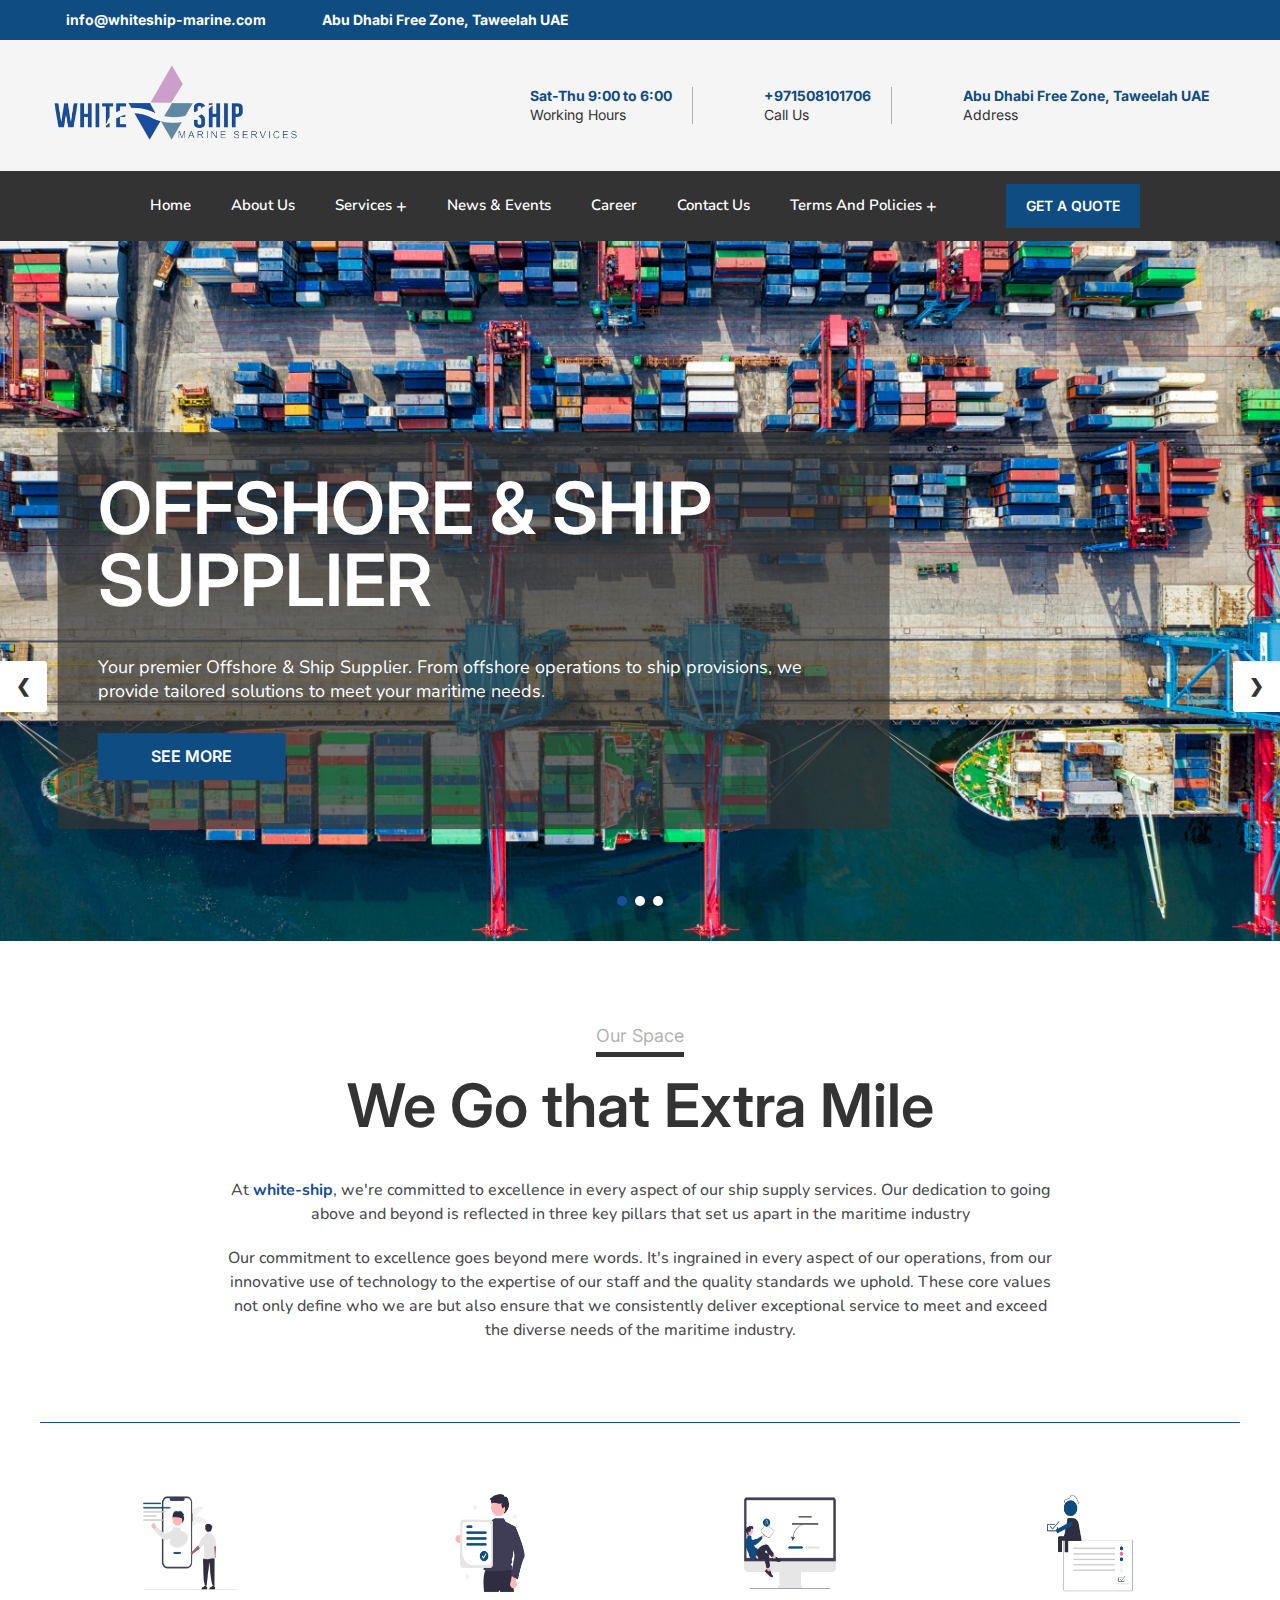
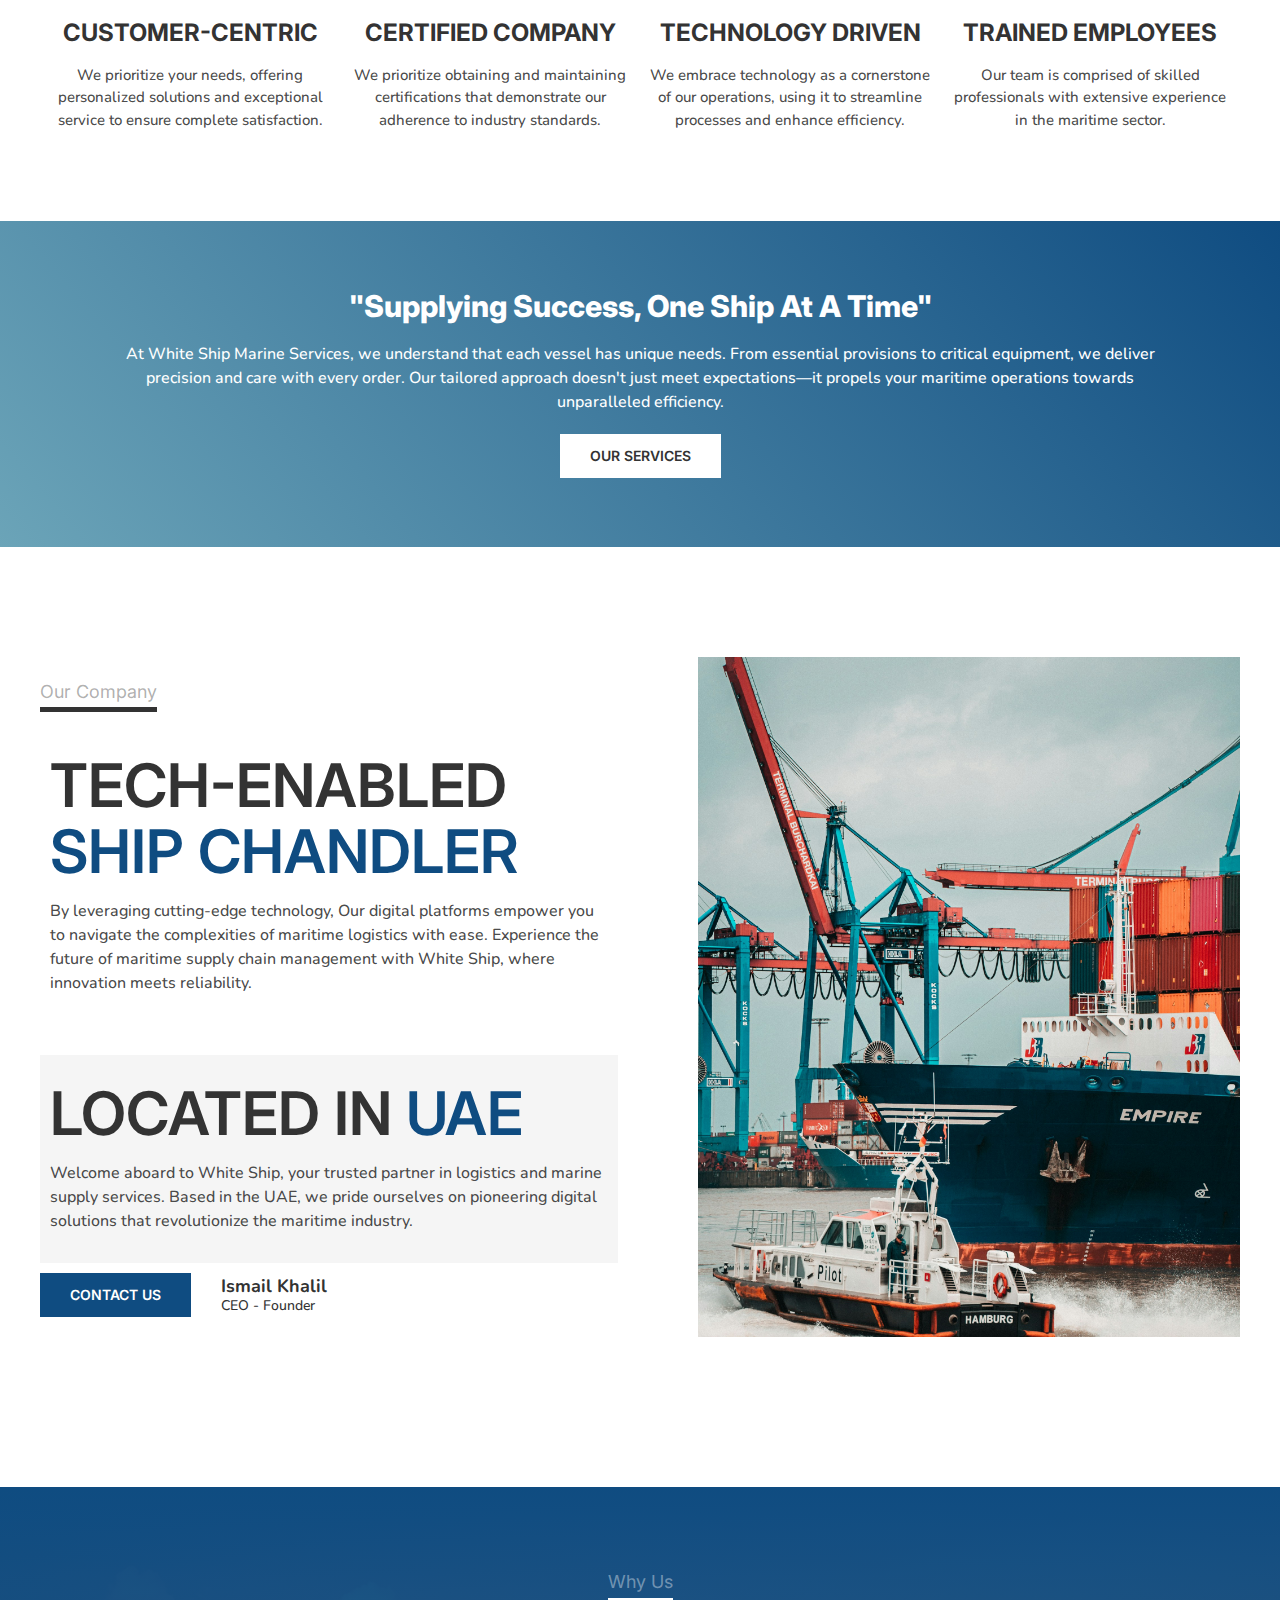
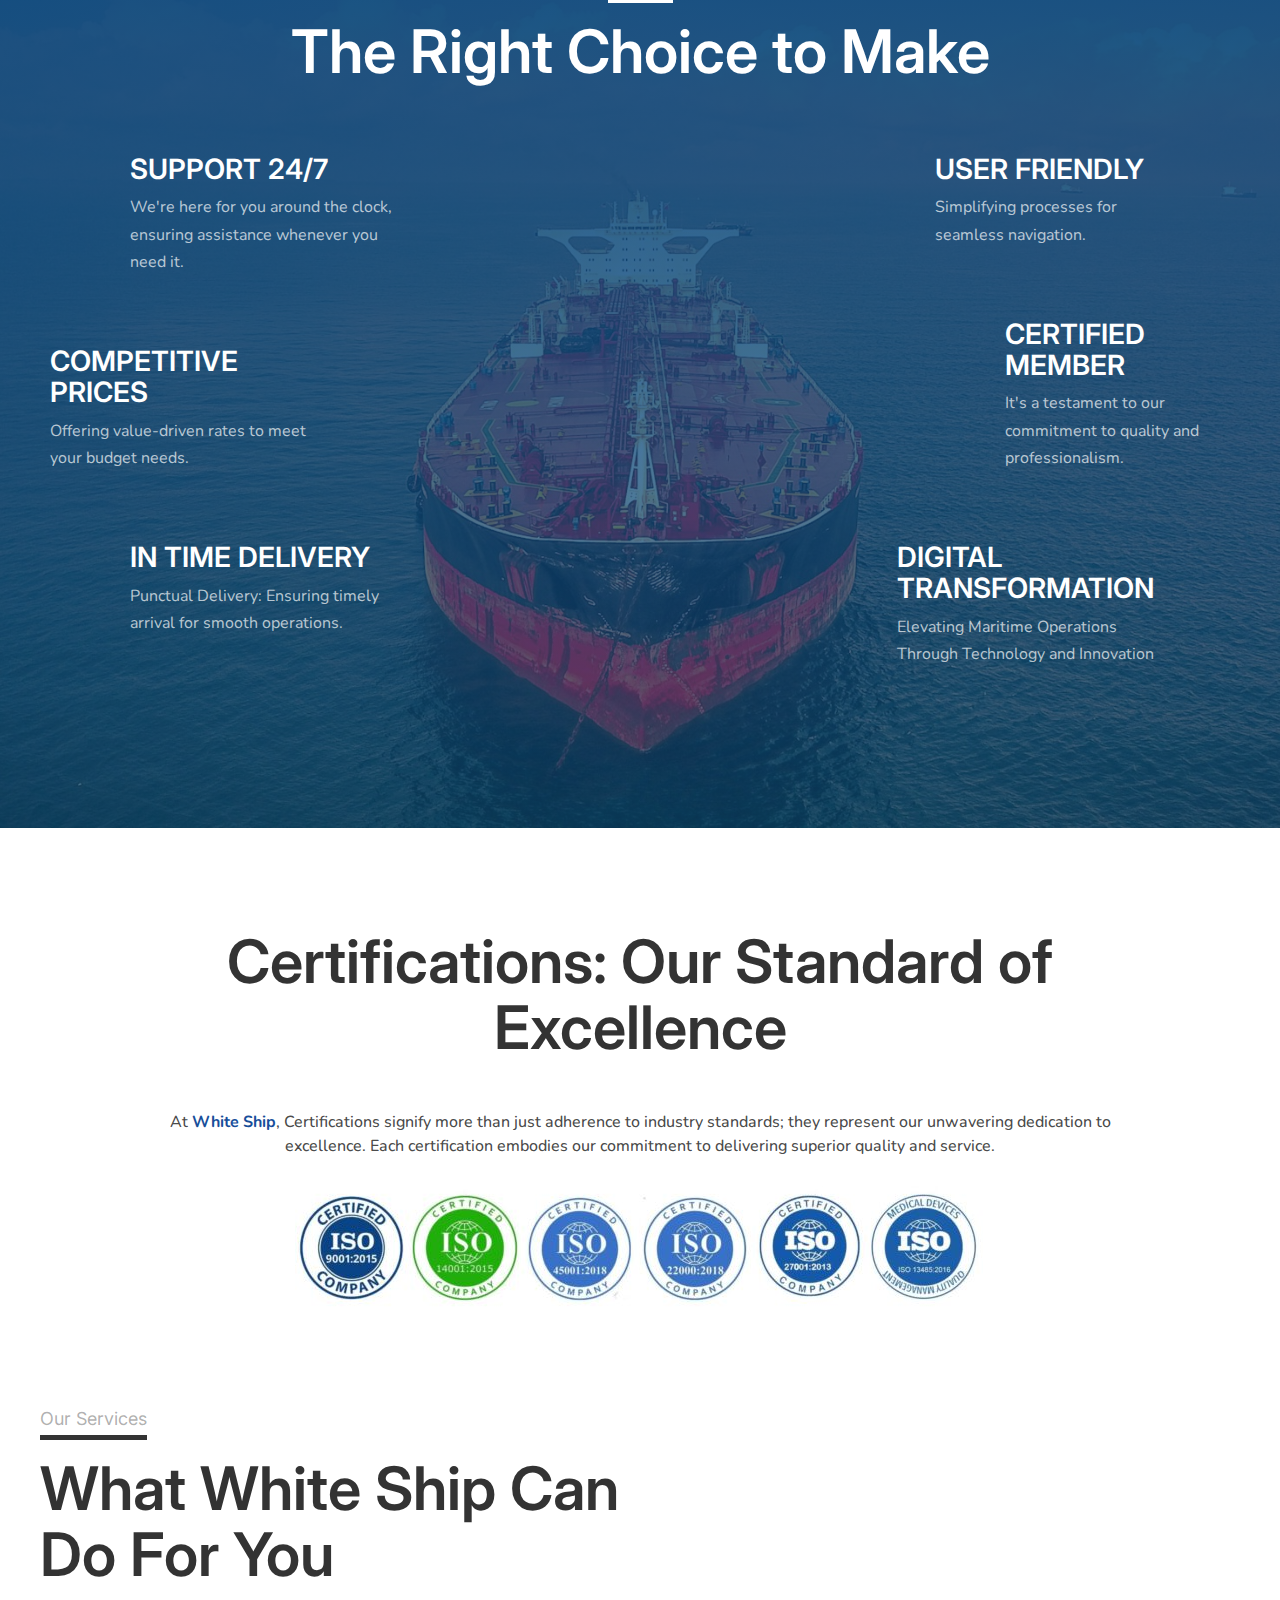
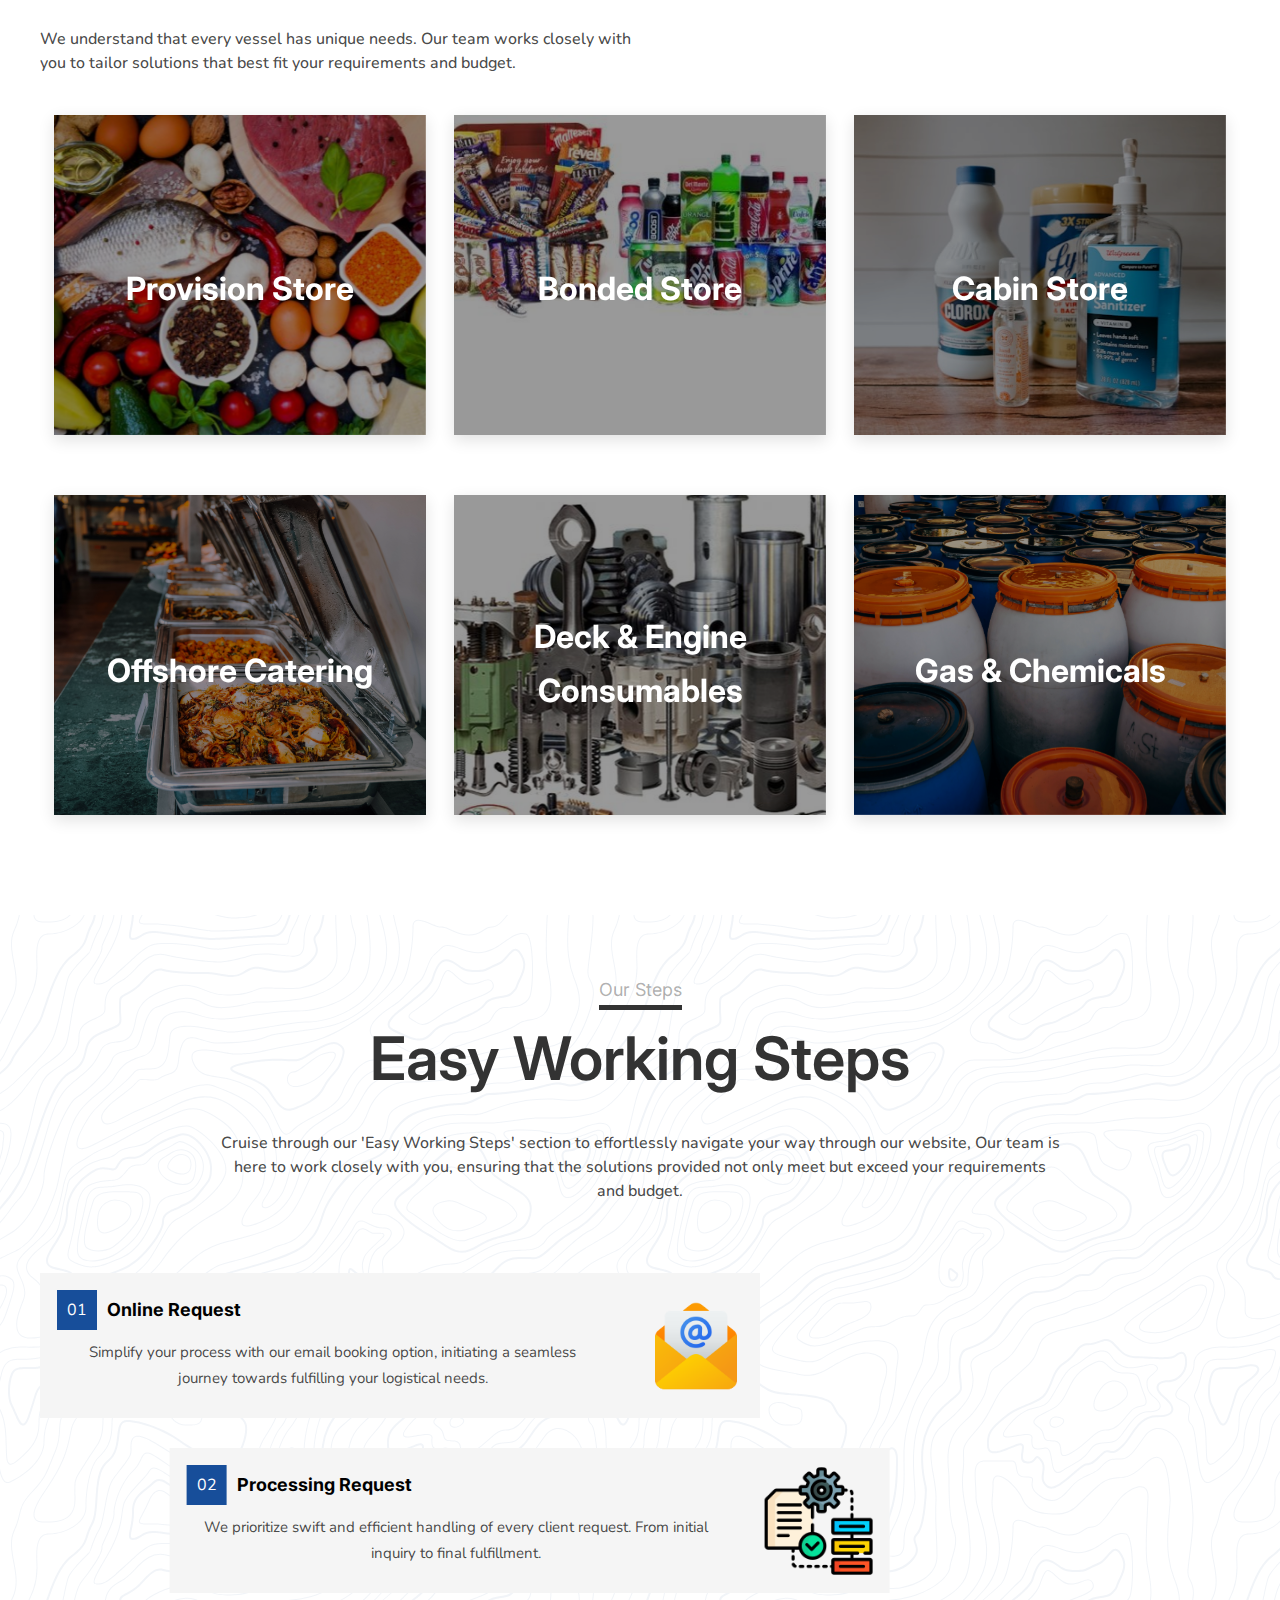
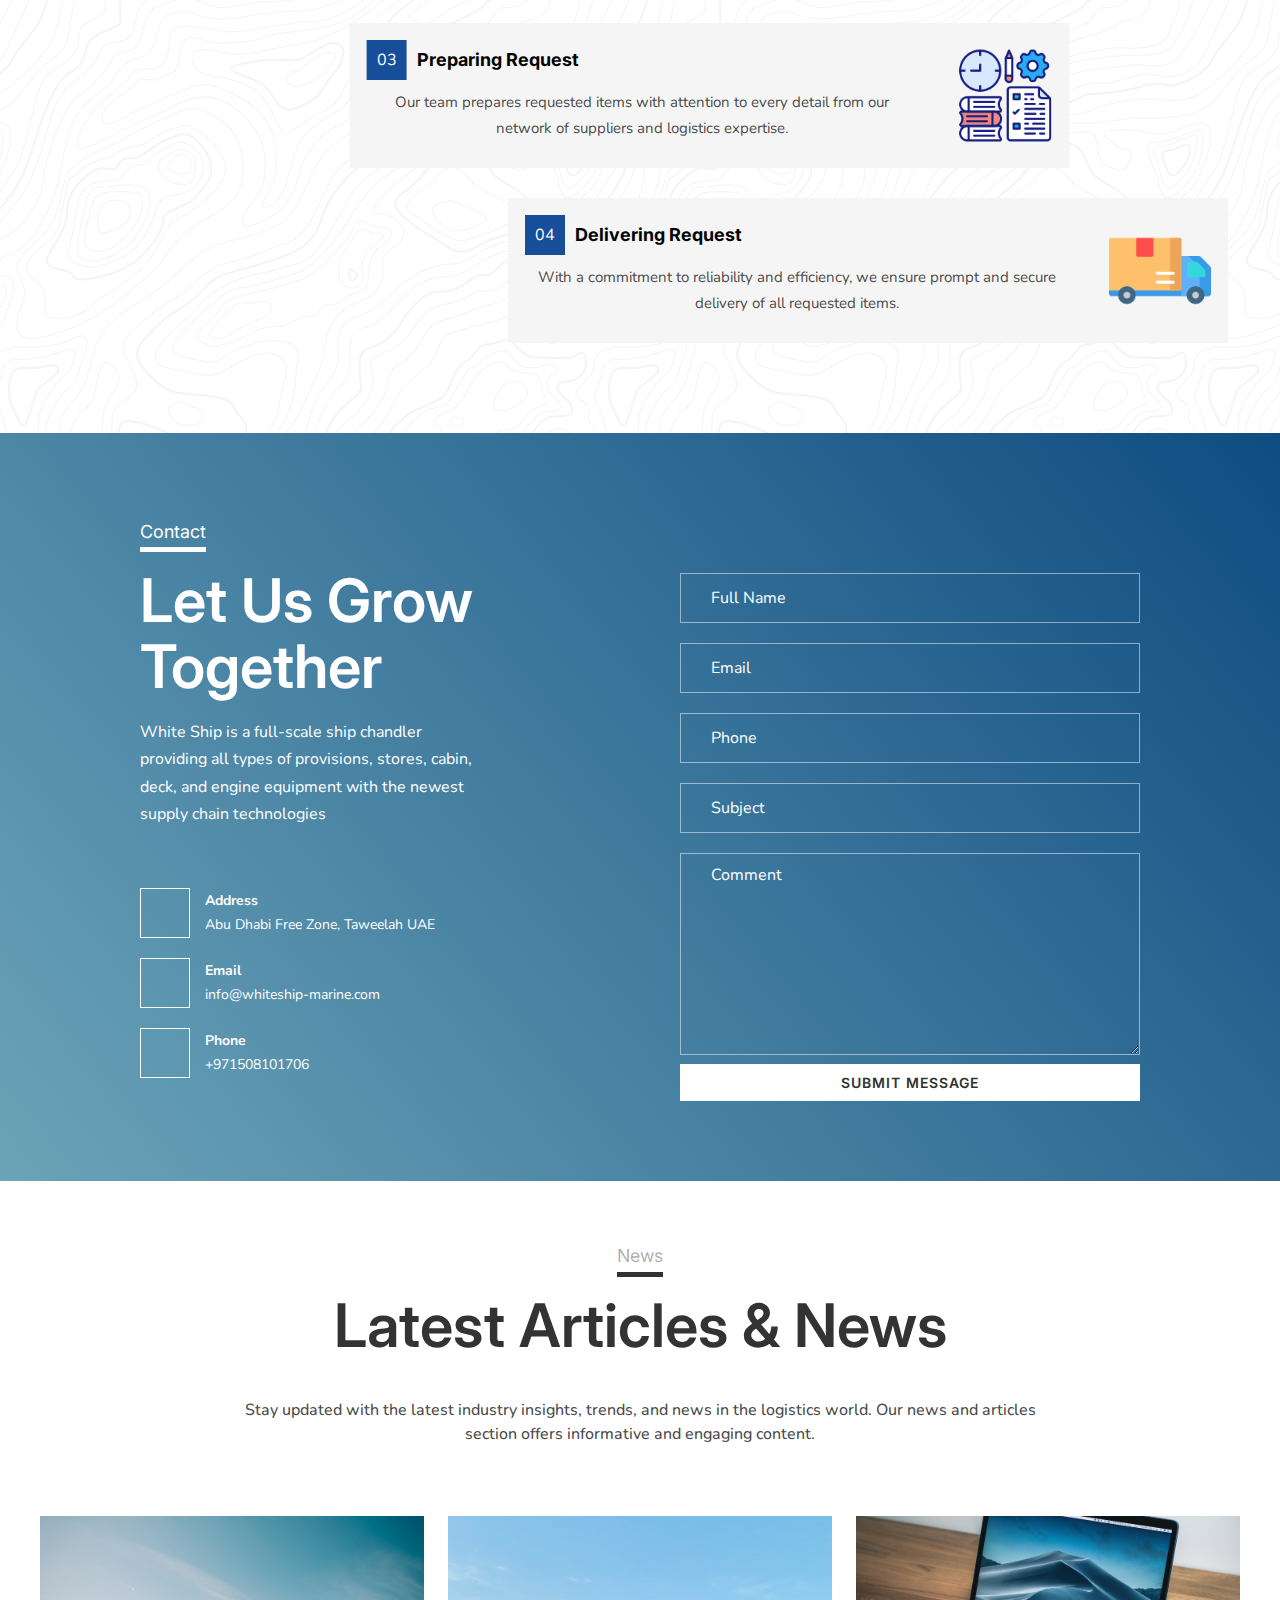
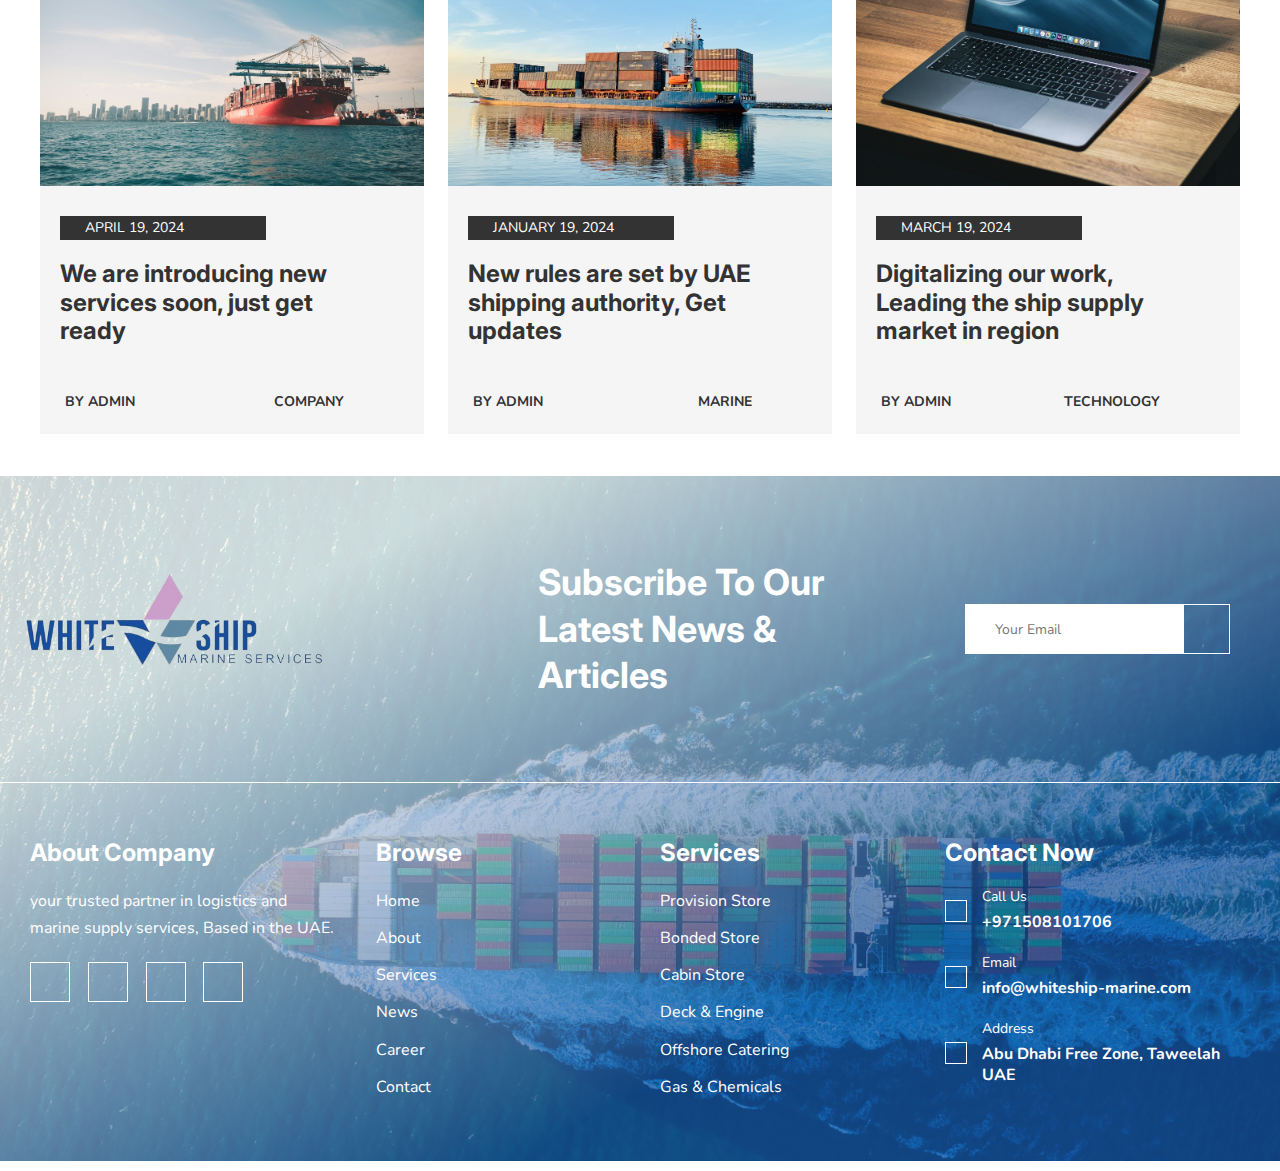
<file: index.html>
<!DOCTYPE html>
<html lang="en">
  <head>
    <meta charset="UTF-8" />
    <meta name="viewport" content="width=device-width, initial-scale=1.0" />
    <link rel="preconnect" href="https://fonts.googleapis.com" />
    <link rel="preconnect" href="https://fonts.gstatic.com" crossorigin />
    <link
      href="https://fonts.googleapis.com/css2?family=Rubik:ital,wght@0,300..900;1,300..900&display=swap"
      rel="stylesheet"
    />
    <link rel="preconnect" href="https://fonts.googleapis.com" />
    <link rel="preconnect" href="https://fonts.gstatic.com" crossorigin />

    <link
      href="https://fonts.googleapis.com/css2?family=Nunito:ital,wght@0,200..1000;1,200..1000&family=Roboto:ital,wght@0,100;0,300;0,400;0,500;0,700;0,900;1,100;1,300;1,400;1,500;1,700;1,900&display=swap"
      rel="stylesheet"
    />
    <link
      href="https://fonts.googleapis.com/css2?family=Inter:wght@100..900&display=swap"
      rel="stylesheet"
    />

    <link
      rel="stylesheet"
      href="https://cdnjs.cloudflare.com/ajax/libs/font-awesome/6.5.2/css/all.min.css"
      integrity="sha512-SnH5WK+bZxgPHs44uWIX+LLJAJ9/2PkPKZ5QiAj6Ta86w+fsb2TkcmfRyVX3pBnMFcV7oQPJkl9QevSCWr3W6A=="
      crossorigin="anonymous"
      referrerpolicy="no-referrer"
    />
    <title>white-ship</title>
    <link rel="stylesheet" href="sass/main.css" />
    <link rel="icon" href="imgs/logo.jpg" />
  </head>

  <body>
    <aside id="section-aside" class="section-aside">
      <div id="section-aside-close" class="section-aside_close">
        <i class="fa-solid fa-xmark"></i>
      </div>

      <div class="section-aside_logo">
        <a href="index.html">
          <img src="imgs/logo.jpg" alt="logo" class="section-aside_img" />
        </a>
      </div>

      <div class="navigation">
        <nav class="mobile-menu">
          <ul>
            <li class="mobile-menu_item">
              <a href="index.html" class="mobile-menu_link">Home</a>
            </li>

            <li class="mobile-menu_item">
              <a href="about us/index.html" class="mobile-menu_link"
                >About us</a
              >
              <!-- 
              <div id="dropdown-btn--about" class="dropdown-btn">
                <i class="fa-solid fa-angle-down"></i>
              </div>

              <ul id="sub-menu-about" class="mobile-menu_sub">
                <li>
                  <a href="about us/index.html">company</a>
                </li>

                <li>
                  <a href="about us/index.html">FAQ</a>
                </li>
              </ul>
               -->
            </li>

            <li class="mobile-menu_item">
              <a href="#" class="mobile-menu_link">services</a>

              <div id="dropdown-btn--services" class="dropdown-btn">
                <i class="fa-solid fa-angle-down"></i>
              </div>

              <ul id="sub-menu-services" class="mobile-menu_sub">
                <li>
                  <a href="services/provision/index.html">provision store</a>
                </li>

                <li>
                  <a href="services/bonded/index.html">bonded store </a>
                </li>

                <li>
                  <a href="services/cabin/index.html">Cabin store</a>
                </li>

                <li>
                  <a href="services/offshore catering/index.html"
                    >offshore catering</a
                  >
                </li>

                <li>
                  <a href="services/deck & engine/index.html"
                    >deck & engine consumables</a
                  >
                </li>

                <li>
                  <a href="services/gas & chemicals/index.html"
                    >gas & chemicals</a
                  >
                </li>
              </ul>
            </li>

            <li class="mobile-menu_item">
              <a href="#" class="mobile-menu_link">Terms & Policies</a>

              <div id="dropdown-btn--terms" class="dropdown-btn">
                <i class="fa-solid fa-angle-down"></i>
              </div>

              <ul id="sub-menu-terms" class="mobile-menu_sub">
                <li>
                  <a href="policies and terms/terms and conditions/index.html"
                    >Terms & Conditions</a
                  >
                </li>

                <li>
                  <a href="policies and terms/responsibility/index.html"
                    >Social Responsibility</a
                  >
                </li>

                <li>
                  <a href="policies and terms/quality policy/index.html"
                    >Quality Policy</a
                  >
                </li>
                <li>
                  <a href="policies and terms/slavery policy/index.html"
                    >Modern Slavery Policy</a
                  >
                </li>
              </ul>
            </li>

            <li class="mobile-menu_item">
              <a href="news/index.html" class="mobile-menu_link"
                >news & events</a
              >
            </li>

            <li class="mobile-menu_item">
              <a href="careers/index.html" class="mobile-menu_link">career</a>
            </li>

            <li class="mobile-menu_item">
              <a href="contact/index.html" class="mobile-menu_link"
                >contact us</a
              >
            </li>
          </ul>
        </nav>
      </div>

      <div class="section-aside_contact">
        <div class="section-aside_contact-wrapper">
          <div class="section-aside_contact_icon-container">
            <i class="fa-solid fa-envelope"></i>
          </div>

          <p class="section-aside_contact-info">info@whiteship-marine.com</p>
        </div>

        <div class="section-aside_contact-wrapper">
          <div class="section-aside_contact_icon-container">
            <i class="fa-solid fa-phone"></i>
          </div>

          <p class="section-aside_contact-info">+971508101706</p>
        </div>
      </div>

      <div class="section-aside_socials">
        <ul class="section-aside_socials-wrapper">
          <li>
            <a href="#">
              <i class="fa-brands fa-facebook-f"></i>
            </a>
          </li>
          <li>
            <a href="#">
              <i class="fa-brands fa-linkedin"></i>
            </a>
          </li>
          <li>
            <a href="#">
              <i class="fa-brands fa-instagram"></i>
            </a>
          </li>
          <li>
            <a href="#">
              <i class="fa-brands fa-x-twitter"></i>
            </a>
          </li>
        </ul>
      </div>
    </aside>

    <!-- header section -->
    <header class="header">
      <div id="header-mobile" class="header_mobile">
        <div class="header_container">
          <div class="header_navbar">
            <div class="header_logo_wrapper">
              <a href="index.html" class="header_img">
                <img
                  src="imgs/logo-removebg-preview.png"
                  alt="white-ship logo"
                />
              </a>
            </div>

            <div id="header-cta-toggle" class="header_cta">
              <i class="fa-solid fa-bars"></i>
            </div>
          </div>
        </div>
      </div>

      <div class="header_top-bar">
        <div class="header_container">
          <div class="header_navbar">
            <div class="header_top-bar_left">
              <div class="header_controls">
                <ul class="header_controls_nav">
                  <li class="header_controls_nav-item">
                    <a
                      class="header_controls_nav-link header_controls_nav-link--1"
                      href="#"
                    >
                      <i class="fa-regular fa-envelope"></i>
                      <p
                        class="header_controls_nav-sec header_controls_nav-sec--1"
                      >
                        info@whiteship-marine.com
                      </p>
                    </a>
                  </li>

                  <li class="header_controls_nav-item no-border">
                    <a
                      class="header_controls_nav-link header_controls_nav-link--1"
                      href="#"
                    >
                      <i class="fa-regular fa-map"></i>
                      <p
                        class="header_controls_nav-sec header_controls_nav-sec--1"
                      >
                        Abu Dhabi Free Zone, Taweelah UAE
                      </p>
                    </a>
                  </li>
                </ul>
              </div>
            </div>
            <div class="header_top-bar_right">
              <div class="icon-container">
                <a href="#" class="icon-link">
                  <i class="fa-brands fa-facebook-f"></i
                ></a>
                <a href="#" class="icon-link">
                  <i class="fa-brands fa-instagram"></i
                ></a>
                <a href="#" class="icon-link">
                  <i class="fa-brands fa-linkedin"></i
                ></a>
                <a href="#" class="icon-link">
                  <i class="fa-brands fa-x-twitter"></i
                ></a>
              </div>
            </div>
          </div>
        </div>
      </div>

      <div class="header_top">
        <div class="header_container">
          <div class="header_navbar">
            <div class="header_logo_wrapper">
              <a href="#" class="header_img">
                <img
                  src="imgs/logo-removebg-preview.png"
                  alt="white-ship logo"
                />
              </a>
            </div>
            <div class="header_controls">
              <ul class="header_controls_nav">
                <li class="header_controls_nav-item rm-2">
                  <a class="header_controls_nav-link" href="#">
                    <i class="fa-regular fa-clock"></i>
                    <div class="header_controls_nav-text">
                      <p class="header_controls_nav-sec">
                        Sat-Thu 9:00 to 6:00
                      </p>
                      <p class="header_controls_nav-main">Working Hours</p>
                    </div>
                  </a>
                </li>

                <li class="header_controls_nav-item rm-2">
                  <a class="header_controls_nav-link" href="#">
                    <i class="fa-solid fa-phone-flip"></i>

                    <div class="header_controls_nav-text">
                      <p class="header_controls_nav-sec">+971508101706</p>
                      <p class="header_controls_nav-main">Call Us</p>
                    </div>
                  </a>
                </li>

                <li class="header_controls_nav-item rm-2">
                  <a class="header_controls_nav-link" href="#">
                    <i class="fa-regular fa-map"></i>

                    <div class="header_controls_nav-text">
                      <p class="header_controls_nav-sec">
                        Abu Dhabi Free Zone, Taweelah UAE
                      </p>
                      <p class="header_controls_nav-main">Address</p>
                    </div>
                  </a>
                </li>
              </ul>
            </div>
          </div>
        </div>
      </div>

      <div class="header_bottom">
        <div class="header_container">
          <div class="header_navbar">
            <nav class="header_nav">
              <ul class="header_nav-list">
                <li class="header_nav-item">
                  <a href="#" class="header_nav-link">home</a>
                </li>

                <li class="header_nav-item">
                  <a href="about us/index.html" class="header_nav-link"
                    >about us
                  </a>

                  <!-- <ul class="header_nav-item_sub-menu">
                    <li><a href="about us/index.html">Company</a></li>
                    <li><a href="#">Ports We Serve</a></li>
                    <li><a href="#">Team</a></li>
                    <li><a href="#">FAQ</a></li>
                    <li><a href="#">Certificates</a></li>
                  </ul> -->
                </li>

                <li class="header_nav-item">
                  <a href="#" class="header_nav-link"
                    >services <span>&plus;</span></a
                  >
                  <ul class="header_nav-item_sub-menu">
                    <li>
                      <a href="services/provision/index.html"
                        >Provision Store</a
                      >
                    </li>
                    <li>
                      <a href="services/bonded/index.html">Bonded Store</a>
                    </li>
                    <li><a href="services/cabin/index.html">Cabin Store</a></li>
                    <li>
                      <a href="services/deck & engine/index.html"
                        >Deck & Engine Consumables</a
                      >
                    </li>
                    <li>
                      <a href="services/offshore catering/index.html"
                        >Offshore Catering</a
                      >
                    </li>
                    <li>
                      <a href="services/gas & chemicals/index.html"
                        >Gas & Chemicals</a
                      >
                    </li>
                  </ul>
                </li>

                <li class="header_nav-item">
                  <a href="news/index.html" class="header_nav-link"
                    >news & events</a
                  >
                </li>

                <li class="header_nav-item">
                  <a href="careers/index.html" class="header_nav-link"
                    >career</a
                  >
                </li>

                <li class="header_nav-item">
                  <a href="contact/index.html" class="header_nav-link"
                    >contact us</a
                  >
                </li>

                <li class="header_nav-item">
                  <a href="#" class="header_nav-link"
                    >Terms and Policies<span>&plus;</span></a
                  >

                  <ul class="header_nav-item_sub-menu">
                    <li>
                      <a
                        href="policies and terms/terms and conditions/index.html"
                        >Terms and Conditions</a
                      >
                    </li>
                    <li>
                      <a href="policies and terms/responsibility/index.html"
                        >Corporate Social Responsibility Policy</a
                      >
                    </li>

                    <li>
                      <a href="policies and terms/quality policy/index.html"
                        >Quality Policy
                      </a>
                    </li>

                    <li>
                      <a href="policies and terms/slavery policy/index.html"
                        >Modern Slavery Policy</a
                      >
                    </li>
                  </ul>
                </li>
              </ul>
            </nav>
            <div class="header_cta">
              <a href="contact/index.html" class="btn btn--2"> get a quote </a>
            </div>
          </div>
        </div>
      </div>
    </header>

    <section class="section-main">
      <div class="slideshow-container">
        <!-- Full-width images with number and caption text -->
        <div class="slideshow-slide fade">
          <img src="imgs/section-main/img-1.jpg" />
          <div class="slideshow-slide_desc">
            <h1 class="heading-main">Offshore & Ship Supplier</h1>

            <p class="slideshow-slide_info">
              Your premier Offshore & Ship Supplier. From offshore operations to
              ship provisions, we provide tailored solutions to meet your
              maritime needs.
            </p>
            <div class="btn-container">
              <a href="about us/index.html" class="btn btn-1">See More</a>
            </div>
          </div>
        </div>

        <div class="slideshow-slide fade">
          <img src="imgs/section-main/pexels-griffin-wooldridge-4940273.jpg" />
          <div class="slideshow-slide_desc">
            <h1 class="heading-main">
              Simplified Logistics, Enhanced Performance
            </h1>

            <p class="slideshow-slide_info">
              Simplify for Success. Our focus on streamlined logistics ensures
              enhanced performance for your maritime endeavors.
            </p>
            <div class="btn-container">
              <a href="about us/index.html" class="btn btn-1">See More</a>
            </div>
          </div>
        </div>

        <div class="slideshow-slide fade">
          <img src="imgs/section-main/img-3.jpg" />
          <div class="slideshow-slide_desc">
            <h5 class="heading-main">Smooth Operations, Guaranteed</h5>

            <p class="slideshow-slide_info">
              Ensuring Smooth Sailing. Our commitment to excellence guarantees
              smooth operations for your maritime needs.
            </p>
            <div class="btn-container">
              <a href="about us/index.html" class="btn btn-1">See More</a>
            </div>
          </div>
        </div>

        <!-- Next and previous buttons -->
        <a class="prev" onclick="plusSlides(-1)">&#10094;</a>
        <a class="next" onclick="plusSlides(1)">&#10095;</a>
      </div>
      <br />

      <!-- The dots/circles -->
      <div style="text-align: center">
        <span class="dot" onclick="currentSlide(1)"></span>
        <span class="dot" onclick="currentSlide(2)"></span>
        <span class="dot" onclick="currentSlide(3)"></span>
      </div>
    </section>

    <section class="section-values">
      <div class="section-values_heading">
        <h5 class="heading-tertiary">Our Space</h5>
        <h2 class="heading-secondary">We Go that Extra Mile</h2>
        <p class="paragragh-text paragragh-text--center">
          At <span>white-ship</span>, we're committed to excellence in every
          aspect of our ship supply services. Our dedication to going above and
          beyond is reflected in three key pillars that set us apart in the
          maritime industry
        </p>

        <p class="paragragh-text paragragh-text--center">
          Our commitment to excellence goes beyond mere words. It's ingrained in
          every aspect of our operations, from our innovative use of technology
          to the expertise of our staff and the quality standards we uphold.
          These core values not only define who we are but also ensure that we
          consistently deliver exceptional service to meet and exceed the
          diverse needs of the maritime industry.
        </p>
      </div>
      <div class="section-values_wrapper">
        <div class="value">
          <div class="value_img-wrapper">
            <img
              src="imgs/section-values/customer-1.png"
              alt="certification"
              class="value_img"
            />
          </div>
          <div class="value_info">
            <h5 class="value_name">Customer-Centric</h5>
            <p class="value_text">
              We prioritize your needs, offering personalized solutions and
              exceptional service to ensure complete satisfaction.
            </p>
          </div>
        </div>

        <div class="value">
          <div class="value_img-wrapper">
            <img
              src="imgs/section-values/certificate-1.png"
              alt="certification"
              class="value_img"
            />
          </div>
          <div class="value_info">
            <h5 class="value_name">Certified Company</h5>
            <p class="value_text">
              We prioritize obtaining and maintaining certifications that
              demonstrate our adherence to industry standards.
            </p>
          </div>
        </div>

        <div class="value">
          <div class="value_img-wrapper">
            <img
              src="imgs/section-values/technology-1.png"
              alt="certification"
              class="value_img"
            />
          </div>
          <div class="value_info">
            <h5 class="value_name">Technology Driven</h5>
            <p class="value_text">
              We embrace technology as a cornerstone of our operations, using it
              to streamline processes and enhance efficiency.
            </p>
          </div>
        </div>

        <div class="value">
          <div class="value_img-wrapper">
            <img
              src="imgs/section-values/training-program-1.png"
              alt="certification"
              class="value_img"
            />
          </div>
          <div class="value_info">
            <h5 class="value_name">Trained employees</h5>
            <p class="value_text">
              Our team is comprised of skilled professionals with extensive
              experience in the maritime sector.
            </p>
          </div>
        </div>
      </div>
    </section>

    <div class="motto-container">
      <p class="motto">"Supplying Success, One Ship at a Time"</p>
      <p class="paragragh-text paragragh-text--white">
        At White Ship Marine Services, we understand that each vessel has unique
        needs. From essential provisions to critical equipment, we deliver
        precision and care with every order. Our tailored approach doesn't just
        meet expectations—it propels your maritime operations towards
        unparalleled efficiency.
      </p>
      <a href="#section-services" class="btn btn--white">Our Services</a>
    </div>

    <section class="section-about">
      <div class="section-about_right">
        <h5 class="heading-tertiary">Our Company</h5>
        <div class="section-about_wrapper">
          <h2 class="heading-secondary heading-secondary--2">
            Tech-Enabled <span>Ship Chandler</span>
          </h2>
          <p class="paragragh-text">
            By leveraging cutting-edge technology, Our digital platforms empower
            you to navigate the complexities of maritime logistics with ease.
            Experience the future of maritime supply chain management with White
            Ship, where innovation meets reliability.
          </p>
        </div>

        <div class="section-about_wrapper section-about_wrapper_grey">
          <h2 class="heading-secondary heading-secondary--2">
            Located in <span>UAE</span>
          </h2>

          <p class="paragragh-text">
            Welcome aboard to White Ship, your trusted partner in logistics and
            marine supply services. Based in the UAE, we pride ourselves on
            pioneering digital solutions that revolutionize the maritime
            industry.
          </p>
        </div>

        <div class="middle-container">
          <a href="contact/index.html" class="btn">Contact Us</a>
          <div class="owner-box">
            <div class="text-box">
              <h3>Ismail Khalil</h3>
              <p>CEO - Founder</p>
            </div>
          </div>
        </div>
      </div>
      <div class="section-about_left">
        <div class="section-about_left_img-container">
          <img
            class="section-about_img section-about_img--2"
            src="imgs/section-about/img-2.jpg"
            alt=""
          />
        </div>
      </div>
    </section>

    <section class="section-about-3">
      <div class="section-about-3_top">
        <h5 class="heading-tertiary heading-tertiary--1">Why Us</h5>
        <h2 class="heading-secondary heading-secondary--1">
          The Right Choice to Make
        </h2>
      </div>
      <div class="section-about-3_bottom">
        <div class="section-about-3_bottom_left">
          <div class="benefit benefit--1">
            <div class="benefit_right">
              <div class="benefit_title">Support 24/7</div>
              <div class="benefit_info">
                We're here for you around the clock, ensuring assistance
                whenever you need it.
              </div>
            </div>

            <div class="benefit_left">
              <i class="fa-solid fa-headset"></i>
            </div>
          </div>

          <div class="benefit benefit--2">
            <div class="benefit_right">
              <div class="benefit_title">Competitive Prices</div>
              <div class="benefit_info">
                Offering value-driven rates to meet your budget needs.
              </div>
            </div>
            <div class="benefit_left">
              <i class="fa-solid fa-dollar-sign"></i>
            </div>
          </div>

          <div class="benefit benefit--3">
            <div class="benefit_right">
              <div class="benefit_title">In Time Delivery</div>
              <div class="benefit_info">
                Punctual Delivery: Ensuring timely arrival for smooth
                operations.
              </div>
            </div>
            <div class="benefit_left">
              <i class="fa-regular fa-calendar-check"></i>
            </div>
          </div>
        </div>
        <div class="section-about-3_bottom_right">
          <div class="benefit benefit--4">
            <div class="benefit_left">
              <i class="fa-regular fa-user"></i>
            </div>
            <div class="benefit_right">
              <div class="benefit_title">User Friendly</div>
              <div class="benefit_info">
                Simplifying processes for seamless navigation.
              </div>
            </div>
          </div>

          <div class="benefit benefit--5">
            <div class="benefit_left">
              <i class="fa-solid fa-certificate"></i>
            </div>
            <div class="benefit_right">
              <div class="benefit_title">Certified Member</div>
              <div class="benefit_info">
                It's a testament to our commitment to quality and
                professionalism.
              </div>
            </div>
          </div>

          <div class="benefit benefit--6">
            <div class="benefit_left">
              <i class="fa-solid fa-laptop"></i>
            </div>
            <div class="benefit_right">
              <div class="benefit_title">Digital Transformation</div>
              <div class="benefit_info">
                Elevating Maritime Operations Through Technology and Innovation
              </div>
            </div>
          </div>
        </div>
      </div>
    </section>

    <section class="section-certificates">
      <div class="section-certificates_heading">
        <h2 class="heading-secondary">
          Certifications: Our Standard of Excellence
        </h2>
      </div>
      <p class="paragragh-text">
        At <span>White Ship</span>, Certifications signify more than just
        adherence to industry standards; they represent our unwavering
        dedication to excellence. Each certification embodies our commitment to
        delivering superior quality and service.
      </p>
      <div class="section-certificates_img-container">
        <img
          src="imgs/section-about/All-ISO-690x388x0x137x690x137x1631557561.jpg"
          alt="ISO Certificates"
        />
      </div>
    </section>

    <section id="section-services" class="section-services">
      <div class="section-services_top">
        <div class="section-services_top_heading">
          <h5 class="heading-tertiary">Our Services</h5>
          <h2 class="heading-secondary">What White Ship Can Do For You</h2>
          <p class="paragragh-text">
            We understand that every vessel has unique needs. Our team works
            closely with you to tailor solutions that best fit your requirements
            and budget.
          </p>
        </div>
      </div>
      <div class="section-services_bottom">
        <div class="swiper-slide slideshow-slide-service">
          <div class="img-container">
            <img src="imgs/section-services/img-provision.jpg" />
          </div>
          <div class="slideshow-slide-service_describtion">
            <h4 class="slideshow-slide-service_header">Provision Store</h4>

            <p class="slideshow-slide-service_text">
              Our comprehensive provision store offers a wide range of
              high-quality food, beverages, and essential supplies.
            </p>

            <div class="btn-container btn-container-service">
              <a href="services/provision/index.html" class="btn btn-service"
                >Read More <i class="fa-solid fa-angles-right"></i
              ></a>
            </div>
          </div>
        </div>

        <div class="swiper-slide slideshow-slide-service">
          <div class="img-container">
            <img src="imgs/section-services/img-bonded.jpg" />
          </div>
          <div class="slideshow-slide-service_describtion">
            <h4 class="slideshow-slide-service_header">Bonded Store</h4>

            <p class="slideshow-slide-service_text">
              Explore duty-free goods and luxury items conveniently stocked
              onboard for your crew's enjoyment during the voyage.
            </p>

            <div class="btn-container btn-container-service">
              <a href="services/bonded/index.html" class="btn btn-service"
                >Read More <i class="fa-solid fa-angles-right"></i
              ></a>
            </div>
          </div>
        </div>

        <div class="swiper-slide slideshow-slide-service">
          <div class="img-container">
            <img src="imgs/section-services/img-cabin-1.jpg" />
          </div>
          <div class="slideshow-slide-service_describtion">
            <h4 class="slideshow-slide-service_header">Cabin Store</h4>

            <p class="slideshow-slide-service_text">
              Enhancing onboard comfort with a range of essentials tailored for
              crew and passenger needs.
            </p>

            <div class="btn-container btn-container-service">
              <a href="services/cabin/index.html" class="btn btn-service"
                >Read More <i class="fa-solid fa-angles-right"></i
              ></a>
            </div>
          </div>
        </div>

        <div class="swiper-slide slideshow-slide-service">
          <div class="img-container">
            <img src="imgs/section-services/img-catering.jpg" />
          </div>
          <div class="slideshow-slide-service_describtion">
            <h4 class="slideshow-slide-service_header">Offshore Catering</h4>

            <p class="slideshow-slide-service_text">
              Crafting culinary excellence for offshore crews, offering
              nourishing meals and exceptional service to enhance their offshore
              experience.
            </p>

            <div class="btn-container btn-container-service">
              <a
                href="services/offshore catering/index.html"
                class="btn btn-service"
                >Read More <i class="fa-solid fa-angles-right"></i
              ></a>
            </div>
          </div>
        </div>

        <div class="swiper-slide slideshow-slide-service">
          <div class="img-container">
            <img src="imgs/section-services/img-engine.jpg" />
          </div>
          <div class="slideshow-slide-service_describtion">
            <h4 class="slideshow-slide-service_header">
              Deck & Engine Consumables
            </h4>

            <p class="slideshow-slide-service_text">
              Sourcing top-quality supplies to keep your vessel running
              smoothly, from deck essentials to engine components.
            </p>

            <div class="btn-container btn-container-service">
              <a
                href="services/deck & engine/index.html"
                class="btn btn-service"
                >Read More <i class="fa-solid fa-angles-right"></i
              ></a>
            </div>
          </div>
        </div>

        <div class="swiper-slide slideshow-slide-service">
          <div class="img-container">
            <img src="imgs/section-services/img-chemical.jpg" />
          </div>
          <div class="slideshow-slide-service_describtion">
            <h4 class="slideshow-slide-service_header">Gas & Chemicals</h4>

            <p class="slideshow-slide-service_text">
              Safely managing the loading and unloading of gas and chemical
              cargo, ensuring compliance with regulations and the protection of
              crew and vessel.
            </p>

            <div class="btn-container btn-container-service">
              <a
                href="services/gas & chemicals/index.html"
                class="btn btn-service"
                >Read More <i class="fa-solid fa-angles-right"></i
              ></a>
            </div>
          </div>
        </div>
      </div>
    </section>

    <section class="section-steps dotted-line">
      <div class="section-steps_top">
        <h5 class="heading-tertiary">Our Steps</h5>
        <h2 class="heading-secondary">Easy Working Steps</h2>
        <p class="paragragh-text paragragh-text--center">
          Cruise through our 'Easy Working Steps' section to effortlessly
          navigate your way through our website, Our team is here to work
          closely with you, ensuring that the solutions provided not only meet
          but exceed your requirements and budget.
        </p>
      </div>

      <div class="section-steps_bottom">
        <div class="step">
          <div class="step_wrapper">
            <div class="step_header">
              <p class="step_num">01</p>
              <h4 class="step_title">Online Request</h4>
            </div>
            <p class="step_desc">
              Simplify your process with our email booking option, initiating a
              seamless journey towards fulfilling your logistical needs.
            </p>
          </div>

          <div class="step_logo">
            <img src="imgs/section-steps/email.png" alt="" />
          </div>
        </div>

        <div class="step step--right1">
          <div class="step_wrapper">
            <div class="step_header">
              <p class="step_num">02</p>
              <h4 class="step_title">Processing Request</h4>
            </div>
            <p class="step_desc">
              We prioritize swift and efficient handling of every client
              request. From initial inquiry to final fulfillment.
            </p>
          </div>

          <div class="step_logo">
            <img src="imgs/section-steps/process.png" alt="" />
          </div>
        </div>

        <div class="step step--right2">
          <div class="step_wrapper">
            <div class="step_header">
              <p class="step_num">03</p>
              <h4 class="step_title">Preparing Request</h4>
            </div>
            <p class="step_desc">
              Our team prepares requested items with attention to every detail
              from our network of suppliers and logistics expertise.
            </p>
          </div>

          <div class="step_logo">
            <img src="imgs/section-steps/prepare.png" alt="" />
          </div>
        </div>

        <div class="step step--right3">
          <div class="step_wrapper">
            <div class="step_header">
              <p class="step_num">04</p>
              <h4 class="step_title">Delivering Request</h4>
            </div>
            <p class="step_desc">
              With a commitment to reliability and efficiency, we ensure prompt
              and secure delivery of all requested items.
            </p>
          </div>

          <div class="step_logo">
            <img src="imgs/section-steps/delivery.png" alt="" />
          </div>
        </div>
      </div>
    </section>

    <section class="section-cta">
      <div class="section-cta_left">
        <div class="section-cta_left_top">
          <h5 class="heading-tertiary heading-tertiary--1">Contact</h5>
          <h2 class="heading-secondary">Let Us Grow Together</h2>
          <p class="heading-text">
            White Ship is a full-scale ship chandler providing all types of
            provisions, stores, cabin, deck, and engine equipment with the
            newest supply chain technologies
          </p>
        </div>
        <div class="section-cta_left_bottom">
          <div class="info-card">
            <div class="info-card_left">
              <i class="fa-regular fa-map"></i>
            </div>
            <div class="info-card_right">
              <p class="info-card_title">Address</p>
              <p class="info-card_desc">Abu Dhabi Free Zone, Taweelah UAE</p>
            </div>
          </div>

          <div class="info-card">
            <div class="info-card_left">
              <i class="fa-regular fa-envelope"></i>
            </div>
            <div class="info-card_right">
              <p class="info-card_title">Email</p>
              <p class="info-card_desc">info@whiteship-marine.com</p>
            </div>
          </div>

          <div class="info-card">
            <div class="info-card_left">
              <i class="fa-solid fa-phone"></i>
            </div>
            <div class="info-card_right">
              <p class="info-card_title">Phone</p>
              <p class="info-card_desc">+971508101706</p>
            </div>
          </div>
        </div>
      </div>

      <div class="section-cta_right">
        <form action="post" class="form form--cta">
          <div class="form_group">
            <i class="fa-regular fa-user"></i>
            <input
              type="text"
              class="form_input form_input--cta"
              placeholder="Full Name"
              required
            />
          </div>
          <div class="form_group">
            <i class="fa-regular fa-envelope"></i>
            <input
              type="email"
              class="form_input form_input--cta"
              placeholder="Email"
              required
            />
          </div>
          <div class="form_group">
            <i class="fa-solid fa-phone"></i>
            <input
              type="number"
              class="form_input form_input--cta"
              placeholder="Phone"
              required
            />
          </div>
          <div class="form_group">
            <i class="fa-regular fa-paper-plane"></i>
            <input
              type="text"
              class="form_input form_input--cta"
              placeholder="Subject"
              required
            />
          </div>
          <div class="form_group">
            <textarea
              name="comments"
              cols="30"
              rows="10"
              placeholder="Comment"
            ></textarea>
          </div>

          <div class="btn-container">
            <button class="btn btn-service btn-service--nb">
              Submit Message
            </button>
          </div>
        </form>
      </div>
    </section>

    <div class="section-news">
      <div class="section-news_top">
        <h5 class="heading-tertiary">News</h5>
        <h2 class="heading-secondary">Latest Articles & News</h2>
        <p class="paragragh-text paragragh-text--center">
          Stay updated with the latest industry insights, trends, and news in
          the logistics world. Our news and articles section offers informative
          and engaging content.
        </p>
      </div>
      <div class="section-news_bottom">
        <div class="news-card">
          <img src="imgs/section-news/new-service-4.jpg" alt="" />
          <div class="news-card_content">
            <div class="news-card_date-wrapper">
              <i class="fa-solid fa-calendar-days"></i>
              <p class="news-card_date">April 19, 2024</p>
            </div>

            <a href="news/index.html" class="news-card_link"
              ><p class="news-card_title">
                We are introducing new services soon, just get ready
              </p>
            </a>

            <div class="news-card_admin">
              <div class="news-card_inner-wrapper">
                <h4 class="news-card_admin_info">
                  <i class="fa-regular fa-user"></i>
                  By Admin
                </h4>
              </div>

              <div class="news-card_inner-wrapper">
                <h4 class="news-card_admin_info">
                  <i class="fa-regular fa-folder-open"></i>
                  Company
                </h4>
              </div>
            </div>
          </div>
        </div>

        <div class="news-card">
          <img src="imgs/section-news/new-rules.jpg" alt="" />
          <div class="news-card_content">
            <div class="news-card_date-wrapper">
              <i class="fa-solid fa-calendar-days"></i>
              <p class="news-card_date">january 19, 2024</p>
            </div>

            <a href="news/index.html" class="news-card_link"
              ><p class="news-card_title">
                New rules are set by UAE shipping authority, Get updates
              </p>
            </a>

            <div class="news-card_admin">
              <div class="news-card_inner-wrapper">
                <h4 class="news-card_admin_info">
                  <i class="fa-regular fa-user"></i>
                  By Admin
                </h4>
              </div>

              <div class="news-card_inner-wrapper">
                <h4 class="news-card_admin_info">
                  <i class="fa-regular fa-folder-open"></i>
                  Marine
                </h4>
              </div>
            </div>
          </div>
        </div>

        <div class="news-card">
          <img src="imgs/section-news/laptop.jpg" alt="" />
          <div class="news-card_content">
            <div class="news-card_date-wrapper">
              <i class="fa-solid fa-calendar-days"></i>
              <p class="news-card_date">march 19, 2024</p>
            </div>

            <a href="news/index.html" class="news-card_link"
              ><p class="news-card_title">
                Digitalizing our work, Leading the ship supply market in region
              </p>
            </a>

            <div class="news-card_admin">
              <div class="news-card_inner-wrapper">
                <h4 class="news-card_admin_info">
                  <i class="fa-regular fa-user"></i>
                  By Admin
                </h4>
              </div>

              <div class="news-card_inner-wrapper">
                <h4 class="news-card_admin_info">
                  <i class="fa-regular fa-folder-open"></i>
                  Technology
                </h4>
              </div>
            </div>
          </div>
        </div>
      </div>
    </div>

    <footer class="footer">
      <div class="footer_top">
        <div class="footer_top_left">
          <img
            src="imgs/logo-removebg-preview.png"
            alt="logo of white ship"
            class="footer_logo"
          />
        </div>

        <div class="footer_top_right">
          <div class="footer_heading">
            <h4 class="footer_header">
              Subscribe to our latest news & articles
            </h4>
          </div>
          <div class="footer_subscriber">
            <input type="email" class="form_input" placeholder="Your Email" />
            <a href="#" class="footer_subscribe">
              <i class="fa-solid fa-paper-plane"></i>
            </a>
          </div>
        </div>
      </div>
      <div class="footer_bottom">
        <div class="footer_about">
          <h4 class="footer_title">About Company</h4>
          <p class="footer_details">
            your trusted partner in logistics and marine supply services, Based
            in the UAE.
          </p>

          <div class="icon-container">
            <a href="#" class="icon-link">
              <i class="fa-brands fa-facebook-f"></i
            ></a>
            <a href="#" class="icon-link">
              <i class="fa-brands fa-instagram"></i
            ></a>
            <a href="#" class="icon-link">
              <i class="fa-brands fa-linkedin"></i
            ></a>
            <a href="#" class="icon-link">
              <i class="fa-brands fa-x-twitter"></i
            ></a>
          </div>
        </div>

        <div class="footer_item">
          <h4 class="footer_title">Browse</h4>
          <ul class="footer_nav">
            <li><a href="#">Home</a></li>
            <li><a href="about us/index.html">About</a></li>
            <li><a href="#">Services</a></li>
            <li><a href="news/index.html">News</a></li>
            <li><a href="careers/index.html">Career</a></li>
            <li><a href="contact/index.html">Contact</a></li>
          </ul>
        </div>

        <div class="footer_item">
          <h4 class="footer_title">Services</h4>
          <ul class="footer_nav">
            <li><a href="services/provision/index.html">Provision Store</a></li>
            <li><a href="services/bonded/index.html">Bonded Store</a></li>
            <li><a href="services/cabin/index.html">Cabin Store</a></li>
            <li>
              <a href="services/deck & engine/index.html">Deck & Engine</a>
            </li>
            <li>
              <a href="services/offshore catering/index.html"
                >Offshore Catering</a
              >
            </li>
            <li>
              <a href="services/gas & chemicals/index.html">Gas & Chemicals</a>
            </li>
          </ul>
        </div>

        <div class="footer_contact">
          <div class="footer_title">Contact Now</div>
          <div class="footer_contact-container">
            <div class="footer_call">
              <i class="fa-solid fa-phone-flip"></i>

              <div class="header_controls_nav-text">
                <p
                  class="header_controls_nav-main header_controls_nav-main--white"
                >
                  Call Us
                </p>
                <p class="header_controls_nav-sec">+971508101706</p>
              </div>
            </div>

            <div class="footer_call">
              <i class="fa-regular fa-envelope"></i>

              <div class="header_controls_nav-text">
                <p
                  class="header_controls_nav-main header_controls_nav-main--white"
                >
                  Email
                </p>
                <p class="header_controls_nav-sec">info@whiteship-marine.com</p>
              </div>
            </div>

            <div class="footer_call">
              <i class="fa-regular fa-map"></i>

              <div class="header_controls_nav-text">
                <p
                  class="header_controls_nav-main header_controls_nav-main--white"
                >
                  Address
                </p>
                <p class="header_controls_nav-sec">
                  Abu Dhabi Free Zone, Taweelah UAE
                </p>
              </div>
            </div>
          </div>
        </div>
      </div>
    </footer>

    <script src="script.js"></script>
  </body>
</html>
</file>
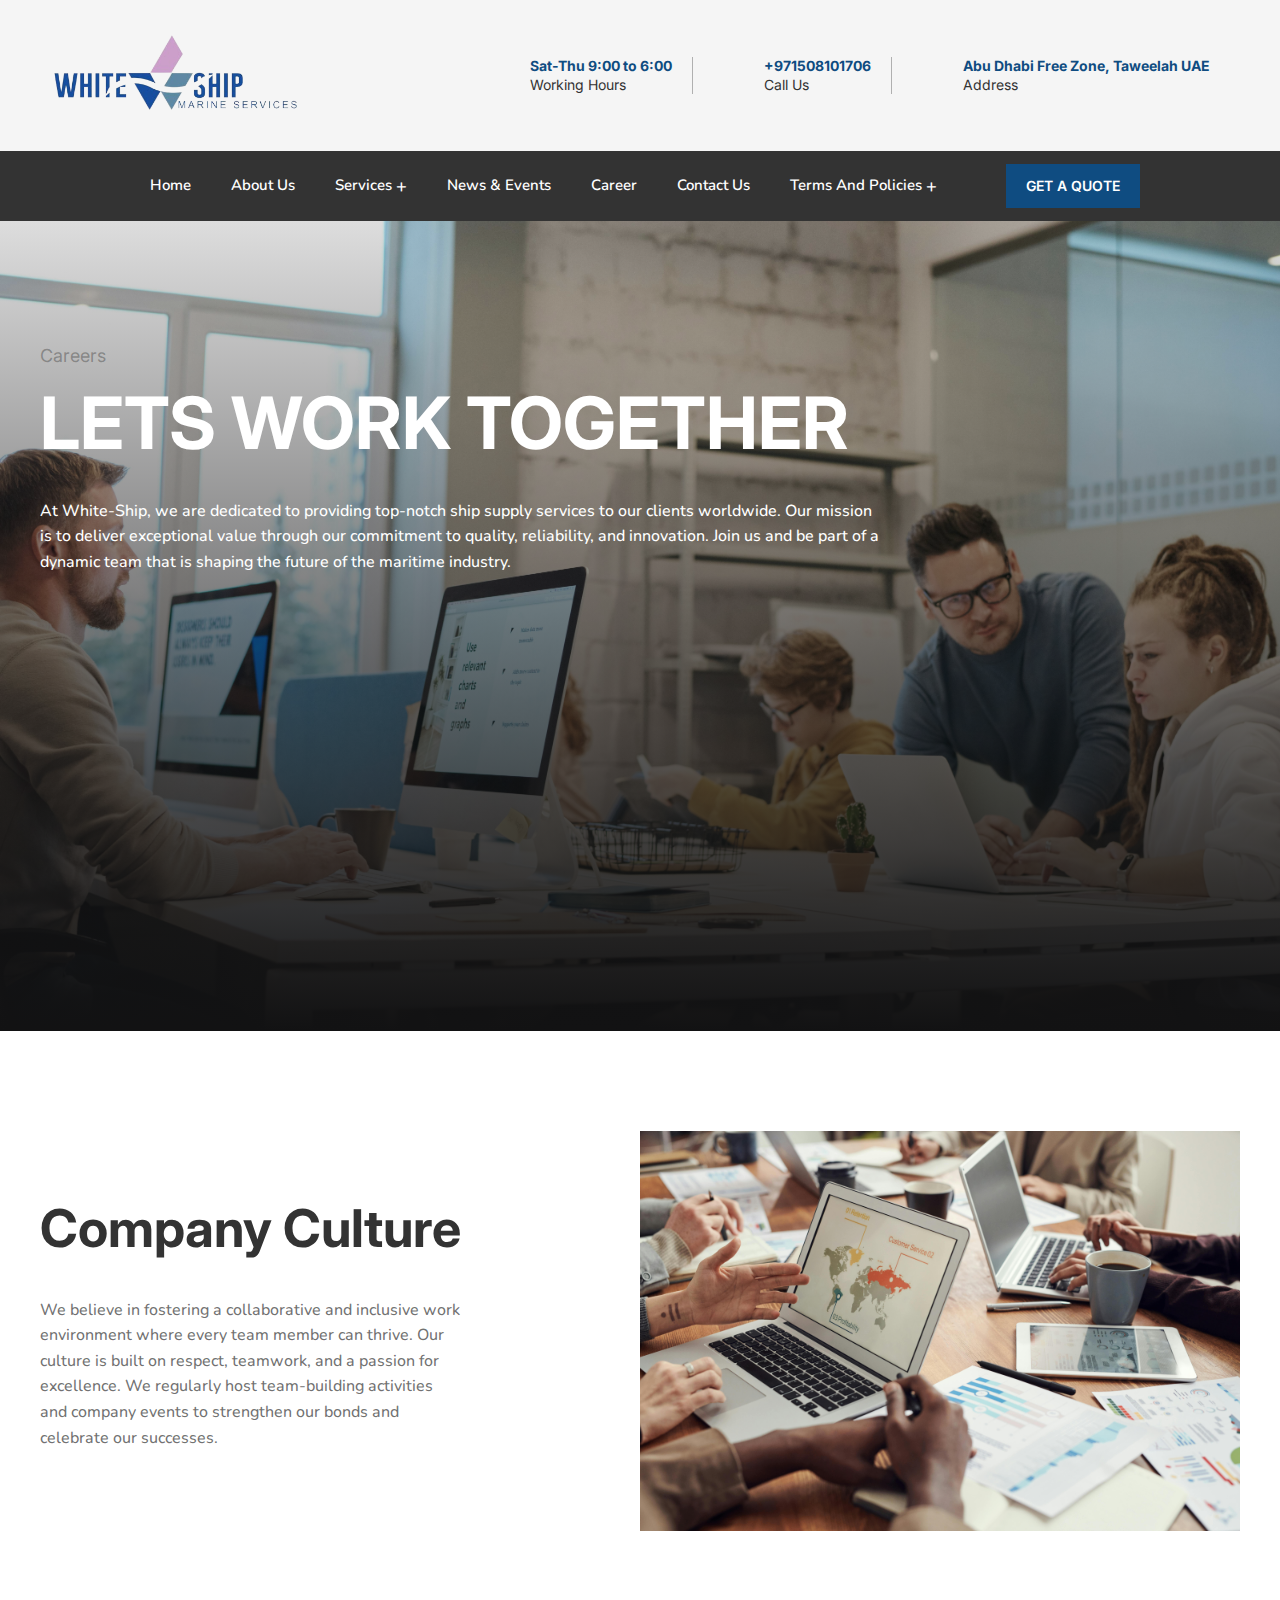
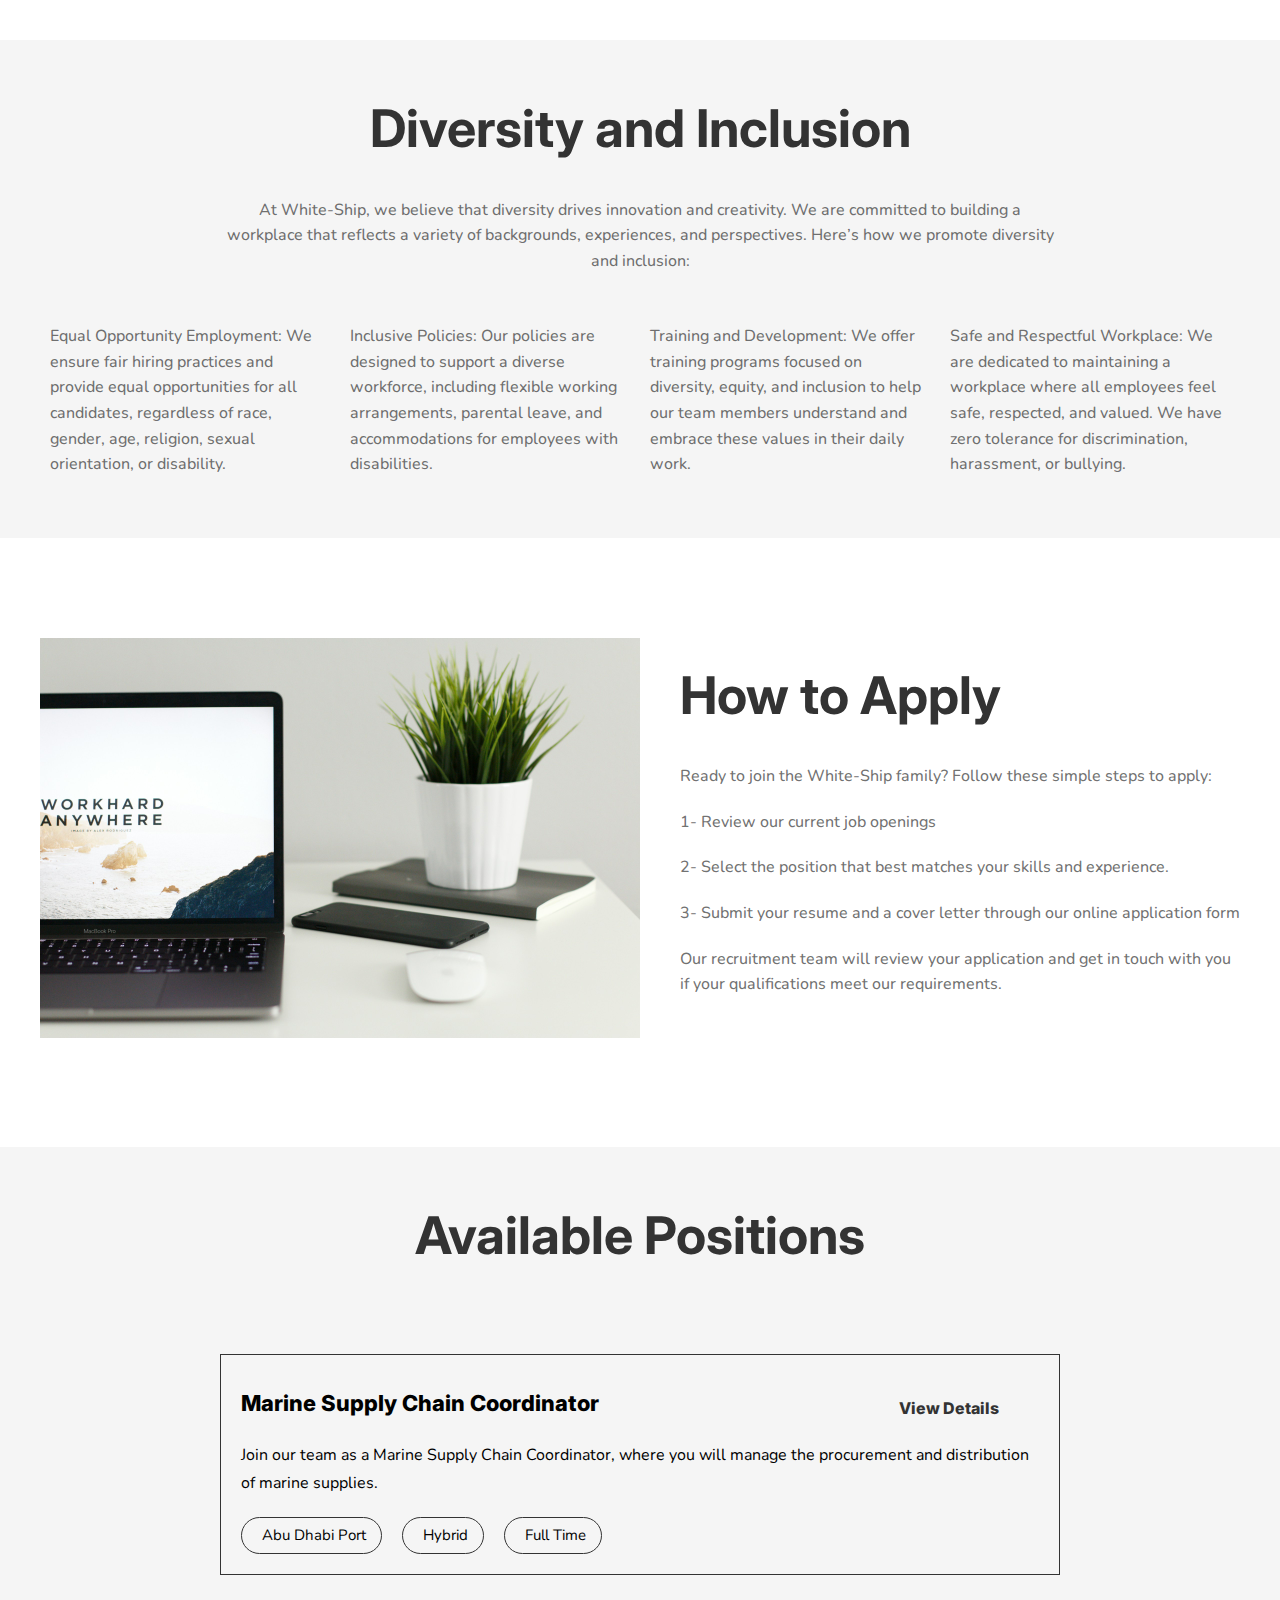
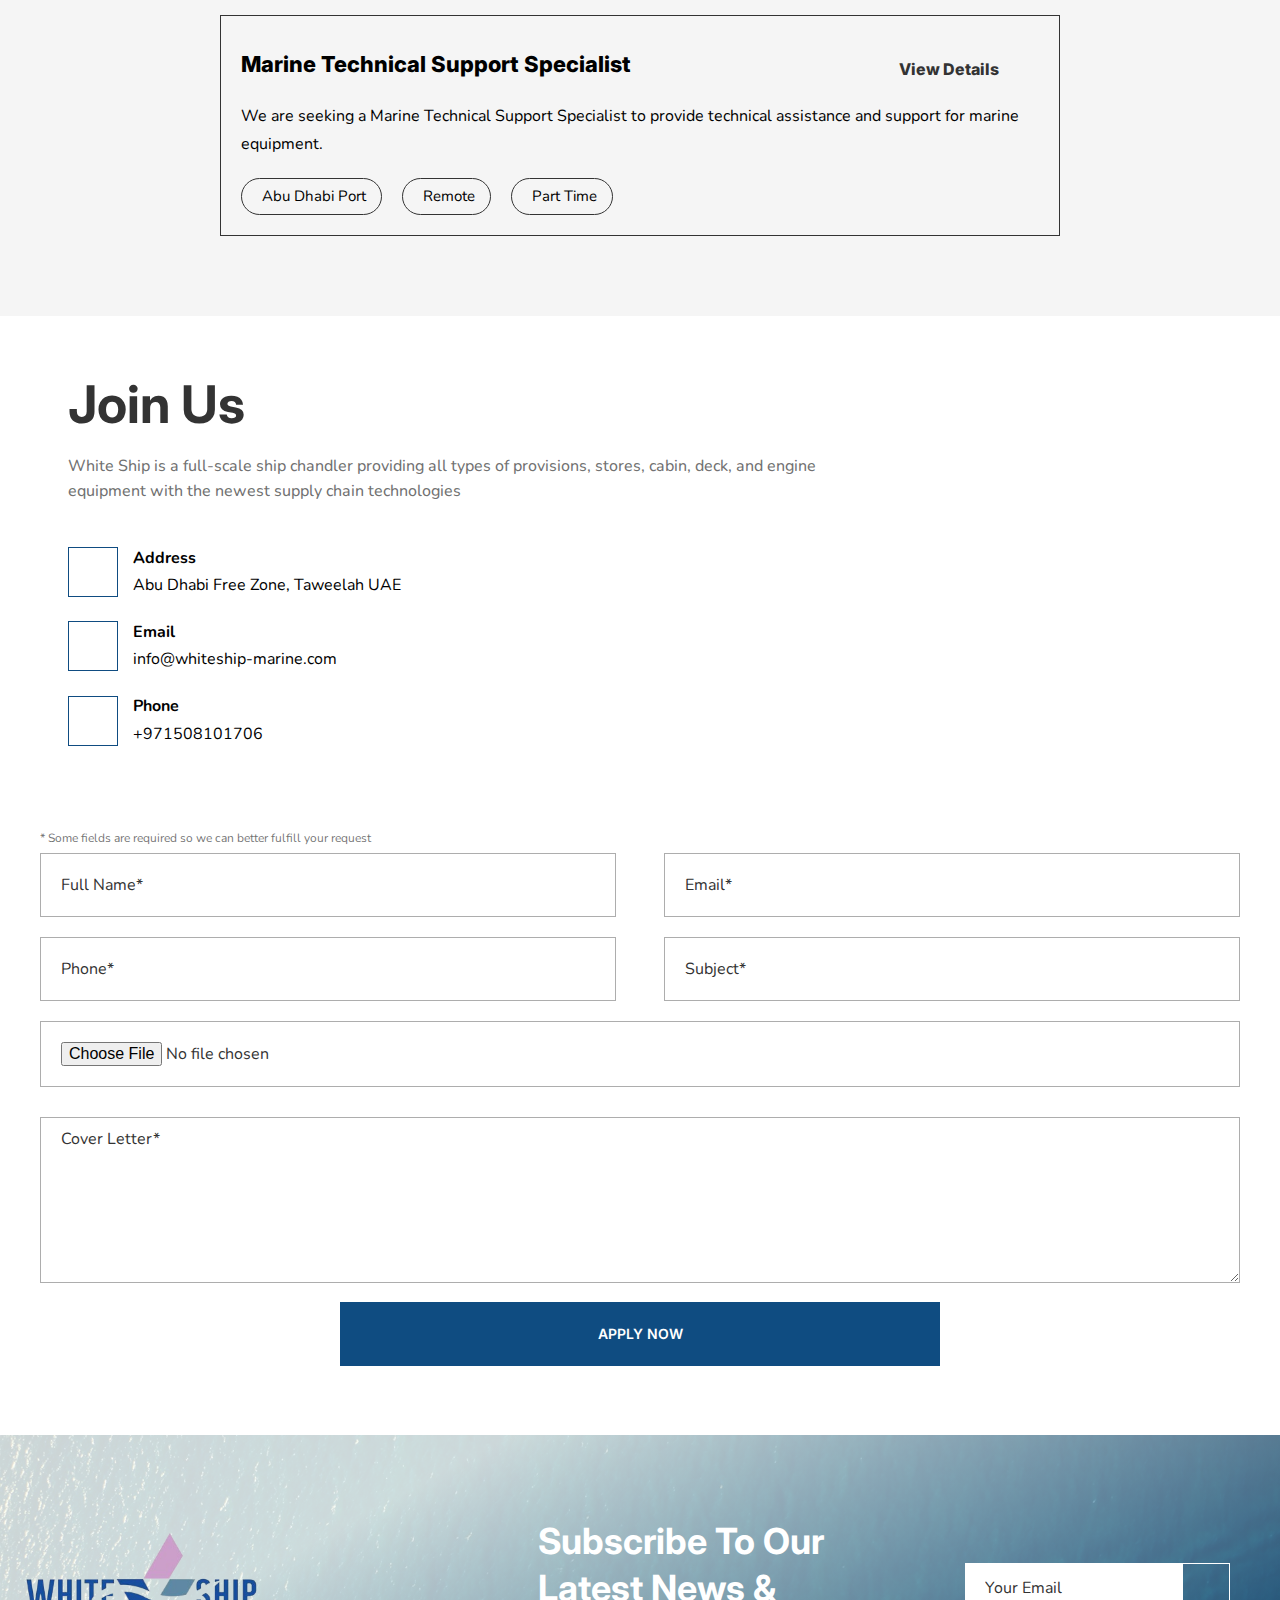
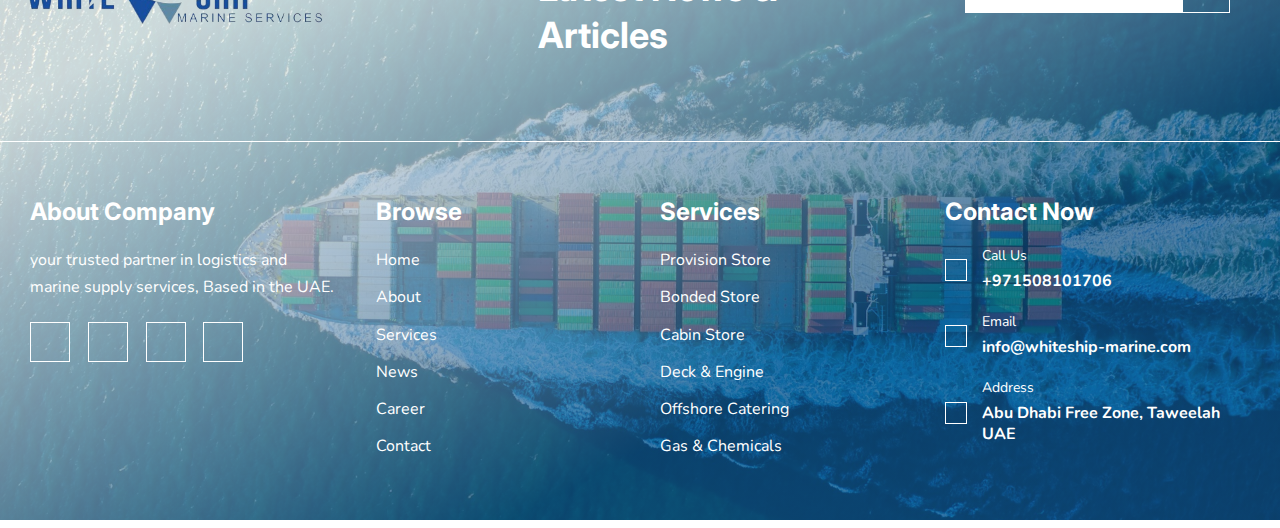
<file: careers/index.html>
<!DOCTYPE html>
<html lang="en">
  <head>
    <meta charset="UTF-8" />
    <meta name="viewport" content="width=device-width, initial-scale=1.0" />
    <link rel="preconnect" href="https://fonts.googleapis.com" />
    <link rel="preconnect" href="https://fonts.gstatic.com" crossorigin />
    <link
      href="https://fonts.googleapis.com/css2?family=Nunito:ital,wght@0,200..1000;1,200..1000&family=Roboto:ital,wght@0,100;0,300;0,400;0,500;0,700;0,900;1,100;1,300;1,400;1,500;1,700;1,900&display=swap"
      rel="stylesheet"
    />
    <link
      href="https://fonts.googleapis.com/css2?family=Inter:wght@100..900&display=swap"
      rel="stylesheet"
    />
    <link
      rel="stylesheet"
      href="https://cdnjs.cloudflare.com/ajax/libs/font-awesome/6.5.2/css/all.min.css"
      integrity="sha512-SnH5WK+bZxgPHs44uWIX+LLJAJ9/2PkPKZ5QiAj6Ta86w+fsb2TkcmfRyVX3pBnMFcV7oQPJkl9QevSCWr3W6A=="
      crossorigin="anonymous"
      referrerpolicy="no-referrer"
    />
    <title>white-ship</title>
    <link rel="stylesheet" href="sass/main.css" />
    <link rel="icon" href="../imgs/logo.jpg" />
  </head>
  <body>
    <aside id="section-aside" class="section-aside">
      <div id="section-aside-close" class="section-aside_close">
        <i class="fa-solid fa-xmark"></i>
      </div>

      <div class="section-aside_logo">
        <a href="../index.html">
          <img src="../imgs/logo.jpg" alt="logo" class="section-aside_img" />
        </a>
      </div>

      <div class="navigation">
        <nav class="mobile-menu">
          <ul>
            <li class="mobile-menu_item">
              <a href="../index.html" class="mobile-menu_link">Home</a>
            </li>

            <li class="mobile-menu_item">
              <a href="../about us/index.html" class="mobile-menu_link"
                >About us</a
              >
            </li>

            <li class="mobile-menu_item">
              <a href="#" class="mobile-menu_link">services</a>

              <div id="dropdown-btn--services" class="dropdown-btn">
                <i class="fa-solid fa-angle-down"></i>
              </div>

              <ul id="sub-menu-services" class="mobile-menu_sub">
                <li>
                  <a href="../services/provision/index.html">provision store</a>
                </li>

                <li>
                  <a href="../services/bonded/index.html">bonded store </a>
                </li>

                <li>
                  <a href="../services/cabin/index.html">Cabin store</a>
                </li>

                <li>
                  <a href="../services/offshore catering/index.html"
                    >offshore catering</a
                  >
                </li>

                <li>
                  <a href="../services/deck & engine/index.html"
                    >deck & engine consumables</a
                  >
                </li>

                <li>
                  <a href="../services/gas & chemicals/index.html"
                    >gas & chemicals</a
                  >
                </li>
              </ul>
            </li>

            <li class="mobile-menu_item">
              <a href="#" class="mobile-menu_link">Terms & Policies</a>

              <div id="dropdown-btn--terms" class="dropdown-btn">
                <i class="fa-solid fa-angle-down"></i>
              </div>

              <ul id="sub-menu-terms" class="mobile-menu_sub">
                <li>
                  <a
                    href="../policies and terms/terms and conditions/index.html"
                    >Terms & Conditions</a
                  >
                </li>

                <li>
                  <a href="../policies and terms/responsibility/index.html"
                    >Social Responsibility</a
                  >
                </li>

                <li>
                  <a href="../policies and terms/quality policy/index.html"
                    >Quality Policy</a
                  >
                </li>
                <li>
                  <a href="../policies and terms/slavery policy/index.html"
                    >Modern Slavery Policy</a
                  >
                </li>
              </ul>
            </li>

            <li class="mobile-menu_item">
              <a href="../news/index.html" class="mobile-menu_link"
                >news & events</a
              >
            </li>

            <li class="mobile-menu_item">
              <a href="#" class="mobile-menu_link">career</a>
            </li>

            <li class="mobile-menu_item">
              <a href="../contact/index.html" class="mobile-menu_link"
                >contact us</a
              >
            </li>
          </ul>
        </nav>
      </div>

      <div class="section-aside_contact">
        <div class="section-aside_contact-wrapper">
          <div class="section-aside_contact_icon-container">
            <i class="fa-solid fa-envelope"></i>
          </div>

          <p class="section-aside_contact-info">info@whiteship-marine.com</p>
        </div>

        <div class="section-aside_contact-wrapper">
          <div class="section-aside_contact_icon-container">
            <i class="fa-solid fa-phone"></i>
          </div>

          <p class="section-aside_contact-info">+971508101706</p>
        </div>
      </div>

      <div class="section-aside_socials">
        <ul class="section-aside_socials-wrapper">
          <li>
            <a href="#">
              <i class="fa-brands fa-facebook-f"></i>
            </a>
          </li>
          <li>
            <a href="#">
              <i class="fa-brands fa-linkedin"></i>
            </a>
          </li>
          <li>
            <a href="#">
              <i class="fa-brands fa-instagram"></i>
            </a>
          </li>
          <li>
            <a href="#">
              <i class="fa-brands fa-x-twitter"></i>
            </a>
          </li>
        </ul>
      </div>
    </aside>

    <header class="header">
      <div class="header_mobile">
        <div class="header_container">
          <div class="header_navbar">
            <div class="header_logo_wrapper">
              <a href="../index.html" class="header_img">
                <img
                  src="../imgs/logo-removebg-preview.png"
                  alt="white-ship logo"
                />
              </a>
            </div>

            <div id="header-cta-toggle" class="header_cta">
              <i class="fa-solid fa-bars"></i>
            </div>
          </div>
        </div>
      </div>

      <div class="header_top">
        <div class="header_container">
          <div class="header_navbar">
            <div class="header_logo_wrapper">
              <a href="../index.html" class="header_img">
                <img
                  src="../imgs/logo-removebg-preview.png"
                  alt="white-ship logo"
                />
              </a>
            </div>
            <div class="header_controls">
              <ul class="header_controls_nav">
                <li class="header_controls_nav-item rm-2">
                  <a class="header_controls_nav-link" href="#">
                    <i class="fa-regular fa-clock"></i>
                    <div class="header_controls_nav-text">
                      <p class="header_controls_nav-sec">
                        Sat-Thu 9:00 to 6:00
                      </p>
                      <p class="header_controls_nav-main">Working Hours</p>
                    </div>
                  </a>
                </li>

                <li class="header_controls_nav-item rm-2">
                  <a class="header_controls_nav-link" href="#">
                    <i class="fa-solid fa-phone-flip"></i>

                    <div class="header_controls_nav-text">
                      <p class="header_controls_nav-sec">+971508101706</p>
                      <p class="header_controls_nav-main">Call Us</p>
                    </div>
                  </a>
                </li>

                <li class="header_controls_nav-item rm-2">
                  <a class="header_controls_nav-link" href="#">
                    <i class="fa-regular fa-map"></i>

                    <div class="header_controls_nav-text">
                      <p class="header_controls_nav-sec">
                        Abu Dhabi Free Zone, Taweelah UAE
                      </p>
                      <p class="header_controls_nav-main">Address</p>
                    </div>
                  </a>
                </li>
              </ul>
            </div>
          </div>
        </div>
      </div>

      <div class="header_bottom">
        <div class="header_container">
          <div class="header_navbar">
            <nav class="header_nav">
              <ul class="header_nav-list">
                <li class="header_nav-item">
                  <a href="../index.html" class="header_nav-link">home</a>
                </li>

                <li class="header_nav-item">
                  <a href="../about us/index.html" class="header_nav-link"
                    >about us
                  </a>
                </li>

                <li class="header_nav-item">
                  <a href="#" class="header_nav-link"
                    >services <span>&plus;</span></a
                  >
                  <ul class="header_nav-item_sub-menu">
                    <li>
                      <a href="../services/provision/index.html"
                        >Provision Store</a
                      >
                    </li>
                    <li>
                      <a href="../services/bonded/index.html">Bonded Store</a>
                    </li>
                    <li>
                      <a href="../services/cabin/index.html">Cabin Store</a>
                    </li>
                    <li>
                      <a href="../services/deck & engine/index.html"
                        >Deck & Engine Consumables</a
                      >
                    </li>
                    <li>
                      <a href="../services/offshore catering/index.html"
                        >Offshore Catering</a
                      >
                    </li>
                    <li>
                      <a href="../services/gas & chemicals/index.html"
                        >Gas & Chemicals</a
                      >
                    </li>
                  </ul>
                </li>

                <li class="header_nav-item">
                  <a href="../news/index.html" class="header_nav-link"
                    >news & events</a
                  >
                </li>

                <li class="header_nav-item">
                  <a href="#" class="header_nav-link">career</a>
                </li>

                <li class="header_nav-item">
                  <a href="../contact/index.html" class="header_nav-link"
                    >contact us</a
                  >
                </li>

                <li class="header_nav-item">
                  <a href="#" class="header_nav-link"
                    >Terms and Policies<span>&plus;</span></a
                  >

                  <ul class="header_nav-item_sub-menu">
                    <li>
                      <a
                        href="../policies and terms/terms and conditions/index.html"
                        >Terms and Conditions</a
                      >
                    </li>
                    <li>
                      <a href="../policies and terms/responsibility/index.html"
                        >Corporate Social Responsibility Policy</a
                      >
                    </li>
                    <li>
                      <a href="../policies and terms/quality policy/index.html"
                        >Quality Policy
                      </a>
                    </li>

                    <li>
                      <a href="../policies and terms/slavery policy/index.html"
                        >Modern Slavery Policy</a
                      >
                    </li>
                  </ul>
                </li>
              </ul>
            </nav>
            <div class="header_cta">
              <a href="#" class="btn btn--2"> get a quote </a>
            </div>
          </div>
        </div>
      </div>
    </header>

    <section class="section-heading">
      <h4 class="heading-tertiary">Careers</h4>
      <h2 class="heading-main">Lets Work Together</h2>
      <p class="paragragh-text paragragh-text--white paragragh-text--w7">
        At White-Ship, we are dedicated to providing top-notch ship supply
        services to our clients worldwide. Our mission is to deliver exceptional
        value through our commitment to quality, reliability, and innovation.
        Join us and be part of a dynamic team that is shaping the future of the
        maritime industry.
      </p>
      <div class="icon-container">
        <a href="#" class="icon-link">
          <i class="fa-brands fa-facebook-f"></i
        ></a>
        <a href="#" class="icon-link">
          <i class="fa-brands fa-instagram"></i
        ></a>
        <a href="#" class="icon-link"> <i class="fa-brands fa-linkedin"></i></a>
        <a href="#" class="icon-link">
          <i class="fa-brands fa-x-twitter"></i
        ></a>
      </div>
    </section>

    <div class="section-wrapper">
      <div class="section-wrapper_left">
        <h2 class="heading-secondary">Company Culture</h2>
        <p class="paragragh-text paragragh-text--w7">
          We believe in fostering a collaborative and inclusive work environment
          where every team member can thrive. Our culture is built on respect,
          teamwork, and a passion for excellence. We regularly host
          team-building activities and company events to strengthen our bonds
          and celebrate our successes.
        </p>
      </div>
      <div class="section-wrapper_right">
        <img src="imgs/team-work.jpg" alt="team work" />
      </div>
    </div>

    <div class="section-diversity">
      <div class="section-diversity_top">
        <h2 class="heading-secondary">Diversity and Inclusion</h2>
        <p class="paragragh-text paragragh-text--w7">
          At White-Ship, we believe that diversity drives innovation and
          creativity. We are committed to building a workplace that reflects a
          variety of backgrounds, experiences, and perspectives. Here’s how we
          promote diversity and inclusion:
        </p>
      </div>
      <div class="section-diversity_bottom">
        <p class="paragragh-text">
          <span>Equal Opportunity Employment:</span>
          We ensure fair hiring practices and provide equal opportunities for
          all candidates, regardless of race, gender, age, religion, sexual
          orientation, or disability.
        </p>

        <p class="paragragh-text">
          <span>Inclusive Policies:</span>
          Our policies are designed to support a diverse workforce, including
          flexible working arrangements, parental leave, and accommodations for
          employees with disabilities.
        </p>

        <p class="paragragh-text">
          <span>Training and Development:</span>
          We offer training programs focused on diversity, equity, and inclusion
          to help our team members understand and embrace these values in their
          daily work.
        </p>

        <p class="paragragh-text">
          <span>Safe and Respectful Workplace:</span>
          We are dedicated to maintaining a workplace where all employees feel
          safe, respected, and valued. We have zero tolerance for
          discrimination, harassment, or bullying.
        </p>
      </div>
    </div>

    <div class="section-wrapper">
      <div class="section-wrapper_right">
        <img src="imgs/apply-photo.jpg" alt="" />
      </div>
      <div class="section-wrapper_left pd-4">
        <h2 class="heading-secondary">How to Apply</h2>
        <p class="paragragh-text">
          Ready to join the White-Ship family? Follow these simple steps to
          apply:
        </p>
        <p class="paragragh-text">
          <span>1-</span> Review our current job openings
        </p>

        <p class="paragragh-text">
          <span>2-</span> Select the position that best matches your skills and
          experience.
        </p>

        <p class="paragragh-text">
          <span>3-</span> Submit your resume and a cover letter through our
          online application form
        </p>

        <p class="paragragh-text">
          Our recruitment team will review your application and get in touch
          with you if your qualifications meet our requirements.
        </p>
      </div>
    </div>

    <div class="section-vacancies">
      <div class="section-vacancies_top">
        <h2 class="heading-secondary">Available Positions</h2>
      </div>
      <div class="section-vacancies_bottom">
        <div class="vacancy">
          <div class="vacancy_header">
            <h4 class="vacancy_title">Marine Supply Chain Coordinator</h4>

            <div class="btn btn--vacancy">
              view details <i class="fa-solid fa-circle-arrow-right"></i>
            </div>
          </div>
          <p class="paragrapgh-text">
            Join our team as a Marine Supply Chain Coordinator, where you will
            manage the procurement and distribution of marine supplies.
          </p>
          <div class="vacancy_details">
            <div class="vacancy_wrapper">
              <i class="fa-solid fa-location-dot"></i>
              <p class="vacancy_feature">Abu Dhabi Port</p>
            </div>
            <div class="vacancy_wrapper">
              <i class="fa-solid fa-suitcase"></i>
              <p class="vacancy_feature">Hybrid</p>
            </div>
            <div class="vacancy_wrapper">
              <i class="fa-solid fa-clock"></i>
              <p class="vacancy_feature">Full Time</p>
            </div>
          </div>
        </div>

        <div class="vacancy">
          <div class="vacancy_header">
            <h4 class="vacancy_title">Marine Technical Support Specialist</h4>

            <div class="btn btn--vacancy">
              view details <i class="fa-solid fa-circle-arrow-right"></i>
            </div>
          </div>
          <p class="paragrapgh-text">
            We are seeking a Marine Technical Support Specialist to provide
            technical assistance and support for marine equipment.
          </p>
          <div class="vacancy_details">
            <div class="vacancy_wrapper">
              <i class="fa-solid fa-location-dot"></i>
              <p class="vacancy_feature">Abu Dhabi Port</p>
            </div>
            <div class="vacancy_wrapper">
              <i class="fa-solid fa-suitcase"></i>
              <p class="vacancy_feature">Remote</p>
            </div>
            <div class="vacancy_wrapper">
              <i class="fa-solid fa-clock"></i>
              <p class="vacancy_feature">Part Time</p>
            </div>
          </div>
        </div>
      </div>
    </div>

    <section class="section-cta">
      <div class="section-cta_left">
        <div class="section-cta_left_top">
          <h2 class="heading-secondary">Join Us</h2>
          <p class="paragragh-text paragragh-text--w7">
            White Ship is a full-scale ship chandler providing all types of
            provisions, stores, cabin, deck, and engine equipment with the
            newest supply chain technologies
          </p>
        </div>
        <div class="section-cta_left_bottom">
          <div class="info-card">
            <div class="info-card_left">
              <i class="fa-regular fa-map"></i>
            </div>
            <div class="info-card_right">
              <p class="info-card_title">Address</p>
              <p class="info-card_desc">Abu Dhabi Free Zone, Taweelah UAE</p>
            </div>
          </div>
          <div class="info-card">
            <div class="info-card_left">
              <i class="fa-regular fa-envelope"></i>
            </div>
            <div class="info-card_right">
              <p class="info-card_title">Email</p>
              <p class="info-card_desc">info@whiteship-marine.com</p>
            </div>
          </div>

          <div class="info-card">
            <div class="info-card_left">
              <i class="fa-solid fa-phone"></i>
            </div>
            <div class="info-card_right">
              <p class="info-card_title">Phone</p>
              <p class="info-card_desc">+971508101706</p>
            </div>
          </div>
        </div>
      </div>
      <div class="section-cta_right">
        <form action="post" class="form form--cta">
          <p class="notification">
            * Some fields are required so we can better fulfill your request
          </p>

          <div class="form_container">
            <div class="form_group">
              <i class="fa-solid fa-user"></i>
              <input
                type="text"
                class="form_input"
                placeholder="Full Name*"
                required
              />
            </div>

            <div class="form_group">
              <i class="fa-solid fa-envelope"></i>
              <input
                type="email"
                class="form_input"
                placeholder="Email*"
                required
              />
            </div>

            <div class="form_group">
              <i class="fa-solid fa-phone"></i>
              <input
                type="number"
                class="form_input"
                placeholder="Phone*"
                required
              />
            </div>

            <div class="form_group">
              <i class="fa-solid fa-paper-plane"></i>
              <input
                type="text"
                class="form_input"
                placeholder="Subject*"
                required
              />
            </div>

            <div class="form_group form_group--1">
              <i class="fa-solid fa-briefcase"></i>
              <input type="file" class="form_input" placeholder="Resume" />
            </div>

            <div class="form_group form_group--1">
              <textarea
                name="Cover-Letter"
                cols="30"
                rows="8"
                placeholder="Cover Letter*"
                required
              ></textarea>
            </div>
          </div>
          <div class="btn-container">
            <div class="btn btn_submit">Apply Now</div>
          </div>
        </form>
      </div>
    </section>

    <footer class="footer">
      <div class="footer_top">
        <div class="footer_top_left">
          <img
            src="../imgs/logo-removebg-preview.png"
            alt="logo of white ship"
            class="footer_logo"
          />
        </div>

        <div class="footer_top_right">
          <div class="footer_heading">
            <h4 class="footer_header">
              Subscribe to our latest news & articles
            </h4>
          </div>
          <div class="footer_subscriber">
            <input
              type="email"
              class="form_input form_input--footer"
              placeholder="Your Email"
            />
            <a href="#" class="footer_subscribe">
              <i class="fa-solid fa-paper-plane"></i>
            </a>
          </div>
        </div>
      </div>
      <div class="footer_bottom">
        <div class="footer_about">
          <h4 class="footer_title">About Company</h4>
          <p class="footer_details">
            your trusted partner in logistics and marine supply services, Based
            in the UAE.
          </p>

          <div class="icon-container">
            <a href="#" class="icon-link">
              <i class="fa-brands fa-facebook-f"></i
            ></a>
            <a href="#" class="icon-link">
              <i class="fa-brands fa-instagram"></i
            ></a>
            <a href="#" class="icon-link">
              <i class="fa-brands fa-linkedin"></i
            ></a>
            <a href="#" class="icon-link">
              <i class="fa-brands fa-x-twitter"></i
            ></a>
          </div>
        </div>

        <div class="footer_item">
          <h4 class="footer_title">Browse</h4>
          <ul class="footer_nav">
            <li><a href="../index.html">Home</a></li>
            <li><a href="../about us/index.html">About</a></li>
            <li><a href="#">Services</a></li>
            <li><a href="../news/index.html">News</a></li>
            <li><a href="#">Career</a></li>
            <li><a href="../contact/index.html">Contact</a></li>
          </ul>
        </div>

        <div class="footer_item">
          <h4 class="footer_title">Services</h4>
          <ul class="footer_nav">
            <li>
              <a href="../services/provision/index.html">Provision Store</a>
            </li>
            <li><a href="../services/bonded/index.html">Bonded Store</a></li>
            <li><a href="../services/cabin/index.html">Cabin Store</a></li>
            <li>
              <a href="../services/deck & engine/index.html">Deck & Engine</a>
            </li>
            <li>
              <a href="../services/offshore catering/index.html"
                >Offshore Catering</a
              >
            </li>
            <li>
              <a href="../services/gas & chemicals/index.html"
                >Gas & Chemicals</a
              >
            </li>
          </ul>
        </div>

        <div class="footer_contact">
          <div class="footer_title">Contact Now</div>
          <div class="footer_contact-container">
            <div class="footer_call">
              <i class="fa-solid fa-phone-flip"></i>

              <div class="header_controls_nav-text">
                <p
                  class="header_controls_nav-main header_controls_nav-main--white"
                >
                  Call Us
                </p>
                <p class="header_controls_nav-sec">+971508101706</p>
              </div>
            </div>

            <div class="footer_call">
              <i class="fa-regular fa-envelope"></i>

              <div class="header_controls_nav-text">
                <p
                  class="header_controls_nav-main header_controls_nav-main--white"
                >
                  Email
                </p>
                <p class="header_controls_nav-sec">info@whiteship-marine.com</p>
              </div>
            </div>

            <div class="footer_call">
              <i class="fa-regular fa-map"></i>

              <div class="header_controls_nav-text">
                <p
                  class="header_controls_nav-main header_controls_nav-main--white"
                >
                  Address
                </p>
                <p class="header_controls_nav-sec">
                  Abu Dhabi Free Zone, Taweelah UAE
                </p>
              </div>
            </div>
          </div>
        </div>
      </div>
    </footer>

    <script src="script.js"></script>
  </body>
</html>
</file>
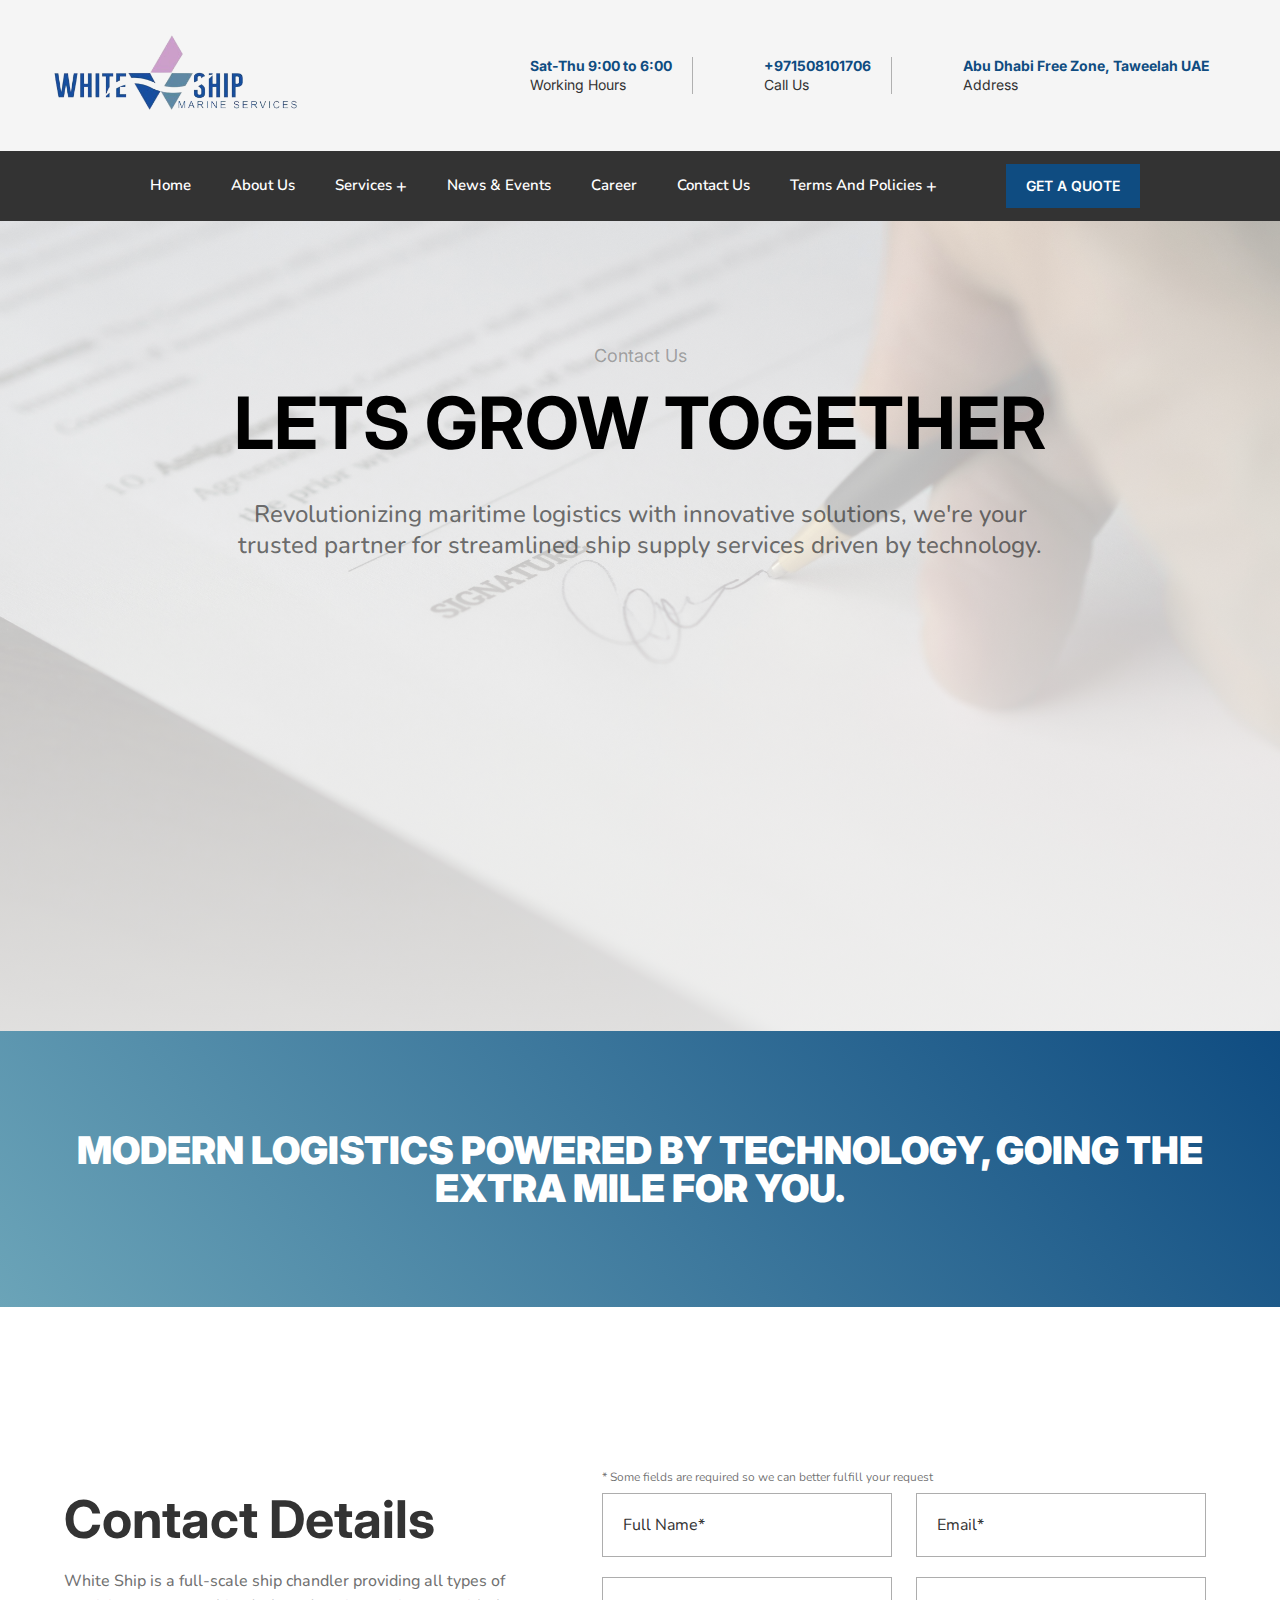
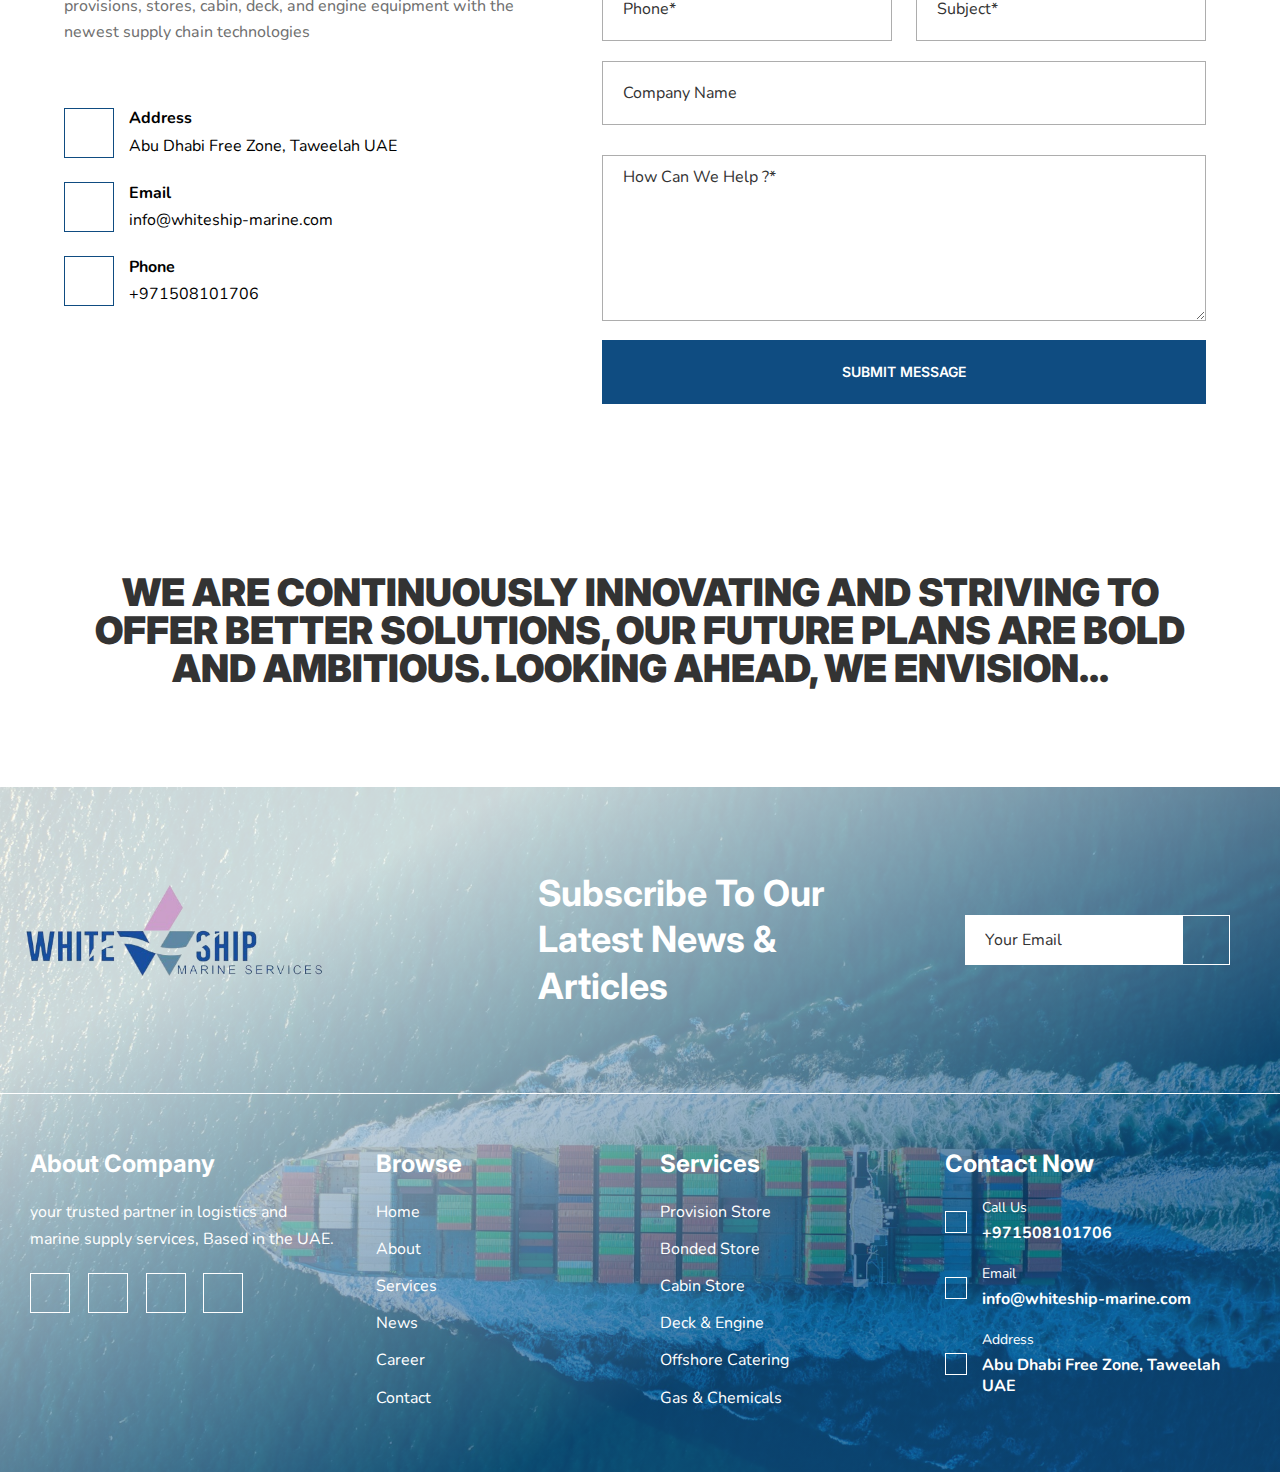
<file: contact/index.html>
<!DOCTYPE html>
<html lang="en">
  <head>
    <meta charset="UTF-8" />
    <meta name="viewport" content="width=device-width, initial-scale=1.0" />
    <link rel="preconnect" href="https://fonts.googleapis.com" />
    <link rel="preconnect" href="https://fonts.gstatic.com" crossorigin />
    <link
      href="https://fonts.googleapis.com/css2?family=Nunito:ital,wght@0,200..1000;1,200..1000&family=Roboto:ital,wght@0,100;0,300;0,400;0,500;0,700;0,900;1,100;1,300;1,400;1,500;1,700;1,900&display=swap"
      rel="stylesheet"
    />
    <link
      href="https://fonts.googleapis.com/css2?family=Inter:wght@100..900&display=swap"
      rel="stylesheet"
    />
    <link
      rel="stylesheet"
      href="https://cdnjs.cloudflare.com/ajax/libs/font-awesome/6.5.2/css/all.min.css"
      integrity="sha512-SnH5WK+bZxgPHs44uWIX+LLJAJ9/2PkPKZ5QiAj6Ta86w+fsb2TkcmfRyVX3pBnMFcV7oQPJkl9QevSCWr3W6A=="
      crossorigin="anonymous"
      referrerpolicy="no-referrer"
    />
    <title>white-ship</title>
    <link rel="stylesheet" href="sass/main.css" />
    <link rel="icon" href="../imgs/logo.jpg" />
  </head>
  <body>
    <aside id="section-aside" class="section-aside">
      <div id="section-aside-close" class="section-aside_close">
        <i class="fa-solid fa-xmark"></i>
      </div>

      <div class="section-aside_logo">
        <a href="../index.html">
          <img src="../imgs/logo.jpg" alt="logo" class="section-aside_img" />
        </a>
      </div>

      <div class="navigation">
        <nav class="mobile-menu">
          <ul>
            <li class="mobile-menu_item">
              <a href="../index.html" class="mobile-menu_link">Home</a>
            </li>

            <li class="mobile-menu_item">
              <a href="../about us/index.html" class="mobile-menu_link"
                >About us</a
              >
            </li>

            <li class="mobile-menu_item">
              <a href="#" class="mobile-menu_link">services</a>

              <div id="dropdown-btn--services" class="dropdown-btn">
                <i class="fa-solid fa-angle-down"></i>
              </div>

              <ul id="sub-menu-services" class="mobile-menu_sub">
                <li>
                  <a href="../services/provision/index.html">provision store</a>
                </li>

                <li>
                  <a href="../services/bonded/index.html">bonded store </a>
                </li>

                <li>
                  <a href="../services/cabin/index.html">Cabin store</a>
                </li>

                <li>
                  <a href="../services/offshore catering/index.html"
                    >offshore catering</a
                  >
                </li>

                <li>
                  <a href="../services/deck & engine/index.html"
                    >deck & engine consumables</a
                  >
                </li>

                <li>
                  <a href="../services/gas & chemicals/index.html"
                    >gas & chemicals</a
                  >
                </li>
              </ul>
            </li>

            <li class="mobile-menu_item">
              <a href="#" class="mobile-menu_link">Terms & Policies</a>

              <div id="dropdown-btn--terms" class="dropdown-btn">
                <i class="fa-solid fa-angle-down"></i>
              </div>

              <ul id="sub-menu-terms" class="mobile-menu_sub">
                <li>
                  <a
                    href="../policies and terms/terms and conditions/index.html"
                    >Terms & Conditions</a
                  >
                </li>

                <li>
                  <a href="../policies and terms/responsibility/index.html"
                    >Social Responsibility</a
                  >
                </li>

                <li>
                  <a href="../policies and terms/quality policy/index.html"
                    >Quality Policy</a
                  >
                </li>
                <li>
                  <a href="../policies and terms/slavery policy/index.html"
                    >Modern Slavery Policy</a
                  >
                </li>
              </ul>
            </li>

            <li class="mobile-menu_item">
              <a href="../news/index.html" class="mobile-menu_link"
                >news & events</a
              >
            </li>

            <li class="mobile-menu_item">
              <a href="../careers/index.html" class="mobile-menu_link"
                >career</a
              >
            </li>

            <li class="mobile-menu_item">
              <a href="#" class="mobile-menu_link">contact us</a>
            </li>
          </ul>
        </nav>
      </div>

      <div class="section-aside_contact">
        <div class="section-aside_contact-wrapper">
          <div class="section-aside_contact_icon-container">
            <i class="fa-solid fa-envelope"></i>
          </div>

          <p class="section-aside_contact-info">info@whiteship-marine.com</p>
        </div>

        <div class="section-aside_contact-wrapper">
          <div class="section-aside_contact_icon-container">
            <i class="fa-solid fa-phone"></i>
          </div>

          <p class="section-aside_contact-info">+971508101706</p>
        </div>
      </div>

      <div class="section-aside_socials">
        <ul class="section-aside_socials-wrapper">
          <li>
            <a href="#">
              <i class="fa-brands fa-facebook-f"></i>
            </a>
          </li>
          <li>
            <a href="#">
              <i class="fa-brands fa-linkedin"></i>
            </a>
          </li>
          <li>
            <a href="#">
              <i class="fa-brands fa-instagram"></i>
            </a>
          </li>
          <li>
            <a href="#">
              <i class="fa-brands fa-x-twitter"></i>
            </a>
          </li>
        </ul>
      </div>
    </aside>

    <header class="header">
      <div class="header_mobile">
        <div class="header_container">
          <div class="header_navbar">
            <div class="header_logo_wrapper">
              <a href="../index.html" class="header_img">
                <img
                  src="../imgs/logo-removebg-preview.png"
                  alt="white-ship logo"
                />
              </a>
            </div>

            <div id="header-cta-toggle" class="header_cta">
              <i class="fa-solid fa-bars"></i>
            </div>
          </div>
        </div>
      </div>
      <div class="header_top">
        <div class="header_container">
          <div class="header_navbar">
            <div class="header_logo_wrapper">
              <a href="../index.html" class="header_img">
                <img
                  src="../imgs/logo-removebg-preview.png"
                  alt="white-ship logo"
                />
              </a>
            </div>
            <div class="header_controls">
              <ul class="header_controls_nav">
                <li class="header_controls_nav-item rm-2">
                  <a class="header_controls_nav-link" href="#">
                    <i class="fa-regular fa-clock"></i>
                    <div class="header_controls_nav-text">
                      <p class="header_controls_nav-sec">
                        Sat-Thu 9:00 to 6:00
                      </p>
                      <p class="header_controls_nav-main">Working Hours</p>
                    </div>
                  </a>
                </li>

                <li class="header_controls_nav-item rm-2">
                  <a class="header_controls_nav-link" href="#">
                    <i class="fa-solid fa-phone-flip"></i>

                    <div class="header_controls_nav-text">
                      <p class="header_controls_nav-sec">+971508101706</p>
                      <p class="header_controls_nav-main">Call Us</p>
                    </div>
                  </a>
                </li>

                <li class="header_controls_nav-item rm-2">
                  <a class="header_controls_nav-link" href="#">
                    <i class="fa-regular fa-map"></i>

                    <div class="header_controls_nav-text">
                      <p class="header_controls_nav-sec">
                        Abu Dhabi Free Zone, Taweelah UAE
                      </p>
                      <p class="header_controls_nav-main">Address</p>
                    </div>
                  </a>
                </li>
              </ul>
            </div>
          </div>
        </div>
      </div>
      <div class="header_bottom">
        <div class="header_container">
          <div class="header_navbar">
            <nav class="header_nav">
              <ul class="header_nav-list">
                <li class="header_nav-item">
                  <a href="../index.html" class="header_nav-link">home</a>
                </li>

                <li class="header_nav-item">
                  <a href="../about us/index.html" class="header_nav-link"
                    >about us
                  </a>
                </li>

                <li class="header_nav-item">
                  <a href="#" class="header_nav-link"
                    >services <span>&plus;</span></a
                  >
                  <ul class="header_nav-item_sub-menu">
                    <li>
                      <a href="../services/provision/index.html"
                        >Provision Store</a
                      >
                    </li>
                    <li>
                      <a href="../services/bonded/index.html">Bonded Store</a>
                    </li>
                    <li>
                      <a href="../services/cabin/index.html">Cabin Store</a>
                    </li>
                    <li>
                      <a href="../services/deck & engine/index.html"
                        >Deck & Engine Consumables</a
                      >
                    </li>
                    <li>
                      <a href="../services/offshore catering/index.html"
                        >Offshore Catering</a
                      >
                    </li>
                    <li>
                      <a href="../services/gas & chemicals/index.html"
                        >Gas & Chemicals</a
                      >
                    </li>
                  </ul>
                </li>

                <li class="header_nav-item">
                  <a href="../news/index.html" class="header_nav-link"
                    >news & events</a
                  >
                </li>

                <li class="header_nav-item">
                  <a href="../careers/index.html" class="header_nav-link"
                    >career</a
                  >
                </li>

                <li class="header_nav-item">
                  <a href="#" class="header_nav-link">contact us</a>
                </li>

                <li class="header_nav-item">
                  <a href="#" class="header_nav-link"
                    >Terms and Policies<span>&plus;</span></a
                  >

                  <ul class="header_nav-item_sub-menu">
                    <li>
                      <a
                        href="../policies and terms/terms and conditions/index.html"
                        >Terms and Conditions</a
                      >
                    </li>
                    <li>
                      <a href="../policies and terms/responsibility/index.html"
                        >Corporate Social Responsibility Policy</a
                      >
                    </li>
                    <li>
                      <a href="../policies and terms/quality policy/index.html"
                        >Quality Policy
                      </a>
                    </li>

                    <li>
                      <a href="../policies and terms/slavery policy/index.html"
                        >Modern Slavery Policy</a
                      >
                    </li>
                  </ul>
                </li>
              </ul>
            </nav>
            <div class="header_cta">
              <a href="#" class="btn btn--2"> get a quote </a>
            </div>
          </div>
        </div>
      </div>
    </header>

    <section class="section-heading">
      <h4 class="heading-tertiary">Contact Us</h4>
      <h2 class="heading-main">Lets Grow Together</h2>
      <p class="paragragh-text paragragh-text--center paragragh-text--hero">
        Revolutionizing maritime logistics with innovative solutions, we're your
        trusted partner for streamlined ship supply services driven by
        technology.
      </p>
      <div class="icon-container">
        <a href="#" class="icon-link">
          <i class="fa-brands fa-facebook-f"></i
        ></a>
        <a href="#" class="icon-link">
          <i class="fa-brands fa-instagram"></i
        ></a>
        <a href="#" class="icon-link"> <i class="fa-brands fa-linkedin"></i></a>
        <a href="#" class="icon-link">
          <i class="fa-brands fa-x-twitter"></i
        ></a>
      </div>
    </section>

    <p class="motto">
      Modern logistics powered by technology, going the extra mile for you.
    </p>

    <section class="section-cta">
      <div class="section-cta_left">
        <div class="section-cta_left_top">
          <h2 class="heading-secondary">Contact Details</h2>
          <p class="paragragh-text">
            White Ship is a full-scale ship chandler providing all types of
            provisions, stores, cabin, deck, and engine equipment with the
            newest supply chain technologies
          </p>
        </div>
        <div class="section-cta_left_bottom">
          <div class="info-card">
            <div class="info-card_left">
              <i class="fa-regular fa-map"></i>
            </div>
            <div class="info-card_right">
              <p class="info-card_title">Address</p>
              <p class="info-card_desc">Abu Dhabi Free Zone, Taweelah UAE</p>
            </div>
          </div>
          <div class="info-card">
            <div class="info-card_left">
              <i class="fa-regular fa-envelope"></i>
            </div>
            <div class="info-card_right">
              <p class="info-card_title">Email</p>
              <p class="info-card_desc">info@whiteship-marine.com</p>
            </div>
          </div>

          <div class="info-card">
            <div class="info-card_left">
              <i class="fa-solid fa-phone"></i>
            </div>
            <div class="info-card_right">
              <p class="info-card_title">Phone</p>
              <p class="info-card_desc">+971508101706</p>
            </div>
          </div>
        </div>
      </div>
      <div class="section-cta_right">
        <form action="post" class="form form--cta">
          <p class="notification">
            * Some fields are required so we can better fulfill your request
          </p>
          <div class="form_group">
            <i class="fa-solid fa-user"></i>
            <input
              type="text"
              class="form_input"
              placeholder="Full Name*"
              required
            />
          </div>

          <div class="form_group">
            <i class="fa-solid fa-envelope"></i>
            <input
              type="email"
              class="form_input"
              placeholder="Email*"
              required
            />
          </div>

          <div class="form_group">
            <i class="fa-solid fa-phone"></i>
            <input
              type="number"
              class="form_input"
              placeholder="Phone*"
              required
            />
          </div>

          <div class="form_group">
            <i class="fa-solid fa-paper-plane"></i>
            <input
              type="text"
              class="form_input"
              placeholder="Subject*"
              required
            />
          </div>

          <div class="form_group form_group--1">
            <i class="fa-solid fa-briefcase"></i>
            <input type="text" class="form_input" placeholder="Company Name" />
          </div>

          <div class="form_group form_group--1">
            <textarea
              name="comments"
              cols="30"
              rows="8"
              placeholder="How Can We Help ?*"
              required
            ></textarea>
          </div>

          <div class="btn-container">
            <div class="btn btn_submit">Submit Message</div>
          </div>
        </form>
      </div>
    </section>

    <p class="motto motto--white">
      We are continuously innovating and striving to offer better solutions, Our
      future plans are bold and ambitious. Looking ahead, we envision...
    </p>

    <footer class="footer">
      <div class="footer_top">
        <div class="footer_top_left">
          <img
            src="../imgs/logo-removebg-preview.png"
            alt="logo of white ship"
            class="footer_logo"
          />
        </div>

        <div class="footer_top_right">
          <div class="footer_heading">
            <h4 class="footer_header">
              Subscribe to our latest news & articles
            </h4>
          </div>
          <div class="footer_subscriber">
            <input
              type="email"
              class="form_input form_input--footer"
              placeholder="Your Email"
            />
            <a href="#" class="footer_subscribe">
              <i class="fa-solid fa-paper-plane"></i>
            </a>
          </div>
        </div>
      </div>
      <div class="footer_bottom">
        <div class="footer_about">
          <h4 class="footer_title">About Company</h4>
          <p class="footer_details">
            your trusted partner in logistics and marine supply services, Based
            in the UAE.
          </p>

          <div class="icon-container">
            <a href="#" class="icon-link">
              <i class="fa-brands fa-facebook-f"></i
            ></a>
            <a href="#" class="icon-link">
              <i class="fa-brands fa-instagram"></i
            ></a>
            <a href="#" class="icon-link">
              <i class="fa-brands fa-linkedin"></i
            ></a>
            <a href="#" class="icon-link">
              <i class="fa-brands fa-x-twitter"></i
            ></a>
          </div>
        </div>

        <div class="footer_item">
          <h4 class="footer_title">Browse</h4>
          <ul class="footer_nav">
            <li><a href="../index.html">Home</a></li>
            <li><a href="../about us/index.html">About</a></li>
            <li><a href="#">Services</a></li>
            <li><a href="../news/index.html">News</a></li>
            <li><a href="../careers/index.html">Career</a></li>
            <li><a href="#">Contact</a></li>
          </ul>
        </div>

        <div class="footer_item">
          <h4 class="footer_title">Services</h4>
          <ul class="footer_nav">
            <li>
              <a href="../services/provision/index.html">Provision Store</a>
            </li>
            <li><a href="../services/bonded/index.html">Bonded Store</a></li>
            <li><a href="../services/cabin/index.html">Cabin Store</a></li>
            <li>
              <a href="../services/deck & engine/index.html">Deck & Engine</a>
            </li>
            <li>
              <a href="../services/offshore catering/index.html"
                >Offshore Catering</a
              >
            </li>
            <li>
              <a href="../services/gas & chemicals/index.html"
                >Gas & Chemicals</a
              >
            </li>
          </ul>
        </div>

        <div class="footer_contact">
          <div class="footer_title">Contact Now</div>
          <div class="footer_contact-container">
            <div class="footer_call">
              <i class="fa-solid fa-phone-flip"></i>

              <div class="header_controls_nav-text">
                <p
                  class="header_controls_nav-main header_controls_nav-main--white"
                >
                  Call Us
                </p>
                <p class="header_controls_nav-sec">+971508101706</p>
              </div>
            </div>

            <div class="footer_call">
              <i class="fa-regular fa-envelope"></i>

              <div class="header_controls_nav-text">
                <p
                  class="header_controls_nav-main header_controls_nav-main--white"
                >
                  Email
                </p>
                <p class="header_controls_nav-sec">info@whiteship-marine.com</p>
              </div>
            </div>

            <div class="footer_call">
              <i class="fa-regular fa-map"></i>

              <div class="header_controls_nav-text">
                <p
                  class="header_controls_nav-main header_controls_nav-main--white"
                >
                  Address
                </p>
                <p class="header_controls_nav-sec">
                  Abu Dhabi Free Zone, Taweelah UAE
                </p>
              </div>
            </div>
          </div>
        </div>
      </div>
    </footer>

    <script src="script.js"></script>
  </body>
</html>
</file>
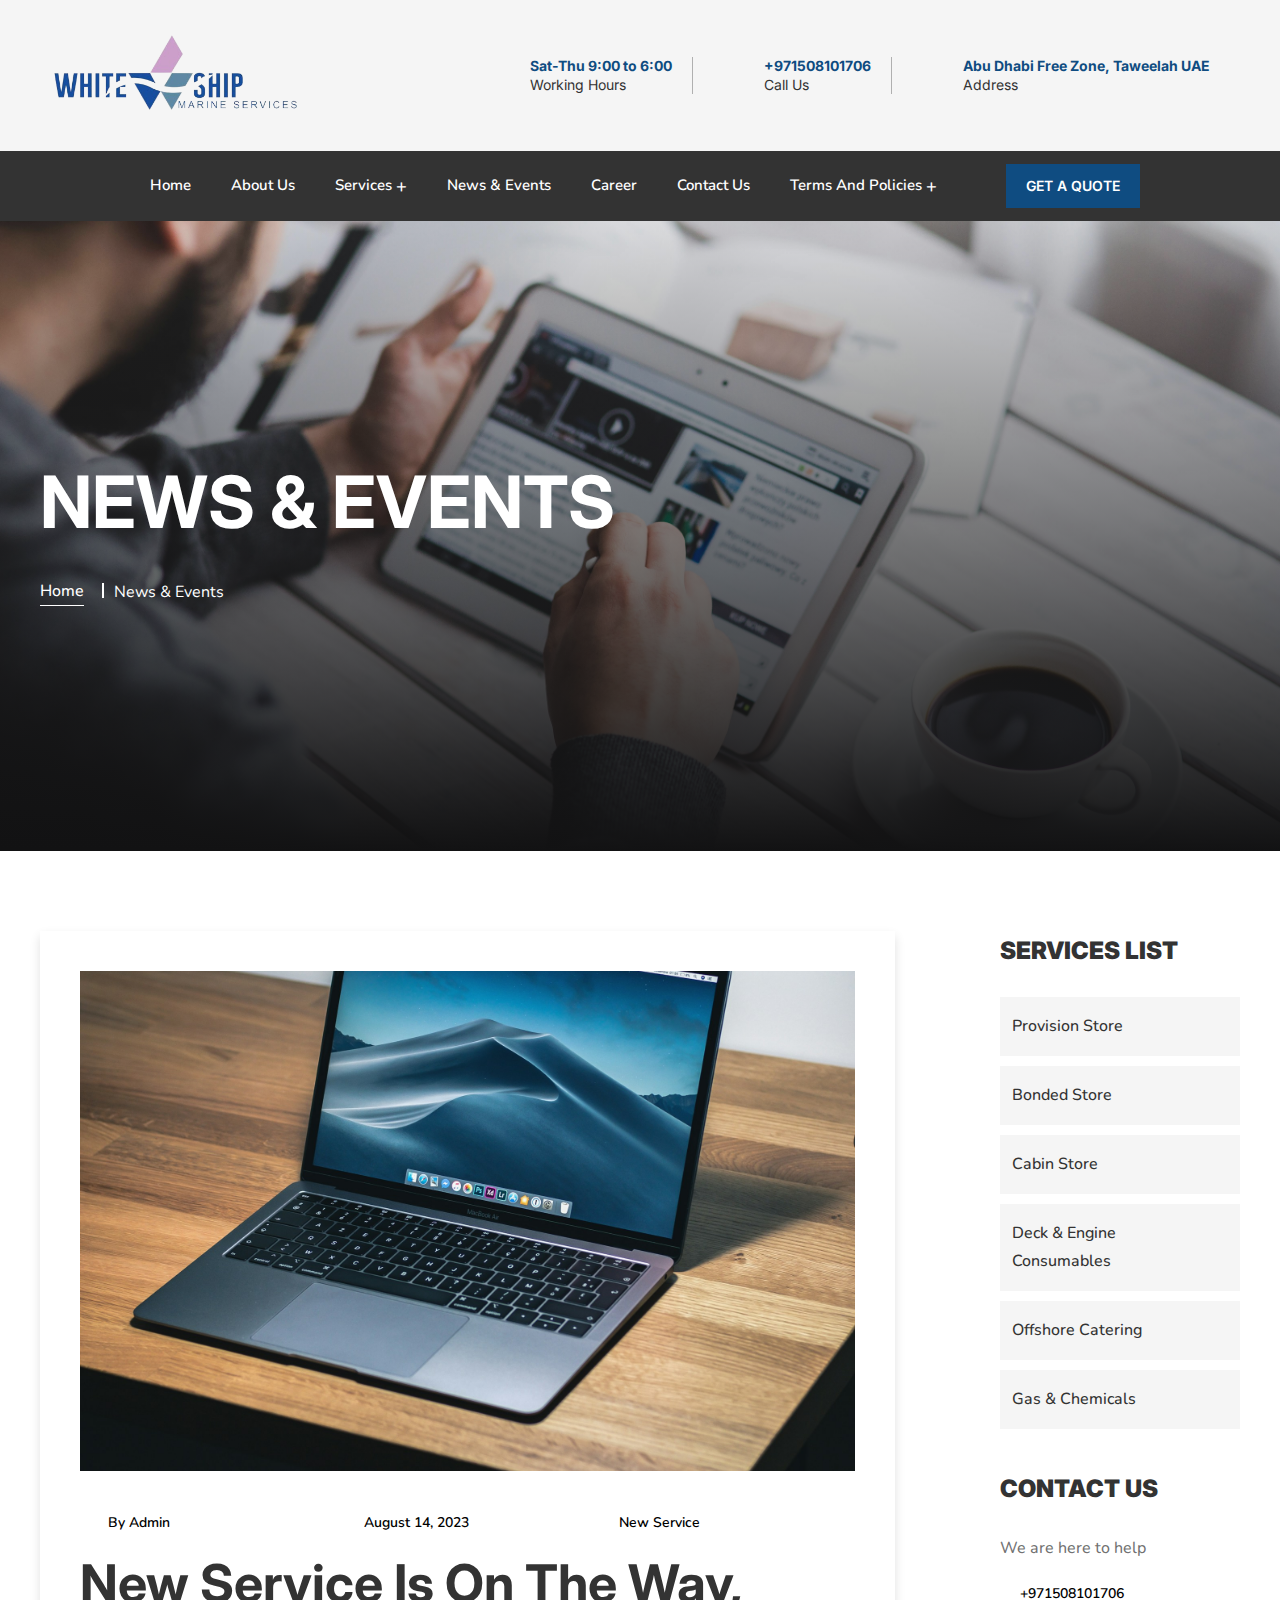
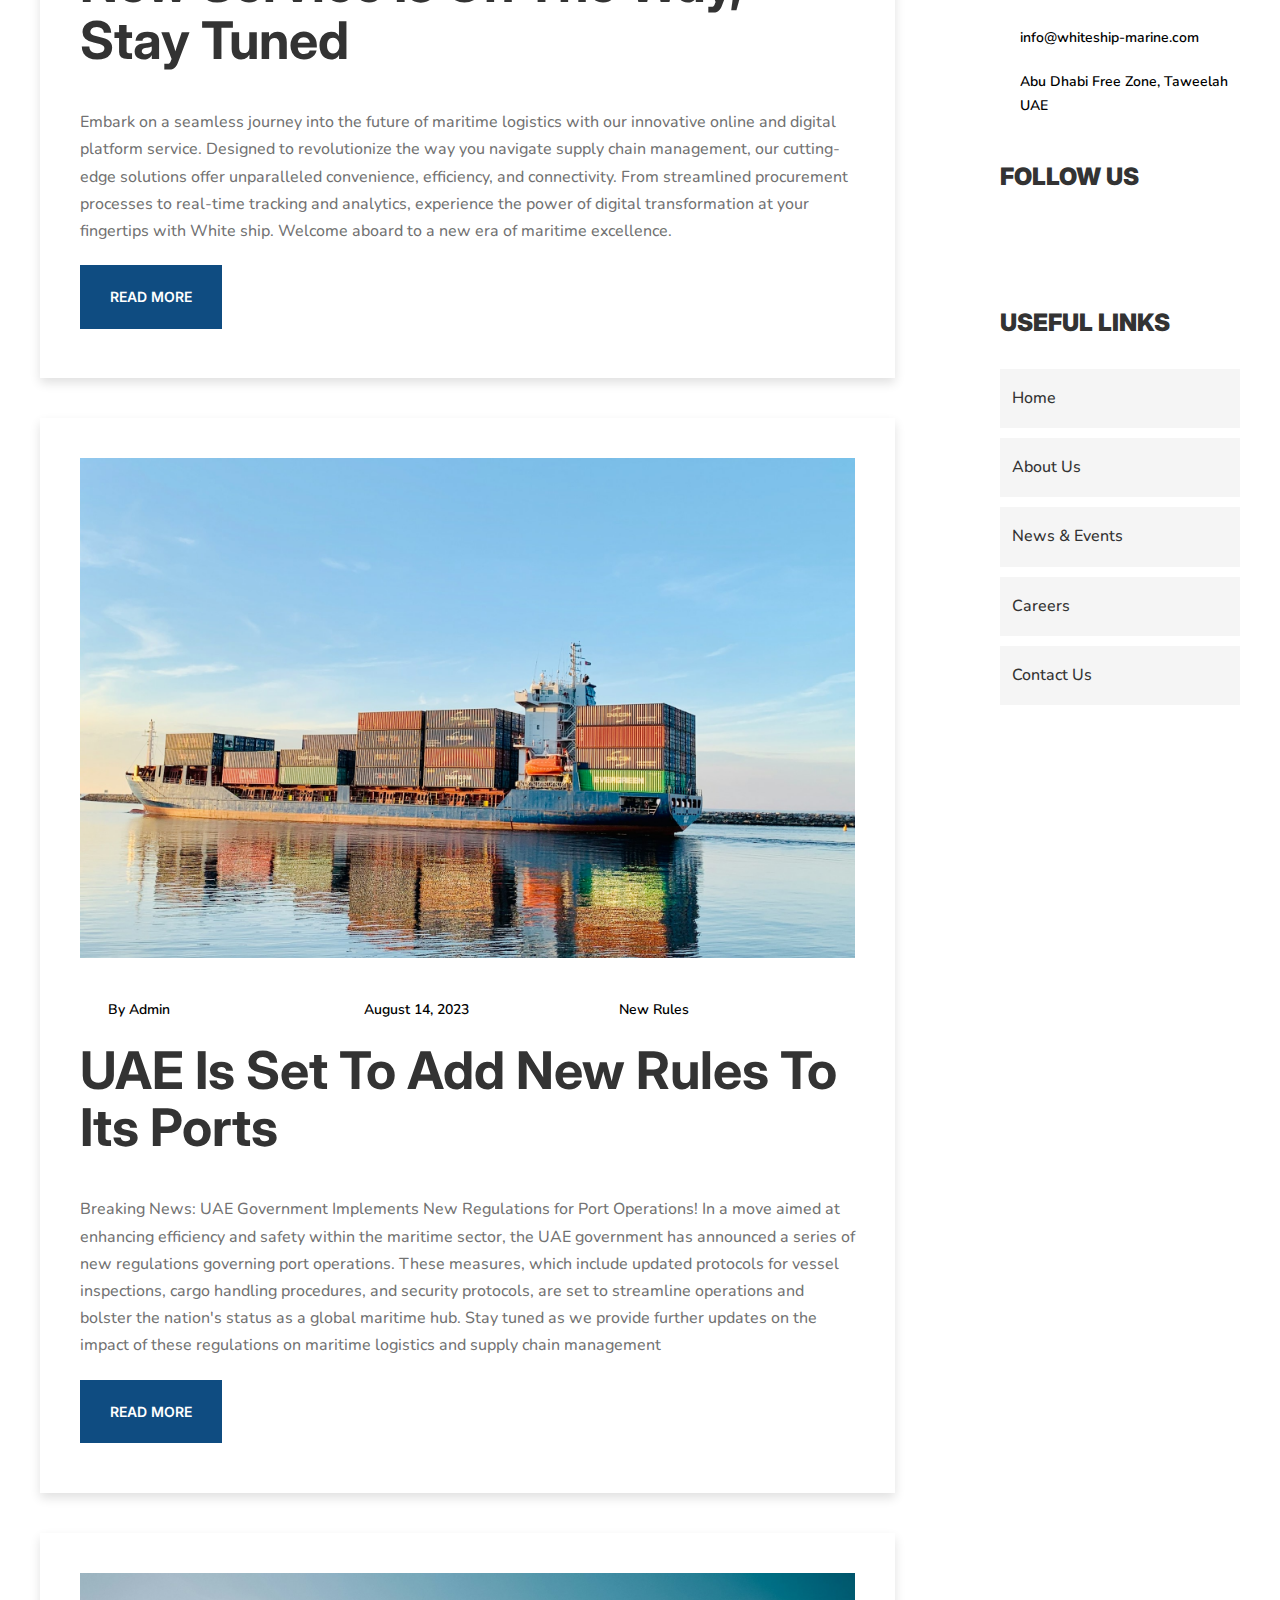
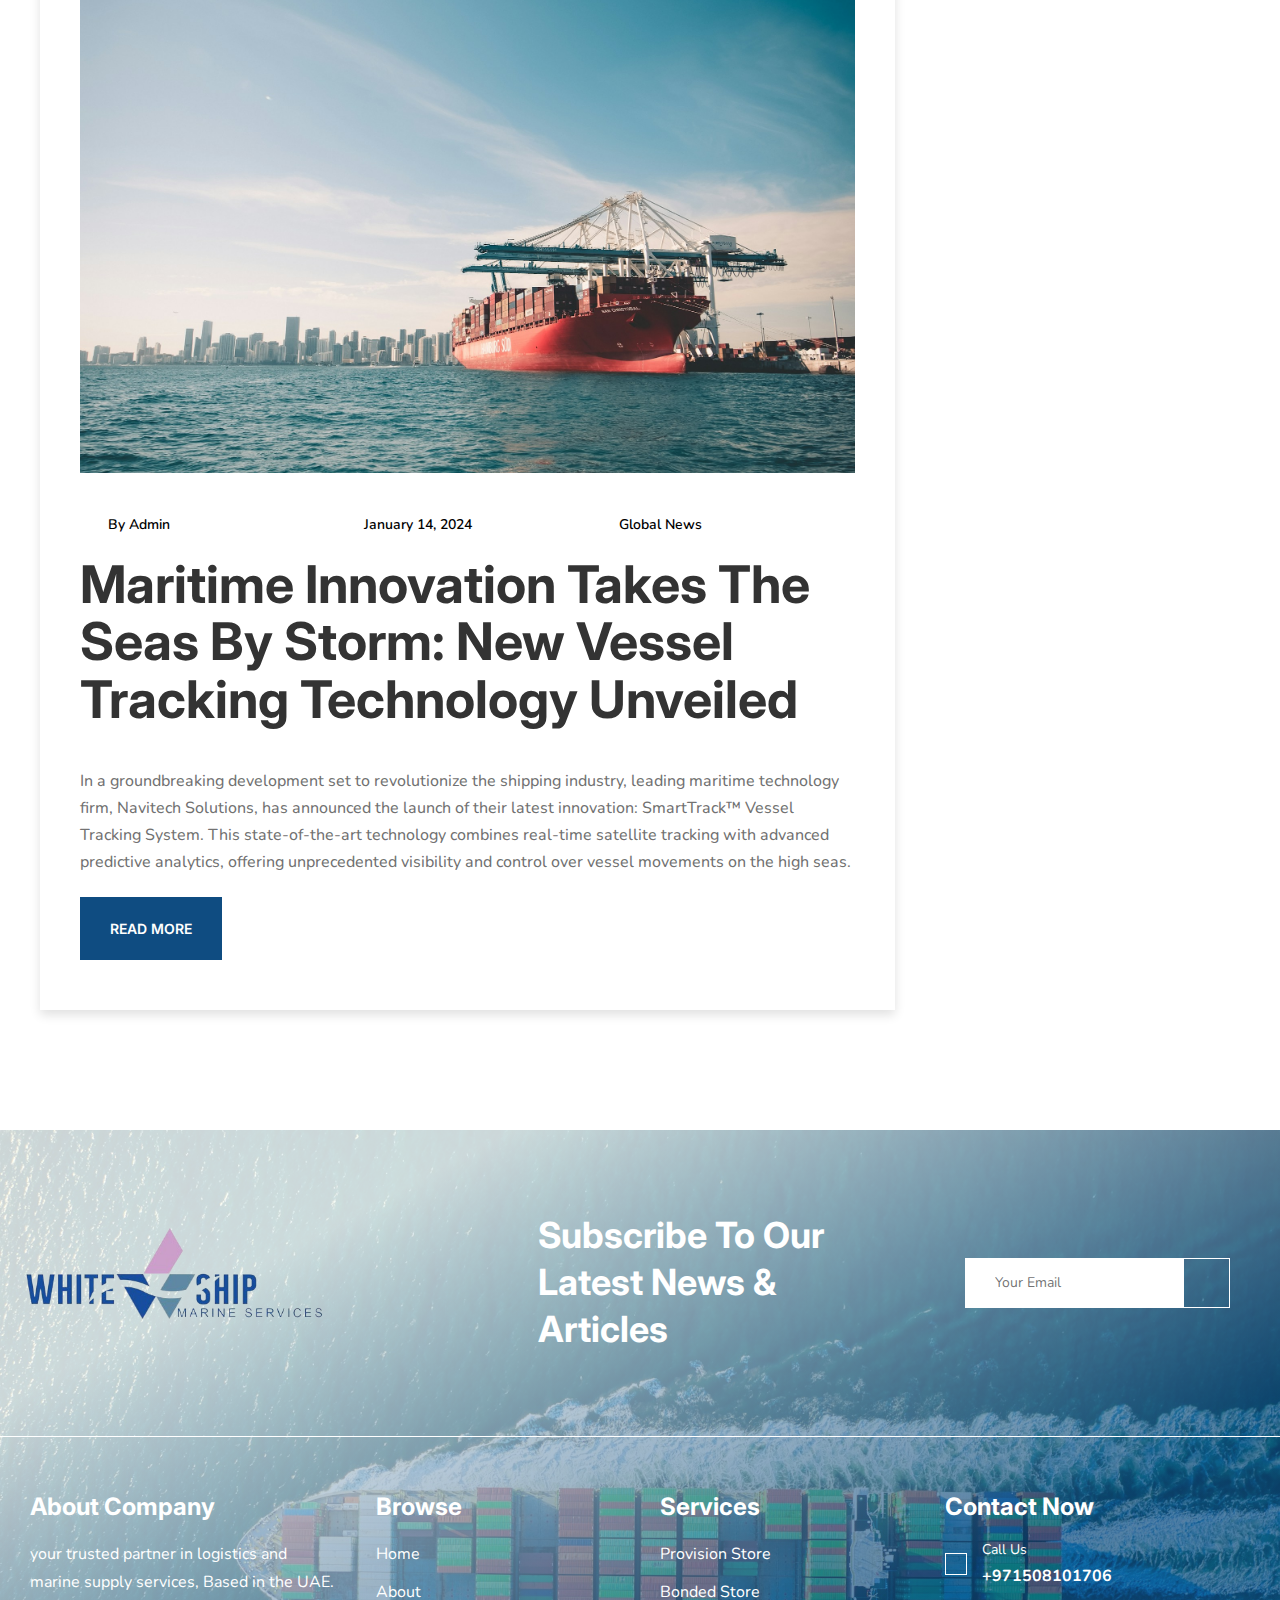
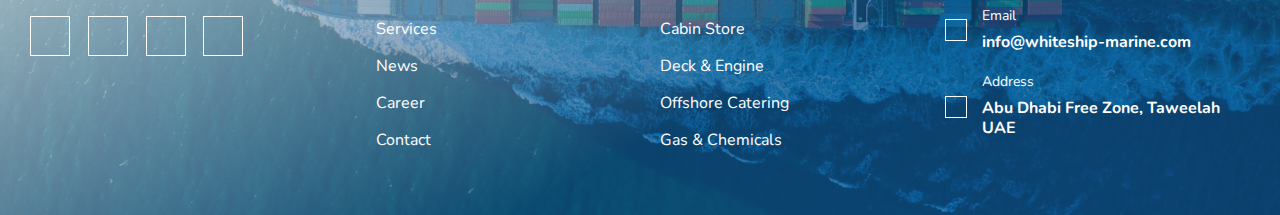
<file: news/index.html>
<!DOCTYPE html>
<html lang="en">
  <head>
    <meta charset="UTF-8" />
    <meta name="viewport" content="width=device-width, initial-scale=1.0" />
    <link rel="preconnect" href="https://fonts.googleapis.com" />
    <link rel="preconnect" href="https://fonts.gstatic.com" crossorigin />
    <link
      href="https://fonts.googleapis.com/css2?family=Nunito:ital,wght@0,200..1000;1,200..1000&family=Roboto:ital,wght@0,100;0,300;0,400;0,500;0,700;0,900;1,100;1,300;1,400;1,500;1,700;1,900&display=swap"
      rel="stylesheet"
    />
    <link
      href="https://fonts.googleapis.com/css2?family=Inter:wght@100..900&display=swap"
      rel="stylesheet"
    />
    <link
      rel="stylesheet"
      href="https://cdnjs.cloudflare.com/ajax/libs/font-awesome/6.5.2/css/all.min.css"
      integrity="sha512-SnH5WK+bZxgPHs44uWIX+LLJAJ9/2PkPKZ5QiAj6Ta86w+fsb2TkcmfRyVX3pBnMFcV7oQPJkl9QevSCWr3W6A=="
      crossorigin="anonymous"
      referrerpolicy="no-referrer"
    />
    <title>white-ship</title>
    <link rel="stylesheet" href="sass/main.css" />
    <link rel="icon" href="../imgs/logo.jpg" />
  </head>
  <body>
    <aside id="section-aside" class="section-aside">
      <div id="section-aside-close" class="section-aside_close">
        <i class="fa-solid fa-xmark"></i>
      </div>

      <div class="section-aside_logo">
        <a href="../index.html">
          <img src="../imgs/logo.jpg" alt="logo" class="section-aside_img" />
        </a>
      </div>

      <div class="navigation">
        <nav class="mobile-menu">
          <ul>
            <li class="mobile-menu_item">
              <a href="../index.html" class="mobile-menu_link">Home</a>
            </li>

            <li class="mobile-menu_item">
              <a href="../about us/index.html" class="mobile-menu_link"
                >About us</a
              >
            </li>

            <li class="mobile-menu_item">
              <a href="#" class="mobile-menu_link">services</a>

              <div id="dropdown-btn--services" class="dropdown-btn">
                <i class="fa-solid fa-angle-down"></i>
              </div>

              <ul id="sub-menu-services" class="mobile-menu_sub">
                <li>
                  <a href="../services/provision/index.html">provision store</a>
                </li>

                <li>
                  <a href="../services/bonded/index.html">bonded store </a>
                </li>

                <li>
                  <a href="../services/cabin/index.html">Cabin store</a>
                </li>

                <li>
                  <a href="../services/offshore catering/index.html"
                    >offshore catering</a
                  >
                </li>

                <li>
                  <a href="../services/deck & engine/index.html"
                    >deck & engine consumables</a
                  >
                </li>

                <li>
                  <a href="../services/gas & chemicals/index.html"
                    >gas & chemicals</a
                  >
                </li>
              </ul>
            </li>

            <li class="mobile-menu_item">
              <a href="#" class="mobile-menu_link">Terms & Policies</a>

              <div id="dropdown-btn--terms" class="dropdown-btn">
                <i class="fa-solid fa-angle-down"></i>
              </div>

              <ul id="sub-menu-terms" class="mobile-menu_sub">
                <li>
                  <a
                    href="../policies and terms/terms and conditions/index.html"
                    >Terms & Conditions</a
                  >
                </li>

                <li>
                  <a href="../policies and terms/responsibility/index.html"
                    >Social Responsibility</a
                  >
                </li>

                <li>
                  <a href="../policies and terms/quality policy/index.html"
                    >Quality Policy</a
                  >
                </li>
                <li>
                  <a href="../policies and terms/slavery policy/index.html"
                    >Modern Slavery Policy</a
                  >
                </li>
              </ul>
            </li>

            <li class="mobile-menu_item">
              <a href="#" class="mobile-menu_link">news & events</a>
            </li>

            <li class="mobile-menu_item">
              <a href="../careers/index.html" class="mobile-menu_link"
                >career</a
              >
            </li>

            <li class="mobile-menu_item">
              <a href="../contact/index.html" class="mobile-menu_link"
                >contact us</a
              >
            </li>
          </ul>
        </nav>
      </div>

      <div class="section-aside_contact">
        <div class="section-aside_contact-wrapper">
          <div class="section-aside_contact_icon-container">
            <i class="fa-solid fa-envelope"></i>
          </div>

          <p class="section-aside_contact-info">info@whiteship-marine.com</p>
        </div>

        <div class="section-aside_contact-wrapper">
          <div class="section-aside_contact_icon-container">
            <i class="fa-solid fa-phone"></i>
          </div>

          <p class="section-aside_contact-info">+971508101706</p>
        </div>
      </div>

      <div class="section-aside_socials">
        <ul class="section-aside_socials-wrapper">
          <li>
            <a href="#">
              <i class="fa-brands fa-facebook-f"></i>
            </a>
          </li>
          <li>
            <a href="#">
              <i class="fa-brands fa-linkedin"></i>
            </a>
          </li>
          <li>
            <a href="#">
              <i class="fa-brands fa-instagram"></i>
            </a>
          </li>
          <li>
            <a href="#">
              <i class="fa-brands fa-x-twitter"></i>
            </a>
          </li>
        </ul>
      </div>
    </aside>
    <header class="header">
      <div class="header_mobile">
        <div class="header_container">
          <div class="header_navbar">
            <div class="header_logo_wrapper">
              <a href="../index.html" class="header_img">
                <img
                  src="../imgs/logo-removebg-preview.png"
                  alt="white-ship logo"
                />
              </a>
            </div>

            <div id="header-cta-toggle" class="header_cta">
              <i class="fa-solid fa-bars"></i>
            </div>
          </div>
        </div>
      </div>
      <div class="header_top">
        <div class="header_container">
          <div class="header_navbar">
            <div class="header_logo_wrapper">
              <a href="../index.html" class="header_img">
                <img
                  src="../imgs/logo-removebg-preview.png"
                  alt="white-ship logo"
                />
              </a>
            </div>
            <div class="header_controls">
              <ul class="header_controls_nav">
                <li class="header_controls_nav-item rm-2">
                  <a class="header_controls_nav-link" href="#">
                    <i class="fa-regular fa-clock"></i>
                    <div class="header_controls_nav-text">
                      <p class="header_controls_nav-sec">
                        Sat-Thu 9:00 to 6:00
                      </p>
                      <p class="header_controls_nav-main">Working Hours</p>
                    </div>
                  </a>
                </li>

                <li class="header_controls_nav-item rm-2">
                  <a class="header_controls_nav-link" href="#">
                    <i class="fa-solid fa-phone-flip"></i>

                    <div class="header_controls_nav-text">
                      <p class="header_controls_nav-sec">+971508101706</p>
                      <p class="header_controls_nav-main">Call Us</p>
                    </div>
                  </a>
                </li>

                <li class="header_controls_nav-item rm-2">
                  <a class="header_controls_nav-link" href="#">
                    <i class="fa-regular fa-map"></i>

                    <div class="header_controls_nav-text">
                      <p class="header_controls_nav-sec">
                        Abu Dhabi Free Zone, Taweelah UAE
                      </p>
                      <p class="header_controls_nav-main">Address</p>
                    </div>
                  </a>
                </li>
              </ul>
            </div>
          </div>
        </div>
      </div>
      <div class="header_bottom">
        <div class="header_container">
          <div class="header_navbar">
            <nav class="header_nav">
              <ul class="header_nav-list">
                <li class="header_nav-item">
                  <a href="../../index.html" class="header_nav-link">home</a>
                </li>

                <li class="header_nav-item">
                  <a href="../about us/index.html" class="header_nav-link"
                    >about us
                  </a>
                </li>

                <li class="header_nav-item">
                  <a href="#" class="header_nav-link"
                    >services <span>&plus;</span></a
                  >
                  <ul class="header_nav-item_sub-menu">
                    <li>
                      <a href="../services/provision/index.html"
                        >Provision Store</a
                      >
                    </li>
                    <li>
                      <a href="../services/bonded/index.html">Bonded Store</a>
                    </li>
                    <li>
                      <a href="../services/cabin/index.html">Cabin Store</a>
                    </li>
                    <li>
                      <a href="../services/deck & engine/index.html"
                        >Deck & Engine Consumables</a
                      >
                    </li>
                    <li>
                      <a href="../services/offshore catering/index.html"
                        >Offshore Catering</a
                      >
                    </li>
                    <li>
                      <a href="../services/gas & chemicals/index.html"
                        >Gas & Chemicals</a
                      >
                    </li>
                  </ul>
                </li>

                <li class="header_nav-item">
                  <a href="#" class="header_nav-link">news & events</a>
                </li>

                <li class="header_nav-item">
                  <a href="../careers/index.html" class="header_nav-link"
                    >career</a
                  >
                </li>

                <li class="header_nav-item">
                  <a href="../contact/index.html" class="header_nav-link"
                    >contact us</a
                  >
                </li>

                <li class="header_nav-item">
                  <a href="#" class="header_nav-link"
                    >Terms and Policies<span>&plus;</span></a
                  >

                  <ul class="header_nav-item_sub-menu">
                    <li>
                      <a
                        href="../policies and terms/terms and conditions/index.html"
                        >Terms and Conditions</a
                      >
                    </li>
                    <li>
                      <a href="../policies and terms/responsibility/index.html"
                        >Corporate Social Responsibility Policy</a
                      >
                    </li>
                    <li>
                      <a href="../policies and terms/quality policy/index.html"
                        >Quality Policy
                      </a>
                    </li>

                    <li>
                      <a href="../policies and terms/slavery policy/index.html"
                        >Modern Slavery Policy</a
                      >
                    </li>
                  </ul>
                </li>
              </ul>
            </nav>
            <div class="header_cta">
              <a href="../contact/index.html" class="btn btn--2">
                get a quote
              </a>
            </div>
          </div>
        </div>
      </div>
    </header>

    <section class="section-heading">
      <div class="column-container">
        <h1 class="heading-main heading-main--white">News & Events</h1>
        <ul class="pages-list">
          <li><a href="../../index.html">Home</a></li>
          <li>News & Events</li>
        </ul>
      </div>
    </section>

    <section class="section-main">
      <div class="section-main_content">
        <div class="news">
          <div class="news_item">
            <div class="news_img-container">
              <img
                class="news_img"
                src="imgs/content/laptop.jpg"
                alt="laptop for a new service"
              />
            </div>

            <div class="news_details">
              <div class="contact_wrapper">
                <div class="contact_icon contact_icon--news">
                  <i class="fa-solid fa-user"></i>
                </div>
                <p class="contact_text">By Admin</p>
              </div>

              <div class="contact_wrapper">
                <div class="contact_icon contact_icon--news">
                  <i class="fa-solid fa-calendar"></i>
                </div>
                <p class="contact_text">August 14, 2023</p>
              </div>

              <div class="contact_wrapper">
                <div class="contact_icon contact_icon--news">
                  <i class="fa-solid fa-tag"></i>
                </div>
                <p class="contact_text">New Service</p>
              </div>
            </div>

            <h2 class="heading-secondary">
              New Service is on the way, Stay tuned
            </h2>

            <p class="paragragh-text">
              Embark on a seamless journey into the future of maritime logistics
              with our innovative online and digital platform service. Designed
              to revolutionize the way you navigate supply chain management, our
              cutting-edge solutions offer unparalleled convenience, efficiency,
              and connectivity. From streamlined procurement processes to
              real-time tracking and analytics, experience the power of digital
              transformation at your fingertips with <span>White ship</span>.
              Welcome aboard to a new era of maritime excellence.
            </p>
            <div class="btn-container">
              <a href="#" class="btn">Read More</a>
            </div>
          </div>

          <div class="news_item">
            <div class="news_img-container">
              <img
                class="news_img"
                src="imgs/content/new-rules.jpg"
                alt="new rules by UAE Gov"
              />
            </div>

            <div class="news_details">
              <div class="contact_wrapper">
                <div class="contact_icon contact_icon--news">
                  <i class="fa-solid fa-user"></i>
                </div>
                <p class="contact_text">By Admin</p>
              </div>

              <div class="contact_wrapper">
                <div class="contact_icon contact_icon--news">
                  <i class="fa-solid fa-calendar"></i>
                </div>
                <p class="contact_text">August 14, 2023</p>
              </div>

              <div class="contact_wrapper">
                <div class="contact_icon contact_icon--news">
                  <i class="fa-solid fa-tag"></i>
                </div>
                <p class="contact_text">New Rules</p>
              </div>
            </div>

            <h2 class="heading-secondary">
              UAE is set to add new rules to its ports
            </h2>

            <p class="paragragh-text">
              Breaking News: UAE Government Implements New Regulations for Port
              Operations! In a move aimed at enhancing efficiency and safety
              within the maritime sector, the UAE government has announced a
              series of new regulations governing port operations. These
              measures, which include updated protocols for vessel inspections,
              cargo handling procedures, and security protocols, are set to
              streamline operations and bolster the nation's status as a global
              maritime hub. Stay tuned as we provide further updates on the
              impact of these regulations on maritime logistics and supply chain
              management
            </p>
            <div class="btn-container">
              <a href="#" class="btn">Read More</a>
            </div>
          </div>

          <div class="news_item">
            <div class="news_img-container">
              <img
                class="news_img"
                src="imgs/content/new-service-4.jpg"
                alt="a ship towards sea"
              />
            </div>

            <div class="news_details">
              <div class="contact_wrapper">
                <div class="contact_icon contact_icon--news">
                  <i class="fa-solid fa-user"></i>
                </div>
                <p class="contact_text">By Admin</p>
              </div>

              <div class="contact_wrapper">
                <div class="contact_icon contact_icon--news">
                  <i class="fa-solid fa-calendar"></i>
                </div>
                <p class="contact_text">January 14, 2024</p>
              </div>

              <div class="contact_wrapper">
                <div class="contact_icon contact_icon--news">
                  <i class="fa-solid fa-tag"></i>
                </div>
                <p class="contact_text">Global News</p>
              </div>
            </div>

            <h2 class="heading-secondary">
              Maritime Innovation Takes the Seas by Storm: New Vessel Tracking
              Technology Unveiled
            </h2>

            <p class="paragragh-text">
              In a groundbreaking development set to revolutionize the shipping
              industry, leading maritime technology firm, Navitech Solutions,
              has announced the launch of their latest innovation: SmartTrack™
              Vessel Tracking System. This state-of-the-art technology combines
              real-time satellite tracking with advanced predictive analytics,
              offering unprecedented visibility and control over vessel
              movements on the high seas.
            </p>
            <div class="btn-container">
              <a href="#" class="btn">Read More</a>
            </div>
          </div>
        </div>
      </div>

      <div class="section-main_sidebar">
        <div class="services-list">
          <p class="services-list_title">Services List</p>
          <ul>
            <li>
              <a href="../provision/index.html">Provision Store</a>
              <i class="fa-solid fa-arrow-right"></i>
            </li>
            <li>
              <a href="../services/bonded/index.html">Bonded Store</a>
              <i class="fa-solid fa-arrow-right"></i>
            </li>
            <li>
              <a href="../cabin/index.html">Cabin Store</a>
              <i class="fa-solid fa-arrow-right"></i>
            </li>
            <li>
              <a href="../deck & engine/index.html"
                >Deck & Engine Consumables</a
              >
              <i class="fa-solid fa-arrow-right"></i>
            </li>
            <li>
              <a href="../offshore catering/index.html">Offshore Catering</a>
              <i class="fa-solid fa-arrow-right"></i>
            </li>
            <li>
              <a href="../gas & chemicals/index.html">Gas & Chemicals</a>
              <i class="fa-solid fa-arrow-right"></i>
            </li>
          </ul>
        </div>

        <div class="contact">
          <p class="contact_title">Contact Us</p>
          <p class="paragragh-text">We are here to help</p>

          <div class="contact_wrapper mb-2">
            <div class="contact_icon">
              <i class="fa-solid fa-phone"></i>
            </div>
            <p class="contact_text">+971508101706</p>
          </div>
          <div class="contact_wrapper mb-2">
            <div class="contact_icon">
              <i class="fa-regular fa-envelope"></i>
            </div>
            <p class="contact_text">info@whiteship-marine.com</p>
          </div>

          <div class="contact_wrapper mb-2">
            <div class="contact_icon">
              <i class="fa-solid fa-location-dot"></i>
            </div>
            <p class="contact_text">Abu Dhabi Free Zone, Taweelah UAE</p>
          </div>
        </div>

        <div class="social mb-4">
          <p class="contact_title">Follow Us</p>
          <div class="icon-container">
            <a href="#" class="icon-link">
              <i class="fa-brands fa-facebook-f"></i
            ></a>
            <a href="#" class="icon-link">
              <i class="fa-brands fa-instagram"></i
            ></a>
            <a href="#" class="icon-link">
              <i class="fa-brands fa-linkedin"></i
            ></a>
            <a href="#" class="icon-link">
              <i class="fa-brands fa-x-twitter"></i
            ></a>
          </div>
        </div>

        <div class="services-list">
          <p class="services-list_title">Useful Links</p>
          <ul>
            <li>
              <a href="../../index.html">Home</a>
              <i class="fa-solid fa-arrow-right"></i>
            </li>
            <li>
              <a href="../about us/index.html">About Us</a>
              <i class="fa-solid fa-arrow-right"></i>
            </li>
            <li>
              <a href="">News & Events</a>
              <i class="fa-solid fa-arrow-right"></i>
            </li>
            <li>
              <a href="../careers/index.html">Careers</a>
              <i class="fa-solid fa-arrow-right"></i>
            </li>

            <li>
              <a href="../contact/index.html">Contact Us</a>
              <i class="fa-solid fa-arrow-right"></i>
            </li>
          </ul>
        </div>
      </div>
    </section>

    <footer class="footer">
      <div class="footer_top">
        <div class="footer_top_left">
          <img
            src="../imgs/logo-removebg-preview.png"
            alt="logo of white ship"
            class="footer_logo"
          />
        </div>

        <div class="footer_top_right">
          <div class="footer_heading">
            <h4 class="footer_header">
              Subscribe to our latest news & articles
            </h4>
          </div>
          <div class="footer_subscriber">
            <input type="email" class="form_input" placeholder="Your Email" />
            <a href="#" class="footer_subscribe">
              <i class="fa-solid fa-paper-plane"></i>
            </a>
          </div>
        </div>
      </div>
      <div class="footer_bottom">
        <div class="footer_about">
          <h4 class="footer_title">About Company</h4>
          <p class="footer_details">
            your trusted partner in logistics and marine supply services, Based
            in the UAE.
          </p>

          <div class="icon-container">
            <a href="#" class="icon-link">
              <i class="fa-brands fa-facebook-f"></i
            ></a>
            <a href="#" class="icon-link">
              <i class="fa-brands fa-instagram"></i
            ></a>
            <a href="#" class="icon-link">
              <i class="fa-brands fa-linkedin"></i
            ></a>
            <a href="#" class="icon-link">
              <i class="fa-brands fa-x-twitter"></i
            ></a>
          </div>
        </div>

        <div class="footer_item">
          <h4 class="footer_title">Browse</h4>
          <ul class="footer_nav">
            <li><a href="../../index.html">Home</a></li>
            <li><a href="../about us/index.html">About</a></li>
            <li><a href="#">Services</a></li>
            <li><a href="#">News</a></li>

            <li><a href="../careers/index.html">Career</a></li>
            <li><a href="../contact/index.html">Contact</a></li>
          </ul>
        </div>

        <div class="footer_item">
          <h4 class="footer_title">Services</h4>
          <ul class="footer_nav">
            <li>
              <a href="../services/provision/index.html">Provision Store</a>
            </li>
            <li><a href="../services/bonded/index.html">Bonded Store</a></li>
            <li><a href="../services/cabin/index.html">Cabin Store</a></li>
            <li>
              <a href="../services/deck & engine/index.html">Deck & Engine</a>
            </li>
            <li>
              <a href="../services/offshore catering/index.html"
                >Offshore Catering</a
              >
            </li>
            <li>
              <a href="../services/gas & chemicals/index.html"
                >Gas & Chemicals</a
              >
            </li>
          </ul>
        </div>

        <div class="footer_contact">
          <div class="footer_title">Contact Now</div>
          <div class="footer_contact-container">
            <div class="footer_call">
              <i class="fa-solid fa-phone-flip"></i>

              <div class="header_controls_nav-text">
                <p
                  class="header_controls_nav-main header_controls_nav-main--white"
                >
                  Call Us
                </p>
                <p class="header_controls_nav-sec">+971508101706</p>
              </div>
            </div>

            <div class="footer_call">
              <i class="fa-regular fa-envelope"></i>

              <div class="header_controls_nav-text">
                <p
                  class="header_controls_nav-main header_controls_nav-main--white"
                >
                  Email
                </p>
                <p class="header_controls_nav-sec">info@whiteship-marine.com</p>
              </div>
            </div>

            <div class="footer_call">
              <i class="fa-regular fa-map"></i>

              <div class="header_controls_nav-text">
                <p
                  class="header_controls_nav-main header_controls_nav-main--white"
                >
                  Address
                </p>
                <p class="header_controls_nav-sec">
                  Abu Dhabi Free Zone, Taweelah UAE
                </p>
              </div>
            </div>
          </div>
        </div>
      </div>
    </footer>

    <script src="script.js"></script>
  </body>
</html>
</file>
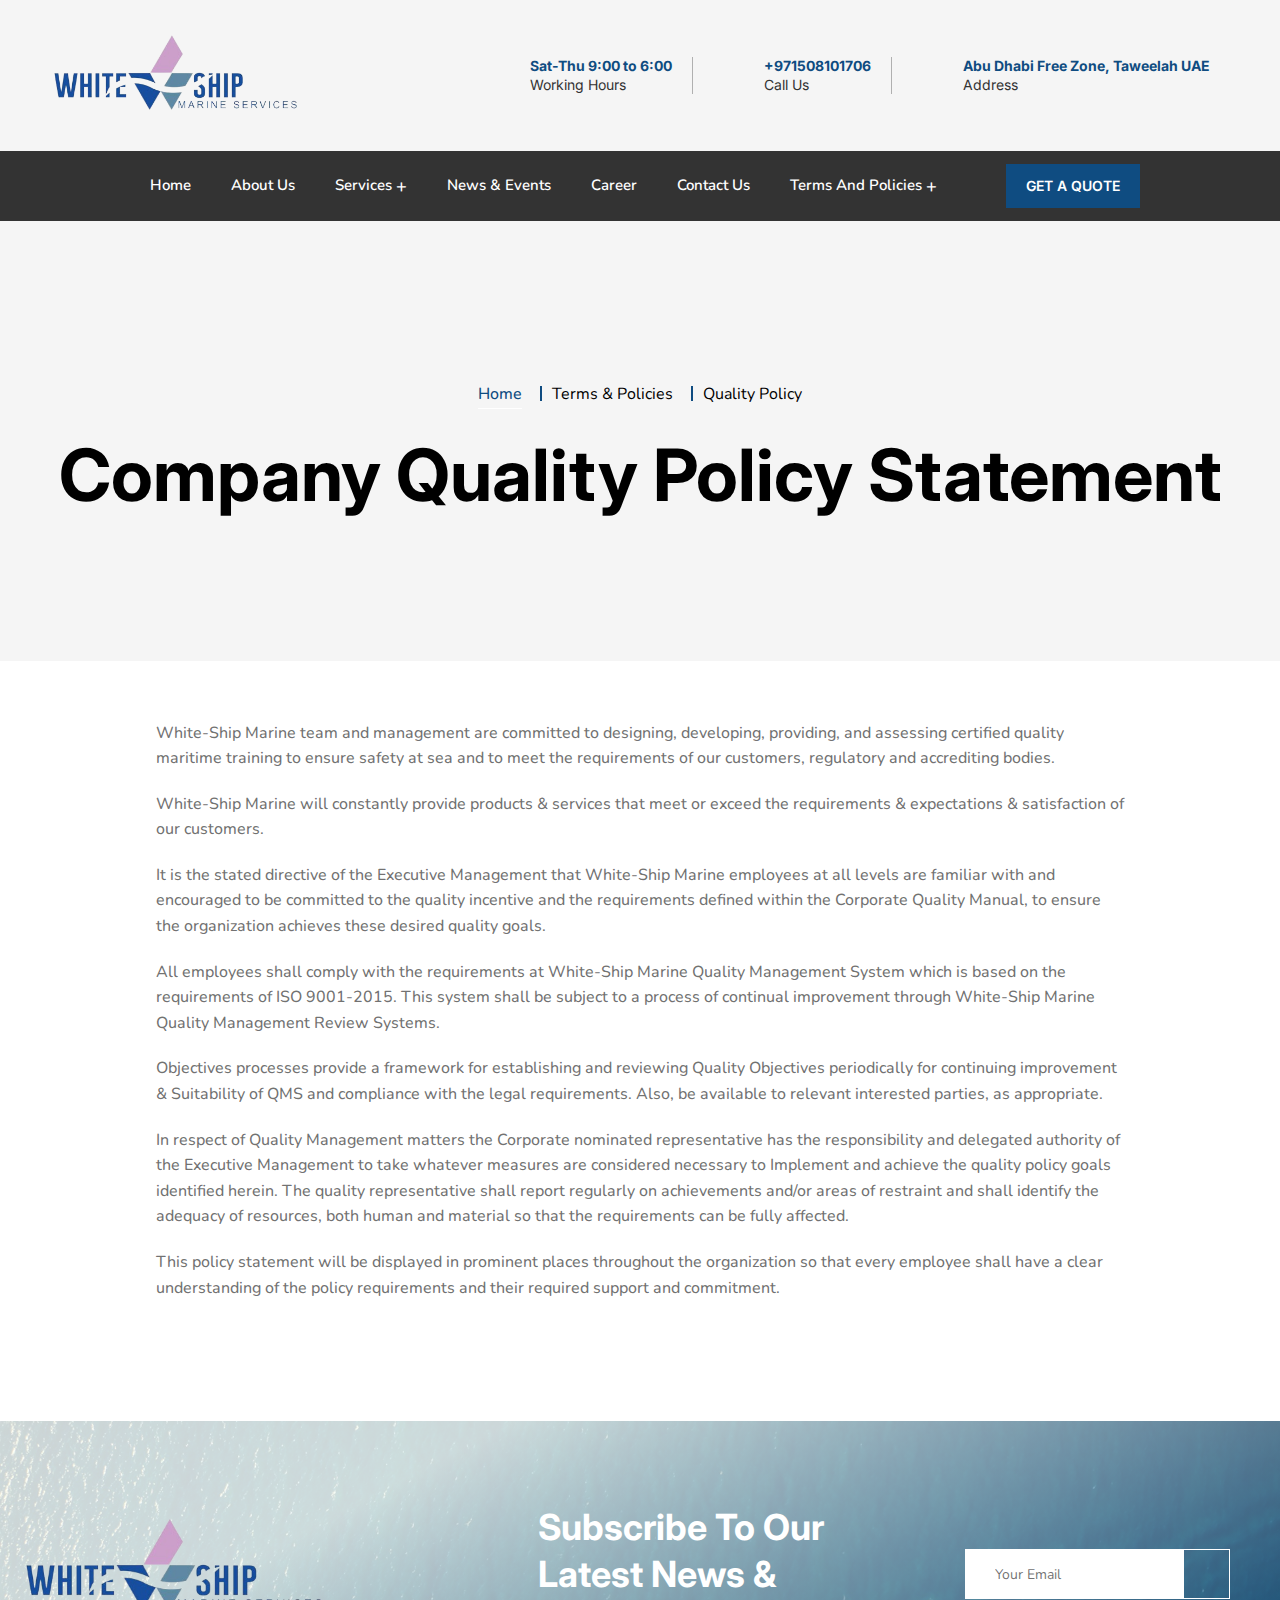
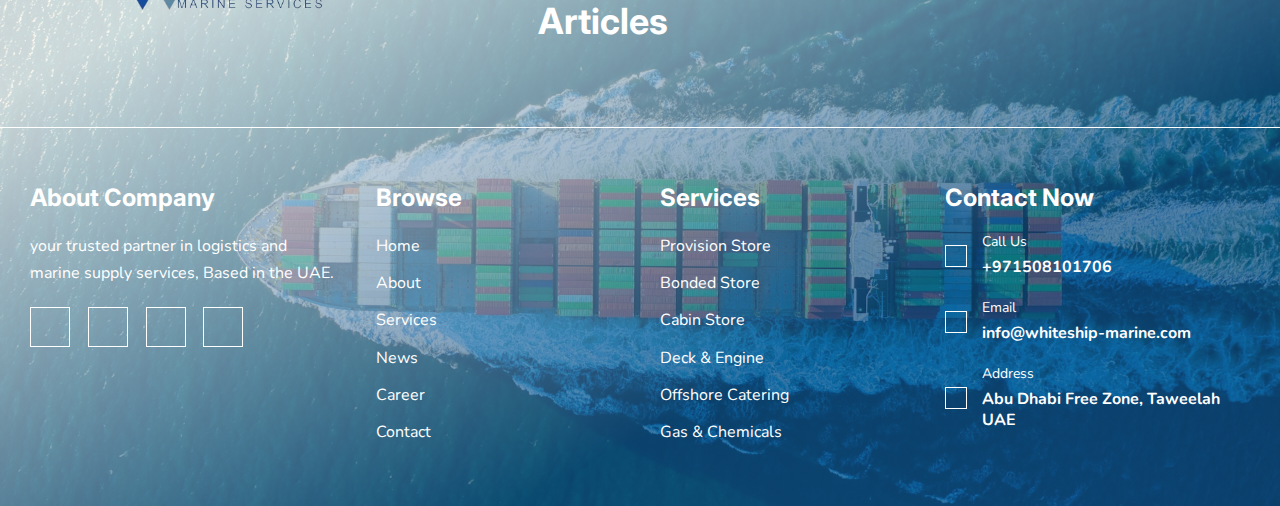
<file: policies and terms/quality policy/index.html>
<!DOCTYPE html>
<html lang="en">
  <head>
    <meta charset="UTF-8" />
    <meta name="viewport" content="width=device-width, initial-scale=1.0" />
    <link rel="preconnect" href="https://fonts.googleapis.com" />
    <link rel="preconnect" href="https://fonts.gstatic.com" crossorigin />
    <link
      href="https://fonts.googleapis.com/css2?family=Nunito:ital,wght@0,200..1000;1,200..1000&family=Roboto:ital,wght@0,100;0,300;0,400;0,500;0,700;0,900;1,100;1,300;1,400;1,500;1,700;1,900&display=swap"
      rel="stylesheet"
    />
    <link
      href="https://fonts.googleapis.com/css2?family=Inter:wght@100..900&display=swap"
      rel="stylesheet"
    />
    <link
      rel="stylesheet"
      href="https://cdnjs.cloudflare.com/ajax/libs/font-awesome/6.5.2/css/all.min.css"
      integrity="sha512-SnH5WK+bZxgPHs44uWIX+LLJAJ9/2PkPKZ5QiAj6Ta86w+fsb2TkcmfRyVX3pBnMFcV7oQPJkl9QevSCWr3W6A=="
      crossorigin="anonymous"
      referrerpolicy="no-referrer"
    />
    <title>white-ship</title>
    <link rel="stylesheet" href="sass/main.css" />
    <link rel="icon" href="../../imgs/logo.jpg" />
  </head>
  <body>
    <aside id="section-aside" class="section-aside">
      <div id="section-aside-close" class="section-aside_close">
        <i class="fa-solid fa-xmark"></i>
      </div>

      <div class="section-aside_logo">
        <a href="../../index.html">
          <img src="../../imgs/logo.jpg" alt="logo" class="section-aside_img" />
        </a>
      </div>

      <div class="navigation">
        <nav class="mobile-menu">
          <ul>
            <li class="mobile-menu_item">
              <a href="../../index.html" class="mobile-menu_link">Home</a>
            </li>

            <li class="mobile-menu_item">
              <a href="../../about us/index.html" class="mobile-menu_link"
                >About us</a
              >
            </li>

            <li class="mobile-menu_item">
              <a href="#" class="mobile-menu_link">services</a>

              <div id="dropdown-btn--services" class="dropdown-btn">
                <i class="fa-solid fa-angle-down"></i>
              </div>

              <ul id="sub-menu-services" class="mobile-menu_sub">
                <li>
                  <a href="../../services/provision/index.html"
                    >provision store</a
                  >
                </li>

                <li>
                  <a href="../../services/bonded/index.html">bonded store </a>
                </li>

                <li>
                  <a href="../../services/cabin/index.html">Cabin store</a>
                </li>

                <li>
                  <a href="../../services/offshore catering/index.html"
                    >offshore catering</a
                  >
                </li>

                <li>
                  <a href="../../services/deck & engine/index.html"
                    >deck & engine consumables</a
                  >
                </li>

                <li>
                  <a href="../../services/gas & chemicals/index.html"
                    >gas & chemicals</a
                  >
                </li>
              </ul>
            </li>

            <li class="mobile-menu_item">
              <a href="#" class="mobile-menu_link">Terms & Policies</a>

              <div id="dropdown-btn--terms" class="dropdown-btn">
                <i class="fa-solid fa-angle-down"></i>
              </div>

              <ul id="sub-menu-terms" class="mobile-menu_sub">
                <li>
                  <a href="../terms and conditions/index.html"
                    >Terms & Conditions</a
                  >
                </li>

                <li>
                  <a href="../responsibility/index.html"
                    >Social Responsibility</a
                  >
                </li>

                <li>
                  <a href="#">Quality Policy</a>
                </li>
                <li>
                  <a href="../slavery policy/index.html"
                    >Modern Slavery Policy</a
                  >
                </li>
              </ul>
            </li>

            <li class="mobile-menu_item">
              <a href="../../news/index.html" class="mobile-menu_link"
                >news & events</a
              >
            </li>

            <li class="mobile-menu_item">
              <a href="../../careers/index.html" class="mobile-menu_link"
                >career</a
              >
            </li>

            <li class="mobile-menu_item">
              <a href="../../contact/index.html" class="mobile-menu_link"
                >contact us</a
              >
            </li>
          </ul>
        </nav>
      </div>

      <div class="section-aside_contact">
        <div class="section-aside_contact-wrapper">
          <div class="section-aside_contact_icon-container">
            <i class="fa-solid fa-envelope"></i>
          </div>

          <p class="section-aside_contact-info">info@whiteship-marine.com</p>
        </div>

        <div class="section-aside_contact-wrapper">
          <div class="section-aside_contact_icon-container">
            <i class="fa-solid fa-phone"></i>
          </div>

          <p class="section-aside_contact-info">+971508101706</p>
        </div>
      </div>

      <div class="section-aside_socials">
        <ul class="section-aside_socials-wrapper">
          <li>
            <a href="#">
              <i class="fa-brands fa-facebook-f"></i>
            </a>
          </li>
          <li>
            <a href="#">
              <i class="fa-brands fa-linkedin"></i>
            </a>
          </li>
          <li>
            <a href="#">
              <i class="fa-brands fa-instagram"></i>
            </a>
          </li>
          <li>
            <a href="#">
              <i class="fa-brands fa-x-twitter"></i>
            </a>
          </li>
        </ul>
      </div>
    </aside>

    <header class="header">
      <div class="header_mobile">
        <div class="header_container">
          <div class="header_navbar">
            <div class="header_logo_wrapper">
              <a href="../../index.html" class="header_img">
                <img
                  src="../../imgs/logo-removebg-preview.png"
                  alt="white-ship logo"
                />
              </a>
            </div>

            <div id="header-cta-toggle" class="header_cta">
              <i class="fa-solid fa-bars"></i>
            </div>
          </div>
        </div>
      </div>

      <div class="header_top">
        <div class="header_container">
          <div class="header_navbar">
            <div class="header_logo_wrapper">
              <a href="../../index.html" class="header_img">
                <img
                  src="../../imgs/logo-removebg-preview.png"
                  alt="white-ship logo"
                />
              </a>
            </div>
            <div class="header_controls">
              <ul class="header_controls_nav">
                <li class="header_controls_nav-item rm-2">
                  <a class="header_controls_nav-link" href="#">
                    <i class="fa-regular fa-clock"></i>
                    <div class="header_controls_nav-text">
                      <p class="header_controls_nav-sec">
                        Sat-Thu 9:00 to 6:00
                      </p>
                      <p class="header_controls_nav-main">Working Hours</p>
                    </div>
                  </a>
                </li>

                <li class="header_controls_nav-item rm-2">
                  <a class="header_controls_nav-link" href="#">
                    <i class="fa-solid fa-phone-flip"></i>

                    <div class="header_controls_nav-text">
                      <p class="header_controls_nav-sec">+971508101706</p>
                      <p class="header_controls_nav-main">Call Us</p>
                    </div>
                  </a>
                </li>

                <li class="header_controls_nav-item rm-2">
                  <a class="header_controls_nav-link" href="#">
                    <i class="fa-regular fa-map"></i>

                    <div class="header_controls_nav-text">
                      <p class="header_controls_nav-sec">
                        Abu Dhabi Free Zone, Taweelah UAE
                      </p>
                      <p class="header_controls_nav-main">Address</p>
                    </div>
                  </a>
                </li>
              </ul>
            </div>
          </div>
        </div>
      </div>
      <div class="header_bottom">
        <div class="header_container">
          <div class="header_navbar">
            <nav class="header_nav">
              <ul class="header_nav-list">
                <li class="header_nav-item">
                  <a href="../../index.html" class="header_nav-link">home</a>
                </li>

                <li class="header_nav-item">
                  <a href="../../about us/index.html" class="header_nav-link"
                    >about us
                  </a>
                </li>

                <li class="header_nav-item">
                  <a href="#" class="header_nav-link"
                    >services <span>&plus;</span></a
                  >
                  <ul class="header_nav-item_sub-menu">
                    <li>
                      <a href="../../services/provision/index.html"
                        >Provision Store</a
                      >
                    </li>
                    <li>
                      <a href="../../services/bonded/index.html"
                        >Bonded Store</a
                      >
                    </li>
                    <li>
                      <a href="../../services/cabin/index.html">Cabin Store</a>
                    </li>
                    <li>
                      <a href="../../services/deck & engine/index.html"
                        >Deck & Engine Consumables</a
                      >
                    </li>
                    <li>
                      <a href="../../services/offshore catering/index.html"
                        >Offshore Catering</a
                      >
                    </li>
                    <li>
                      <a href="../../services/gas & chemicals/index.html"
                        >Gas & Chemicals</a
                      >
                    </li>
                  </ul>
                </li>

                <li class="header_nav-item">
                  <a href="../../news/index.html" class="header_nav-link"
                    >news & events</a
                  >
                </li>

                <li class="header_nav-item">
                  <a href="../../careers/index.html" class="header_nav-link"
                    >career</a
                  >
                </li>

                <li class="header_nav-item">
                  <a href="../../contact/index.html" class="header_nav-link"
                    >contact us</a
                  >
                </li>

                <li class="header_nav-item">
                  <a href="#" class="header_nav-link"
                    >Terms and Policies<span>&plus;</span></a
                  >

                  <ul class="header_nav-item_sub-menu">
                    <li>
                      <a href="../terms and conditions/index.html"
                        >Terms and Conditions</a
                      >
                    </li>
                    <li>
                      <a href="../responsibility/index.html"
                        >Corporate Social Responsibility Policy</a
                      >
                    </li>
                    <li>
                      <a href="#">Quality Policy </a>
                    </li>

                    <li>
                      <a href="../slavery policy/index.html"
                        >Modern Slavery Policy</a
                      >
                    </li>
                  </ul>
                </li>
              </ul>
            </nav>
            <div class="header_cta">
              <a href="../../contact/index.html" class="btn btn--2">
                get a quote
              </a>
            </div>
          </div>
        </div>
      </div>
    </header>

    <section class="section-heading">
      <ul class="pages-list">
        <li><a href="../../index.html">Home</a></li>
        <li>Terms & Policies</li>
        <li>Quality Policy</li>
      </ul>
      <h2 class="heading-main">Company Quality Policy Statement</h2>

      <div class="icon-container">
        <a href="#" class="icon-link">
          <i class="fa-brands fa-facebook-f"></i
        ></a>
        <a href="#" class="icon-link">
          <i class="fa-brands fa-instagram"></i
        ></a>
        <a href="#" class="icon-link"> <i class="fa-brands fa-linkedin"></i></a>
        <a href="#" class="icon-link">
          <i class="fa-brands fa-x-twitter"></i
        ></a>
      </div>
    </section>

    <section class="section-main">
      <div class="conditions">
        <div class="condition">
          <p class="paragragh-text">
            White-Ship Marine team and management are committed to designing,
            developing, providing, and assessing certified quality maritime
            training to ensure safety at sea and to meet the requirements of our
            customers, regulatory and accrediting bodies.
          </p>

          <p class="paragragh-text">
            White-Ship Marine will constantly provide products & services that
            meet or exceed the requirements & expectations & satisfaction of our
            customers.
          </p>

          <p class="paragragh-text">
            It is the stated directive of the Executive Management that
            White-Ship Marine employees at all levels are familiar with and
            encouraged to be committed to the quality incentive and the
            requirements defined within the Corporate Quality Manual, to ensure
            the organization achieves these desired quality goals.
          </p>

          <p class="paragragh-text">
            All employees shall comply with the requirements at White-Ship
            Marine Quality Management System which is based on the requirements
            of ISO 9001-2015. This system shall be subject to a process of
            continual improvement through White-Ship Marine Quality Management
            Review Systems.
          </p>

          <p class="paragragh-text">
            Objectives processes provide a framework for establishing and
            reviewing Quality Objectives periodically for continuing improvement
            & Suitability of QMS and compliance with the legal requirements.
            Also, be available to relevant interested parties, as appropriate.
          </p>

          <p class="paragragh-text">
            In respect of Quality Management matters the Corporate nominated
            representative has the responsibility and delegated authority of the
            Executive Management to take whatever measures are considered
            necessary to Implement and achieve the quality policy goals
            identified herein. The quality representative shall report regularly
            on achievements and/or areas of restraint and shall identify the
            adequacy of resources, both human and material so that the
            requirements can be fully affected.
          </p>

          <p class="paragragh-text">
            This policy statement will be displayed in prominent places
            throughout the organization so that every employee shall have a
            clear understanding of the policy requirements and their required
            support and commitment.
          </p>
        </div>
      </div>
    </section>

    <footer class="footer">
      <div class="footer_top">
        <div class="footer_top_left">
          <img
            src="../../imgs/logo-removebg-preview.png"
            alt="logo of white ship"
            class="footer_logo"
          />
        </div>

        <div class="footer_top_right">
          <div class="footer_heading">
            <h4 class="footer_header">
              Subscribe to our latest news & articles
            </h4>
          </div>
          <div class="footer_subscriber">
            <input
              type="email"
              class="form_input form_input--footer"
              placeholder="Your Email"
            />
            <a href="#" class="footer_subscribe">
              <i class="fa-solid fa-paper-plane"></i>
            </a>
          </div>
        </div>
      </div>
      <div class="footer_bottom">
        <div class="footer_about">
          <h4 class="footer_title">About Company</h4>
          <p class="footer_details">
            your trusted partner in logistics and marine supply services, Based
            in the UAE.
          </p>

          <div class="icon-container">
            <a href="#" class="icon-link">
              <i class="fa-brands fa-facebook-f"></i
            ></a>
            <a href="#" class="icon-link">
              <i class="fa-brands fa-instagram"></i
            ></a>
            <a href="#" class="icon-link">
              <i class="fa-brands fa-linkedin"></i
            ></a>
            <a href="#" class="icon-link">
              <i class="fa-brands fa-x-twitter"></i
            ></a>
          </div>
        </div>

        <div class="footer_item">
          <h4 class="footer_title">Browse</h4>
          <ul class="footer_nav">
            <li><a href="../../index.html">Home</a></li>
            <li><a href="../../about us/index.html">About</a></li>
            <li><a href="#">Services</a></li>
            <li><a href="../../news/index.html">News</a></li>
            <li><a href="../../careers/index.html">Career</a></li>
            <li><a href="../../contact/index.html">Contact</a></li>
          </ul>
        </div>

        <div class="footer_item">
          <h4 class="footer_title">Services</h4>
          <ul class="footer_nav">
            <li>
              <a href="../../services/provision/index.html">Provision Store</a>
            </li>
            <li><a href="../../services/bonded/index.html">Bonded Store</a></li>
            <li><a href="../../services/cabin/index.html">Cabin Store</a></li>
            <li>
              <a href="../../services/deck & engine/index.html"
                >Deck & Engine</a
              >
            </li>
            <li>
              <a href="../../services/offshore catering/index.html"
                >Offshore Catering</a
              >
            </li>
            <li>
              <a href="../../services/gas & chemicals/index.html"
                >Gas & Chemicals</a
              >
            </li>
          </ul>
        </div>

        <div class="footer_contact">
          <div class="footer_title">Contact Now</div>
          <div class="footer_contact-container">
            <div class="footer_call">
              <i class="fa-solid fa-phone-flip"></i>

              <div class="header_controls_nav-text">
                <p
                  class="header_controls_nav-main header_controls_nav-main--white"
                >
                  Call Us
                </p>
                <p class="header_controls_nav-sec">+971508101706</p>
              </div>
            </div>

            <div class="footer_call">
              <i class="fa-regular fa-envelope"></i>

              <div class="header_controls_nav-text">
                <p
                  class="header_controls_nav-main header_controls_nav-main--white"
                >
                  Email
                </p>
                <p class="header_controls_nav-sec">info@whiteship-marine.com</p>
              </div>
            </div>

            <div class="footer_call">
              <i class="fa-regular fa-map"></i>

              <div class="header_controls_nav-text">
                <p
                  class="header_controls_nav-main header_controls_nav-main--white"
                >
                  Address
                </p>
                <p class="header_controls_nav-sec">
                  Abu Dhabi Free Zone, Taweelah UAE
                </p>
              </div>
            </div>
          </div>
        </div>
      </div>
    </footer>
    <script src="script.js"></script>
  </body>
</html>
</file>
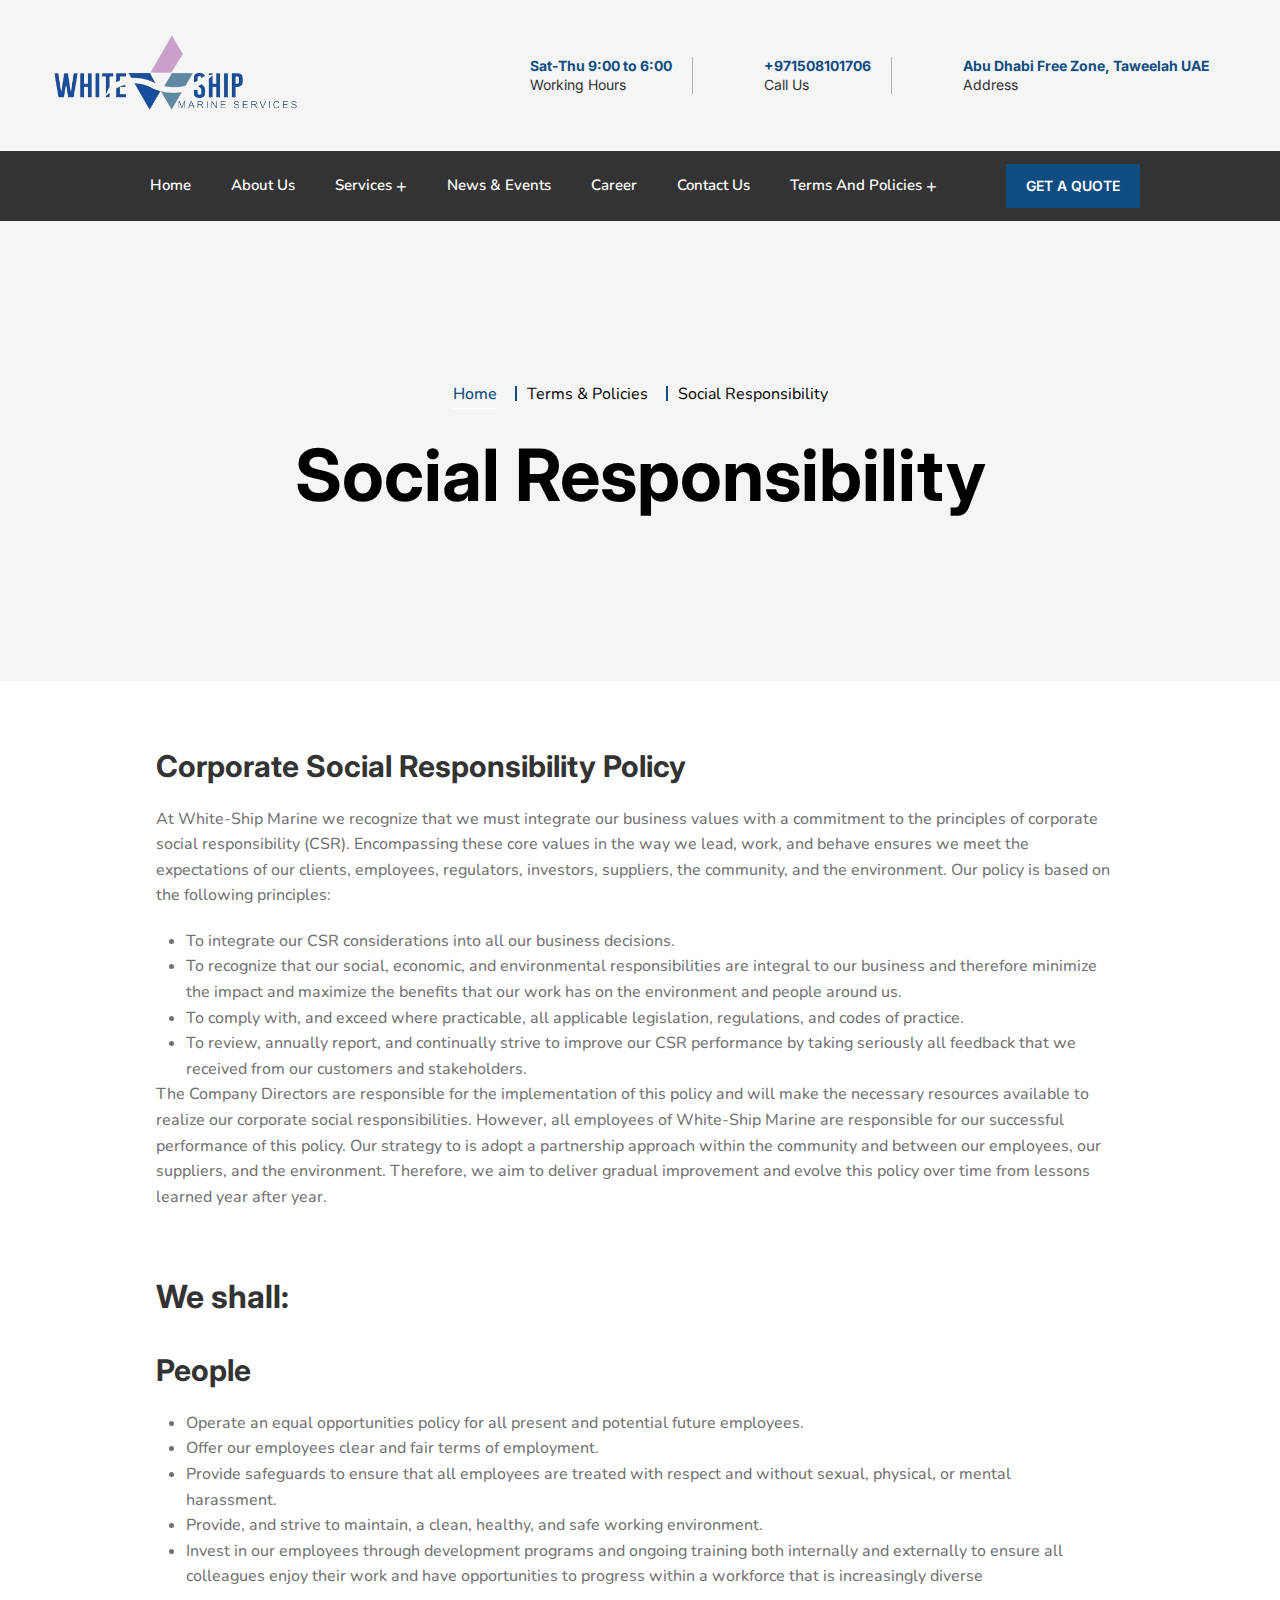
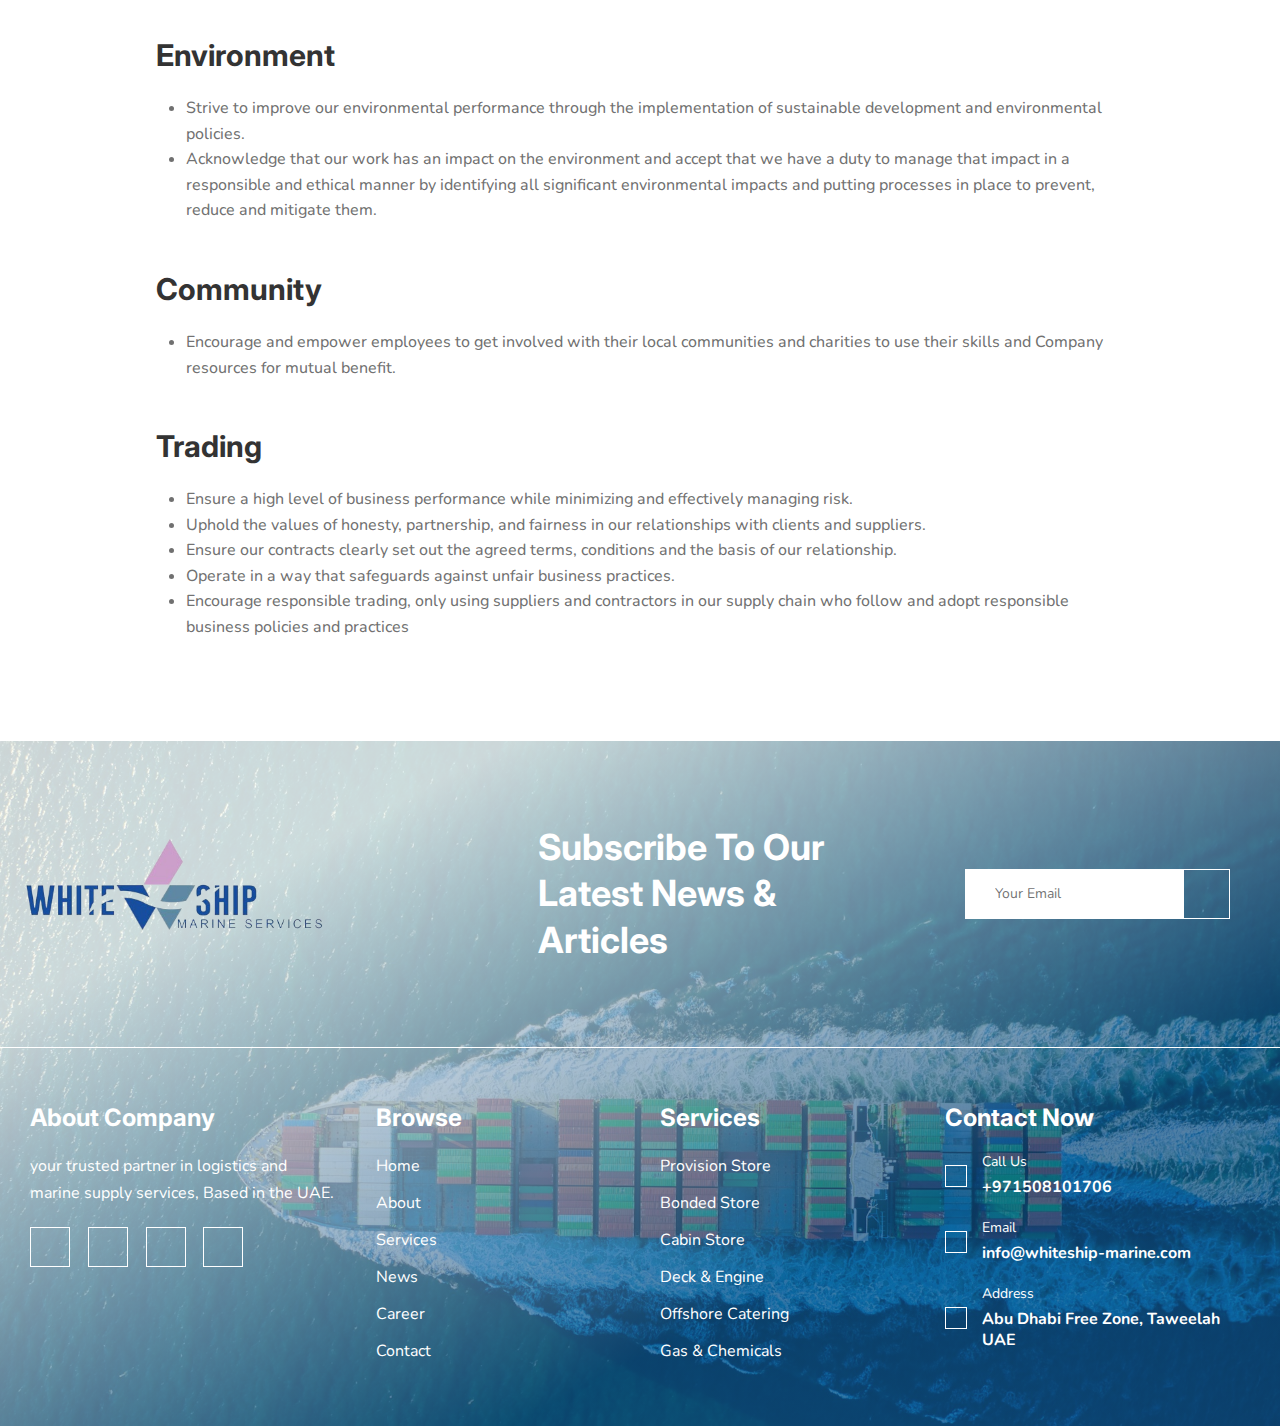
<file: policies and terms/responsibility/index.html>
<!DOCTYPE html>
<html lang="en">
  <head>
    <meta charset="UTF-8" />
    <meta name="viewport" content="width=device-width, initial-scale=1.0" />
    <link rel="preconnect" href="https://fonts.googleapis.com" />
    <link rel="preconnect" href="https://fonts.gstatic.com" crossorigin />
    <link
      href="https://fonts.googleapis.com/css2?family=Nunito:ital,wght@0,200..1000;1,200..1000&family=Roboto:ital,wght@0,100;0,300;0,400;0,500;0,700;0,900;1,100;1,300;1,400;1,500;1,700;1,900&display=swap"
      rel="stylesheet"
    />
    <link
      href="https://fonts.googleapis.com/css2?family=Inter:wght@100..900&display=swap"
      rel="stylesheet"
    />
    <link
      rel="stylesheet"
      href="https://cdnjs.cloudflare.com/ajax/libs/font-awesome/6.5.2/css/all.min.css"
      integrity="sha512-SnH5WK+bZxgPHs44uWIX+LLJAJ9/2PkPKZ5QiAj6Ta86w+fsb2TkcmfRyVX3pBnMFcV7oQPJkl9QevSCWr3W6A=="
      crossorigin="anonymous"
      referrerpolicy="no-referrer"
    />
    <title>white-ship</title>
    <link rel="stylesheet" href="sass/main.css" />
    <link rel="icon" href="../../imgs/logo.jpg" />
  </head>
  <body>
    <aside id="section-aside" class="section-aside">
      <div id="section-aside-close" class="section-aside_close">
        <i class="fa-solid fa-xmark"></i>
      </div>

      <div class="section-aside_logo">
        <a href="../../index.html">
          <img src="../../imgs/logo.jpg" alt="logo" class="section-aside_img" />
        </a>
      </div>

      <div class="navigation">
        <nav class="mobile-menu">
          <ul>
            <li class="mobile-menu_item">
              <a href="../../index.html" class="mobile-menu_link">Home</a>
            </li>

            <li class="mobile-menu_item">
              <a href="../../about us/index.html" class="mobile-menu_link"
                >About us</a
              >
            </li>

            <li class="mobile-menu_item">
              <a href="#" class="mobile-menu_link">services</a>

              <div id="dropdown-btn--services" class="dropdown-btn">
                <i class="fa-solid fa-angle-down"></i>
              </div>

              <ul id="sub-menu-services" class="mobile-menu_sub">
                <li>
                  <a href="../../services/provision/index.html"
                    >provision store</a
                  >
                </li>

                <li>
                  <a href="../../services/bonded/index.html">bonded store </a>
                </li>

                <li>
                  <a href="../../services/cabin/index.html">Cabin store</a>
                </li>

                <li>
                  <a href="../../services/offshore catering/index.html"
                    >offshore catering</a
                  >
                </li>

                <li>
                  <a href="../../services/deck & engine/index.html"
                    >deck & engine consumables</a
                  >
                </li>

                <li>
                  <a href="../../services/gas & chemicals/index.html"
                    >gas & chemicals</a
                  >
                </li>
              </ul>
            </li>

            <li class="mobile-menu_item">
              <a href="#" class="mobile-menu_link">Terms & Policies</a>

              <div id="dropdown-btn--terms" class="dropdown-btn">
                <i class="fa-solid fa-angle-down"></i>
              </div>

              <ul id="sub-menu-terms" class="mobile-menu_sub">
                <li>
                  <a href="../terms and conditions/index.html"
                    >Terms & Conditions</a
                  >
                </li>

                <li>
                  <a href="#">Social Responsibility</a>
                </li>

                <li>
                  <a href="../quality policy/index.html">Quality Policy</a>
                </li>
                <li>
                  <a href="../slavery policy/index.html"
                    >Modern Slavery Policy</a
                  >
                </li>
              </ul>
            </li>

            <li class="mobile-menu_item">
              <a href="../../news/index.html" class="mobile-menu_link"
                >news & events</a
              >
            </li>

            <li class="mobile-menu_item">
              <a href="../../careers/index.html" class="mobile-menu_link"
                >career</a
              >
            </li>

            <li class="mobile-menu_item">
              <a href="../../contact/index.html" class="mobile-menu_link"
                >contact us</a
              >
            </li>
          </ul>
        </nav>
      </div>

      <div class="section-aside_contact">
        <div class="section-aside_contact-wrapper">
          <div class="section-aside_contact_icon-container">
            <i class="fa-solid fa-envelope"></i>
          </div>

          <p class="section-aside_contact-info">info@whiteship-marine.com</p>
        </div>

        <div class="section-aside_contact-wrapper">
          <div class="section-aside_contact_icon-container">
            <i class="fa-solid fa-phone"></i>
          </div>

          <p class="section-aside_contact-info">+971508101706</p>
        </div>
      </div>

      <div class="section-aside_socials">
        <ul class="section-aside_socials-wrapper">
          <li>
            <a href="#">
              <i class="fa-brands fa-facebook-f"></i>
            </a>
          </li>
          <li>
            <a href="#">
              <i class="fa-brands fa-linkedin"></i>
            </a>
          </li>
          <li>
            <a href="#">
              <i class="fa-brands fa-instagram"></i>
            </a>
          </li>
          <li>
            <a href="#">
              <i class="fa-brands fa-x-twitter"></i>
            </a>
          </li>
        </ul>
      </div>
    </aside>
    <header class="header">
      <div class="header_mobile">
        <div class="header_container">
          <div class="header_navbar">
            <div class="header_logo_wrapper">
              <a href="../../index.html" class="header_img">
                <img
                  src="../../imgs/logo-removebg-preview.png"
                  alt="white-ship logo"
                />
              </a>
            </div>

            <div id="header-cta-toggle" class="header_cta">
              <i class="fa-solid fa-bars"></i>
            </div>
          </div>
        </div>
      </div>

      <div class="header_top">
        <div class="header_container">
          <div class="header_navbar">
            <div class="header_logo_wrapper">
              <a href="../../index.html" class="header_img">
                <img
                  src="../../imgs/logo-removebg-preview.png"
                  alt="white-ship logo"
                />
              </a>
            </div>
            <div class="header_controls">
              <ul class="header_controls_nav">
                <li class="header_controls_nav-item rm-2">
                  <a class="header_controls_nav-link" href="#">
                    <i class="fa-regular fa-clock"></i>
                    <div class="header_controls_nav-text">
                      <p class="header_controls_nav-sec">
                        Sat-Thu 9:00 to 6:00
                      </p>
                      <p class="header_controls_nav-main">Working Hours</p>
                    </div>
                  </a>
                </li>

                <li class="header_controls_nav-item rm-2">
                  <a class="header_controls_nav-link" href="#">
                    <i class="fa-solid fa-phone-flip"></i>

                    <div class="header_controls_nav-text">
                      <p class="header_controls_nav-sec">+971508101706</p>
                      <p class="header_controls_nav-main">Call Us</p>
                    </div>
                  </a>
                </li>

                <li class="header_controls_nav-item rm-2">
                  <a class="header_controls_nav-link" href="#">
                    <i class="fa-regular fa-map"></i>

                    <div class="header_controls_nav-text">
                      <p class="header_controls_nav-sec">
                        Abu Dhabi Free Zone, Taweelah UAE
                      </p>
                      <p class="header_controls_nav-main">Address</p>
                    </div>
                  </a>
                </li>
              </ul>
            </div>
          </div>
        </div>
      </div>
      <div class="header_bottom">
        <div class="header_container">
          <div class="header_navbar">
            <nav class="header_nav">
              <ul class="header_nav-list">
                <li class="header_nav-item">
                  <a href="../../index.html" class="header_nav-link">home</a>
                </li>

                <li class="header_nav-item">
                  <a href="../../about us/index.html" class="header_nav-link"
                    >about us
                  </a>
                </li>

                <li class="header_nav-item">
                  <a href="#" class="header_nav-link"
                    >services <span>&plus;</span></a
                  >
                  <ul class="header_nav-item_sub-menu">
                    <li>
                      <a href="../../services/provision/index.html"
                        >Provision Store</a
                      >
                    </li>
                    <li>
                      <a href="../../services/bonded/index.html"
                        >Bonded Store</a
                      >
                    </li>
                    <li>
                      <a href="../../services/cabin/index.html">Cabin Store</a>
                    </li>
                    <li>
                      <a href="../../services/deck & engine/index.html"
                        >Deck & Engine Consumables</a
                      >
                    </li>
                    <li>
                      <a href="../../services/offshore catering/index.html"
                        >Offshore Catering</a
                      >
                    </li>
                    <li>
                      <a href="../../services/gas & chemicals/index.html"
                        >Gas & Chemicals</a
                      >
                    </li>
                  </ul>
                </li>

                <li class="header_nav-item">
                  <a href="../../news/index.html" class="header_nav-link"
                    >news & events</a
                  >
                </li>

                <li class="header_nav-item">
                  <a href="../../careers/index.html" class="header_nav-link"
                    >career</a
                  >
                </li>

                <li class="header_nav-item">
                  <a href="../../contact/index.html" class="header_nav-link"
                    >contact us</a
                  >
                </li>

                <li class="header_nav-item">
                  <a href="#" class="header_nav-link"
                    >Terms and Policies<span>&plus;</span></a
                  >

                  <ul class="header_nav-item_sub-menu">
                    <li>
                      <a href="../terms and conditions/index.html"
                        >Terms and Conditions</a
                      >
                    </li>
                    <li>
                      <a href="#">Corporate Social Responsibility Policy</a>
                    </li>
                    <li>
                      <a href="../quality policy/index.html">Quality Policy </a>
                    </li>

                    <li>
                      <a href="../slavery policy/index.html"
                        >Modern Slavery Policy</a
                      >
                    </li>
                  </ul>
                </li>
              </ul>
            </nav>
            <div class="header_cta">
              <a href="../../contact/index.html" class="btn btn--2">
                get a quote
              </a>
            </div>
          </div>
        </div>
      </div>
    </header>

    <section class="section-heading">
      <ul class="pages-list">
        <li><a href="../../index.html">Home</a></li>
        <li>Terms & Policies</li>
        <li>Social Responsibility</li>
      </ul>
      <h2 class="heading-main">Social Responsibility</h2>

      <div class="icon-container">
        <a href="#" class="icon-link">
          <i class="fa-brands fa-facebook-f"></i
        ></a>
        <a href="#" class="icon-link">
          <i class="fa-brands fa-instagram"></i
        ></a>
        <a href="#" class="icon-link"> <i class="fa-brands fa-linkedin"></i></a>
        <a href="#" class="icon-link">
          <i class="fa-brands fa-x-twitter"></i
        ></a>
      </div>
    </section>

    <section class="section-main">
      <div class="conditions">
        <div class="condition">
          <h3 class="heading-tertiary">
            Corporate Social Responsibility Policy
          </h3>
          <p class="paragragh-text">
            At White-Ship Marine we recognize that we must integrate our
            business values with a commitment to the principles of corporate
            social responsibility (CSR). Encompassing these core values in the
            way we lead, work, and behave ensures we meet the expectations of
            our clients, employees, regulators, investors, suppliers, the
            community, and the environment. Our policy is based on the following
            principles:
          </p>

          <ul class="condition_list">
            <li class="condition_item">
              To integrate our CSR considerations into all our business
              decisions.
            </li>
            <li class="condition_item">
              To recognize that our social, economic, and environmental
              responsibilities are integral to our business and therefore
              minimize the impact and maximize the benefits that our work has on
              the environment and people around us.
            </li>
            <li class="condition_item">
              To comply with, and exceed where practicable, all applicable
              legislation, regulations, and codes of practice.
            </li>
            <li class="condition_item">
              To review, annually report, and continually strive to improve our
              CSR performance by taking seriously all feedback that we received
              from our customers and stakeholders.
            </li>
          </ul>

          <p class="paragragh-text">
            The Company Directors are responsible for the implementation of this
            policy and will make the necessary resources available to realize
            our corporate social responsibilities. However, all employees of
            White-Ship Marine are responsible for our successful performance of
            this policy. Our strategy to is adopt a partnership approach within
            the community and between our employees, our suppliers, and the
            environment. Therefore, we aim to deliver gradual improvement and
            evolve this policy over time from lessons learned year after year.
          </p>
        </div>

        <h3 class="heading-tertiary heading-tertiary--no-border">We shall:</h3>

        <div class="condition">
          <h3 class="heading-tertiary">People</h3>

          <ul class="condition_list">
            <li class="condition_item">
              Operate an equal opportunities policy for all present and
              potential future employees.
            </li>
            <li class="condition_item">
              Offer our employees clear and fair terms of employment.
            </li>
            <li class="condition_item">
              Provide safeguards to ensure that all employees are treated with
              respect and without sexual, physical, or mental harassment.
            </li>
            <li class="condition_item">
              Provide, and strive to maintain, a clean, healthy, and safe
              working environment.
            </li>
            <li class="condition_item">
              Invest in our employees through development programs and ongoing
              training both internally and externally to ensure all colleagues
              enjoy their work and have opportunities to progress within a
              workforce that is increasingly diverse
            </li>
          </ul>
        </div>

        <div class="condition">
          <h3 class="heading-tertiary">Environment</h3>

          <ul class="condition_list">
            <li class="condition_item">
              Strive to improve our environmental performance through the
              implementation of sustainable development and environmental
              policies.
            </li>
            <li class="condition_item">
              Acknowledge that our work has an impact on the environment and
              accept that we have a duty to manage that impact in a responsible
              and ethical manner by identifying all significant environmental
              impacts and putting processes in place to prevent, reduce and
              mitigate them.
            </li>
          </ul>
        </div>

        <div class="condition">
          <h3 class="heading-tertiary">Community</h3>

          <ul class="condition_list">
            <li class="condition_item">
              Encourage and empower employees to get involved with their local
              communities and charities to use their skills and Company
              resources for mutual benefit.
            </li>
          </ul>
        </div>

        <div class="condition">
          <h3 class="heading-tertiary">Trading</h3>

          <ul class="condition_list">
            <li class="condition_item">
              Ensure a high level of business performance while minimizing and
              effectively managing risk.
            </li>
            <li class="condition_item">
              Uphold the values of honesty, partnership, and fairness in our
              relationships with clients and suppliers.
            </li>
            <li class="condition_item">
              Ensure our contracts clearly set out the agreed terms, conditions
              and the basis of our relationship.
            </li>
            <li class="condition_item">
              Operate in a way that safeguards against unfair business
              practices.
            </li>
            <li class="condition_item">
              Encourage responsible trading, only using suppliers and
              contractors in our supply chain who follow and adopt responsible
              business policies and practices
            </li>
          </ul>
        </div>
      </div>
    </section>

    <footer class="footer">
      <div class="footer_top">
        <div class="footer_top_left">
          <img
            src="../../imgs/logo-removebg-preview.png"
            alt="logo of white ship"
            class="footer_logo"
          />
        </div>

        <div class="footer_top_right">
          <div class="footer_heading">
            <h4 class="footer_header">
              Subscribe to our latest news & articles
            </h4>
          </div>
          <div class="footer_subscriber">
            <input
              type="email"
              class="form_input form_input--footer"
              placeholder="Your Email"
            />
            <a href="#" class="footer_subscribe">
              <i class="fa-solid fa-paper-plane"></i>
            </a>
          </div>
        </div>
      </div>
      <div class="footer_bottom">
        <div class="footer_about">
          <h4 class="footer_title">About Company</h4>
          <p class="footer_details">
            your trusted partner in logistics and marine supply services, Based
            in the UAE.
          </p>

          <div class="icon-container">
            <a href="#" class="icon-link">
              <i class="fa-brands fa-facebook-f"></i
            ></a>
            <a href="#" class="icon-link">
              <i class="fa-brands fa-instagram"></i
            ></a>
            <a href="#" class="icon-link">
              <i class="fa-brands fa-linkedin"></i
            ></a>
            <a href="#" class="icon-link">
              <i class="fa-brands fa-x-twitter"></i
            ></a>
          </div>
        </div>

        <div class="footer_item">
          <h4 class="footer_title">Browse</h4>
          <ul class="footer_nav">
            <li><a href="../../index.html">Home</a></li>
            <li><a href="../../about us/index.html">About</a></li>
            <li><a href="#">Services</a></li>
            <li><a href="../../news/index.html">News</a></li>
            <li><a href="../../careers/index.html">Career</a></li>
            <li><a href="../../contact/index.html">Contact</a></li>
          </ul>
        </div>

        <div class="footer_item">
          <h4 class="footer_title">Services</h4>
          <ul class="footer_nav">
            <li>
              <a href="../../services/provision/index.html">Provision Store</a>
            </li>
            <li><a href="../../services/bonded/index.html">Bonded Store</a></li>
            <li><a href="../../services/cabin/index.html">Cabin Store</a></li>
            <li>
              <a href="../../services/deck & engine/index.html"
                >Deck & Engine</a
              >
            </li>
            <li>
              <a href="../../services/offshore catering/index.html"
                >Offshore Catering</a
              >
            </li>
            <li>
              <a href="../../services/gas & chemicals/index.html"
                >Gas & Chemicals</a
              >
            </li>
          </ul>
        </div>

        <div class="footer_contact">
          <div class="footer_title">Contact Now</div>
          <div class="footer_contact-container">
            <div class="footer_call">
              <i class="fa-solid fa-phone-flip"></i>

              <div class="header_controls_nav-text">
                <p
                  class="header_controls_nav-main header_controls_nav-main--white"
                >
                  Call Us
                </p>
                <p class="header_controls_nav-sec">+971508101706</p>
              </div>
            </div>

            <div class="footer_call">
              <i class="fa-regular fa-envelope"></i>

              <div class="header_controls_nav-text">
                <p
                  class="header_controls_nav-main header_controls_nav-main--white"
                >
                  Email
                </p>
                <p class="header_controls_nav-sec">info@whiteship-marine.com</p>
              </div>
            </div>

            <div class="footer_call">
              <i class="fa-regular fa-map"></i>

              <div class="header_controls_nav-text">
                <p
                  class="header_controls_nav-main header_controls_nav-main--white"
                >
                  Address
                </p>
                <p class="header_controls_nav-sec">
                  Abu Dhabi Free Zone, Taweelah UAE
                </p>
              </div>
            </div>
          </div>
        </div>
      </div>
    </footer>
    <script src="script.js"></script>
  </body>
</html>
</file>
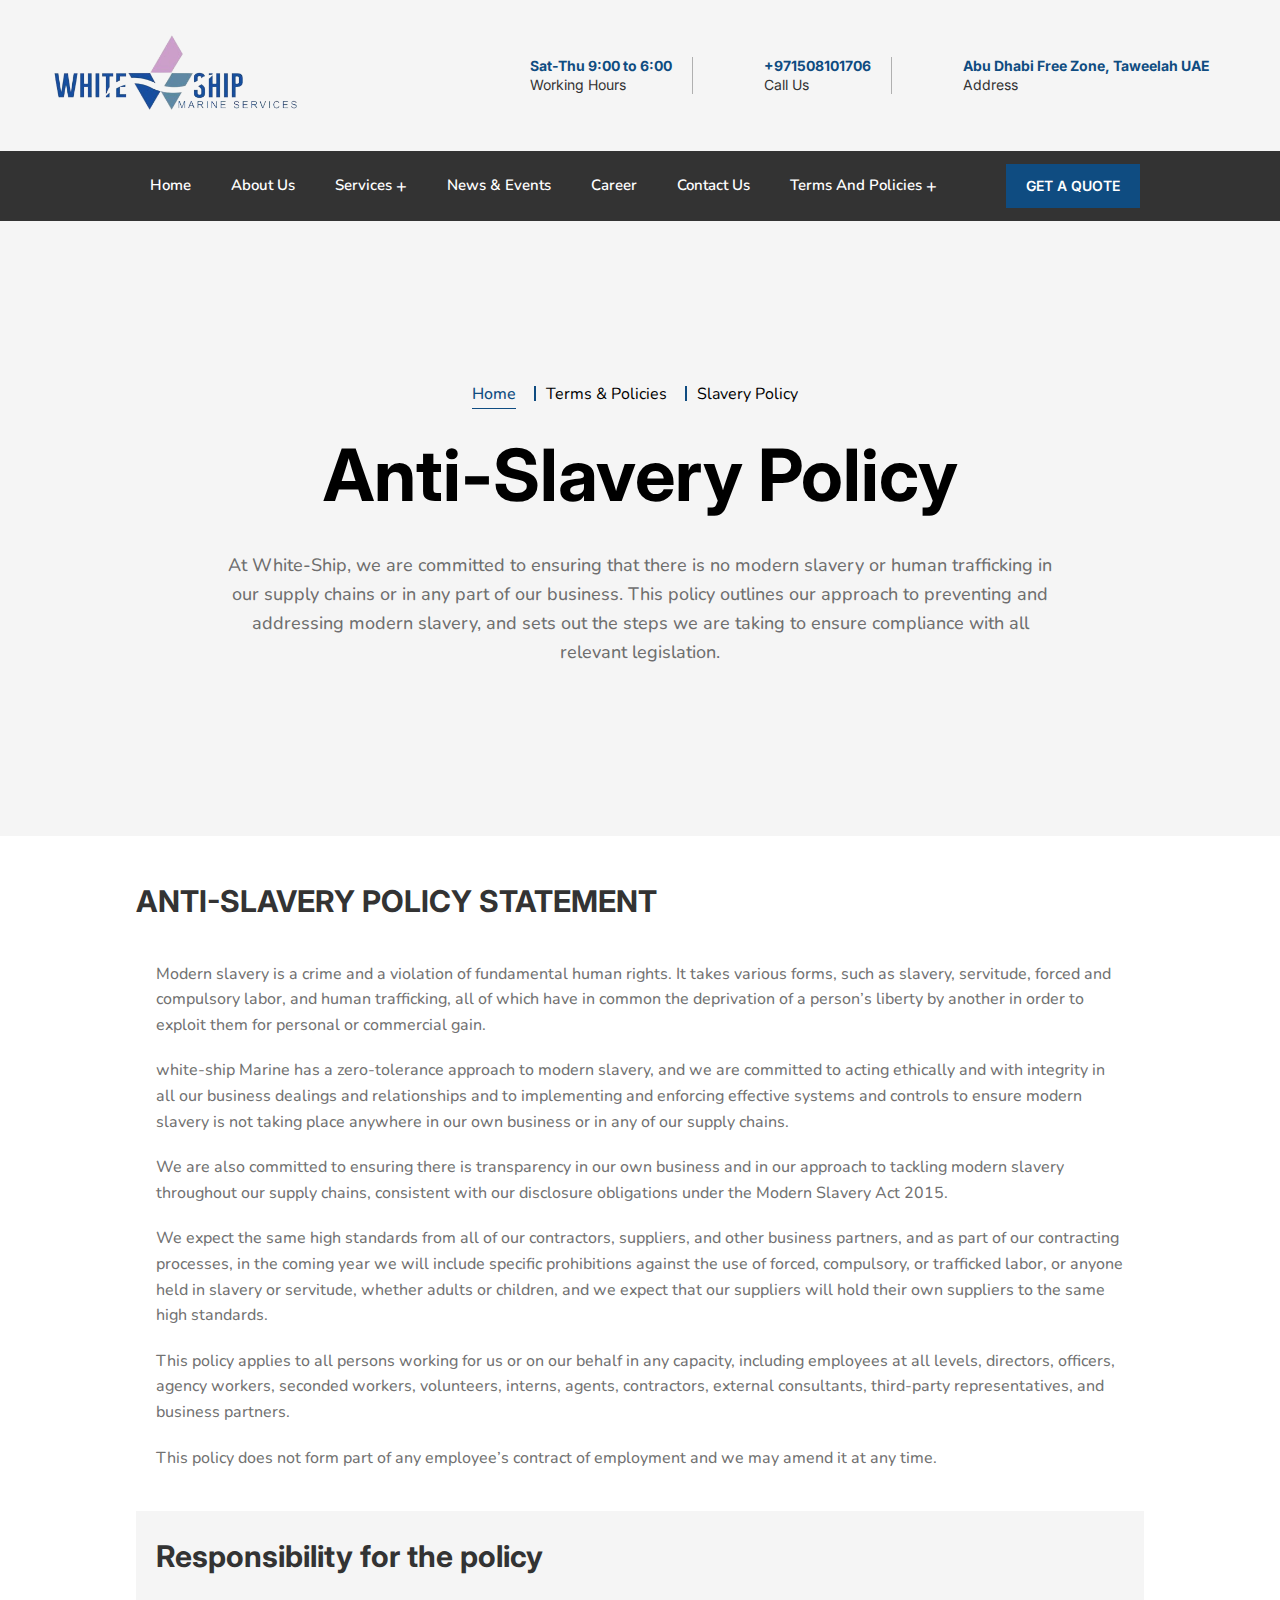
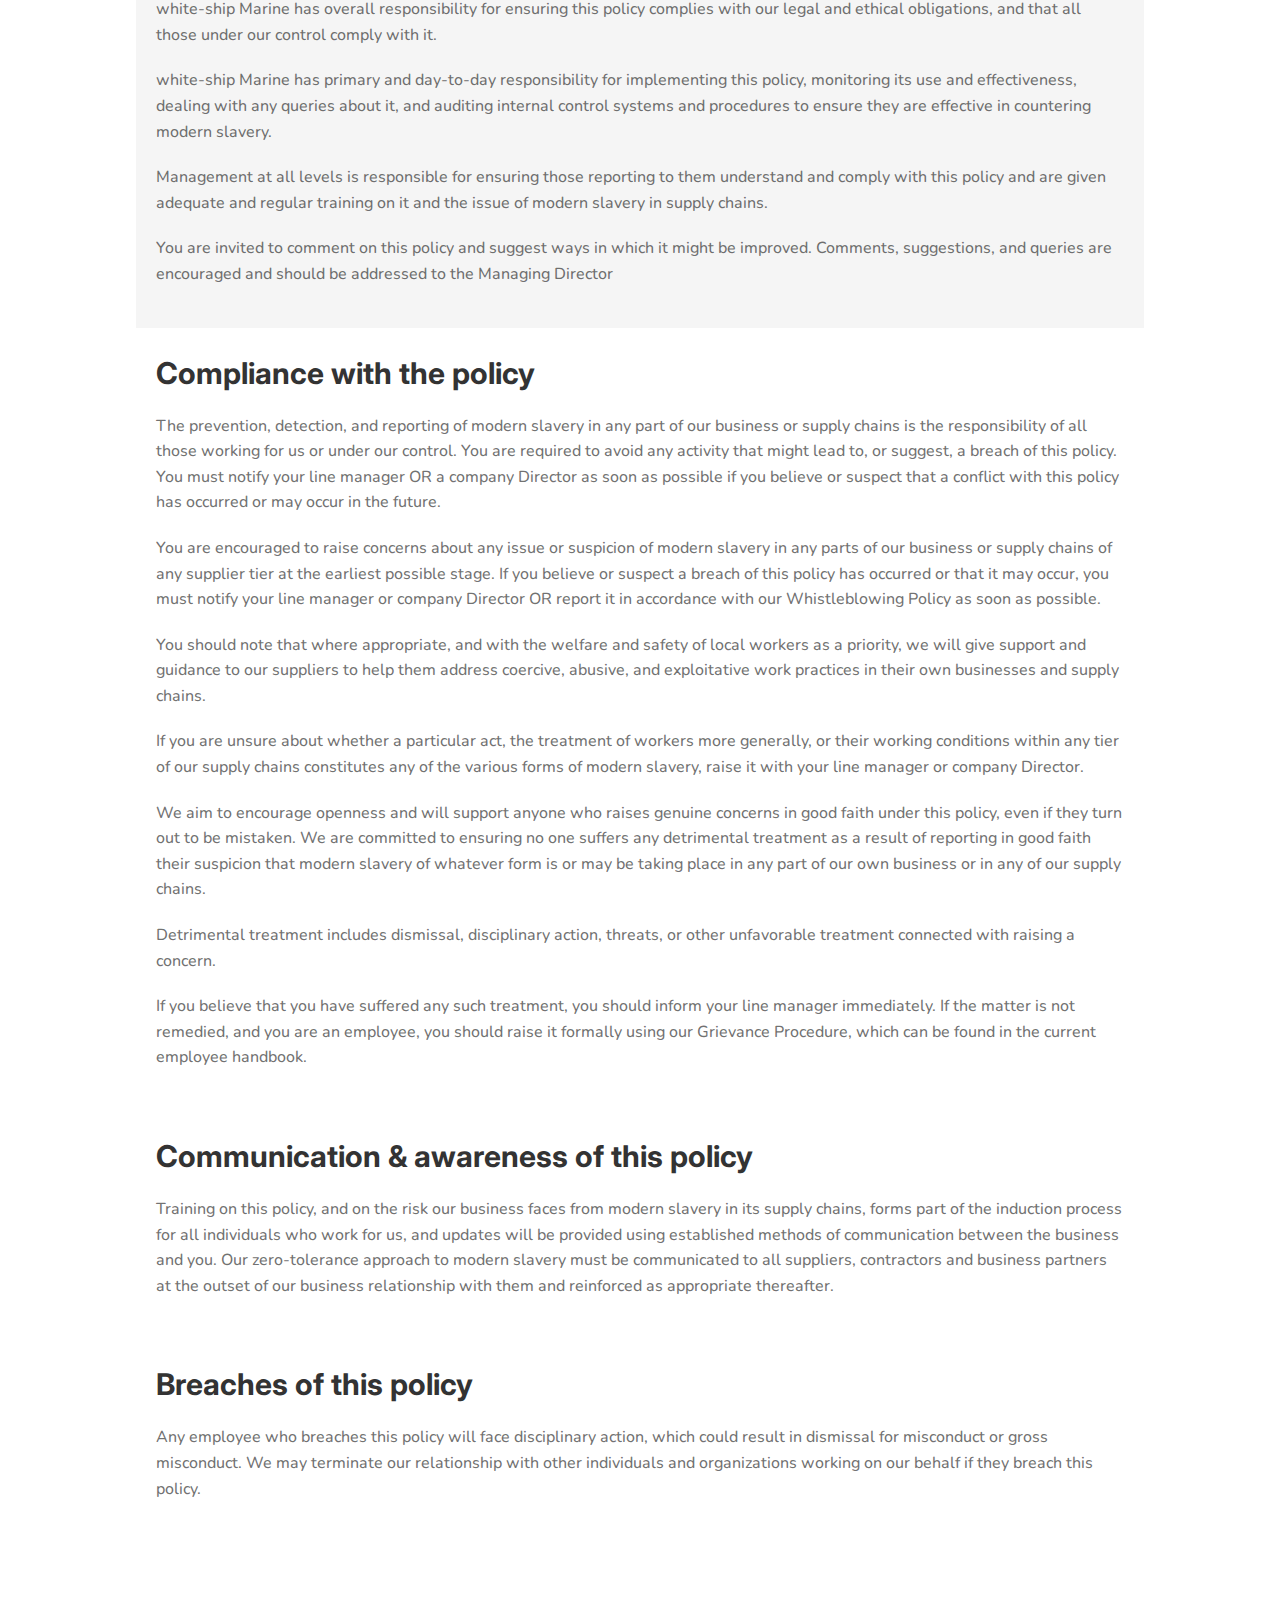
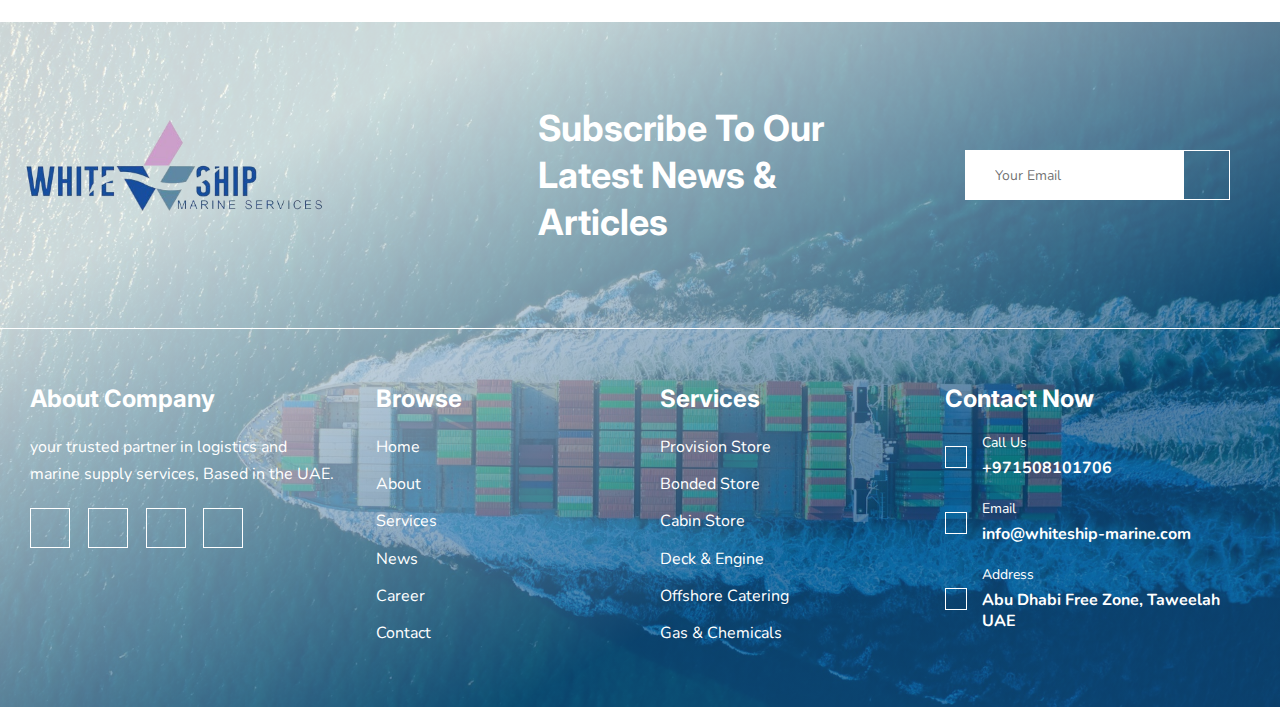
<file: policies and terms/slavery policy/index.html>
<!DOCTYPE html>
<html lang="en">
  <head>
    <meta charset="UTF-8" />
    <meta name="viewport" content="width=device-width, initial-scale=1.0" />
    <link rel="preconnect" href="https://fonts.googleapis.com" />
    <link rel="preconnect" href="https://fonts.gstatic.com" crossorigin />
    <link
      href="https://fonts.googleapis.com/css2?family=Nunito:ital,wght@0,200..1000;1,200..1000&family=Roboto:ital,wght@0,100;0,300;0,400;0,500;0,700;0,900;1,100;1,300;1,400;1,500;1,700;1,900&display=swap"
      rel="stylesheet"
    />
    <link
      href="https://fonts.googleapis.com/css2?family=Inter:wght@100..900&display=swap"
      rel="stylesheet"
    />
    <link
      rel="stylesheet"
      href="https://cdnjs.cloudflare.com/ajax/libs/font-awesome/6.5.2/css/all.min.css"
      integrity="sha512-SnH5WK+bZxgPHs44uWIX+LLJAJ9/2PkPKZ5QiAj6Ta86w+fsb2TkcmfRyVX3pBnMFcV7oQPJkl9QevSCWr3W6A=="
      crossorigin="anonymous"
      referrerpolicy="no-referrer"
    />
    <title>white-ship</title>
    <link rel="stylesheet" href="sass/main.css" />
    <link rel="icon" href="../../imgs/logo.jpg" />
  </head>
  <body>
    <aside id="section-aside" class="section-aside">
      <div id="section-aside-close" class="section-aside_close">
        <i class="fa-solid fa-xmark"></i>
      </div>

      <div class="section-aside_logo">
        <a href="../../index.html">
          <img src="../../imgs/logo.jpg" alt="logo" class="section-aside_img" />
        </a>
      </div>

      <div class="navigation">
        <nav class="mobile-menu">
          <ul>
            <li class="mobile-menu_item">
              <a href="../../index.html" class="mobile-menu_link">Home</a>
            </li>

            <li class="mobile-menu_item">
              <a href="#" class="mobile-menu_link">About us</a>

              <div id="dropdown-btn--about" class="dropdown-btn">
                <i class="fa-solid fa-angle-down"></i>
              </div>

              <ul id="sub-menu-about" class="mobile-menu_sub">
                <li>
                  <a href="../../about us/index.html">company</a>
                </li>

                <li>
                  <a href="about us/index.html">FAQ</a>
                </li>

                <li>
                  <a href="about us/index.html">Team</a>
                </li>
              </ul>
            </li>

            <li class="mobile-menu_item">
              <a href="#" class="mobile-menu_link">services</a>

              <div id="dropdown-btn--services" class="dropdown-btn">
                <i class="fa-solid fa-angle-down"></i>
              </div>

              <ul id="sub-menu-services" class="mobile-menu_sub">
                <li>
                  <a href="../../services/provision/index.html"
                    >provision store</a
                  >
                </li>

                <li>
                  <a href="../../services/bonded/index.html">bonded store </a>
                </li>

                <li>
                  <a href="../../services/cabin/index.html">Cabin store</a>
                </li>

                <li>
                  <a href="../../services/offshore catering/index.html"
                    >offshore catering</a
                  >
                </li>

                <li>
                  <a href="../../services/deck & engine/index.html"
                    >deck & engine consumables</a
                  >
                </li>

                <li>
                  <a href="../../services/gas & chemicals/index.html"
                    >gas & chemicals</a
                  >
                </li>
              </ul>
            </li>

            <li class="mobile-menu_item">
              <a href="#" class="mobile-menu_link">Terms & Policies</a>

              <div id="dropdown-btn--terms" class="dropdown-btn">
                <i class="fa-solid fa-angle-down"></i>
              </div>

              <ul id="sub-menu-terms" class="mobile-menu_sub">
                <li>
                  <a href="../terms and conditions/index.html"
                    >Terms & Conditions</a
                  >
                </li>

                <li>
                  <a href="../responsibility/index.html"
                    >Social Responsibility</a
                  >
                </li>

                <li>
                  <a href="../quality policy/index.html">Quality Policy</a>
                </li>
                <li>
                  <a href="#">Modern Slavery Policy</a>
                </li>
              </ul>
            </li>

            <li class="mobile-menu_item">
              <a href="../../news/index.html" class="mobile-menu_link"
                >news & events</a
              >
            </li>

            <li class="mobile-menu_item">
              <a href="../../careers/index.html" class="mobile-menu_link"
                >career</a
              >
            </li>

            <li class="mobile-menu_item">
              <a href="../../contact/index.html" class="mobile-menu_link"
                >contact us</a
              >
            </li>
          </ul>
        </nav>
      </div>

      <div class="section-aside_contact">
        <div class="section-aside_contact-wrapper">
          <div class="section-aside_contact_icon-container">
            <i class="fa-solid fa-envelope"></i>
          </div>

          <p class="section-aside_contact-info">info@whiteship-marine.com</p>
        </div>

        <div class="section-aside_contact-wrapper">
          <div class="section-aside_contact_icon-container">
            <i class="fa-solid fa-phone"></i>
          </div>

          <p class="section-aside_contact-info">+971508101706</p>
        </div>
      </div>

      <div class="section-aside_socials">
        <ul class="section-aside_socials-wrapper">
          <li>
            <a href="#">
              <i class="fa-brands fa-facebook-f"></i>
            </a>
          </li>
          <li>
            <a href="#">
              <i class="fa-brands fa-linkedin"></i>
            </a>
          </li>
          <li>
            <a href="#">
              <i class="fa-brands fa-instagram"></i>
            </a>
          </li>
          <li>
            <a href="#">
              <i class="fa-brands fa-x-twitter"></i>
            </a>
          </li>
        </ul>
      </div>
    </aside>

    <header class="header">
      <div class="header_mobile">
        <div class="header_container">
          <div class="header_navbar">
            <div class="header_logo_wrapper">
              <a href="../../index.html" class="header_img">
                <img
                  src="../../imgs/logo-removebg-preview.png"
                  alt="white-ship logo"
                />
              </a>
            </div>

            <div id="header-cta-toggle" class="header_cta">
              <i class="fa-solid fa-bars"></i>
            </div>
          </div>
        </div>
      </div>
      <!-- <div class="header_top-bar">
          <div class="header_container">
            <div class="header_navbar">
              <div class="header_top-bar_left">
                <div class="header_controls">
                  <ul class="header_controls_nav">
                    <li class="header_controls_nav-item">
                      <a
                        class="header_controls_nav-link header_controls_nav-link--1"
                        href="#"
                      >
                        <i class="fa-regular fa-envelope"></i>
                        <p
                          class="header_controls_nav-sec header_controls_nav-sec--1"
                        >
                          info@whiteship-marine.com
                        </p>
                      </a>
                    </li>
  
                    <li class="header_controls_nav-item">
                      <a
                        class="header_controls_nav-link header_controls_nav-link--1"
                        href="#"
                      >
                        <i class="fa-regular fa-map"></i>
                        <p
                          class="header_controls_nav-sec header_controls_nav-sec--1"
                        >
                          Abu Dhabi Free Zone, Taweelah UAE
                        </p>
                      </a>
                    </li>
                  </ul>
                </div>
              </div>
              <div class="header_top-bar_right">
                <div class="icon-container">
                  <a href="#" class="icon-link">
                    <i class="fa-brands fa-facebook-f"></i
                  ></a>
                  <a href="#" class="icon-link">
                    <i class="fa-brands fa-instagram"></i
                  ></a>
                  <a href="#" class="icon-link">
                    <i class="fa-brands fa-linkedin"></i
                  ></a>
                  <a href="#" class="icon-link">
                    <i class="fa-brands fa-x-twitter"></i
                  ></a>
                </div>
              </div>
            </div>
          </div>
        </div> -->
      <div class="header_top">
        <div class="header_container">
          <div class="header_navbar">
            <div class="header_logo_wrapper">
              <a href="#" class="header_img">
                <img
                  src="../../imgs/logo-removebg-preview.png"
                  alt="white-ship logo"
                />
              </a>
            </div>
            <div class="header_controls">
              <ul class="header_controls_nav">
                <li class="header_controls_nav-item rm-2">
                  <a class="header_controls_nav-link" href="#">
                    <i class="fa-regular fa-clock"></i>
                    <div class="header_controls_nav-text">
                      <p class="header_controls_nav-sec">
                        Sat-Thu 9:00 to 6:00
                      </p>
                      <p class="header_controls_nav-main">Working Hours</p>
                    </div>
                  </a>
                </li>

                <li class="header_controls_nav-item rm-2">
                  <a class="header_controls_nav-link" href="#">
                    <i class="fa-solid fa-phone-flip"></i>

                    <div class="header_controls_nav-text">
                      <p class="header_controls_nav-sec">+971508101706</p>
                      <p class="header_controls_nav-main">Call Us</p>
                    </div>
                  </a>
                </li>

                <li class="header_controls_nav-item rm-2">
                  <a class="header_controls_nav-link" href="#">
                    <i class="fa-regular fa-map"></i>

                    <div class="header_controls_nav-text">
                      <p class="header_controls_nav-sec">
                        Abu Dhabi Free Zone, Taweelah UAE
                      </p>
                      <p class="header_controls_nav-main">Address</p>
                    </div>
                  </a>
                </li>
              </ul>
            </div>
          </div>
        </div>
      </div>
      <div class="header_bottom">
        <div class="header_container">
          <div class="header_navbar">
            <nav class="header_nav">
              <ul class="header_nav-list">
                <li class="header_nav-item">
                  <a href="../../index.html" class="header_nav-link">home</a>
                </li>

                <li class="header_nav-item">
                  <a href="../../about us/index.html" class="header_nav-link"
                    >about us
                  </a>
                </li>

                <li class="header_nav-item">
                  <a href="#" class="header_nav-link"
                    >services <span>&plus;</span></a
                  >
                  <ul class="header_nav-item_sub-menu">
                    <li>
                      <a href="../../services/provision/index.html"
                        >Provision Store</a
                      >
                    </li>
                    <li>
                      <a href="../../services/bonded/index.html"
                        >Bonded Store</a
                      >
                    </li>
                    <li>
                      <a href="../../services/cabin/index.html">Cabin Store</a>
                    </li>
                    <li>
                      <a href="../../services/deck & engine/index.html"
                        >Deck & Engine Consumables</a
                      >
                    </li>
                    <li>
                      <a href="../../services/offshore catering/index.html"
                        >Offshore Catering</a
                      >
                    </li>
                    <li>
                      <a href="../../services/gas & chemicals/index.html"
                        >Gas & Chemicals</a
                      >
                    </li>
                  </ul>
                </li>

                <li class="header_nav-item">
                  <a href="../../news/index.html" class="header_nav-link"
                    >news & events</a
                  >
                </li>

                <li class="header_nav-item">
                  <a href="../../careers/index.html" class="header_nav-link"
                    >career</a
                  >
                </li>

                <li class="header_nav-item">
                  <a href="../../contact/index.html" class="header_nav-link"
                    >contact us</a
                  >
                </li>

                <li class="header_nav-item">
                  <a href="#" class="header_nav-link"
                    >Terms and Policies<span>&plus;</span></a
                  >

                  <ul class="header_nav-item_sub-menu">
                    <li>
                      <a href="../terms and conditions/index.html"
                        >Terms and Conditions</a
                      >
                    </li>
                    <li>
                      <a href="../responsibility/index.html"
                        >Corporate Social Responsibility Policy</a
                      >
                    </li>
                    <li>
                      <a href="../quality policy/index.html">Quality Policy </a>
                    </li>

                    <li>
                      <a href="#">Modern Slavery Policy</a>
                    </li>
                  </ul>
                </li>
              </ul>
            </nav>
            <div class="header_cta">
              <!-- <div id="header-cta-toggle" class="header_cta-menu">
                    <span></span>
                    <span></span>
                    <span></span>
                  </div> -->
              <a href="../../contact/index.html" class="btn btn--2">
                get a quote
              </a>
            </div>
          </div>
        </div>
      </div>
    </header>

    <section class="section-heading">
      <ul class="pages-list">
        <li><a href="../../index.html">Home</a></li>
        <li>Terms & Policies</li>
        <li>Slavery Policy</li>
      </ul>
      <h2 class="heading-main">Anti-Slavery Policy</h2>
      <p class="paragragh-text paragragh-text--center">
        At White-Ship, we are committed to ensuring that there is no modern
        slavery or human trafficking in our supply chains or in any part of our
        business. This policy outlines our approach to preventing and addressing
        modern slavery, and sets out the steps we are taking to ensure
        compliance with all relevant legislation.
      </p>

      <div class="icon-container">
        <a href="#" class="icon-link">
          <i class="fa-brands fa-facebook-f"></i
        ></a>
        <a href="#" class="icon-link">
          <i class="fa-brands fa-instagram"></i
        ></a>
        <a href="#" class="icon-link"> <i class="fa-brands fa-linkedin"></i></a>
        <a href="#" class="icon-link">
          <i class="fa-brands fa-x-twitter"></i
        ></a>
      </div>
    </section>

    <section class="section-main">
      <div class="conditions">
        <h3 class="heading-tertiary">ANTI-SLAVERY POLICY STATEMENT</h3>
        <div class="condition">
          <p class="paragragh-text">
            Modern slavery is a crime and a violation of fundamental human
            rights. It takes various forms, such as slavery, servitude, forced
            and compulsory labor, and human trafficking, all of which have in
            common the deprivation of a person’s liberty by another in order to
            exploit them for personal or commercial gain.
          </p>

          <p class="paragragh-text">
            white-ship Marine has a zero-tolerance approach to modern slavery,
            and we are committed to acting ethically and with integrity in all
            our business dealings and relationships and to implementing and
            enforcing effective systems and controls to ensure modern slavery is
            not taking place anywhere in our own business or in any of our
            supply chains.
          </p>

          <p class="paragragh-text">
            We are also committed to ensuring there is transparency in our own
            business and in our approach to tackling modern slavery throughout
            our supply chains, consistent with our disclosure obligations under
            the Modern Slavery Act 2015.
          </p>

          <p class="paragragh-text">
            We expect the same high standards from all of our contractors,
            suppliers, and other business partners, and as part of our
            contracting processes, in the coming year we will include specific
            prohibitions against the use of forced, compulsory, or trafficked
            labor, or anyone held in slavery or servitude, whether adults or
            children, and we expect that our suppliers will hold their own
            suppliers to the same high standards.
          </p>

          <p class="paragragh-text">
            This policy applies to all persons working for us or on our behalf
            in any capacity, including employees at all levels, directors,
            officers, agency workers, seconded workers, volunteers, interns,
            agents, contractors, external consultants, third-party
            representatives, and business partners.
          </p>

          <p class="paragragh-text">
            This policy does not form part of any employee’s contract of
            employment and we may amend it at any time.
          </p>
        </div>

        <div class="condition grey-bg">
          <h3 class="heading-tertiary">Responsibility for the policy</h3>
          <p class="paragragh-text">
            white-ship Marine has overall responsibility for ensuring this
            policy complies with our legal and ethical obligations, and that all
            those under our control comply with it.
          </p>
          <p class="paragragh-text">
            white-ship Marine has primary and day-to-day responsibility for
            implementing this policy, monitoring its use and effectiveness,
            dealing with any queries about it, and auditing internal control
            systems and procedures to ensure they are effective in countering
            modern slavery.
          </p>
          <p class="paragragh-text">
            Management at all levels is responsible for ensuring those reporting
            to them understand and comply with this policy and are given
            adequate and regular training on it and the issue of modern slavery
            in supply chains.
          </p>
          <p class="paragragh-text">
            You are invited to comment on this policy and suggest ways in which
            it might be improved. Comments, suggestions, and queries are
            encouraged and should be addressed to the Managing Director
          </p>
        </div>

        <div class="condition">
          <h3 class="heading-tertiary">Compliance with the policy</h3>
          <p class="paragragh-text">
            The prevention, detection, and reporting of modern slavery in any
            part of our business or supply chains is the responsibility of all
            those working for us or under our control. You are required to avoid
            any activity that might lead to, or suggest, a breach of this
            policy. You must notify your line manager OR a company Director as
            soon as possible if you believe or suspect that a conflict with this
            policy has occurred or may occur in the future.
          </p>
          <p class="paragragh-text">
            You are encouraged to raise concerns about any issue or suspicion of
            modern slavery in any parts of our business or supply chains of any
            supplier tier at the earliest possible stage. If you believe or
            suspect a breach of this policy has occurred or that it may occur,
            you must notify your line manager or company Director OR report it
            in accordance with our Whistleblowing Policy as soon as possible.
          </p>
          <p class="paragragh-text">
            You should note that where appropriate, and with the welfare and
            safety of local workers as a priority, we will give support and
            guidance to our suppliers to help them address coercive, abusive,
            and exploitative work practices in their own businesses and supply
            chains.
          </p>
          <p class="paragragh-text">
            If you are unsure about whether a particular act, the treatment of
            workers more generally, or their working conditions within any tier
            of our supply chains constitutes any of the various forms of modern
            slavery, raise it with your line manager or company Director.
          </p>
          <p class="paragragh-text">
            We aim to encourage openness and will support anyone who raises
            genuine concerns in good faith under this policy, even if they turn
            out to be mistaken. We are committed to ensuring no one suffers any
            detrimental treatment as a result of reporting in good faith their
            suspicion that modern slavery of whatever form is or may be taking
            place in any part of our own business or in any of our supply
            chains.
          </p>
          <p class="paragragh-text">
            Detrimental treatment includes dismissal, disciplinary action,
            threats, or other unfavorable treatment connected with raising a
            concern.
          </p>
          <p class="paragragh-text">
            If you believe that you have suffered any such treatment, you should
            inform your line manager immediately. If the matter is not remedied,
            and you are an employee, you should raise it formally using our
            Grievance Procedure, which can be found in the current employee
            handbook.
          </p>
        </div>

        <div class="condition">
          <h3 class="heading-tertiary">
            Communication & awareness of this policy
          </h3>
          <p class="paragragh-text">
            Training on this policy, and on the risk our business faces from
            modern slavery in its supply chains, forms part of the induction
            process for all individuals who work for us, and updates will be
            provided using established methods of communication between the
            business and you. Our zero-tolerance approach to modern slavery must
            be communicated to all suppliers, contractors and business partners
            at the outset of our business relationship with them and reinforced
            as appropriate thereafter.
          </p>
        </div>

        <div class="condition">
          <h3 class="heading-tertiary">Breaches of this policy</h3>
          <p class="paragragh-text">
            Any employee who breaches this policy will face disciplinary action,
            which could result in dismissal for misconduct or gross misconduct.
            We may terminate our relationship with other individuals and
            organizations working on our behalf if they breach this policy.
          </p>
        </div>
      </div>
    </section>

    <footer class="footer">
      <div class="footer_top">
        <div class="footer_top_left">
          <img
            src="../../imgs/logo-removebg-preview.png"
            alt="logo of white ship"
            class="footer_logo"
          />
        </div>

        <div class="footer_top_right">
          <div class="footer_heading">
            <h4 class="footer_header">
              Subscribe to our latest news & articles
            </h4>
          </div>
          <div class="footer_subscriber">
            <input
              type="email"
              class="form_input form_input--footer"
              placeholder="Your Email"
            />
            <a href="#" class="footer_subscribe">
              <i class="fa-solid fa-paper-plane"></i>
            </a>
          </div>
        </div>
      </div>
      <div class="footer_bottom">
        <div class="footer_about">
          <h4 class="footer_title">About Company</h4>
          <p class="footer_details">
            your trusted partner in logistics and marine supply services, Based
            in the UAE.
          </p>

          <div class="icon-container">
            <a href="#" class="icon-link">
              <i class="fa-brands fa-facebook-f"></i
            ></a>
            <a href="#" class="icon-link">
              <i class="fa-brands fa-instagram"></i
            ></a>
            <a href="#" class="icon-link">
              <i class="fa-brands fa-linkedin"></i
            ></a>
            <a href="#" class="icon-link">
              <i class="fa-brands fa-x-twitter"></i
            ></a>
          </div>
        </div>

        <div class="footer_item">
          <h4 class="footer_title">Browse</h4>
          <ul class="footer_nav">
            <li><a href="../../index.html">Home</a></li>
            <li><a href="../../about us/index.html">About</a></li>
            <li><a href="#">Services</a></li>
            <li><a href="../../news/index.html">News</a></li>
            <li><a href="../../careers/index.html">Career</a></li>
            <li><a href="../../contact/index.html">Contact</a></li>
          </ul>
        </div>

        <div class="footer_item">
          <h4 class="footer_title">Services</h4>
          <ul class="footer_nav">
            <li>
              <a href="../../services/provision/index.html">Provision Store</a>
            </li>
            <li><a href="../../services/bonded/index.html">Bonded Store</a></li>
            <li><a href="../../services/cabin/index.html">Cabin Store</a></li>
            <li>
              <a href="../../services/deck & engine/index.html"
                >Deck & Engine</a
              >
            </li>
            <li>
              <a href="../../services/offshore catering/index.html"
                >Offshore Catering</a
              >
            </li>
            <li>
              <a href="../../services/gas & chemicals/index.html"
                >Gas & Chemicals</a
              >
            </li>
          </ul>
        </div>

        <div class="footer_contact">
          <div class="footer_title">Contact Now</div>
          <div class="footer_contact-container">
            <div class="footer_call">
              <i class="fa-solid fa-phone-flip"></i>

              <div class="header_controls_nav-text">
                <p
                  class="header_controls_nav-main header_controls_nav-main--white"
                >
                  Call Us
                </p>
                <p class="header_controls_nav-sec">+971508101706</p>
              </div>
            </div>

            <div class="footer_call">
              <i class="fa-regular fa-envelope"></i>

              <div class="header_controls_nav-text">
                <p
                  class="header_controls_nav-main header_controls_nav-main--white"
                >
                  Email
                </p>
                <p class="header_controls_nav-sec">info@whiteship-marine.com</p>
              </div>
            </div>

            <div class="footer_call">
              <i class="fa-regular fa-map"></i>

              <div class="header_controls_nav-text">
                <p
                  class="header_controls_nav-main header_controls_nav-main--white"
                >
                  Address
                </p>
                <p class="header_controls_nav-sec">
                  Abu Dhabi Free Zone, Taweelah UAE
                </p>
              </div>
            </div>
          </div>
        </div>
      </div>
    </footer>
    <script src="script.js"></script>
  </body>
</html>
</file>
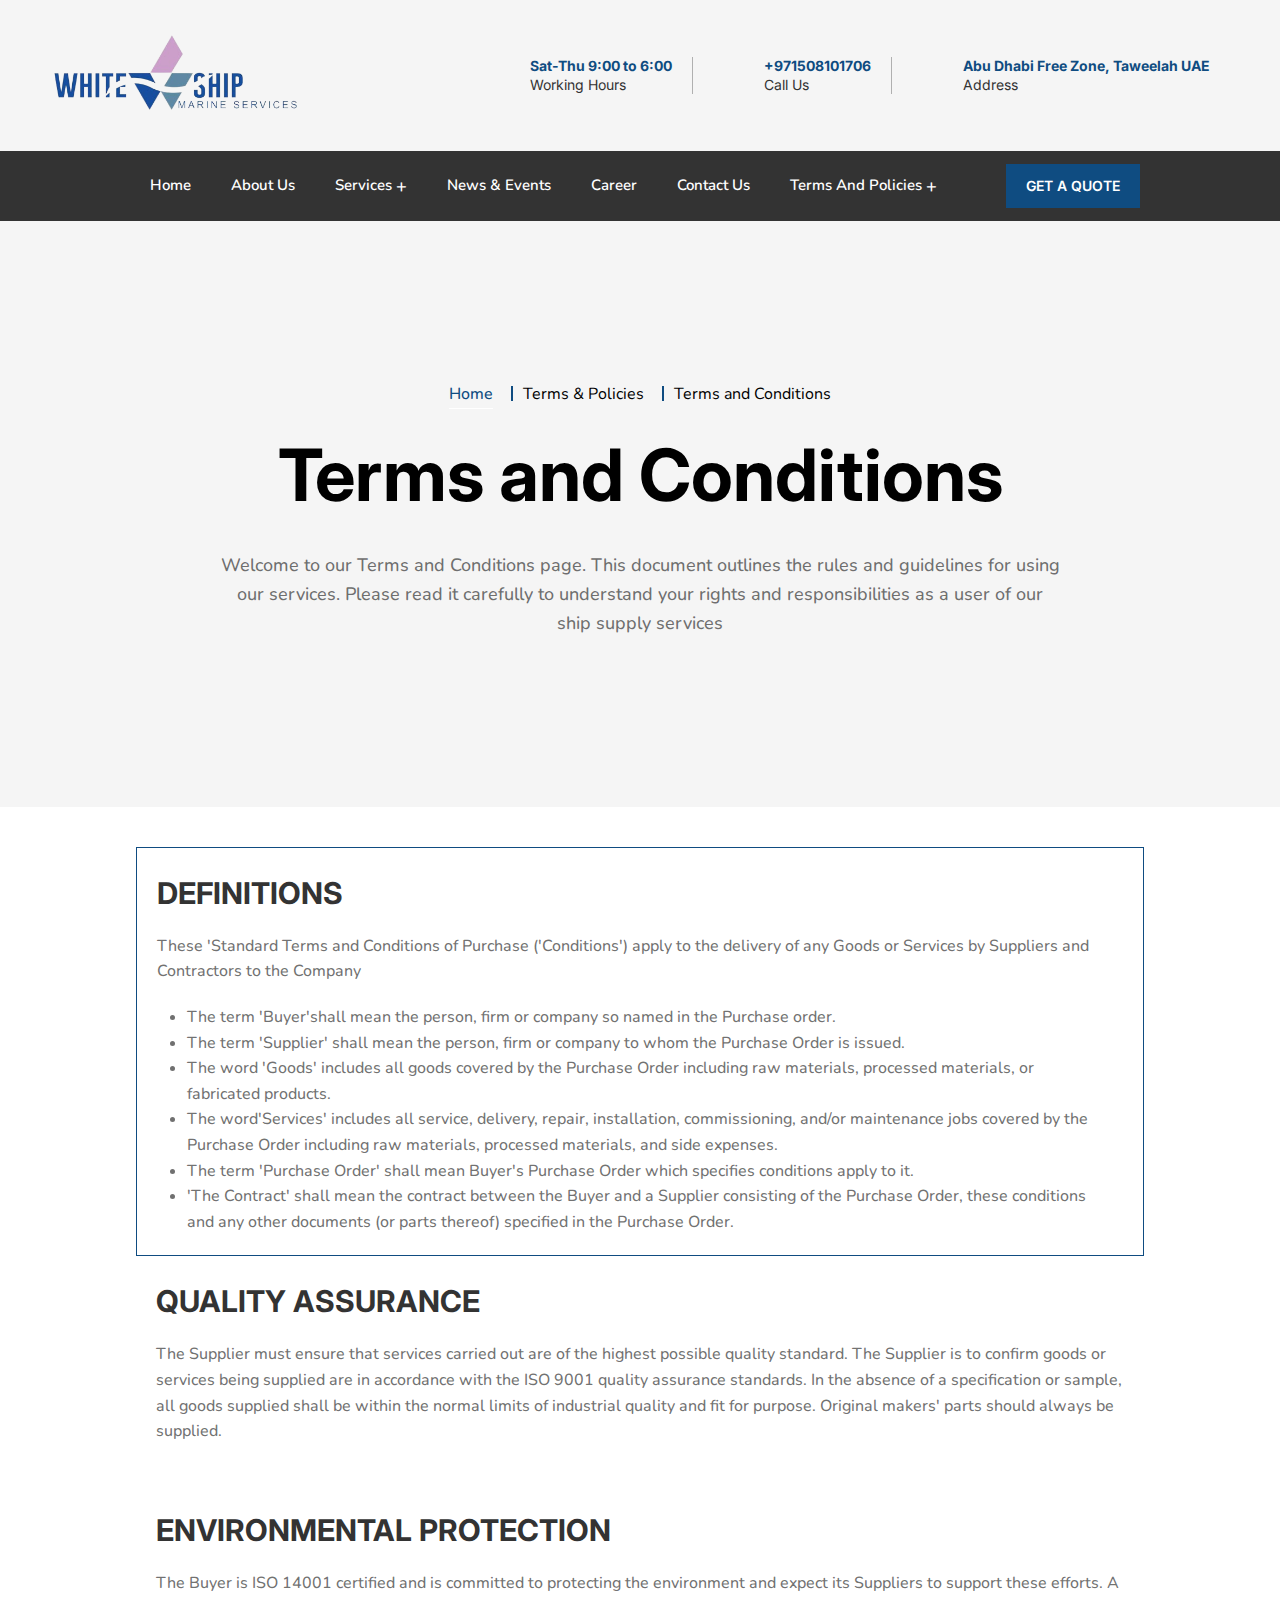
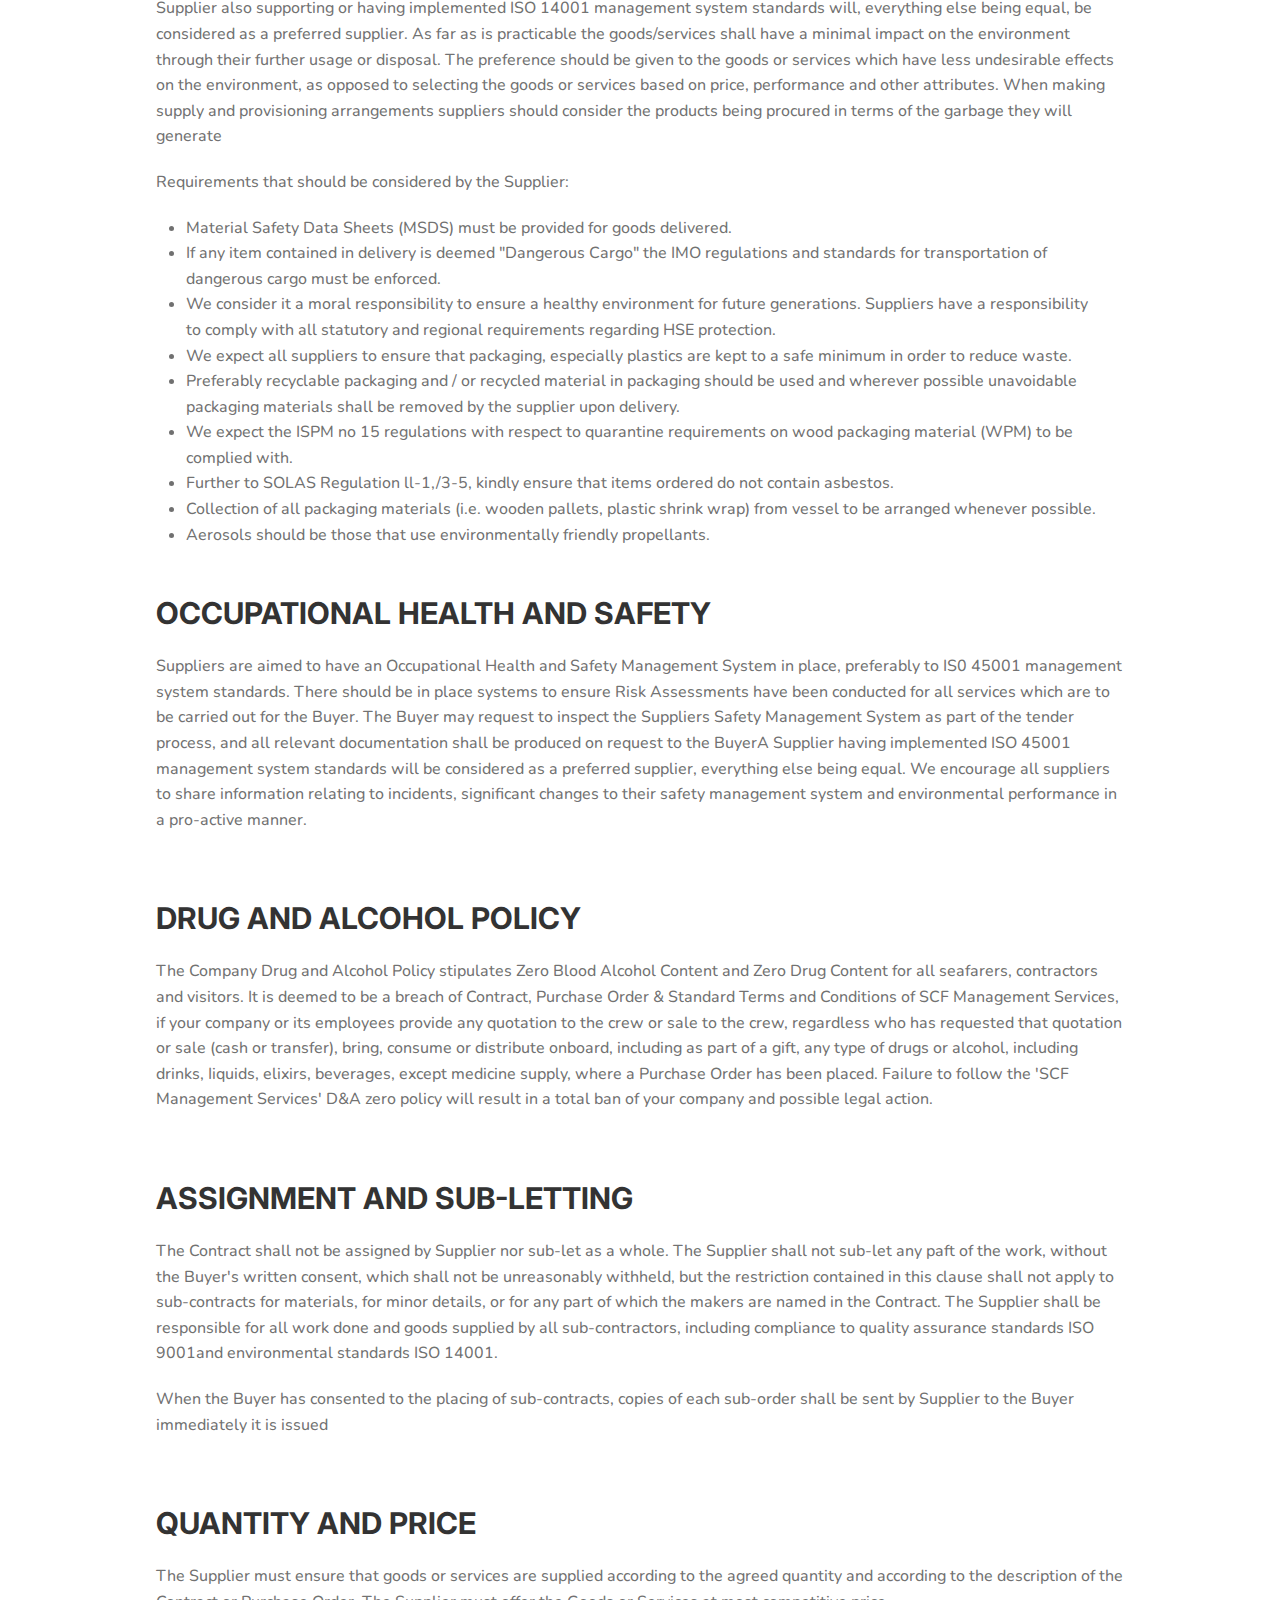
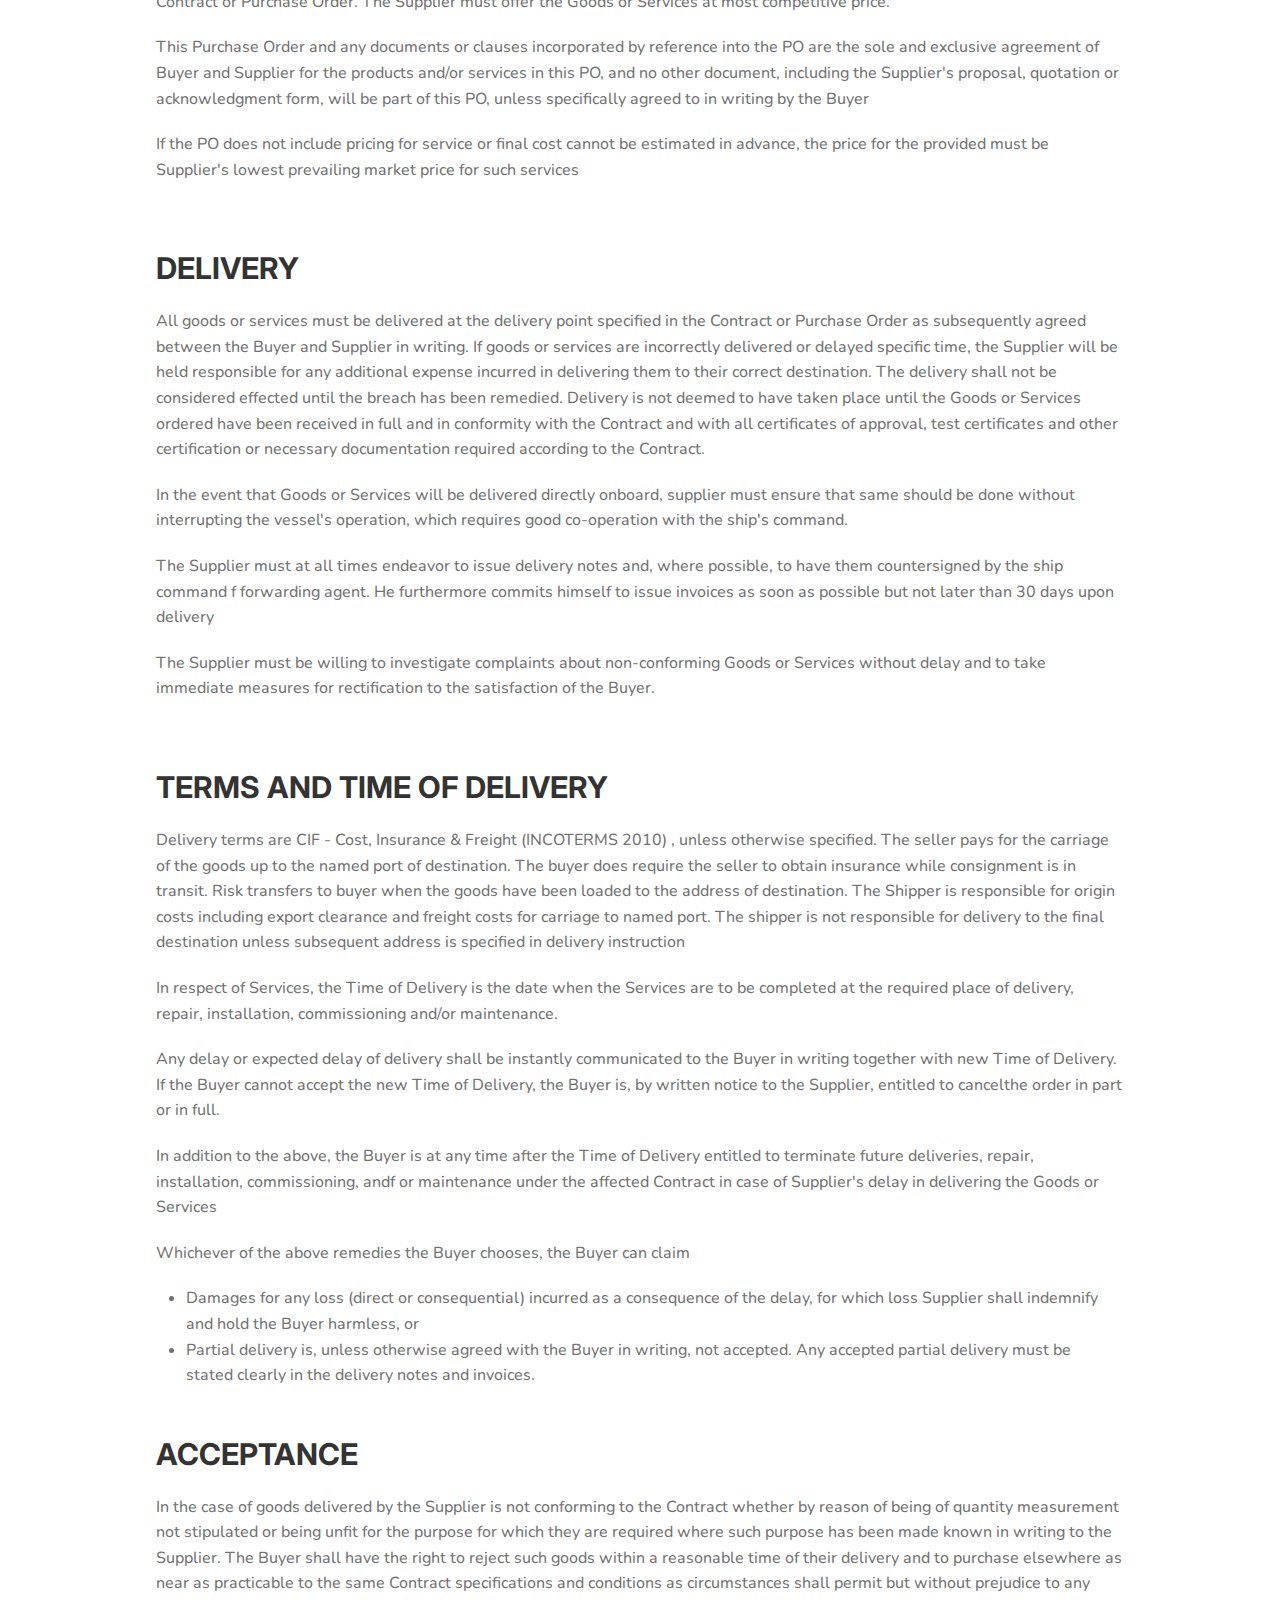
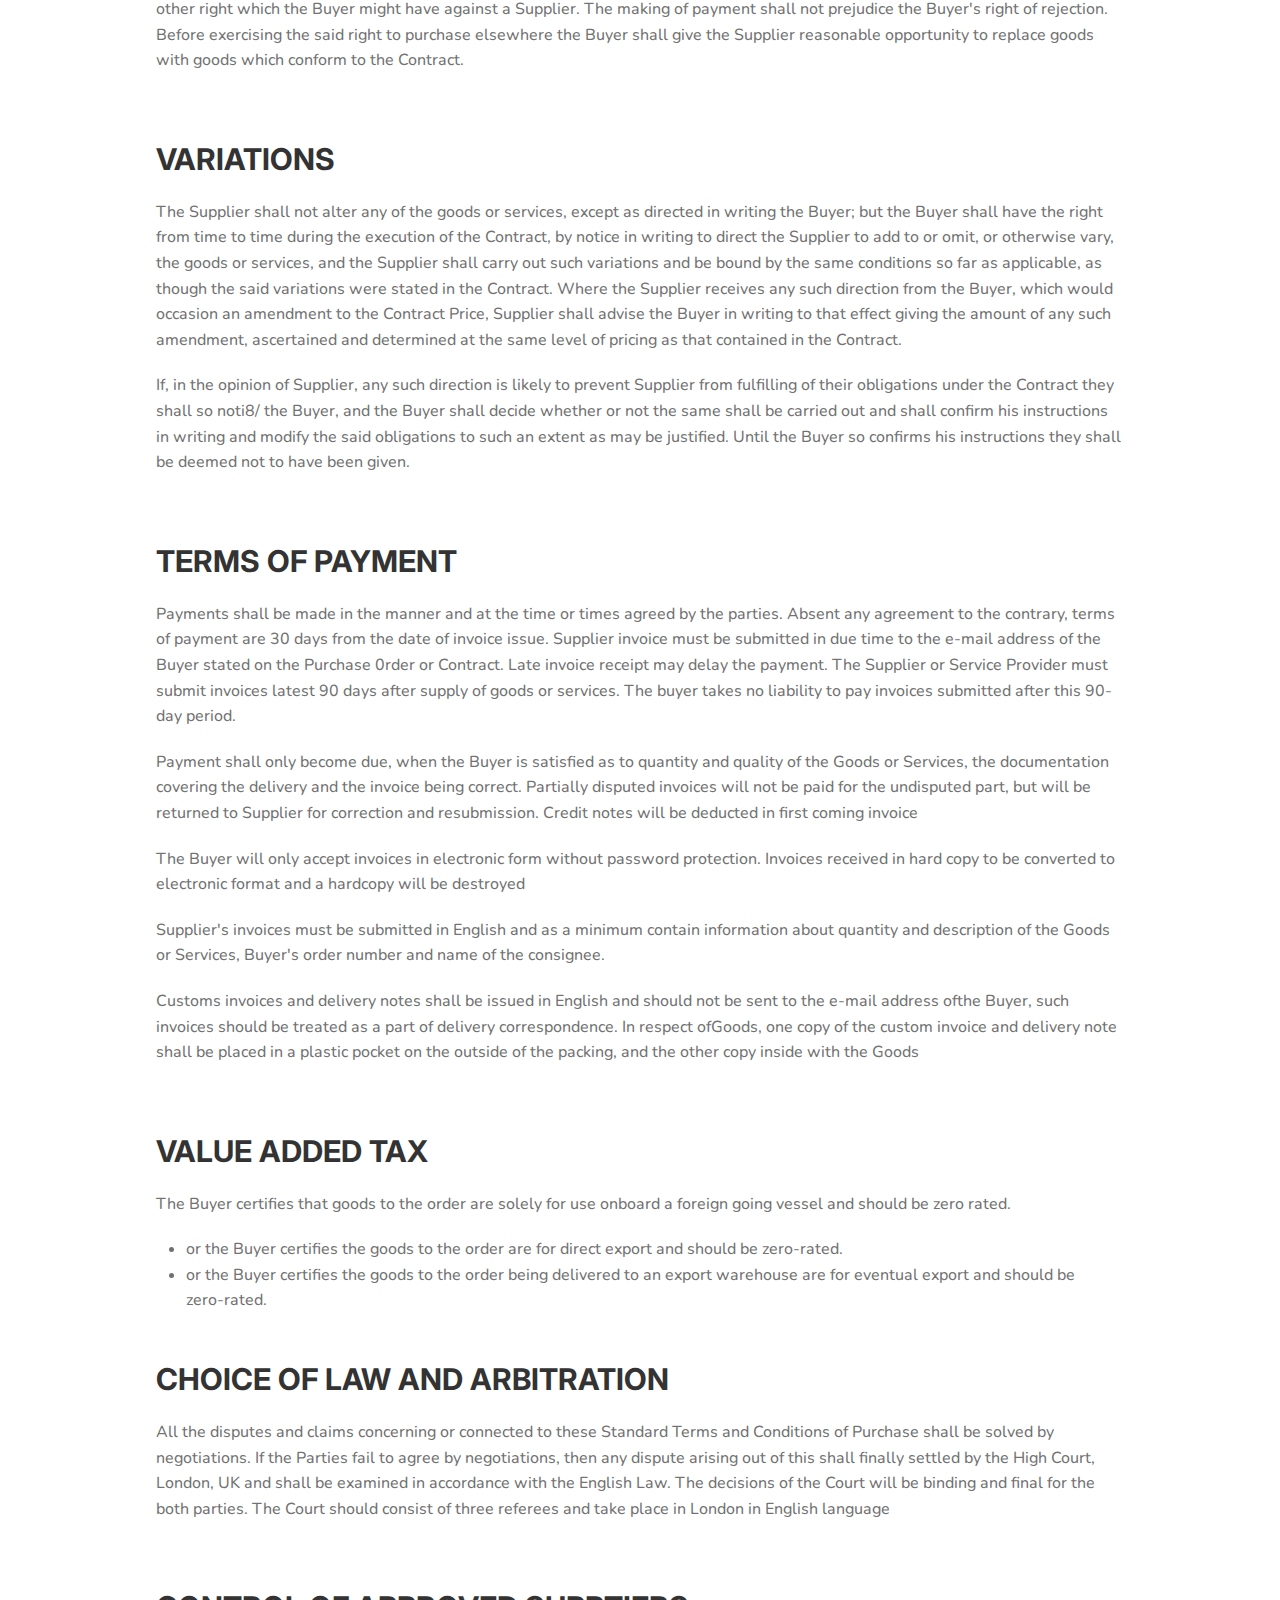
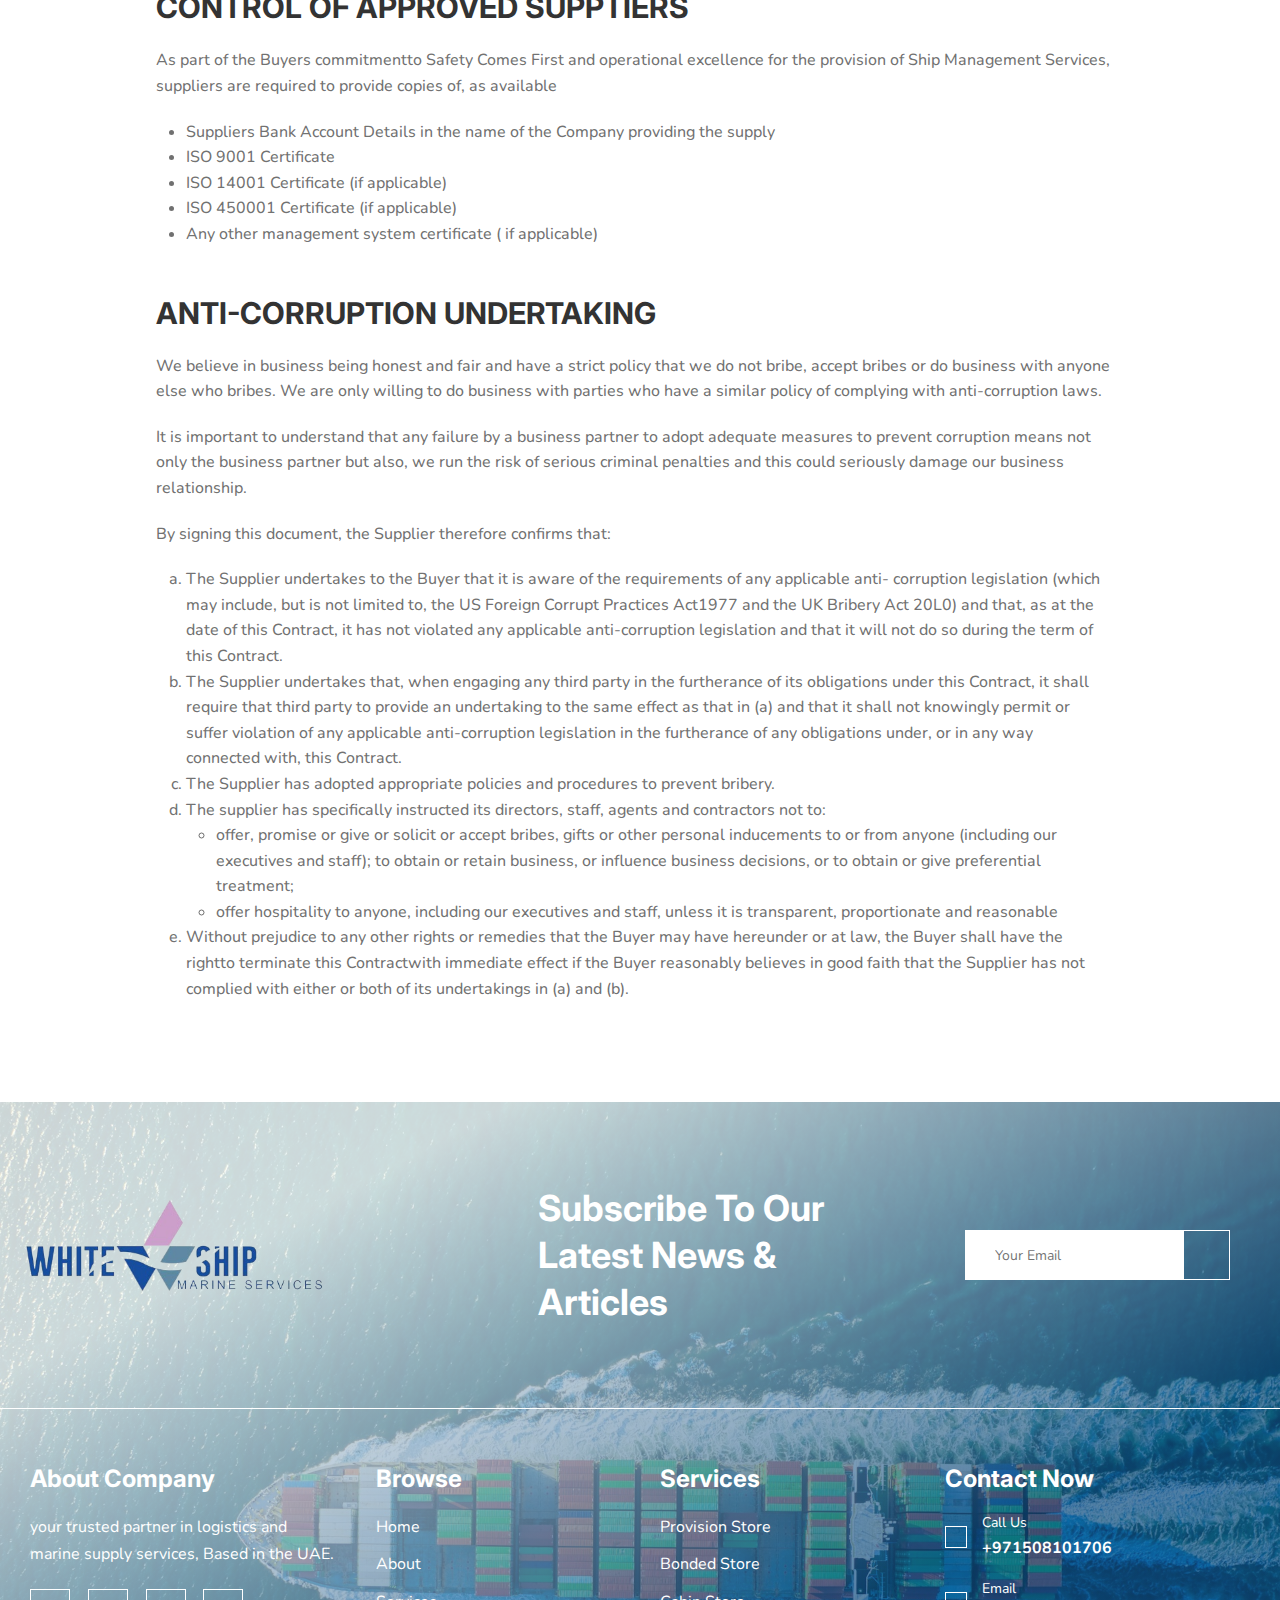
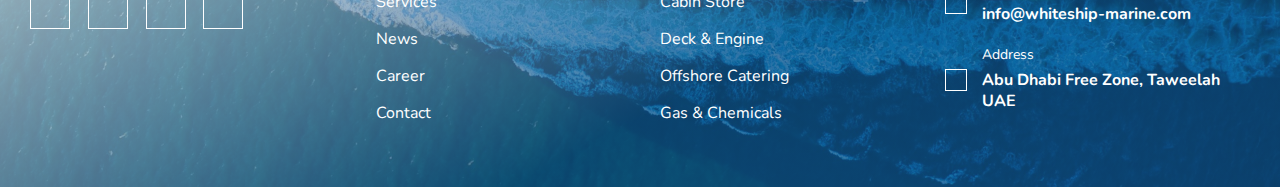
<file: policies and terms/terms and conditions/index.html>
<!DOCTYPE html>
<html lang="en">
  <head>
    <meta charset="UTF-8" />
    <meta name="viewport" content="width=device-width, initial-scale=1.0" />
    <link rel="preconnect" href="https://fonts.googleapis.com" />
    <link rel="preconnect" href="https://fonts.gstatic.com" crossorigin />
    <link
      href="https://fonts.googleapis.com/css2?family=Nunito:ital,wght@0,200..1000;1,200..1000&family=Roboto:ital,wght@0,100;0,300;0,400;0,500;0,700;0,900;1,100;1,300;1,400;1,500;1,700;1,900&display=swap"
      rel="stylesheet"
    />
    <link
      href="https://fonts.googleapis.com/css2?family=Inter:wght@100..900&display=swap"
      rel="stylesheet"
    />
    <link
      rel="stylesheet"
      href="https://cdnjs.cloudflare.com/ajax/libs/font-awesome/6.5.2/css/all.min.css"
      integrity="sha512-SnH5WK+bZxgPHs44uWIX+LLJAJ9/2PkPKZ5QiAj6Ta86w+fsb2TkcmfRyVX3pBnMFcV7oQPJkl9QevSCWr3W6A=="
      crossorigin="anonymous"
      referrerpolicy="no-referrer"
    />
    <title>white-ship</title>
    <link rel="stylesheet" href="sass/main.css" />
    <link rel="icon" href="../../imgs/logo.jpg" />
  </head>
  <body>
    <aside id="section-aside" class="section-aside">
      <div id="section-aside-close" class="section-aside_close">
        <i class="fa-solid fa-xmark"></i>
      </div>

      <div class="section-aside_logo">
        <a href="../../index.html">
          <img src="../../imgs/logo.jpg" alt="logo" class="section-aside_img" />
        </a>
      </div>

      <div class="navigation">
        <nav class="mobile-menu">
          <ul>
            <li class="mobile-menu_item">
              <a href="../../index.html" class="mobile-menu_link">Home</a>
            </li>

            <li class="mobile-menu_item">
              <a href="../../about us/index.html" class="mobile-menu_link"
                >About us</a
              >
            </li>

            <li class="mobile-menu_item">
              <a href="#" class="mobile-menu_link">services</a>

              <div id="dropdown-btn--services" class="dropdown-btn">
                <i class="fa-solid fa-angle-down"></i>
              </div>

              <ul id="sub-menu-services" class="mobile-menu_sub">
                <li>
                  <a href="../../services/provision/index.html"
                    >provision store</a
                  >
                </li>

                <li>
                  <a href="../../services/bonded/index.html">bonded store </a>
                </li>

                <li>
                  <a href="../../services/cabin/index.html">Cabin store</a>
                </li>

                <li>
                  <a href="../../services/offshore catering/index.html"
                    >offshore catering</a
                  >
                </li>

                <li>
                  <a href="../../services/deck & engine/index.html"
                    >deck & engine consumables</a
                  >
                </li>

                <li>
                  <a href="../../services/gas & chemicals/index.html"
                    >gas & chemicals</a
                  >
                </li>
              </ul>
            </li>

            <li class="mobile-menu_item">
              <a href="#" class="mobile-menu_link">Terms & Policies</a>

              <div id="dropdown-btn--terms" class="dropdown-btn">
                <i class="fa-solid fa-angle-down"></i>
              </div>

              <ul id="sub-menu-terms" class="mobile-menu_sub">
                <li>
                  <a href="#">Terms & Conditions</a>
                </li>

                <li>
                  <a href="../responsibility/index.html"
                    >Social Responsibility</a
                  >
                </li>

                <li>
                  <a href="../quality policy/index.html">Quality Policy</a>
                </li>
                <li>
                  <a href="../slavery policy/index.html"
                    >Modern Slavery Policy</a
                  >
                </li>
              </ul>
            </li>

            <li class="mobile-menu_item">
              <a href="../../news/index.html" class="mobile-menu_link"
                >news & events</a
              >
            </li>

            <li class="mobile-menu_item">
              <a href="../../careers/index.html" class="mobile-menu_link"
                >career</a
              >
            </li>

            <li class="mobile-menu_item">
              <a href="../../contact/index.html" class="mobile-menu_link"
                >contact us</a
              >
            </li>
          </ul>
        </nav>
      </div>

      <div class="section-aside_contact">
        <div class="section-aside_contact-wrapper">
          <div class="section-aside_contact_icon-container">
            <i class="fa-solid fa-envelope"></i>
          </div>

          <p class="section-aside_contact-info">info@whiteship-marine.com</p>
        </div>

        <div class="section-aside_contact-wrapper">
          <div class="section-aside_contact_icon-container">
            <i class="fa-solid fa-phone"></i>
          </div>

          <p class="section-aside_contact-info">+971508101706</p>
        </div>
      </div>

      <div class="section-aside_socials">
        <ul class="section-aside_socials-wrapper">
          <li>
            <a href="#">
              <i class="fa-brands fa-facebook-f"></i>
            </a>
          </li>
          <li>
            <a href="#">
              <i class="fa-brands fa-linkedin"></i>
            </a>
          </li>
          <li>
            <a href="#">
              <i class="fa-brands fa-instagram"></i>
            </a>
          </li>
          <li>
            <a href="#">
              <i class="fa-brands fa-x-twitter"></i>
            </a>
          </li>
        </ul>
      </div>
    </aside>
    <header class="header">
      <div class="header_mobile">
        <div class="header_container">
          <div class="header_navbar">
            <div class="header_logo_wrapper">
              <a href="../../index.html" class="header_img">
                <img
                  src="../../imgs/logo-removebg-preview.png"
                  alt="white-ship logo"
                />
              </a>
            </div>

            <div id="header-cta-toggle" class="header_cta">
              <i class="fa-solid fa-bars"></i>
            </div>
          </div>
        </div>
      </div>
      <div class="header_top">
        <div class="header_container">
          <div class="header_navbar">
            <div class="header_logo_wrapper">
              <a href="#" class="header_img">
                <img
                  src="../../imgs/logo-removebg-preview.png"
                  alt="white-ship logo"
                />
              </a>
            </div>
            <div class="header_controls">
              <ul class="header_controls_nav">
                <li class="header_controls_nav-item rm-2">
                  <a class="header_controls_nav-link" href="#">
                    <i class="fa-regular fa-clock"></i>
                    <div class="header_controls_nav-text">
                      <p class="header_controls_nav-sec">
                        Sat-Thu 9:00 to 6:00
                      </p>
                      <p class="header_controls_nav-main">Working Hours</p>
                    </div>
                  </a>
                </li>

                <li class="header_controls_nav-item rm-2">
                  <a class="header_controls_nav-link" href="#">
                    <i class="fa-solid fa-phone-flip"></i>

                    <div class="header_controls_nav-text">
                      <p class="header_controls_nav-sec">+971508101706</p>
                      <p class="header_controls_nav-main">Call Us</p>
                    </div>
                  </a>
                </li>

                <li class="header_controls_nav-item rm-2">
                  <a class="header_controls_nav-link" href="#">
                    <i class="fa-regular fa-map"></i>

                    <div class="header_controls_nav-text">
                      <p class="header_controls_nav-sec">
                        Abu Dhabi Free Zone, Taweelah UAE
                      </p>
                      <p class="header_controls_nav-main">Address</p>
                    </div>
                  </a>
                </li>
              </ul>
            </div>
          </div>
        </div>
      </div>
      <div class="header_bottom">
        <div class="header_container">
          <div class="header_navbar">
            <nav class="header_nav">
              <ul class="header_nav-list">
                <li class="header_nav-item">
                  <a href="../../index.html" class="header_nav-link">home</a>
                </li>

                <li class="header_nav-item">
                  <a href="../../about us/index.html" class="header_nav-link"
                    >about us
                  </a>
                </li>

                <li class="header_nav-item">
                  <a href="#" class="header_nav-link"
                    >services <span>&plus;</span></a
                  >
                  <ul class="header_nav-item_sub-menu">
                    <li>
                      <a href="../../services/provision/index.html"
                        >Provision Store</a
                      >
                    </li>
                    <li>
                      <a href="../../services/bonded/index.html"
                        >Bonded Store</a
                      >
                    </li>
                    <li>
                      <a href="../../services/cabin/index.html">Cabin Store</a>
                    </li>
                    <li>
                      <a href="../../services/deck & engine/index.html"
                        >Deck & Engine Consumables</a
                      >
                    </li>
                    <li>
                      <a href="../../services/offshore catering/index.html"
                        >Offshore Catering</a
                      >
                    </li>
                    <li>
                      <a href="../../services/gas & chemicals/index.html"
                        >Gas & Chemicals</a
                      >
                    </li>
                  </ul>
                </li>

                <li class="header_nav-item">
                  <a href="../../news/index.html" class="header_nav-link"
                    >news & events</a
                  >
                </li>

                <li class="header_nav-item">
                  <a href="../../careers/index.html" class="header_nav-link"
                    >career</a
                  >
                </li>

                <li class="header_nav-item">
                  <a href="../../contact/index.html" class="header_nav-link"
                    >contact us</a
                  >
                </li>

                <li class="header_nav-item">
                  <a href="#" class="header_nav-link"
                    >Terms and Policies<span>&plus;</span></a
                  >

                  <ul class="header_nav-item_sub-menu">
                    <li>
                      <a href="#">Terms and Conditions</a>
                    </li>
                    <li>
                      <a href="../responsibility/index.html"
                        >Corporate Social Responsibility Policy</a
                      >
                    </li>
                    <li>
                      <a href="../quality policy/index.html">Quality Policy </a>
                    </li>

                    <li>
                      <a href="../slavery policy/index.html"
                        >Modern Slavery Policy</a
                      >
                    </li>
                  </ul>
                </li>
              </ul>
            </nav>
            <div class="header_cta">
              <a href="../../contact/index.html" class="btn btn--2">
                get a quote
              </a>
            </div>
          </div>
        </div>
      </div>
    </header>

    <section class="section-heading">
      <ul class="pages-list">
        <li><a href="../../index.html">Home</a></li>
        <li>Terms & Policies</li>
        <li>Terms and Conditions</li>
      </ul>
      <h2 class="heading-main">Terms and Conditions</h2>
      <p class="paragragh-text paragragh-text--center">
        Welcome to our Terms and Conditions page. This document outlines the
        rules and guidelines for using our services. Please read it carefully to
        understand your rights and responsibilities as a user of our ship supply
        services
      </p>

      <div class="icon-container">
        <a href="#" class="icon-link">
          <i class="fa-brands fa-facebook-f"></i
        ></a>
        <a href="#" class="icon-link">
          <i class="fa-brands fa-instagram"></i
        ></a>
        <a href="#" class="icon-link"> <i class="fa-brands fa-linkedin"></i></a>
        <a href="#" class="icon-link">
          <i class="fa-brands fa-x-twitter"></i
        ></a>
      </div>
    </section>

    <section class="section-main">
      <div class="conditions">
        <div class="condition condition--border">
          <h3 class="heading-tertiary">DEFINITIONS</h3>
          <p class="paragragh-text">
            These 'Standard Terms and Conditions of Purchase ('Conditions')
            apply to the delivery of any Goods or Services by Suppliers and
            Contractors to the Company
          </p>

          <ul class="condition_list">
            <li class="condition_item">
              The term 'Buyer'shall mean the person, firm or company so named in
              the Purchase order.
            </li>
            <li class="condition_item">
              The term 'Supplier' shall mean the person, firm or company to whom
              the Purchase Order is issued.
            </li>
            <li class="condition_item">
              The word 'Goods' includes all goods covered by the Purchase Order
              including raw materials, processed materials, or fabricated
              products.
            </li>
            <li class="condition_item">
              The word'Services' includes all service, delivery, repair,
              installation, commissioning, and/or maintenance jobs covered by
              the Purchase Order including raw materials, processed materials,
              and side expenses.
            </li>
            <li class="condition_item">
              The term 'Purchase Order' shall mean Buyer's Purchase Order which
              specifies conditions apply to it.
            </li>
            <li class="condition_item">
              'The Contract' shall mean the contract between the Buyer and a
              Supplier consisting of the Purchase Order, these conditions and
              any other documents (or parts thereof) specified in the Purchase
              Order.
            </li>
          </ul>
        </div>

        <div class="condition">
          <h3 class="heading-tertiary">QUALITY ASSURANCE</h3>
          <p class="paragragh-text">
            The Supplier must ensure that services carried out are of the
            highest possible quality standard. The Supplier is to confirm goods
            or services being supplied are in accordance with the ISO 9001
            quality assurance standards. In the absence of a specification or
            sample, all goods supplied shall be within the normal limits of
            industrial quality and fit for purpose. Original makers' parts
            should always be supplied.
          </p>
        </div>

        <div class="condition">
          <h3 class="heading-tertiary">ENVIRONMENTAL PROTECTION</h3>
          <p class="paragragh-text">
            The Buyer is ISO 14001 certified and is committed to protecting the
            environment and expect its Suppliers to support these efforts. A
            Supplier also supporting or having implemented ISO 14001 management
            system standards will, everything else being equal, be considered as
            a preferred supplier. As far as is practicable the goods/services
            shall have a minimal impact on the environment through their further
            usage or disposal. The preference should be given to the goods or
            services which have less undesirable effects on the environment, as
            opposed to selecting the goods or services based on price,
            performance and other attributes. When making supply and
            provisioning arrangements suppliers should consider the products
            being procured in terms of the garbage they will generate
          </p>

          <p class="paragragh-text">
            Requirements that should be considered by the Supplier:
          </p>

          <ul class="condition_list">
            <li class="condition_item">
              Material Safety Data Sheets (MSDS) must be provided for goods
              delivered.
            </li>
            <li class="condition_item">
              If any item contained in delivery is deemed "Dangerous Cargo" the
              IMO regulations and standards for transportation of dangerous
              cargo must be enforced.
            </li>
            <li class="condition_item">
              We consider it a moral responsibility to ensure a healthy
              environment for future generations. Suppliers have a
              responsibility to comply with all statutory and regional
              requirements regarding HSE protection.
            </li>
            <li class="condition_item">
              We expect all suppliers to ensure that packaging, especially
              plastics are kept to a safe minimum in order to reduce waste.
            </li>
            <li class="condition_item">
              Preferably recyclable packaging and / or recycled material in
              packaging should be used and wherever possible unavoidable
              packaging materials shall be removed by the supplier upon
              delivery.
            </li>
            <li class="condition_item">
              We expect the ISPM no 15 regulations with respect to quarantine
              requirements on wood packaging material (WPM) to be complied with.
            </li>

            <li class="condition_item">
              Further to SOLAS Regulation ll-1,/3-5, kindly ensure that items
              ordered do not contain asbestos.
            </li>

            <li class="condition_item">
              Collection of all packaging materials (i.e. wooden pallets,
              plastic shrink wrap) from vessel to be arranged whenever possible.
            </li>

            <li class="condition_item">
              Aerosols should be those that use environmentally friendly
              propellants.
            </li>
          </ul>
        </div>

        <div class="condition">
          <h3 class="heading-tertiary">OCCUPATIONAL HEALTH AND SAFETY</h3>
          <p class="paragragh-text">
            Suppliers are aimed to have an Occupational Health and Safety
            Management System in place, preferably to IS0 45001 management
            system standards. There should be in place systems to ensure Risk
            Assessments have been conducted for all services which are to be
            carried out for the Buyer.
            <span>
              The Buyer may request to inspect the Suppliers Safety Management
              System as part of the tender process, and all relevant
              documentation shall be produced on request to the Buyer</span
            >A Supplier having implemented ISO 45001 management system standards
            will be considered as a preferred supplier, everything else being
            equal. We encourage all suppliers to share information relating to
            incidents, significant changes to their safety management system and
            environmental performance in a pro-active manner.
          </p>
        </div>

        <div class="condition">
          <h3 class="heading-tertiary">DRUG AND ALCOHOL POLICY</h3>
          <p class="paragragh-text">
            The Company Drug and Alcohol Policy stipulates Zero Blood Alcohol
            Content and Zero Drug Content for all seafarers, contractors and
            visitors. It is deemed to be a breach of Contract, Purchase Order &
            Standard Terms and Conditions of SCF Management Services, if your
            company or its employees provide any quotation to the crew or sale
            to the crew, regardless who has requested that quotation or sale
            (cash or transfer), bring, consume or distribute onboard, including
            as part of a gift, any type of drugs or alcohol, including drinks,
            Iiquids, elixirs, beverages, except medicine supply, where a
            Purchase Order has been placed. Failure to follow the 'SCF
            Management Services' D&A zero policy will result in a total ban of
            your company and possible legal action.
          </p>
        </div>

        <div class="condition">
          <h3 class="heading-tertiary">ASSIGNMENT AND SUB-LETTING</h3>
          <p class="paragragh-text">
            The Contract shall not be assigned by Supplier nor sub-let as a
            whole. The Supplier shall not sub-let any paft of the work, without
            the Buyer's written consent, which shall not be unreasonably
            withheld, but the restriction contained in this clause shall not
            apply to sub-contracts for materials, for minor details, or for any
            part of which the makers are named in the Contract. The Supplier
            shall be responsible for all work done and goods supplied by all
            sub-contractors, including compliance to quality assurance standards
            ISO 9001and environmental standards ISO 14001.
          </p>

          <p class="paragragh-text">
            When the Buyer has consented to the placing of sub-contracts, copies
            of each sub-order shall be sent by Supplier to the Buyer immediately
            it is issued
          </p>
        </div>

        <div class="condition">
          <h3 class="heading-tertiary">QUANTITY AND PRICE</h3>
          <p class="paragragh-text">
            The Supplier must ensure that goods or services are supplied
            according to the agreed quantity and according to the description of
            the Contract or Purchase Order. The Supplier must offer the Goods or
            Services at most competitive price.
          </p>
          <p class="paragragh-text">
            This Purchase Order and any documents or clauses incorporated by
            reference into the PO are the sole and exclusive agreement of Buyer
            and Supplier for the products and/or services in this PO, and no
            other document, including the Supplier's proposal, quotation or
            acknowledgment form, will be part of this PO, unless specifically
            agreed to in writing by the Buyer
          </p>
          <p class="paragragh-text">
            If the PO does not include pricing for service or final cost cannot
            be estimated in advance, the price for the provided must be
            Supplier's lowest prevailing market price for such services
          </p>
        </div>

        <div class="condition">
          <h3 class="heading-tertiary">DELIVERY</h3>
          <p class="paragragh-text">
            All goods or services must be delivered at the delivery point
            specified in the Contract or Purchase Order as subsequently agreed
            between the Buyer and Supplier in writing. If goods or services are
            incorrectly delivered or delayed specific time, the Supplier will be
            held responsible for any additional expense incurred in delivering
            them to their correct destination. The delivery shall not be
            considered effected until the breach has been remedied. Delivery is
            not deemed to have taken place until the Goods or Services ordered
            have been received in full and in conformity with the Contract and
            with all certificates of approval, test certificates and other
            certification or necessary documentation required according to the
            Contract.
          </p>
          <p class="paragragh-text">
            In the event that Goods or Services will be delivered directly
            onboard, supplier must ensure that same should be done without
            interrupting the vessel's operation, which requires good
            co-operation with the ship's command.
          </p>
          <p class="paragragh-text">
            The Supplier must at all times endeavor to issue delivery notes and,
            where possible, to have them countersigned by the ship command f
            forwarding agent. He furthermore commits himself to issue invoices
            as soon as possible but not later than 30 days upon delivery
          </p>
          <p class="paragragh-text">
            The Supplier must be willing to investigate complaints about
            non-conforming Goods or Services without delay and to take immediate
            measures for rectification to the satisfaction of the Buyer.
          </p>
        </div>

        <div class="condition">
          <h3 class="heading-tertiary">TERMS AND TIME OF DELIVERY</h3>
          <p class="paragragh-text">
            Delivery terms are
            <span>CIF - Cost, Insurance & Freight (INCOTERMS 2010) </span>,
            unless otherwise specified. The seller pays for the carriage of the
            goods up to the named port of destination. The buyer does require
            the seller to obtain insurance while consignment is in transit. Risk
            transfers to buyer when the goods have been loaded to the address of
            destination. The Shipper is responsible for origin costs including
            export clearance and freight costs for carriage to named port. The
            shipper is not responsible for delivery to the final destination
            unless subsequent address is specified in delivery instruction
          </p>
          <p class="paragragh-text">
            In respect of Services, the Time of Delivery is the date when the
            Services are to be completed at the required place of delivery,
            repair, installation, commissioning and/or maintenance.
          </p>
          <p class="paragragh-text">
            Any delay or expected delay of delivery shall be instantly
            communicated to the Buyer in writing together with new Time of
            Delivery. If the Buyer cannot accept the new Time of Delivery, the
            Buyer is, by written notice to the Supplier, entitled to cancelthe
            order in part or in full.
          </p>
          <p class="paragragh-text">
            In addition to the above, the Buyer is at any time after the Time of
            Delivery entitled to terminate future deliveries, repair,
            installation, commissioning, andf or maintenance under the affected
            Contract in case of Supplier's delay in delivering the Goods or
            Services
          </p>
          <p class="paragragh-text">
            Whichever of the above remedies the Buyer chooses, the Buyer can
            claim
          </p>

          <ul class="condition_list">
            <li class="condition_item">
              Damages for any loss (direct or consequential) incurred as a
              consequence of the delay, for which loss Supplier shall indemnify
              and hold the Buyer harmless, or
            </li>
            <li class="condition_item">
              Partial delivery is, unless otherwise agreed with the Buyer in
              writing, not accepted. Any accepted partial delivery must be
              stated clearly in the delivery notes and invoices.
            </li>
          </ul>
        </div>

        <div class="condition">
          <h3 class="heading-tertiary">ACCEPTANCE</h3>
          <p class="paragragh-text">
            In the case of goods delivered by the Supplier is not conforming to
            the Contract whether by reason of being of quantity measurement not
            stipulated or being unfit for the purpose for which they are
            required where such purpose has been made known in writing to the
            Supplier. The Buyer shall have the right to reject such goods within
            a reasonable time of their delivery and to purchase elsewhere as
            near as practicable to the same Contract specifications and
            conditions as circumstances shall permit but without prejudice to
            any other right which the Buyer might have against a Supplier. The
            making of payment shall not prejudice the Buyer's right of
            rejection. Before exercising the said right to purchase elsewhere
            the Buyer shall give the Supplier reasonable opportunity to replace
            goods with goods which conform to the Contract.
          </p>
        </div>

        <div class="condition">
          <h3 class="heading-tertiary">VARIATIONS</h3>
          <p class="paragragh-text">
            The Supplier shall not alter any of the goods or services, except as
            directed in writing the Buyer; but the Buyer shall have the right
            from time to time during the execution of the Contract, by notice in
            writing to direct the Supplier to add to or omit, or otherwise vary,
            the goods or services, and the Supplier shall carry out such
            variations and be bound by the same conditions so far as applicable,
            as though the said variations were stated in the Contract. Where the
            Supplier receives any such direction from the Buyer, which would
            occasion an amendment to the Contract Price, Supplier shall advise
            the Buyer in writing to that effect giving the amount of any such
            amendment, ascertained and determined at the same level of pricing
            as that contained in the Contract.
          </p>
          <p class="paragragh-text">
            If, in the opinion of Supplier, any such direction is likely to
            prevent Supplier from fulfilling of their obligations under the
            Contract they shall so noti8/ the Buyer, and the Buyer shall decide
            whether or not the same shall be carried out and shall confirm his
            instructions in writing and modify the said obligations to such an
            extent as may be justified. Until the Buyer so confirms his
            instructions they shall be deemed not to have been given.
          </p>
        </div>

        <div class="condition">
          <h3 class="heading-tertiary">TERMS OF PAYMENT</h3>
          <p class="paragragh-text">
            Payments shall be made in the manner and at the time or times agreed
            by the parties. Absent any agreement to the contrary, terms of
            payment are <span>30</span> days from the date of invoice issue.
            Supplier invoice must be submitted in due time to the e-mail address
            of the Buyer stated on the Purchase 0rder or Contract. Late invoice
            receipt may delay the payment. The Supplier or Service Provider must
            submit invoices latest <span> 90 </span>days after supply of goods
            or services. The buyer takes no liability to pay invoices submitted
            after this 90- day period.
          </p>
          <p class="paragragh-text">
            Payment shall only become due, when the Buyer is satisfied as to
            quantity and quality of the Goods or Services, the documentation
            covering the delivery and the invoice being correct. Partially
            disputed invoices will not be paid for the undisputed part, but will
            be returned to Supplier for correction and resubmission. Credit
            notes will be deducted in first coming invoice
          </p>
          <p class="paragragh-text">
            The Buyer will only accept invoices in electronic form without
            password protection. Invoices received in hard copy to be converted
            to electronic format and a hardcopy will be destroyed
          </p>
          <p class="paragragh-text">
            Supplier's invoices must be submitted in English and as a minimum
            contain information about quantity and description of the Goods or
            Services, Buyer's order number and name of the consignee.
          </p>
          <p class="paragragh-text">
            Customs invoices and delivery notes shall be issued in English and
            should not be sent to the e-mail address ofthe Buyer, such invoices
            should be treated as a part of delivery correspondence. In respect
            ofGoods, one copy of the custom invoice and delivery note shall be
            placed in a plastic pocket on the outside of the packing, and the
            other copy inside with the Goods
          </p>
        </div>

        <div class="condition">
          <h3 class="heading-tertiary">VALUE ADDED TAX</h3>
          <p class="paragragh-text">
            The Buyer certifies that goods to the order are solely for use
            onboard a foreign going vessel and should be zero rated.
          </p>
          <ul class="condition_list">
            <li class="condition_item">
              or the Buyer certifies the goods to the order are for direct
              export and should be zero-rated.
            </li>
            <li class="condition_item">
              or the Buyer certifies the goods to the order being delivered to
              an export warehouse are for eventual export and should be
              zero-rated.
            </li>
          </ul>
        </div>

        <div class="condition">
          <h3 class="heading-tertiary">CHOICE OF LAW AND ARBITRATION</h3>
          <p class="paragragh-text">
            All the disputes and claims concerning or connected to these
            Standard Terms and Conditions of Purchase shall be solved by
            negotiations. If the Parties fail to agree by negotiations, then any
            dispute arising out of this shall finally settled by the High Court,
            London, UK and shall be examined in accordance with the English Law.
            The decisions of the Court will be binding and final for the both
            parties. The Court should consist of three referees and take place
            in London in English language
          </p>
        </div>

        <div class="condition">
          <h3 class="heading-tertiary">CONTROL OF APPROVED SUPPTIERS</h3>
          <p class="paragragh-text">
            As part of the Buyers commitmentto Safety Comes First and
            operational excellence for the provision of Ship Management
            Services, suppliers are required to provide copies of, as available
          </p>
          <ul class="condition_list">
            <li class="condition_item">
              Suppliers Bank Account Details in the name of the Company
              providing the supply
            </li>
            <li class="condition_item">ISO 9001 Certificate</li>

            <li class="condition_item">
              ISO 14001 Certificate (if applicable)
            </li>

            <li class="condition_item">
              ISO 450001 Certificate (if applicable)
            </li>

            <li class="condition_item">
              Any other management system certificate ( if applicable)
            </li>
          </ul>
        </div>

        <div class="condition">
          <h3 class="heading-tertiary">ANTI-CORRUPTION UNDERTAKING</h3>
          <p class="paragragh-text">
            We believe in business being honest and fair and have a strict
            policy that we do not bribe, accept bribes or do business with
            anyone else who bribes. We are only willing to do business with
            parties who have a similar policy of complying with anti-corruption
            laws.
          </p>
          <p class="paragragh-text">
            It is important to understand that any failure by a business partner
            to adopt adequate measures to prevent corruption means not only the
            business partner but also, we run the risk of serious criminal
            penalties and this could seriously damage our business relationship.
          </p>
          <p class="paragragh-text">
            By signing this document, the Supplier therefore confirms that:
          </p>
          <ul class="condition_list condition_list--alpha">
            <li class="condition_item">
              The Supplier undertakes to the Buyer that it is aware of the
              requirements of any applicable anti- corruption legislation (which
              may include, but is not limited to, the US Foreign Corrupt
              Practices Act1977 and the UK Bribery Act 20L0) and that, as at the
              date of this Contract, it has not violated any applicable
              anti-corruption legislation and that it will not do so during the
              term of this Contract.
            </li>
            <li class="condition_item">
              The Supplier undertakes that, when engaging any third party in the
              furtherance of its obligations under this Contract, it shall
              require that third party to provide an undertaking to the same
              effect as that in (a) and that it shall not knowingly permit or
              suffer violation of any applicable anti-corruption legislation in
              the furtherance of any obligations under, or in any way connected
              with, this Contract.
            </li>

            <li class="condition_item">
              The Supplier has adopted appropriate policies and procedures to
              prevent bribery.
            </li>

            <li class="condition_item">
              The supplier has specifically instructed its directors, staff,
              agents and contractors not to:
              <ul class="condition_list">
                <li class="condition_item">
                  offer, promise or give or solicit or accept bribes, gifts or
                  other personal inducements to or from anyone (including our
                  executives and staff); to obtain or retain business, or
                  influence business decisions, or to obtain or give
                  preferential treatment;
                </li>
                <li class="condition_item">
                  offer hospitality to anyone, including our executives and
                  staff, unless it is transparent, proportionate and reasonable
                </li>
              </ul>
            </li>

            <li class="condition_item">
              Without prejudice to any other rights or remedies that the Buyer
              may have hereunder or at law, the Buyer shall have the rightto
              terminate this Contractwith immediate effect if the Buyer
              reasonably believes in good faith that the Supplier has not
              complied with either or both of its undertakings in (a) and (b).
            </li>
          </ul>
        </div>
      </div>
    </section>

    <footer class="footer">
      <div class="footer_top">
        <div class="footer_top_left">
          <img
            src="../../imgs/logo-removebg-preview.png"
            alt="logo of white ship"
            class="footer_logo"
          />
        </div>

        <div class="footer_top_right">
          <div class="footer_heading">
            <h4 class="footer_header">
              Subscribe to our latest news & articles
            </h4>
          </div>
          <div class="footer_subscriber">
            <input
              type="email"
              class="form_input form_input--footer"
              placeholder="Your Email"
            />
            <a href="#" class="footer_subscribe">
              <i class="fa-solid fa-paper-plane"></i>
            </a>
          </div>
        </div>
      </div>
      <div class="footer_bottom">
        <div class="footer_about">
          <h4 class="footer_title">About Company</h4>
          <p class="footer_details">
            your trusted partner in logistics and marine supply services, Based
            in the UAE.
          </p>

          <div class="icon-container">
            <a href="#" class="icon-link">
              <i class="fa-brands fa-facebook-f"></i
            ></a>
            <a href="#" class="icon-link">
              <i class="fa-brands fa-instagram"></i
            ></a>
            <a href="#" class="icon-link">
              <i class="fa-brands fa-linkedin"></i
            ></a>
            <a href="#" class="icon-link">
              <i class="fa-brands fa-x-twitter"></i
            ></a>
          </div>
        </div>

        <div class="footer_item">
          <h4 class="footer_title">Browse</h4>
          <ul class="footer_nav">
            <li><a href="../../index.html">Home</a></li>
            <li><a href="../../about us/index.html">About</a></li>
            <li><a href="#">Services</a></li>
            <li><a href="../../news/index.html">News</a></li>
            <li><a href="../../careers/index.html">Career</a></li>
            <li><a href="../../contact/index.html">Contact</a></li>
          </ul>
        </div>

        <div class="footer_item">
          <h4 class="footer_title">Services</h4>
          <ul class="footer_nav">
            <li>
              <a href="../../services/provision/index.html">Provision Store</a>
            </li>
            <li><a href="../../services/bonded/index.html">Bonded Store</a></li>
            <li><a href="../../services/cabin/index.html">Cabin Store</a></li>
            <li>
              <a href="../../services/deck & engine/index.html"
                >Deck & Engine</a
              >
            </li>
            <li>
              <a href="../../services/offshore catering/index.html"
                >Offshore Catering</a
              >
            </li>
            <li>
              <a href="../../services/gas & chemicals/index.html"
                >Gas & Chemicals</a
              >
            </li>
          </ul>
        </div>

        <div class="footer_contact">
          <div class="footer_title">Contact Now</div>
          <div class="footer_contact-container">
            <div class="footer_call">
              <i class="fa-solid fa-phone-flip"></i>

              <div class="header_controls_nav-text">
                <p
                  class="header_controls_nav-main header_controls_nav-main--white"
                >
                  Call Us
                </p>
                <p class="header_controls_nav-sec">+971508101706</p>
              </div>
            </div>

            <div class="footer_call">
              <i class="fa-regular fa-envelope"></i>

              <div class="header_controls_nav-text">
                <p
                  class="header_controls_nav-main header_controls_nav-main--white"
                >
                  Email
                </p>
                <p class="header_controls_nav-sec">info@whiteship-marine.com</p>
              </div>
            </div>

            <div class="footer_call">
              <i class="fa-regular fa-map"></i>

              <div class="header_controls_nav-text">
                <p
                  class="header_controls_nav-main header_controls_nav-main--white"
                >
                  Address
                </p>
                <p class="header_controls_nav-sec">
                  Abu Dhabi Free Zone, Taweelah UAE
                </p>
              </div>
            </div>
          </div>
        </div>
      </div>
    </footer>
    <script src="script.js"></script>
  </body>
</html>
</file>
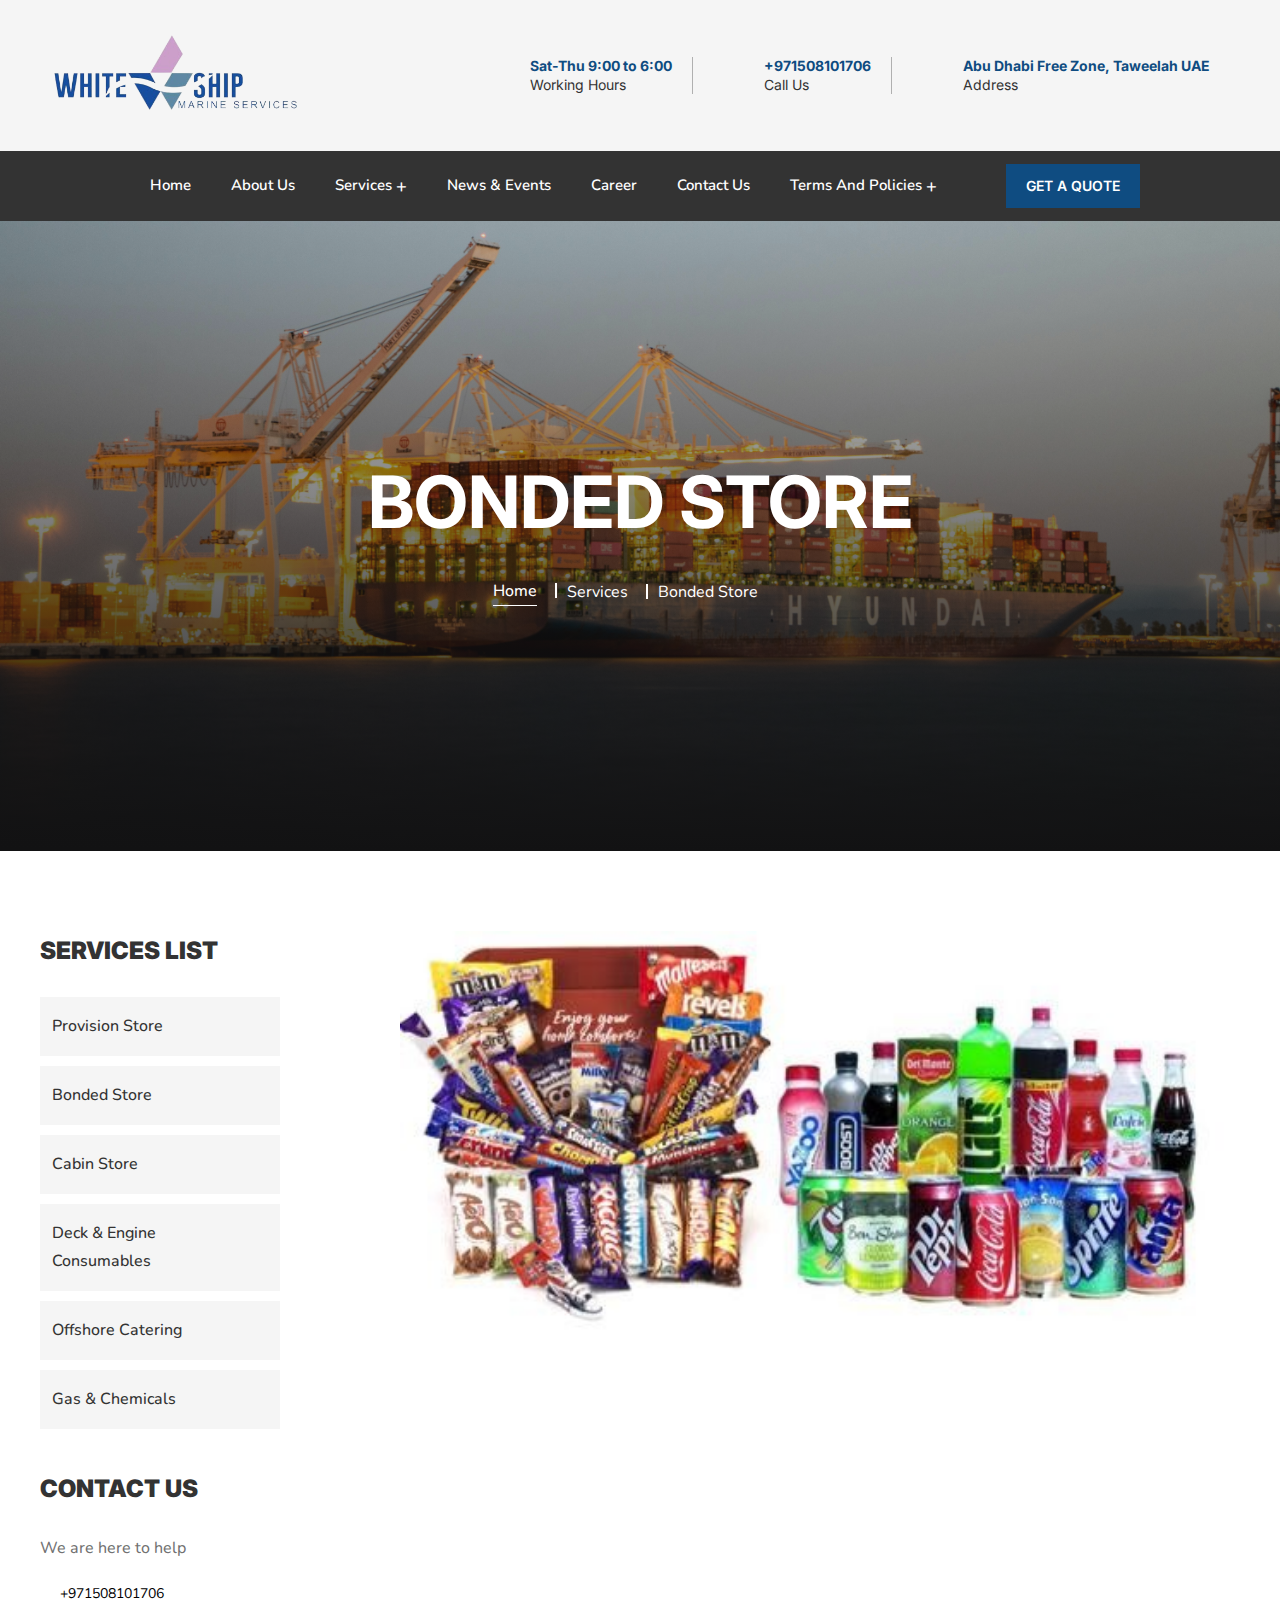
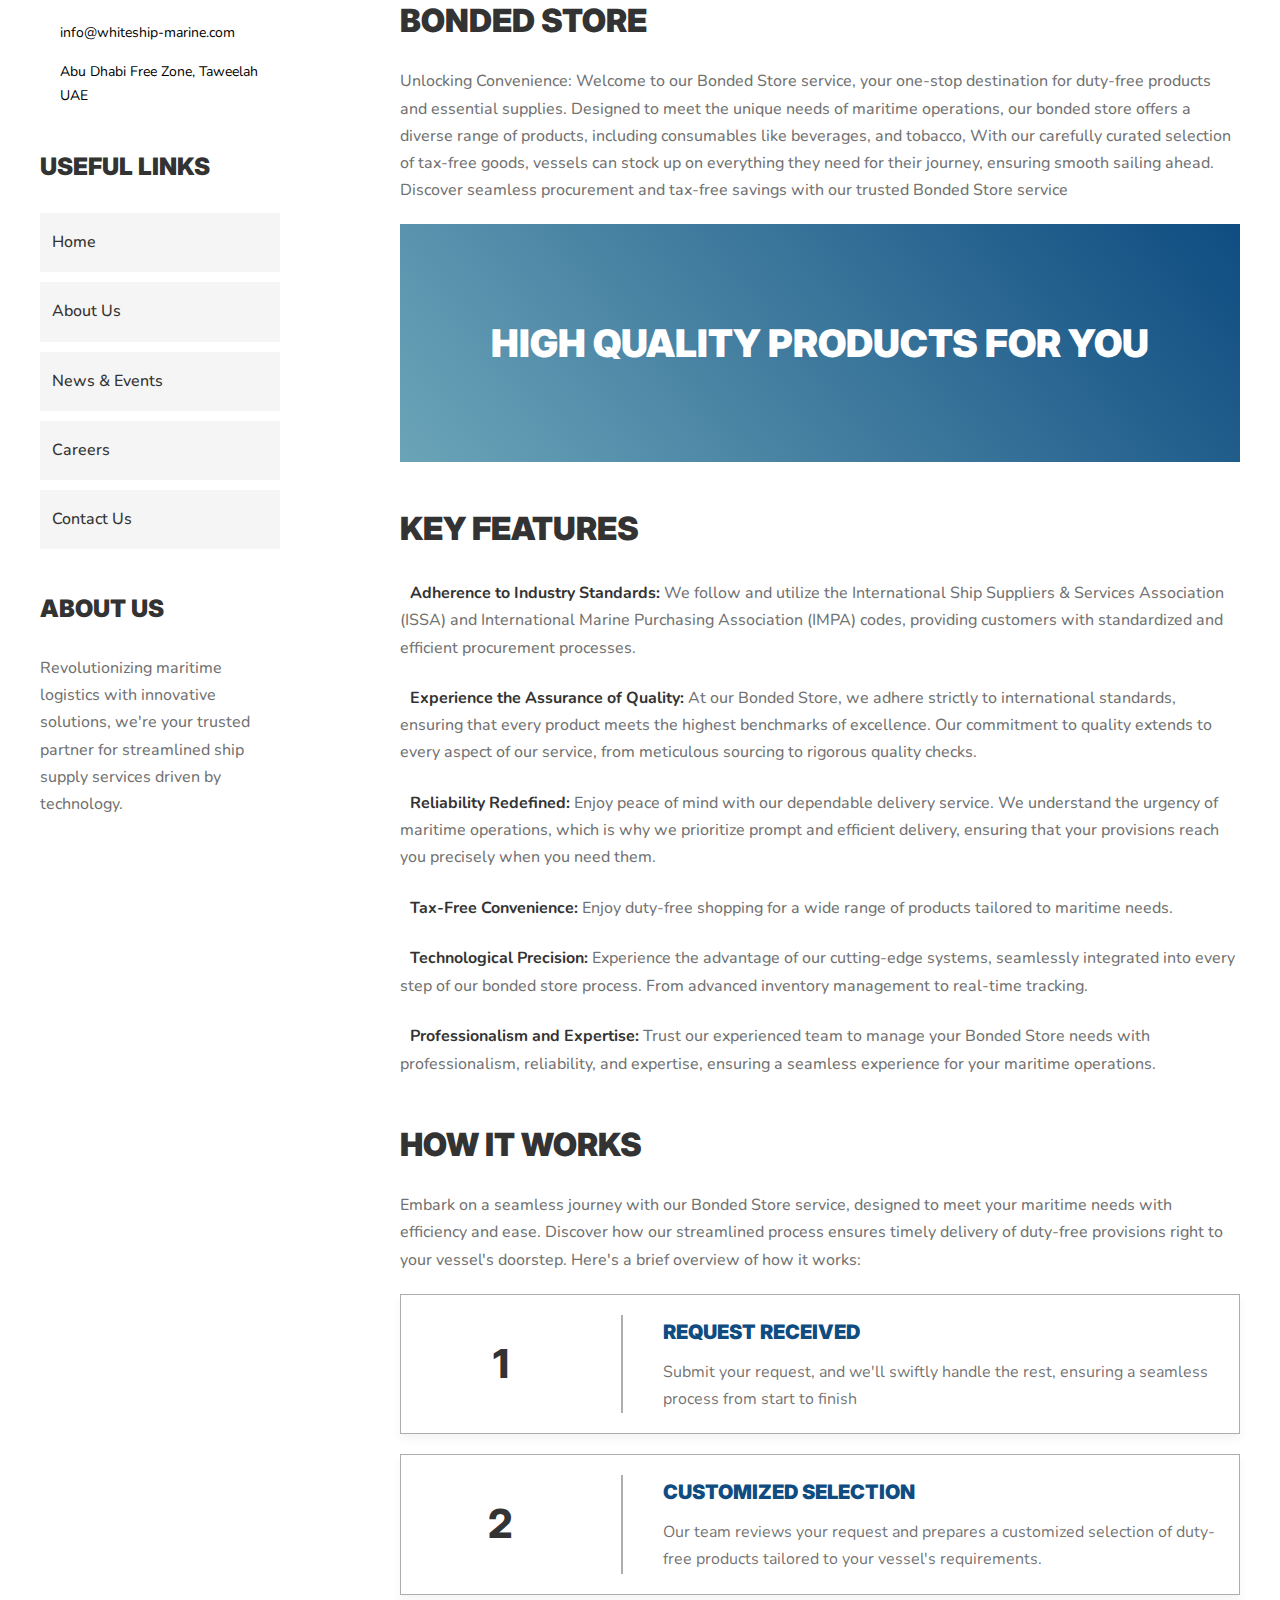
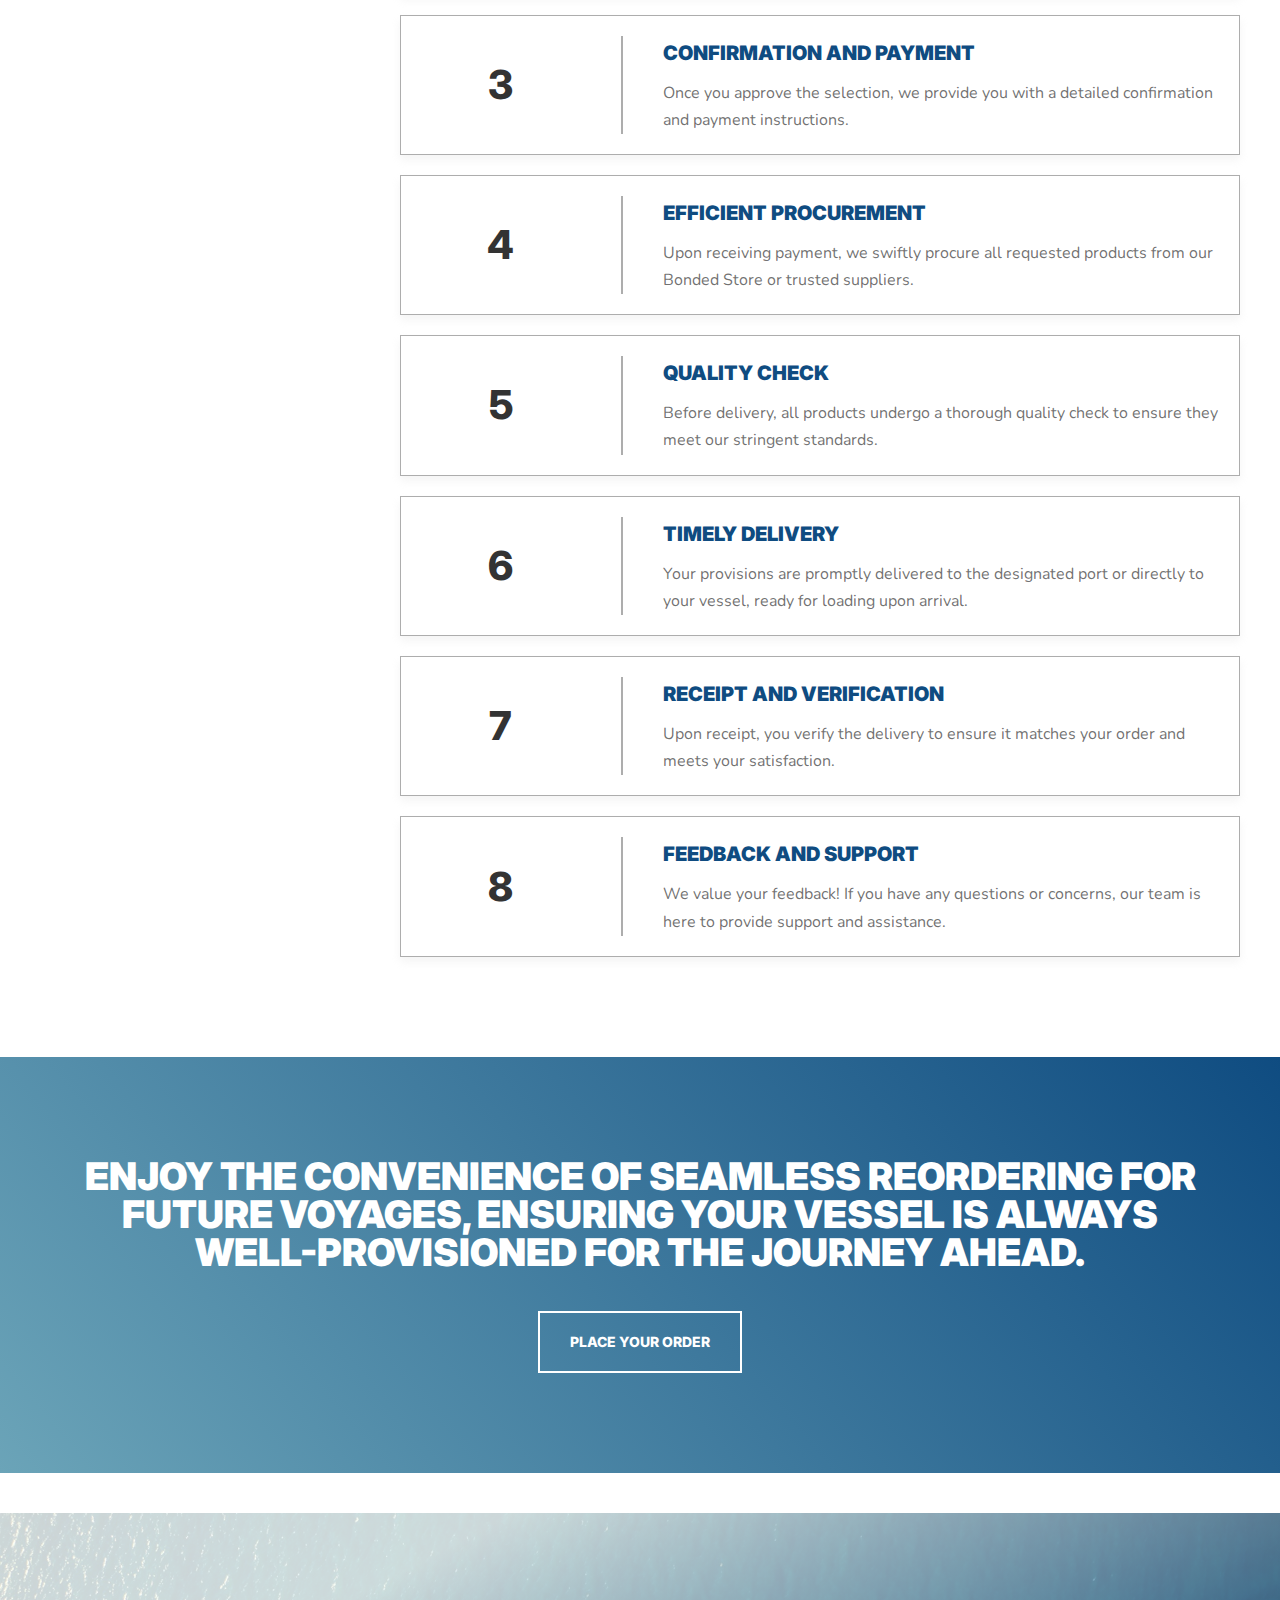
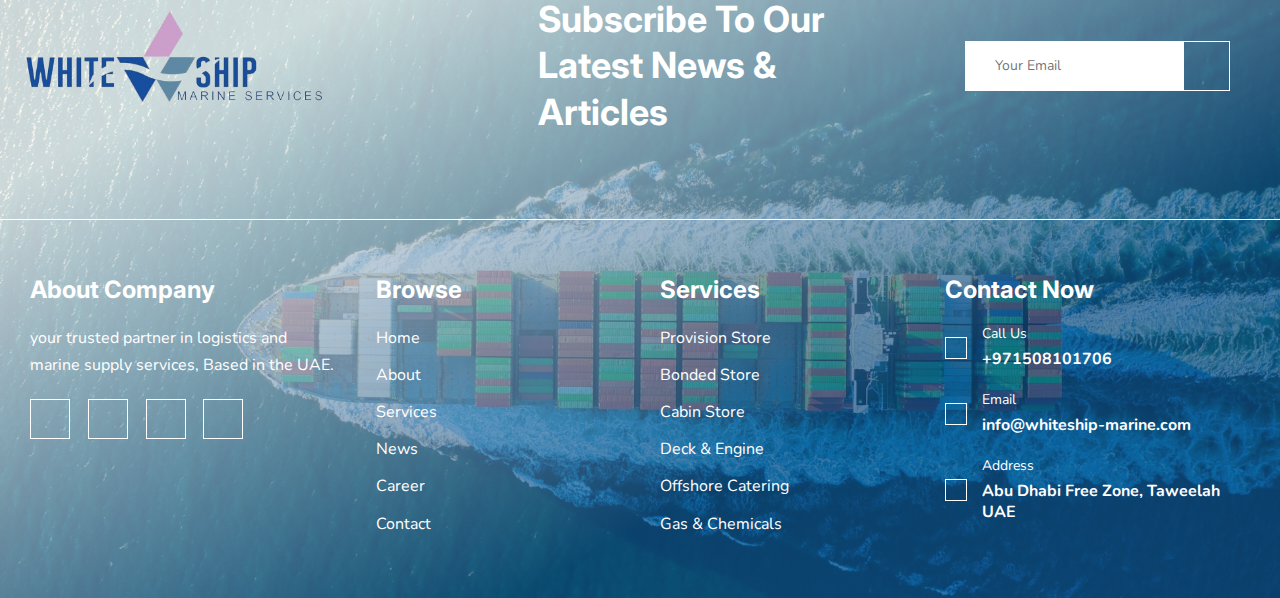
<file: services/bonded/index.html>
<!DOCTYPE html>
<html lang="en">
  <head>
    <meta charset="UTF-8" />
    <meta name="viewport" content="width=device-width, initial-scale=1.0" />
    <link rel="preconnect" href="https://fonts.googleapis.com" />
    <link rel="preconnect" href="https://fonts.gstatic.com" crossorigin />
    <link
      href="https://fonts.googleapis.com/css2?family=Nunito:ital,wght@0,200..1000;1,200..1000&family=Roboto:ital,wght@0,100;0,300;0,400;0,500;0,700;0,900;1,100;1,300;1,400;1,500;1,700;1,900&display=swap"
      rel="stylesheet"
    />
    <link
      href="https://fonts.googleapis.com/css2?family=Inter:wght@100..900&display=swap"
      rel="stylesheet"
    />
    <link
      rel="stylesheet"
      href="https://cdnjs.cloudflare.com/ajax/libs/font-awesome/6.5.2/css/all.min.css"
      integrity="sha512-SnH5WK+bZxgPHs44uWIX+LLJAJ9/2PkPKZ5QiAj6Ta86w+fsb2TkcmfRyVX3pBnMFcV7oQPJkl9QevSCWr3W6A=="
      crossorigin="anonymous"
      referrerpolicy="no-referrer"
    />
    <link
      href="https://fonts.googleapis.com/css2?family=Inter:wght@100..900&display=swap"
      rel="stylesheet"
    />

    <title>white-ship</title>
    <link rel="stylesheet" href="sass/main.css" />
    <link rel="icon" href="../../imgs/logo.jpg" />
  </head>
  <body>
    <aside id="section-aside" class="section-aside">
      <div id="section-aside-close" class="section-aside_close">
        <i class="fa-solid fa-xmark"></i>
      </div>

      <div class="section-aside_logo">
        <a href="../../index.html">
          <img src="../../imgs/logo.jpg" alt="logo" class="section-aside_img" />
        </a>
      </div>

      <div class="navigation">
        <nav class="mobile-menu">
          <ul>
            <li class="mobile-menu_item">
              <a href="../../index.html" class="mobile-menu_link">Home</a>
            </li>

            <li class="mobile-menu_item">
              <a href="../../about us/index.html" class="mobile-menu_link"
                >About us</a
              >
            </li>

            <li class="mobile-menu_item">
              <a href="#" class="mobile-menu_link">services</a>

              <div id="dropdown-btn--services" class="dropdown-btn">
                <i class="fa-solid fa-angle-down"></i>
              </div>

              <ul id="sub-menu-services" class="mobile-menu_sub">
                <li>
                  <a href="../provision/index.html">provision store</a>
                </li>

                <li>
                  <a href="#">bonded store </a>
                </li>

                <li>
                  <a href="../cabin/index.html">Cabin store</a>
                </li>

                <li>
                  <a href="../offshore catering/index.html"
                    >offshore catering</a
                  >
                </li>

                <li>
                  <a href="../deck & engine/index.html"
                    >deck & engine consumables</a
                  >
                </li>

                <li>
                  <a href="../gas & chemicals/index.html">gas & chemicals</a>
                </li>
              </ul>
            </li>

            <li class="mobile-menu_item">
              <a href="#" class="mobile-menu_link">Terms & Policies</a>

              <div id="dropdown-btn--terms" class="dropdown-btn">
                <i class="fa-solid fa-angle-down"></i>
              </div>

              <ul id="sub-menu-terms" class="mobile-menu_sub">
                <li>
                  <a
                    href="../../policies and terms/terms and conditions/index.html"
                    >Terms & Conditions</a
                  >
                </li>

                <li>
                  <a href="../../policies and terms/responsibility/index.html"
                    >Social Responsibility</a
                  >
                </li>

                <li>
                  <a href="../../policies and terms/quality policy/index.html"
                    >Quality Policy</a
                  >
                </li>
                <li>
                  <a href="../../policies and terms/slavery policy/index.html"
                    >Modern Slavery Policy</a
                  >
                </li>
              </ul>
            </li>

            <li class="mobile-menu_item">
              <a href="../../news/index.html" class="mobile-menu_link"
                >news & events</a
              >
            </li>

            <li class="mobile-menu_item">
              <a href="../../careers/index.html" class="mobile-menu_link"
                >career</a
              >
            </li>

            <li class="mobile-menu_item">
              <a href="../../contact/index.html" class="mobile-menu_link"
                >contact us</a
              >
            </li>
          </ul>
        </nav>
      </div>

      <div class="section-aside_contact">
        <div class="section-aside_contact-wrapper">
          <div class="section-aside_contact_icon-container">
            <i class="fa-solid fa-envelope"></i>
          </div>

          <p class="section-aside_contact-info">info@whiteship-marine.com</p>
        </div>

        <div class="section-aside_contact-wrapper">
          <div class="section-aside_contact_icon-container">
            <i class="fa-solid fa-phone"></i>
          </div>

          <p class="section-aside_contact-info">+971508101706</p>
        </div>
      </div>

      <div class="section-aside_socials">
        <ul class="section-aside_socials-wrapper">
          <li>
            <a href="#">
              <i class="fa-brands fa-facebook-f"></i>
            </a>
          </li>
          <li>
            <a href="#">
              <i class="fa-brands fa-linkedin"></i>
            </a>
          </li>
          <li>
            <a href="#">
              <i class="fa-brands fa-instagram"></i>
            </a>
          </li>
          <li>
            <a href="#">
              <i class="fa-brands fa-x-twitter"></i>
            </a>
          </li>
        </ul>
      </div>
    </aside>

    <header class="header">
      <div class="header_mobile">
        <div class="header_container">
          <div class="header_navbar">
            <div class="header_logo_wrapper">
              <a href="../../index.html" class="header_img">
                <img
                  src="../../imgs/logo-removebg-preview.png"
                  alt="white-ship logo"
                />
              </a>
            </div>

            <div id="header-cta-toggle" class="header_cta">
              <i class="fa-solid fa-bars"></i>
            </div>
          </div>
        </div>
      </div>

      <div class="header_top">
        <div class="header_container">
          <div class="header_navbar">
            <div class="header_logo_wrapper">
              <a href="../../index.html" class="header_img">
                <img
                  src="../../imgs/logo-removebg-preview.png"
                  alt="white-ship logo"
                />
              </a>
            </div>
            <div class="header_controls">
              <ul class="header_controls_nav">
                <li class="header_controls_nav-item rm-2">
                  <a class="header_controls_nav-link" href="#">
                    <i class="fa-regular fa-clock"></i>
                    <div class="header_controls_nav-text">
                      <p class="header_controls_nav-sec">
                        Sat-Thu 9:00 to 6:00
                      </p>
                      <p class="header_controls_nav-main">Working Hours</p>
                    </div>
                  </a>
                </li>

                <li class="header_controls_nav-item rm-2">
                  <a class="header_controls_nav-link" href="#">
                    <i class="fa-solid fa-phone-flip"></i>

                    <div class="header_controls_nav-text">
                      <p class="header_controls_nav-sec">+971508101706</p>
                      <p class="header_controls_nav-main">Call Us</p>
                    </div>
                  </a>
                </li>

                <li class="header_controls_nav-item rm-2">
                  <a class="header_controls_nav-link" href="#">
                    <i class="fa-regular fa-map"></i>

                    <div class="header_controls_nav-text">
                      <p class="header_controls_nav-sec">
                        Abu Dhabi Free Zone, Taweelah UAE
                      </p>
                      <p class="header_controls_nav-main">Address</p>
                    </div>
                  </a>
                </li>
              </ul>
            </div>
          </div>
        </div>
      </div>
      <div class="header_bottom">
        <div class="header_container">
          <div class="header_navbar">
            <nav class="header_nav">
              <ul class="header_nav-list">
                <li class="header_nav-item">
                  <a href="../../index.html" class="header_nav-link">home</a>
                </li>

                <li class="header_nav-item">
                  <a href="../../about us/index.html" class="header_nav-link"
                    >about us
                  </a>
                </li>

                <li class="header_nav-item">
                  <a href="#" class="header_nav-link"
                    >services <span>&plus;</span></a
                  >
                  <ul class="header_nav-item_sub-menu">
                    <li>
                      <a href="../provision/index.html">Provision Store</a>
                    </li>
                    <li><a href="#">Bonded Store</a></li>
                    <li><a href="../cabin/index.html">Cabin Store</a></li>
                    <li>
                      <a href="../deck & engine/index.html"
                        >Deck & Engine Consumables</a
                      >
                    </li>
                    <li>
                      <a href="../offshore catering/index.html"
                        >Offshore Catering</a
                      >
                    </li>
                    <li>
                      <a href="../gas & chemicals/index.html"
                        >Gas & Chemicals</a
                      >
                    </li>
                  </ul>
                </li>

                <li class="header_nav-item">
                  <a href="../../news/index.html" class="header_nav-link"
                    >news & events</a
                  >
                </li>

                <li class="header_nav-item">
                  <a href="../../careers/index.html" class="header_nav-link"
                    >career</a
                  >
                </li>

                <li class="header_nav-item">
                  <a href="../../contact/index.html" class="header_nav-link"
                    >contact us</a
                  >
                </li>

                <li class="header_nav-item">
                  <a href="#" class="header_nav-link"
                    >Terms and Policies<span>&plus;</span></a
                  >

                  <ul class="header_nav-item_sub-menu">
                    <li>
                      <a
                        href="../../policies and terms/terms and conditions/index.html"
                        >Terms and Conditions</a
                      >
                    </li>
                    <li>
                      <a
                        href="../../policies and terms/responsibility/index.html"
                        >Corporate Social Responsibility Policy</a
                      >
                    </li>
                    <li>
                      <a
                        href="../../policies and terms/quality policy/index.html"
                        >Quality Policy
                      </a>
                    </li>

                    <li>
                      <a
                        href="../../policies and terms/slavery policy/index.html"
                        >Modern Slavery Policy</a
                      >
                    </li>
                  </ul>
                </li>
              </ul>
            </nav>
            <div class="header_cta">
              <a href="../../contact/index.html" class="btn btn--2">
                get a quote
              </a>
            </div>
          </div>
        </div>
      </div>
    </header>

    <section class="section-heading">
      <div class="column-container">
        <h1 class="heading-main heading-main--white">Bonded Store</h1>
        <ul class="pages-list">
          <li><a href="../../index.html">Home</a></li>
          <li>Services</li>
          <li>Bonded Store</li>
        </ul>
      </div>
    </section>

    <section class="section-main">
      <div class="section-main_sidebar">
        <div class="services-list">
          <p class="services-list_title">Services List</p>
          <ul>
            <li>
              <a href="../provision/index.html">Provision Store</a>
              <i class="fa-solid fa-arrow-right"></i>
            </li>
            <li>
              <a href="#">Bonded Store</a>
              <i class="fa-solid fa-arrow-right"></i>
            </li>
            <li>
              <a href="../cabin/index.html">Cabin Store</a>
              <i class="fa-solid fa-arrow-right"></i>
            </li>
            <li>
              <a href="../deck & engine/index.html"
                >Deck & Engine Consumables</a
              >
              <i class="fa-solid fa-arrow-right"></i>
            </li>
            <li>
              <a href="../offshore catering/index.html">Offshore Catering</a>
              <i class="fa-solid fa-arrow-right"></i>
            </li>
            <li>
              <a href="../gas & chemicals/index.html">Gas & Chemicals</a>
              <i class="fa-solid fa-arrow-right"></i>
            </li>
          </ul>
        </div>

        <div class="contact">
          <p class="contact_title">Contact Us</p>
          <p class="paragragh-text">We are here to help</p>

          <div class="contact_wrapper">
            <div class="contact_icon">
              <i class="fa-solid fa-phone"></i>
            </div>
            <p class="contact_text">+971508101706</p>
          </div>
          <div class="contact_wrapper">
            <div class="contact_icon">
              <i class="fa-regular fa-envelope"></i>
            </div>
            <p class="contact_text">info@whiteship-marine.com</p>
          </div>

          <div class="contact_wrapper">
            <div class="contact_icon">
              <i class="fa-solid fa-location-dot"></i>
            </div>
            <p class="contact_text">Abu Dhabi Free Zone, Taweelah UAE</p>
          </div>
        </div>

        <div class="services-list">
          <p class="services-list_title">Useful Links</p>
          <ul>
            <li>
              <a href="../../index.html">Home</a>
              <i class="fa-solid fa-arrow-right"></i>
            </li>
            <li>
              <a href="../../about us/index.html">About Us</a>
              <i class="fa-solid fa-arrow-right"></i>
            </li>
            <li>
              <a href="../../news/index.html">News & Events</a>
              <i class="fa-solid fa-arrow-right"></i>
            </li>
            <li>
              <a href="../../careers/index.html">Careers</a>
              <i class="fa-solid fa-arrow-right"></i>
            </li>

            <li>
              <a href="../../contact/index.html">Contact Us</a>
              <i class="fa-solid fa-arrow-right"></i>
            </li>
          </ul>
        </div>

        <div class="contact">
          <p class="contact_title">About Us</p>
          <p class="paragragh-text">
            Revolutionizing maritime logistics with innovative solutions, we're
            your trusted partner for streamlined ship supply services driven by
            technology.
          </p>
        </div>
      </div>

      <div class="section-main_content">
        <div class="img-container">
          <img
            class="section-main_content_img"
            src="imgs/content/img-bonded.jpg"
            alt="Bonded store picture"
          />
        </div>

        <div class="section-main_content_outter">
          <div class="section-main_content_inner">
            <p class="section-main_service-name">Bonded Store</p>
            <div class="icon-container">
              <a href="#" class="icon-link">
                <i class="fa-brands fa-facebook-f"></i
              ></a>
              <a href="#" class="icon-link">
                <i class="fa-brands fa-instagram"></i
              ></a>
              <a href="#" class="icon-link">
                <i class="fa-brands fa-linkedin"></i
              ></a>
              <a href="#" class="icon-link">
                <i class="fa-brands fa-x-twitter"></i
              ></a>
            </div>
          </div>

          <p class="paragragh-text">
            Unlocking Convenience: Welcome to our Bonded Store service, your
            one-stop destination for duty-free products and essential supplies.
            Designed to meet the unique needs of maritime operations, our bonded
            store offers a diverse range of products, including consumables like
            beverages, and tobacco, With our carefully curated selection of
            tax-free goods, vessels can stock up on everything they need for
            their journey, ensuring smooth sailing ahead. Discover seamless
            procurement and tax-free savings with our trusted Bonded Store
            service
          </p>
        </div>

        <p class="motto">High Quality Products For You</p>

        <div class="section-main_content_outter">
          <div class="section-main_content_inner">
            <p class="section-main_service-name">Key Features</p>
          </div>

          <p class="paragragh-text">
            <i class="fa-regular fa-square-check"></i>
            <span>Adherence to Industry Standards: </span> We follow and utilize
            the International Ship Suppliers & Services Association (ISSA) and
            International Marine Purchasing Association (IMPA) codes, providing
            customers with standardized and efficient procurement processes.
          </p>

          <p class="paragragh-text">
            <i class="fa-regular fa-square-check"></i>
            <span>Experience the Assurance of Quality: </span> At our Bonded
            Store, we adhere strictly to international standards, ensuring that
            every product meets the highest benchmarks of excellence. Our
            commitment to quality extends to every aspect of our service, from
            meticulous sourcing to rigorous quality checks.
          </p>

          <p class="paragragh-text">
            <i class="fa-regular fa-square-check"></i>
            <span>Reliability Redefined: </span> Enjoy peace of mind with our
            dependable delivery service. We understand the urgency of maritime
            operations, which is why we prioritize prompt and efficient
            delivery, ensuring that your provisions reach you precisely when you
            need them.
          </p>

          <p class="paragragh-text">
            <i class="fa-regular fa-square-check"></i>
            <span>Tax-Free Convenience:</span> Enjoy duty-free shopping for a
            wide range of products tailored to maritime needs.
          </p>

          <p class="paragragh-text">
            <i class="fa-regular fa-square-check"></i>
            <span>Technological Precision:</span> Experience the advantage of
            our cutting-edge systems, seamlessly integrated into every step of
            our bonded store process. From advanced inventory management to
            real-time tracking.
          </p>

          <p class="paragragh-text">
            <i class="fa-regular fa-square-check"></i>
            <span>Professionalism and Expertise:</span> Trust our experienced
            team to manage your Bonded Store needs with professionalism,
            reliability, and expertise, ensuring a seamless experience for your
            maritime operations.
          </p>
        </div>

        <div class="section-main_content_outter">
          <div class="section-main_content_inner">
            <p class="section-main_service-name">How It Works</p>
          </div>

          <p class="paragragh-text">
            Embark on a seamless journey with our Bonded Store service, designed
            to meet your maritime needs with efficiency and ease. Discover how
            our streamlined process ensures timely delivery of duty-free
            provisions right to your vessel's doorstep. Here's a brief overview
            of how it works:
          </p>

          <div class="steps">
            <div class="steps_item">
              <div class="steps_left">
                <p class="steps_num">1</p>
              </div>
              <div class="steps_right">
                <p class="steps_name">Request Received</p>
                <p class="steps_desc">
                  Submit your request, and we'll swiftly handle the rest,
                  ensuring a seamless process from start to finish
                </p>
              </div>
            </div>

            <div class="steps_item">
              <div class="steps_left">
                <p class="steps_num">2</p>
              </div>
              <div class="steps_right">
                <p class="steps_name">Customized Selection</p>
                <p class="steps_desc">
                  Our team reviews your request and prepares a customized
                  selection of duty-free products tailored to your vessel's
                  requirements.
                </p>
              </div>
            </div>

            <div class="steps_item">
              <div class="steps_left">
                <p class="steps_num">3</p>
              </div>
              <div class="steps_right">
                <p class="steps_name">Confirmation and Payment</p>
                <p class="steps_desc">
                  Once you approve the selection, we provide you with a detailed
                  confirmation and payment instructions.
                </p>
              </div>
            </div>

            <div class="steps_item">
              <div class="steps_left">
                <p class="steps_num">4</p>
              </div>
              <div class="steps_right">
                <p class="steps_name">Efficient Procurement</p>
                <p class="steps_desc">
                  Upon receiving payment, we swiftly procure all requested
                  products from our Bonded Store or trusted suppliers.
                </p>
              </div>
            </div>

            <div class="steps_item">
              <div class="steps_left">
                <p class="steps_num">5</p>
              </div>
              <div class="steps_right">
                <p class="steps_name">Quality Check</p>
                <p class="steps_desc">
                  Before delivery, all products undergo a thorough quality check
                  to ensure they meet our stringent standards.
                </p>
              </div>
            </div>

            <div class="steps_item">
              <div class="steps_left">
                <p class="steps_num">6</p>
              </div>
              <div class="steps_right">
                <p class="steps_name">Timely Delivery</p>
                <p class="steps_desc">
                  Your provisions are promptly delivered to the designated port
                  or directly to your vessel, ready for loading upon arrival.
                </p>
              </div>
            </div>

            <div class="steps_item">
              <div class="steps_left">
                <p class="steps_num">7</p>
              </div>
              <div class="steps_right">
                <p class="steps_name">Receipt and Verification</p>
                <p class="steps_desc">
                  Upon receipt, you verify the delivery to ensure it matches
                  your order and meets your satisfaction.
                </p>
              </div>
            </div>

            <div class="steps_item">
              <div class="steps_left">
                <p class="steps_num">8</p>
              </div>
              <div class="steps_right">
                <p class="steps_name">Feedback and Support</p>
                <p class="steps_desc">
                  We value your feedback! If you have any questions or concerns,
                  our team is here to provide support and assistance.
                </p>
              </div>
            </div>
          </div>
        </div>
      </div>
    </section>
    <p class="motto">
      Enjoy the convenience of seamless reordering for future voyages, ensuring
      your vessel is always well-provisioned for the journey ahead.<a
        href="../../contact/index.html"
        class="btn btn_white-bg"
        >Place Your Order</a
      >
    </p>
    <footer class="footer">
      <div class="footer_top">
        <div class="footer_top_left">
          <img
            src="../../imgs/logo-removebg-preview.png"
            alt="logo of white ship"
            class="footer_logo"
          />
        </div>

        <div class="footer_top_right">
          <div class="footer_heading">
            <h4 class="footer_header">
              Subscribe to our latest news & articles
            </h4>
          </div>
          <div class="footer_subscriber">
            <input type="email" class="form_input" placeholder="Your Email" />
            <a href="#" class="footer_subscribe">
              <i class="fa-solid fa-paper-plane"></i>
            </a>
          </div>
        </div>
      </div>
      <div class="footer_bottom">
        <div class="footer_about">
          <h4 class="footer_title">About Company</h4>
          <p class="footer_details">
            your trusted partner in logistics and marine supply services, Based
            in the UAE.
          </p>

          <div class="icon-container">
            <a href="#" class="icon-link">
              <i class="fa-brands fa-facebook-f"></i
            ></a>
            <a href="#" class="icon-link">
              <i class="fa-brands fa-instagram"></i
            ></a>
            <a href="#" class="icon-link">
              <i class="fa-brands fa-linkedin"></i
            ></a>
            <a href="#" class="icon-link">
              <i class="fa-brands fa-x-twitter"></i
            ></a>
          </div>
        </div>

        <div class="footer_item">
          <h4 class="footer_title">Browse</h4>
          <ul class="footer_nav">
            <li><a href="../../index.html">Home</a></li>
            <li><a href="../../about us/index.html">About</a></li>
            <li><a href="#">Services</a></li>
            <li><a href="../../news/index.html">News</a></li>
            <li><a href="../../careers/index.html">Career</a></li>
            <li><a href="../../contact/index.html">Contact</a></li>
          </ul>
        </div>

        <div class="footer_item">
          <h4 class="footer_title">Services</h4>
          <ul class="footer_nav">
            <li><a href="../provision/index.html">Provision Store</a></li>
            <li><a href="#">Bonded Store</a></li>
            <li><a href="../cabin/index.html">Cabin Store</a></li>
            <li><a href="../deck & engine/index.html">Deck & Engine</a></li>
            <li>
              <a href="../offshore catering/index.html">Offshore Catering</a>
            </li>
            <li><a href="../gas & chemicals/index.html">Gas & Chemicals</a></li>
          </ul>
        </div>

        <div class="footer_contact">
          <div class="footer_title">Contact Now</div>
          <div class="footer_contact-container">
            <div class="footer_call">
              <i class="fa-solid fa-phone-flip"></i>

              <div class="header_controls_nav-text">
                <p
                  class="header_controls_nav-main header_controls_nav-main--white"
                >
                  Call Us
                </p>
                <p class="header_controls_nav-sec">+971508101706</p>
              </div>
            </div>

            <div class="footer_call">
              <i class="fa-regular fa-envelope"></i>

              <div class="header_controls_nav-text">
                <p
                  class="header_controls_nav-main header_controls_nav-main--white"
                >
                  Email
                </p>
                <p class="header_controls_nav-sec">info@whiteship-marine.com</p>
              </div>
            </div>

            <div class="footer_call">
              <i class="fa-regular fa-map"></i>

              <div class="header_controls_nav-text">
                <p
                  class="header_controls_nav-main header_controls_nav-main--white"
                >
                  Address
                </p>
                <p class="header_controls_nav-sec">
                  Abu Dhabi Free Zone, Taweelah UAE
                </p>
              </div>
            </div>
          </div>
        </div>
      </div>
    </footer>

    <script src="script.js"></script>
  </body>
</html>
</file>
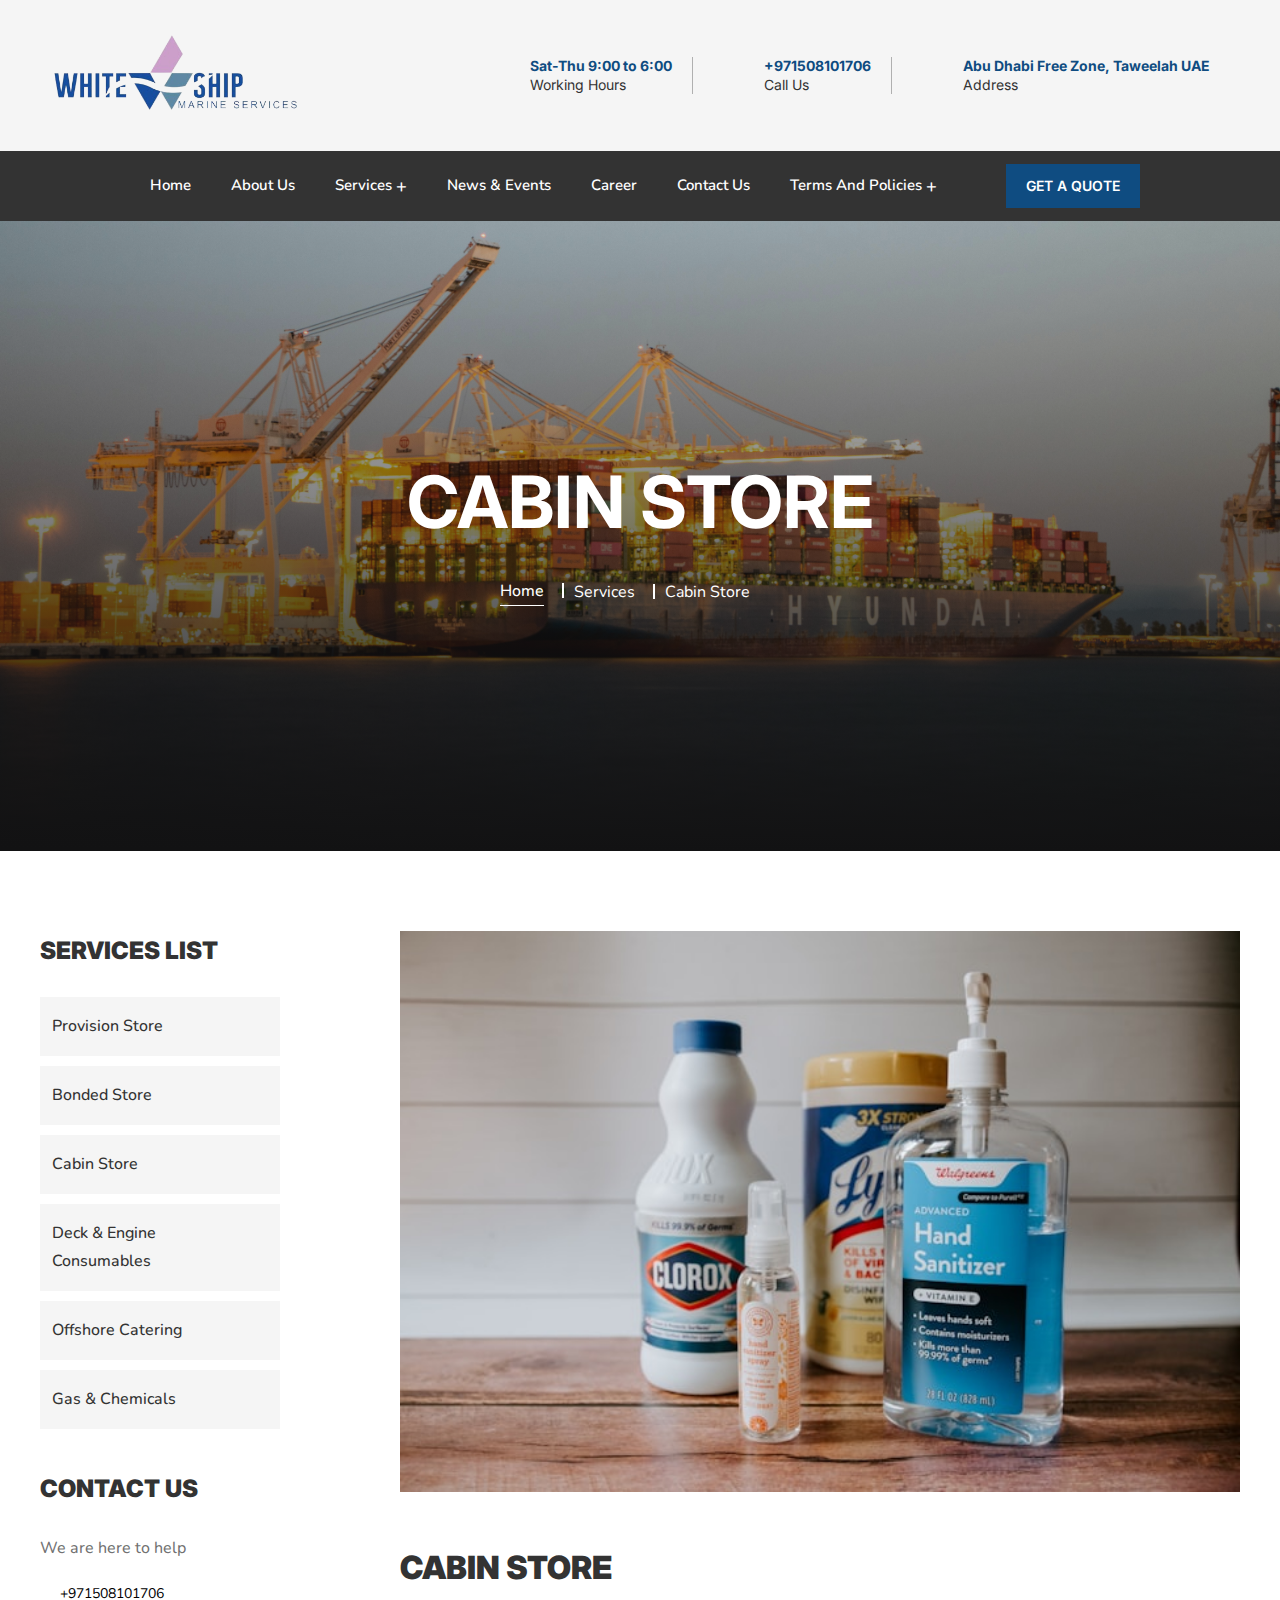
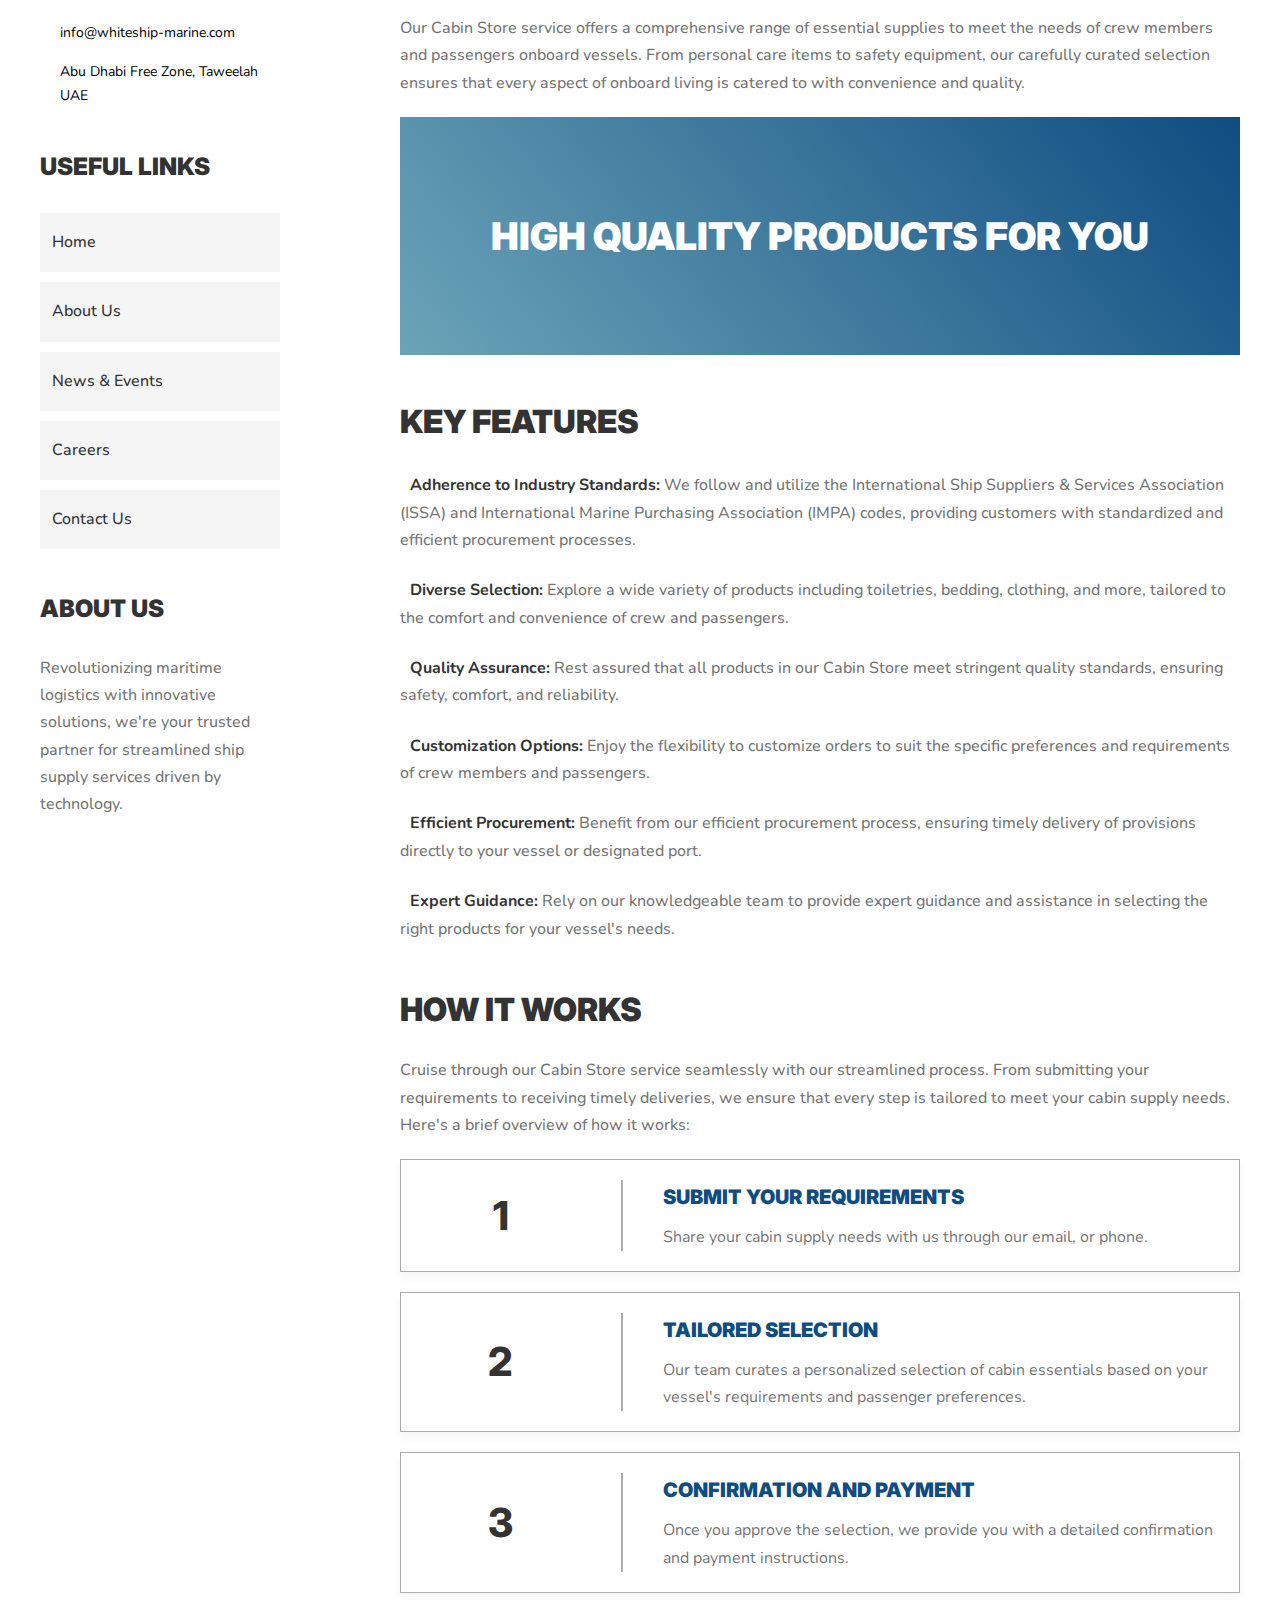
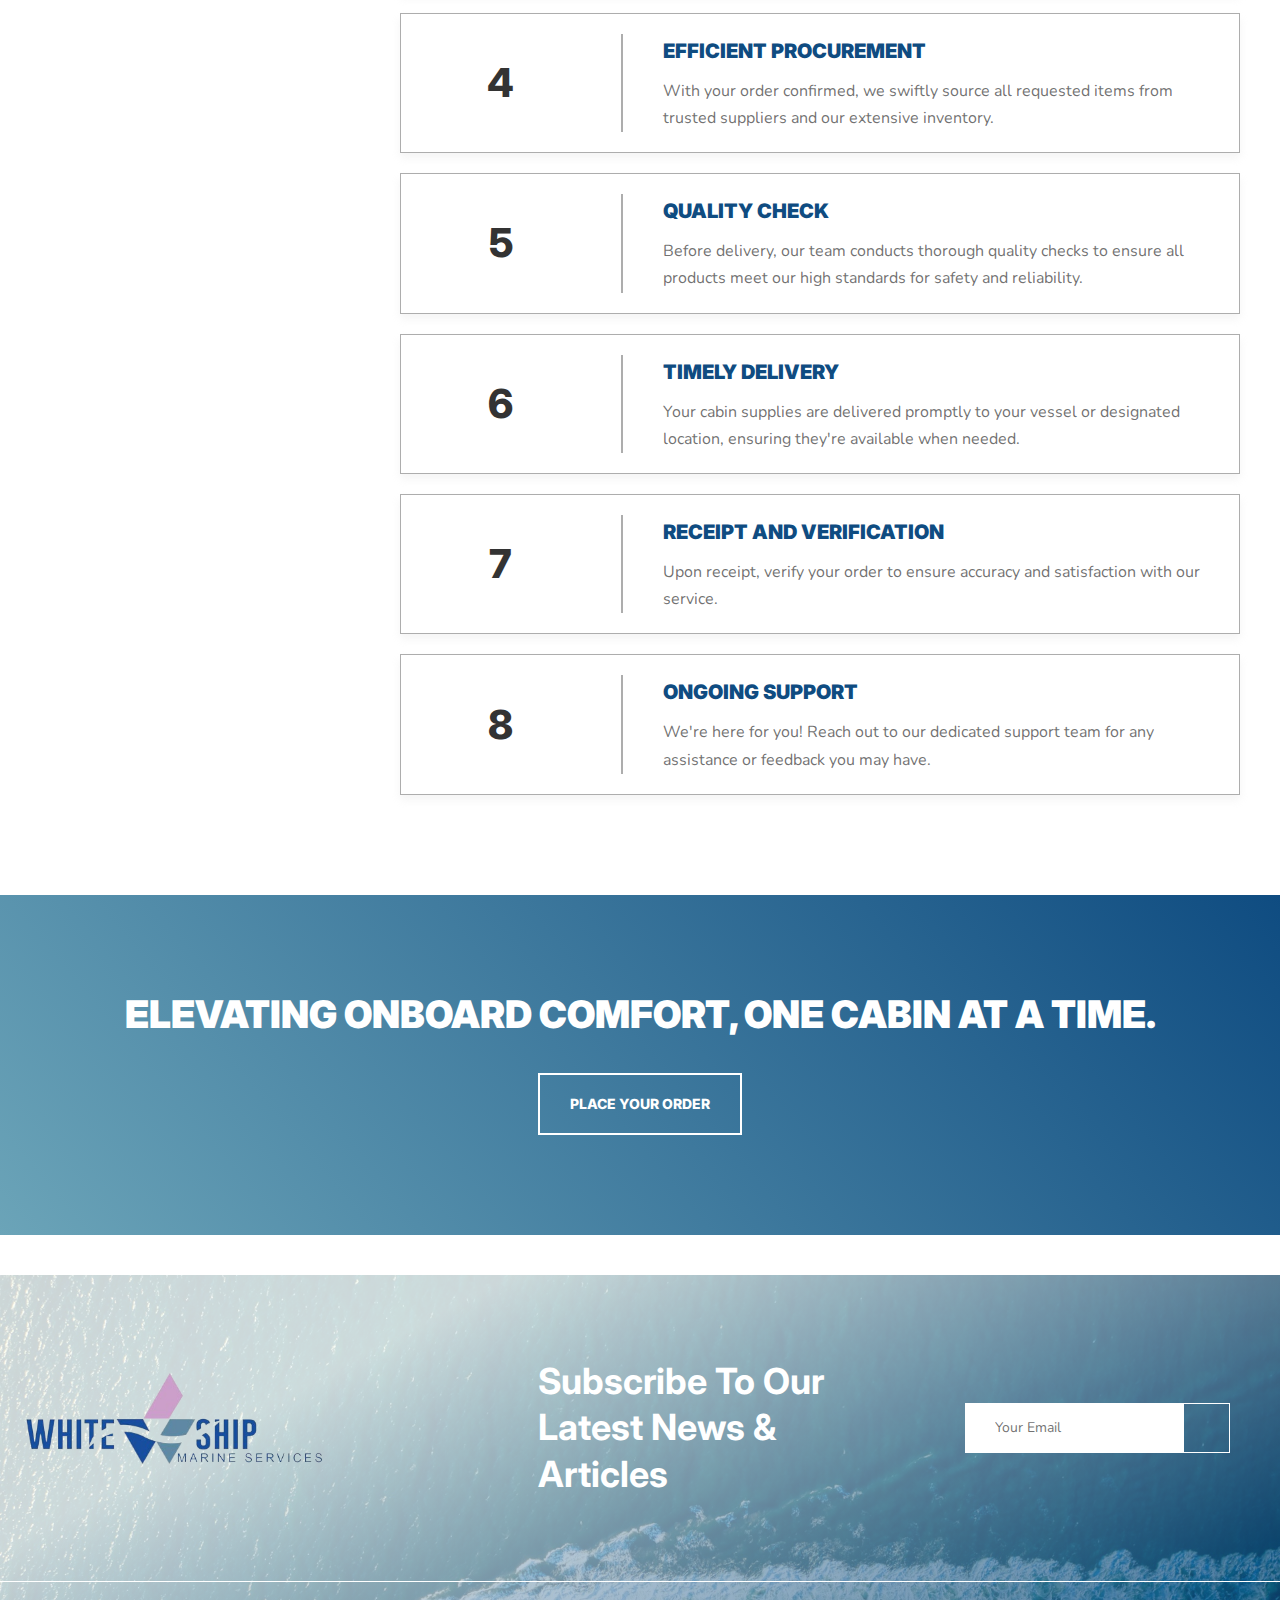
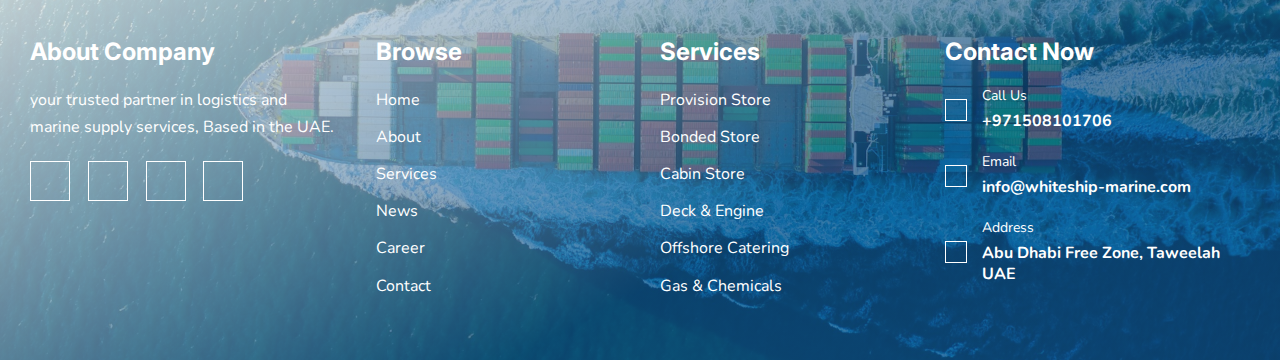
<file: services/cabin/index.html>
<!DOCTYPE html>
<html lang="en">
  <head>
    <meta charset="UTF-8" />
    <meta name="viewport" content="width=device-width, initial-scale=1.0" />
    <link rel="preconnect" href="https://fonts.googleapis.com" />
    <link rel="preconnect" href="https://fonts.gstatic.com" crossorigin />
    <link
      href="https://fonts.googleapis.com/css2?family=Nunito:ital,wght@0,200..1000;1,200..1000&family=Roboto:ital,wght@0,100;0,300;0,400;0,500;0,700;0,900;1,100;1,300;1,400;1,500;1,700;1,900&display=swap"
      rel="stylesheet"
    />
    <link
      href="https://fonts.googleapis.com/css2?family=Inter:wght@100..900&display=swap"
      rel="stylesheet"
    />
    <link
      rel="stylesheet"
      href="https://cdnjs.cloudflare.com/ajax/libs/font-awesome/6.5.2/css/all.min.css"
      integrity="sha512-SnH5WK+bZxgPHs44uWIX+LLJAJ9/2PkPKZ5QiAj6Ta86w+fsb2TkcmfRyVX3pBnMFcV7oQPJkl9QevSCWr3W6A=="
      crossorigin="anonymous"
      referrerpolicy="no-referrer"
    />
    <title>white-ship</title>
    <link rel="stylesheet" href="sass/main.css" />
    <link rel="icon" href="../../imgs/logo.jpg" />
  </head>
  <body>
    <aside id="section-aside" class="section-aside">
      <div id="section-aside-close" class="section-aside_close">
        <i class="fa-solid fa-xmark"></i>
      </div>

      <div class="section-aside_logo">
        <a href="../../index.html">
          <img src="../../imgs/logo.jpg" alt="logo" class="section-aside_img" />
        </a>
      </div>

      <div class="navigation">
        <nav class="mobile-menu">
          <ul>
            <li class="mobile-menu_item">
              <a href="../../index.html" class="mobile-menu_link">Home</a>
            </li>

            <li class="mobile-menu_item">
              <a href="../../about us/index.html" class="mobile-menu_link"
                >About us</a
              >
            </li>

            <li class="mobile-menu_item">
              <a href="#" class="mobile-menu_link">services</a>

              <div id="dropdown-btn--services" class="dropdown-btn">
                <i class="fa-solid fa-angle-down"></i>
              </div>

              <ul id="sub-menu-services" class="mobile-menu_sub">
                <li>
                  <a href="../provision/index.html">provision store</a>
                </li>

                <li>
                  <a href="../bonded/index.html">bonded store </a>
                </li>

                <li>
                  <a href="#">Cabin store</a>
                </li>

                <li>
                  <a href="../offshore catering/index.html"
                    >offshore catering</a
                  >
                </li>

                <li>
                  <a href="../deck & engine/index.html"
                    >deck & engine consumables</a
                  >
                </li>

                <li>
                  <a href="../gas & chemicals/index.html">gas & chemicals</a>
                </li>
              </ul>
            </li>

            <li class="mobile-menu_item">
              <a href="#" class="mobile-menu_link">Terms & Policies</a>

              <div id="dropdown-btn--terms" class="dropdown-btn">
                <i class="fa-solid fa-angle-down"></i>
              </div>

              <ul id="sub-menu-terms" class="mobile-menu_sub">
                <li>
                  <a
                    href="../../policies and terms/terms and conditions/index.html"
                    >Terms & Conditions</a
                  >
                </li>

                <li>
                  <a href="../../policies and terms/responsibility/index.html"
                    >Social Responsibility</a
                  >
                </li>

                <li>
                  <a href="../../policies and terms/quality policy/index.html"
                    >Quality Policy</a
                  >
                </li>
                <li>
                  <a href="../../policies and terms/slavery policy/index.html"
                    >Modern Slavery Policy</a
                  >
                </li>
              </ul>
            </li>

            <li class="mobile-menu_item">
              <a href="../../news/index.html" class="mobile-menu_link"
                >news & events</a
              >
            </li>

            <li class="mobile-menu_item">
              <a href="../../careers/index.html" class="mobile-menu_link"
                >career</a
              >
            </li>

            <li class="mobile-menu_item">
              <a href="../../contact/index.html" class="mobile-menu_link"
                >contact us</a
              >
            </li>
          </ul>
        </nav>
      </div>

      <div class="section-aside_contact">
        <div class="section-aside_contact-wrapper">
          <div class="section-aside_contact_icon-container">
            <i class="fa-solid fa-envelope"></i>
          </div>

          <p class="section-aside_contact-info">info@whiteship-marine.com</p>
        </div>

        <div class="section-aside_contact-wrapper">
          <div class="section-aside_contact_icon-container">
            <i class="fa-solid fa-phone"></i>
          </div>

          <p class="section-aside_contact-info">+971508101706</p>
        </div>
      </div>

      <div class="section-aside_socials">
        <ul class="section-aside_socials-wrapper">
          <li>
            <a href="#">
              <i class="fa-brands fa-facebook-f"></i>
            </a>
          </li>
          <li>
            <a href="#">
              <i class="fa-brands fa-linkedin"></i>
            </a>
          </li>
          <li>
            <a href="#">
              <i class="fa-brands fa-instagram"></i>
            </a>
          </li>
          <li>
            <a href="#">
              <i class="fa-brands fa-x-twitter"></i>
            </a>
          </li>
        </ul>
      </div>
    </aside>
    <header class="header">
      <div class="header_mobile">
        <div class="header_container">
          <div class="header_navbar">
            <div class="header_logo_wrapper">
              <a href="../../index.html" class="header_img">
                <img
                  src="../../imgs/logo-removebg-preview.png"
                  alt="white-ship logo"
                />
              </a>
            </div>

            <div id="header-cta-toggle" class="header_cta">
              <i class="fa-solid fa-bars"></i>
            </div>
          </div>
        </div>
      </div>
      <div class="header_top">
        <div class="header_container">
          <div class="header_navbar">
            <div class="header_logo_wrapper">
              <a href="../../index.html" class="header_img">
                <img
                  src="../../imgs/logo-removebg-preview.png"
                  alt="white-ship logo"
                />
              </a>
            </div>
            <div class="header_controls">
              <ul class="header_controls_nav">
                <li class="header_controls_nav-item rm-2">
                  <a class="header_controls_nav-link" href="#">
                    <i class="fa-regular fa-clock"></i>
                    <div class="header_controls_nav-text">
                      <p class="header_controls_nav-sec">
                        Sat-Thu 9:00 to 6:00
                      </p>
                      <p class="header_controls_nav-main">Working Hours</p>
                    </div>
                  </a>
                </li>

                <li class="header_controls_nav-item rm-2">
                  <a class="header_controls_nav-link" href="#">
                    <i class="fa-solid fa-phone-flip"></i>

                    <div class="header_controls_nav-text">
                      <p class="header_controls_nav-sec">+971508101706</p>
                      <p class="header_controls_nav-main">Call Us</p>
                    </div>
                  </a>
                </li>

                <li class="header_controls_nav-item rm-2">
                  <a class="header_controls_nav-link" href="#">
                    <i class="fa-regular fa-map"></i>

                    <div class="header_controls_nav-text">
                      <p class="header_controls_nav-sec">
                        Abu Dhabi Free Zone, Taweelah UAE
                      </p>
                      <p class="header_controls_nav-main">Address</p>
                    </div>
                  </a>
                </li>
              </ul>
            </div>
          </div>
        </div>
      </div>
      <div class="header_bottom">
        <div class="header_container">
          <div class="header_navbar">
            <nav class="header_nav">
              <ul class="header_nav-list">
                <li class="header_nav-item">
                  <a href="../../index.html" class="header_nav-link">home</a>
                </li>

                <li class="header_nav-item">
                  <a href="../../about us/index.html" class="header_nav-link"
                    >about us</a
                  >
                </li>

                <li class="header_nav-item">
                  <a href="#" class="header_nav-link"
                    >services <span>&plus;</span></a
                  >
                  <ul class="header_nav-item_sub-menu">
                    <li>
                      <a href="../provision/index.html">Provision Store</a>
                    </li>
                    <li><a href="../bonded/index.html">Bonded Store</a></li>
                    <li><a href="#">Cabin Store</a></li>
                    <li>
                      <a href="../deck & engine/index.html"
                        >Deck & Engine Consumables</a
                      >
                    </li>
                    <li>
                      <a href="../offshore catering/index.html"
                        >Offshore Catering</a
                      >
                    </li>
                    <li>
                      <a href="../gas & chemicals/index.html"
                        >Gas & Chemicals</a
                      >
                    </li>
                  </ul>
                </li>

                <li class="header_nav-item">
                  <a href="../../news/index.html" class="header_nav-link"
                    >news & events</a
                  >
                </li>

                <li class="header_nav-item">
                  <a href="../../careers/index.html" class="header_nav-link"
                    >career</a
                  >
                </li>

                <li class="header_nav-item">
                  <a href="../../contact/index.html" class="header_nav-link"
                    >contact us</a
                  >
                </li>

                <li class="header_nav-item">
                  <a href="#" class="header_nav-link"
                    >Terms and Policies<span>&plus;</span></a
                  >

                  <ul class="header_nav-item_sub-menu">
                    <li>
                      <a
                        href="../../policies and terms/terms and conditions/index.html"
                        >Terms and Conditions</a
                      >
                    </li>
                    <li>
                      <a
                        href="../../policies and terms/responsibility/index.html"
                        >Corporate Social Responsibility Policy</a
                      >
                    </li>
                    <li>
                      <a
                        href="../../policies and terms/quality policy/index.html"
                        >Quality Policy
                      </a>
                    </li>

                    <li>
                      <a
                        href="../../policies and terms/slavery policy/index.html"
                        >Modern Slavery Policy</a
                      >
                    </li>
                  </ul>
                </li>
              </ul>
            </nav>
            <div class="header_cta">
              <a href="../../contact/index.html" class="btn btn--2">
                get a quote
              </a>
            </div>
          </div>
        </div>
      </div>
    </header>

    <section class="section-heading">
      <div class="column-container">
        <h1 class="heading-main heading-main--white">Cabin Store</h1>
        <ul class="pages-list">
          <li><a href="../../index.html">Home</a></li>
          <li>Services</li>
          <li>Cabin Store</li>
        </ul>
      </div>
    </section>

    <section class="section-main">
      <div class="section-main_sidebar">
        <div class="services-list">
          <p class="services-list_title">Services List</p>
          <ul>
            <li>
              <a href="../provision/index.html">Provision Store</a>
              <i class="fa-solid fa-arrow-right"></i>
            </li>
            <li>
              <a href="../bonded/index.html">Bonded Store</a>
              <i class="fa-solid fa-arrow-right"></i>
            </li>
            <li>
              <a href="">Cabin Store</a>
              <i class="fa-solid fa-arrow-right"></i>
            </li>
            <li>
              <a href="../deck & engine/index.html"
                >Deck & Engine Consumables</a
              >
              <i class="fa-solid fa-arrow-right"></i>
            </li>
            <li>
              <a href="../offshore catering/index.html">Offshore Catering</a>
              <i class="fa-solid fa-arrow-right"></i>
            </li>
            <li>
              <a href="../gas & chemicals/index.html">Gas & Chemicals</a>
              <i class="fa-solid fa-arrow-right"></i>
            </li>
          </ul>
        </div>

        <div class="contact">
          <p class="contact_title">Contact Us</p>
          <p class="paragragh-text">We are here to help</p>

          <div class="contact_wrapper">
            <div class="contact_icon">
              <i class="fa-solid fa-phone"></i>
            </div>
            <p class="contact_text">+971508101706</p>
          </div>
          <div class="contact_wrapper">
            <div class="contact_icon">
              <i class="fa-regular fa-envelope"></i>
            </div>
            <p class="contact_text">info@whiteship-marine.com</p>
          </div>

          <div class="contact_wrapper">
            <div class="contact_icon">
              <i class="fa-solid fa-location-dot"></i>
            </div>
            <p class="contact_text">Abu Dhabi Free Zone, Taweelah UAE</p>
          </div>
        </div>

        <div class="services-list">
          <p class="services-list_title">Useful Links</p>
          <ul>
            <li>
              <a href="../../index.html">Home</a>
              <i class="fa-solid fa-arrow-right"></i>
            </li>
            <li>
              <a href="../../about us/index.html">About Us</a>
              <i class="fa-solid fa-arrow-right"></i>
            </li>
            <li>
              <a href="../../news/index.html">News & Events</a>
              <i class="fa-solid fa-arrow-right"></i>
            </li>
            <li>
              <a href="../../careers/index.html">Careers</a>
              <i class="fa-solid fa-arrow-right"></i>
            </li>

            <li>
              <a href="../../contact/index.html">Contact Us</a>
              <i class="fa-solid fa-arrow-right"></i>
            </li>
          </ul>
        </div>

        <div class="contact">
          <p class="contact_title">About Us</p>
          <p class="paragragh-text">
            Revolutionizing maritime logistics with innovative solutions, we're
            your trusted partner for streamlined ship supply services driven by
            technology.
          </p>
        </div>
      </div>

      <div class="section-main_content">
        <div class="img-container">
          <img
            class="section-main_content_img"
            src="imgs/content/img-cabin-1.jpg"
            alt="Bonded store picture"
          />
        </div>

        <div class="section-main_content_outter">
          <div class="section-main_content_inner">
            <p class="section-main_service-name">Cabin Store</p>
            <div class="icon-container">
              <a href="#" class="icon-link">
                <i class="fa-brands fa-facebook-f"></i
              ></a>
              <a href="#" class="icon-link">
                <i class="fa-brands fa-instagram"></i
              ></a>
              <a href="#" class="icon-link">
                <i class="fa-brands fa-linkedin"></i
              ></a>
              <a href="#" class="icon-link">
                <i class="fa-brands fa-x-twitter"></i
              ></a>
            </div>
          </div>

          <p class="paragragh-text">
            Our Cabin Store service offers a comprehensive range of essential
            supplies to meet the needs of crew members and passengers onboard
            vessels. From personal care items to safety equipment, our carefully
            curated selection ensures that every aspect of onboard living is
            catered to with convenience and quality.
          </p>
        </div>

        <p class="motto">High Quality Products For You</p>

        <div class="section-main_content_outter">
          <div class="section-main_content_inner">
            <p class="section-main_service-name">Key Features</p>
          </div>

          <p class="paragragh-text">
            <i class="fa-regular fa-square-check"></i>
            <span>Adherence to Industry Standards: </span> We follow and utilize
            the International Ship Suppliers & Services Association (ISSA) and
            International Marine Purchasing Association (IMPA) codes, providing
            customers with standardized and efficient procurement processes.
          </p>

          <p class="paragragh-text">
            <i class="fa-regular fa-square-check"></i>
            <span>Diverse Selection: </span> Explore a wide variety of products
            including toiletries, bedding, clothing, and more, tailored to the
            comfort and convenience of crew and passengers.
          </p>

          <p class="paragragh-text">
            <i class="fa-regular fa-square-check"></i>
            <span>Quality Assurance: </span> Rest assured that all products in
            our Cabin Store meet stringent quality standards, ensuring safety,
            comfort, and reliability.
          </p>

          <p class="paragragh-text">
            <i class="fa-regular fa-square-check"></i>
            <span>Customization Options:</span> Enjoy the flexibility to
            customize orders to suit the specific preferences and requirements
            of crew members and passengers.
          </p>

          <p class="paragragh-text">
            <i class="fa-regular fa-square-check"></i>
            <span>Efficient Procurement:</span> Benefit from our efficient
            procurement process, ensuring timely delivery of provisions directly
            to your vessel or designated port.
          </p>

          <p class="paragragh-text">
            <i class="fa-regular fa-square-check"></i>
            <span>Expert Guidance:</span> Rely on our knowledgeable team to
            provide expert guidance and assistance in selecting the right
            products for your vessel's needs.
          </p>
        </div>

        <div class="section-main_content_outter">
          <div class="section-main_content_inner">
            <p class="section-main_service-name">How It Works</p>
          </div>

          <p class="paragragh-text">
            Cruise through our Cabin Store service seamlessly with our
            streamlined process. From submitting your requirements to receiving
            timely deliveries, we ensure that every step is tailored to meet
            your cabin supply needs. Here's a brief overview of how it works:
          </p>

          <div class="steps">
            <div class="steps_item">
              <div class="steps_left">
                <p class="steps_num">1</p>
              </div>

              <div class="steps_right">
                <p class="steps_name">Submit Your Requirements</p>
                <p class="steps_desc">
                  Share your cabin supply needs with us through our email, or
                  phone.
                </p>
              </div>
            </div>

            <div class="steps_item">
              <div class="steps_left">
                <p class="steps_num">2</p>
              </div>
              <div class="steps_right">
                <p class="steps_name">Tailored Selection</p>
                <p class="steps_desc">
                  Our team curates a personalized selection of cabin essentials
                  based on your vessel's requirements and passenger preferences.
                </p>
              </div>
            </div>

            <div class="steps_item">
              <div class="steps_left">
                <p class="steps_num">3</p>
              </div>
              <div class="steps_right">
                <p class="steps_name">Confirmation and Payment</p>
                <p class="steps_desc">
                  Once you approve the selection, we provide you with a detailed
                  confirmation and payment instructions.
                </p>
              </div>
            </div>

            <div class="steps_item">
              <div class="steps_left">
                <p class="steps_num">4</p>
              </div>
              <div class="steps_right">
                <p class="steps_name">Efficient Procurement</p>
                <p class="steps_desc">
                  With your order confirmed, we swiftly source all requested
                  items from trusted suppliers and our extensive inventory.
                </p>
              </div>
            </div>

            <div class="steps_item">
              <div class="steps_left">
                <p class="steps_num">5</p>
              </div>
              <div class="steps_right">
                <p class="steps_name">Quality Check</p>
                <p class="steps_desc">
                  Before delivery, our team conducts thorough quality checks to
                  ensure all products meet our high standards for safety and
                  reliability.
                </p>
              </div>
            </div>

            <div class="steps_item">
              <div class="steps_left">
                <p class="steps_num">6</p>
              </div>
              <div class="steps_right">
                <p class="steps_name">Timely Delivery</p>
                <p class="steps_desc">
                  Your cabin supplies are delivered promptly to your vessel or
                  designated location, ensuring they're available when needed.
                </p>
              </div>
            </div>

            <div class="steps_item">
              <div class="steps_left">
                <p class="steps_num">7</p>
              </div>
              <div class="steps_right">
                <p class="steps_name">Receipt and Verification</p>
                <p class="steps_desc">
                  Upon receipt, verify your order to ensure accuracy and
                  satisfaction with our service.
                </p>
              </div>
            </div>

            <div class="steps_item">
              <div class="steps_left">
                <p class="steps_num">8</p>
              </div>
              <div class="steps_right">
                <p class="steps_name">Ongoing Support</p>
                <p class="steps_desc">
                  We're here for you! Reach out to our dedicated support team
                  for any assistance or feedback you may have.
                </p>
              </div>
            </div>
          </div>
        </div>
      </div>
    </section>

    <p class="motto">
      Elevating Onboard Comfort, One Cabin at a Time.<a
        href="../../contact/index.html"
        class="btn btn_white-bg"
        >Place Your Order</a
      >
    </p>
    <footer class="footer">
      <div class="footer_top">
        <div class="footer_top_left">
          <img
            src="../../imgs/logo-removebg-preview.png"
            alt="logo of white ship"
            class="footer_logo"
          />
        </div>

        <div class="footer_top_right">
          <div class="footer_heading">
            <h4 class="footer_header">
              Subscribe to our latest news & articles
            </h4>
          </div>
          <div class="footer_subscriber">
            <input type="email" class="form_input" placeholder="Your Email" />
            <a href="#" class="footer_subscribe">
              <i class="fa-solid fa-paper-plane"></i>
            </a>
          </div>
        </div>
      </div>
      <div class="footer_bottom">
        <div class="footer_about">
          <h4 class="footer_title">About Company</h4>
          <p class="footer_details">
            your trusted partner in logistics and marine supply services, Based
            in the UAE.
          </p>

          <div class="icon-container">
            <a href="#" class="icon-link">
              <i class="fa-brands fa-facebook-f"></i
            ></a>
            <a href="#" class="icon-link">
              <i class="fa-brands fa-instagram"></i
            ></a>
            <a href="#" class="icon-link">
              <i class="fa-brands fa-linkedin"></i
            ></a>
            <a href="#" class="icon-link">
              <i class="fa-brands fa-x-twitter"></i
            ></a>
          </div>
        </div>

        <div class="footer_item">
          <h4 class="footer_title">Browse</h4>
          <ul class="footer_nav">
            <li><a href="../../index.html">Home</a></li>
            <li><a href="../../about us/index.html">About</a></li>
            <li><a href="#">Services</a></li>
            <li><a href="../../news/index.html">News</a></li>
            <li><a href="../../careers/index.html">Career</a></li>
            <li><a href="../../contact/index.html">Contact</a></li>
          </ul>
        </div>

        <div class="footer_item">
          <h4 class="footer_title">Services</h4>
          <ul class="footer_nav">
            <li><a href="../provision/index.html">Provision Store</a></li>
            <li><a href="../bonded/index.html">Bonded Store</a></li>
            <li><a href="#">Cabin Store</a></li>
            <li><a href="../deck & engine/index.html">Deck & Engine</a></li>
            <li>
              <a href="../offshore catering/index.html">Offshore Catering</a>
            </li>
            <li><a href="../gas & chemicals/index.html">Gas & Chemicals</a></li>
          </ul>
        </div>

        <div class="footer_contact">
          <div class="footer_title">Contact Now</div>
          <div class="footer_contact-container">
            <div class="footer_call">
              <i class="fa-solid fa-phone-flip"></i>

              <div class="header_controls_nav-text">
                <p
                  class="header_controls_nav-main header_controls_nav-main--white"
                >
                  Call Us
                </p>
                <p class="header_controls_nav-sec">+971508101706</p>
              </div>
            </div>

            <div class="footer_call">
              <i class="fa-regular fa-envelope"></i>

              <div class="header_controls_nav-text">
                <p
                  class="header_controls_nav-main header_controls_nav-main--white"
                >
                  Email
                </p>
                <p class="header_controls_nav-sec">info@whiteship-marine.com</p>
              </div>
            </div>

            <div class="footer_call">
              <i class="fa-regular fa-map"></i>

              <div class="header_controls_nav-text">
                <p
                  class="header_controls_nav-main header_controls_nav-main--white"
                >
                  Address
                </p>
                <p class="header_controls_nav-sec">
                  Abu Dhabi Free Zone, Taweelah UAE
                </p>
              </div>
            </div>
          </div>
        </div>
      </div>
    </footer>

    <script src="script.js"></script>
  </body>
</html>
</file>
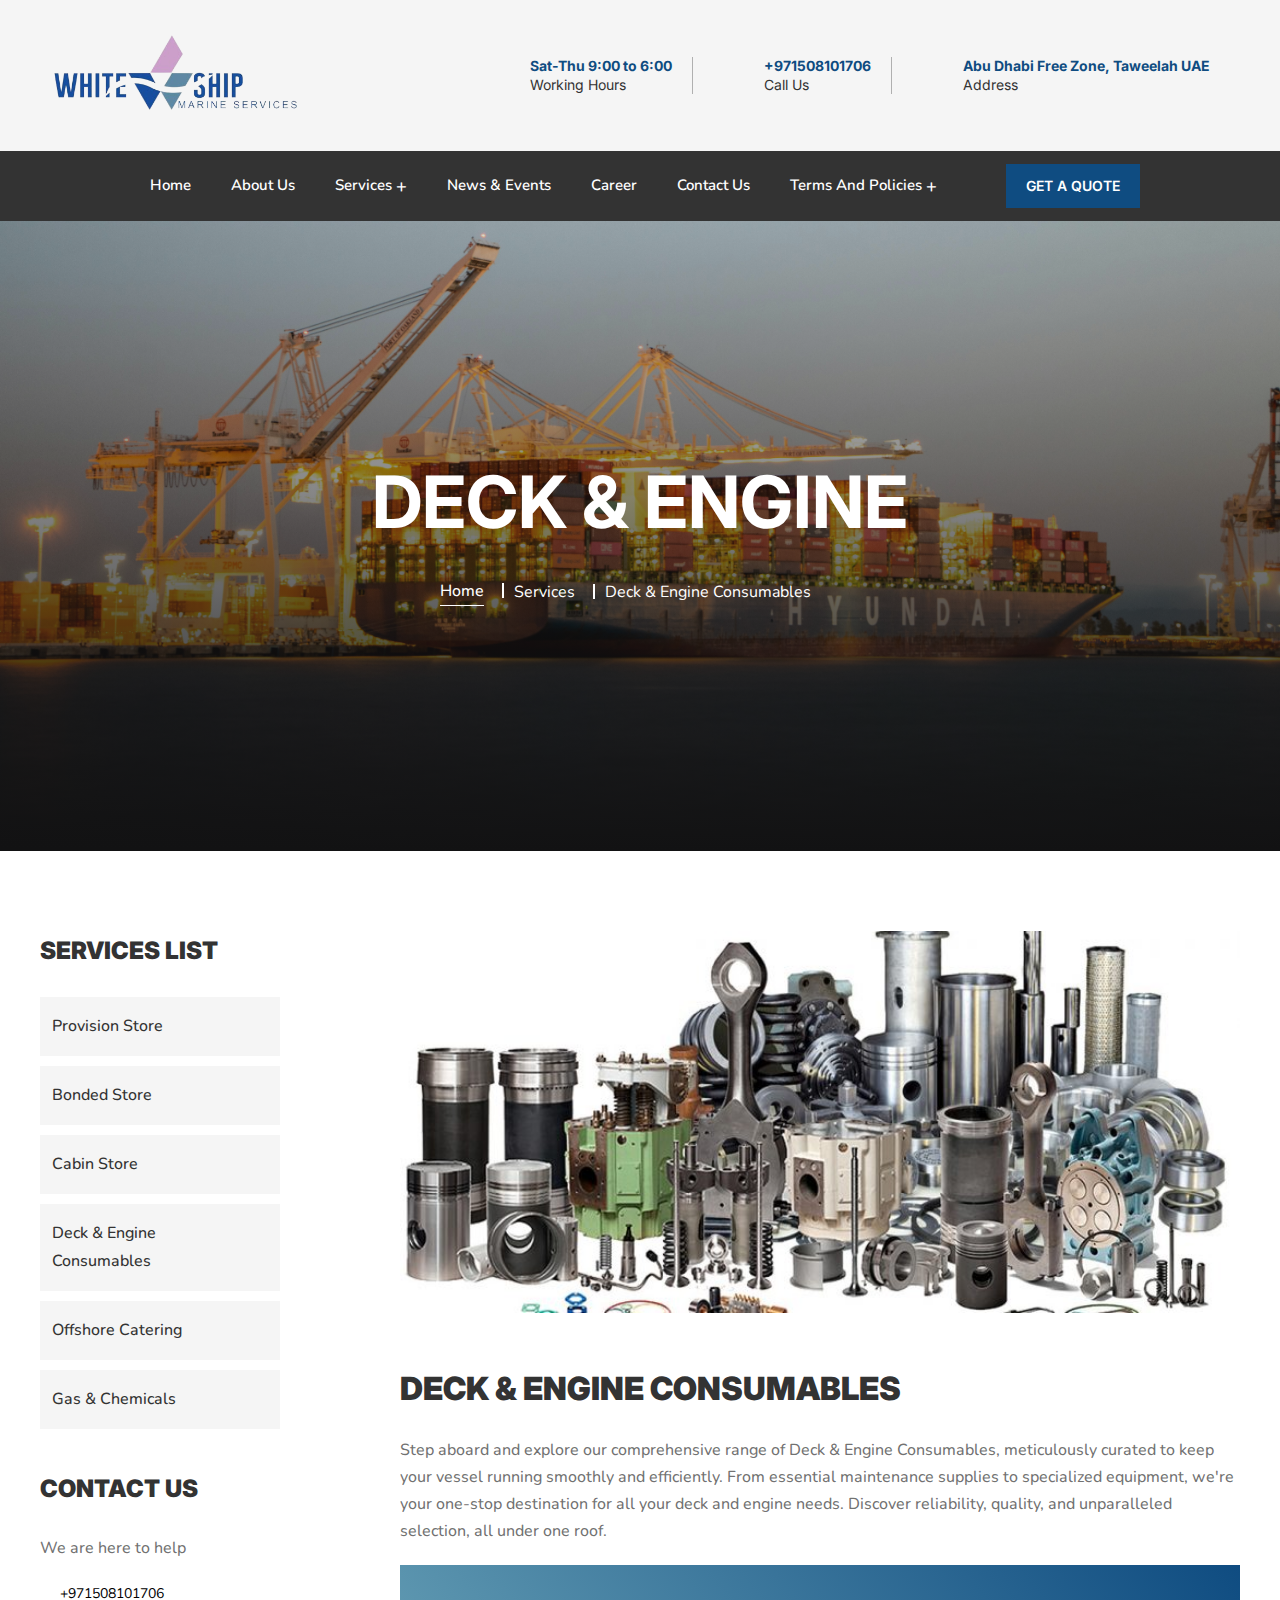
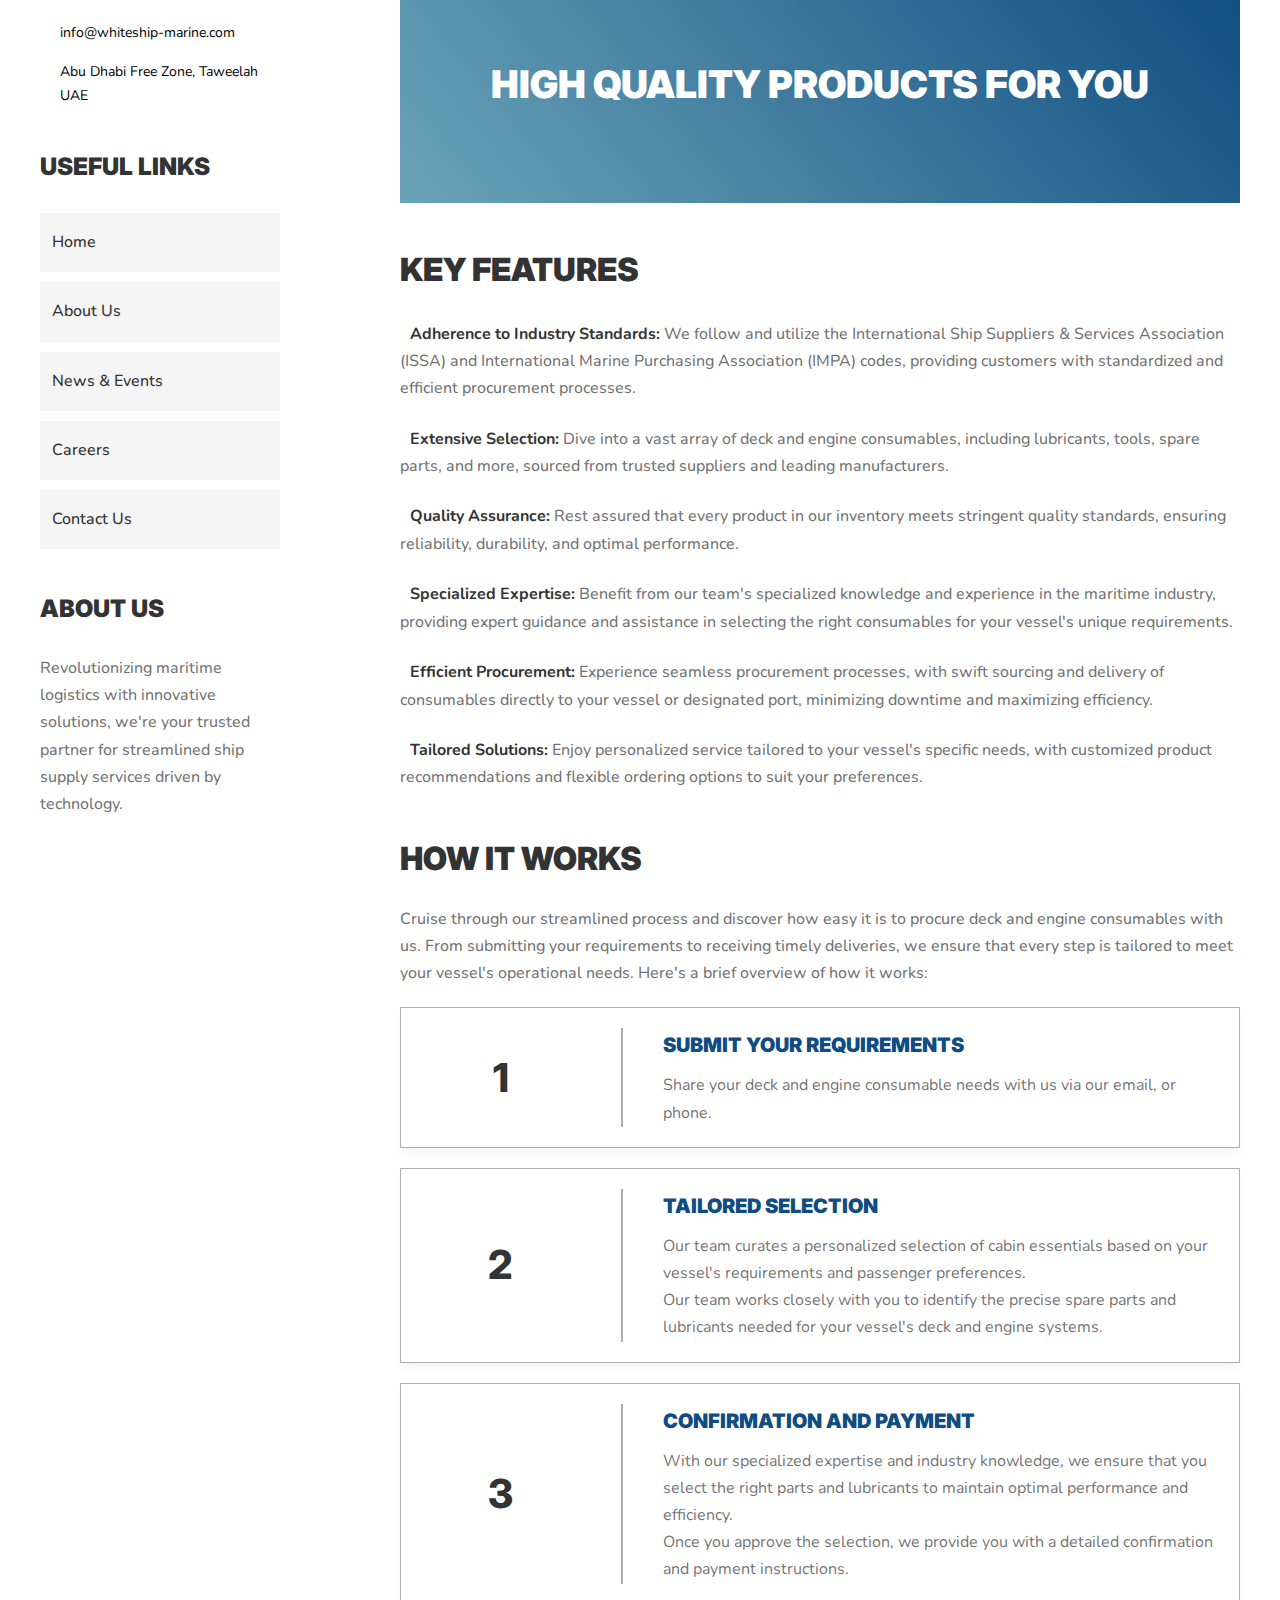
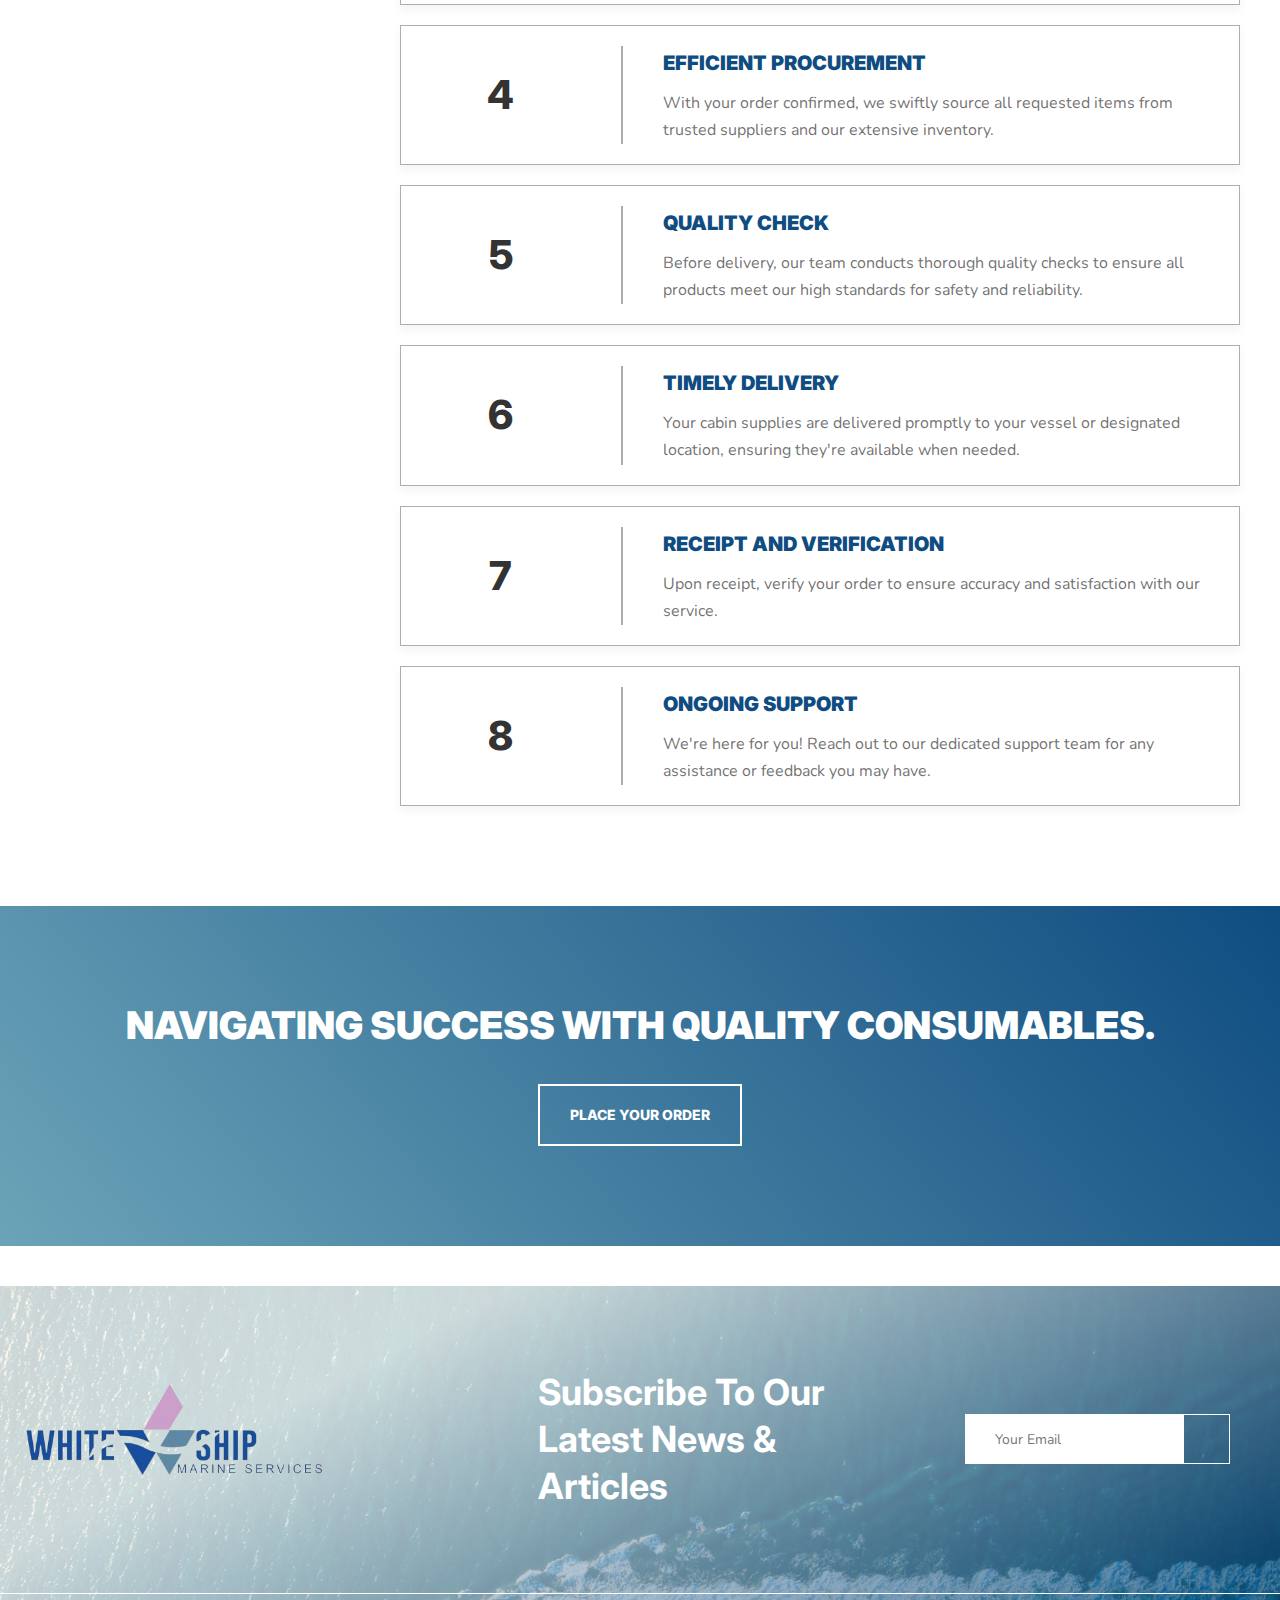
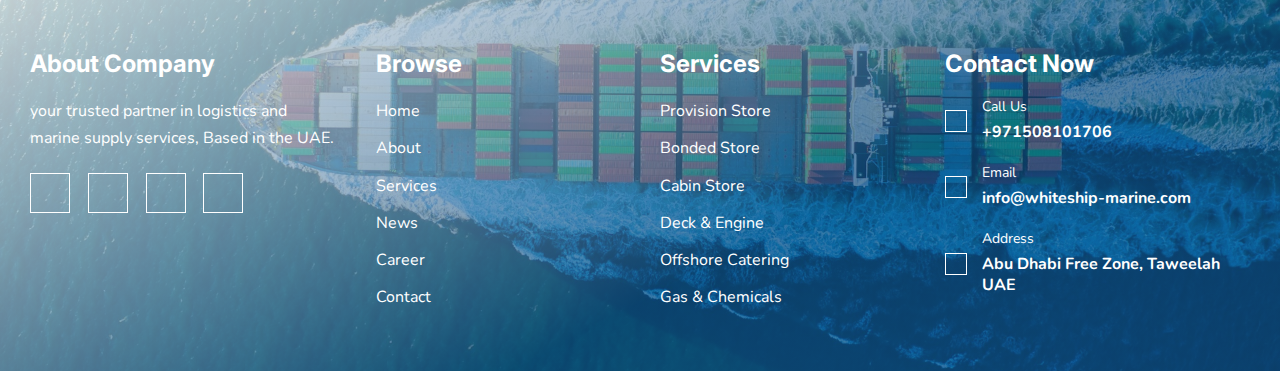
<file: services/deck & engine/index.html>
<!DOCTYPE html>
<html lang="en">
  <head>
    <meta charset="UTF-8" />
    <meta name="viewport" content="width=device-width, initial-scale=1.0" />
    <link rel="preconnect" href="https://fonts.googleapis.com" />
    <link rel="preconnect" href="https://fonts.gstatic.com" crossorigin />
    <link
      href="https://fonts.googleapis.com/css2?family=Nunito:ital,wght@0,200..1000;1,200..1000&family=Roboto:ital,wght@0,100;0,300;0,400;0,500;0,700;0,900;1,100;1,300;1,400;1,500;1,700;1,900&display=swap"
      rel="stylesheet"
    />
    <link
      href="https://fonts.googleapis.com/css2?family=Inter:wght@100..900&display=swap"
      rel="stylesheet"
    />
    <link
      rel="stylesheet"
      href="https://cdnjs.cloudflare.com/ajax/libs/font-awesome/6.5.2/css/all.min.css"
      integrity="sha512-SnH5WK+bZxgPHs44uWIX+LLJAJ9/2PkPKZ5QiAj6Ta86w+fsb2TkcmfRyVX3pBnMFcV7oQPJkl9QevSCWr3W6A=="
      crossorigin="anonymous"
      referrerpolicy="no-referrer"
    />
    <title>white-ship</title>
    <link rel="stylesheet" href="sass/main.css" />
    <link rel="icon" href="../../imgs/logo.jpg" />
  </head>
  <body>
    <aside id="section-aside" class="section-aside">
      <div id="section-aside-close" class="section-aside_close">
        <i class="fa-solid fa-xmark"></i>
      </div>

      <div class="section-aside_logo">
        <a href="../../index.html">
          <img src="../../imgs/logo.jpg" alt="logo" class="section-aside_img" />
        </a>
      </div>

      <div class="navigation">
        <nav class="mobile-menu">
          <ul>
            <li class="mobile-menu_item">
              <a href="../../index.html" class="mobile-menu_link">Home</a>
            </li>

            <li class="mobile-menu_item">
              <a href="../../about us/index.html" class="mobile-menu_link"
                >About us</a
              >
            </li>

            <li class="mobile-menu_item">
              <a href="#" class="mobile-menu_link">services</a>

              <div id="dropdown-btn--services" class="dropdown-btn">
                <i class="fa-solid fa-angle-down"></i>
              </div>

              <ul id="sub-menu-services" class="mobile-menu_sub">
                <li>
                  <a href="../provision/index.html">provision store</a>
                </li>

                <li>
                  <a href="../bonded/index.html">bonded store </a>
                </li>

                <li>
                  <a href="../cabin/index.html">Cabin store</a>
                </li>

                <li>
                  <a href="../offshore catering/index.html"
                    >offshore catering</a
                  >
                </li>

                <li>
                  <a href="#">deck & engine consumables</a>
                </li>

                <li>
                  <a href="../gas & chemicals/index.html">gas & chemicals</a>
                </li>
              </ul>
            </li>

            <li class="mobile-menu_item">
              <a href="#" class="mobile-menu_link">Terms & Policies</a>

              <div id="dropdown-btn--terms" class="dropdown-btn">
                <i class="fa-solid fa-angle-down"></i>
              </div>

              <ul id="sub-menu-terms" class="mobile-menu_sub">
                <li>
                  <a
                    href="../../policies and terms/terms and conditions/index.html"
                    >Terms & Conditions</a
                  >
                </li>

                <li>
                  <a href="../../policies and terms/responsibility/index.html"
                    >Social Responsibility</a
                  >
                </li>

                <li>
                  <a href="../../policies and terms/quality policy/index.html"
                    >Quality Policy</a
                  >
                </li>
                <li>
                  <a href="../../policies and terms/slavery policy/index.html"
                    >Modern Slavery Policy</a
                  >
                </li>
              </ul>
            </li>

            <li class="mobile-menu_item">
              <a href="../../news/index.html" class="mobile-menu_link"
                >news & events</a
              >
            </li>

            <li class="mobile-menu_item">
              <a href="../../careers/index.html" class="mobile-menu_link"
                >career</a
              >
            </li>

            <li class="mobile-menu_item">
              <a href="../../contact/index.html" class="mobile-menu_link"
                >contact us</a
              >
            </li>
          </ul>
        </nav>
      </div>

      <div class="section-aside_contact">
        <div class="section-aside_contact-wrapper">
          <div class="section-aside_contact_icon-container">
            <i class="fa-solid fa-envelope"></i>
          </div>

          <p class="section-aside_contact-info">info@whiteship-marine.com</p>
        </div>

        <div class="section-aside_contact-wrapper">
          <div class="section-aside_contact_icon-container">
            <i class="fa-solid fa-phone"></i>
          </div>

          <p class="section-aside_contact-info">+971508101706</p>
        </div>
      </div>

      <div class="section-aside_socials">
        <ul class="section-aside_socials-wrapper">
          <li>
            <a href="#">
              <i class="fa-brands fa-facebook-f"></i>
            </a>
          </li>
          <li>
            <a href="#">
              <i class="fa-brands fa-linkedin"></i>
            </a>
          </li>
          <li>
            <a href="#">
              <i class="fa-brands fa-instagram"></i>
            </a>
          </li>
          <li>
            <a href="#">
              <i class="fa-brands fa-x-twitter"></i>
            </a>
          </li>
        </ul>
      </div>
    </aside>

    <header class="header">
      <div class="header_mobile">
        <div class="header_container">
          <div class="header_navbar">
            <div class="header_logo_wrapper">
              <a href="../../index.html" class="header_img">
                <img
                  src="../../imgs/logo-removebg-preview.png"
                  alt="white-ship logo"
                />
              </a>
            </div>

            <div id="header-cta-toggle" class="header_cta">
              <i class="fa-solid fa-bars"></i>
            </div>
          </div>
        </div>
      </div>

      <div class="header_top">
        <div class="header_container">
          <div class="header_navbar">
            <div class="header_logo_wrapper">
              <a href="../../index.html" class="header_img">
                <img
                  src="../../imgs/logo-removebg-preview.png"
                  alt="white-ship logo"
                />
              </a>
            </div>
            <div class="header_controls">
              <ul class="header_controls_nav">
                <li class="header_controls_nav-item rm-2">
                  <a class="header_controls_nav-link" href="#">
                    <i class="fa-regular fa-clock"></i>
                    <div class="header_controls_nav-text">
                      <p class="header_controls_nav-sec">
                        Sat-Thu 9:00 to 6:00
                      </p>
                      <p class="header_controls_nav-main">Working Hours</p>
                    </div>
                  </a>
                </li>

                <li class="header_controls_nav-item rm-2">
                  <a class="header_controls_nav-link" href="#">
                    <i class="fa-solid fa-phone-flip"></i>

                    <div class="header_controls_nav-text">
                      <p class="header_controls_nav-sec">+971508101706</p>
                      <p class="header_controls_nav-main">Call Us</p>
                    </div>
                  </a>
                </li>

                <li class="header_controls_nav-item rm-2">
                  <a class="header_controls_nav-link" href="#">
                    <i class="fa-regular fa-map"></i>

                    <div class="header_controls_nav-text">
                      <p class="header_controls_nav-sec">
                        Abu Dhabi Free Zone, Taweelah UAE
                      </p>
                      <p class="header_controls_nav-main">Address</p>
                    </div>
                  </a>
                </li>
              </ul>
            </div>
          </div>
        </div>
      </div>
      <div class="header_bottom">
        <div class="header_container">
          <div class="header_navbar">
            <nav class="header_nav">
              <ul class="header_nav-list">
                <li class="header_nav-item">
                  <a href="../../index.html" class="header_nav-link">home</a>
                </li>

                <li class="header_nav-item">
                  <a href="../../about us/index.html" class="header_nav-link"
                    >about us
                  </a>
                </li>

                <li class="header_nav-item">
                  <a href="#" class="header_nav-link"
                    >services <span>&plus;</span></a
                  >
                  <ul class="header_nav-item_sub-menu">
                    <li>
                      <a href="../provision/index.html">Provision Store</a>
                    </li>
                    <li><a href="../bonded/index.html">Bonded Store</a></li>
                    <li><a href="../cabin/index.html">Cabin Store</a></li>
                    <li><a href="#">Deck & Engine Consumables</a></li>
                    <li>
                      <a href="../offshore catering/index.html"
                        >Offshore Catering</a
                      >
                    </li>
                    <li>
                      <a href="../gas & chemicals/index.html"
                        >Gas & Chemicals</a
                      >
                    </li>
                  </ul>
                </li>

                <li class="header_nav-item">
                  <a href="../../news/index.html" class="header_nav-link"
                    >news & events</a
                  >
                </li>

                <li class="header_nav-item">
                  <a href="../../careers/index.html" class="header_nav-link"
                    >career</a
                  >
                </li>

                <li class="header_nav-item">
                  <a href="../../contact/index.html" class="header_nav-link"
                    >contact us</a
                  >
                </li>

                <li class="header_nav-item">
                  <a href="#" class="header_nav-link"
                    >Terms and Policies<span>&plus;</span></a
                  >

                  <ul class="header_nav-item_sub-menu">
                    <li>
                      <a
                        href="../../policies and terms/terms and conditions/index.html"
                        >Terms and Conditions</a
                      >
                    </li>
                    <li>
                      <a
                        href="../../policies and terms/responsibility/index.html"
                        >Corporate Social Responsibility Policy</a
                      >
                    </li>
                    <li>
                      <a
                        href="../../policies and terms/quality policy/index.html"
                        >Quality Policy
                      </a>
                    </li>

                    <li>
                      <a
                        href="../../policies and terms/slavery policy/index.html"
                        >Modern Slavery Policy</a
                      >
                    </li>
                  </ul>
                </li>
              </ul>
            </nav>
            <div class="header_cta">
              <a href="#" class="btn btn--2"> get a quote </a>
            </div>
          </div>
        </div>
      </div>
    </header>

    <section class="section-heading">
      <div class="column-container">
        <h1 class="heading-main heading-main--white">Deck & Engine</h1>
        <ul class="pages-list">
          <li><a href="../../index.html">Home</a></li>
          <li>Services</li>
          <li>Deck & Engine Consumables</li>
        </ul>
      </div>
    </section>

    <section class="section-main">
      <div class="section-main_sidebar">
        <div class="services-list">
          <p class="services-list_title">Services List</p>
          <ul>
            <li>
              <a href="../provision/index.html">Provision Store</a>
              <i class="fa-solid fa-arrow-right"></i>
            </li>
            <li>
              <a href="../bonded/index.html">Bonded Store</a>
              <i class="fa-solid fa-arrow-right"></i>
            </li>
            <li>
              <a href="../cabin/index.html">Cabin Store</a>
              <i class="fa-solid fa-arrow-right"></i>
            </li>
            <li>
              <a href="">Deck & Engine Consumables</a>
              <i class="fa-solid fa-arrow-right"></i>
            </li>
            <li>
              <a href="../offshore catering/index.html">Offshore Catering</a>
              <i class="fa-solid fa-arrow-right"></i>
            </li>
            <li>
              <a href="../gas & chemicals/index.html">Gas & Chemicals</a>
              <i class="fa-solid fa-arrow-right"></i>
            </li>
          </ul>
        </div>

        <div class="contact">
          <p class="contact_title">Contact Us</p>
          <p class="paragragh-text">We are here to help</p>

          <div class="contact_wrapper">
            <div class="contact_icon">
              <i class="fa-solid fa-phone"></i>
            </div>
            <p class="contact_text">+971508101706</p>
          </div>
          <div class="contact_wrapper">
            <div class="contact_icon">
              <i class="fa-regular fa-envelope"></i>
            </div>
            <p class="contact_text">info@whiteship-marine.com</p>
          </div>

          <div class="contact_wrapper">
            <div class="contact_icon">
              <i class="fa-solid fa-location-dot"></i>
            </div>
            <p class="contact_text">Abu Dhabi Free Zone, Taweelah UAE</p>
          </div>
        </div>

        <div class="services-list">
          <p class="services-list_title">Useful Links</p>
          <ul>
            <li>
              <a href="../../index.html">Home</a>
              <i class="fa-solid fa-arrow-right"></i>
            </li>
            <li>
              <a href="../../about us/index.html">About Us</a>
              <i class="fa-solid fa-arrow-right"></i>
            </li>
            <li>
              <a href="../../news/index.html">News & Events</a>
              <i class="fa-solid fa-arrow-right"></i>
            </li>
            <li>
              <a href="../../careers/index.html">Careers</a>
              <i class="fa-solid fa-arrow-right"></i>
            </li>

            <li>
              <a href="../../contact/index.html">Contact Us</a>
              <i class="fa-solid fa-arrow-right"></i>
            </li>
          </ul>
        </div>

        <div class="contact">
          <p class="contact_title">About Us</p>
          <p class="paragragh-text">
            Revolutionizing maritime logistics with innovative solutions, we're
            your trusted partner for streamlined ship supply services driven by
            technology.
          </p>
        </div>
      </div>

      <div class="section-main_content">
        <div class="img-container">
          <img
            class="section-main_content_img"
            src="imgs/content/img-engine.jpg"
            alt="Bonded store picture"
          />
        </div>

        <div class="section-main_content_outter">
          <div class="section-main_content_inner">
            <p class="section-main_service-name">Deck & Engine Consumables</p>
            <div class="icon-container">
              <a href="#" class="icon-link">
                <i class="fa-brands fa-facebook-f"></i
              ></a>
              <a href="#" class="icon-link">
                <i class="fa-brands fa-instagram"></i
              ></a>
              <a href="#" class="icon-link">
                <i class="fa-brands fa-linkedin"></i
              ></a>
              <a href="#" class="icon-link">
                <i class="fa-brands fa-x-twitter"></i
              ></a>
            </div>
          </div>

          <p class="paragragh-text">
            Step aboard and explore our comprehensive range of Deck & Engine
            Consumables, meticulously curated to keep your vessel running
            smoothly and efficiently. From essential maintenance supplies to
            specialized equipment, we're your one-stop destination for all your
            deck and engine needs. Discover reliability, quality, and
            unparalleled selection, all under one roof.
          </p>
        </div>

        <p class="motto">High Quality Products For You</p>

        <div class="section-main_content_outter">
          <div class="section-main_content_inner">
            <p class="section-main_service-name">Key Features</p>
          </div>

          <p class="paragragh-text">
            <i class="fa-regular fa-square-check"></i>
            <span>Adherence to Industry Standards: </span> We follow and utilize
            the International Ship Suppliers & Services Association (ISSA) and
            International Marine Purchasing Association (IMPA) codes, providing
            customers with standardized and efficient procurement processes.
          </p>

          <p class="paragragh-text">
            <i class="fa-regular fa-square-check"></i>
            <span>Extensive Selection: </span> Dive into a vast array of deck
            and engine consumables, including lubricants, tools, spare parts,
            and more, sourced from trusted suppliers and leading manufacturers.
          </p>

          <p class="paragragh-text">
            <i class="fa-regular fa-square-check"></i>
            <span>Quality Assurance: </span> Rest assured that every product in
            our inventory meets stringent quality standards, ensuring
            reliability, durability, and optimal performance.
          </p>

          <p class="paragragh-text">
            <i class="fa-regular fa-square-check"></i>
            <span>Specialized Expertise:</span> Benefit from our team's
            specialized knowledge and experience in the maritime industry,
            providing expert guidance and assistance in selecting the right
            consumables for your vessel's unique requirements.
          </p>

          <p class="paragragh-text">
            <i class="fa-regular fa-square-check"></i>
            <span>Efficient Procurement:</span> Experience seamless procurement
            processes, with swift sourcing and delivery of consumables directly
            to your vessel or designated port, minimizing downtime and
            maximizing efficiency.
          </p>

          <p class="paragragh-text">
            <i class="fa-regular fa-square-check"></i>
            <span>Tailored Solutions:</span> Enjoy personalized service tailored
            to your vessel's specific needs, with customized product
            recommendations and flexible ordering options to suit your
            preferences.
          </p>
        </div>

        <div class="section-main_content_outter">
          <div class="section-main_content_inner">
            <p class="section-main_service-name">How It Works</p>
          </div>

          <p class="paragragh-text">
            Cruise through our streamlined process and discover how easy it is
            to procure deck and engine consumables with us. From submitting your
            requirements to receiving timely deliveries, we ensure that every
            step is tailored to meet your vessel's operational needs. Here's a
            brief overview of how it works:
          </p>

          <div class="steps">
            <div class="steps_item">
              <div class="steps_left">
                <p class="steps_num">1</p>
              </div>
              <div class="steps_right">
                <p class="steps_name">Submit Your Requirements</p>
                <p class="steps_desc">
                  Share your deck and engine consumable needs with us via our
                  email, or phone.
                </p>
              </div>
            </div>

            <div class="steps_item">
              <div class="steps_left">
                <p class="steps_num">2</p>
              </div>
              <div class="steps_right">
                <p class="steps_name">Tailored Selection</p>
                <p class="steps_desc">
                  Our team curates a personalized selection of cabin essentials
                  based on your vessel's requirements and passenger preferences.
                </p>

                <p class="steps_desc">
                  Our team works closely with you to identify the precise spare
                  parts and lubricants needed for your vessel's deck and engine
                  systems.
                </p>
              </div>
            </div>

            <div class="steps_item">
              <div class="steps_left">
                <p class="steps_num">3</p>
              </div>
              <div class="steps_right">
                <p class="steps_name">Confirmation and Payment</p>
                <p class="steps_desc">
                  With our specialized expertise and industry knowledge, we
                  ensure that you select the right parts and lubricants to
                  maintain optimal performance and efficiency.
                </p>
                <p class="steps_desc">
                  Once you approve the selection, we provide you with a detailed
                  confirmation and payment instructions.
                </p>
              </div>
            </div>

            <div class="steps_item">
              <div class="steps_left">
                <p class="steps_num">4</p>
              </div>
              <div class="steps_right">
                <p class="steps_name">Efficient Procurement</p>
                <p class="steps_desc">
                  With your order confirmed, we swiftly source all requested
                  items from trusted suppliers and our extensive inventory.
                </p>
              </div>
            </div>

            <div class="steps_item">
              <div class="steps_left">
                <p class="steps_num">5</p>
              </div>
              <div class="steps_right">
                <p class="steps_name">Quality Check</p>
                <p class="steps_desc">
                  Before delivery, our team conducts thorough quality checks to
                  ensure all products meet our high standards for safety and
                  reliability.
                </p>
              </div>
            </div>

            <div class="steps_item">
              <div class="steps_left">
                <p class="steps_num">6</p>
              </div>
              <div class="steps_right">
                <p class="steps_name">Timely Delivery</p>
                <p class="steps_desc">
                  Your cabin supplies are delivered promptly to your vessel or
                  designated location, ensuring they're available when needed.
                </p>
              </div>
            </div>

            <div class="steps_item">
              <div class="steps_left">
                <p class="steps_num">7</p>
              </div>
              <div class="steps_right">
                <p class="steps_name">Receipt and Verification</p>
                <p class="steps_desc">
                  Upon receipt, verify your order to ensure accuracy and
                  satisfaction with our service.
                </p>
              </div>
            </div>

            <div class="steps_item">
              <div class="steps_left">
                <p class="steps_num">8</p>
              </div>
              <div class="steps_right">
                <p class="steps_name">Ongoing Support</p>
                <p class="steps_desc">
                  We're here for you! Reach out to our dedicated support team
                  for any assistance or feedback you may have.
                </p>
              </div>
            </div>
          </div>
        </div>
      </div>
    </section>
    <p class="motto">
      Navigating Success with Quality Consumables.
      <a href="../../contact/index.html" class="btn btn_white-bg"
        >Place Your Order</a
      >
    </p>

    <footer class="footer">
      <div class="footer_top">
        <div class="footer_top_left">
          <img
            src="../../imgs/logo-removebg-preview.png"
            alt="logo of white ship"
            class="footer_logo"
          />
        </div>

        <div class="footer_top_right">
          <div class="footer_heading">
            <h4 class="footer_header">
              Subscribe to our latest news & articles
            </h4>
          </div>
          <div class="footer_subscriber">
            <input type="email" class="form_input" placeholder="Your Email" />
            <a href="#" class="footer_subscribe">
              <i class="fa-solid fa-paper-plane"></i>
            </a>
          </div>
        </div>
      </div>
      <div class="footer_bottom">
        <div class="footer_about">
          <h4 class="footer_title">About Company</h4>
          <p class="footer_details">
            your trusted partner in logistics and marine supply services, Based
            in the UAE.
          </p>

          <div class="icon-container">
            <a href="#" class="icon-link">
              <i class="fa-brands fa-facebook-f"></i
            ></a>
            <a href="#" class="icon-link">
              <i class="fa-brands fa-instagram"></i
            ></a>
            <a href="#" class="icon-link">
              <i class="fa-brands fa-linkedin"></i
            ></a>
            <a href="#" class="icon-link">
              <i class="fa-brands fa-x-twitter"></i
            ></a>
          </div>
        </div>

        <div class="footer_item">
          <h4 class="footer_title">Browse</h4>
          <ul class="footer_nav">
            <li><a href="../../index.html">Home</a></li>
            <li><a href="../../about us/index.html">About</a></li>
            <li><a href="#">Services</a></li>
            <li><a href="../../news/index.html">News</a></li>
            <li><a href="../../careers/index.html">Career</a></li>
            <li><a href="../../contact/index.html">Contact</a></li>
          </ul>
        </div>

        <div class="footer_item">
          <h4 class="footer_title">Services</h4>
          <ul class="footer_nav">
            <li><a href="../provision/index.html">Provision Store</a></li>
            <li><a href="../bonded/index.html">Bonded Store</a></li>
            <li><a href="../cabin/index.html">Cabin Store</a></li>
            <li><a href="#">Deck & Engine</a></li>
            <li>
              <a href="../offshore catering/index.html">Offshore Catering</a>
            </li>
            <li><a href="../gas & chemicals/index.html">Gas & Chemicals</a></li>
          </ul>
        </div>

        <div class="footer_contact">
          <div class="footer_title">Contact Now</div>
          <div class="footer_contact-container">
            <div class="footer_call">
              <i class="fa-solid fa-phone-flip"></i>

              <div class="header_controls_nav-text">
                <p
                  class="header_controls_nav-main header_controls_nav-main--white"
                >
                  Call Us
                </p>
                <p class="header_controls_nav-sec">+971508101706</p>
              </div>
            </div>

            <div class="footer_call">
              <i class="fa-regular fa-envelope"></i>

              <div class="header_controls_nav-text">
                <p
                  class="header_controls_nav-main header_controls_nav-main--white"
                >
                  Email
                </p>
                <p class="header_controls_nav-sec">info@whiteship-marine.com</p>
              </div>
            </div>

            <div class="footer_call">
              <i class="fa-regular fa-map"></i>

              <div class="header_controls_nav-text">
                <p
                  class="header_controls_nav-main header_controls_nav-main--white"
                >
                  Address
                </p>
                <p class="header_controls_nav-sec">
                  Abu Dhabi Free Zone, Taweelah UAE
                </p>
              </div>
            </div>
          </div>
        </div>
      </div>
    </footer>

    <script src="script.js"></script>
  </body>
</html>
</file>
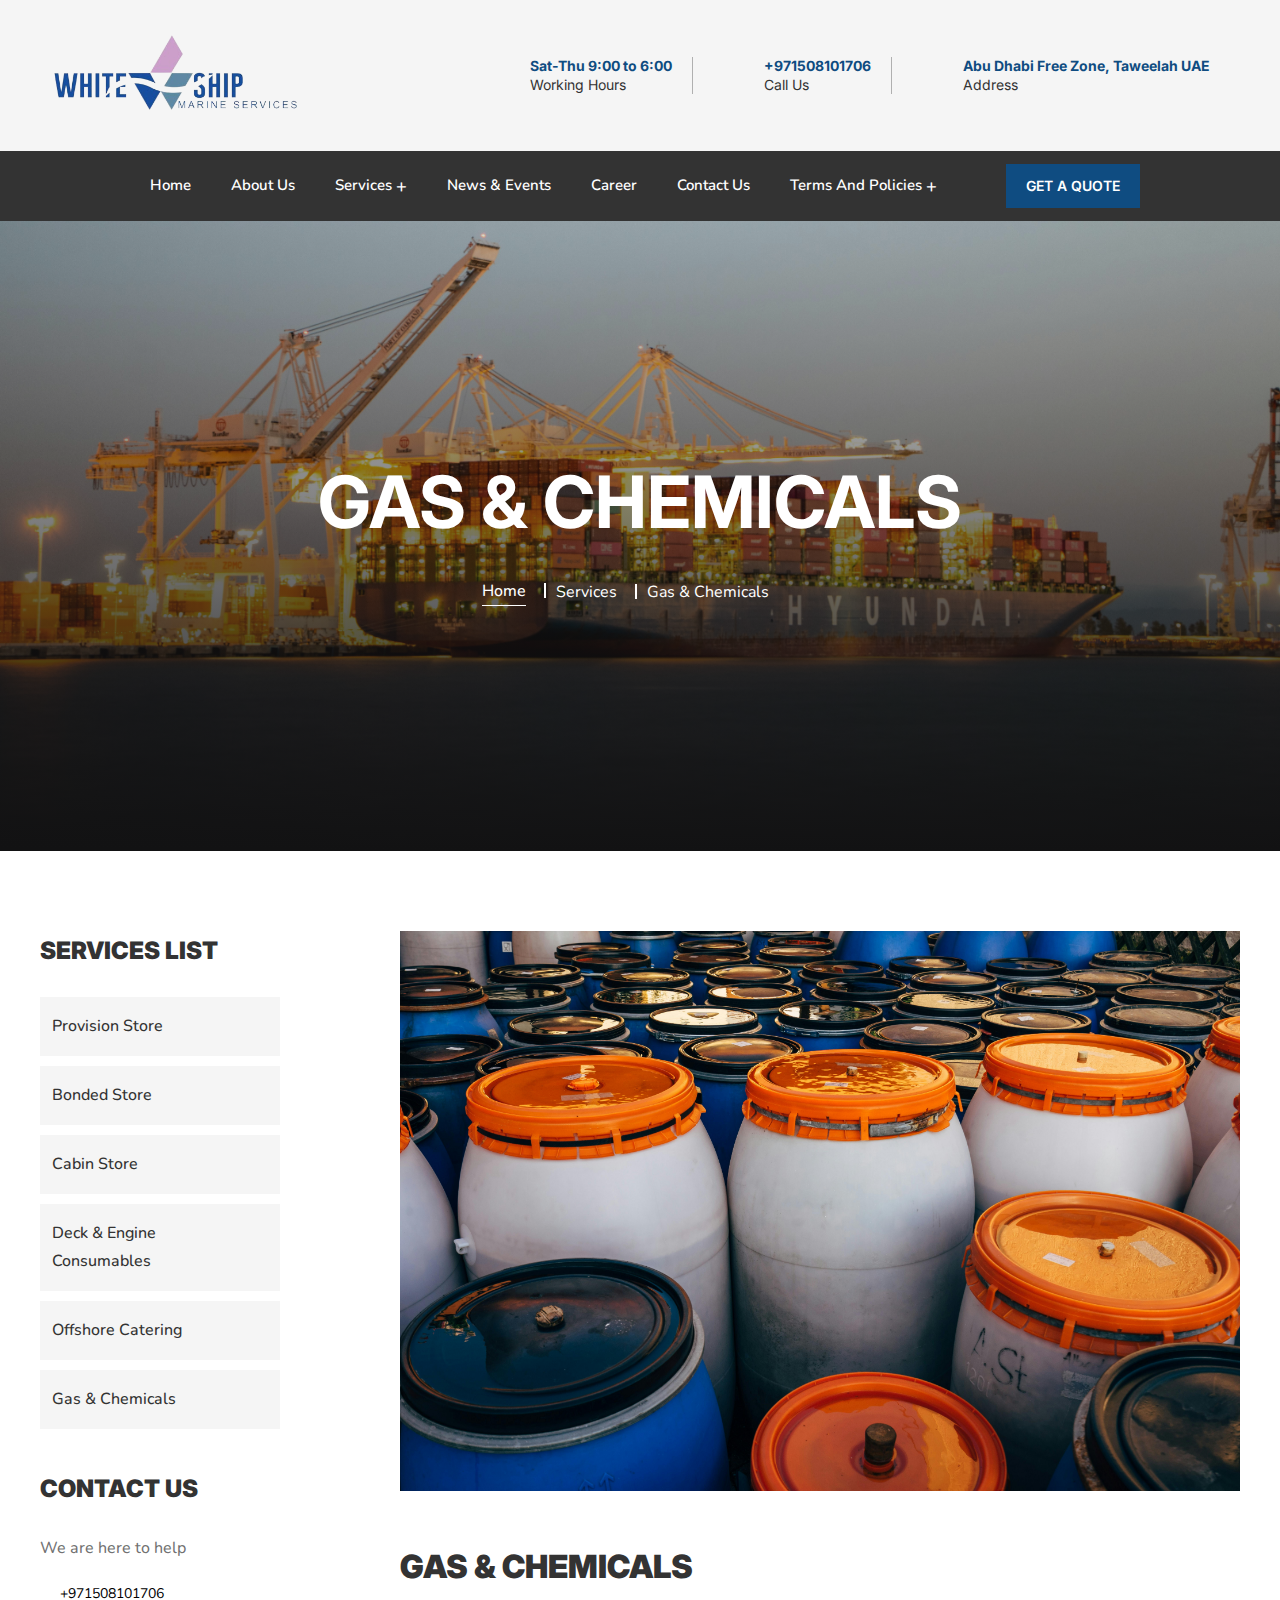
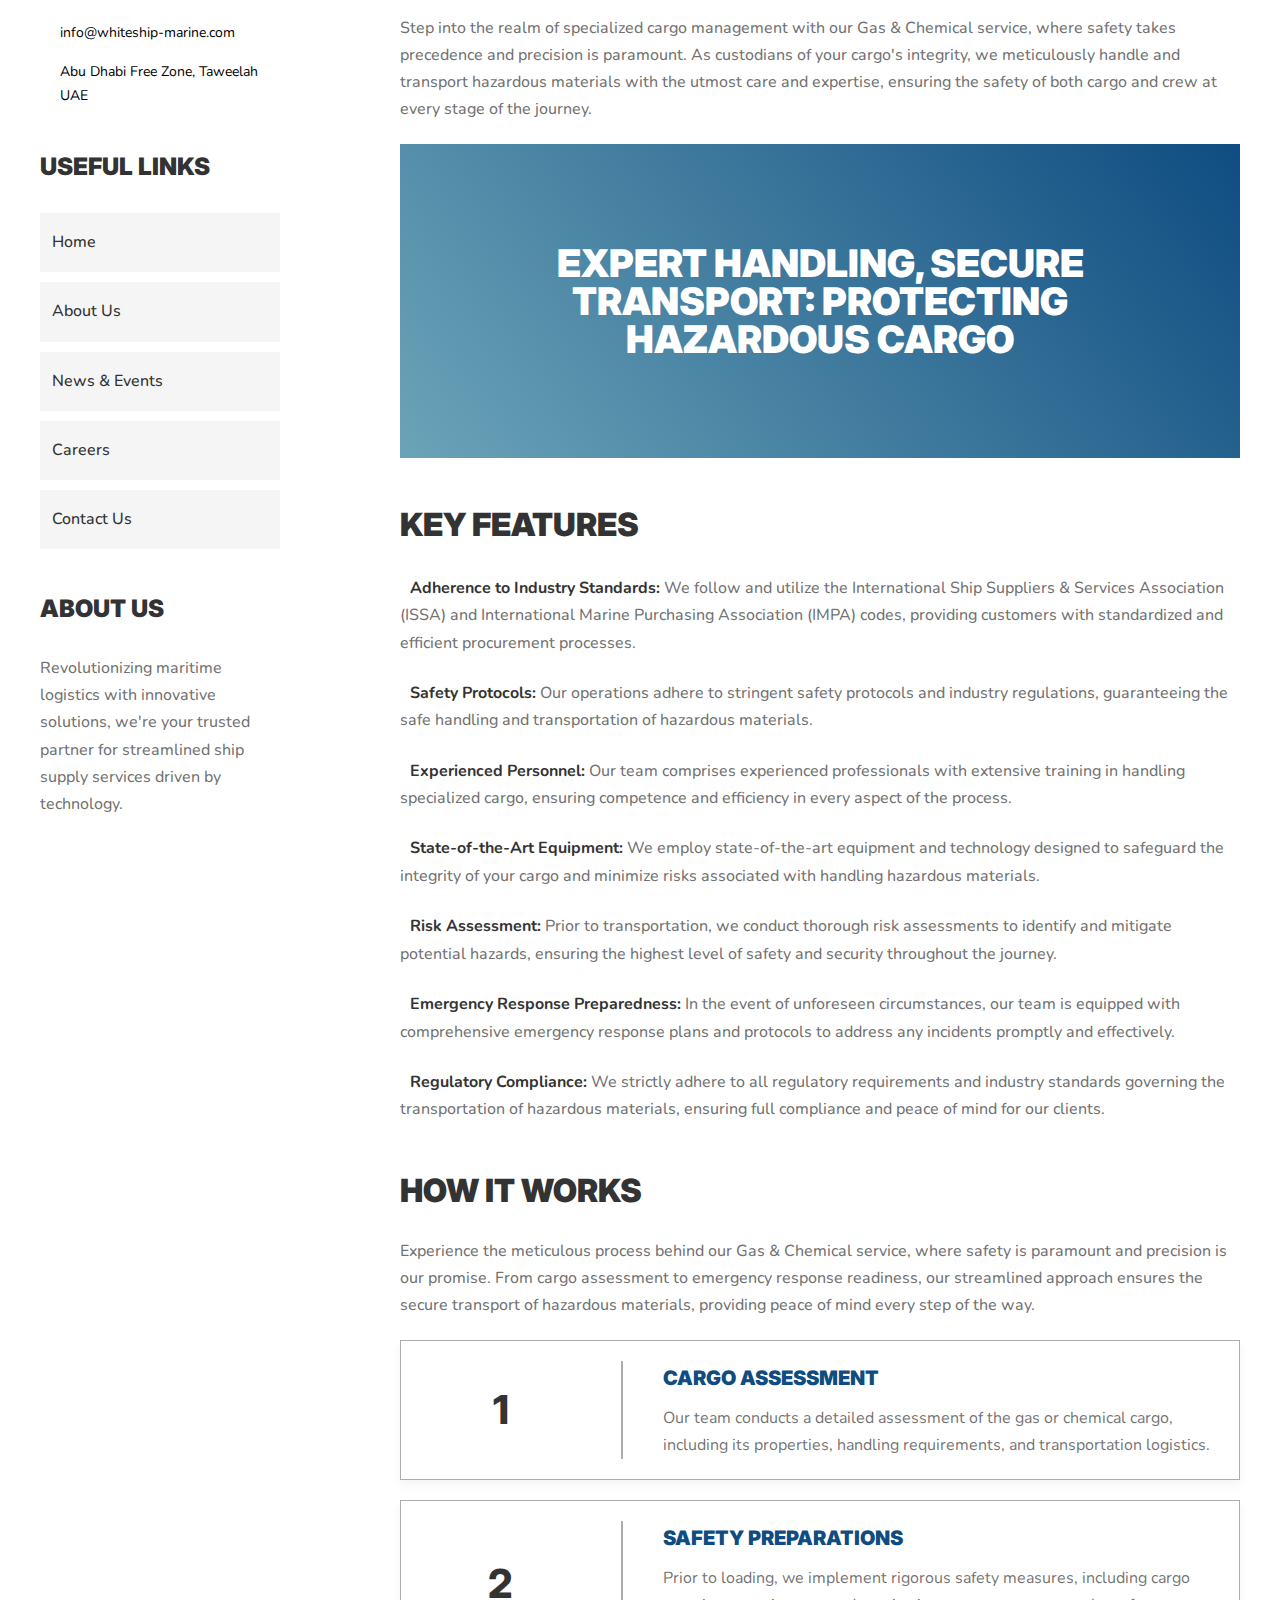
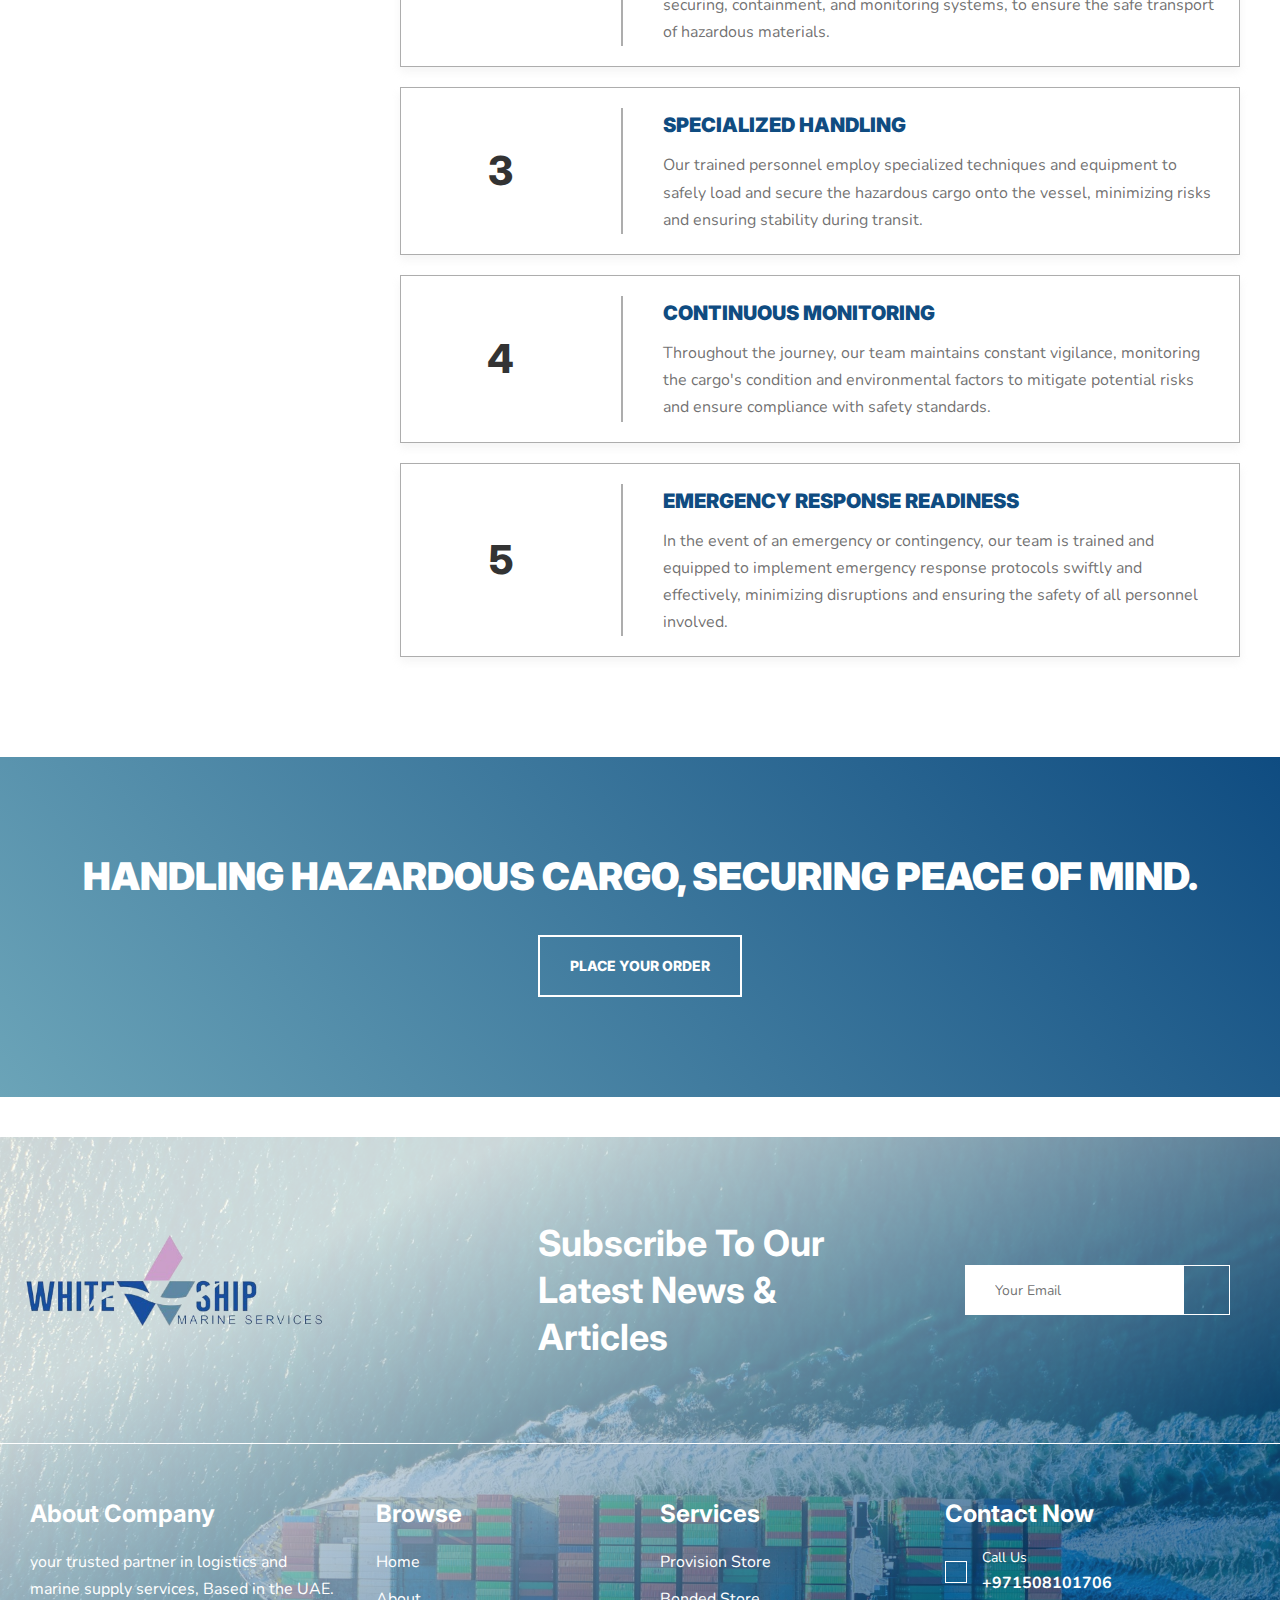
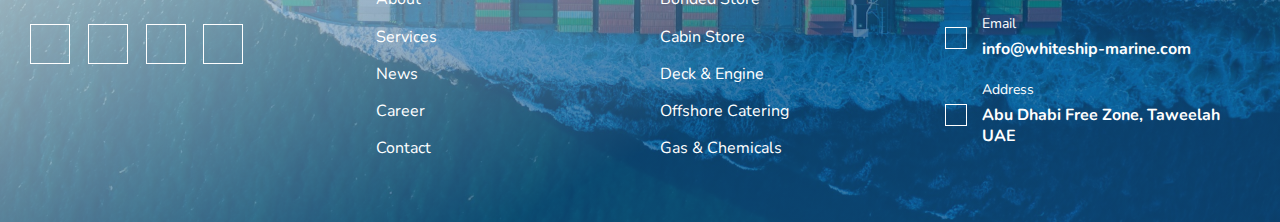
<file: services/gas & chemicals/index.html>
<!DOCTYPE html>
<html lang="en">
  <head>
    <meta charset="UTF-8" />
    <meta name="viewport" content="width=device-width, initial-scale=1.0" />
    <link rel="preconnect" href="https://fonts.googleapis.com" />
    <link rel="preconnect" href="https://fonts.gstatic.com" crossorigin />
    <link
      href="https://fonts.googleapis.com/css2?family=Nunito:ital,wght@0,200..1000;1,200..1000&family=Roboto:ital,wght@0,100;0,300;0,400;0,500;0,700;0,900;1,100;1,300;1,400;1,500;1,700;1,900&display=swap"
      rel="stylesheet"
    />
    <link
      href="https://fonts.googleapis.com/css2?family=Inter:wght@100..900&display=swap"
      rel="stylesheet"
    />
    <link
      rel="stylesheet"
      href="https://cdnjs.cloudflare.com/ajax/libs/font-awesome/6.5.2/css/all.min.css"
      integrity="sha512-SnH5WK+bZxgPHs44uWIX+LLJAJ9/2PkPKZ5QiAj6Ta86w+fsb2TkcmfRyVX3pBnMFcV7oQPJkl9QevSCWr3W6A=="
      crossorigin="anonymous"
      referrerpolicy="no-referrer"
    />
    <title>white-ship</title>
    <link rel="stylesheet" href="sass/main.css" />
    <link rel="icon" href="../../imgs/logo.jpg" />
  </head>
  <body>
    <aside id="section-aside" class="section-aside">
      <div id="section-aside-close" class="section-aside_close">
        <i class="fa-solid fa-xmark"></i>
      </div>

      <div class="section-aside_logo">
        <a href="../../index.html">
          <img src="../../imgs/logo.jpg" alt="logo" class="section-aside_img" />
        </a>
      </div>

      <div class="navigation">
        <nav class="mobile-menu">
          <ul>
            <li class="mobile-menu_item">
              <a href="../../index.html" class="mobile-menu_link">Home</a>
            </li>

            <li class="mobile-menu_item">
              <a href="../../about us/index.html" class="mobile-menu_link"
                >About us</a
              >
            </li>

            <li class="mobile-menu_item">
              <a href="#" class="mobile-menu_link">services</a>

              <div id="dropdown-btn--services" class="dropdown-btn">
                <i class="fa-solid fa-angle-down"></i>
              </div>

              <ul id="sub-menu-services" class="mobile-menu_sub">
                <li>
                  <a href="../provision/index.html">provision store</a>
                </li>

                <li>
                  <a href="../bonded/index.html">bonded store </a>
                </li>

                <li>
                  <a href="../cabin/index.html">Cabin store</a>
                </li>

                <li>
                  <a href="../offshore catering/index.html"
                    >offshore catering</a
                  >
                </li>

                <li>
                  <a href="../deck & engine/index.html"
                    >deck & engine consumables</a
                  >
                </li>

                <li>
                  <a href="#">gas & chemicals</a>
                </li>
              </ul>
            </li>

            <li class="mobile-menu_item">
              <a href="#" class="mobile-menu_link">Terms & Policies</a>

              <div id="dropdown-btn--terms" class="dropdown-btn">
                <i class="fa-solid fa-angle-down"></i>
              </div>

              <ul id="sub-menu-terms" class="mobile-menu_sub">
                <li>
                  <a
                    href="../../policies and terms/terms and conditions/index.html"
                    >Terms & Conditions</a
                  >
                </li>

                <li>
                  <a href="../../policies and terms/responsibility/index.html"
                    >Social Responsibility</a
                  >
                </li>

                <li>
                  <a href="../../policies and terms/quality policy/index.html"
                    >Quality Policy</a
                  >
                </li>
                <li>
                  <a href="../../policies and terms/slavery policy/index.html"
                    >Modern Slavery Policy</a
                  >
                </li>
              </ul>
            </li>

            <li class="mobile-menu_item">
              <a href="../../news/index.html" class="mobile-menu_link"
                >news & events</a
              >
            </li>

            <li class="mobile-menu_item">
              <a href="../../careers/index.html" class="mobile-menu_link"
                >career</a
              >
            </li>

            <li class="mobile-menu_item">
              <a href="../../contact/index.html" class="mobile-menu_link"
                >contact us</a
              >
            </li>
          </ul>
        </nav>
      </div>

      <div class="section-aside_contact">
        <div class="section-aside_contact-wrapper">
          <div class="section-aside_contact_icon-container">
            <i class="fa-solid fa-envelope"></i>
          </div>

          <p class="section-aside_contact-info">info@whiteship-marine.com</p>
        </div>

        <div class="section-aside_contact-wrapper">
          <div class="section-aside_contact_icon-container">
            <i class="fa-solid fa-phone"></i>
          </div>

          <p class="section-aside_contact-info">+971508101706</p>
        </div>
      </div>

      <div class="section-aside_socials">
        <ul class="section-aside_socials-wrapper">
          <li>
            <a href="#">
              <i class="fa-brands fa-facebook-f"></i>
            </a>
          </li>
          <li>
            <a href="#">
              <i class="fa-brands fa-linkedin"></i>
            </a>
          </li>
          <li>
            <a href="#">
              <i class="fa-brands fa-instagram"></i>
            </a>
          </li>
          <li>
            <a href="#">
              <i class="fa-brands fa-x-twitter"></i>
            </a>
          </li>
        </ul>
      </div>
    </aside>
    <header class="header">
      <div class="header_mobile">
        <div class="header_container">
          <div class="header_navbar">
            <div class="header_logo_wrapper">
              <a href="../../index.html" class="header_img">
                <img
                  src="../../imgs/logo-removebg-preview.png"
                  alt="white-ship logo"
                />
              </a>
            </div>

            <div id="header-cta-toggle" class="header_cta">
              <i class="fa-solid fa-bars"></i>
            </div>
          </div>
        </div>
      </div>
      <div class="header_top">
        <div class="header_container">
          <div class="header_navbar">
            <div class="header_logo_wrapper">
              <a href="../../index.html" class="header_img">
                <img
                  src="../../imgs/logo-removebg-preview.png"
                  alt="white-ship logo"
                />
              </a>
            </div>
            <div class="header_controls">
              <ul class="header_controls_nav">
                <li class="header_controls_nav-item rm-2">
                  <a class="header_controls_nav-link" href="#">
                    <i class="fa-regular fa-clock"></i>
                    <div class="header_controls_nav-text">
                      <p class="header_controls_nav-sec">
                        Sat-Thu 9:00 to 6:00
                      </p>
                      <p class="header_controls_nav-main">Working Hours</p>
                    </div>
                  </a>
                </li>

                <li class="header_controls_nav-item rm-2">
                  <a class="header_controls_nav-link" href="#">
                    <i class="fa-solid fa-phone-flip"></i>

                    <div class="header_controls_nav-text">
                      <p class="header_controls_nav-sec">+971508101706</p>
                      <p class="header_controls_nav-main">Call Us</p>
                    </div>
                  </a>
                </li>

                <li class="header_controls_nav-item rm-2">
                  <a class="header_controls_nav-link" href="#">
                    <i class="fa-regular fa-map"></i>

                    <div class="header_controls_nav-text">
                      <p class="header_controls_nav-sec">
                        Abu Dhabi Free Zone, Taweelah UAE
                      </p>
                      <p class="header_controls_nav-main">Address</p>
                    </div>
                  </a>
                </li>
              </ul>
            </div>
          </div>
        </div>
      </div>
      <div class="header_bottom">
        <div class="header_container">
          <div class="header_navbar">
            <nav class="header_nav">
              <ul class="header_nav-list">
                <li class="header_nav-item">
                  <a href="../../index.html" class="header_nav-link">home</a>
                </li>

                <li class="header_nav-item">
                  <a href="../../about us/index.html" class="header_nav-link"
                    >about us
                  </a>
                </li>

                <li class="header_nav-item">
                  <a href="#" class="header_nav-link"
                    >services <span>&plus;</span></a
                  >
                  <ul class="header_nav-item_sub-menu">
                    <li>
                      <a href="../provision/index.html">Provision Store</a>
                    </li>
                    <li><a href="../bonded/index.html">Bonded Store</a></li>
                    <li><a href="../cabin/index.html">Cabin Store</a></li>
                    <li>
                      <a href="../deck & engine/index.html"
                        >Deck & Engine Consumables</a
                      >
                    </li>
                    <li>
                      <a href="../offshore catering/index.html"
                        >Offshore Catering</a
                      >
                    </li>
                    <li><a href="#">Gas & Chemicals</a></li>
                  </ul>
                </li>

                <li class="header_nav-item">
                  <a href="../../news/index.html" class="header_nav-link"
                    >news & events</a
                  >
                </li>

                <li class="header_nav-item">
                  <a href="../../careers/index.html" class="header_nav-link"
                    >career</a
                  >
                </li>

                <li class="header_nav-item">
                  <a href="../../contact/index.html" class="header_nav-link"
                    >contact us</a
                  >
                </li>

                <li class="header_nav-item">
                  <a href="#" class="header_nav-link"
                    >Terms and Policies<span>&plus;</span></a
                  >

                  <ul class="header_nav-item_sub-menu">
                    <li>
                      <a
                        href="../../policies and terms/terms and conditions/index.html"
                        >Terms and Conditions</a
                      >
                    </li>
                    <li>
                      <a
                        href="../../policies and terms/responsibility/index.html"
                        >Corporate Social Responsibility Policy</a
                      >
                    </li>
                    <li>
                      <a
                        href="../../policies and terms/quality policy/index.html"
                        >Quality Policy
                      </a>
                    </li>

                    <li>
                      <a
                        href="../../policies and terms/slavery policy/index.html"
                        >Modern Slavery Policy</a
                      >
                    </li>
                  </ul>
                </li>
              </ul>
            </nav>
            <div class="header_cta">
              <a href="../../contact/index.html" class="btn btn--2">
                get a quote
              </a>
            </div>
          </div>
        </div>
      </div>
    </header>

    <section class="section-heading">
      <div class="column-container">
        <h1 class="heading-main heading-main--white">Gas & Chemicals</h1>
        <ul class="pages-list">
          <li><a href="../../index.html">Home</a></li>
          <li>Services</li>
          <li>Gas & Chemicals</li>
        </ul>
      </div>
    </section>

    <section class="section-main">
      <div class="section-main_sidebar">
        <div class="services-list">
          <p class="services-list_title">Services List</p>
          <ul>
            <li>
              <a href="../provision/index.html">Provision Store</a>
              <i class="fa-solid fa-arrow-right"></i>
            </li>
            <li>
              <a href="../bonded/index.html">Bonded Store</a>
              <i class="fa-solid fa-arrow-right"></i>
            </li>
            <li>
              <a href="../cabin/index.html">Cabin Store</a>
              <i class="fa-solid fa-arrow-right"></i>
            </li>
            <li>
              <a href="../deck & engine/index.html"
                >Deck & Engine Consumables</a
              >
              <i class="fa-solid fa-arrow-right"></i>
            </li>
            <li>
              <a href="../offshore catering/index.html">Offshore Catering</a>
              <i class="fa-solid fa-arrow-right"></i>
            </li>
            <li>
              <a href="">Gas & Chemicals</a>
              <i class="fa-solid fa-arrow-right"></i>
            </li>
          </ul>
        </div>

        <div class="contact">
          <p class="contact_title">Contact Us</p>
          <p class="paragragh-text">We are here to help</p>

          <div class="contact_wrapper">
            <div class="contact_icon">
              <i class="fa-solid fa-phone"></i>
            </div>
            <p class="contact_text">+971508101706</p>
          </div>
          <div class="contact_wrapper">
            <div class="contact_icon">
              <i class="fa-regular fa-envelope"></i>
            </div>
            <p class="contact_text">info@whiteship-marine.com</p>
          </div>

          <div class="contact_wrapper">
            <div class="contact_icon">
              <i class="fa-solid fa-location-dot"></i>
            </div>
            <p class="contact_text">Abu Dhabi Free Zone, Taweelah UAE</p>
          </div>
        </div>

        <div class="services-list">
          <p class="services-list_title">Useful Links</p>
          <ul>
            <li>
              <a href="../../index.html">Home</a>
              <i class="fa-solid fa-arrow-right"></i>
            </li>
            <li>
              <a href="../../about us/index.html">About Us</a>
              <i class="fa-solid fa-arrow-right"></i>
            </li>
            <li>
              <a href="../../news/index.html">News & Events</a>
              <i class="fa-solid fa-arrow-right"></i>
            </li>
            <li>
              <a href="../../careers/index.html">Careers</a>
              <i class="fa-solid fa-arrow-right"></i>
            </li>

            <li>
              <a href="../../contact/index.html">Contact Us</a>
              <i class="fa-solid fa-arrow-right"></i>
            </li>
          </ul>
        </div>

        <div class="contact">
          <p class="contact_title">About Us</p>
          <p class="paragragh-text">
            Revolutionizing maritime logistics with innovative solutions, we're
            your trusted partner for streamlined ship supply services driven by
            technology.
          </p>
        </div>
      </div>

      <div class="section-main_content">
        <div class="img-container">
          <img
            class="section-main_content_img"
            src="imgs/content/img-chemical.jpg"
            alt="Bonded store picture"
          />
        </div>

        <div class="section-main_content_outter">
          <div class="section-main_content_inner">
            <p class="section-main_service-name">Gas & Chemicals</p>
            <div class="icon-container">
              <a href="#" class="icon-link">
                <i class="fa-brands fa-facebook-f"></i
              ></a>
              <a href="#" class="icon-link">
                <i class="fa-brands fa-instagram"></i
              ></a>
              <a href="#" class="icon-link">
                <i class="fa-brands fa-linkedin"></i
              ></a>
              <a href="#" class="icon-link">
                <i class="fa-brands fa-x-twitter"></i
              ></a>
            </div>
          </div>

          <p class="paragragh-text">
            Step into the realm of specialized cargo management with our Gas &
            Chemical service, where safety takes precedence and precision is
            paramount. As custodians of your cargo's integrity, we meticulously
            handle and transport hazardous materials with the utmost care and
            expertise, ensuring the safety of both cargo and crew at every stage
            of the journey.
          </p>
        </div>

        <p class="motto">
          Expert Handling, Secure Transport: Protecting Hazardous Cargo
        </p>

        <div class="section-main_content_outter">
          <div class="section-main_content_inner">
            <p class="section-main_service-name">Key Features</p>
          </div>

          <p class="paragragh-text">
            <i class="fa-regular fa-square-check"></i>
            <span>Adherence to Industry Standards: </span> We follow and utilize
            the International Ship Suppliers & Services Association (ISSA) and
            International Marine Purchasing Association (IMPA) codes, providing
            customers with standardized and efficient procurement processes.
          </p>

          <p class="paragragh-text">
            <i class="fa-regular fa-square-check"></i>
            <span>Safety Protocols: </span> Our operations adhere to stringent
            safety protocols and industry regulations, guaranteeing the safe
            handling and transportation of hazardous materials.
          </p>

          <p class="paragragh-text">
            <i class="fa-regular fa-square-check"></i>
            <span>Experienced Personnel: </span> Our team comprises experienced
            professionals with extensive training in handling specialized cargo,
            ensuring competence and efficiency in every aspect of the process.
          </p>

          <p class="paragragh-text">
            <i class="fa-regular fa-square-check"></i>
            <span>State-of-the-Art Equipment:</span> We employ state-of-the-art
            equipment and technology designed to safeguard the integrity of your
            cargo and minimize risks associated with handling hazardous
            materials.
          </p>

          <p class="paragragh-text">
            <i class="fa-regular fa-square-check"></i>
            <span>Risk Assessment: </span> Prior to transportation, we conduct
            thorough risk assessments to identify and mitigate potential
            hazards, ensuring the highest level of safety and security
            throughout the journey.
          </p>

          <p class="paragragh-text">
            <i class="fa-regular fa-square-check"></i>
            <span>Emergency Response Preparedness:</span> In the event of
            unforeseen circumstances, our team is equipped with comprehensive
            emergency response plans and protocols to address any incidents
            promptly and effectively.
          </p>

          <p class="paragragh-text">
            <i class="fa-regular fa-square-check"></i>
            <span>Regulatory Compliance:</span> We strictly adhere to all
            regulatory requirements and industry standards governing the
            transportation of hazardous materials, ensuring full compliance and
            peace of mind for our clients.
          </p>
        </div>

        <div class="section-main_content_outter">
          <div class="section-main_content_inner">
            <p class="section-main_service-name">How It Works</p>
          </div>

          <p class="paragragh-text">
            Experience the meticulous process behind our Gas & Chemical service,
            where safety is paramount and precision is our promise. From cargo
            assessment to emergency response readiness, our streamlined approach
            ensures the secure transport of hazardous materials, providing peace
            of mind every step of the way.
          </p>

          <div class="steps">
            <div class="steps_item">
              <div class="steps_left">
                <p class="steps_num">1</p>
              </div>
              <div class="steps_right">
                <p class="steps_name">Cargo Assessment</p>
                <p class="steps_desc">
                  Our team conducts a detailed assessment of the gas or chemical
                  cargo, including its properties, handling requirements, and
                  transportation logistics.
                </p>
              </div>
            </div>

            <div class="steps_item">
              <div class="steps_left">
                <p class="steps_num">2</p>
              </div>
              <div class="steps_right">
                <p class="steps_name">Safety Preparations</p>
                <p class="steps_desc">
                  Prior to loading, we implement rigorous safety measures,
                  including cargo securing, containment, and monitoring systems,
                  to ensure the safe transport of hazardous materials.
                </p>
              </div>
            </div>

            <div class="steps_item">
              <div class="steps_left">
                <p class="steps_num">3</p>
              </div>
              <div class="steps_right">
                <p class="steps_name">Specialized Handling</p>
                <p class="steps_desc">
                  Our trained personnel employ specialized techniques and
                  equipment to safely load and secure the hazardous cargo onto
                  the vessel, minimizing risks and ensuring stability during
                  transit.
                </p>
              </div>
            </div>

            <div class="steps_item">
              <div class="steps_left">
                <p class="steps_num">4</p>
              </div>
              <div class="steps_right">
                <p class="steps_name">Continuous Monitoring</p>
                <p class="steps_desc">
                  Throughout the journey, our team maintains constant vigilance,
                  monitoring the cargo's condition and environmental factors to
                  mitigate potential risks and ensure compliance with safety
                  standards.
                </p>
              </div>
            </div>

            <div class="steps_item">
              <div class="steps_left">
                <p class="steps_num">5</p>
              </div>
              <div class="steps_right">
                <p class="steps_name">Emergency Response Readiness</p>
                <p class="steps_desc">
                  In the event of an emergency or contingency, our team is
                  trained and equipped to implement emergency response protocols
                  swiftly and effectively, minimizing disruptions and ensuring
                  the safety of all personnel involved.
                </p>
              </div>
            </div>
          </div>
        </div>
      </div>
    </section>
    <p class="motto">
      Handling Hazardous Cargo, Securing Peace of Mind.<a
        href="../../contact/index.html"
        class="btn btn_white-bg"
        >Place Your Order</a
      >
    </p>

    <footer class="footer">
      <div class="footer_top">
        <div class="footer_top_left">
          <img
            src="../../imgs/logo-removebg-preview.png"
            alt="logo of white ship"
            class="footer_logo"
          />
        </div>

        <div class="footer_top_right">
          <div class="footer_heading">
            <h4 class="footer_header">
              Subscribe to our latest news & articles
            </h4>
          </div>
          <div class="footer_subscriber">
            <input type="email" class="form_input" placeholder="Your Email" />
            <a href="#" class="footer_subscribe">
              <i class="fa-solid fa-paper-plane"></i>
            </a>
          </div>
        </div>
      </div>
      <div class="footer_bottom">
        <div class="footer_about">
          <h4 class="footer_title">About Company</h4>
          <p class="footer_details">
            your trusted partner in logistics and marine supply services, Based
            in the UAE.
          </p>

          <div class="icon-container">
            <a href="#" class="icon-link">
              <i class="fa-brands fa-facebook-f"></i
            ></a>
            <a href="#" class="icon-link">
              <i class="fa-brands fa-instagram"></i
            ></a>
            <a href="#" class="icon-link">
              <i class="fa-brands fa-linkedin"></i
            ></a>
            <a href="#" class="icon-link">
              <i class="fa-brands fa-x-twitter"></i
            ></a>
          </div>
        </div>

        <div class="footer_item">
          <h4 class="footer_title">Browse</h4>
          <ul class="footer_nav">
            <li><a href="../../index.html">Home</a></li>
            <li><a href="../../about us/index.html">About</a></li>
            <li><a href="#">Services</a></li>
            <li><a href="../../news/index.html">News</a></li>
            <li><a href="../../careers/index.html">Career</a></li>
            <li><a href="../../contact/index.html">Contact</a></li>
          </ul>
        </div>

        <div class="footer_item">
          <h4 class="footer_title">Services</h4>
          <ul class="footer_nav">
            <li><a href="../provision/index.html">Provision Store</a></li>
            <li><a href="../bonded/index.html">Bonded Store</a></li>
            <li><a href="../cabin/index.html">Cabin Store</a></li>
            <li><a href="../deck & engine/index.html">Deck & Engine</a></li>
            <li>
              <a href="../offshore catering/index.html">Offshore Catering</a>
            </li>
            <li><a href="#">Gas & Chemicals</a></li>
          </ul>
        </div>

        <div class="footer_contact">
          <div class="footer_title">Contact Now</div>
          <div class="footer_contact-container">
            <div class="footer_call">
              <i class="fa-solid fa-phone-flip"></i>

              <div class="header_controls_nav-text">
                <p
                  class="header_controls_nav-main header_controls_nav-main--white"
                >
                  Call Us
                </p>
                <p class="header_controls_nav-sec">+971508101706</p>
              </div>
            </div>

            <div class="footer_call">
              <i class="fa-regular fa-envelope"></i>

              <div class="header_controls_nav-text">
                <p
                  class="header_controls_nav-main header_controls_nav-main--white"
                >
                  Email
                </p>
                <p class="header_controls_nav-sec">info@whiteship-marine.com</p>
              </div>
            </div>

            <div class="footer_call">
              <i class="fa-regular fa-map"></i>

              <div class="header_controls_nav-text">
                <p
                  class="header_controls_nav-main header_controls_nav-main--white"
                >
                  Address
                </p>
                <p class="header_controls_nav-sec">
                  Abu Dhabi Free Zone, Taweelah UAE
                </p>
              </div>
            </div>
          </div>
        </div>
      </div>
    </footer>

    <script src="script.js"></script>
  </body>
</html>
</file>
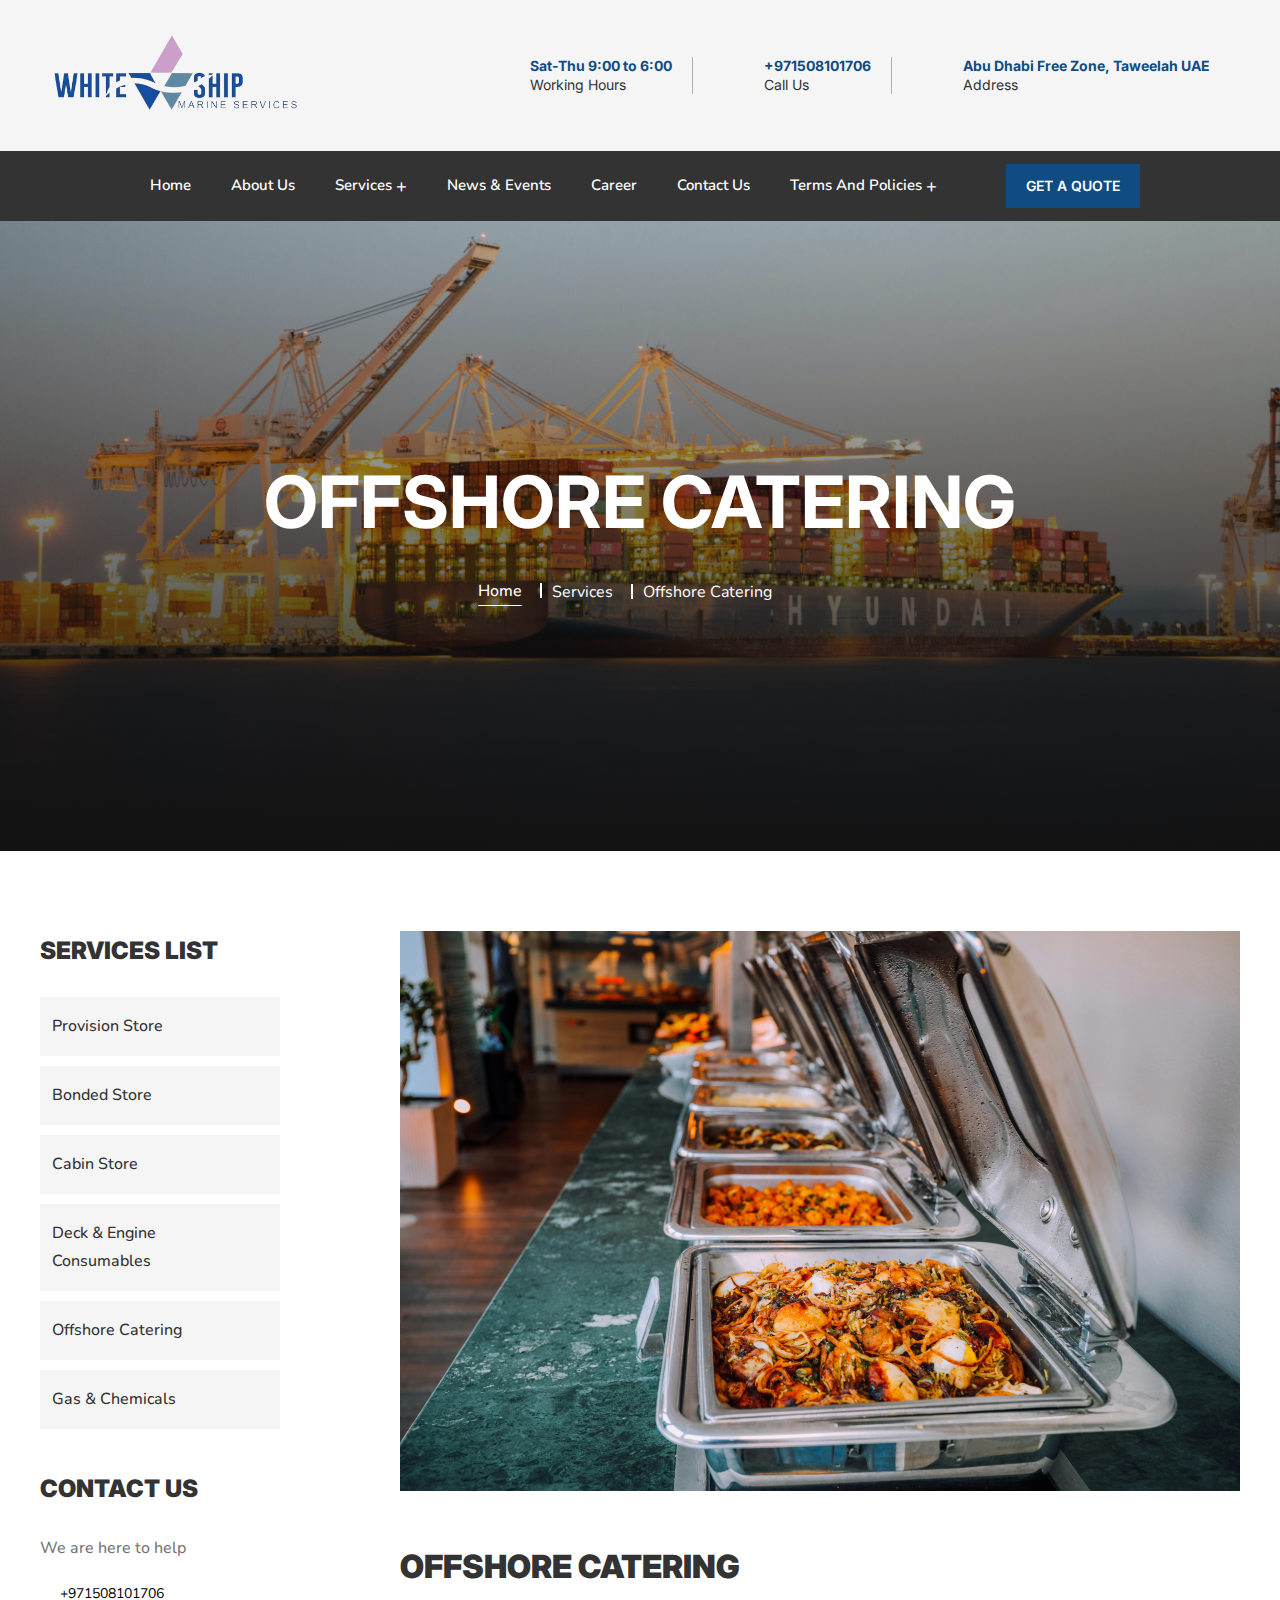
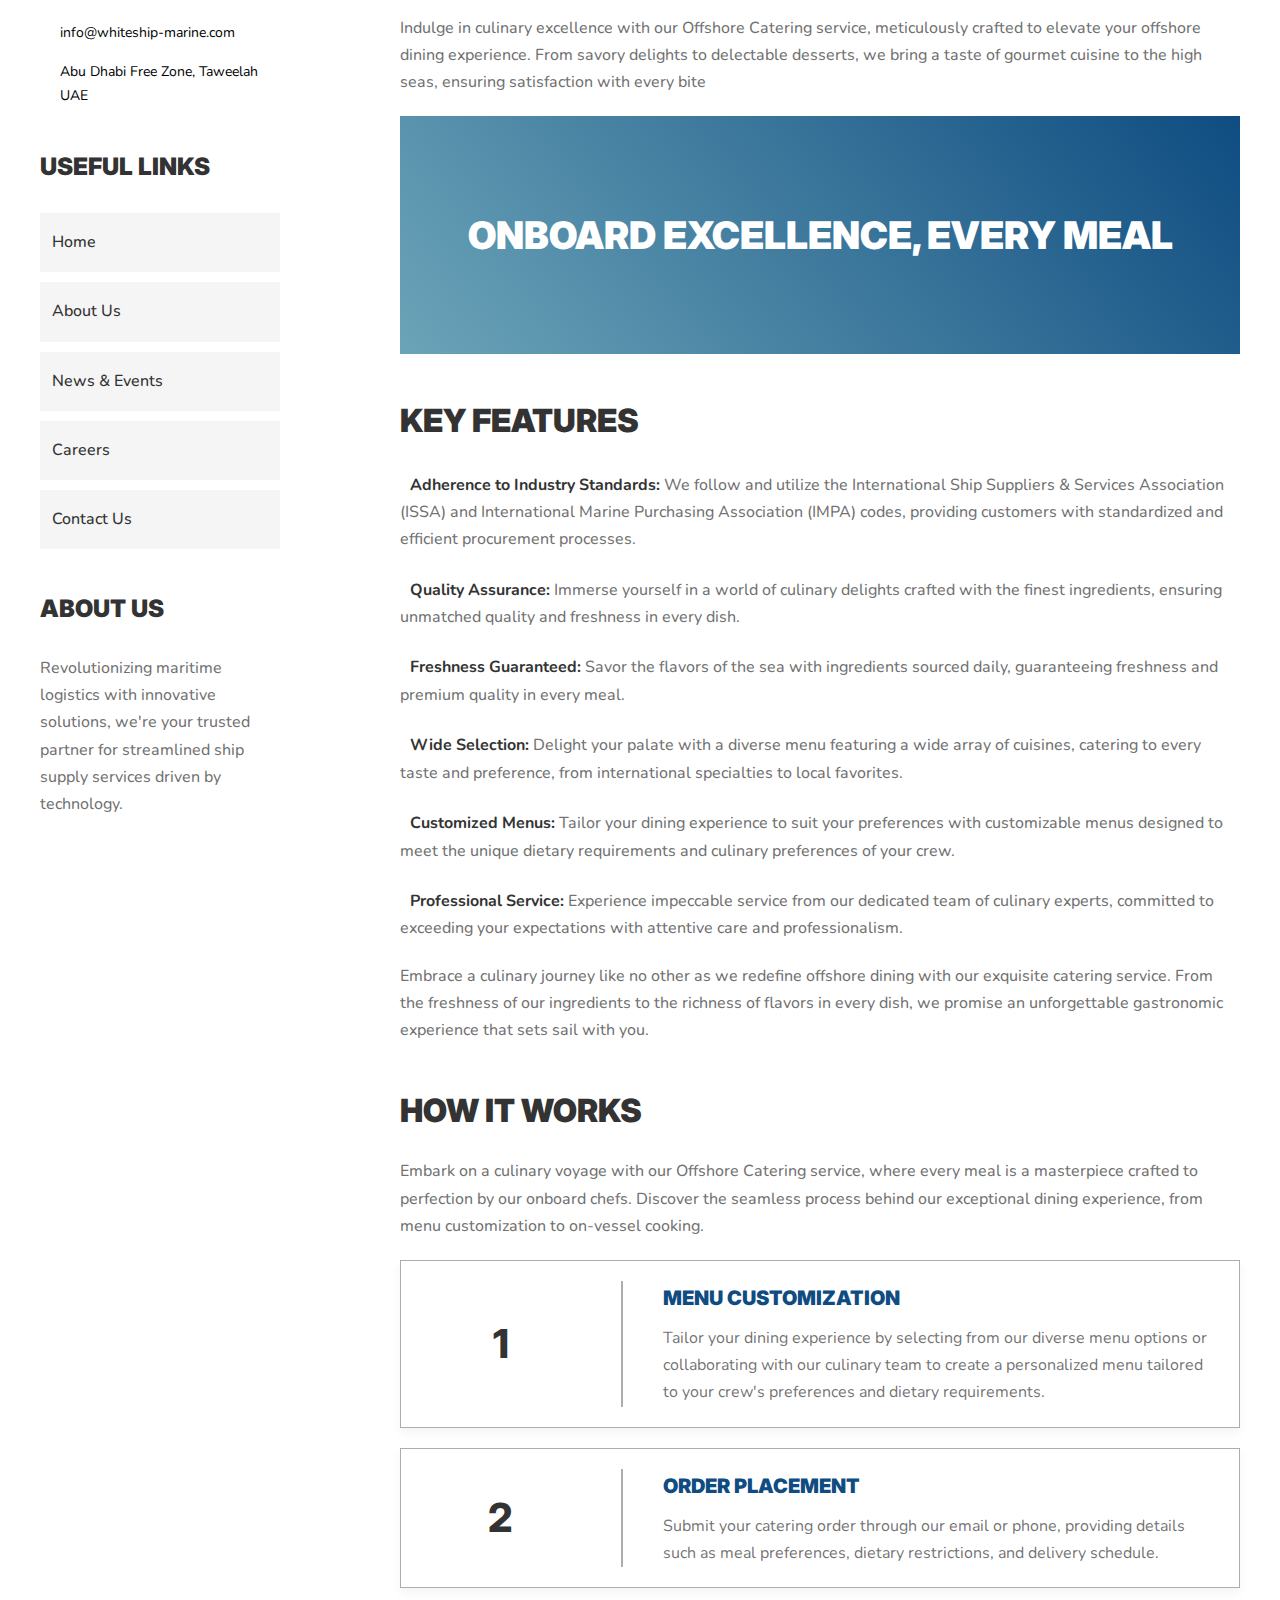
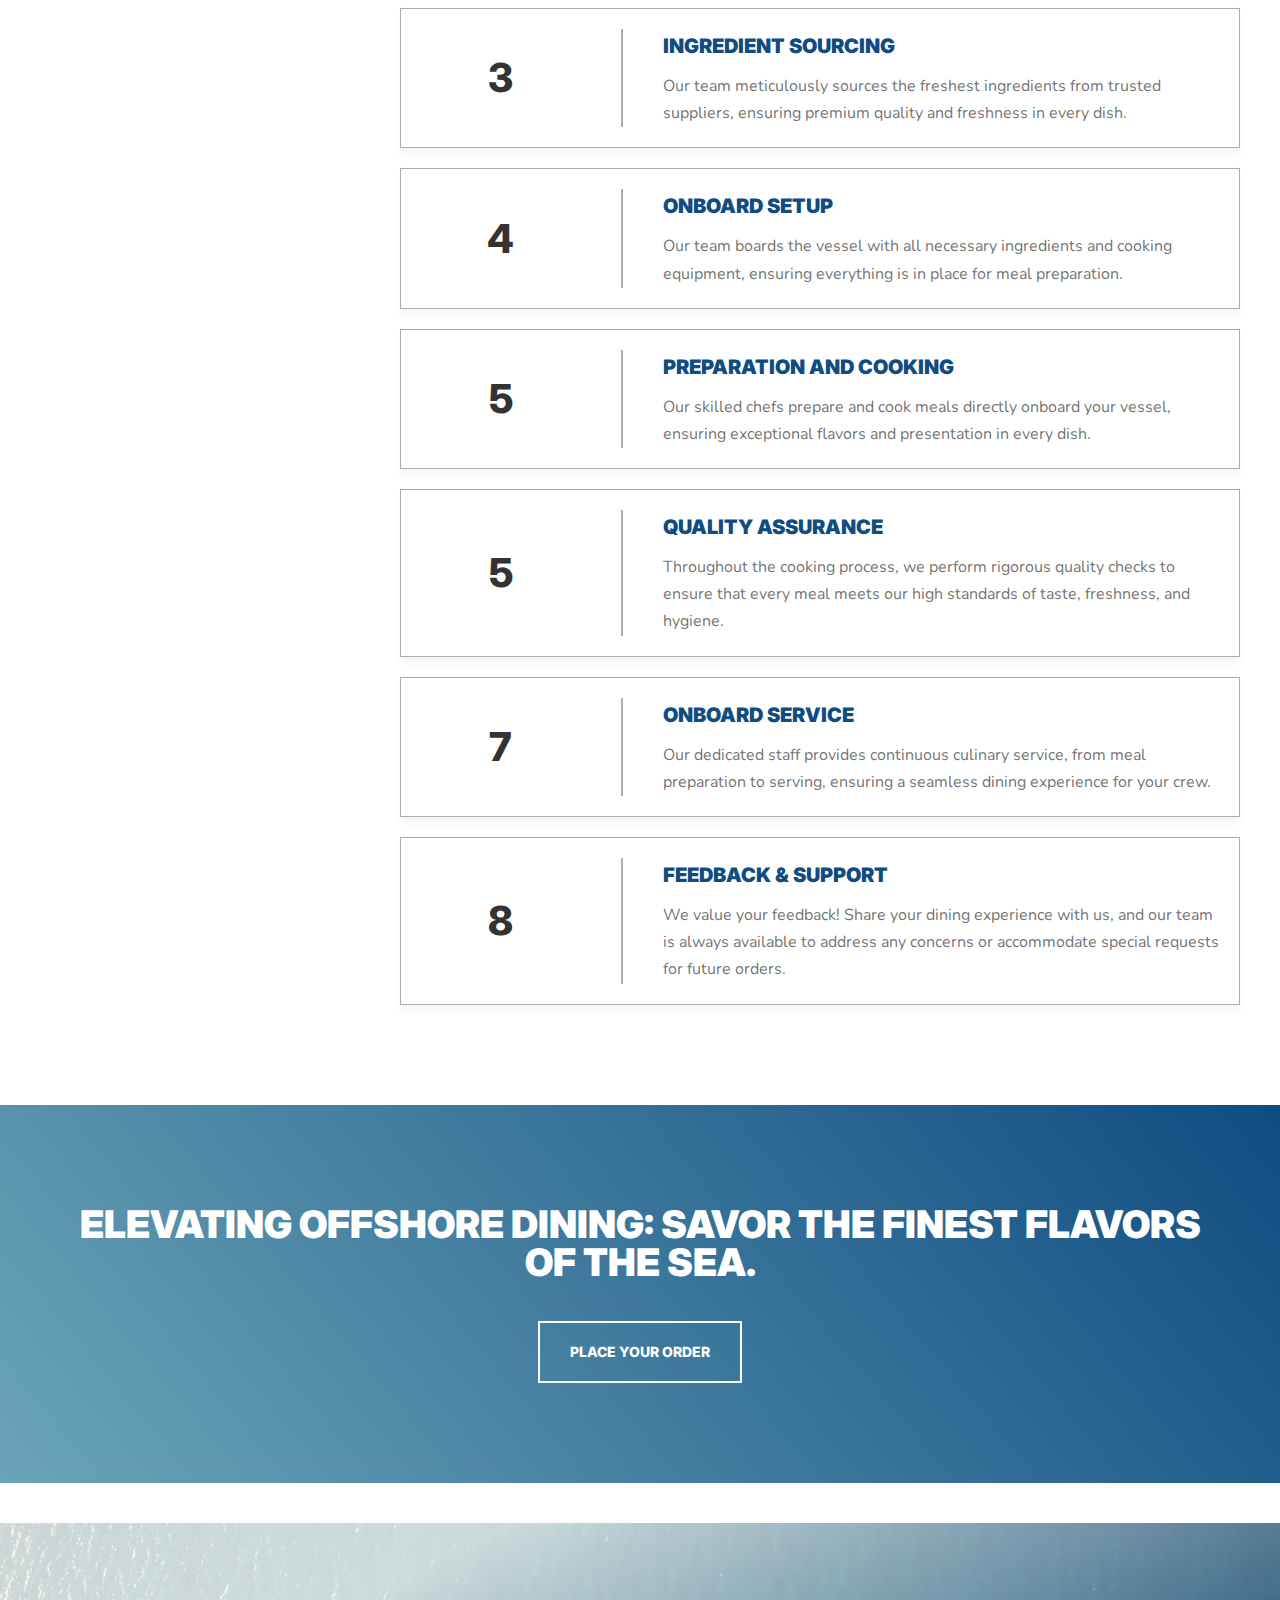
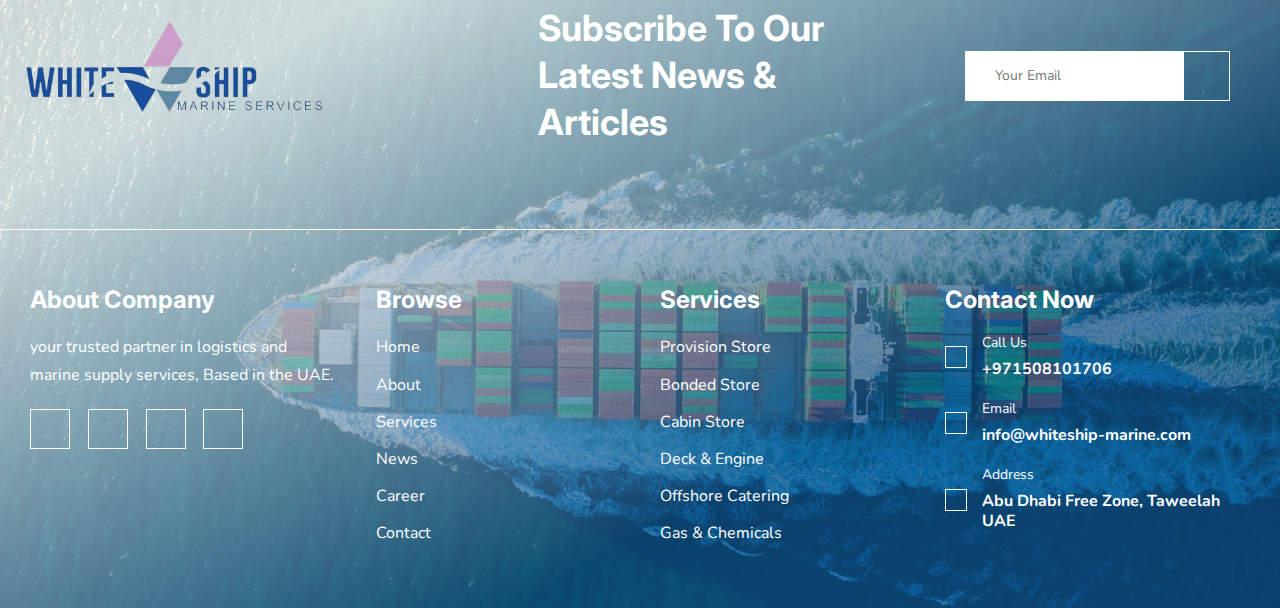
<file: services/offshore catering/index.html>
<!DOCTYPE html>
<html lang="en">
  <head>
    <meta charset="UTF-8" />
    <meta name="viewport" content="width=device-width, initial-scale=1.0" />
    <link rel="preconnect" href="https://fonts.googleapis.com" />
    <link rel="preconnect" href="https://fonts.gstatic.com" crossorigin />
    <link
      href="https://fonts.googleapis.com/css2?family=Nunito:ital,wght@0,200..1000;1,200..1000&family=Roboto:ital,wght@0,100;0,300;0,400;0,500;0,700;0,900;1,100;1,300;1,400;1,500;1,700;1,900&display=swap"
      rel="stylesheet"
    />
    <link
      href="https://fonts.googleapis.com/css2?family=Inter:wght@100..900&display=swap"
      rel="stylesheet"
    />
    <link
      rel="stylesheet"
      href="https://cdnjs.cloudflare.com/ajax/libs/font-awesome/6.5.2/css/all.min.css"
      integrity="sha512-SnH5WK+bZxgPHs44uWIX+LLJAJ9/2PkPKZ5QiAj6Ta86w+fsb2TkcmfRyVX3pBnMFcV7oQPJkl9QevSCWr3W6A=="
      crossorigin="anonymous"
      referrerpolicy="no-referrer"
    />
    <title>white-ship</title>
    <link rel="stylesheet" href="sass/main.css" />
    <link rel="icon" href="../../imgs/logo.jpg" />
  </head>
  <body>
    <aside id="section-aside" class="section-aside">
      <div id="section-aside-close" class="section-aside_close">
        <i class="fa-solid fa-xmark"></i>
      </div>

      <div class="section-aside_logo">
        <a href="../../index.html">
          <img src="../../imgs/logo.jpg" alt="logo" class="section-aside_img" />
        </a>
      </div>

      <div class="navigation">
        <nav class="mobile-menu">
          <ul>
            <li class="mobile-menu_item">
              <a href="../../index.html" class="mobile-menu_link">Home</a>
            </li>

            <li class="mobile-menu_item">
              <a href="../../about us/index.html" class="mobile-menu_link"
                >About us</a
              >
            </li>

            <li class="mobile-menu_item">
              <a href="#" class="mobile-menu_link">services</a>

              <div id="dropdown-btn--services" class="dropdown-btn">
                <i class="fa-solid fa-angle-down"></i>
              </div>

              <ul id="sub-menu-services" class="mobile-menu_sub">
                <li>
                  <a href="../provision/index.html">provision store</a>
                </li>

                <li>
                  <a href="../bonded/index.html">bonded store </a>
                </li>

                <li>
                  <a href="../cabin/index.html">Cabin store</a>
                </li>

                <li>
                  <a href="#">offshore catering</a>
                </li>

                <li>
                  <a href="../deck & engine/index.html"
                    >deck & engine consumables</a
                  >
                </li>

                <li>
                  <a href="../gas & chemicals/index.html">gas & chemicals</a>
                </li>
              </ul>
            </li>

            <li class="mobile-menu_item">
              <a href="#" class="mobile-menu_link">Terms & Policies</a>

              <div id="dropdown-btn--terms" class="dropdown-btn">
                <i class="fa-solid fa-angle-down"></i>
              </div>

              <ul id="sub-menu-terms" class="mobile-menu_sub">
                <li>
                  <a
                    href="../../policies and terms/terms and conditions/index.html"
                    >Terms & Conditions</a
                  >
                </li>

                <li>
                  <a href="../../policies and terms/responsibility/index.html"
                    >Social Responsibility</a
                  >
                </li>

                <li>
                  <a href="../../policies and terms/quality policy/index.html"
                    >Quality Policy</a
                  >
                </li>
                <li>
                  <a href="../../policies and terms/slavery policy/index.html"
                    >Modern Slavery Policy</a
                  >
                </li>
              </ul>
            </li>

            <li class="mobile-menu_item">
              <a href="../../news/index.html" class="mobile-menu_link"
                >news & events</a
              >
            </li>

            <li class="mobile-menu_item">
              <a href="../../careers/index.html" class="mobile-menu_link"
                >career</a
              >
            </li>

            <li class="mobile-menu_item">
              <a href="../../contact/index.html" class="mobile-menu_link"
                >contact us</a
              >
            </li>
          </ul>
        </nav>
      </div>

      <div class="section-aside_contact">
        <div class="section-aside_contact-wrapper">
          <div class="section-aside_contact_icon-container">
            <i class="fa-solid fa-envelope"></i>
          </div>

          <p class="section-aside_contact-info">info@whiteship-marine.com</p>
        </div>

        <div class="section-aside_contact-wrapper">
          <div class="section-aside_contact_icon-container">
            <i class="fa-solid fa-phone"></i>
          </div>

          <p class="section-aside_contact-info">+971508101706</p>
        </div>
      </div>

      <div class="section-aside_socials">
        <ul class="section-aside_socials-wrapper">
          <li>
            <a href="#">
              <i class="fa-brands fa-facebook-f"></i>
            </a>
          </li>
          <li>
            <a href="#">
              <i class="fa-brands fa-linkedin"></i>
            </a>
          </li>
          <li>
            <a href="#">
              <i class="fa-brands fa-instagram"></i>
            </a>
          </li>
          <li>
            <a href="#">
              <i class="fa-brands fa-x-twitter"></i>
            </a>
          </li>
        </ul>
      </div>
    </aside>

    <header class="header">
      <div class="header_mobile">
        <div class="header_container">
          <div class="header_navbar">
            <div class="header_logo_wrapper">
              <a href="../../index.html" class="header_img">
                <img
                  src="../../imgs/logo-removebg-preview.png"
                  alt="white-ship logo"
                />
              </a>
            </div>

            <div id="header-cta-toggle" class="header_cta">
              <i class="fa-solid fa-bars"></i>
            </div>
          </div>
        </div>
      </div>

      <div class="header_top">
        <div class="header_container">
          <div class="header_navbar">
            <div class="header_logo_wrapper">
              <a href="../../index.html" class="header_img">
                <img
                  src="../../imgs/logo-removebg-preview.png"
                  alt="white-ship logo"
                />
              </a>
            </div>
            <div class="header_controls">
              <ul class="header_controls_nav">
                <li class="header_controls_nav-item rm-2">
                  <a class="header_controls_nav-link" href="#">
                    <i class="fa-regular fa-clock"></i>
                    <div class="header_controls_nav-text">
                      <p class="header_controls_nav-sec">
                        Sat-Thu 9:00 to 6:00
                      </p>
                      <p class="header_controls_nav-main">Working Hours</p>
                    </div>
                  </a>
                </li>

                <li class="header_controls_nav-item rm-2">
                  <a class="header_controls_nav-link" href="#">
                    <i class="fa-solid fa-phone-flip"></i>

                    <div class="header_controls_nav-text">
                      <p class="header_controls_nav-sec">+971508101706</p>
                      <p class="header_controls_nav-main">Call Us</p>
                    </div>
                  </a>
                </li>

                <li class="header_controls_nav-item rm-2">
                  <a class="header_controls_nav-link" href="#">
                    <i class="fa-regular fa-map"></i>

                    <div class="header_controls_nav-text">
                      <p class="header_controls_nav-sec">
                        Abu Dhabi Free Zone, Taweelah UAE
                      </p>
                      <p class="header_controls_nav-main">Address</p>
                    </div>
                  </a>
                </li>
              </ul>
            </div>
          </div>
        </div>
      </div>
      <div class="header_bottom">
        <div class="header_container">
          <div class="header_navbar">
            <nav class="header_nav">
              <ul class="header_nav-list">
                <li class="header_nav-item">
                  <a href="../../index.html" class="header_nav-link">home</a>
                </li>

                <li class="header_nav-item">
                  <a href="../../about us/index.html" class="header_nav-link"
                    >about us
                  </a>
                </li>

                <li class="header_nav-item">
                  <a href="#" class="header_nav-link"
                    >services <span>&plus;</span></a
                  >
                  <ul class="header_nav-item_sub-menu">
                    <li>
                      <a href="../provision/index.html">Provision Store</a>
                    </li>
                    <li><a href="../bonded/index.html">Bonded Store</a></li>
                    <li><a href="../cabin/index.html">Cabin Store</a></li>
                    <li>
                      <a href="../deck & engine/index.html"
                        >Deck & Engine Consumables</a
                      >
                    </li>
                    <li><a href="#">Offshore Catering</a></li>
                    <li>
                      <a href="../gas & chemicals/index.html"
                        >Gas & Chemicals</a
                      >
                    </li>
                  </ul>
                </li>

                <li class="header_nav-item">
                  <a href="../../news/index.html" class="header_nav-link"
                    >news & events</a
                  >
                </li>

                <li class="header_nav-item">
                  <a href="../../careers/index.html" class="header_nav-link"
                    >career</a
                  >
                </li>

                <li class="header_nav-item">
                  <a href="../../contact/index.html" class="header_nav-link"
                    >contact us</a
                  >
                </li>

                <li class="header_nav-item">
                  <a href="#" class="header_nav-link"
                    >Terms and Policies<span>&plus;</span></a
                  >

                  <ul class="header_nav-item_sub-menu">
                    <li>
                      <a
                        href="../../policies and terms/terms and conditions/index.html"
                        >Terms and Conditions</a
                      >
                    </li>
                    <li>
                      <a
                        href="../../policies and terms/responsibility/index.html"
                        >Corporate Social Responsibility Policy</a
                      >
                    </li>
                    <li>
                      <a
                        href="../../policies and terms/quality policy/index.html"
                        >Quality Policy
                      </a>
                    </li>

                    <li>
                      <a
                        href="../../policies and terms/slavery policy/index.html"
                        >Modern Slavery Policy</a
                      >
                    </li>
                  </ul>
                </li>
              </ul>
            </nav>
            <div class="header_cta">
              <a href="../../contact/index.html" class="btn btn--2">
                get a quote
              </a>
            </div>
          </div>
        </div>
      </div>
    </header>

    <section class="section-heading">
      <div class="column-container">
        <h1 class="heading-main heading-main--white">Offshore Catering</h1>
        <ul class="pages-list">
          <li><a href="../../index.html">Home</a></li>
          <li>Services</li>
          <li>Offshore Catering</li>
        </ul>
      </div>
    </section>

    <section class="section-main">
      <div class="section-main_sidebar">
        <div class="services-list">
          <p class="services-list_title">Services List</p>
          <ul>
            <li>
              <a href="../provision/index.html">Provision Store</a>
              <i class="fa-solid fa-arrow-right"></i>
            </li>
            <li>
              <a href="../bonded/index.html">Bonded Store</a>
              <i class="fa-solid fa-arrow-right"></i>
            </li>
            <li>
              <a href="../cabin/index.html">Cabin Store</a>
              <i class="fa-solid fa-arrow-right"></i>
            </li>
            <li>
              <a href="../deck & engine/index.html"
                >Deck & Engine Consumables</a
              >
              <i class="fa-solid fa-arrow-right"></i>
            </li>
            <li>
              <a href="">Offshore Catering</a>
              <i class="fa-solid fa-arrow-right"></i>
            </li>
            <li>
              <a href="../gas & chemicals/index.html">Gas & Chemicals</a>
              <i class="fa-solid fa-arrow-right"></i>
            </li>
          </ul>
        </div>

        <div class="contact">
          <p class="contact_title">Contact Us</p>
          <p class="paragragh-text">We are here to help</p>

          <div class="contact_wrapper">
            <div class="contact_icon">
              <i class="fa-solid fa-phone"></i>
            </div>
            <p class="contact_text">+971508101706</p>
          </div>
          <div class="contact_wrapper">
            <div class="contact_icon">
              <i class="fa-regular fa-envelope"></i>
            </div>
            <p class="contact_text">info@whiteship-marine.com</p>
          </div>

          <div class="contact_wrapper">
            <div class="contact_icon">
              <i class="fa-solid fa-location-dot"></i>
            </div>
            <p class="contact_text">Abu Dhabi Free Zone, Taweelah UAE</p>
          </div>
        </div>

        <div class="services-list">
          <p class="services-list_title">Useful Links</p>
          <ul>
            <li>
              <a href="../../index.html">Home</a>
              <i class="fa-solid fa-arrow-right"></i>
            </li>
            <li>
              <a href="../../about us/index.html">About Us</a>
              <i class="fa-solid fa-arrow-right"></i>
            </li>
            <li>
              <a href="../../news/index.html">News & Events</a>
              <i class="fa-solid fa-arrow-right"></i>
            </li>
            <li>
              <a href="../../careers/index.html">Careers</a>
              <i class="fa-solid fa-arrow-right"></i>
            </li>

            <li>
              <a href="../../contact/index.html">Contact Us</a>
              <i class="fa-solid fa-arrow-right"></i>
            </li>
          </ul>
        </div>

        <div class="contact">
          <p class="contact_title">About Us</p>
          <p class="paragragh-text">
            Revolutionizing maritime logistics with innovative solutions, we're
            your trusted partner for streamlined ship supply services driven by
            technology.
          </p>
        </div>
      </div>

      <div class="section-main_content">
        <div class="img-container">
          <img
            class="section-main_content_img"
            src="imgs/content/img-catering.jpg"
            alt="Catering picture"
          />
        </div>

        <div class="section-main_content_outter">
          <div class="section-main_content_inner">
            <p class="section-main_service-name">Offshore Catering</p>
            <div class="icon-container">
              <a href="#" class="icon-link">
                <i class="fa-brands fa-facebook-f"></i
              ></a>
              <a href="#" class="icon-link">
                <i class="fa-brands fa-instagram"></i
              ></a>
              <a href="#" class="icon-link">
                <i class="fa-brands fa-linkedin"></i
              ></a>
              <a href="#" class="icon-link">
                <i class="fa-brands fa-x-twitter"></i
              ></a>
            </div>
          </div>

          <p class="paragragh-text">
            Indulge in culinary excellence with our Offshore Catering service,
            meticulously crafted to elevate your offshore dining experience.
            From savory delights to delectable desserts, we bring a taste of
            gourmet cuisine to the high seas, ensuring satisfaction with every
            bite
          </p>
        </div>

        <p class="motto">Onboard Excellence, Every Meal</p>

        <div class="section-main_content_outter">
          <div class="section-main_content_inner">
            <p class="section-main_service-name">Key Features</p>
          </div>

          <p class="paragragh-text">
            <i class="fa-regular fa-square-check"></i>
            <span>Adherence to Industry Standards: </span> We follow and utilize
            the International Ship Suppliers & Services Association (ISSA) and
            International Marine Purchasing Association (IMPA) codes, providing
            customers with standardized and efficient procurement processes.
          </p>

          <p class="paragragh-text">
            <i class="fa-regular fa-square-check"></i>
            <span>Quality Assurance: </span> Immerse yourself in a world of
            culinary delights crafted with the finest ingredients, ensuring
            unmatched quality and freshness in every dish.
          </p>

          <p class="paragragh-text">
            <i class="fa-regular fa-square-check"></i>
            <span>Freshness Guaranteed: </span> Savor the flavors of the sea
            with ingredients sourced daily, guaranteeing freshness and premium
            quality in every meal.
          </p>

          <p class="paragragh-text">
            <i class="fa-regular fa-square-check"></i>
            <span>Wide Selection:</span> Delight your palate with a diverse menu
            featuring a wide array of cuisines, catering to every taste and
            preference, from international specialties to local favorites.
          </p>

          <p class="paragragh-text">
            <i class="fa-regular fa-square-check"></i>
            <span>Customized Menus: </span> Tailor your dining experience to
            suit your preferences with customizable menus designed to meet the
            unique dietary requirements and culinary preferences of your crew.
          </p>

          <p class="paragragh-text">
            <i class="fa-regular fa-square-check"></i>
            <span>Professional Service: </span> Experience impeccable service
            from our dedicated team of culinary experts, committed to exceeding
            your expectations with attentive care and professionalism.
          </p>

          <p class="paragragh-text">
            Embrace a culinary journey like no other as we redefine offshore
            dining with our exquisite catering service. From the freshness of
            our ingredients to the richness of flavors in every dish, we promise
            an unforgettable gastronomic experience that sets sail with you.
          </p>
        </div>

        <div class="section-main_content_outter">
          <div class="section-main_content_inner">
            <p class="section-main_service-name">How It Works</p>
          </div>

          <p class="paragragh-text">
            Embark on a culinary voyage with our Offshore Catering service,
            where every meal is a masterpiece crafted to perfection by our
            onboard chefs. Discover the seamless process behind our exceptional
            dining experience, from menu customization to on-vessel cooking.
          </p>

          <div class="steps">
            <div class="steps_item">
              <div class="steps_left">
                <p class="steps_num">1</p>
              </div>
              <div class="steps_right">
                <p class="steps_name">Menu Customization</p>
                <p class="steps_desc">
                  Tailor your dining experience by selecting from our diverse
                  menu options or collaborating with our culinary team to create
                  a personalized menu tailored to your crew's preferences and
                  dietary requirements.
                </p>
              </div>
            </div>

            <div class="steps_item">
              <div class="steps_left">
                <p class="steps_num">2</p>
              </div>
              <div class="steps_right">
                <p class="steps_name">Order Placement</p>
                <p class="steps_desc">
                  Submit your catering order through our email or phone,
                  providing details such as meal preferences, dietary
                  restrictions, and delivery schedule.
                </p>
              </div>
            </div>

            <div class="steps_item">
              <div class="steps_left">
                <p class="steps_num">3</p>
              </div>
              <div class="steps_right">
                <p class="steps_name">Ingredient Sourcing</p>
                <p class="steps_desc">
                  Our team meticulously sources the freshest ingredients from
                  trusted suppliers, ensuring premium quality and freshness in
                  every dish.
                </p>
              </div>
            </div>

            <div class="steps_item">
              <div class="steps_left">
                <p class="steps_num">4</p>
              </div>
              <div class="steps_right">
                <p class="steps_name">Onboard Setup</p>
                <p class="steps_desc">
                  Our team boards the vessel with all necessary ingredients and
                  cooking equipment, ensuring everything is in place for meal
                  preparation.
                </p>
              </div>
            </div>

            <div class="steps_item">
              <div class="steps_left">
                <p class="steps_num">5</p>
              </div>
              <div class="steps_right">
                <p class="steps_name">Preparation and Cooking</p>
                <p class="steps_desc">
                  Our skilled chefs prepare and cook meals directly onboard your
                  vessel, ensuring exceptional flavors and presentation in every
                  dish.
                </p>
              </div>
            </div>

            <div class="steps_item">
              <div class="steps_left">
                <p class="steps_num">5</p>
              </div>
              <div class="steps_right">
                <p class="steps_name">Quality Assurance</p>
                <p class="steps_desc">
                  Throughout the cooking process, we perform rigorous quality
                  checks to ensure that every meal meets our high standards of
                  taste, freshness, and hygiene.
                </p>
              </div>
            </div>

            <div class="steps_item">
              <div class="steps_left">
                <p class="steps_num">7</p>
              </div>
              <div class="steps_right">
                <p class="steps_name">Onboard Service</p>
                <p class="steps_desc">
                  Our dedicated staff provides continuous culinary service, from
                  meal preparation to serving, ensuring a seamless dining
                  experience for your crew.
                </p>
              </div>
            </div>

            <div class="steps_item">
              <div class="steps_left">
                <p class="steps_num">8</p>
              </div>
              <div class="steps_right">
                <p class="steps_name">Feedback & Support</p>
                <p class="steps_desc">
                  We value your feedback! Share your dining experience with us,
                  and our team is always available to address any concerns or
                  accommodate special requests for future orders.
                </p>
              </div>
            </div>
          </div>
        </div>
      </div>
    </section>
    <p class="motto">
      Elevating Offshore Dining: Savor the Finest Flavors of the Sea.
      <a href="../../contact/index.html" class="btn btn_white-bg"
        >Place Your Order</a
      >
    </p>
    <footer class="footer">
      <div class="footer_top">
        <div class="footer_top_left">
          <img
            src="../../imgs/logo-removebg-preview.png"
            alt="logo of white ship"
            class="footer_logo"
          />
        </div>

        <div class="footer_top_right">
          <div class="footer_heading">
            <h4 class="footer_header">
              Subscribe to our latest news & articles
            </h4>
          </div>
          <div class="footer_subscriber">
            <input type="email" class="form_input" placeholder="Your Email" />
            <a href="#" class="footer_subscribe">
              <i class="fa-solid fa-paper-plane"></i>
            </a>
          </div>
        </div>
      </div>
      <div class="footer_bottom">
        <div class="footer_about">
          <h4 class="footer_title">About Company</h4>
          <p class="footer_details">
            your trusted partner in logistics and marine supply services, Based
            in the UAE.
          </p>

          <div class="icon-container">
            <a href="#" class="icon-link">
              <i class="fa-brands fa-facebook-f"></i
            ></a>
            <a href="#" class="icon-link">
              <i class="fa-brands fa-instagram"></i
            ></a>
            <a href="#" class="icon-link">
              <i class="fa-brands fa-linkedin"></i
            ></a>
            <a href="#" class="icon-link">
              <i class="fa-brands fa-x-twitter"></i
            ></a>
          </div>
        </div>

        <div class="footer_item">
          <h4 class="footer_title">Browse</h4>
          <ul class="footer_nav">
            <li><a href="../../index.html">Home</a></li>
            <li><a href="../../about us/index.html">About</a></li>
            <li><a href="#">Services</a></li>
            <li><a href="../../news/index.html">News</a></li>
            <li><a href="../../careers/index.html">Career</a></li>
            <li><a href="../../contact/index.html">Contact</a></li>
          </ul>
        </div>

        <div class="footer_item">
          <h4 class="footer_title">Services</h4>
          <ul class="footer_nav">
            <li><a href="../provision/index.html">Provision Store</a></li>
            <li><a href="../bonded/index.html">Bonded Store</a></li>
            <li><a href="../cabin/index.html">Cabin Store</a></li>
            <li><a href="../deck & engine/index.html">Deck & Engine</a></li>
            <li><a href="#">Offshore Catering</a></li>
            <li><a href="../gas & chemicals/index.html">Gas & Chemicals</a></li>
          </ul>
        </div>

        <div class="footer_contact">
          <div class="footer_title">Contact Now</div>
          <div class="footer_contact-container">
            <div class="footer_call">
              <i class="fa-solid fa-phone-flip"></i>

              <div class="header_controls_nav-text">
                <p
                  class="header_controls_nav-main header_controls_nav-main--white"
                >
                  Call Us
                </p>
                <p class="header_controls_nav-sec">+971508101706</p>
              </div>
            </div>

            <div class="footer_call">
              <i class="fa-regular fa-envelope"></i>

              <div class="header_controls_nav-text">
                <p
                  class="header_controls_nav-main header_controls_nav-main--white"
                >
                  Email
                </p>
                <p class="header_controls_nav-sec">info@whiteship-marine.com</p>
              </div>
            </div>

            <div class="footer_call">
              <i class="fa-regular fa-map"></i>

              <div class="header_controls_nav-text">
                <p
                  class="header_controls_nav-main header_controls_nav-main--white"
                >
                  Address
                </p>
                <p class="header_controls_nav-sec">
                  Abu Dhabi Free Zone, Taweelah UAE
                </p>
              </div>
            </div>
          </div>
        </div>
      </div>
    </footer>

    <script src="script.js"></script>
  </body>
</html>
</file>
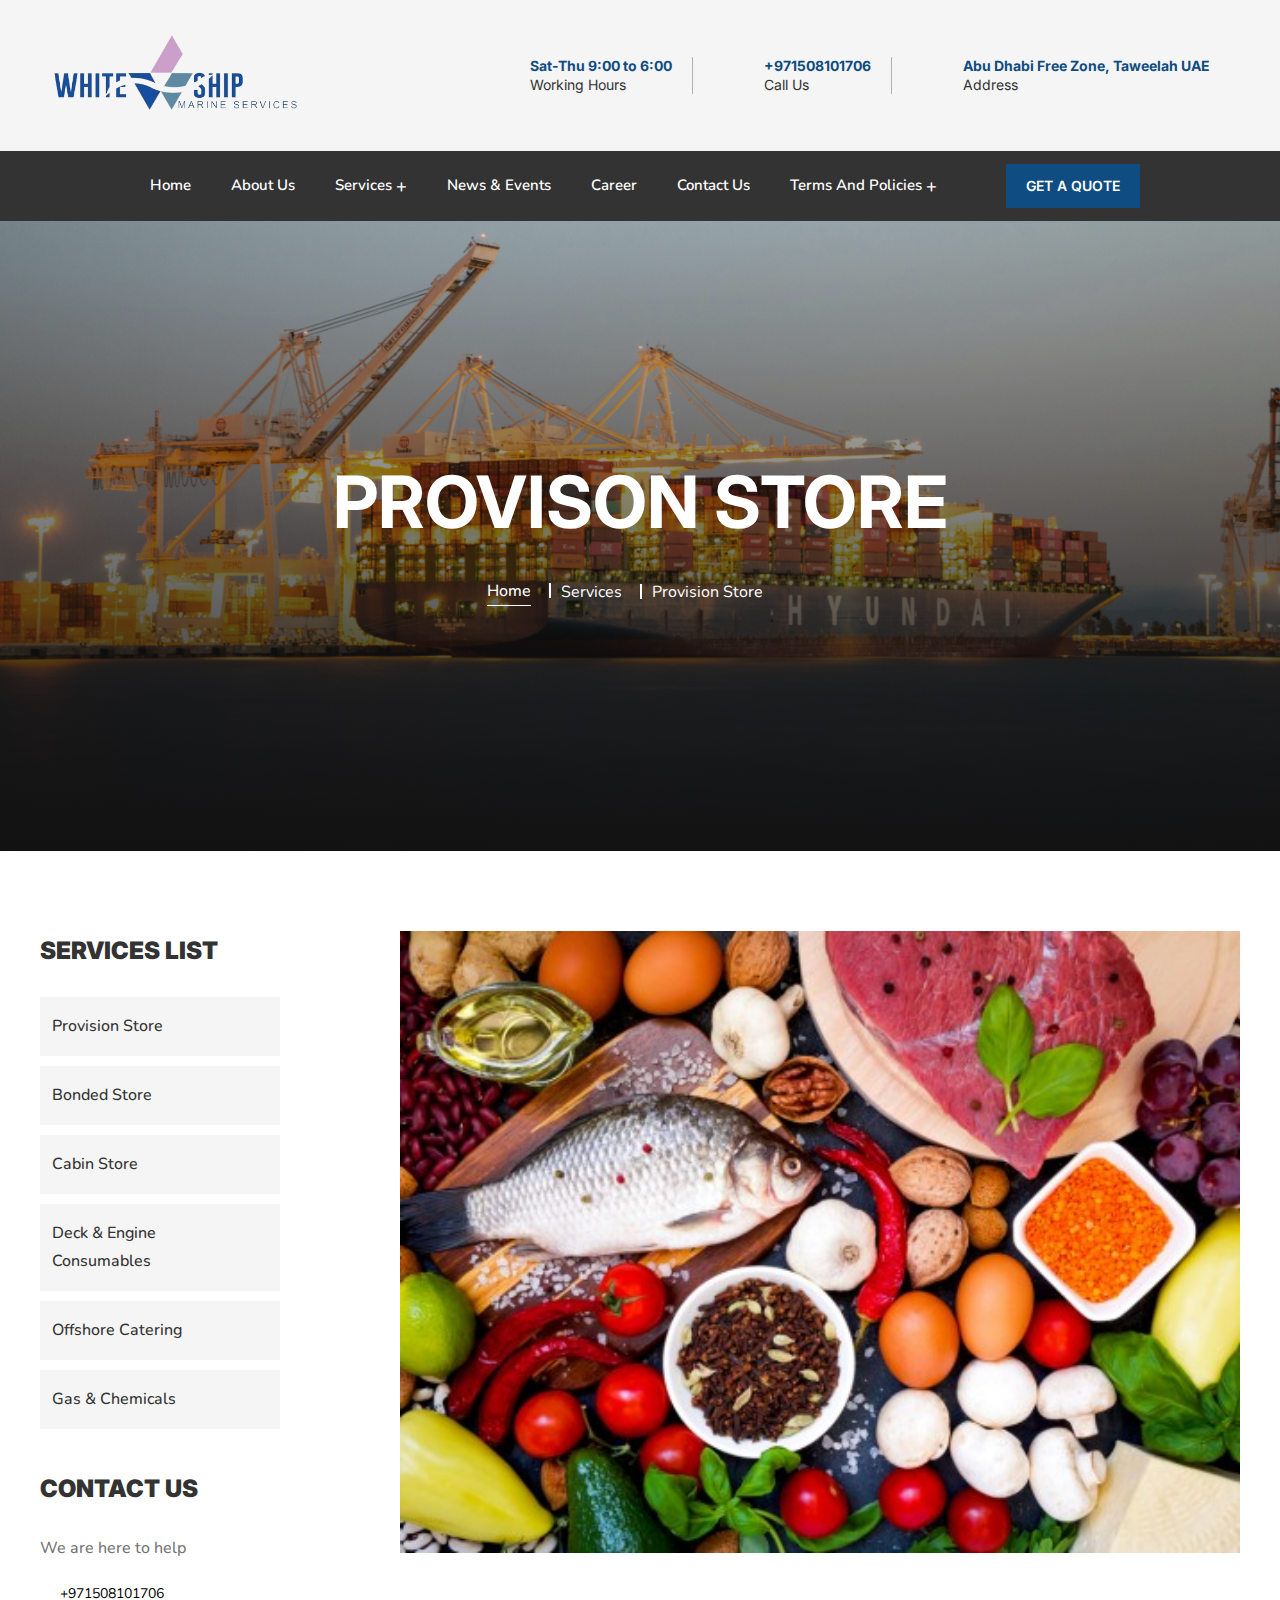
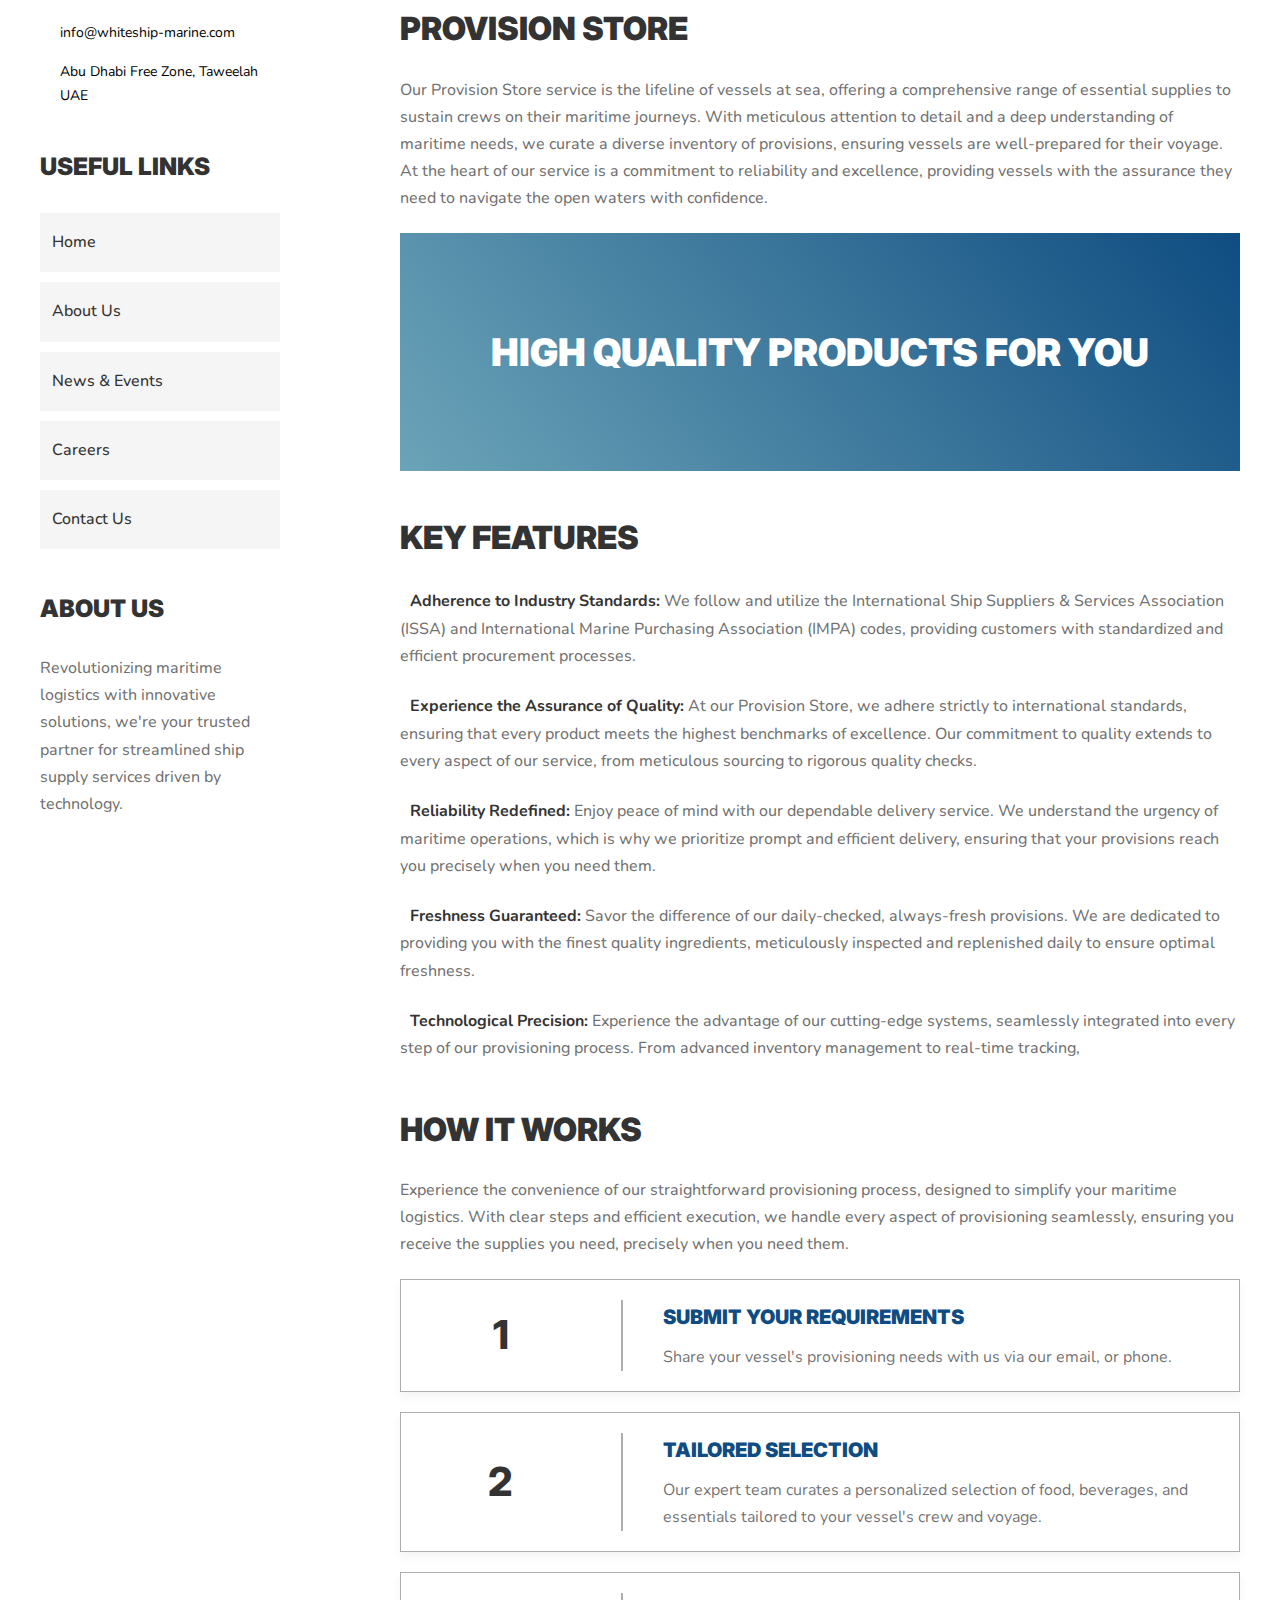
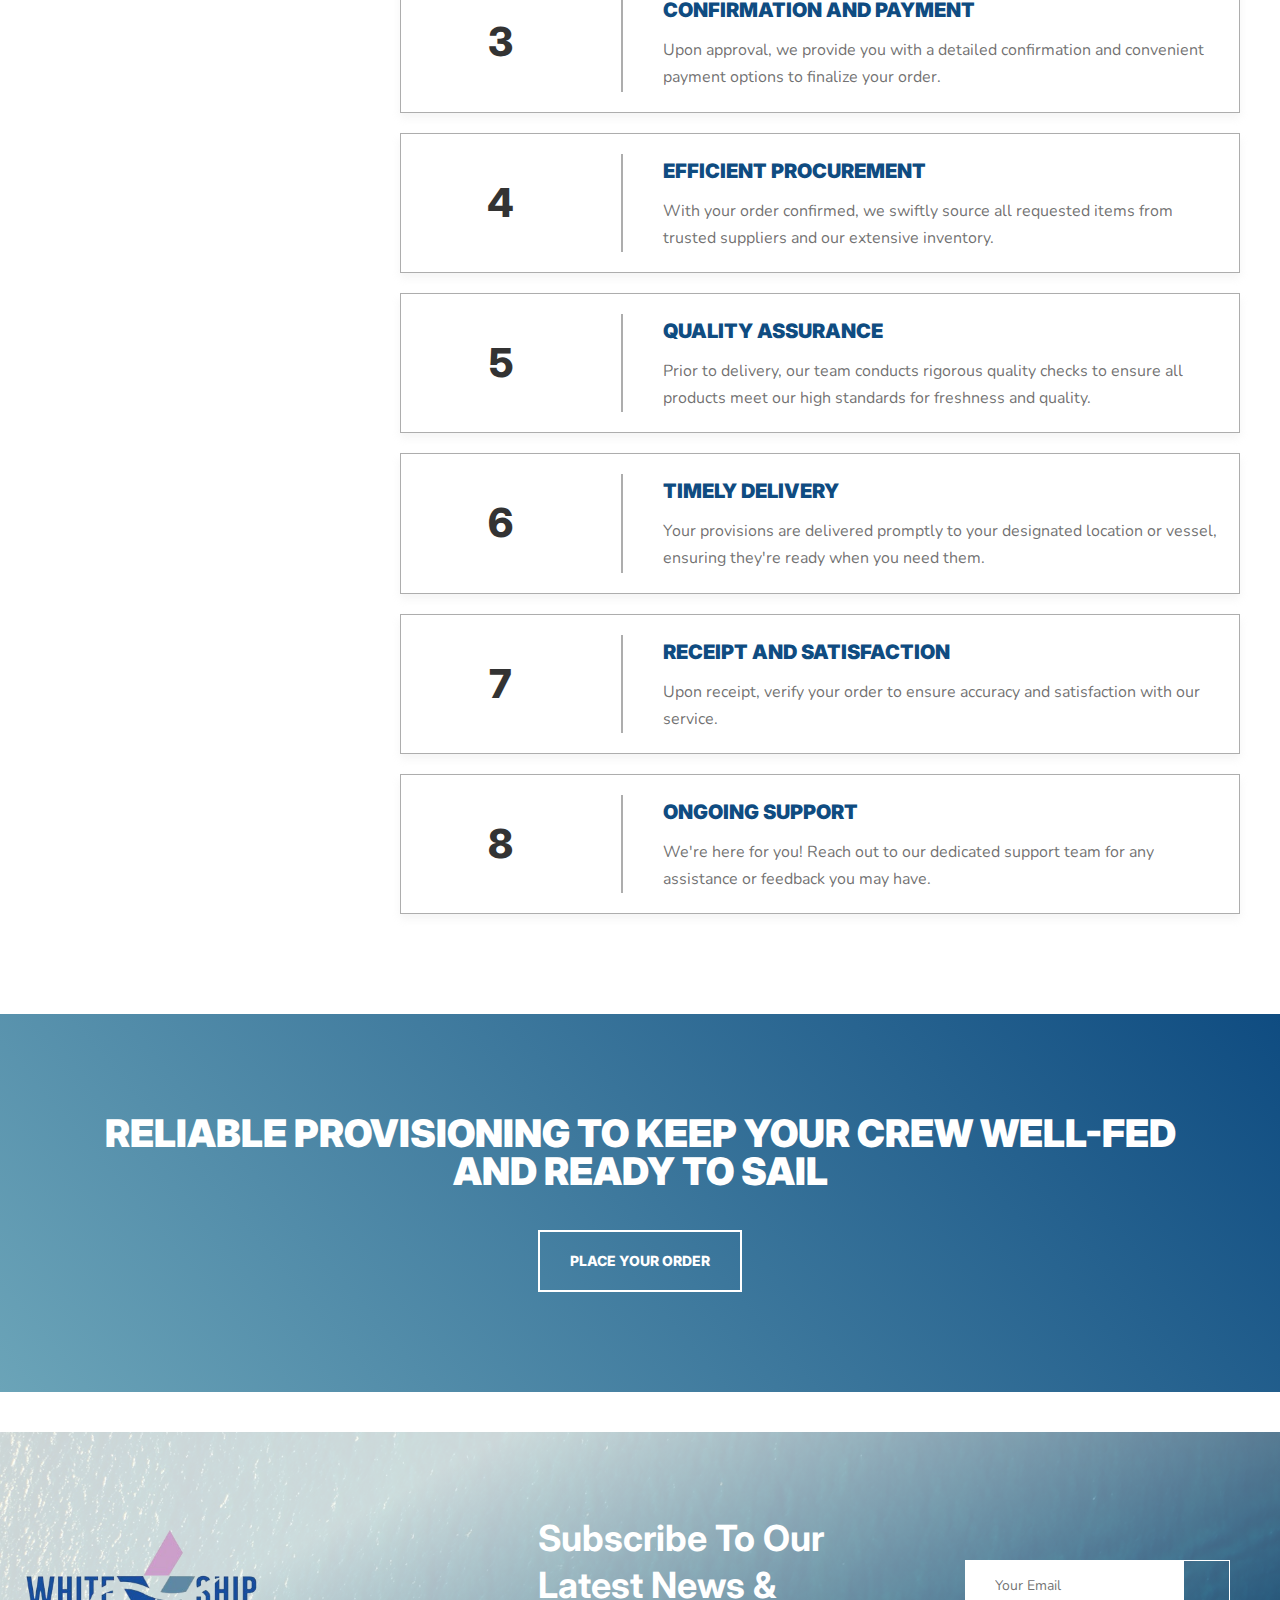
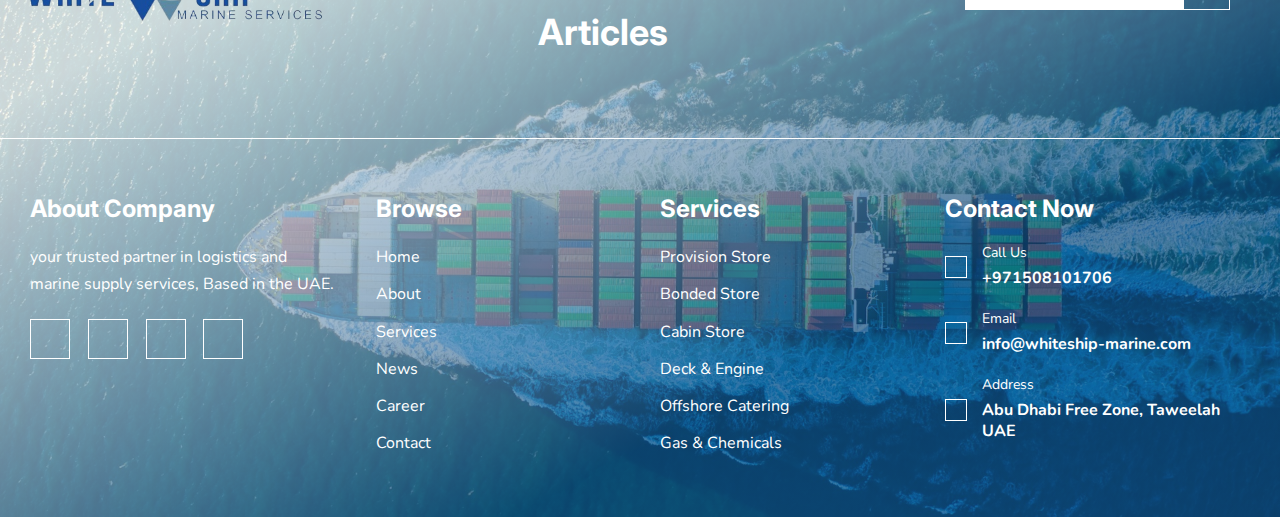
<file: services/provision/index.html>
<!DOCTYPE html>
<html lang="en">
  <head>
    <meta charset="UTF-8" />
    <meta name="viewport" content="width=device-width, initial-scale=1.0" />
    <link rel="preconnect" href="https://fonts.googleapis.com" />
    <link rel="preconnect" href="https://fonts.gstatic.com" crossorigin />
    <link
      href="https://fonts.googleapis.com/css2?family=Nunito:ital,wght@0,200..1000;1,200..1000&family=Roboto:ital,wght@0,100;0,300;0,400;0,500;0,700;0,900;1,100;1,300;1,400;1,500;1,700;1,900&display=swap"
      rel="stylesheet"
    />
    <link
      href="https://fonts.googleapis.com/css2?family=Inter:wght@100..900&display=swap"
      rel="stylesheet"
    />
    <link
      rel="stylesheet"
      href="https://cdnjs.cloudflare.com/ajax/libs/font-awesome/6.5.2/css/all.min.css"
      integrity="sha512-SnH5WK+bZxgPHs44uWIX+LLJAJ9/2PkPKZ5QiAj6Ta86w+fsb2TkcmfRyVX3pBnMFcV7oQPJkl9QevSCWr3W6A=="
      crossorigin="anonymous"
      referrerpolicy="no-referrer"
    />
    <title>white-ship</title>
    <link rel="stylesheet" href="sass/main.css" />
    <link rel="icon" href="../../imgs/logo.jpg" />
  </head>
  <body>
    <aside id="section-aside" class="section-aside">
      <div id="section-aside-close" class="section-aside_close">
        <i class="fa-solid fa-xmark"></i>
      </div>

      <div class="section-aside_logo">
        <a href="../../index.html">
          <img src="../../imgs/logo.jpg" alt="logo" class="section-aside_img" />
        </a>
      </div>

      <div class="navigation">
        <nav class="mobile-menu">
          <ul>
            <li class="mobile-menu_item">
              <a href="../../index.html" class="mobile-menu_link">Home</a>
            </li>

            <li class="mobile-menu_item">
              <a href="../../about us/index.html" class="mobile-menu_link"
                >About us</a
              >
            </li>

            <li class="mobile-menu_item">
              <a href="#" class="mobile-menu_link">services</a>

              <div id="dropdown-btn--services" class="dropdown-btn">
                <i class="fa-solid fa-angle-down"></i>
              </div>

              <ul id="sub-menu-services" class="mobile-menu_sub">
                <li>
                  <a href="#">provision store</a>
                </li>

                <li>
                  <a href="../bonded/index.html">bonded store </a>
                </li>

                <li>
                  <a href="../cabin/index.html">Cabin store</a>
                </li>

                <li>
                  <a href="../offshore catering/index.html"
                    >offshore catering</a
                  >
                </li>

                <li>
                  <a href="../deck & engine/index.html"
                    >deck & engine consumables</a
                  >
                </li>

                <li>
                  <a href="../gas & chemicals/index.html">gas & chemicals</a>
                </li>
              </ul>
            </li>

            <li class="mobile-menu_item">
              <a href="#" class="mobile-menu_link">Terms & Policies</a>

              <div id="dropdown-btn--terms" class="dropdown-btn">
                <i class="fa-solid fa-angle-down"></i>
              </div>

              <ul id="sub-menu-terms" class="mobile-menu_sub">
                <li>
                  <a
                    href="../../policies and terms/terms and conditions/index.html"
                    >Terms & Conditions</a
                  >
                </li>

                <li>
                  <a href="../../policies and terms/responsibility/index.html"
                    >Social Responsibility</a
                  >
                </li>

                <li>
                  <a href="../../policies and terms/quality policy/index.html"
                    >Quality Policy</a
                  >
                </li>
                <li>
                  <a href="../../policies and terms/slavery policy/index.html"
                    >Modern Slavery Policy</a
                  >
                </li>
              </ul>
            </li>

            <li class="mobile-menu_item">
              <a href="../../news/index.html" class="mobile-menu_link"
                >news & events</a
              >
            </li>

            <li class="mobile-menu_item">
              <a href="../../careers/index.html" class="mobile-menu_link"
                >career</a
              >
            </li>

            <li class="mobile-menu_item">
              <a href="../../contact/index.html" class="mobile-menu_link"
                >contact us</a
              >
            </li>
          </ul>
        </nav>
      </div>

      <div class="section-aside_contact">
        <div class="section-aside_contact-wrapper">
          <div class="section-aside_contact_icon-container">
            <i class="fa-solid fa-envelope"></i>
          </div>

          <p class="section-aside_contact-info">info@whiteship-marine.com</p>
        </div>

        <div class="section-aside_contact-wrapper">
          <div class="section-aside_contact_icon-container">
            <i class="fa-solid fa-phone"></i>
          </div>

          <p class="section-aside_contact-info">+971508101706</p>
        </div>
      </div>

      <div class="section-aside_socials">
        <ul class="section-aside_socials-wrapper">
          <li>
            <a href="#">
              <i class="fa-brands fa-facebook-f"></i>
            </a>
          </li>
          <li>
            <a href="#">
              <i class="fa-brands fa-linkedin"></i>
            </a>
          </li>
          <li>
            <a href="#">
              <i class="fa-brands fa-instagram"></i>
            </a>
          </li>
          <li>
            <a href="#">
              <i class="fa-brands fa-x-twitter"></i>
            </a>
          </li>
        </ul>
      </div>
    </aside>
    <header class="header">
      <div class="header_mobile">
        <div class="header_container">
          <div class="header_navbar">
            <div class="header_logo_wrapper">
              <a href="../../index.html" class="header_img">
                <img
                  src="../../imgs/logo-removebg-preview.png"
                  alt="white-ship logo"
                />
              </a>
            </div>

            <div id="header-cta-toggle" class="header_cta">
              <i class="fa-solid fa-bars"></i>
            </div>
          </div>
        </div>
      </div>

      <div class="header_top">
        <div class="header_container">
          <div class="header_navbar">
            <div class="header_logo_wrapper">
              <a href="../../index.html" class="header_img">
                <img
                  src="../../imgs/logo-removebg-preview.png"
                  alt="white-ship logo"
                />
              </a>
            </div>
            <div class="header_controls">
              <ul class="header_controls_nav">
                <li class="header_controls_nav-item rm-2">
                  <a class="header_controls_nav-link" href="#">
                    <i class="fa-regular fa-clock"></i>
                    <div class="header_controls_nav-text">
                      <p class="header_controls_nav-sec">
                        Sat-Thu 9:00 to 6:00
                      </p>
                      <p class="header_controls_nav-main">Working Hours</p>
                    </div>
                  </a>
                </li>

                <li class="header_controls_nav-item rm-2">
                  <a class="header_controls_nav-link" href="#">
                    <i class="fa-solid fa-phone-flip"></i>

                    <div class="header_controls_nav-text">
                      <p class="header_controls_nav-sec">+971508101706</p>
                      <p class="header_controls_nav-main">Call Us</p>
                    </div>
                  </a>
                </li>

                <li class="header_controls_nav-item rm-2">
                  <a class="header_controls_nav-link" href="#">
                    <i class="fa-regular fa-map"></i>

                    <div class="header_controls_nav-text">
                      <p class="header_controls_nav-sec">
                        Abu Dhabi Free Zone, Taweelah UAE
                      </p>
                      <p class="header_controls_nav-main">Address</p>
                    </div>
                  </a>
                </li>
              </ul>
            </div>
          </div>
        </div>
      </div>
      <div class="header_bottom">
        <div class="header_container">
          <div class="header_navbar">
            <nav class="header_nav">
              <ul class="header_nav-list">
                <li class="header_nav-item">
                  <a href="../../index.html" class="header_nav-link">home</a>
                </li>

                <li class="header_nav-item">
                  <a href="../../about us/index.html" class="header_nav-link"
                    >about us</a
                  >
                </li>

                <li class="header_nav-item">
                  <a href="#" class="header_nav-link"
                    >services <span>&plus;</span></a
                  >
                  <ul class="header_nav-item_sub-menu">
                    <li><a href="#">Provision Store</a></li>
                    <li>
                      <a href="../bonded/index.html"> Bonded Store </a>
                    </li>
                    <li><a href="../cabin/index.html">Cabin Store</a></li>
                    <li>
                      <a href="../deck & engine/index.html"
                        >Deck & Engine Consumables</a
                      >
                    </li>
                    <li>
                      <a href="../offshore catering/index.html"
                        >Offshore Catering</a
                      >
                    </li>
                    <li>
                      <a href="../gas & chemicals/index.html"
                        >Gas & Chemicals</a
                      >
                    </li>
                  </ul>
                </li>

                <li class="header_nav-item">
                  <a href="../../news/index.html" class="header_nav-link"
                    >news & events</a
                  >
                </li>

                <li class="header_nav-item">
                  <a href="../../careers/index.html" class="header_nav-link"
                    >career</a
                  >
                </li>

                <li class="header_nav-item">
                  <a href="../../contact/index.html" class="header_nav-link"
                    >contact us</a
                  >
                </li>

                <li class="header_nav-item">
                  <a href="#" class="header_nav-link"
                    >Terms and Policies<span>&plus;</span></a
                  >

                  <ul class="header_nav-item_sub-menu">
                    <li>
                      <a
                        href="../../policies and terms/terms and conditions/index.html"
                        >Terms and Conditions</a
                      >
                    </li>
                    <li>
                      <a
                        href="../../policies and terms/responsibility/index.html"
                        >Corporate Social Responsibility Policy</a
                      >
                    </li>
                    <li>
                      <a
                        href="../../policies and terms/quality policy/index.html"
                        >Quality Policy
                      </a>
                    </li>

                    <li>
                      <a
                        href="../../policies and terms/slavery policy/index.html"
                        >Modern Slavery Policy</a
                      >
                    </li>
                  </ul>
                </li>
              </ul>
            </nav>
            <div class="header_cta">
              <a href="../../contact/index.html" class="btn btn--2">
                get a quote
              </a>
            </div>
          </div>
        </div>
      </div>
    </header>

    <section class="section-heading">
      <div class="column-container">
        <h1 class="heading-main">Provison Store</h1>
        <ul class="pages-list">
          <li><a href="../../index.html">Home</a></li>
          <li>Services</li>
          <li>Provision Store</li>
        </ul>
      </div>
    </section>

    <section class="section-main">
      <div class="section-main_sidebar">
        <div class="services-list">
          <p class="services-list_title">Services List</p>
          <ul>
            <li>
              <a href="#">Provision Store</a>
              <i class="fa-solid fa-arrow-right"></i>
            </li>
            <li>
              <a href="../bonded/index.html">Bonded Store</a>
              <i class="fa-solid fa-arrow-right"></i>
            </li>
            <li>
              <a href="../cabin/index.html">Cabin Store</a>
              <i class="fa-solid fa-arrow-right"></i>
            </li>
            <li>
              <a href="../deck & engine/index.html"
                >Deck & Engine Consumables</a
              >
              <i class="fa-solid fa-arrow-right"></i>
            </li>
            <li>
              <a href="../offshore catering/index.html">Offshore Catering</a>
              <i class="fa-solid fa-arrow-right"></i>
            </li>
            <li>
              <a href="../gas & chemicals/index.html">Gas & Chemicals</a>
              <i class="fa-solid fa-arrow-right"></i>
            </li>
          </ul>
        </div>

        <div class="contact">
          <p class="contact_title">Contact Us</p>
          <p class="paragragh-text">We are here to help</p>

          <div class="contact_wrapper">
            <div class="contact_icon">
              <i class="fa-solid fa-phone"></i>
            </div>
            <p class="contact_text">+971508101706</p>
          </div>
          <div class="contact_wrapper">
            <div class="contact_icon">
              <i class="fa-regular fa-envelope"></i>
            </div>
            <p class="contact_text">info@whiteship-marine.com</p>
          </div>

          <div class="contact_wrapper">
            <div class="contact_icon">
              <i class="fa-solid fa-location-dot"></i>
            </div>
            <p class="contact_text">Abu Dhabi Free Zone, Taweelah UAE</p>
          </div>
        </div>

        <div class="services-list">
          <p class="services-list_title">Useful Links</p>
          <ul>
            <li>
              <a href="../../index.html">Home</a>
              <i class="fa-solid fa-arrow-right"></i>
            </li>
            <li>
              <a href="../../about us/index.html">About Us</a>
              <i class="fa-solid fa-arrow-right"></i>
            </li>
            <li>
              <a href="../../news/index.html">News & Events</a>
              <i class="fa-solid fa-arrow-right"></i>
            </li>
            <li>
              <a href="../../careers/index.html">Careers</a>
              <i class="fa-solid fa-arrow-right"></i>
            </li>

            <li>
              <a href="../../contact/index.html">Contact Us</a>
              <i class="fa-solid fa-arrow-right"></i>
            </li>
          </ul>
        </div>

        <div class="contact">
          <p class="contact_title">About Us</p>
          <p class="paragragh-text">
            Revolutionizing maritime logistics with innovative solutions, we're
            your trusted partner for streamlined ship supply services driven by
            technology.
          </p>
        </div>
      </div>

      <div class="section-main_content">
        <div class="img-container">
          <img
            class="section-main_content_img"
            src="imgs/content/img-provision.jpg"
            alt="Provision store picture"
          />
        </div>

        <div class="section-main_content_outter">
          <div class="section-main_content_inner">
            <p class="section-main_service-name">Provision Store</p>
            <div class="icon-container">
              <a href="#" class="icon-link">
                <i class="fa-brands fa-facebook-f"></i
              ></a>
              <a href="#" class="icon-link">
                <i class="fa-brands fa-instagram"></i
              ></a>
              <a href="#" class="icon-link">
                <i class="fa-brands fa-linkedin"></i
              ></a>
              <a href="#" class="icon-link">
                <i class="fa-brands fa-x-twitter"></i
              ></a>
            </div>
          </div>

          <p class="paragragh-text">
            Our Provision Store service is the lifeline of vessels at sea,
            offering a comprehensive range of essential supplies to sustain
            crews on their maritime journeys. With meticulous attention to
            detail and a deep understanding of maritime needs, we curate a
            diverse inventory of provisions, ensuring vessels are well-prepared
            for their voyage. At the heart of our service is a commitment to
            reliability and excellence, providing vessels with the assurance
            they need to navigate the open waters with confidence.
          </p>
        </div>

        <p class="motto">High Quality Products For You</p>

        <div class="section-main_content_outter">
          <div class="section-main_content_inner">
            <p class="section-main_service-name">Key Features</p>
          </div>

          <p class="paragragh-text">
            <i class="fa-regular fa-square-check"></i>
            <span>Adherence to Industry Standards: </span> We follow and utilize
            the International Ship Suppliers & Services Association (ISSA) and
            International Marine Purchasing Association (IMPA) codes, providing
            customers with standardized and efficient procurement processes.
          </p>

          <p class="paragragh-text">
            <i class="fa-regular fa-square-check"></i>
            <span>Experience the Assurance of Quality: </span> At our Provision
            Store, we adhere strictly to international standards, ensuring that
            every product meets the highest benchmarks of excellence. Our
            commitment to quality extends to every aspect of our service, from
            meticulous sourcing to rigorous quality checks.
          </p>

          <p class="paragragh-text">
            <i class="fa-regular fa-square-check"></i>
            <span>Reliability Redefined: </span> Enjoy peace of mind with our
            dependable delivery service. We understand the urgency of maritime
            operations, which is why we prioritize prompt and efficient
            delivery, ensuring that your provisions reach you precisely when you
            need them.
          </p>

          <p class="paragragh-text">
            <i class="fa-regular fa-square-check"></i>
            <span>Freshness Guaranteed: </span>Savor the difference of our
            daily-checked, always-fresh provisions. We are dedicated to
            providing you with the finest quality ingredients, meticulously
            inspected and replenished daily to ensure optimal freshness.
          </p>

          <p class="paragragh-text">
            <i class="fa-regular fa-square-check"></i>
            <span>Technological Precision:</span> Experience the advantage of
            our cutting-edge systems, seamlessly integrated into every step of
            our provisioning process. From advanced inventory management to
            real-time tracking,
          </p>
        </div>

        <div class="section-main_content_outter">
          <div class="section-main_content_inner">
            <p class="section-main_service-name">How It Works</p>
          </div>

          <p class="paragragh-text">
            Experience the convenience of our straightforward provisioning
            process, designed to simplify your maritime logistics. With clear
            steps and efficient execution, we handle every aspect of
            provisioning seamlessly, ensuring you receive the supplies you need,
            precisely when you need them.
          </p>

          <div class="steps">
            <div class="steps_item">
              <div class="steps_left">
                <p class="steps_num">1</p>
              </div>
              <div class="steps_right">
                <p class="steps_name">Submit Your Requirements</p>
                <p class="steps_desc">
                  Share your vessel's provisioning needs with us via our email,
                  or phone.
                </p>
              </div>
            </div>

            <div class="steps_item">
              <div class="steps_left">
                <p class="steps_num">2</p>
              </div>
              <div class="steps_right">
                <p class="steps_name">Tailored Selection</p>
                <p class="steps_desc">
                  Our expert team curates a personalized selection of food,
                  beverages, and essentials tailored to your vessel's crew and
                  voyage.
                </p>
              </div>
            </div>

            <div class="steps_item">
              <div class="steps_left">
                <p class="steps_num">3</p>
              </div>
              <div class="steps_right">
                <p class="steps_name">Confirmation and Payment</p>
                <p class="steps_desc">
                  Upon approval, we provide you with a detailed confirmation and
                  convenient payment options to finalize your order.
                </p>
              </div>
            </div>

            <div class="steps_item">
              <div class="steps_left">
                <p class="steps_num">4</p>
              </div>
              <div class="steps_right">
                <p class="steps_name">Efficient Procurement</p>
                <p class="steps_desc">
                  With your order confirmed, we swiftly source all requested
                  items from trusted suppliers and our extensive inventory.
                </p>
              </div>
            </div>

            <div class="steps_item">
              <div class="steps_left">
                <p class="steps_num">5</p>
              </div>
              <div class="steps_right">
                <p class="steps_name">Quality Assurance</p>
                <p class="steps_desc">
                  Prior to delivery, our team conducts rigorous quality checks
                  to ensure all products meet our high standards for freshness
                  and quality.
                </p>
              </div>
            </div>

            <div class="steps_item">
              <div class="steps_left">
                <p class="steps_num">6</p>
              </div>
              <div class="steps_right">
                <p class="steps_name">Timely Delivery</p>
                <p class="steps_desc">
                  Your provisions are delivered promptly to your designated
                  location or vessel, ensuring they're ready when you need them.
                </p>
              </div>
            </div>

            <div class="steps_item">
              <div class="steps_left">
                <p class="steps_num">7</p>
              </div>
              <div class="steps_right">
                <p class="steps_name">Receipt and Satisfaction</p>
                <p class="steps_desc">
                  Upon receipt, verify your order to ensure accuracy and
                  satisfaction with our service.
                </p>
              </div>
            </div>

            <div class="steps_item">
              <div class="steps_left">
                <p class="steps_num">8</p>
              </div>
              <div class="steps_right">
                <p class="steps_name">Ongoing Support</p>
                <p class="steps_desc">
                  We're here for you! Reach out to our dedicated support team
                  for any assistance or feedback you may have.
                </p>
              </div>
            </div>
          </div>
        </div>
      </div>
    </section>

    <p class="motto">
      Reliable Provisioning to Keep Your Crew Well-Fed and Ready to Sail
      <a href="../../contact/index.html" class="btn btn_white-bg"
        >Place Your Order</a
      >
    </p>

    <footer class="footer">
      <div class="footer_top">
        <div class="footer_top_left">
          <img
            src="../../imgs/logo-removebg-preview.png"
            alt="logo of white ship"
            class="footer_logo"
          />
        </div>

        <div class="footer_top_right">
          <div class="footer_heading">
            <h4 class="footer_header">
              Subscribe to our latest news & articles
            </h4>
          </div>
          <div class="footer_subscriber">
            <input type="email" class="form_input" placeholder="Your Email" />
            <a href="#" class="footer_subscribe">
              <i class="fa-solid fa-paper-plane"></i>
            </a>
          </div>
        </div>
      </div>
      <div class="footer_bottom">
        <div class="footer_about">
          <h4 class="footer_title">About Company</h4>
          <p class="footer_details">
            your trusted partner in logistics and marine supply services, Based
            in the UAE.
          </p>

          <div class="icon-container">
            <a href="#" class="icon-link">
              <i class="fa-brands fa-facebook-f"></i
            ></a>
            <a href="#" class="icon-link">
              <i class="fa-brands fa-instagram"></i
            ></a>
            <a href="#" class="icon-link">
              <i class="fa-brands fa-linkedin"></i
            ></a>
            <a href="#" class="icon-link">
              <i class="fa-brands fa-x-twitter"></i
            ></a>
          </div>
        </div>

        <div class="footer_item">
          <h4 class="footer_title">Browse</h4>
          <ul class="footer_nav">
            <li><a href="../../index.html">Home</a></li>
            <li><a href="../../about us/index.html">About</a></li>
            <li><a href="#">Services</a></li>
            <li><a href="../../news/index.html">News</a></li>
            <li><a href="../../careers/index.html">Career</a></li>
            <li><a href="../../contact/index.html">Contact</a></li>
          </ul>
        </div>

        <div class="footer_item">
          <h4 class="footer_title">Services</h4>
          <ul class="footer_nav">
            <li><a href="#">Provision Store</a></li>
            <li><a href="../bonded/index.html">Bonded Store</a></li>
            <li><a href="../cabin/index.html">Cabin Store</a></li>
            <li><a href="../deck & engine/index.html">Deck & Engine</a></li>
            <li>
              <a href="../offshore catering/index.html">Offshore Catering</a>
            </li>
            <li><a href="../gas & chemicals/index.html">Gas & Chemicals</a></li>
          </ul>
        </div>

        <div class="footer_contact">
          <div class="footer_title">Contact Now</div>
          <div class="footer_contact-container">
            <div class="footer_call">
              <i class="fa-solid fa-phone-flip"></i>

              <div class="header_controls_nav-text">
                <p
                  class="header_controls_nav-main header_controls_nav-main--white"
                >
                  Call Us
                </p>
                <p class="header_controls_nav-sec">+971508101706</p>
              </div>
            </div>

            <div class="footer_call">
              <i class="fa-regular fa-envelope"></i>

              <div class="header_controls_nav-text">
                <p
                  class="header_controls_nav-main header_controls_nav-main--white"
                >
                  Email
                </p>
                <p class="header_controls_nav-sec">info@whiteship-marine.com</p>
              </div>
            </div>

            <div class="footer_call">
              <i class="fa-regular fa-map"></i>

              <div class="header_controls_nav-text">
                <p
                  class="header_controls_nav-main header_controls_nav-main--white"
                >
                  Address
                </p>
                <p class="header_controls_nav-sec">
                  Abu Dhabi Free Zone, Taweelah UAE
                </p>
              </div>
            </div>
          </div>
        </div>
      </div>
    </footer>

    <script src="script.js"></script>
  </body>
</html>
</file>
<file: sass/main.css>
@keyframes slideRight1 {
  0% {
    opacity: 0;
    transform: translate(0.5rem, -1rem);
  }
  100% {
    opacity: 1;
    transform: translate(3.5rem, -1rem);
  }
}
@keyframes slideRight2 {
  0% {
    opacity: 0;
    transform: translateX(-3.5rem);
  }
  100% {
    opacity: 1;
    transform: translateX(0);
  }
}
@keyframes widthEnlarge {
  0% {
    opacity: 0;
    width: 35%;
  }
  100% {
    opacity: 1;
    width: 55%;
  }
}
@keyframes rotateArrow {
  0% {
    transform: translateX(-50%) rotate(0deg);
  }
  100% {
    transform: translateX(150%) rotate(360deg);
  }
}
*,
*::after,
*::before {
  margin: 0;
  padding: 0;
  box-sizing: inherit;
}

html {
  font-size: 62.5%;
}
@media screen and (max-width: 991px) {
  html {
    font-size: 50%;
  }
}
@media screen and (max-width: 479px) {
  html {
    font-size: 62.5%;
  }
}

body {
  position: relative;
  box-sizing: border-box;
  font-family: "Nunito", "sans-serif";
  font-size: 1.6rem;
  line-height: 1.7;
  width: 100%;
  height: 100%;
  background-color: #fff;
}

.heading-main {
  font-size: 7.2rem;
  text-transform: uppercase;
  line-height: 1;
  margin-bottom: 4rem;
  font-family: "Inter", "open-sans";
  font-weight: 600;
  animation: slideRight2 4s;
}
@media screen and (max-width: 991px) {
  .heading-main {
    font-size: 6rem;
  }
}
@media screen and (max-width: 770px) {
  .heading-main {
    font-size: 5.2rem;
    letter-spacing: -1.5px;
  }
}

.heading-secondary {
  font-size: 6rem;
  font-family: "Inter", "open-sans";
  font-weight: 600;
  color: #333333;
  line-height: 1.1;
  margin-bottom: 4rem;
}
.heading-secondary span {
  color: #0f4c81;
}
.heading-secondary--1 {
  color: #fff;
}
.heading-secondary--2 {
  width: 100%;
  margin-bottom: 3rem;
  text-transform: uppercase;
}
@media screen and (max-width: 991px) {
  .heading-secondary {
    font-size: 4rem;
  }
}

.heading-tertiary {
  display: inline-block;
  font-size: 1.8rem;
  font-weight: 400;
  font-family: "Inter", "open-sans";
  color: rgba(51, 51, 51, 0.4);
  position: relative;
  border-bottom: 5px solid #333333;
  margin-bottom: 1.5rem;
}
.heading-tertiary--1 {
  color: rgba(255, 255, 255, 0.4);
  border-bottom: 5px solid #fff;
}

.paragragh-text {
  font-size: 1.6rem;
  font-weight: 500;
  line-height: 1.5;
  width: 100%;
  color: rgba(51, 51, 51, 0.9);
  margin-bottom: 2rem;
}
@media screen and (max-width: 991px) {
  .paragragh-text {
    font-size: 1.8rem;
  }
}
.paragragh-text--center {
  text-align: center;
  width: 70%;
}
@media screen and (max-width: 991px) {
  .paragragh-text--center {
    width: 90%;
  }
}
.paragragh-text--white {
  color: #ffffff;
}
.paragragh-text span {
  color: #174e9a;
  font-weight: 700;
}

.middle-container {
  display: flex;
  align-items: center;
  justify-content: space-between;
}
@media screen and (max-width: 770px) {
  .middle-container {
    flex-direction: column;
  }
}

.rm-2 {
  margin-right: 2rem;
}

.no-border {
  border: none !important;
}

.benefit {
  width: 50%;
  display: flex;
  color: #fff;
  margin-bottom: 6rem;
}
.benefit_left {
  margin-right: 2rem;
  margin-bottom: 2rem;
  width: 6rem;
  height: 6rem;
}
.benefit_left i {
  font-size: 3rem;
}
.benefit_title {
  font-family: "Inter", "open-sans";
  font-size: 2.8rem;
  font-weight: 600;
  text-transform: uppercase;
  margin-bottom: 1rem;
  line-height: 1.1;
  margin-top: 1rem;
}
@media screen and (max-width: 991px) {
  .benefit_title {
    font-size: 2rem;
  }
}
.benefit_info {
  font-size: 1.6rem;
  color: rgba(255, 255, 255, 0.7);
}
@media screen and (max-width: 479px) {
  .benefit_info {
    font-size: 1.8rem;
  }
}
.benefit--1, .benefit--3 {
  transform: translateX(8rem);
}
@media screen and (max-width: 991px) {
  .benefit--1, .benefit--3 {
    transform: translateX(10rem);
  }
}
.benefit--4, .benefit--6 {
  transform: translateX(-8rem);
}
@media screen and (max-width: 991px) {
  .benefit--4, .benefit--6 {
    transform: translateX(-10rem);
  }
}

.btn {
  cursor: pointer;
  display: inline-block;
  padding: 1rem 3rem;
  text-transform: uppercase;
  text-align: center;
  color: #fff;
  background-color: #0f4c81;
  font-weight: 600;
  font-size: 1.4rem;
  font-family: "Inter", "open-sans";
  text-decoration: none;
  overflow: hidden;
  border: 0;
  position: relative;
  z-index: 1;
}
.btn--white {
  background-color: #ffffff;
  color: #333333;
}
.btn--white:hover {
  color: #ffffff;
}
@media screen and (max-width: 770px) {
  .btn {
    width: 100%;
  }
}
.btn::before {
  content: "";
  position: absolute;
  left: 50%;
  top: 50%;
  transform: translate(-50%, -50%);
  width: 10px;
  height: 100%;
  background-color: #174e9a;
  opacity: 0;
  visibility: hidden;
  z-index: -1;
  transition: 0.3s;
}
.btn:hover::before {
  width: 90%;
  opacity: 1;
  visibility: visible;
}
.btn_submit {
  width: 100%;
  z-index: 1000;
}
.btn_submit::before {
  background-color: #174e9a !important;
}
.btn_submit:hover {
  color: #fff;
  z-index: 999;
}
.btn-1 {
  width: 25%;
  font-size: 1.6rem;
  animation: slideRight2 2s;
}
@media screen and (max-width: 479px) {
  .btn-1 {
    width: 100%;
  }
}
.btn--2 {
  background-color: #333;
}
.btn--2:hover::before {
  background-color: #174e9a;
}
.btn-service {
  width: 100%;
  padding: 1rem 2rem;
  background-color: #fff;
  color: #333;
  letter-spacing: 1px;
}
.btn-service:hover {
  color: #fff;
}
.btn-service:hover::before {
  background-color: #0f4c81;
}

.btn-container {
  width: 100%;
}
.btn-container-1 {
  text-align: right;
}
.btn-container-service {
  width: 50%;
  text-align: center;
}
@media screen and (max-width: 991px) {
  .btn-container-service {
    width: 70%;
  }
}

.form {
  width: 100%;
}
.form--cta {
  margin-top: 6rem;
}
.form_group {
  width: 100%;
  position: relative;
}
.form_group textarea {
  width: 100%;
  background-color: inherit;
  border: 1px solid rgba(255, 255, 255, 0.5);
  color: #fff;
  outline: none;
  padding: 1rem 3rem;
  font-size: 1.6rem;
  font-weight: 400;
}
.form_group textarea::-moz-placeholder {
  color: inherit;
  font-weight: 400;
  font-family: "Nunito", "sans-serif";
}
.form_group textarea::placeholder {
  color: inherit;
  font-weight: 400;
  font-family: "Nunito", "sans-serif";
}
.form_group textarea:focus {
  border: 2px solid #fff;
}
.form i {
  position: absolute;
  top: 50%;
  right: 3rem;
  transform: translateY(-50%);
  color: #fff;
}
.form_input {
  display: block;
  padding: 1rem 3rem;
  width: 100%;
  height: 5rem;
  color: rgba(51, 51, 51, 0.7);
  font-size: 1.4rem;
  font-weight: 400;
  font-family: "Nunito", "sans-serif";
  outline: none;
  margin-bottom: 2rem;
  border: 2px solid #174e9a;
}
.form_input::-moz-placeholder {
  color: rgba(51, 51, 51, 0.7);
}
.form_input::placeholder {
  color: rgba(51, 51, 51, 0.7);
}
.form_input--cta {
  border: 1px solid #fff;
  border: 1px solid rgba(255, 255, 255, 0.5);
  color: #fff;
  background-color: inherit;
  font-size: 1.6rem;
}
.form_input--cta::-moz-placeholder {
  color: inherit;
}
.form_input--cta::placeholder {
  color: inherit;
}
.form_input--cta:focus {
  border: 2px solid #fff;
}

/* Hide the default up and down arrow icons */
input[type=number]::-webkit-inner-spin-button,
input[type=number]::-webkit-outer-spin-button {
  -webkit-appearance: none;
  margin: 0; /* Optional */
}

/* Firefox */
input[type=number] {
  -moz-appearance: textfield;
}

.info-card {
  width: 100%;
  display: flex;
  align-items: center;
  justify-content: flex-start;
  margin-bottom: 2rem;
}
.info-card_left {
  width: 5rem;
  height: 5rem;
  border: 1px solid #fff;
  margin-right: 1.5rem;
  display: flex;
  align-items: center;
  justify-content: center;
}
.info-card_left i {
  font-size: 2rem;
  color: #fff;
}
.info-card_right {
  font-size: 1.4rem;
}
.info-card_title {
  font-weight: 700;
}

.mobile-menu {
  width: 100%;
  font-family: "Inter", "open-sans";
}
.mobile-menu ul {
  list-style: none;
}
.mobile-menu_item {
  position: relative;
  border-top: 1px solid rgba(0, 0, 0, 0.1);
  width: 100%;
}
.mobile-menu_item .dropdown-btn {
  display: flex;
  align-items: center;
  justify-content: center;
  position: absolute;
  top: 2rem;
  right: 2rem;
  width: 3rem;
  height: 3rem;
  background-color: #174e9a;
}
.mobile-menu_item .dropdown-btn i {
  color: #fff;
}
.mobile-menu_link {
  position: relative;
  display: block;
  font-size: 1.8rem;
  color: #333;
  font-weight: 700;
  padding: 2rem;
  text-decoration: none;
  text-transform: capitalize;
}
.mobile-menu_sub {
  display: none;
  transition: all 0.3s;
}
.mobile-menu_sub li {
  border-top: 1px solid rgba(0, 0, 0, 0.1);
}
.mobile-menu_sub li a {
  display: block;
  color: #333;
  text-decoration: none;
  text-transform: capitalize;
  font-size: 1.6rem;
  font-weight: 700;
  padding: 2rem;
  margin-left: 2rem;
}
.mobile-menu_sub-active {
  display: block;
}

.motto-container {
  width: 100%;
  background-image: linear-gradient(50deg, rgb(107, 164, 184), rgb(15, 76, 129));
  padding: 6rem 10rem;
  text-align: center;
}
@media screen and (max-width: 991px) {
  .motto-container {
    padding: 2rem 4rem;
  }
}
@media screen and (max-width: 770px) {
  .motto-container {
    padding: 2rem 10rem;
  }
}
@media screen and (max-width: 479px) {
  .motto-container {
    padding: 2rem 4rem;
  }
}

.motto {
  width: 100%;
  margin-bottom: 1rem;
  color: #fff;
  font-family: "Inter", "open-sans";
  font-size: 3rem;
  font-weight: 800;
  text-transform: capitalize;
}
.motto--white {
  color: #333;
  background-color: #fff;
}
@media screen and (max-width: 479px) {
  .motto {
    padding: 3rem 1rem;
    text-align: center;
    margin-top: 1rem;
    margin-bottom: 0;
    line-height: 1;
  }
}

.news-card {
  width: 32%;
  height: 45rem;
  position: relative;
}
@media screen and (max-width: 991px) {
  .news-card {
    width: 45%;
    margin-bottom: 8rem;
  }
}
@media screen and (max-width: 479px) {
  .news-card {
    width: 100%;
  }
}
.news-card img {
  display: inline-block;
  width: 100%;
  height: 60%;
  -o-object-position: center;
     object-position: center;
  vertical-align: middle;
  -o-object-fit: cover;
     object-fit: cover;
}
.news-card_content {
  width: 100%;
  padding: 2rem;
  padding-top: 3rem;
  background-color: #f5f5f5;
  border-top: 0;
  color: #333;
  font-family: "Nunito", "sans-serif";
}
.news-card_inner-wrapper, .news-card_date-wrapper {
  display: flex;
  align-items: center;
  justify-content: space-between;
  font-size: 1.4rem;
  text-transform: uppercase;
}
.news-card_inner-wrapper i, .news-card_date-wrapper i {
  margin-right: 0.5rem;
}
.news-card_date-wrapper {
  background-color: #333;
  width: 60%;
  margin-bottom: 2rem;
  justify-content: flex-start;
  color: #fff;
}
.news-card_date-wrapper i {
  margin-right: 1.5rem;
  padding-left: 1rem;
}
.news-card_inner-wrapper:last-of-type {
  margin-right: 6rem;
}
.news-card_link:link {
  display: inline-block;
  text-decoration: none;
}
.news-card_title {
  width: 90%;
  height: 12rem;
  font-size: 2.4rem;
  font-weight: 700;
  line-height: 1.2;
  color: #333;
  font-family: "Inter", "open-sans";
  margin-bottom: 1rem;
}
.news-card_title:hover {
  color: #174e9a;
}
.news-card_admin {
  display: flex;
  align-items: center;
  justify-content: space-between;
  margin-right: auto;
}
.news-card_admin_info {
  font-weight: 700;
  font-size: 1.4rem;
}

.owner-box {
  display: flex;
  align-items: center;
  margin-right: auto;
  margin-left: 3rem;
}
@media screen and (max-width: 770px) {
  .owner-box {
    margin-right: 0;
    margin-left: 0;
    margin-top: 4rem;
  }
}

.img-box {
  display: flex;
  align-items: center;
  justify-content: center;
  margin-right: 1rem;
}
.img-box img {
  width: 6rem;
  height: 6rem;
  border-radius: 50%;
}

.text-box {
  line-height: 1.2;
  color: #333;
}
.text-box h3 {
  font-size: 1.8rem;
}
.text-box p {
  font-size: 1.4rem;
  font-weight: 500;
}

/* Slideshow container */
.slideshow-container {
  width: 100%;
  height: 100%;
  position: relative;
}

/* Hide the images by default */
.slideshow-slide {
  display: none;
  height: 100%;
  width: 100%;
}
.slideshow-slide_desc {
  color: #333;
  background-color: rgba(51, 51, 51, 0.7);
  padding: 4rem;
  width: 65%;
  position: absolute;
  top: 50%;
  left: 50%;
  transform: translate(-70%, -40%);
  text-align: left;
  color: #fff;
}
@media screen and (max-width: 991px) {
  .slideshow-slide_desc {
    transform: translate(-70%, -60%);
    padding: 2.5rem;
  }
}
@media screen and (max-width: 479px) {
  .slideshow-slide_desc {
    width: 100%;
    word-wrap: break-word;
    transform: translate(-50%, -60%);
    padding-left: 2rem;
  }
}
.slideshow-slide img {
  width: 100%;
  height: 100%;
  -o-object-fit: cover;
     object-fit: cover;
}
@media screen and (max-width: 991px) {
  .slideshow-slide img {
    max-width: 100%;
  }
}
.slideshow-slide_info {
  width: 100%;
  line-height: 1.3;
  margin-bottom: 3rem;
  animation: slideRight2 4s;
  font-size: 1.8rem;
}
@media screen and (max-width: 479px) {
  .slideshow-slide_info {
    font-size: 2rem;
  }
}

.slideshow-slide-service {
  width: 31%;
  display: flex;
  align-items: center;
  justify-content: space-between;
  flex-direction: column;
  transform-origin: center;
  will-change: transform;
  overflow: hidden;
  transition: all 0.3s;
  margin-bottom: 6rem;
  background-color: #ffffff;
  box-shadow: 0px 5px 15px #e1e1e1;
  position: relative;
}
@media screen and (max-width: 1200px) {
  .slideshow-slide-service {
    width: 45%;
  }
}
@media screen and (max-width: 479px) {
  .slideshow-slide-service {
    width: 90%;
  }
}
.slideshow-slide-service_describtion {
  width: 100%;
  padding: 2rem;
  display: flex;
  flex-direction: column;
  align-items: center;
  position: absolute;
  top: 50%;
  left: 50%;
  transform: translate(-50%, -40%);
  color: #ffffff;
}
.slideshow-slide-service_describtion .btn-container {
  opacity: 0;
  visibility: hidden;
  will-change: transform;
  transition: all 0.3s;
}
.slideshow-slide-service_header {
  font-size: 3.2rem;
  font-family: "Inter", "open-sans";
  font-weight: 700;
  margin-bottom: 1.5rem;
  width: 100%;
  text-align: center;
  position: absolute;
  top: 50%;
  left: 50%;
  transform: translate(-50%, -60%);
  will-change: transform;
  transition: all 0.3s;
}
.slideshow-slide-service_text {
  font-size: 1.6rem;
  line-height: 1.3;
  margin: 2rem 0;
  text-align: center;
  font-weight: 500;
  opacity: 0;
  visibility: hidden;
  will-change: transform;
  transition: all 0.3s;
}
@media screen and (max-width: 479px) {
  .slideshow-slide-service_text {
    font-size: 1.8rem;
  }
}
.slideshow-slide-service:hover {
  transform: scale(1.08);
}
.slideshow-slide-service:hover .btn-container {
  opacity: 1;
  visibility: visible;
}
.slideshow-slide-service:hover .slideshow-slide-service_describtion .slideshow-slide-service_header {
  top: 0;
}
.slideshow-slide-service:hover .slideshow-slide-service_describtion .slideshow-slide-service_text {
  opacity: 1;
  visibility: visible;
}
.slideshow-slide-service:hover .img-container img {
  transform: scale(1.08);
  filter: brightness(20%);
}
.slideshow-slide-service:hover .slideshow-slide-service:not(:hover) {
  transform: scale(0.8);
}

/* Next & previous buttons */
.prev,
.next {
  cursor: pointer;
  position: absolute;
  top: 60%;
  width: auto;
  padding: 1rem 1.6rem;
  color: #333;
  background-color: #fff;
  font-weight: bold;
  font-size: 1.8rem;
  transition: 0.6s ease;
  border-radius: 0 3px 3px 0;
  -webkit-user-select: none;
     -moz-user-select: none;
          user-select: none;
}
@media screen and (max-width: 479px) {
  .prev,
  .next {
    display: none;
  }
}
.prev:hover,
.next:hover {
  color: #fff;
  background-color: rgba(23, 78, 154, 0.8);
}

/* Position the "next button" to the right */
.next {
  right: 0;
  border-radius: 3px 0 0 3px;
}

.prev {
  left: 0;
}

/* The dots/bullets/indicators */
.dot {
  cursor: pointer;
  height: 1rem;
  width: 1rem;
  margin: 0 2px;
  transform: translateY(-8rem);
  background-color: #fff;
  border-radius: 50%;
  display: inline-block;
  transition: background-color 0.6s ease;
}

.active-dot,
.dot:hover {
  background-color: #174e9a;
}

/* Fading animation */
.fade {
  animation-name: fade;
  animation-duration: 1.5s;
}

@keyframes fade {
  from {
    opacity: 0.4;
  }
  to {
    opacity: 1;
  }
}
.step {
  width: 60%;
  padding: 1.5rem;
  display: flex;
  align-items: center;
  justify-content: center;
  background-color: #f6f7f1;
  background-color: #f5f5f5;
  margin-bottom: 3rem;
  border: 2px solid transparent;
  transition: transform 0.3s ease, border 0.3s;
  z-index: 1;
}
@media screen and (max-width: 1200px) {
  .step {
    width: 100%;
  }
}
@media screen and (max-width: 479px) {
  .step {
    flex-direction: column;
    padding: 2.5rem;
  }
}
.step--right1 {
  transform: translateX(18%);
}
@media screen and (max-width: 1200px) {
  .step--right1 {
    transform: translateX(0);
  }
}
.step--right2 {
  transform: translateX(43%);
}
@media screen and (max-width: 1200px) {
  .step--right2 {
    transform: translateX(0);
  }
}
.step--right3 {
  transform: translateX(65%);
}
@media screen and (max-width: 1200px) {
  .step--right3 {
    transform: translateX(0);
  }
}
.step_header {
  display: flex;
  align-items: center;
  justify-content: flex-start;
}
.step_logo {
  width: 14rem;
  display: flex;
  align-items: center;
  justify-content: center;
  margin-left: 4rem;
}
.step_logo img {
  display: inline-block;
  max-width: 100%;
  -o-object-fit: cover;
     object-fit: cover;
}
@media screen and (max-width: 479px) {
  .step_logo {
    margin-left: 0;
    margin-top: 2rem;
    width: 12rem;
  }
}
.step_title {
  font-size: 1.8rem;
  font-family: "Inter", "open-sans";
}
.step_desc {
  text-align: center;
  font-size: 1.5rem;
  width: 100%;
  padding: 1rem;
  color: rgba(51, 51, 51, 0.9);
}
@media screen and (max-width: 479px) {
  .step_desc {
    font-size: 1.6rem;
  }
}
.step_num {
  font-size: 1.6rem;
  margin-right: 1rem;
  display: flex;
  align-items: center;
  justify-content: center;
  width: 4rem;
  height: 4rem;
  color: #fff;
  background-color: #174e9a;
}
.step:hover {
  border: 2px solid #174e9a;
}

.value {
  width: 25%;
  display: flex;
  flex-direction: column;
  align-items: center;
}
@media screen and (max-width: 991px) {
  .value:not(:last-of-type) {
    margin-right: 0;
    height: auto;
  }
}
@media screen and (max-width: 1200px) {
  .value {
    width: 45%;
  }
}
@media screen and (max-width: 479px) {
  .value {
    width: 100%;
    margin-bottom: 2rem;
  }
}
.value_img-wrapper {
  height: 12rem;
  margin-bottom: 1rem;
  display: flex;
  justify-content: center;
  align-items: center;
}
.value_img {
  display: inline-block;
  max-width: 85%;
  height: 100%;
}
@media screen and (max-width: 479px) {
  .value_img {
    max-width: 100%;
    height: 100%;
  }
}
.value_name {
  font-size: 2.4rem;
  font-family: "Inter", "open-sans";
  color: #333;
  font-weight: 700;
  text-transform: uppercase;
}
@media screen and (max-width: 479px) {
  .value_name {
    font-size: 2.4rem;
  }
}
.value_info {
  display: flex;
  flex-direction: column;
  align-items: center;
  font-family: "Nunito", "sans-serif";
  color: rgba(23, 78, 154, 0.6);
}
@media screen and (max-width: 770px) {
  .value_info {
    width: 100%;
  }
}
.value_text {
  padding: 1rem;
  text-align: center;
  font-size: 1.5rem;
  line-height: 1.5;
  font-weight: 500;
  color: rgba(51, 51, 51, 0.9);
}
@media screen and (max-width: 479px) {
  .value_text {
    font-size: 1.8rem;
  }
}
.value .btn-container {
  text-align: center;
}

.footer {
  width: 100%;
  height: 100%;
  margin-top: 4rem;
  background-image: linear-gradient(to right bottom, rgba(255, 255, 255, 0.8) 20%, rgba(23, 78, 154, 0.7) 70%), url(../imgs/footer/venti-views-FPKnAO-CF6M-unsplash.jpg);
  z-index: -1;
  background-repeat: no-repeat;
  background-size: cover;
}
.footer_top {
  display: flex;
  align-items: center;
  justify-content: space-between;
  width: 100%;
  padding: 5rem 3rem;
  border-bottom: 1px solid #fff;
}
@media screen and (max-width: 991px) {
  .footer_top {
    flex-direction: column;
    align-items: flex-start;
  }
}
.footer_top_left {
  width: 30%;
  height: 100%;
  display: flex;
  align-items: center;
  justify-content: center;
  margin-left: -7rem;
}
@media screen and (max-width: 1200px) {
  .footer_top_left {
    margin-left: -5rem;
  }
}
@media screen and (max-width: 991px) {
  .footer_top_left {
    width: 50%;
    margin-left: -9rem;
  }
}
@media screen and (max-width: 479px) {
  .footer_top_left {
    margin-left: -3rem;
  }
}
.footer_top_right {
  width: 60%;
  height: 100%;
  padding: 0 2rem;
  display: flex;
  align-items: center;
  justify-content: space-between;
}
@media screen and (max-width: 991px) {
  .footer_top_right {
    width: 90%;
    padding: 0;
  }
}
@media screen and (max-width: 479px) {
  .footer_top_right {
    flex-direction: column;
    justify-content: space-between;
    width: 100%;
  }
}
.footer_logo {
  display: inline-block;
  width: 100%;
  height: 100%;
  overflow: hidden;
  transform: scale(1.2);
}
.footer_heading {
  display: flex;
  align-items: center;
  justify-content: flex-start;
}
.footer_header {
  width: 70%;
  font-size: 3.6rem;
  font-family: "Inter", "open-sans";
  font-weight: 700;
  line-height: 1.3;
  text-transform: capitalize;
  color: #fff;
}
.footer_subscriber {
  display: flex;
  align-items: center;
  justify-content: center;
  width: 60%;
}
@media screen and (max-width: 991px) {
  .footer_subscriber {
    width: 75%;
  }
}
@media screen and (max-width: 479px) {
  .footer_subscriber {
    width: 100%;
    margin-top: 2rem;
  }
}
.footer_subscriber .form_input {
  margin-bottom: 0;
  border: none;
}
.footer_subscribe:link, .footer_subscribe:visited {
  display: flex;
  align-items: center;
  justify-content: center;
  border: 1px solid #fff;
  width: 6rem;
  height: 5rem;
  text-align: center;
  text-decoration: none;
}
.footer_subscribe:link i, .footer_subscribe:visited i {
  font-size: 1.6rem;
  color: #fff;
}
.footer_bottom {
  width: 100%;
  padding: 5rem 3rem;
  display: flex;
  align-items: flex-start;
  justify-content: space-between;
  flex-wrap: wrap;
  color: #fff;
}
.footer_bottom .icon-container {
  width: 70%;
  display: flex;
  align-items: center;
  justify-content: space-between;
}
.footer_bottom .icon-link {
  border: 1px solid #fff;
  width: 4rem;
  height: 4rem;
  text-decoration: none;
  display: flex;
  align-items: center;
  justify-content: center;
}
.footer_bottom .icon-link i {
  font-size: 1.6rem;
  color: #fff;
}
.footer_bottom .icon-link:hover {
  background-color: #0f4c81;
}
.footer_about {
  width: 25%;
}
@media screen and (max-width: 991px) {
  .footer_about {
    width: 35%;
  }
}
@media screen and (max-width: 479px) {
  .footer_about {
    width: 100%;
    margin-bottom: 2rem;
  }
}
.footer_title {
  font-size: 2.4rem;
  font-weight: 700;
  font-family: "Inter", "open-sans";
  margin-bottom: 1.4rem;
}
@media screen and (max-width: 479px) {
  .footer_title {
    font-size: 2.8rem;
  }
}
.footer_details {
  font-size: 1.6rem;
  font-family: "Nunito", "sans-serif";
  margin-bottom: 2rem;
}
@media screen and (max-width: 479px) {
  .footer_details {
    font-size: 1.8rem;
  }
}
.footer_item {
  width: 20%;
}
@media screen and (max-width: 991px) {
  .footer_item {
    width: 33%;
  }
}
@media screen and (max-width: 479px) {
  .footer_item {
    margin-bottom: 2rem;
    width: 100%;
  }
}
.footer_nav {
  list-style: none;
}
.footer_nav li {
  margin-bottom: 1rem;
}
.footer_nav li a:link,
.footer_nav li a:visited {
  text-decoration: none;
  color: #fff;
  font-size: 1.6rem;
}
@media screen and (max-width: 479px) {
  .footer_nav li a:link,
  .footer_nav li a:visited {
    font-size: 1.8rem;
  }
}
.footer_nav li a:hover {
  border-bottom: 1px solid #fff;
}
.footer_contact {
  width: 25%;
}
@media screen and (max-width: 991px) {
  .footer_contact {
    width: 33%;
  }
}
@media screen and (max-width: 479px) {
  .footer_contact {
    width: 100%;
  }
}
.footer_call {
  display: flex;
  align-items: center;
  justify-content: flex-start;
  margin-bottom: 2rem;
}
.footer_call i {
  color: #fff;
  font-size: 2rem;
  border: 1px solid #fff;
  padding: 1rem;
}
.footer_call .header_controls_nav-sec {
  font-size: 1.6rem;
  margin-top: 0.6rem;
  color: #fff;
}
.footer_call .header_controls_nav-sec:hover {
  cursor: pointer;
  color: #fff;
  border-bottom: 1px solid #fff;
}

.header {
  position: relative;
  background-color: #ffffff;
}
.header_container {
  width: 100%;
}
@media screen and (max-width: 770px) {
  .header_container {
    padding: 0;
  }
}
.header_mobile {
  display: none;
}
@media screen and (max-width: 1200px) {
  .header_mobile {
    display: block;
  }
}
.header_navbar {
  display: flex;
  flex-direction: row;
  justify-content: space-between;
  align-items: center;
}
.header_logo_wrapper {
  display: flex;
  align-items: center;
  justify-content: center;
  margin-left: 2rem;
  transform: translateY(1rem);
}
.header_top-bar {
  display: flex;
  align-items: center;
  width: 100%;
  height: 4rem;
  background-color: #0f4c81;
  color: #ffffff;
}
@media screen and (max-width: 1200px) {
  .header_top-bar {
    display: none;
  }
}
.header_top-bar_left {
  align-self: flex-start;
}
.header_top-bar_right {
  width: 10%;
  margin-right: 4rem;
}
.header_top-bar_right .icon-container {
  width: 100%;
  display: flex;
  align-items: center;
  justify-content: space-between;
}
.header_top-bar_right i {
  font-size: 1.6rem;
  color: #fff;
}
.header_top-bar_right i:hover {
  color: #cb9fcb;
}
.header_img {
  max-width: 18rem;
}
.header_img img {
  display: inline-block;
  transform: scale(2);
  z-index: 11111;
  width: 100%;
  overflow: hidden;
}
.header_top, .header_bottom {
  display: flex;
}
@media screen and (max-width: 1200px) {
  .header_top, .header_bottom {
    display: none;
  }
}
.header_top {
  background-color: #f5f5f5;
  padding: 1rem 4rem;
}
.header_bottom {
  background-color: #333333;
  padding: 1rem 12rem;
}
.header_controls_nav {
  display: flex;
  align-items: center;
  justify-content: flex-end;
  list-style: none;
  padding: 0 1rem;
  font-family: "Inter", "open-sans";
}
.header_controls_nav-item {
  color: #333;
}
.header_controls_nav-item:nth-child(n+2) {
  border-left: 1.5px solid rgba(17, 17, 17, 0.3);
}
.header_controls_nav-link {
  color: #333;
  text-decoration: none;
  display: flex;
  align-items: center;
  justify-content: center;
  margin-left: 2rem;
  font-size: 1.4rem;
}
.header_controls_nav-link i {
  font-size: 3rem;
  color: #174e9a;
  width: 3.6rem;
  height: 3.6rem;
  display: flex;
  align-items: center;
  justify-content: center;
}
.header_controls_nav-link--1 i {
  font-size: 1.6rem;
  color: #fff;
}
.header_controls_nav-link:hover {
  color: #174e9a;
}
.header_controls_nav-text {
  margin-left: 1.5rem;
  line-height: 1.3;
}
.header_controls_nav-main {
  font-size: 1.4rem;
}
.header_controls_nav-main--white {
  color: #ffffff;
}
.header_controls_nav-sec {
  color: #333333;
  color: #0f4c81;
  font-weight: 700;
  border-bottom: 1px solid transparent;
}
.header_controls_nav-sec--1 {
  color: #fff;
}
.header_nav {
  z-index: 100;
  padding-left: 1rem;
}
.header_nav-list {
  display: flex;
  flex-direction: row;
  align-items: center;
  justify-content: center;
  list-style: none;
  margin-right: 2rem;
}
.header_nav-item {
  position: relative;
}
.header_nav-item_sub-menu {
  list-style: none;
  min-width: 25rem;
  position: absolute;
  top: 100%;
  background-color: #333333;
  opacity: 0;
  visibility: hidden;
  transition: all 0.3s;
}
.header_nav-item_sub-menu li a {
  display: flex;
  align-items: center;
  justify-self: center;
  color: #ffffff;
  font-size: 1.5rem;
  font-family: "Nunito", "sans-serif";
  text-transform: capitalize;
  text-decoration: none;
  padding: 1.5rem;
  border-bottom: 1px solid rgba(255, 255, 255, 0.3);
  position: relative;
  z-index: 100;
  overflow: hidden;
}
.header_nav-item_sub-menu li a::before {
  content: "";
  position: absolute;
  top: 0;
  left: 0;
  width: 5px;
  height: 100%;
  background-color: #ffffff;
  opacity: 0;
  visibility: hidden;
  transition: all 0.3s;
}
.header_nav-item_sub-menu li a:hover {
  color: #333333;
}
.header_nav-item_sub-menu li a:hover::before {
  opacity: 1;
  visibility: visible;
  width: 100%;
  z-index: -1;
}
.header_nav-item:hover .header_nav-item_sub-menu {
  opacity: 1;
  visibility: visible;
}
.header_nav-link {
  position: relative;
  display: inline-block;
  padding: 1rem 2rem;
  text-transform: capitalize;
  text-align: center;
  font-weight: 600;
  font-size: 1.5rem;
  text-decoration: none;
  transition: all 0.2s;
  font-family: "Nunito", "sans-serif";
  display: flex;
  align-items: center;
  color: #ffffff;
}
.header_nav-link span {
  text-align: center;
  font-size: 1.8rem;
  margin-left: 0.4rem;
  transition: all 0.2s;
}
.header_nav-link::before {
  content: "";
  position: absolute;
  bottom: 10px;
  left: 50%;
  transform: translateX(-50%);
  width: 0px;
  height: 2px;
  background-color: #fff;
  opacity: 0;
  visibility: hidden;
  z-index: -1;
  transition: all 0.2s;
}
.header_nav-link:hover span {
  transform: rotate(130deg);
}
.header_nav-link:hover::before {
  width: 75%;
  opacity: 1;
  visibility: visible;
}
.header_cta {
  margin-right: 2rem;
  display: flex;
  align-items: center;
}
@media screen and (max-width: 1200px) {
  .header_cta {
    margin-top: 1rem;
  }
}
.header_cta i {
  font-size: 2rem;
  color: #174e9a;
}
.header_cta .btn.btn--2 {
  background-color: #0f4c81;
  color: #ffffff;
  padding: 1rem 2rem;
}
.header_cta .btn.btn--2:hover {
  background-color: #0f4c81;
}

.sidebar {
  padding: 4rem 2rem;
  display: flex;
  flex-direction: column;
  align-items: center;
  justify-content: center;
}
.sidebar_news, .sidebar_join {
  width: 100%;
  padding: 3rem;
  border-radius: 6px;
  background-color: #fff;
  padding-bottom: 1.5rem;
  margin-bottom: 4rem;
  display: flex;
  flex-direction: column;
  align-items: center;
}
.sidebar_news_header, .sidebar_join_header {
  align-self: self-start;
  font-size: 2.2rem;
  margin-bottom: 3rem;
}
.sidebar_news {
  margin-top: 2rem;
}

.section-aside {
  position: fixed;
  top: 0;
  right: -100%;
  width: 100%;
  height: 100%;
  overflow-y: auto;
  overflow-x: hidden;
  backface-visibility: hidden;
  background-color: #fff;
  z-index: 9999;
  transition: all 0.3s;
}
.section-aside_img {
  width: 20rem;
  transform: scale(1.6);
}
.section-aside_close {
  position: absolute;
  top: 4rem;
  right: 2rem;
  width: 4rem;
  height: 4rem;
  display: flex;
  justify-content: center;
  align-items: center;
  cursor: pointer;
  font-size: 2.4rem;
  color: #174e9a;
}
.section-aside .navigation {
  width: 100%;
  border-bottom: 1px solid #eee;
}
.section-aside_contact {
  width: 100%;
  padding: 2rem;
  display: flex;
  justify-content: space-between;
}
@media screen and (max-width: 991px) {
  .section-aside_contact {
    flex-direction: column;
  }
}
.section-aside_contact-wrapper {
  width: 32%;
  margin: 2rem;
  display: flex;
  align-items: center;
  justify-content: space-between;
}
@media screen and (max-width: 991px) {
  .section-aside_contact-wrapper {
    width: 80%;
  }
}
.section-aside_contact_icon-container {
  display: flex;
  align-items: center;
  justify-content: center;
  width: 4rem;
  height: 4rem;
  background-color: #174e9a;
}
.section-aside_contact_icon-container i {
  font-size: 2rem;
  color: #fff;
}
.section-aside_contact-info {
  font-size: 1.8rem;
  color: #333;
  font-weight: 700;
}
.section-aside_socials {
  width: 100%;
  padding: 2rem 4rem;
  display: flex;
  align-items: center;
  justify-content: center;
}
.section-aside_socials-wrapper {
  width: 100%;
  display: flex;
  align-items: center;
  justify-content: space-between;
  list-style: none;
}
.section-aside_socials-wrapper li a {
  display: flex;
  align-items: center;
  justify-content: center;
  text-decoration: none;
  width: 6rem;
  height: 6rem;
  background-color: #fff;
  border: 1px solid #174e9a;
}
.section-aside_socials-wrapper li a i {
  font-size: 2.4rem;
  color: #174e9a;
}

.section-aside-open {
  right: 0;
}

.section-main {
  width: 100%;
  height: 70rem;
  position: relative;
  margin-bottom: 4rem;
}
@media screen and (max-width: 991px) {
  .section-main {
    height: 95vh;
    margin-bottom: 0;
  }
}
@media screen and (max-width: 479px) {
  .section-main {
    height: 100vh;
  }
}

.section-values,
.section-certificates {
  width: 100%;
  padding: 8rem 4rem;
  margin-top: -4rem;
  display: flex;
  flex-direction: column;
  align-items: center;
  justify-content: center;
  text-align: center;
  background-color: #fff;
}
@media screen and (max-width: 991px) {
  .section-values,
  .section-certificates {
    padding: 6rem 2rem;
    margin-top: 4rem;
  }
}
@media screen and (max-width: 479px) {
  .section-values,
  .section-certificates {
    padding: 4rem 2rem;
    margin-top: 0rem;
  }
}
.section-values_wrapper,
.section-certificates_wrapper {
  display: flex;
  align-items: flex-start;
  justify-content: space-between;
  flex-wrap: wrap;
}
.section-values_heading,
.section-certificates_heading {
  margin-bottom: 2rem;
  display: flex;
  flex-direction: column;
  align-items: center;
}

.section-values_heading {
  padding-bottom: 6rem;
  border-bottom: 1px solid #174e9a;
  margin-bottom: 6rem;
}
@media screen and (max-width: 479px) {
  .section-values {
    padding-bottom: 0;
  }
  .section-values_wrapper {
    flex-direction: column;
  }
}

.section-about {
  width: 100%;
  height: auto;
  display: flex;
  align-items: center;
  justify-content: space-between;
  padding: 10rem 4rem;
  margin-bottom: 4rem;
  background-color: #fff;
}
@media screen and (max-width: 991px) {
  .section-about {
    flex-direction: column;
    justify-content: center;
    align-items: flex-start;
    padding: 6rem 2rem;
  }
}
.section-about_left {
  width: 50%;
  height: 70rem;
  padding: 1rem 0;
}
@media screen and (max-width: 991px) {
  .section-about_left {
    width: 100%;
    padding: 0;
  }
}
@media screen and (max-width: 479px) {
  .section-about_left {
    height: 48rem;
    margin-top: 2rem;
  }
}
.section-about_left_info {
  display: inline-block;
  font-size: 1.8rem;
  text-transform: uppercase;
  background-color: #174e9a;
  padding: 1rem;
  width: 50%;
  color: #fff;
  position: absolute;
  top: 20%;
  left: 53%;
  z-index: 1000;
}
.section-about_left_img-container {
  width: 100%;
  height: 100%;
}
@media screen and (max-width: 991px) {
  .section-about_left_img-container {
    margin-bottom: 0rem;
  }
}
.section-about_left_img-container .section-about_img {
  display: inline-block;
  width: 100%;
  height: 100%;
  -o-object-fit: cover;
     object-fit: cover;
}
@media screen and (max-width: 479px) {
  .section-about_left_img-container .section-about_img {
    height: 55vh;
    margin-bottom: 0;
  }
}
.section-about_right {
  width: 60%;
  padding-right: 8rem;
}
@media screen and (max-width: 991px) {
  .section-about_right {
    width: 100%;
    padding-right: 0;
  }
}
@media screen and (max-width: 770px) {
  .section-about_right {
    margin-top: 2rem;
  }
}
@media screen and (max-width: 479px) {
  .section-about_right {
    margin-top: 0;
    margin-bottom: 2rem;
  }
}
.section-about_wrapper {
  width: 100%;
  padding: 1rem;
  margin-bottom: 3rem;
}
.section-about_wrapper_grey {
  background-color: #f5f5f5;
  margin-bottom: 1rem;
}
.section-about_wrapper .heading-secondary {
  transform: translateY(1.5rem);
}

.section-about-3 {
  position: relative;
  overflow: hidden;
  width: 100%;
  margin-bottom: 10rem;
  padding: 8rem 4rem;
  background-image: linear-gradient(to bottom, #0f4c81, rgba(15, 76, 129, 0.6)), url(../imgs/section-about/fredrick-f-U9_pRASawlc-unsplash.jpg);
  background-size: cover;
  background-position: center;
  background-repeat: no-repeat;
}
@media screen and (max-width: 991px) {
  .section-about-3 {
    padding: 6rem 2rem;
  }
}
@media screen and (max-width: 479px) {
  .section-about-3 {
    padding: 4rem 2rem;
    margin-bottom: 8rem;
  }
}
.section-about-3_top {
  text-align: center;
  margin-bottom: 3rem;
}
.section-about-3_bottom {
  width: 100%;
  padding: 2rem 1rem;
  display: flex;
  justify-content: center;
}
@media screen and (max-width: 479px) {
  .section-about-3_bottom {
    flex-direction: column;
  }
}
.section-about-3_bottom_left, .section-about-3_bottom_right {
  display: flex;
  flex-direction: column;
}
.section-about-3_bottom_left {
  align-items: self-start;
}
.section-about-3_bottom_right {
  align-items: self-end;
}

.section-certificates {
  width: 100%;
  height: 100%;
  padding: 4rem 16rem;
}
@media screen and (max-width: 1200px) {
  .section-certificates {
    padding: 4rem;
  }
}
@media screen and (max-width: 479px) {
  .section-certificates {
    padding: 2rem;
  }
}
.section-certificates_heading {
  margin-bottom: 1rem;
}
.section-certificates_img-container {
  width: 100%;
}
.section-certificates_img-container img {
  max-width: 100%;
}
@media screen and (max-width: 991px) {
  .section-certificates_img-container {
    width: 90%;
  }
}

.section-services {
  width: 100%;
  height: 100%;
  padding: 4rem;
  background-color: #fff;
}
@media screen and (max-width: 991px) {
  .section-services {
    padding: 6rem 2rem;
  }
}
@media screen and (max-width: 479px) {
  .section-services {
    padding: 4rem 2rem;
  }
}
.section-services_top {
  width: 100%;
  margin-bottom: 1.5rem;
}
.section-services_top_heading {
  color: #174e9a;
  width: 50%;
}
@media screen and (max-width: 479px) {
  .section-services_top_heading {
    width: 80%;
  }
}
.section-services_top_heading_desc {
  display: inline-block;
  font-size: 1.6rem;
  line-height: 1.4;
  color: #333;
  margin-bottom: 3rem;
}
.section-services_bottom {
  display: flex;
  align-items: center;
  justify-content: space-around;
  flex-wrap: wrap;
  margin-top: 4rem;
}
.section-services_bottom .img-container {
  width: 100%;
  height: 32rem;
  transform-origin: center;
  will-change: transform;
  overflow: hidden;
  position: relative;
}
.section-services_bottom .img-container img {
  display: inline-block;
  width: 100%;
  height: 100%;
  -o-object-fit: cover;
     object-fit: cover;
  transition: all 0.7s ease;
  overflow: hidden;
  transform-origin: center;
  will-change: transform;
  filter: brightness(60%);
}

.section-steps,
.section-news {
  width: 100%;
  height: 100%;
  padding: 6rem 4rem;
  background-color: #fff;
  display: flex;
  flex-direction: column;
  align-items: center;
  justify-content: center;
  position: relative;
  background-color: #ffffff;
  background-image: url("data:image/svg+xml,%3Csvg xmlns='http://www.w3.org/2000/svg' width='600' height='600' viewBox='0 0 600 600'%3E%3Cpath fill='%23184981' fill-opacity='0.06' d='M600 325.1v-1.17c-6.5 3.83-13.06 7.64-14.68 8.64-10.6 6.56-18.57 12.56-24.68 19.09-5.58 5.95-12.44 10.06-22.42 14.15-1.45.6-2.96 1.2-4.83 1.9l-4.75 1.82c-9.78 3.75-14.8 6.27-18.98 10.1-4.23 3.88-9.65 6.6-16.77 8.84-1.95.6-3.99 1.17-6.47 1.8l-6.14 1.53c-5.29 1.35-8.3 2.37-10.54 3.78-3.08 1.92-6.63 3.26-12.74 5.03a384.1 384.1 0 0 1-4.82 1.36c-2.04.58-3.6 1.04-5.17 1.52a110.03 110.03 0 0 0-11.2 4.05c-2.7 1.15-5.5 3.93-8.78 8.4a157.68 157.68 0 0 0-6.15 9.2c-5.75 9.07-7.58 11.74-10.24 14.51a50.97 50.97 0 0 1-4.6 4.22c-2.33 1.9-10.39 7.54-11.81 8.74a14.68 14.68 0 0 0-3.67 4.15c-1.24 2.3-1.9 4.57-2.78 8.87-2.17 10.61-3.52 14.81-8.2 22.1-4.07 6.33-6.8 9.88-9.83 12.99-.47.48-.95.96-1.5 1.48l-3.75 3.56c-1.67 1.6-3.18 3.12-4.86 4.9a42.44 42.44 0 0 0-9.89 16.94c-2.5 8.13-2.72 15.47-1.76 27.22.47 5.82.51 6.36.51 8.18 0 10.51.12 17.53.63 25.78.24 4.05.56 7.8.97 11.22h.9c-1.13-9.58-1.5-21.83-1.5-37 0-1.86-.04-2.4-.52-8.26-.94-11.63-.72-18.87 1.73-26.85a41.44 41.44 0 0 1 9.65-16.55c1.67-1.76 3.18-3.27 4.83-4.85.63-.6 3.13-2.96 3.75-3.57a71.6 71.6 0 0 0 1.52-1.5c3.09-3.16 5.86-6.76 9.96-13.15 4.77-7.42 6.15-11.71 8.34-22.44.86-4.21 1.5-6.4 2.68-8.6.68-1.25 1.79-2.48 3.43-3.86 1.38-1.15 9.43-6.8 11.8-8.72 1.71-1.4 3.26-2.81 4.7-4.3 2.72-2.85 4.56-5.54 10.36-14.67a156.9 156.9 0 0 1 6.1-9.15c3.2-4.33 5.9-7.01 8.37-8.07 3.5-1.5 7.06-2.77 11.1-4.02a233.84 233.84 0 0 1 7.6-2.2l2.38-.67c6.19-1.79 9.81-3.16 12.98-5.15 2.14-1.33 5.08-2.33 10.27-3.65l6.14-1.53c2.5-.63 4.55-1.2 6.52-1.82 7.24-2.27 12.79-5.06 17.15-9.05 4.05-3.72 9-6.2 18.66-9.9l4.75-1.82c1.87-.72 3.39-1.31 4.85-1.91 10.1-4.15 17.07-8.32 22.76-14.4 6.05-6.45 13.95-12.4 24.49-18.92 1.56-.96 7.82-4.6 14.15-8.33v-64.58c-4 8.15-8.52 14.85-12.7 17.9-2.51 1.82-5.38 4.02-9.04 6.92a1063.87 1063.87 0 0 0-6.23 4.98l-1.27 1.02a2309.25 2309.25 0 0 1-4.87 3.9c-7.55 6-12.9 10.05-17.61 13.19-3.1 2.06-3.86 2.78-8.06 7.13-5.84 6.07-11.72 8.62-29.15 10.95-11.3 1.5-20.04 4.91-30.75 11.07-1.65.94-7.27 4.27-6.97 4.1-2.7 1.58-4.69 2.69-6.64 3.66-5.63 2.8-10.47 4.17-15.71 4.17-17.13 0-41.44 11.51-51.63 22.83-12.05 13.4-31.42 27.7-45.25 31.16-7.4 1.85-11.85 7.05-14.04 14.69-1.26 4.4-1.58 8.28-1.58 13.82 0 .82.01.98.24 3.63.45 5.18.35 8.72-.77 13.26-1.53 6.2-4.89 12.6-10.59 19.43-13.87 16.65-22.88 46.58-22.88 71.68 0 2.39.02 4.26.06 8.75.12 10.8.1 15.8-.22 21.95-.56 11.18-2.09 20.73-5 29.3h-1.05c2.94-8.56 4.49-18.12 5.05-29.35.31-6.13.34-11.1.22-21.9-.04-4.48-.06-6.36-.06-8.75 0-25.32 9.07-55.47 23.12-72.32 5.6-6.72 8.88-12.99 10.38-19.03 1.09-4.4 1.18-7.85.74-12.93-.23-2.7-.24-2.86-.24-3.72 0-5.62.32-9.57 1.62-14.1 2.28-7.95 6.97-13.44 14.76-15.39 13.6-3.4 32.82-17.59 44.75-30.84C409 360.14 433.58 348.5 451 348.5c5.07 0 9.77-1.33 15.26-4.07 1.93-.96 3.9-2.05 6.58-3.62-.3.18 5.33-3.16 6.98-4.11 10.82-6.21 19.66-9.67 31.11-11.2 17.23-2.3 22.9-4.75 28.57-10.64 4.25-4.41 5.04-5.16 8.22-7.28 4.68-3.11 10.01-7.14 17.55-13.14a1113.33 1113.33 0 0 0 4.86-3.89l1.28-1.02a4668.54 4668.54 0 0 1 6.23-4.98c3.67-2.9 6.55-5.12 9.07-6.95 4.37-3.19 9.16-10.56 13.29-19.4v66.9zm0-116.23c-.62.01-1.27.06-1.95.13-6.13.63-13.83 3.45-21.83 7.45-3.64 1.82-8.46 2.67-14.17 2.71-4.7.04-9.72-.47-14.73-1.33-1.7-.3-3.26-.61-4.67-.93a31.55 31.55 0 0 0-3.55-.57 273.4 273.4 0 0 0-16.66-.88c-10.42-.16-17.2.74-17.97 2.73-.38.97.6 2.55 3.03 4.87 1.01.97 2.22 2.03 4.04 3.55a1746.07 1746.07 0 0 0 4.79 4.02c1.39 1.2 3.1 1.92 5.5 2.5.7.16.86.2 2.64.54 3.53.7 5.03 1.25 6.15 2.63 1.41 1.76 1.4 4.54-.15 8.88-2.44 6.83-5.72 10.05-10.19 10.33-3.63.23-7.6-1.29-14.52-5.06-4.53-2.47-6.82-7.3-8.32-15.26-.17-.87-.32-1.78-.5-2.86l-.43-2.76c-1.05-6.58-1.9-9.2-3.73-10.11-.81-.4-1.59-.74-2.36-1-2.27-.77-4.6-1.02-8.1-.92-2.29.07-14.7 1-13.77.93-20.55 1.37-28.8 5.05-37.09 14.99a133.07 133.07 0 0 0-4.25 5.44l-2.3 3.09-2.51 3.32c-4.1 5.36-7.06 8.48-10.39 11.12-.65.52-1.33 1.04-2.13 1.62l-4.11 2.94a106.8 106.8 0 0 0-5.16 3.99c-4.55 3.74-9.74 8.6-16.25 15.38-8.25 8.58-11.78 13.54-11.7 15.95.07 1.65 1.64 2.11 6.79 2.38 1.61.09 2.15.12 2.98.2 2.95.24 5.09.73 6.81 1.68 7.48 4.15 11.63 7.26 13.95 11.58 3.3 6.15.8 12.88-8.89 20.26-8.28 6.3-11.1 10.37-11.31 14.96-.06 1.17 0 1.93.26 4.43.69 6.47.25 10.65-2.8 17.42a44.23 44.23 0 0 1-4.16 7.53c-2.82 3.97-5.47 5.74-10.6 7.69-.43.16-3.34 1.23-4.27 1.59-1.8.68-3.38 1.36-5.01 2.14-4.18 2-8.4 4.6-13.1 8.24-8.44 6.51-13.23 14.56-15.98 25.06-1.1 4.2-1.55 6.81-2.8 15.21-1.26 8.6-2.17 12.64-4.08 16.55-2.1 4.28-11.93 26.59-12.97 28.88a382.7 382.7 0 0 1-6.37 13.41c-4.07 8.11-7.61 14.07-10.73 17.81-5.38 6.46-8.98 14.37-13.77 28.42a810.14 810.14 0 0 0-1.89 5.6c-1.8 5.35-2.96 8.6-4.26 11.85-6.13 15.32-25.43 26.31-46.46 26.31-11.2 0-20.58-2.74-31.02-8.55-5.6-3.13-4.55-2.42-22.26-14.54-14.33-9.8-17.7-10.73-20.47-6.9-.37.5-1.81 2.74-1.83 2.77a52.24 52.24 0 0 1-4.94 5.9c-.73.79-5.52 5.87-6.97 7.45-2.38 2.6-4.3 4.81-5.98 6.93a45.6 45.6 0 0 0-5.08 7.66c-1.29 2.57-1.9 5.25-2.66 10.6a997.6 997.6 0 0 1-.46 3.18h-1l.47-3.32c.77-5.45 1.4-8.2 2.75-10.9a46.54 46.54 0 0 1 5.2-7.84c1.7-2.14 3.63-4.38 6.03-6.98 1.45-1.59 6.24-6.68 6.96-7.46a51.58 51.58 0 0 0 4.84-5.78s1.47-2.26 1.86-2.8c3.25-4.5 7.08-3.44 21.84 6.67 17.67 12.08 16.62 11.38 22.19 14.48 10.3 5.73 19.5 8.43 30.53 8.43 20.65 0 39.57-10.77 45.54-25.69a219.7 219.7 0 0 0 4.24-11.8 6752.32 6752.32 0 0 0 1.88-5.6c4.83-14.16 8.47-22.14 13.96-28.73 3.05-3.66 6.56-9.57 10.6-17.61 1.97-3.93 4.04-8.31 6.35-13.38 1.03-2.28 10.88-24.61 12.98-28.91 1.85-3.79 2.75-7.76 4-16.25 1.24-8.44 1.7-11.07 2.81-15.32 2.8-10.7 7.71-18.94 16.33-25.6a73.18 73.18 0 0 1 13.29-8.35c1.66-.8 3.27-1.48 5.08-2.18.94-.36 3.86-1.43 4.28-1.59 4.95-1.88 7.44-3.55 10.14-7.33 1.35-1.9 2.68-4.3 4.06-7.37 2.97-6.58 3.39-10.59 2.72-16.9a27.13 27.13 0 0 1-.27-4.58c.22-4.94 3.21-9.24 11.7-15.7 9.33-7.11 11.66-13.34 8.62-19-2.2-4.09-6.25-7.12-13.55-11.17-1.57-.88-3.6-1.33-6.42-1.57-.8-.07-1.34-.1-2.95-.19-5.77-.3-7.63-.85-7.72-3.34-.1-2.81 3.5-7.87 11.97-16.69 6.53-6.8 11.75-11.69 16.33-15.45 1.79-1.47 3.42-2.72 5.2-4.03l4.12-2.94c.79-.58 1.46-1.08 2.1-1.59 3.26-2.6 6.16-5.65 10.21-10.94a383.2 383.2 0 0 0 2.5-3.32l2.31-3.09c1.8-2.39 3.04-4 4.29-5.48 8.47-10.17 16.98-13.96 37.27-15.3-.44.02 12-.9 14.32-.98 3.62-.1 6.05.16 8.46.98.8.27 1.62.62 2.47 1.04 2.27 1.14 3.17 3.87 4.27 10.85l.44 2.76c.17 1.07.33 1.97.5 2.83 1.44 7.69 3.62 12.29 7.8 14.57 6.76 3.68 10.6 5.15 13.99 4.94 4-.25 6.99-3.17 9.3-9.67 1.45-4.04 1.46-6.49.32-7.92-.9-1.12-2.28-1.62-5.57-2.27a55.8 55.8 0 0 1-2.67-.55c-2.54-.6-4.39-1.4-5.93-2.71a252.63 252.63 0 0 0-4.78-4.01 84.35 84.35 0 0 1-4.08-3.6c-2.73-2.6-3.86-4.43-3.28-5.95 1.02-2.64 7.82-3.54 18.93-3.37a230.56 230.56 0 0 1 16.73.88c2.76.39 3.2.49 3.68.6 1.4.3 2.95.62 4.62.91a82.9 82.9 0 0 0 14.56 1.32c5.56-.04 10.24-.86 13.73-2.6 8.1-4.05 15.89-6.9 22.17-7.56.7-.07 1.4-.11 2.05-.13v1zm0-100.94v1.5c-8.62 16.05-17.27 29.55-23.65 35.92-3.19 3.2-7.62 4.9-13.54 5.56-4.45.48-8.28.4-19.18-.2-9.91-.55-15.32-.44-20.52.78a84.05 84.05 0 0 1-15 2.11l-2.25.14c-12.49.75-19.37 1.78-32.72 5.74-4.5 1.33-9.27 2.49-14.3 3.48a246.27 246.27 0 0 1-32.6 3.97c-7.56.45-13.21.57-20.24.57-5.4 0-11.9 1.61-18 5.18-8.3 4.87-15.06 12.87-19.53 24.5a68.57 68.57 0 0 1-4.56 9.8c-3.6 6.2-6.92 8.99-13.38 12.18l-4.03 1.96a64.48 64.48 0 0 0-15.16 10.25c-8.2 7.33-13.72 16.63-22.54 35.6l-2.08 4.49c-7.3 15.7-11.5 23.3-17.35 29.87-7.7 8.66-20.25 14.42-40.31 20.08-4.37 1.23-19.04 5.08-19.24 5.13-6.92 1.87-11.68 3.34-15.63 4.92-10.55 4.22-18.71 10.52-36.38 26.52l-1.7 1.54c-8.58 7.76-13.41 11.9-18.81 15.88-3.95 2.9-8 5.67-12.97 8.91-2.06 1.34-10.3 6.6-12.33 7.94-11.52 7.5-18.53 13.04-24.62 20.08a62.01 62.01 0 0 0-6.44 8.85c-4.13 6.91-6.27 13.15-9.2 25.11l-1.54 6.26c-.6 2.45-1.15 4.54-1.72 6.58-2.97 10.7-6.9 17.36-14.78 26.91L69.6 491a148.51 148.51 0 0 0-4.19 5.3 23.9 23.9 0 0 0-3.44 6.28c-1.16 3.23-1.52 5.9-1.87 11.94-.58 10.05-1.42 15.04-4.63 22.67-1.57 3.72-5.66 14.02-6.41 15.8a73.46 73.46 0 0 1-3.57 7.4c-2.88 5.14-6.71 10.12-13.12 16.95-5.96 6.36-8.87 10.9-10.61 16a56.88 56.88 0 0 0-1.38 4.82l-.46 1.84h-1.03l.52-2.08c.52-2.09.92-3.49 1.4-4.9 1.8-5.25 4.78-9.9 10.84-16.36 6.35-6.78 10.13-11.7 12.97-16.77a72.5 72.5 0 0 0 3.52-7.29c.75-1.76 4.84-12.06 6.4-15.8 3.17-7.5 3.99-12.4 4.56-22.33.35-6.14.72-8.88 1.93-12.23a24.9 24.9 0 0 1 3.58-6.54c1.27-1.7 2.6-3.37 4.22-5.34l4.11-4.95c7.8-9.46 11.66-16 14.59-26.54.56-2.04 1.1-4.12 1.71-6.56l1.53-6.26c2.96-12.04 5.13-18.36 9.32-25.39 1.84-3.08 4-6.05 6.54-8.99 6.17-7.12 13.24-12.7 24.83-20.26 2.05-1.33 10.28-6.6 12.33-7.94 4.96-3.22 9-5.98 12.92-8.87 5.37-3.95 10.19-8.08 18.74-15.82l1.7-1.54c17.76-16.09 25.98-22.43 36.67-26.7 4-1.6 8.8-3.09 15.75-4.96.21-.06 14.87-3.9 19.22-5.13 19.9-5.61 32.32-11.31 39.85-19.78 5.76-6.48 9.93-14.02 17.18-29.64l2.09-4.5c8.87-19.07 14.44-28.46 22.77-35.9a65.48 65.48 0 0 1 15.38-10.4l4.04-1.97c6.3-3.1 9.47-5.77 12.96-11.77a67.6 67.6 0 0 0 4.48-9.67c4.56-11.84 11.47-20.02 19.97-25 6.25-3.66 12.93-5.32 18.5-5.32 7.01 0 12.65-.12 20.17-.57a245.3 245.3 0 0 0 32.47-3.96c5-.98 9.75-2.13 14.22-3.45 13.43-3.98 20.38-5.02 32.94-5.78l2.24-.14c5.76-.37 9.8-.9 14.85-2.09 5.31-1.25 10.79-1.35 22.6-.7 9.04.5 12.84.58 17.21.1 5.71-.62 9.94-2.26 12.95-5.26 6.44-6.45 15.3-20.37 24.35-36.72zm0 450.21c-1.28-4.6-2.2-10.55-3.33-20.25l-.24-2.04-.23-2.03c-1.82-15.7-3.07-21.98-5.55-24.47-2.46-2.46-3.04-5.03-2.52-8.64.1-.6.18-1.1.39-2.15.69-3.54.77-5.04.08-6.84-.91-2.38-3.31-4.41-7.79-6.26-5.08-2.09-6.52-4.84-4.89-8.44.66-1.45 1.79-3.02 3.52-5.01 1.04-1.2 5.48-5.96 5.08-5.53 6.15-6.7 8.98-11.34 8.98-16.48a15.2 15.2 0 0 1 6.5-12.89v1.26a14.17 14.17 0 0 0-5.5 11.63c0 5.47-2.93 10.29-9.24 17.16.38-.42-4.04 4.33-5.07 5.5-1.67 1.93-2.75 3.43-3.36 4.77-1.37 3.04-.23 5.22 4.36 7.1 4.71 1.95 7.32 4.16 8.34 6.83.78 2.04.7 3.67-.03 7.4-.2 1.03-.3 1.51-.38 2.09-.48 3.33.03 5.59 2.23 7.8 2.74 2.74 3.98 8.96 5.84 25.06l.24 2.03.23 2.04c.82 7.01 1.53 12.06 2.34 16.03v4.33zm0-62.16c-1.4-3.13-4.43-9.9-4.95-11.17-1.02-2.53-1.25-3.8-.91-5.18.2-.84 2.05-4.68 2.32-5.33a70.79 70.79 0 0 0 3.54-11.2v3.99a62.82 62.82 0 0 1-2.62 7.6c-.31.75-2.09 4.46-2.27 5.18-.28 1.12-.08 2.22.87 4.57.41 1.02 2.5 5.7 4.02 9.09v2.45zm0-85.09c-1.65 1.66-3.66 2.9-6.4 4.13-.25.1-13.97 5.47-20.4 8.43-9.35 4.32-16.7 5.9-23.03 5.25-5.08-.53-9.02-2.25-14.77-5.92l-3.2-2.07a77.4 77.4 0 0 0-5.44-3.27c-4.05-2.18-3.25-5.8 1.47-10.47 3.71-3.68 9.6-7.93 18.73-13.8l4.46-2.82c17.95-11.33 18.22-11.5 22.27-14.74 11.25-9 19.69-14.02 26.31-15.1v1.02c-6.37 1.1-14.62 6-25.69 14.86-4.1 3.28-4.34 3.44-22.36 14.8a652.4 652.4 0 0 0-4.45 2.83c-9.07 5.83-14.92 10.05-18.57 13.66-4.31 4.28-4.95 7.13-1.7 8.88 1.7.91 3.29 1.88 5.5 3.3l3.2 2.08c5.64 3.59 9.45 5.25 14.34 5.76 6.13.64 13.32-.9 22.52-5.15 6.46-2.98 20.18-8.35 20.4-8.44 3.04-1.37 5.1-2.71 6.81-4.69v1.47zm0-41.37v1c-6.56.26-12.11 3.13-19.71 9.08l-4.63 3.68a51.87 51.87 0 0 1-4.4 3.14c-.82.52-5.51 3.33-6.22 3.76-3.31 2-6.15 3.8-8.87 5.6a112.61 112.61 0 0 0-8.16 5.92c-4.61 3.72-7.4 6.9-7.97 9.35-.63 2.67 1.48 4.53 7.05 5.46 10.7 1.78 20.92-.05 30.45-4.65a61.96 61.96 0 0 0 17.1-12.2 41.8 41.8 0 0 0 5.36-7.42v1.92a38.94 38.94 0 0 1-4.64 6.19 62.95 62.95 0 0 1-17.39 12.41c-9.7 4.68-20.13 6.55-31.05 4.73-6.06-1-8.65-3.29-7.85-6.67.64-2.74 3.53-6.05 8.31-9.9 2.35-1.9 5.1-3.88 8.24-5.97 2.73-1.82 5.58-3.61 8.9-5.62.72-.44 5.4-3.24 6.22-3.75 1.26-.8 2.6-1.76 4.3-3.09.8-.62 3.9-3.1 4.63-3.67 7.77-6.1 13.49-9.04 20.33-9.3zm0-154.6v1c-1.75-.24-4.3.23-7.82 1.55-10.01 3.75-13.8 5.07-19.15 6.76-1.78.56-2.63.83-3.87 1.24-1.48.5-3.16.76-6.74 1.16a1550.34 1550.34 0 0 0-2.64.3c-7.8.94-11.28 2.47-11.28 6.07 0 4.45 2.89 13.18 7.96 25.81a57.34 57.34 0 0 1 2.33 7.6 258.32 258.32 0 0 1 .84 3.46c1.86 7.62 3.17 10.71 5.56 11.67 2.21.88 4.7.6 7.47-.72 3.48-1.69 7.22-4.94 11.2-9.47 1.52-1.7 2.97-3.49 4.59-5.57l3.16-4.1c2.59-3.23 6.07-12.21 8.39-20.23v3.45c-2.29 7.2-5.27 14.5-7.61 17.41-.44.55-2.67 3.46-3.15 4.09-1.63 2.1-3.1 3.9-4.62 5.62-4.08 4.61-7.9 7.94-11.53 9.7-2.99 1.44-5.77 1.75-8.28.74-2.84-1.13-4.2-4.34-6.15-12.35a2097.48 2097.48 0 0 1-.84-3.46c-.8-3.2-1.47-5.45-2.28-7.46-5.14-12.8-8.04-21.55-8.04-26.19 0-4.37 3.84-6.06 12.16-7.07a160.9 160.9 0 0 1 2.65-.3c3.5-.39 5.15-.64 6.53-1.1 1.26-.42 2.1-.7 3.88-1.26 5.34-1.68 9.11-3 19.1-6.74 3.53-1.32 6.22-1.84 8.18-1.61zM0 292c10.13-11.31 18.13-23.2 23.07-35.39 3.3-8.14 6.09-16.12 10.81-30.55l1.59-4.84c6.53-19.94 10.11-29.82 14.77-39.56 6.07-12.72 12.55-21.18 20.27-25.54 6.66-3.76 10.2-7.86 12.22-13.15a46.6 46.6 0 0 0 1.86-6.58c1.23-5.2 2.05-7.59 3.93-10.36 2.45-3.62 6.27-6.53 12.1-8.96 15.78-6.58 16.73-7.04 18.05-9.01.65-.98.83-2.15.74-4.51-.03-.73-.23-3.82-.24-4A93.8 93.8 0 0 1 119 94c0-10.04.18-11.37 2.37-13.15.52-.42 1.13-.8 2.07-1.3.27-.14 2.18-1.12 2.84-1.48a68.4 68.4 0 0 0 9.12-5.87c2.06-1.54 2.64-2.14 8.01-7.93 3.78-4.09 6.21-6.36 8.96-8.12 3.64-2.33 7.2-3.12 10.9-2.11 4.4 1.2 10.81 2 18.78 2.46 6.9.4 12.9.5 21.95.5 4.87 0 8.97.47 15.4 1.57 7.77 1.33 9.3 1.54 12.38 1.54 4.05 0 7.43-.88 10.68-2.95 5.06-3.22 8.11-4.67 11.2-5.2 3.62-.64 4.77-.46 16.55 2.06 17.26 3.7 30.85 1.36 41.06-9.7 5.1-5.53 5.48-8.9 3.48-14.8-.83-2.42-1.03-3.1-1.17-4.3-.29-2.52.5-4.71 2.71-6.93 2.65-2.65 4.72-9.17 6.22-18.29h2.03c-1.56 9.71-3.77 16.65-6.83 19.7-1.79 1.8-2.36 3.39-2.14 5.28.11 1 .3 1.63 1.07 3.9 2.22 6.53 1.76 10.66-3.9 16.8-10.77 11.66-25.07 14.13-42.95 10.3-11.42-2.45-12.55-2.62-15.78-2.06-2.77.48-5.62 1.84-10.47 4.92a20.93 20.93 0 0 1-11.76 3.27c-3.25 0-4.81-.22-12.73-1.57C212.74 59.46 208.73 59 204 59c-9.1 0-15.11-.1-22.07-.5-8.09-.47-14.62-1.29-19.2-2.54-5.62-1.53-10.17 1.38-17.85 9.66-5.5 5.94-6.08 6.53-8.28 8.18a70.38 70.38 0 0 1-9.38 6.03c-.68.37-2.58 1.35-2.84 1.49-.84.44-1.35.76-1.75 1.08C121.16 83.6 121 84.8 121 94c0 1.85.06 3.54.17 5.44 0 .17.2 3.28.24 4.03.1 2.75-.13 4.29-1.08 5.71-1.67 2.5-2.27 2.8-18.95 9.74-5.48 2.29-8.99 4.96-11.2 8.24-1.71 2.51-2.47 4.73-3.64 9.7-.83 3.5-1.21 4.92-1.94 6.83-2.18 5.73-6.05 10.19-13.1 14.18-7.3 4.12-13.55 12.28-19.46 24.66-4.6 9.64-8.17 19.46-14.67 39.32l-1.58 4.84c-4.75 14.47-7.54 22.48-10.86 30.69-5.28 13.01-13.95 25.65-24.93 37.6v-2.97zm0 78v-.5l1-.01c6.32 0 7.47 5.2 4.6 13.36a60.36 60.36 0 0 1-5.6 11.3v-1.92a57.76 57.76 0 0 0 4.65-9.72c2.69-7.6 1.71-12.02-3.65-12.02-.34 0-.67 0-1 .02v-46.59a340.96 340.96 0 0 0 13.71-8.34c13.66-9.46 29.79-37.6 29.79-53.59 0-18.1 21.57-72.64 32.23-79.42 12.71-8.09 32.24-27.96 35.8-37.75 1.93-5.3 5.5-7.27 14.42-9.37 6.15-1.44 8.64-2.42 10.67-4.79 1.5-1.74 2.72-4.79 4.33-10.3.23-.78 1.9-6.68 2.43-8.46 3.62-12.08 7.3-18.49 13.47-20.39 2.5-.76 3.03-.98 9.74-3.7 7.49-3.03 11.97-4.43 17.12-4.92 6.75-.65 13.13.75 19.55 4.67 5.43 3.32 12.19 4.72 20.17 4.56 6.03-.12 12.2-1.07 19.83-2.8 1.82-.4 7.38-1.74 8.26-1.94 2.69-.6 4.34-.89 5.48-.89 4.97 0 8.93-.05 14.2-.27 7.9-.32 15.56-.92 22.75-1.88 8.5-1.14 15.9-2.73 21.88-4.82 18.9-6.62 32.64-18.3 33.67-27.59.29-2.56.4-2.96 2.79-11.11 2.33-7.95 3.21-12.93 2.72-18.23-.2-2.24-.69-4.38-1.48-6.42-1.5-3.92-2.63-9.4-3.43-16.18h.9c.77 6.47 1.89 11.72 3.47 15.82a24.93 24.93 0 0 1 1.54 6.69c.5 5.46-.4 10.54-2.77 18.6-2.36 8.06-2.47 8.47-2.74 10.95-1.09 9.75-15.1 21.68-34.33 28.41-6.06 2.12-13.52 3.72-22.09 4.87-7.22.96-14.92 1.57-22.83 1.89-5.3.21-9.27.27-14.25.27-1.04 0-2.64.27-5.26.87-.87.2-6.43 1.53-8.26 1.94-7.68 1.73-13.92 2.7-20.03 2.82-8.15.17-15.1-1.27-20.71-4.7-6.23-3.81-12.4-5.16-18.93-4.54-5.04.48-9.44 1.86-16.84 4.86-6.75 2.74-7.29 2.95-9.82 3.73-5.73 1.76-9.28 7.96-12.81 19.72-.53 1.77-2.2 7.66-2.43 8.46-1.66 5.65-2.91 8.78-4.53 10.67-2.22 2.58-4.84 3.62-12.01 5.3-7.8 1.83-11.13 3.66-12.9 8.54-3.65 10.04-23.32 30.06-36.2 38.25C65.94 190 44.5 244.2 44.5 262c0 16.34-16.3 44.78-30.22 54.41-2.14 1.48-8.24 5.12-14.28 8.68v-1.16 46.09zm0-173.7v-1.11c7.42-3.82 14.55-10.23 21.84-18.98 3.8-4.56 14.21-18.78 15.79-20.55 1.8-2.04 4.06-3.96 7.42-6.45 1.08-.8 4.92-3.57 5.49-3.99 9.36-6.85 14-11.96 15.98-19.36.8-2.98 1.54-6.78 2.46-12.3.23-1.44 2-12.46 2.56-15.79 2.87-16.77 5.73-26.79 10.07-32.1C92.46 52.43 101.5 38.13 101.5 33c0-2.54.34-3.35 6.05-15.71.68-1.49 1.25-2.74 1.77-3.93 2.5-5.75 3.9-10.04 4.14-13.36h1c-.23 3.48-1.66 7.87-4.23 13.76-.52 1.2-1.09 2.45-1.78 3.95-5.54 12.01-5.95 12.99-5.95 15.29 0 5.47-9.09 19.84-20.11 33.31-4.2 5.12-7.03 15.06-9.86 31.64-.57 3.33-2.33 14.33-2.57 15.78-.92 5.56-1.67 9.38-2.48 12.4-2.05 7.68-6.82 12.93-16.35 19.91l-5.49 3.98c-3.3 2.45-5.51 4.34-7.27 6.31-1.53 1.73-11.94 15.93-15.76 20.53-7.52 9.02-14.88 15.6-22.61 19.46zm0 361.83v-4.33c.48 2.36 1 4.35 1.6 6.15 2 6.03 4.6 8.26 8.19 6.59C28.76 557.69 43.5 542.4 43.5 527c0-16.2 6.37-31.99 17.1-46.3 1.88-2.5 3.66-4.4 5.53-6 .73-.62 1.45-1.18 2.3-1.8l2-1.43c3.68-2.68 5.32-5.28 7.08-12.59.75-3.07 1.38-5.02 4.2-13.26l.63-1.88c3.24-9.58 4.56-14.97 4.17-18.65-.48-4.43-3.8-5.23-11.3-1.64a81.12 81.12 0 0 1-9.15 3.7c-13.89 4.67-26.96 5.8-42.66 5.42l-1.95-.05-1.45-.02a39.8 39.8 0 0 0-15.05 2.96A21.81 21.81 0 0 0 0 438.37v-1.26a23.55 23.55 0 0 1 4.55-2.57 40.77 40.77 0 0 1 16.92-3.02l1.95.05c15.6.38 28.57-.75 42.32-5.37a80.12 80.12 0 0 0 9.04-3.65c8.04-3.84 12.16-2.85 12.72 2.43.42 3.89-.92 9.34-4.21 19.08l-.64 1.88c-2.8 8.2-3.43 10.15-4.16 13.18-1.82 7.52-3.59 10.34-7.47 13.16l-2 1.43c-.84.6-1.54 1.15-2.25 1.75a35.45 35.45 0 0 0-5.37 5.84c-10.61 14.15-16.9 29.74-16.9 45.7 0 15.88-15 31.45-34.29 40.45-4.3 2.01-7.39-.66-9.56-7.18-.23-.68-.44-1.39-.65-2.13zm0-62.16v-2.45l1.46 3.27c2.1 4.8 3.46 10.33 4.26 16.77.66 5.3.84 9.3 1.04 18.5.2 9.32.5 12.75 1.63 15.05 1.28 2.6 3.67 2.35 8.29-1.5 17.14-14.3 21.82-22.9 21.82-38.62 0-7.17 1.1-12.39 3.7-17.68 2.27-4.67 3.65-6.62 13.4-19.62a69.8 69.8 0 0 1 7.6-8.79 44.76 44.76 0 0 1 3.54-3.06c.38-.3.64-.52.89-.74a10.47 10.47 0 0 0 2.63-3.32 35.78 35.78 0 0 0 2.26-5.94l.37-1.2.36-1.15c.29-.91.48-1.55.66-2.16.45-1.53.74-2.68.91-3.66.38-2.2.12-3.49-.85-4.15-2.35-1.61-9.28-.24-23.8 4.94-9.54 3.4-16.12 4.17-27.85 4.26-7.71.06-10.43.4-13.25 2.12-3.48 2.12-5.84 6.4-7.58 14.26-.5 2.2-.99 4.19-1.49 5.98v-3.98l.51-2.22c1.8-8.1 4.28-12.6 8.04-14.9 3.04-1.85 5.86-2.2 13.77-2.26 11.61-.09 18.1-.84 27.51-4.2 14.93-5.32 21.95-6.71 24.7-4.83 1.38.94 1.71 2.6 1.28 5.15a33.69 33.69 0 0 1-.94 3.78l-.66 2.17-.36 1.15-.37 1.2a36.64 36.64 0 0 1-2.33 6.1c-.8 1.53-1.61 2.52-2.86 3.61l-.92.77-1.02.83c-.9.74-1.65 1.4-2.47 2.18a68.84 68.84 0 0 0-7.48 8.66c-9.7 12.93-11.07 14.87-13.31 19.46-2.52 5.15-3.59 10.22-3.59 17.24 0 16.04-4.82 24.91-22.18 39.38-5.04 4.2-8.18 4.55-9.83 1.18-1.22-2.5-1.52-5.94-1.73-15.47-.2-9.16-.38-13.15-1.03-18.4-.79-6.34-2.12-11.8-4.19-16.49L0 495.98zM379.27 0h1.04l1.5 5.26c3.28 11.56 4.89 19.33 5.26 27.8.49 11.01-1.52 21.26-6.63 31.17-7.8 15.13-20.47 26.5-36.22 34.1-12.38 5.96-26.12 9.17-36.22 9.17-6.84 0-17.24 1.38-37.27 4.62l-2.27.37c-24.5 3.99-31.65 5-37.46 5-3.49 0-4.08-.08-19.54-2.8-3.56-.64-6.32-1.1-9-1.5-20.23-2.96-31-1.2-31.96 7.86-.1.85-.18 1.72-.29 2.81l-.27 2.73c-1.1 10.9-2.02 15.73-4.31 19.96-2.9 5.34-7.77 7.95-15.63 7.95-10.2 0-12.92.6-15.5 3.17.52-.51-5.03 5.85-8.16 8.7-2.75 2.5-14.32 12.55-15.77 13.83a341.27 341.27 0 0 0-6.54 5.92c-6.97 6.49-11.81 11.76-14.6 16.15-5.92 9.3-10.48 18.04-11.69 24.08-1.66 8.3 3.67 9.54 19.02 1.21a626.23 626.23 0 0 1 44.54-21.9c3.5-1.56 14.04-6.2 15.68-6.95 5.05-2.25 8.3-3.8 10.78-5.15l1.95-1.07 2.18-1.18c1.76-.94 3.38-1.76 5-2.55 18.1-8.72 34.48-10.46 50.33-1.2 22.89 13.34 38.28 37.02 38.28 56.44 0 19.12-.73 25.13-5.18 33.2a45.32 45.32 0 0 1-4.94 7.12c-6.47 7.77-11.81 16.2-12.76 21.27-1.2 6.34 4.69 7.03 20.17-.05 13.31-6.08 22.4-14.95 28.5-26.32a80.51 80.51 0 0 0 6.1-15.13c.9-2.98 3.17-11.65 3.41-12.48a29.02 29.02 0 0 1 1.75-4.83c7.47-14.93 21.09-30.5 36.25-37.24 7.61-3.38 13-9.65 19.4-20.79.84-1.48 4.26-7.64 5.14-9.17 3.52-6.1 6.22-9.7 9.37-11.98 10.15-7.4 28.7-11.1 50.29-11.1 7.52 0 16.54-1.24 27.51-3.58a420.1 420.1 0 0 0 14.96-3.52c-1.3.33 15.54-3.98 19.42-4.89 14.15-3.33 41.07-5.01 64.11-5.01 17.36 0 27.82-9.23 38.53-38.67 6.62-18.21 6.62-26.37 2.69-34.35l-1.18-2.37A13.36 13.36 0 0 1 587.5 58c0-4.03 0-4.01 2.5-24.56.46-3.73.8-6.74 1.12-9.64.9-8.45 1.38-15.2 1.38-20.8 0-.94-.02-1.94-.04-3h1c.03 1.06.04 2.06.04 3 0 5.65-.48 12.43-1.39 20.9-.3 2.91-.66 5.93-1.11 9.66-2.5 20.45-2.5 20.47-2.5 24.44 0 1.97.45 3.57 1.45 5.68.24.51 1.16 2.35 1.17 2.36 4.06 8.24 4.06 16.68-2.65 35.13-10.84 29.8-21.63 39.33-39.47 39.33-22.96 0-49.83 1.68-63.89 4.99-3.86.9-20.69 5.2-19.4 4.88a421.05 421.05 0 0 1-14.99 3.53c-11.04 2.35-20.11 3.6-27.72 3.6-21.4 0-39.76 3.67-49.7 10.9-3 2.19-5.64 5.7-9.1 11.68-.87 1.52-4.29 7.68-5.14 9.17-6.49 11.3-12 17.71-19.86 21.2-14.9 6.63-28.38 22.03-35.75 36.77a28.17 28.17 0 0 0-1.69 4.67c-.23.8-2.5 9.49-3.4 12.5a81.48 81.48 0 0 1-6.19 15.3c-6.2 11.56-15.44 20.58-28.96 26.76-16.1 7.36-23 6.55-21.58-1.04 1-5.29 6.4-13.83 12.99-21.73a44.33 44.33 0 0 0 4.82-6.96c4.35-7.88 5.06-13.77 5.06-32.72 0-19.04-15.19-42.4-37.72-55.55-15.57-9.08-31.62-7.38-49.45 1.21a132.9 132.9 0 0 0-7.14 3.71l-1.95 1.07a158.83 158.83 0 0 1-10.85 5.19c-1.65.74-12.18 5.38-15.69 6.95a625.25 625.25 0 0 0-44.46 21.86c-15.95 8.66-22.37 7.16-20.48-2.29 1.24-6.2 5.83-15.02 11.82-24.42 2.85-4.48 7.74-9.8 14.77-16.34 1.98-1.85 4.12-3.79 6.56-5.94 1.46-1.29 13.02-11.33 15.75-13.82 3.09-2.8 8.6-9.14 8.14-8.67 2.82-2.82 5.75-3.46 16.2-3.46 7.5 0 12.04-2.43 14.75-7.42 2.2-4.07 3.11-8.84 4.2-19.59l.26-2.73.3-2.81c.56-5.42 4.47-8.5 11.23-9.6 5.44-.88 12.51-.51 21.86.86 2.7.4 5.47.86 9.04 1.49 15.33 2.7 15.96 2.8 19.36 2.8 5.73 0 12.9-1.03 37.3-5l2.27-.36c20.1-3.26 30.52-4.64 37.43-4.64 9.95 0 23.54-3.18 35.78-9.08 15.57-7.5 28.09-18.73 35.78-33.65 5.02-9.75 7-19.82 6.51-30.67-.37-8.37-1.96-16.08-5.23-27.57L379.27 0zm13.68 0h1.02c.78 3.9 1.92 8.7 3.51 14.88 3.63 14.05 3.06 27.03-.75 38.77a61 61 0 0 1-11.35 20.68 138.36 138.36 0 0 1-19.32 18.77c-11.32 9.02-23.36 15.49-35.95 18.39a258.63 258.63 0 0 1-22.57 4.07c-3.17.44-6.36.85-10.3 1.32l-9.39 1.12c-11.53 1.41-17.45 2.55-21.64 4.46-9.28 4.21-28.35 6.04-49.21 6.04-1.37 0-2.8-.12-4.3-.35-2.62-.41-5-1.03-9.14-2.29-7.34-2.21-9.63-2.75-12.63-2.56-3.9.23-6.63 2.29-8.47 6.89-1.86 4.66-2.42 7.53-3.34 14.98-1.1 8.98-2.87 12.12-9.97 14.3a40.12 40.12 0 0 0-6.8 2.66c-.63.33-1.16.64-1.76 1.02l-1.34.86c-1.9 1.14-3.86 1.49-9.25 1.49-3.2 0-8.83-.55-9.51-.39-1.22.28-.75-.14-7.14 6.24-1.5 1.5-3.49 3.18-6.32 5.37-1.52 1.18-7.16 5.43-7.94 6.03-4.96 3.78-8.33 6.6-11.06 9.38-4.88 4.98-6.85 9.15-5.56 12.7 1.34 3.67 4.07 4.42 8.9 2.82a55.72 55.72 0 0 0 7.77-3.48c1.5-.77 7.78-4.13 9.37-4.96a116.8 116.8 0 0 1 12.31-5.68 162.2 162.2 0 0 0 11.04-4.84c2.04-.97 10.74-5.16 13-6.22 4.41-2.1 8.1-3.78 11.65-5.29 17.14-7.3 29.32-9.9 37.67-6.65l5.43 2.1c2.3.88 4.17 1.62 6.02 2.38a150.9 150.9 0 0 1 13.07 6c18.34 9.63 30.35 22.13 34.79 39.87 6.96 27.85 3.6 45.53-8.08 62.4-3.97 5.75-3.52 9.2.06 8.97 4.14-.28 10.21-4.95 15.11-12.52 3.1-4.8 5.1-10.45 8.05-21.53l1.69-6.35c.66-2.47 1.24-4.52 1.83-6.5 4.93-16.56 11-27.28 21.56-34.76 7.15-5.06 23.73-15.5 25.48-16.75 6.74-4.81 10.53-9.44 14.34-18 7.74-17.44 21.09-24.34 44.47-24.34 9.36 0 17.91-1.13 29.53-3.49a624.86 624.86 0 0 0 6.2-1.28c2.4-.5 4.07-.84 5.66-1.13 4.03-.74 7.04-1.1 9.61-1.1 4.44 0 9.39-1 31.39-5.99l2.95-.66c16.34-3.67 25.64-5.35 31.66-5.35 1.54 0 2.4.01 6.4.1 7.8.15 12.27.13 17.33-.2 16.41-1.06 26.73-5.36 29.8-14.56a87.1 87.1 0 0 1 3.55-8.83c-.15.31 2.29-4.96 2.9-6.38 5.38-12.3 5.57-21.92-1.44-39.44a86.4 86.4 0 0 1-5.26-20.72c-1.61-11.98-1.38-23.14.1-40.35l.2-2.12h1l-.2 2.2c-1.48 17.15-1.7 28.24-.11 40.14a85.4 85.4 0 0 0 5.2 20.47c7.1 17.78 6.91 27.67 1.43 40.22-.62 1.43-3.06 6.72-2.91 6.4a86.17 86.17 0 0 0-3.52 8.73c-3.23 9.72-13.9 14.15-30.68 15.24-5.1.33-9.58.35-17.42.2-3.98-.09-4.84-.1-6.37-.1-5.91 0-15.18 1.67-31.44 5.32l-2.95.67c-22.16 5.02-27.05 6.01-31.61 6.01-2.5 0-5.45.36-9.43 1.09-1.58.29-3.25.62-5.64 1.11a4894.21 4894.21 0 0 0-6.2 1.29c-11.68 2.37-20.3 3.51-29.73 3.51-23.02 0-36 6.71-43.53 23.66-3.9 8.8-7.82 13.58-14.7 18.5-1.78 1.27-18.36 11.7-25.48 16.75-10.34 7.32-16.3 17.87-21.19 34.23-.58 1.96-1.15 4-1.82 6.47l-1.69 6.35c-2.98 11.18-5 16.9-8.17 21.81-5.05 7.81-11.37 12.68-15.89 12.98-4.7.31-5.3-4.23-.94-10.53 11.52-16.64 14.82-34.03 7.92-61.6-4.35-17.42-16.16-29.72-34.27-39.22-4-2.1-8.2-4-12.99-5.97-1.84-.75-3.7-1.49-6-2.38l-5.43-2.08c-8.03-3.12-20.02-.58-36.92 6.63-3.52 1.5-7.21 3.19-11.61 5.27l-13 6.22c-4.71 2.22-8.16 3.75-11.11 4.88a115.87 115.87 0 0 0-12.21 5.63c-1.58.83-7.86 4.18-9.37 4.96a56.55 56.55 0 0 1-7.9 3.54c-5.3 1.75-8.62.85-10.17-3.43-1.46-4.02.66-8.5 5.8-13.74 2.75-2.82 6.16-5.66 11.15-9.48.79-.6 6.43-4.85 7.94-6.02a66.96 66.96 0 0 0 6.23-5.28c6.74-6.74 6.1-6.16 7.61-6.51.87-.2 6.69.36 9.74.36 5.22 0 7.03-.32 8.74-1.35l1.31-.84c.62-.4 1.18-.72 1.84-1.07a41.07 41.07 0 0 1 6.96-2.72c6.64-2.04 8.22-4.84 9.28-13.47.93-7.53 1.5-10.47 3.4-15.24 1.99-4.95 5.04-7.26 9.34-7.51 3.17-.2 5.5.35 12.97 2.6a63.54 63.54 0 0 0 9.02 2.26c1.45.22 2.83.34 4.14.34 20.71 0 39.7-1.82 48.8-5.96 4.32-1.96 10.29-3.1 21.93-4.53l9.4-1.12c3.92-.48 7.11-.88 10.27-1.32 8.16-1.14 15.4-2.43 22.49-4.06 12.42-2.86 24.33-9.26 35.55-18.2a137.4 137.4 0 0 0 19.18-18.64 60.02 60.02 0 0 0 11.15-20.32c3.76-11.57 4.32-24.36.75-38.23A284.86 284.86 0 0 1 392.95 0zM506.7 0h1.26c-.5.66-.9 1.18-1.17 1.51-3.95 4.96-6.9 7.92-9.82 9.57A10.02 10.02 0 0 1 492 12.5c-2.38 0-4.24.67-6.71 2.21l-2.65 1.71c-4.38 2.8-8.01 4.08-13.64 4.08-5.6 0-9.99-1.26-16.08-4.05a202.63 202.63 0 0 1-2.3-1.06l-2.18-.98c-1.6-.7-2.92-1.17-4.17-1.48a13.42 13.42 0 0 0-3.27-.43c-2.3 0-4.3-.68-11-3.37l-1.56-.62c-5-1.97-8.1-2.82-10.52-2.66-2.93.2-4.42 2.03-4.42 6.15 0 20.76-5.21 50.42-12.15 57.35-7.58 7.59-26.55 23.7-34.06 29.06-13.16 9.4-31.17 20.2-44.11 25.06a106.87 106.87 0 0 1-13.32 4.03c-3.28.78-6.6 1.43-11.25 2.24-.53.1-8.8 1.5-11.5 1.99-4.86.87-9.3 1.74-14 2.76-20.62 4.48-25.07 5.01-38.11 5.01-2.49 0-2.9-.07-14.05-2-2.42-.42-4.31-.73-6.15-1-8.11-1.19-13.83-1.36-17.64-.2-4.54 1.4-5.93 4.65-3.7 10.52 2.02 5.28 4.84 8.61 8.84 10.74 3.26 1.74 6.75 2.6 13.82 3.71 9.42 1.48 10.94 1.75 15.5 2.92a78.2 78.2 0 0 1 18.62 7.37c8.3 4.58 14.58 11.5 19.98 20.89 2.73 4.73 9.46 19.33 10.54 21.19 3.4 5.85 6.26 6.63 10.89 2 4.95-4.94 10.35-8.37 21.13-14.06.47-.25 2.06-1.1 2.12-1.12 7.98-4.21 11.92-6.51 15.87-9.54 5.11-3.9 8.66-8.1 10.77-13.11 8.52-20.24 20.75-33.31 32.46-33.31l5.5.03c10.53.08 17.35.02 24.9-.31 13.66-.62 23.78-2.09 29.39-4.67 5.85-2.7 13.42-5.49 24.18-9.02 3.46-1.14 6.29-2.05 12.7-4.1 7.7-2.45 11.08-3.54 15.17-4.9a1059.43 1059.43 0 0 1 11.33-3.72c3.67-1.2 5.96-2 8.03-2.78a59.88 59.88 0 0 0 6.66-2.94c1.87-.98 3.76-2.1 5.86-3.5 3.48-2.33 6.15-3.13 12.04-4.13l1.15-.2c5.71-1.01 9-2.3 12.76-5.63 7.82-6.96 8.58-23.18 3.84-44.52-1.7-7.67-2.1-19.28-1.57-35.47A837.22 837.22 0 0 1 546.76 0h1l-.15 3.06c-.32 6.42-.53 11.02-.68 15.62-.51 16.1-.12 27.65 1.56 35.21 4.82 21.68 4.04 38.2-4.16 45.48-3.91 3.48-7.37 4.84-13.24 5.87l-1.16.2c-5.76.99-8.32 1.75-11.65 3.98a63.73 63.73 0 0 1-5.96 3.56 60.86 60.86 0 0 1-6.77 2.99c-2.09.79-4.39 1.58-8.07 2.79a5398.31 5398.31 0 0 1-11.32 3.71c-4.1 1.37-7.48 2.46-15.18 4.92-6.42 2.04-9.24 2.95-12.7 4.08-10.73 3.53-18.27 6.3-24.07 8.98-5.76 2.66-15.97 4.14-29.77 4.77-7.56.33-14.4.39-24.95.31l-5.49-.03c-11.19 0-23.16 12.79-31.54 32.7-2.19 5.19-5.84 9.52-11.08 13.52-4.02 3.07-7.99 5.39-16.01 9.62l-2.12 1.12c-10.7 5.65-16.04 9.04-20.9 13.9-5.14 5.14-8.75 4.15-12.45-2.22-1.12-1.92-7.85-16.5-10.54-21.2-5.33-9.24-11.48-16.02-19.6-20.5a77.2 77.2 0 0 0-18.4-7.28c-4.5-1.17-6.02-1.43-15.4-2.9-7.17-1.12-10.74-2-14.13-3.81-4.22-2.25-7.2-5.77-9.3-11.27-2.43-6.39-.78-10.26 4.34-11.83 4-1.22 9.82-1.05 18.08.17 1.84.27 3.74.58 6.17 1 11.02 1.9 11.48 1.98 13.88 1.98 12.96 0 17.35-.52 37.9-4.99 4.71-1.02 9.16-1.9 14.03-2.77 2.71-.48 10.98-1.9 11.5-1.98 4.64-.81 7.95-1.46 11.2-2.23 4.55-1.07 8.76-2.34 13.2-4 12.83-4.81 30.79-15.59 43.88-24.94 7.47-5.33 26.4-21.4 33.94-28.94C407.3 61.98 412.5 32.49 412.5 12c0-4.61 1.86-6.9 5.35-7.15 2.63-.18 5.8.7 10.96 2.73l1.56.62c6.53 2.62 8.53 3.3 10.63 3.3 1.14 0 2.3.16 3.5.46 1.32.33 2.68.82 4.34 1.53a90.97 90.97 0 0 1 3.34 1.52l1.15.54c5.98 2.73 10.23 3.95 15.67 3.95 5.41 0 8.87-1.21 13.1-3.92.2-.13 2.1-1.38 2.66-1.72 2.62-1.63 4.64-2.36 7.24-2.36 1.47 0 2.94-.43 4.47-1.3 2.78-1.56 5.67-4.45 9.54-9.31l.7-.89zM324.54 600h-2.03c.49-2.96.91-6.2 1.28-9.66.44-4.1.76-8.25.98-12.21.08-1.39.14-2.65-.35-7.29-.47-1.94-.93-4.14-1.36-6.54-2.01-11.26-2.66-22.9-1.14-33.78a60.76 60.76 0 0 1 5.18-17.95 70.78 70.78 0 0 1 12.6-18.22c3.38-3.6 5.53-5.5 11.83-10.79 4.5-3.78 6.35-5.56 7.52-7.5.64-1.07.95-2.06.95-3.06 0-1.75 0-1.74-.75-9.23-.36-3.7-.57-6.3-.68-8.96-.5-12.1 1.62-19.6 8.11-21.76 15.9-5.3 25.89-12.1 33.45-25.54C409.6 390.65 425.85 376 436 376c12.36 0 20-1.96 29.41-8.8 6.76-4.92 9.5-6.6 12.47-7.46 2.22-.64 3.8-.74 9.12-.74 1.86 0 3.53-.83 5.57-2.62 1.08-.96 5.11-5.12 5.6-5.6 6.04-5.85 11.98-8.78 20.83-8.78 2.45 0 4.54.04 7.32.12 7.51.23 8.87.17 11.27-.7 3.03-1.1 5.53-3.03 14.75-11.17 8-7.06 10.72-8.92 22.87-16.47 1.44-.9 2.59-1.63 3.69-2.37a69.45 69.45 0 0 0 9.46-7.5c4.12-3.88 8.02-7.85 11.64-11.9v2.98a201.58 201.58 0 0 1-10.27 10.38c-3.18 3-6.2 5.35-9.72 7.7-1.12.76-2.28 1.5-3.75 2.4-12.05 7.5-14.71 9.32-22.6 16.28-9.46 8.35-12.01 10.32-15.39 11.55-2.74 1-4.19 1.06-12.01.82-2.76-.08-4.83-.12-7.26-.12-8.27 0-13.75 2.7-19.43 8.22-.44.43-4.52 4.64-5.68 5.66-2.37 2.09-4.46 3.12-6.89 3.12-5.1 0-6.6.1-8.56.66-2.67.78-5.29 2.37-11.85 7.15-9.8 7.13-17.85 9.19-30.59 9.19-9.22 0-24.96 14.2-34.13 30.49-7.84 13.94-18.24 21.02-34.55 26.46-5.31 1.77-7.21 8.51-6.75 19.78.1 2.6.31 5.19.68 8.84.75 7.62.75 7.58.75 9.43 0 1.38-.42 2.73-1.24 4.09-1.33 2.2-3.26 4.07-7.94 8-6.25 5.24-8.36 7.12-11.67 10.63a68.8 68.8 0 0 0-12.25 17.71 58.8 58.8 0 0 0-5 17.36c-1.49 10.66-.85 22.09 1.13 33.15.43 2.37.88 4.53 1.33 6.44.16.66.3 1.25.6 4.06a249.3 249.3 0 0 1-1.17 16.12c-.37 3.37-.78 6.53-1.25 9.44zm-13.4 0h-1.05l.12-.28c3.07-7.16 4.29-11.83 4.29-18.72 0-3.57-.07-4.93-.76-15.65-.77-12.04-1-19.64-.55-28.3.58-11.5 2.4-22.1 5.81-32.16 1.3-3.8 2.8-7.5 4.55-11.1 3.46-7.14 6.83-12.39 10.42-16.6a59.02 59.02 0 0 1 4.35-4.56c.43-.4 3-2.8 3.67-3.45 5.72-5.6 7.51-11.52 7.51-29.18 0-18.84 2.9-23.77 15.82-28.24 1.09-.37 1.92-.67 2.77-.98a51.3 51.3 0 0 0 6.1-2.7c4.95-2.6 9.64-6.22 14.44-11.42 25.5-27.63 37.15-35.16 56.37-35.16 8.28 0 14.54-1.95 22-6.3 1.78-1.03 13.82-8.82 18.16-11.27 2.83-1.59 5.66-3.03 8.63-4.39 7.92-3.6 13.97-4.45 26.6-4.8 7.53-.2 10.7-.49 14.26-1.58 4.55-1.4 8.06-4 10.93-8.43 2.2-3.41 6.85-7.08 14.66-12.06 1.61-1.03 3.27-2.05 5.65-3.5 9.53-5.85 11.56-7.13 14.81-9.57 5.34-4 9.3-8.37 13.68-14.77a204.2 204.2 0 0 0 5.62-8.75v1.9c-1.97 3.17-3.4 5.38-4.8 7.42-4.42 6.48-8.46 10.92-13.9 15-3.29 2.46-5.32 3.75-14.89 9.61a375.06 375.06 0 0 0-5.63 3.5c-7.7 4.9-12.26 8.52-14.36 11.76-3 4.63-6.7 7.39-11.48 8.85-3.68 1.12-6.9 1.42-14.53 1.63-12.5.34-18.44 1.18-26.2 4.7a111.08 111.08 0 0 0-8.56 4.35c-4.3 2.43-16.34 10.22-18.15 11.27-7.6 4.43-14.03 6.43-22.5 6.43-18.87 0-30.3 7.4-55.63 34.84-4.88 5.28-9.67 8.97-14.7 11.62-2 1.05-4 1.92-6.23 2.75-.86.32-1.7.62-5.37 1.87-5.08 1.76-7.44 3.25-9.28 6.37-2.23 3.78-3.29 9.94-3.29 20.05 0 17.9-1.87 24.07-7.8 29.89-.69.67-3.27 3.06-3.69 3.46a58.04 58.04 0 0 0-4.28 4.49c-3.53 4.14-6.86 9.32-10.28 16.38a95.19 95.19 0 0 0-4.5 10.99c-3.38 9.97-5.18 20.48-5.76 31.9-.44 8.6-.22 16.17.55 28.17.69 10.76.76 12.12.76 15.72 0 6.35-1.02 10.87-4.35 19zm25.08 0h-1c-.04-4.73.06-9.39.28-15.02.26-6.41-.4-11.79-2.53-24.37l-.31-1.86c-2.12-12.55-2.76-19.35-1.97-26.47 1.03-9.25 4.75-16.68 12-22.67 22.04-18.2 29.81-30.18 29.81-44.61 0-2.6-.3-4.81-.98-8.17-.97-4.79-1.1-5.68-.97-7.57.2-2.56 1.27-4.7 3.56-6.72 2.67-2.35 7.05-4.6 13.72-7.01 9.72-3.5 15.52-9.18 24.3-21.57l1.78-2.5c4.48-6.33 7.1-9.63 10.43-12.78 4.31-4.07 8.98-6.77 14.54-8.17 13.3-3.32 20.37-5.47 25.34-7.64a49.5 49.5 0 0 0 5.28-2.7c1.1-.65 1.75-1.04 4.24-2.6 2.7-1.68 5.22-2.08 11.38-2.28 5.44-.18 7.9-.43 10.97-1.41a21.47 21.47 0 0 0 9.54-6.22c4.87-5.3 10.03-7.61 17.79-8.9 1.07-.18 1.88-.3 3.86-.58 6.9-.97 9.94-1.69 13.48-3.62 4.5-2.45 6.79-4.44 23.46-19.68l3.14-2.85c9.65-8.71 16.12-13.83 21.42-16.48 4.25-2.12 7.6-4.69 11.22-8.6v1.45c-3.42 3.57-6.69 6-10.78 8.05-5.18 2.59-11.61 7.67-21.2 16.32l-3.12 2.85c-16.8 15.35-19.05 17.3-23.66 19.82-3.68 2-6.8 2.75-13.82 3.73-1.97.28-2.78.4-3.84.57-7.56 1.26-12.52 3.48-17.21 8.6a22.47 22.47 0 0 1-9.97 6.5c-3.2 1-5.72 1.27-11.25 1.45-5.98.2-8.39.57-10.89 2.13a144 144 0 0 1-4.25 2.61 50.48 50.48 0 0 1-5.39 2.75c-5.04 2.2-12.15 4.37-25.5 7.7-9.74 2.44-15.26 7.65-24.4 20.56l-1.77 2.5c-8.9 12.54-14.82 18.34-24.78 21.93-6.57 2.36-10.85 4.57-13.4 6.82-2.1 1.86-3.05 3.74-3.22 6.04-.13 1.76 0 2.63.95 7.3.7 3.42 1 5.7 1 8.37 0 14.79-7.93 27-30.18 45.39-7.03 5.8-10.64 13-11.64 22-.78 7-.14 13.73 1.96 26.2l.32 1.85c2.15 12.65 2.8 18.07 2.54 24.58-.22 5.57-.32 10.2-.28 14.98zM95.9 600h-2.04c.68-3.82 1.14-8.8 1.61-15.98.2-3.11.27-4.06.39-5.6 1.3-17.54 4.04-27.14 11.5-33.2 4.65-3.77 7.22-8.92 8.67-16 .51-2.52.7-3.87 1.33-9.17.66-5.5 1.16-8.06 2.24-10.36 1.45-3.09 3.82-4.69 7.39-4.69 14.28 0 38.48 9.12 53.6 20.2 8.66 6.35 21.26 13.32 31.74 17.11 13.03 4.71 21.89 4.41 24.75-1.73 1.7-3.64 1.92-4.11 2.65-5.77 2.93-6.67 4.69-12.2 5.25-17.5.23-2.17.24-4.23.02-6.2-.32-2.75-1.42-4.55-4.08-7.35l-1.32-1.37a30.59 30.59 0 0 1-2.41-2.79 30.37 30.37 0 0 1-2.5-4.07l-1.13-2.14c-1.62-3.1-2.68-4.6-4.12-5.56-5.26-3.5-14.8-5.5-28.55-6.83a272.42 272.42 0 0 0-9.04-.71l-2.18-.17c-9.57-.73-15.12-1.56-19.06-3.2C156.57 471.07 136 450.5 136 440c0-5.34 1.74-9.53 5.47-14.13 1.98-2.44 11.12-11.71 12.79-13.54 4.52-4.97 10.16-9.54 17.68-14.66 2.8-1.9 14.78-9.6 17.49-11.49a50.54 50.54 0 0 0 6.34-5.43c1.53-1.5 6.96-7.13 7.12-7.3 7.18-7.3 12.7-11.56 19.74-14.38 3.36-1.34 8.13-2.79 17.45-5.38a9577.18 9577.18 0 0 1 11.78-3.28 602.6 602.6 0 0 0 12.67-3.7c20.4-6.24 34-12.08 40.79-18.44 8.74-8.2 11.78-13.84 15.73-26.02 2.02-6.22 3.09-9.04 5.07-12.72 9.54-17.71 28.71-39.37 43.5-45.45C383.77 238.25 389 232.34 389 226c0-2.89 2.73-8.4 6.83-13.73 4.76-6.2 10.65-11.36 16.75-14.18 12.5-5.77 33.5-10.09 47.42-10.09 5.32 0 9.83-1.5 16.42-4.89 9.2-4.71 10.1-5.11 13.58-5.11 10.42 0 32.06-2.55 45.76-5.97l3.88-.98 3.47-.89c2.6-.66 4.33-1.08 5.93-1.43 3.9-.86 6.76-1.23 9.58-1.17 2.74.06 5.47.52 8.67 1.48 4.56 1.37 13.71-.9 22.87-5.68a68.07 68.07 0 0 0 9.84-6.2v2.4c-11.09 8.14-25.76 13.66-33.29 11.4a29.72 29.72 0 0 0-8.13-1.4c-2.63-.05-5.36.3-9.11 1.12a238 238 0 0 0-9.33 2.3l-3.9.99C522.38 177.43 500.58 180 490 180c-2.99 0-3.91.4-12.67 4.89-6.85 3.51-11.61 5.11-17.33 5.11-13.65 0-34.35 4.26-46.58 9.9-5.78 2.67-11.42 7.62-16 13.58-3.85 5.02-6.42 10.2-6.42 12.52 0 7.27-5.8 13.82-20.62 19.92-14.27 5.88-33.16 27.21-42.5 44.55-1.9 3.55-2.95 6.28-4.93 12.4-4.05 12.47-7.23 18.39-16.27 26.86-7.08 6.64-20.87 12.57-41.57 18.89a604.52 604.52 0 0 1-12.7 3.71 1495.1 1495.1 0 0 1-11.8 3.28c-9.24 2.58-13.97 4.01-17.24 5.32-6.73 2.69-12.05 6.8-19.05 13.92-.15.15-5.6 5.8-7.15 7.32a52.4 52.4 0 0 1-6.6 5.65c-2.74 1.92-14.75 9.63-17.5 11.5-7.4 5.04-12.94 9.52-17.33 14.35-1.72 1.9-10.8 11.11-12.71 13.46-3.47 4.26-5.03 8.03-5.03 12.87 0 9.5 20 29.5 33.38 35.08 3.67 1.53 9.1 2.34 18.45 3.05a586.23 586.23 0 0 0 4.34.32c3.24.23 5.07.37 6.93.55 14.08 1.37 23.82 3.4 29.45 7.17 1.82 1.2 3.02 2.91 4.8 6.29l1.11 2.13a28.55 28.55 0 0 0 2.34 3.81c.62.83 1.3 1.6 2.26 2.61.23.24 1.1 1.16 1.32 1.37 2.93 3.09 4.24 5.23 4.61 8.5.24 2.12.23 4.33-.01 6.64-.59 5.55-2.4 11.25-5.41 18.1-.74 1.67-.96 2.15-2.66 5.8-3.49 7.47-13.33 7.8-27.25 2.77-10.67-3.86-23.43-10.92-32.25-17.38C164.62 515.96 140.82 507 127 507c-5 0-6.4 3.02-7.64 13.29a99.03 99.03 0 0 1-1.36 9.33c-1.53 7.5-4.3 13.04-9.37 17.16-6.87 5.58-9.5 14.78-10.77 31.8-.11 1.52-.18 2.47-.38 5.57-.46 7.01-.91 11.99-1.57 15.85zm8.05 0h-1.02c.29-1.41.58-2.94.9-4.59l1.05-5.62c2.5-13.3 4.2-19.92 6.68-24.05 1.7-2.84 3.68-5.5 8.05-11.03 8.21-10.36 10.88-14.55 10.88-18.71l-.02-1.69c-.02-1.78-.02-2.7.02-3.77.21-5.05 1.47-8.2 4.64-9.4 3.92-1.5 10.39.44 20.12 6.43 9.56 5.88 17.53 10.7 25.91 15.66 1.31.78 14.27 8.41 17.67 10.45a714.21 714.21 0 0 1 6.42 3.9c13.82 8.5 38.94 5.05 46.3-7.83 3.6-6.28 4.54-8.52 7.78-17.32a82.3 82.3 0 0 1 1.18-3.07 42.27 42.27 0 0 1 4.06-7.64c9.33-13.98 14.92-26.1 14.92-36.72 0-3.66.75-6.62 3.36-14.85.52-1.64.83-2.66 1.15-3.73 3.64-12.23 3.04-19.12-4.29-24a23.1 23.1 0 0 0-9.98-3.78c-7.2-.93-14.49 1.17-23.91 5.88-1.55.78-6.64 3.44-7.6 3.93a62.6 62.6 0 0 0-4.14 2.3l-4.4 2.66c-11.62 6.92-20.4 9.18-32.81 6.08-3.32-.84-6.24-1.4-13.1-2.64-13.25-2.39-18.7-3.75-23.33-6.46-6.23-3.67-7.46-9.02-2.88-16.65A93.1 93.1 0 0 1 172 415.42a157 157 0 0 1 8.32-7.66c-.07.05 6.16-5.3 7.82-6.77a85.12 85.12 0 0 0 6.5-6.33c7.7-8.46 12.78-13.36 20.08-18.57 9.94-7.1 21.4-12.36 35.18-15.58 37.03-8.64 51-12.7 58.83-17.93 8.6-5.73 21.3-24.77 36.84-54.81 5.22-10.1 12.27-18.4 21.13-25.71 5.13-4.24 9.56-7.25 17.55-12.23 7.42-4.62 9.62-6.14 11.38-8.16a21.15 21.15 0 0 0 2.95-4.87c.61-1.3 2.87-6.47 3-6.77 1.36-3 2.56-5.4 3.95-7.73 6.53-10.97 16.03-18 31.4-20.8 12.73-2.3 19.85-2.7 29.68-2.3 3.25.13 4.13.16 5.6.14 5.15-.07 9.71-1.04 16.61-3.8 20.74-8.3 38.75-12.04 59.19-12.04 3.05 0 6.03.15 10.48.48l2.09.16c12.45.96 18.08.96 25.34-.63a49.65 49.65 0 0 0 14.09-5.45v1.15a50.52 50.52 0 0 1-13.88 5.28c-7.38 1.61-13.08 1.61-25.63.65l-2.08-.16c-4.43-.33-7.39-.48-10.41-.48-20.3 0-38.2 3.72-58.81 11.96-7.01 2.8-11.7 3.8-16.97 3.88-1.5.02-2.39-.01-5.66-.14-9.76-.4-16.8-.01-29.47 2.3-15.06 2.73-24.32 9.58-30.71 20.31a72.8 72.8 0 0 0-3.9 7.63c-.12.28-2.39 5.47-3.01 6.79a22 22 0 0 1-3.1 5.1c-1.86 2.13-4.07 3.66-11.6 8.35-7.95 4.96-12.35 7.95-17.44 12.15-8.76 7.23-15.73 15.43-20.89 25.4-15.61 30.2-28.36 49.32-37.16 55.19-7.98 5.32-21.97 9.39-59.17 18.07-13.65 3.18-24.98 8.39-34.82 15.42-7.22 5.16-12.27 10.01-19.92 18.43a86.07 86.07 0 0 1-6.57 6.4c-1.67 1.48-7.91 6.83-7.84 6.77-3.27 2.84-5.8 5.16-8.26 7.62a92.1 92.1 0 0 0-14.27 18.13c-4.3 7.16-3.22 11.89 2.53 15.26 4.47 2.63 9.88 3.99 23.24 6.39a185.7 185.7 0 0 1 12.92 2.6c12.11 3.03 20.64.84 32.06-5.96l4.4-2.65c1.66-1 2.96-1.73 4.2-2.35.95-.48 6.04-3.14 7.6-3.92 9.59-4.8 17.04-6.94 24.49-5.98a24.1 24.1 0 0 1 10.4 3.93c7.82 5.21 8.45 12.52 4.7 25.13-.32 1.07-.64 2.1-1.16 3.74-2.57 8.12-3.31 11.04-3.31 14.55 0 10.88-5.66 23.14-15.08 37.28a41.28 41.28 0 0 0-3.97 7.46c-.37.9-.73 1.82-1.18 3.04-3.25 8.85-4.21 11.13-7.84 17.47-7.67 13.42-33.43 16.95-47.7 8.18a578.4 578.4 0 0 0-6.4-3.89c-3.4-2.04-16.36-9.67-17.67-10.45-8.38-4.97-16.36-9.78-25.92-15.66-9.5-5.85-15.7-7.7-19.24-6.36-2.68 1.02-3.8 3.82-4 8.51a61.12 61.12 0 0 0-.02 3.72l.02 1.7c0 4.5-2.69 8.73-11.52 19.87-3.92 4.95-5.87 7.59-7.55 10.39-2.39 3.97-4.08 10.56-6.56 23.72l-1.05 5.62-.86 4.4zm10.5 0h-1c.03-.34.04-.68.04-1 0-12.39 8.48-33.57 19.16-43.37a26.18 26.18 0 0 0 3.67-4.17 35.8 35.8 0 0 0 2.88-4.9c.36-.72 1.75-3.66 2.1-4.36 3.22-6.29 6.84-6.54 16.97.39 1.34.9 6.07 4.16 6.4 4.38 2.62 1.8 4.67 3.2 6.7 4.56 5.03 3.39 9.37 6.2 13.51 8.7 14.33 8.67 25.49 13.27 34.11 13.27 16.86 0 32.71-5.95 39.6-14.8 1.59-2.04 3.2-5.17 5.06-9.63.8-1.92 1.64-4.06 2.67-6.8l2.74-7.33c4.66-12.44 7.76-19.06 11.56-23.27 7.9-8.79 14.87-36 14.87-52.67 0-1.9.17-3.11 1.02-8.27.37-2.2.58-3.6.74-5.07.63-5.51.21-9.46-1.68-12.39-4.6-7.1-19.7-9.23-38.46-4.78a100.57 100.57 0 0 0-18.94 6.3c-5.17 2.37-17.11 9.74-16.5 9.4-6.72 3.64-12.97 4.15-24.8 1.3-29.55-7.14-30.43-8.62-15.26-26.81 17.44-20.93 47.12-46.18 56.38-46.18 9.92 0 53.84-11.98 65.78-17.95 9.46-4.73 24.32-21.18 36.82-37.85.71-.95 13.5-21.6 19.2-29.6 9.35-13.13 18.22-22.55 26.95-27.53 7.29-4.17 13.16-10.28 18.8-18.73 1.93-2.9 10.52-17.65 12.73-20.41 1.54-1.93 3-3.21 4.52-3.89 14.07-6.25 24.22-9.04 39.2-9.04h29c4.05 0 7.36-.4 22.93-2.5l4.3-.57c9.92-1.3 16.57-1.93 21.77-1.93 1.66 0 2.95.01 6.03.04 18.61.19 28.55-.48 44.86-4.03 3.1-.67 6.13-1.78 9.11-3.31v1.12a37.96 37.96 0 0 1-8.9 3.17c-16.4 3.56-26.4 4.24-45.08 4.05-3.08-.03-4.36-.04-6.02-.04-5.15 0-11.76.63-21.64 1.92l-4.3.58c-15.64 2.11-18.94 2.5-23.06 2.5h-29c-14.81 0-24.84 2.75-38.8 8.96-1.34.6-2.69 1.78-4.14 3.6-2.16 2.68-10.72 17.39-12.68 20.33-5.72 8.57-11.7 14.8-19.13 19.04-8.57 4.9-17.36 14.23-26.63 27.24-5.68 7.97-18.47 28.64-19.22 29.63-12.6 16.8-27.52 33.32-37.18 38.15-12.06 6.03-56.14 18.05-66.22 18.05-8.82 0-38.39 25.15-55.62 45.82-14.6 17.52-14.19 18.21 14.74 25.2 11.6 2.8 17.6 2.3 24.09-1.2-.67.35 11.31-7.03 16.56-9.44 5.41-2.48 11.6-4.59 19.11-6.37 19.13-4.53 34.65-2.35 39.54 5.22 2.05 3.17 2.48 7.32 1.84 13.04a96.34 96.34 0 0 1-.75 5.13c-.84 5.08-1.01 6.29-1.01 8.1 0 16.9-7.03 44.33-15.13 53.33-3.68 4.09-6.76 10.65-11.37 22.96-.35.93-2.2 5.94-2.73 7.33-1.04 2.76-1.88 4.9-2.68 6.84-1.9 4.53-3.55 7.73-5.2 9.85-7.1 9.13-23.25 15.19-40.39 15.19-8.86 0-20.15-4.65-34.63-13.42-4.15-2.51-8.5-5.32-13.55-8.72a861.54 861.54 0 0 1-6.71-4.56l-6.4-4.39c-9.68-6.63-12.61-6.42-15.5-.75-.35.68-1.74 3.62-2.1 4.35a36.77 36.77 0 0 1-2.96 5.03c-1.12 1.57-2.37 3-3.81 4.33-10.47 9.6-18.84 30.51-18.84 42.63l-.03 1zm-29.65 0h-1.1c1.17-2.52 1.79-5.2 1.79-8 0-20 4.83-42.04 12.15-49.35 5.17-5.18 7.77-8.38 9.9-12.74 2.64-5.41 3.95-12 3.95-20.91 0-6.82 1.14-11.59 3.37-15.07 1.74-2.7 3.6-4.21 8.91-7.52a31.64 31.64 0 0 0 3.9-2.79c4.61-3.96 6.58-6.2 7.72-9.41 1.43-4.02.93-9.04-1.86-16.02a68.98 68.98 0 0 0-3.99-8.07l-.93-1.7a75.47 75.47 0 0 1-2.64-5c-5.16-10.71-3.77-18.9 7.68-29.78a204 204 0 0 1 26.81-21.55c3.96-2.69 16.8-10.8 19.24-12.5 1.99-1.4 4.33-3.3 7.77-6.3-.02 0 7.23-6.39 9.47-8.3 4.97-4.26 9.09-7.5 13.05-10.15 4.72-3.15 8.97-5.28 12.87-6.32 12.78-3.41 15.6-4.18 21.77-5.97 12.55-3.64 21.96-6.9 28.14-10a45.47 45.47 0 0 1 7.47-2.79c8.66-2.66 12.02-4.1 16.97-8.1 6.78-5.46 13.07-14.25 19.33-27.87 15.97-34.77 19.08-39.39 32.15-49.19 3.14-2.36 6.37-4.1 11.43-6.4l2.33-1.04c11.93-5.35 16.87-8.93 21.1-17.38 1.88-3.77 2.48-6.29 3.37-12.27.78-5.19 1.48-7.56 3.53-10.25 2.57-3.4 7.03-6.27 14.36-9.01 3.37-1.26 7.36-2.5 12.05-3.73 16.33-4.3 25.28-5.36 39.6-5.81 6.9-.22 9.5-.56 12.66-2 1.19-.54 2.36-1.23 3.58-2.11 3.7-2.7 8.14-4.54 13.24-5.67 5.71-1.27 10.69-1.54 18.7-1.45l2.35.02c2.82 0 6.8-1 19.7-4.69 10.83-3.08 15.95-4.31 19.3-4.31.82 0 1.9.13 3.55.41l5.01.9c9.82 1.68 17.44 1.89 25.15-.21 7.98-2.18 14.8-6.77 20.29-14.24V147c-5.47 7.04-12.21 11.42-20.03 13.55-7.88 2.15-15.63 1.94-25.58.23l-5-.9c-1.6-.26-2.64-.39-3.39-.39-3.2 0-8.32 1.22-19.74 4.48-12.35 3.53-16.3 4.52-19.26 4.52l-2.36-.02c-7.94-.1-12.85.17-18.47 1.42-4.97 1.11-9.3 2.9-12.88 5.5a21.4 21.4 0 0 1-3.75 2.22c-3.32 1.5-6 1.87-13.04 2.09-14.25.44-23.13 1.5-39.37 5.77a125.56 125.56 0 0 0-11.95 3.7c-7.17 2.7-11.49 5.46-13.93 8.68-1.9 2.52-2.58 4.76-3.33 9.8-.9 6.08-1.53 8.68-3.47 12.56a30.6 30.6 0 0 1-9.66 11.45c-3.12 2.26-5.95 3.73-11.93 6.4l-2.31 1.04c-5.01 2.27-8.18 3.99-11.25 6.29-12.9 9.68-15.93 14.17-31.85 48.8-6.31 13.76-12.7 22.68-19.6 28.25-5.08 4.1-8.53 5.57-17.3 8.27a44.64 44.64 0 0 0-7.33 2.73c-6.24 3.12-15.7 6.4-28.3 10.06a867.4 867.4 0 0 1-21.8 5.97c-3.77 1.01-7.93 3.1-12.56 6.19a137.35 137.35 0 0 0-12.95 10.07c-2.24 1.92-9.48 8.3-9.48 8.3a98.2 98.2 0 0 1-7.84 6.37c-2.46 1.72-15.32 9.83-19.26 12.5a203 203 0 0 0-26.69 21.45c-11.13 10.58-12.43 18.3-7.47 28.63a74.52 74.52 0 0 0 2.62 4.95l.94 1.7a69.84 69.84 0 0 1 4.03 8.17c2.88 7.2 3.4 12.46 1.89 16.73-1.22 3.43-3.28 5.77-8.02 9.84-1.14.97-2.32 1.8-5.3 3.67-3.92 2.45-5.69 3.89-7.31 6.42-2.13 3.3-3.22 7.89-3.22 14.53 0 9.05-1.34 15.79-4.05 21.34-2.19 4.49-4.85 7.77-10.1 13.01-7.07 7.07-11.85 28.9-11.85 48.65 0 2.8-.58 5.48-1.7 8zm282.54 0h-1.01l-1.1-5.8c-3.08-16.26-4.05-26.2-2.74-37.26.7-5.8.77-9.68.55-15.3-.18-4.45-.17-5.68.19-7.63.78-4.3 3.44-8.53 10.39-16.34 9.07-10.2 12.26-15.41 19.8-30.15 1.35-2.64 2.33-4.47 3.38-6.3.9-1.58 1.82-3.06 2.77-4.5 3.14-4.7 7.03-8.42 16.84-16.81 11.22-9.6 15.5-13.86 18.13-19.13.7-1.4 1.3-2.8 1.93-4.4a206 206 0 0 0 1.49-4.05c3.63-9.94 8.01-13.93 22.9-17.81 4.99-1.3 20.55-5.13 21.38-5.34 16.19-4.1 25.33-7.36 33.48-12.6 5.86-3.77 5.84-3.76 27.66-16.53l2.6-1.52c10.23-6 17.1-10.2 22.73-13.95a149.3 149.3 0 0 0 8.8-6.3 723.7 723.7 0 0 0 6.37-5.08A87.74 87.74 0 0 1 600 342.95v1.12a85.76 85.76 0 0 0-15.49 9.9c.18-.14-4.76 3.84-6.38 5.1a150.3 150.3 0 0 1-8.85 6.35c-5.65 3.76-12.53 7.96-22.78 13.97l-2.6 1.53c-21.8 12.75-21.78 12.74-27.63 16.5-8.27 5.32-17.49 8.61-33.78 12.73-.83.21-16.39 4.04-21.36 5.33-8.03 2.1-13.15 4.5-16.45 7.5-2.66 2.42-4 4.86-5.77 9.7l-1.5 4.07a51.12 51.12 0 0 1-1.96 4.47c-2.72 5.45-7.04 9.75-18.38 19.45-9.73 8.32-13.6 12.02-16.65 16.6a77.18 77.18 0 0 0-2.74 4.45c-1.05 1.81-2.01 3.63-3.35 6.25-7.58 14.81-10.82 20.08-19.96 30.36-6.83 7.7-9.4 11.78-10.15 15.86-.34 1.85-.34 3.04-.17 7.4.22 5.68.14 9.6-.55 15.47-1.3 10.92-.34 20.79 2.73 36.95l1.12 5.99zm-76.59 0h-2.1l1.39-4.3c1.04-3.3 1.93-6.78 2.68-10.4 2.65-12.73 3.27-23.63 3.27-41.3 0-5.71-1.86-9.75-4.13-9.75-2.94 0-6.96 5.61-10.93 17.08C271.14 579.68 258.3 593 238 593c-22.42 0-29.26-1.35-48.42-10.09a87.69 87.69 0 0 1-9.42-5.04c-2.95-1.8-12.78-8.57-14.84-9.72-4.2-2.36-7-2.71-9.72-.99-.63.4-1.26.91-1.9 1.55a57.69 57.69 0 0 1-4.31 3.86 147.88 147.88 0 0 1-3.06 2.44l-1 .8C137.01 582.43 134 587.18 134 597c0 1.02-.02 2.01-.07 3h-2c.05-.99.07-1.98.07-3 0-10.52 3.33-15.78 12.09-22.76a265.61 265.61 0 0 1 2-1.6c.83-.64 1.43-1.13 2.03-1.61a55.76 55.76 0 0 0 4.17-3.74c.74-.73 1.48-1.34 2.24-1.82 3.47-2.2 7-1.75 11.77.93 2.15 1.21 12.03 8 14.9 9.76a85.7 85.7 0 0 0 9.22 4.93C209.29 589.7 215.85 591 238 591c19.25 0 31.49-12.7 41.06-40.33 4.24-12.25 8.66-18.42 12.81-18.42 3.8 0 6.13 5.06 6.13 11.75 0 17.8-.63 28.8-3.3 41.7-.77 3.7-1.68 7.23-2.75 10.6-.4 1.3-.8 2.53-1.19 3.7zm-149.25 0l.5-.94a160.1 160.1 0 0 0 6.53-13.26c2.73-6.29 5.78-9.64 9.24-10.52 3.74-.95 7.15.74 12.56 5.13 5.43 4.4 6.07 4.86 7.73 5.1 1.6.22 4.28 1.14 8.86 2.95 1.3.5 10.78 4.35 13.85 5.55 3.07 1.2 5.85 2.25 8.49 3.18 3.1 1.1 5.98 2.04 8.65 2.81h-3.45c-1.76-.56-3.6-1.18-5.54-1.87a281.2 281.2 0 0 1-8.51-3.19c-3.08-1.2-12.57-5.04-13.86-5.55-4.5-1.78-7.15-2.68-8.63-2.9-1.94-.27-2.53-.7-8.22-5.3-5.17-4.2-8.36-5.78-11.69-4.94-3.1.78-5.94 3.92-8.56 9.95a161 161 0 0 1-6.82 13.8h-1.13zm112.89 0a30.34 30.34 0 0 0 11.27-6.27c1.55-1.36 3.32-3.46 5.34-6.29 1.05-1.46 2.15-3.1 3.41-5.04a349.73 349.73 0 0 0 2.5-3.9l.47-.75.93-1.47a89.17 89.17 0 0 1 3.25-4.86c1.05-1.43 1.82-2.23 2.44-2.46 1.02-.37 1.49.48 1.49 2.04l.01 2.11c.05 6.91-.08 11.32-.7 16.33a48.4 48.4 0 0 1-2.38 10.56h-1.07a46.47 46.47 0 0 0 2.45-10.68c.62-4.96.75-9.33.7-16.2l-.01-2.12c0-.97-.08-1.12-.15-1.1-.36.14-1.05.85-1.97 2.1a88.44 88.44 0 0 0-3.22 4.82l-.92 1.46-.48.75a1268.1 1268.1 0 0 1-2.5 3.92c-1.26 1.95-2.38 3.6-3.44 5.08-2.06 2.88-3.87 5.04-5.5 6.45a30.87 30.87 0 0 1-8.94 5.52h-2.98zm-183.72 0H69.3c3.37-3.43 5.19-8.33 5.19-15 0-18.6-.04-17.35 1.02-20.77.6-1.93 1.5-3.74 3.27-6.63.42-.7 4.92-7.8 6.78-10.86 3.04-4.97 11.04-16.5 12.21-18.56 3.48-6.08 4.72-12.06 4.72-24.18 0-7.85 2.5-14.2 8.1-23.44l2.84-4.63a72.67 72.67 0 0 0 2.49-4.4c1.62-3.15 2.48-5.78 2.62-8.28.2-3.78-1.3-7.29-4.9-10.9-5.13-5.12-8.6-5.43-11.2-1.85-2.12 2.92-3.48 7.74-5.06 16.47-.2 1.03-.82 4.6-.82 4.57-.83 4.67-1.4 7.33-2.1 9.6-1.35 4.42-3.7 7.61-8.36 12.26l-3.26 3.2c-6.38 6.39-9.68 11.51-11.36 19.5l-1.16 5.52c-.87 4.1-1.56 7.04-2.33 9.94-3.67 13.74-9.65 25.97-22.59 44.72-7.68 11.14-11.05 18.87-10.92 23.72h-1c-.12-5.16 3.35-13.05 11.1-24.28 12.87-18.67 18.8-30.8 22.44-44.42.77-2.88 1.45-5.8 2.32-9.89l1.16-5.51c1.73-8.22 5.13-13.5 11.64-20 .63-.64 2.84-2.8 3.25-3.21 4.57-4.54 6.82-7.62 8.12-11.84a81.58 81.58 0 0 0 2.07-9.48l.81-4.57c1.62-8.9 3-13.8 5.24-16.89 3-4.15 7.2-3.78 12.71 1.74 3.8 3.8 5.42 7.58 5.2 11.66-.15 2.66-1.05 5.41-2.73 8.68a73.6 73.6 0 0 1-2.52 4.46l-2.84 4.63c-5.52 9.1-7.96 15.3-7.96 22.92 0 12.28-1.28 18.43-4.85 24.68-1.2 2.1-9.21 13.65-12.22 18.58-1.87 3.06-6.37 10.18-6.78 10.86-1.73 2.82-2.6 4.57-3.17 6.4-1.02 3.28-.98 2.1-.98 20.48 0 6.52-1.7 11.44-4.82 15zM310.09 0h1.06c-.37.9-.77 1.83-1.2 2.82-3.9 9.06-5.45 15.15-5.45 25.18 0 7.64-2.1 11.6-6.64 13.05-3.46 1.1-5.72.98-17.57-.43-11.55-1.36-19.17-1.58-28.16-.14-6.24 2.49-25.91 7.02-32.13 7.02-11.15 0-36.76-2.88-54.12-7.01a22.08 22.08 0 0 0-16.95 2.48c-4.05 2.33-7.09 5.03-13.9 11.97-6.28 6.39-9.53 9.23-13.8 11.5-7.09 3.79-11.22 7.65-13.4 12.27-1.82 3.85-2.33 7.84-2.33 15.29 0 4.4-2.65 6.69-9.45 9.74.1-.05-2.97 1.31-3.84 1.71-8.78 4.06-12.71 8.29-12.71 16.55 0 12.52-4.86 19.22-17.34 27.96l-4.56 3.14c-1.9 1.3-3.3 2.3-4.67 3.3-.92.68-1.79 1.34-2.62 2-7.16 5.62-11 14.54-15.56 33.28-.63 2.57-3.3 14-4.07 17.14a350.44 350.44 0 0 1-5.2 19.33c-1.37 4.5-4.5 15.07-4.96 16.53-1.05 3.4-1.64 4.94-2.46 6.32-.82 1.4-6.85 9.08-12.64 18.27L0 277.98v-1.9l4.58-7.35a270.8 270.8 0 0 1 12.61-18.23c-.3.5 1.35-2.8 2.38-6.12.45-1.44 3.58-12.01 4.95-16.53 1.83-6.03 3.44-12.09 5.19-19.27.76-3.13 3.44-14.56 4.06-17.14 4.62-18.95 8.52-28.02 15.92-33.83.84-.67 1.72-1.33 2.65-2.01 1.38-1.02 2.8-2.01 4.7-3.32l4.54-3.14C73.83 140.57 78.5 134.13 78.5 122c0-8.74 4.2-13.26 13.29-17.45.88-.41 3.96-1.77 3.85-1.73 6.46-2.9 8.86-4.97 8.86-8.82 0-7.6.53-11.7 2.42-15.71 2.29-4.84 6.57-8.85 13.84-12.73 4.15-2.21 7.35-5 14.15-11.93 6.28-6.4 9.36-9.13 13.52-11.53a23.07 23.07 0 0 1 17.69-2.59c17.27 4.12 42.8 6.99 53.88 6.99 6.1 0 25.73-4.53 31.92-7 9.12-1.46 16.83-1.25 28.49.13 11.63 1.38 13.9 1.5 17.15.47 4.06-1.3 5.94-4.85 5.94-12.1 0-10.1 1.56-16.3 6.6-28zm25.12 0h1c.05 5.62.26 11.48.65 19.4.47 9.7.64 14.57.64 21.6 0 9.81-4.68 17.46-13.1 23.16-6.53 4.43-14.94 7.46-24.33 9.33-3.74.54-9.42.56-22.68.23-6.74-.17-9.35-.22-12.39-.22-2.77 0-4.97.43-7.63 1.36-.88.3-4.55 1.74-5.58 2.11-6.55 2.35-13.59 3.53-24.79 3.53-8.1 0-13.58-1.38-22.46-4.9l-3.18-1.25c-12.55-4.87-21.27-5.15-37.18 1.12-11.15 4.39-18.13 9.2-22.28 14.81-3.15 4.26-4.33 7.8-5.94 15.8-1.22 6.09-1.93 8.74-3.5 12.13-1.65 3.53-3.97 5.81-7.07 7.22-2.33 1.07-4.35 1.5-9.32 2.19-9.04 1.27-12.77 3.09-15.61 9.58-3.71 8.48-7.72 13.87-14.22 19.76-2.4 2.18-13.14 11.02-15.91 13.42-8.2 7.1-13.85 17.37-18.7 31.97a258.81 258.81 0 0 0-3.27 10.7c-.01.05-2.26 7.97-2.88 10.1-8.49 28.85-17.88 52.95-26.13 61.2-2.8 2.8-5.06 5.64-10.4 12.96-3.4 4.68-6.23 8.25-8.95 11.1v-1.55c2.74-2.98 5.73-6.82 9.48-11.97 4.03-5.52 6.32-8.4 9.17-11.24 8.07-8.08 17.44-32.14 25.87-60.8.62-2.1 2.86-10.03 2.88-10.08 1.21-4.24 2.21-7.53 3.28-10.74 4.9-14.75 10.63-25.16 19-32.4 2.78-2.42 13.5-11.25 15.89-13.4 6.4-5.8 10.32-11.09 13.97-19.43 1.68-3.83 4.05-6.31 7.2-7.86 2.4-1.17 4.64-1.67 9.53-2.36 4.54-.63 6.5-1.05 8.7-2.06 2.89-1.31 5.03-3.42 6.58-6.73 1.53-3.3 2.23-5.9 3.43-11.9 1.64-8.14 2.85-11.79 6.11-16.2 4.28-5.79 11.41-10.7 22.73-15.16 16.15-6.36 25.13-6.07 37.9-1.11l3.19 1.26c8.77 3.47 14.13 4.82 22.09 4.82 11.09 0 18.02-1.16 24.46-3.47 1-.36 4.68-1.8 5.58-2.11A22.5 22.5 0 0 1 265 72.5c3.05 0 5.67.05 14.07.26 11.53.29 17.2.27 20.83-.25 9.25-1.85 17.54-4.83 23.94-9.17C332 57.8 336.5 50.46 336.5 41c0-7-.17-11.86-.7-22.7-.35-7.26-.55-12.83-.59-18.3zM93.87 0h2.04c-.7 4-1.61 6.82-3.03 9.47-2.33 4.38-2.85 5.75-5.26 13.03a40.46 40.46 0 0 1-1.94 5.03c-2.24 4.66-5.92 8.8-13.07 14.26-8.01 6.13-14.27 16.55-20.03 31.55-2.4 6.23-8.75 25.63-9.64 28.01-2.69 7.16-6.56 12.7-15.63 23.68l-2.68 3.24c-6.02 7.34-9.35 12.07-11.72 17.15-2.3 4.94-7.12 9.9-12.91 14.15v-2.4c5.14-3.94 9.1-8.3 11.1-12.6 2.46-5.27 5.87-10.1 11.98-17.56l2.68-3.26c8.94-10.8 12.72-16.22 15.3-23.1.88-2.33 7.24-21.74 9.65-28.03 5.89-15.31 12.3-26 20.68-32.41 6.92-5.3 10.4-9.2 12.48-13.55.65-1.35 1.16-2.7 1.85-4.79 2.45-7.4 3-8.83 5.4-13.34A27.68 27.68 0 0 0 93.87 0zm9.07 0h1.02c-1.66 8.3-2.91 12.67-4.54 15.26a59.14 59.14 0 0 0-4.1 8.21c-1.27 3-2.44 6.2-3.5 9.4-.38 1.12-.7 2.16-2.41 5.39a251.48 251.48 0 0 0-12.81 13.3c-3.48 3.96-5.95 7.27-7.15 9.66-.95 1.9-2.06 5.99-3.61 12.97-.64 2.9-3.65 17.15-4.51 21.07-3.63 16.45-6.63 26.69-9.9 32-7.66 12.45-10.64 15.71-37.08 41.1A69.78 69.78 0 0 1 0 179.21v-1.15a69.39 69.39 0 0 0 13.65-10.42c26.4-25.33 29.32-28.55 36.92-40.9 3.2-5.18 6.18-15.37 9.78-31.7.86-3.91 3.87-18.16 4.51-21.06 1.57-7.09 2.7-11.2 3.7-13.2 1.24-2.5 3.76-5.86 7.29-9.89.9-1.03 1.86-2.1 2.86-3.18 2.4-2.6 4.96-5.22 7.53-7.76.9-.88 1.73-1.7 3.37-3.4a129.02 129.02 0 0 1 4.78-13.46 60.07 60.07 0 0 1 4.19-8.35c1.52-2.44 2.74-6.71 4.36-14.74zM83.71 0h1.1c-2.09 4.74-6.03 8.92-11.42 12.3-7.2 4.52-16.5 7.2-24.39 7.2-8.9 0-11.8 7-11.74 21.52 0 1.7.04 3.17.12 5.99.1 3.3.12 4.45.12 5.99 0 5.73-.76 11.3-2.01 16.5a66.67 66.67 0 0 1-2.15 6.97 2597.76 2597.76 0 0 1-7 15.86A4270.8 4270.8 0 0 1 6.44 136.2 54.64 54.64 0 0 1 0 147v-1.65a54.87 54.87 0 0 0 5.55-9.57A4269.82 4269.82 0 0 0 30.7 79.97c.53-1.2.99-2.23 2.44-5.9A69.23 69.23 0 0 0 36.5 53c0-1.52-.03-2.66-.12-5.95-.08-2.83-.12-4.31-.12-6.01-.03-6.79.53-11.62 2.07-15.34 1.94-4.68 5.39-7.19 10.67-7.19 7.7 0 16.81-2.63 23.86-7.05C77.93 8.27 81.66 4.38 83.7 0zm282.63 0h1.01c1.86 10.02 2.18 12.67 2.32 18.3a123.43 123.43 0 0 1 .37 27.83c-.96 8.78-3.1 16.01-6.63 21.15-11.34 16.5-39.8 29.22-66.41 29.22-5.09 0-10.47.28-16.31.83a413.8 413.8 0 0 0-24.37 3.16c-21.56 3.26-27.66 4.01-36.32 4.01-6.92 0-12.2-1.05-21.69-3.9l-2.78-.83c-1.39-.41-2.54-.74-3.65-1.02-8-2.05-14.22-2.04-21.7.72a16.32 16.32 0 0 0-9.17 8.18c-1.6 3.05-2.5 6.06-4.02 12.83-1.5 6.64-2.34 9.52-3.99 12.64a16.16 16.16 0 0 1-9.85 8.36 104.8 104.8 0 0 0-9.5 3.42c-6.55 2.8-10.1 5.57-13.8 10.47-1.33 1.75-1.03 1.3-5.43 7.9-1.98 2.97-4.66 5.8-8.48 9.14-2.01 1.76-10.71 8.83-12.88 10.7-7.37 6.35-12.58 12.14-16.63 19.14-4.22 7.3-7.8 18.3-11.28 33.26-.87 3.73-1.72 7.64-2.64 12.14l-1.18 5.8-1.09 5.45c-1.8 8.96-2.77 13.28-3.77 16.26-6.8 20.44-17.26 42.16-27.13 51.2-5.11 4.7-8.1 7.07-11.1 8.86-.9.54-1.84 1.04-2.92 1.57-.44.22-9.6 4.4-14.1 6.66l-1.22.62v-1.13l.78-.39c4.52-2.26 13.67-6.44 14.1-6.65a41.19 41.19 0 0 0 2.84-1.54c2.94-1.75 5.88-4.09 10.94-8.73 9.71-8.9 20.1-30.51 26.87-50.79.97-2.92 1.94-7.22 3.73-16.13l1.1-5.46a490.5 490.5 0 0 1 3.82-17.96c3.5-15.06 7.1-26.14 11.39-33.54 4.11-7.11 9.4-12.98 16.83-19.4 2.19-1.88 10.88-8.95 12.88-10.7 3.77-3.28 6.39-6.05 8.3-8.93 4.43-6.64 4.12-6.18 5.47-7.96 3.8-5.03 7.5-7.91 14.21-10.78 2.61-1.12 5.74-2.24 9.59-3.46a15.17 15.17 0 0 0 9.27-7.86c1.59-3.02 2.42-5.85 4.03-12.99 1.41-6.27 2.32-9.33 3.98-12.48a17.31 17.31 0 0 1 9.7-8.66c7.7-2.83 14.1-2.84 22.3-.75 1.12.29 2.28.61 3.68 1.03l3.73 1.11c8.47 2.54 13.66 3.58 20.46 3.58 8.59 0 14.67-.75 36.18-4a414.64 414.64 0 0 1 24.41-3.17c5.88-.54 11.29-.83 16.41-.83 26.3 0 54.45-12.58 65.59-28.78 3.42-4.98 5.5-12.06 6.46-20.7.84-7.74.73-16.02.02-23.9a136.2 136.2 0 0 0-.57-5.12c0-4.47-.3-6.94-2.16-17zM18.88 0h1.03C18 7.57 17.15 10.18 14.46 16.2c-1.95 4.37-2.67 9.19-2.42 14.89.2 4.33.71 7.7 2.28 16.13 1.09 5.88 1.57 8.77 1.94 12.2.96 8.9.24 16.08-2.8 22.79A463.4 463.4 0 0 1 0 109.43v-2.12a465 465 0 0 0 12.54-25.52c2.97-6.52 3.67-13.53 2.72-22.27-.36-3.4-.84-6.26-1.93-12.12-1.57-8.47-2.1-11.88-2.29-16.27-.26-5.84.48-10.81 2.5-15.33 2.64-5.9 3.48-8.47 5.34-15.8zm280.47 0a70.78 70.78 0 0 1-4.91 11.24c-2.56 4.7-4.01 8.45-4.86 11.98l-.4 1.8-.28 1.45a5.28 5.28 0 0 1-.74 2.07c-.74 1.03-1.93 1.28-5.13 1.25.92 0-9.85-.29-15.03-.29-10.2 0-18.45.82-29.46 2.56-16.87 2.66-17.73 2.77-23.66 2.52a42.57 42.57 0 0 1-8-1.09c-17.7-4.16-46.18-5.86-54.72-3.01-2.72.9-5.88 2.8-9.52 5.59a112.37 112.37 0 0 0-6.54 5.48c-1.4 1.25-9.17 8.5-10.78 9.84-1.45 1.2-8.18 7.42-8.85 8.02a114.65 114.65 0 0 1-4.55 3.9c-4.99 4.03-8.9 6.2-11.92 6.2-3.52.05-4.32 0-5.14-.4-1.13-.56-1.5-1.72-1.13-3.57.74-3.63 4.47-10.84 12.84-24.8 5.69-9.48 9.42-18 11.78-26.2 1.45-5.04 1.94-7.4 2.97-14.54h1.01c-1.05 7.3-1.54 9.7-3.01 14.82-2.39 8.28-6.16 16.89-11.9 26.44-8.3 13.84-12 21.01-12.7 24.48-.3 1.45-.08 2.14.59 2.47.6.3 1.35.35 3.48.3 3.92 0 7.69-2.1 12.5-5.98 1.4-1.13 2.87-2.39 4.51-3.86.66-.59 7.41-6.83 8.88-8.05 1.59-1.33 9.34-8.55 10.75-9.82 2.4-2.15 4.55-3.96 6.6-5.53 3.72-2.85 6.97-4.8 9.81-5.74 8.76-2.92 37.41-1.22 55.27 2.99 2.57.6 5.14.95 7.81 1.06 5.84.25 6.7.14 23.47-2.51 11.05-1.75 19.36-2.57 29.6-2.57 5.2 0 15.99.3 15.05.29 2.87.03 3.84-.17 4.3-.83.23-.32.4-.8.58-1.7l.28-1.43.4-1.85c.88-3.6 2.36-7.44 4.96-12.22 1.87-3.43 3.44-7 4.73-10.76h1.06zm-8.59 0c-5.91 17.94-9.55 22-19.76 22-4.5 0-10.22.32-28.69 1.5l-1.53.1c-15.6.99-23.47 1.4-28.78 1.4-5.35 0-13.24-.96-28.86-3.28l-1.54-.23C163.18 18.75 157.47 18 153 18c-4.45 0-7.3 1.01-10.96 3.34-.1.06-1.8 1.17-2.3 1.47-2.43 1.5-4.32 2.19-6.74 2.19-2.8 0-4.11-1.46-4.11-4.22 0-1.04.16-2.29.5-4.1.16-.82.9-4.4 1.07-5.32.8-4.11 1.3-7.68 1.47-11.36h2c-.17 3.82-.68 7.5-1.5 11.75-.19.94-.92 4.5-1.07 5.31a21.04 21.04 0 0 0-.47 3.72c0 1.7.46 2.22 2.11 2.22 1.99 0 3.55-.57 5.7-1.9.47-.28 2.15-1.37 2.26-1.44C144.92 17.14 148.12 16 153 16c4.62 0 10.3.74 28.9 3.51l1.53.23C198.93 22.04 206.8 23 212 23c5.25 0 13.11-.41 28.65-1.4l1.54-.1C260.73 20.32 266.43 20 271 20c8.95 0 12.15-3.4 17.66-20h2.1zM141.51 0h1.13c-2.06 3.86-2.63 5.1-2.77 6.19-.15 1.12.42 1.64 2.32 1.96 1.8.3 3.85.35 10.81.35 6.02 0 13 .56 21.35 1.62 3.95.5 8.03 1.1 13.13 1.89 24 3.7 22.5 3.49 26.83 3.49 24.02 0 51.83-2.24 60.45-6.94 2.88-1.57 5.05-4.49 6.6-8.56h1.07c-1.64 4.47-3.98 7.69-7.2 9.44-8.83 4.82-36.67 7.06-60.92 7.06-4.41 0-2.84.22-26.98-3.5-5.1-.8-9.17-1.38-13.1-1.88-8.31-1.06-15.26-1.62-21.23-1.62-7.04 0-9.1-.05-10.97-.37-2.38-.4-3.38-1.32-3.15-3.07.16-1.22.69-2.41 2.63-6.06zm76.4 0c5.69 1.64 10.37 2.5 14.09 2.5 9.59 0 16.7-.71 22.4-2.5h2.98C251.12 2.53 243.2 3.5 232 3.5c-4.5 0-10.32-1.21-17.53-3.5h3.45zM70.69 0c-2.87 3.27-6.95 5.39-12.02 6.53-3.98.89-7.5 1.08-12.92 1A97.24 97.24 0 0 0 44 7.5c-5.37 0-8.86-1.24-10.1-4.97A8.6 8.6 0 0 1 33.5 0h.99c.02.82.14 1.56.36 2.22C35.91 5.39 39.02 6.5 44 6.5l1.76.02c5.35.09 8.8-.1 12.69-.97C62.95 4.54 66.63 2.74 69.3 0h1.37zM0 207.87c7.31-.16 11.5 3.33 11.5 11.13 0 11.41-5.05 28.35-11.5 41.5v-2.3c5.93-12.72 10.5-28.47 10.5-39.2 0-7.18-3.7-10.3-10.5-10.13v-1zm0 7.05c1.23.14 2.18.58 2.87 1.31 1.4 1.48 1.6 3.72 1.16 7.58l-.16 1.3A28.93 28.93 0 0 0 3.5 229c0 3.2-1.48 9.52-3.5 15.9v-3.45c1.49-5.13 2.5-9.87 2.5-12.45 0-.98.08-1.75.37-4.02l.16-1.29c.42-3.56.24-5.59-.88-6.77-.5-.53-1.21-.87-2.15-1v-1zM0 410.9v-1.47a21.67 21.67 0 0 0 2.97-4.7c1.32-2.7 2.68-6.28 4.56-11.89 7.85-23.55 7.83-26.6.25-30.4-2.25-1.12-4.8-1.43-7.78-.91v-1.02a13.1 13.1 0 0 1 8.22 1.04c8.24 4.12 8.26 7.6.25 31.6-1.88 5.66-3.25 9.27-4.6 12.02A20.82 20.82 0 0 1 0 410.9zM33.64 452c1.68 0 3.04-.23 8.34-1.31l2.38-.47c8.26-1.57 12.72-1.3 14.53 2.33 1.38 2.75-.47 5.86-4.75 9.68a75.6 75.6 0 0 1-5.08 4.07c-.94.7-4.89 3.59-5.79 4.27-1.86 1.4-2.97 2.37-3.47 3.03a19.08 19.08 0 0 0-2.89 5.5c.07-.2-4.02 13.65-6.96 22.22-2.7 7.85-5.56 10.72-8.82 8.59-2.11-1.4-3.66-4.24-6.6-11.03-1.98-4.62-2.5-5.76-3.4-7.4-4.55-8.18-3.9-23.9-.05-32.87a9.6 9.6 0 0 1 6.98-5.96c2.59-.66 4.86-.75 11.78-.67l3.8.02zm0 2c-1.13 0-2.09 0-3.82-.02-12.07-.13-14.83.57-16.9 5.41-3.63 8.47-4.26 23.55-.05 31.12.96 1.73 1.48 2.88 3.5 7.58 2.72 6.3 4.24 9.08 5.86 10.14 1.64 1.08 3.5-.8 5.82-7.55a682.9 682.9 0 0 0 6.97-22.24 21.03 21.03 0 0 1 3.18-6.04c.65-.87 1.85-1.9 3.86-3.43.92-.7 4.87-3.57 5.8-4.27 2.02-1.5 3.6-2.77 4.95-3.97 3.63-3.23 5.09-5.7 4.3-7.28-1.21-2.42-5.07-2.65-12.38-1.27l-2.35.47c-5.49 1.11-6.86 1.35-8.74 1.35zm345.63 146c-3.45-12.26-3.77-14.13-3.77-19 0-3.33-.13-6.27-.43-11.34-.63-10.33-.65-13.5.26-17.07 1.21-4.74 4.21-7.1 9.67-7.1h26c4.08 0 5.19 1.85 5.93 7.11.1.79.13.97.19 1.32.84 5.35 2.8 7.58 8.88 7.58 3.64 0 5.54.4 6.43 1.37.76.83.76 1.44.36 3.93-.85 5.26.5 8.85 7.5 13.8 6.32 4.45 11.63 5.36 16.55 3.37 3.8-1.54 6.73-4.16 11.92-10l1.1-1.23 1.09-1.23a75.6 75.6 0 0 1 2.7-2.86 35.81 35.81 0 0 1 9.57-6.73c1.52-.76 1.72-.86 5.66-2.63 6.1-2.73 9.01-4.5 11.74-7.62 2.63-3 4.67-4.85 6.7-6.04 3.18-1.85 5.46-2.13 13.68-2.13 5.98 0 10.56-4.32 18-14.99l2.82-4.03c1.06-1.5 1.94-2.7 2.79-3.79 7.87-10.12 19.38-10.4 30.74.96 5.54 5.53 10.17 19.43 13.64 38.51 2.5 13.75 4.18 29.46 4.47 39.84h-1c-.3-10.32-1.96-25.97-4.45-39.66-3.43-18.87-8.02-32.65-13.36-37.99-10.95-10.95-21.76-10.68-29.26-1.04-.83 1.07-1.7 2.26-2.75 3.75l-2.81 4.02c-7.65 10.95-12.38 15.42-18.83 15.42-8.04 0-10.21.26-13.17 2-1.92 1.12-3.9 2.9-6.45 5.83-2.86 3.26-5.87 5.09-12.09 7.88a103.35 103.35 0 0 0-5.62 2.6 34.84 34.84 0 0 0-9.32 6.54 74.67 74.67 0 0 0-3.75 4.05l-1.1 1.24c-5.28 5.95-8.29 8.64-12.28 10.25-5.26 2.13-10.92 1.17-17.5-3.48-7.33-5.17-8.82-9.15-7.92-14.77.34-2.12.34-2.6-.1-3.1-.64-.69-2.34-1.04-5.7-1.04-6.63 0-8.96-2.63-9.87-8.42l-.2-1.34c-.67-4.82-1.53-6.24-4.93-6.24h-26c-5 0-7.6 2.04-8.7 6.34-.88 3.43-.85 6.57-.23 16.76a177 177 0 0 1 .43 11.4c0 4.78.32 6.63 3.81 19h-1.04zm13.68 0c-1.31-6.58-1.61-10.71-1.36-14.84.04-.7.1-1.44.18-2.38l.23-2.56c.34-3.81.5-6.97.5-11.22 0-4.94 1.46-7.76 4.21-8.42 2.38-.58 5.56.54 9.2 3 6.64 4.52 13.99 13.07 16.55 19.23 4.77 11.44 14.12 15.69 33.54 15.69 8.6 0 14.32-2.35 20.67-7.88 1.45-1.26 15.06-15 21-20 7.21-6.07 11.77-7.59 20.62-8.32 5.52-.45 7.98-.9 11.44-2.36 4.58-1.95 9.36-5.48 14.9-11.29 7.43-7.76 13.25-8.92 17.47-4.3 3.32 3.63 5.46 10.58 6.82 20.24.73 5.17.94 7.74 1.58 17.38.25 3.75.17 5.32-.92 18.03h-1c1.09-12.7 1.17-14.28.92-17.97-.64-9.6-.85-12.16-1.57-17.3-1.33-9.47-3.43-16.27-6.56-19.7-3.76-4.11-8.93-3.08-16 4.32-5.65 5.9-10.54 9.5-15.25 11.5-3.58 1.53-6.13 1.99-11.6 2.44-8.8.72-13.17 2.18-20.2 8.1-5.9 4.96-19.5 18.7-21 19.99-6.52 5.68-12.47 8.12-21.32 8.12-19.78 0-29.5-4.42-34.46-16.3-2.49-5.97-9.71-14.38-16.2-18.79-3.42-2.32-6.36-3.35-8.4-2.86-2.2.53-3.44 2.92-3.44 7.45 0 4.28-.16 7.47-.5 11.31l-.23 2.56c-.09.93-.14 1.65-.19 2.35-.24 4.08.06 8.18 1.39 14.78h-1.02zm113.75 0c2.52-3.26 8.93-11.79 10.9-14.3 5.48-6.98 13.05-12.38 19.4-13.94 7.01-1.71 11.5 1.45 11.5 9.24 0 4.02-.04 5.16-.74 19h-1c.7-13.85.74-15 .74-19 0-7.12-3.86-9.83-10.26-8.26-6.11 1.5-13.5 6.77-18.85 13.57-1.86 2.36-7.65 10.07-10.43 13.69h-1.26zm-9.86-338.96c3.44 2.71 7 5.1 11.44 7.75 1.06.64 8.42 4.9 10.35 6.1 11.27 7 15 13.35 12.35 25.33-1.45 6.52-4.53 11.1-9.39 14.44-3.83 2.63-8.07 4.26-16.08 6.56-11.97 3.45-13.68 3.99-18.82 6.28a60.18 60.18 0 0 0-7.81 4.18c-11.11 7.07-19.1 7.7-27.96 3.28-3.56-1.77-17.2-11-17.2-11.01a101.77 101.77 0 0 0-5.2-3.07c-16.04-8.83-34.27-24.16-34.52-31.85-.11-3.46 1.99-6.57 6.28-10.26 1.03-.9 2.18-1.81 3.68-2.95.72-.55 3.38-2.56 3.94-3 4.47-3.4 7.18-5.79 9.32-8.45 11.12-13.82 26.55-28.68 34.36-32.28 12.06-5.54 19.84-5.77 27.37.12 3.25 2.54 5.65 6.54 8.58 13.35.29.65 2.3 5.45 2.88 6.74 1.62 3.65 2.9 5.8 4.24 6.94.72.6 1.45 1.2 2.2 1.8zm-3.49-.28c-1.63-1.39-3.03-3.74-4.77-7.65-.58-1.3-2.6-6.12-2.88-6.76-2.81-6.5-5.08-10.3-7.98-12.56-6.83-5.35-13.85-5.15-25.3.12-7.45 3.42-22.7 18.12-33.64 31.72-2.27 2.82-5.08 5.3-9.67 8.79l-3.94 2.98a79.98 79.98 0 0 0-3.59 2.88c-3.87 3.33-5.67 6-5.58 8.69.21 6.64 18.14 21.72 33.48 30.15 1.76.97 3.5 2 5.3 3.13.12.08 13.61 9.22 17.03 10.92 8.22 4.1 15.46 3.52 26-3.18a62.17 62.17 0 0 1 8.07-4.31c5.25-2.35 7-2.9 19.08-6.38 7.8-2.24 11.9-3.82 15.5-6.3 4.44-3.04 7.23-7.18 8.56-13.22 2.44-11.02-.83-16.6-11.45-23.2-1.9-1.18-9.23-5.42-10.32-6.08-4.5-2.69-8.13-5.12-11.64-7.9-.77-.6-1.52-1.21-2.26-1.84zM87.72 241.6c4.3-2.98 7.88-5 12.14-6.95.84-.4 1.73-.78 2.78-1.24l4.37-1.88a164.3 164.3 0 0 0 17.74-8.96 320.67 320.67 0 0 1 27.87-14.5c4.22-1.95 21.89-9.84 21.17-9.52 19.17-8.62 28.1-6.93 49.5 8.05 7.91 5.54 13.24 13.25 16.45 22.66 3.02 8.83 3.76 16.51 3.76 27.75 0 8.32-.66 12.95-3.68 18.97-4.18 8.36-12.3 16.14-25.58 23.47-24.45 13.49-38.83 27.55-52.83 47.84-8.83 12.8-47.76 44.21-65.16 54.15C75.04 413.55 48.89 423.5 31 423.5c-10.05 0-14.67-4.78-14.76-13.37-.07-6.32 2.06-13.73 6.3-24.32 2.95-7.37 2.02-12.9-2.16-22.29-3.19-7.17-3.88-9.14-3.88-12.52 0-3.35 1.87-6.9 5.52-11.07 2.61-3 3.5-3.83 11.9-11.5 5.09-4.66 8.08-7.6 10.7-10.75 9.46-11.36 12.62-19.47 17.9-44.78 3.12-15.05 6.63-20.28 15.12-25.25.8-.47 3.95-2.25 4.7-2.68a76.66 76.66 0 0 0 5.38-3.38zm.56.82a77.63 77.63 0 0 1-5.44 3.43l-4.7 2.67c-8.23 4.82-11.57 9.81-14.65 24.6-5.3 25.45-8.51 33.7-18.1 45.21-2.66 3.19-5.68 6.16-10.8 10.84-8.36 7.64-9.24 8.48-11.82 11.42-3.5 4.01-5.27 7.36-5.27 10.42 0 3.18.68 5.1 3.8 12.12 4.27 9.6 5.24 15.37 2.16 23.07-4.18 10.47-6.29 17.78-6.22 23.93.08 8.06 4.26 12.38 13.76 12.38 17.67 0 43.68-9.9 64.75-21.93 17.28-9.88 56.1-41.2 64.84-53.85 14.08-20.42 28.57-34.59 53.17-48.16 13.12-7.23 21.09-14.87 25.17-23.03 2.92-5.86 3.57-10.35 3.57-18.53 0-11.13-.74-18.73-3.7-27.43-3.15-9.22-8.36-16.75-16.09-22.16-21.13-14.8-29.7-16.42-48.5-7.95.7-.32-16.96 7.56-21.17 9.5-1.7.8-3.3 1.55-4.86 2.3a319.68 319.68 0 0 0-22.93 12.17 165.3 165.3 0 0 1-17.85 9.01l-4.37 1.88c-1.04.45-1.92.84-2.76 1.23a74.56 74.56 0 0 0-11.99 6.86zm-7.6 12.2c7.7-6.25 12.3-8.17 23.68-11.27 6.12-1.67 9.12-2.95 12.31-5.72 3.8-3.3 7.47-4.52 15.86-6.1 2.75-.52 3.67-.7 5.06-1.02 5.48-1.24 9.48-2.93 13.1-5.89 10.42-8.53 25.4-14.11 36.31-14.11 5.33 0 16.77 7.58 25.74 17.16 10.73 11.46 15.96 23.27 12.73 32.5-3.18 9.1-11.39 18.57-23.03 27.86-8.44 6.73-18.36 13-25.22 16.43-3.72 1.86-6.59 4.88-9.77 9.99-.69 1.1-11.1 20.25-16.03 27.83-5.62 8.65-15.4 17.36-30.23 27.96a552.58 552.58 0 0 1-9.2 6.42c-.13.09-6.81 4.65-8.6 5.89-6.47 4.46-10.35 7.35-13.05 9.83-11.64 10.67-37.14 15.54-43.7 8.98-1.96-1.96-2.2-4.06-1.95-10.52.37-9.42-.5-14.5-4.95-20.51a34.09 34.09 0 0 0-7.04-6.92c-3.93-2.95-6.07-6.11-6.56-9.49-.97-6.61 3.87-13.06 14.17-21.69 1.58-1.32 6.67-5.44 7.09-5.78a48.03 48.03 0 0 0 5.23-4.77c4.1-4.63 5.85-9.55 7.8-20.07a501.52 501.52 0 0 0 .8-4.37c.33-1.87.6-3.3.88-4.73.74-3.78 1.5-7.18 2.4-10.63 1-3.78 1.38-5.5 2.36-10.37.6-3.02.93-4.21 1.56-5.47 1.22-2.45 1.27-2.5 12.25-11.42zm.64.78c-10.77 8.74-10.88 8.84-12 11.08-.58 1.16-.88 2.3-1.47 5.22-.98 4.89-1.36 6.63-2.37 10.44-.9 3.43-1.65 6.8-2.39 10.56a339.79 339.79 0 0 0-1.29 6.95l-.39 2.15c-1.98 10.68-3.77 15.74-8.04 20.54a48.77 48.77 0 0 1-5.34 4.88c-.42.34-5.5 4.47-7.07 5.78-10.04 8.4-14.72 14.65-13.83 20.78.45 3.1 2.44 6.03 6.17 8.83 3 2.25 5.39 4.62 7.24 7.12 4.63 6.24 5.52 11.52 5.15 21.15-.25 6.14-.01 8.1 1.66 9.78 6.1 6.1 31.02 1.33 42.31-9.02 2.75-2.52 6.66-5.43 13.16-9.92l8.6-5.89c3.63-2.48 6.45-4.44 9.19-6.4 14.73-10.54 24.44-19.18 29.97-27.7 4.9-7.54 15.31-26.68 16.02-27.8 3.27-5.26 6.26-8.41 10.18-10.37 6.79-3.4 16.65-9.63 25.03-16.32 11.52-9.18 19.61-18.53 22.72-27.4 3.07-8.78-2.02-20.27-12.52-31.49-8.8-9.4-20.04-16.84-25.01-16.84-10.67 0-25.43 5.5-35.68 13.89-3.76 3.07-7.9 4.81-13.5 6.09-1.41.32-2.35.5-5.11 1.02-8.21 1.55-11.76 2.73-15.38 5.88-3.34 2.9-6.45 4.22-12.7 5.92-11.26 3.07-15.75 4.94-23.31 11.09zM212 251.85c0 7.56-.6 10.92-2.6 14.3-1.1 1.84-7.66 10.05-8.6 11.3-5.96 7.94-9.33 10.28-17.26 13.76-1.34.58-2.2 1-3.03 1.5-.55.33-1.2.66-2 1.02-.71.33-4.46 1.9-5.52 2.39-6.05 2.78-8.99 5.8-8.99 10.73 0 10.97-18.95 36.12-34.51 44.87-8.18 4.6-21.3 9.36-32.78 11.86-13.33 2.9-22.49 2.48-24.62-2.32-1.32-2.97-4.4-4.26-11.98-5.81l-.6-.12c-4.84-.99-6.94-1.55-9.03-2.64-2.92-1.5-4.48-3.7-4.48-6.84 0-2.74 1.08-5.77 3.25-9.67.85-1.53 1.82-3.13 3.23-5.35-.16.25 2.83-4.4 3.67-5.76 6.69-10.7 9.85-18.5 9.85-27.22 0-18.41 11.22-33.37 27.5-42.86 5.22-3.05 9.23-3.31 15.2-2.12 5.04 1 6.05.9 7.43-1.52 4.5-7.85 7.04-9.5 15.87-9.5 3.93 0 6.97-.98 10.47-3.16 1.56-.97 8.67-6.17 10.99-7.68 9.2-5.98 11.34-7 25.2-11.95 6.95-2.48 15.18 1.28 22.33 9.12 6.55 7.19 11.01 16.61 11.01 23.67zm-2 0c0-6.5-4.25-15.48-10.49-22.32-6.67-7.32-14.16-10.74-20.17-8.59-13.73 4.9-15.73 5.85-24.8 11.75-2.24 1.46-9.37 6.68-11.01 7.7-3.8 2.36-7.2 3.46-11.53 3.46-8.08 0-9.98 1.23-14.13 8.5-1.1 1.91-2.51 2.88-4.35 3.09-1.3.14-1.9.05-5.22-.61-5.53-1.1-9.07-.88-13.8 1.88-15.72 9.17-26.5 23.55-26.5 41.14 0 9.2-3.28 17.29-10.15 28.28l-3.68 5.77c-1.39 2.19-2.35 3.77-3.17 5.25-2.02 3.63-3 6.38-3 8.7 0 4.19 2.87 5.67 11.9 7.52l.61.12c8.27 1.7 11.7 3.13 13.4 6.95 3.17 7.14 36 0 54.6-10.46 14.98-8.43 33.49-32.99 33.49-43.13 0-5.9 3.47-9.48 10.16-12.55 1.1-.5 4.85-2.08 5.52-2.38.74-.34 1.32-.64 1.8-.93.92-.55 1.85-1 3.25-1.62 7.65-3.35 10.75-5.5 16.47-13.12 1.02-1.36 7.47-9.42 8.47-11.11 1.79-3.01 2.33-6.06 2.33-13.3zm-37.18-22.4c.15-.1 2.4-1.51 2.95-1.84.96-.57 1.7-.94 2.43-1.17 2.57-.83 5.06-.1 11.04 3.12 14.86 8 19.43 22.87 9.18 38.71-4.04 6.24-9.37 9-18.72 11.11-.85.2-1.2.27-3.13.68-6.04 1.29-8.78 2.08-11.6 3.65-3.63 2.02-6.09 4.98-7.5 9.44-7.87 24.93-19.72 43.34-36.28 50.31-16.45 6.93-21.13 8.53-27.98 8.89-4.94.25-9.8-.65-15.4-2.89a44.45 44.45 0 0 1-5.64-2.6c-4.02-2.33-5.14-4.74-4.5-9.31.3-2.13 3.77-15.53 4.84-20.65.63-3.05 1.19-6.14 1.75-9.69a464.04 464.04 0 0 0 1.35-8.9c1.42-9.41 2.5-14.27 4.49-18.65 2.46-5.43 6.13-9.03 11.72-11.13 6.59-2.47 10.54-3.1 18.03-3.53 4.75-.27 6.68-.64 9-2.05.61-.37 1.22-.81 1.82-1.33a30.61 30.61 0 0 0 3.37-3.4c.59-.69 2.38-2.9 2.63-3.19 3.36-4 6.3-5.53 12.33-5.53 3.94 0 5.9-.92 8.18-3.36-.17.18 2.75-3.14 3.85-4.22a30.95 30.95 0 0 1 6.79-5c1.5-.83 3.15-1.62 4.99-2.38a64.92 64.92 0 0 0 10.01-5.1zm-14.52 8.34a29.95 29.95 0 0 0-6.57 4.84 116.68 116.68 0 0 0-3.82 4.2c-2.46 2.63-4.68 3.67-8.91 3.67-5.72 0-8.39 1.39-11.57 5.17-.23.28-2.03 2.5-2.63 3.2a31.6 31.6 0 0 1-3.47 3.51c-.65.55-1.3 1.03-1.96 1.43-2.5 1.51-4.55 1.9-9.47 2.19-7.39.42-11.25 1.04-17.72 3.47-5.34 2-8.82 5.4-11.17 10.6-1.93 4.27-3 9.07-4.41 18.39l-.65 4.34-.7 4.57c-.57 3.56-1.12 6.67-1.76 9.73-1.08 5.18-4.54 18.53-4.83 20.59-.59 4.17.35 6.18 4.01 8.3 1.35.77 3.1 1.58 5.52 2.55 5.46 2.18 10.18 3.05 14.97 2.8 6.69-.34 11.32-1.93 27.65-8.8 16.21-6.83 27.92-25.01 35.71-49.7 1.49-4.7 4.12-7.86 7.97-10 2.93-1.63 5.74-2.45 11.87-3.76 1.92-.4 2.28-.49 3.12-.68 9.12-2.06 14.24-4.7 18.1-10.67 9.92-15.34 5.55-29.55-8.82-37.29-5.75-3.1-8.03-3.76-10.25-3.05-.65.2-1.33.54-2.23 1.08-.55.32-2.77 1.72-2.93 1.82a65.91 65.91 0 0 1-10.16 5.17c-1.8.75-3.42 1.52-4.89 2.33zm-42.39 32.72c16.15-2.87 26.36-.97 32.47 6.16 5.08 5.93 1.13 21.42-5.93 35.55-4.79 9.58-10.6 16.21-23.16 25.19-14.15 10.1-35.5 12.2-40.71 3.85-1.86-2.97-2.1-8.14-1.06-15.73.78-5.68 1.86-10.71 4.73-22.98l.12-.51c1.59-6.8 2.37-10.31 3.14-14.14 1.45-7.25 3.74-11.47 7.26-13.74 2.81-1.8 5.53-2.28 12.33-2.62 5.33-.27 7.56-.46 10.81-1.03zm.18.98c-3.3.59-5.56.78-10.94 1.05-6.62.33-9.23.78-11.84 2.46-3.25 2.1-5.42 6.09-6.82 13.1-.77 3.84-1.56 7.35-3.15 14.17l-.12.5c-2.86 12.24-3.93 17.26-4.7 22.9-1.03 7.36-.79 12.36.9 15.07 4.82 7.7 25.54 5.67 39.29-4.15 12.43-8.88 18.13-15.39 22.84-24.81 6.86-13.72 10.75-29 6.07-34.45-5.84-6.81-15.7-8.65-31.53-5.84zM132 276.5c7.12 0 10.66 3.08 11.25 8.7.42 4.02-.43 8.14-2.77 15.94-2.56 8.52-18.36 25.38-27.2 31.28-7.01 4.67-20.02 5.67-26.57.99-3.99-2.85-3.53-12.08.02-26.46.68-2.75 1.47-5.65 2.37-8.76a412.6 412.6 0 0 1 3.05-10.14l.37-1.2c1.48-4.8 5.1-7.75 10.73-9.27 4.4-1.2 9.54-1.5 17.48-1.33l3.89.1c3.87.11 5.42.15 7.38.15zm0 1c-1.97 0-3.53-.04-7.41-.15l-3.88-.1c-7.85-.17-12.92.13-17.2 1.3-5.32 1.43-8.67 4.16-10.03 8.6a1277.83 1277.83 0 0 1-1.6 5.21c-.68 2.2-1.27 4.17-1.82 6.1-.9 3.1-1.68 5.99-2.36 8.73-3.43 13.88-3.87 22.93-.4 25.4 6.17 4.42 18.73 3.45 25.42-1 8.66-5.78 24.33-22.49 26.8-30.73 2.3-7.67 3.14-11.71 2.73-15.56-.53-5.1-3.64-7.8-10.25-7.8zm-17.79 7a31.3 31.3 0 0 1 8.57 1.4c5.42 1.78 8.72 5.03 8.72 10.1 0 9.59-9.51 17.2-22.34 21.47-9.82 3.28-13.62-1.79-11.66-16.54.84-6.28 3.82-10.67 8.24-13.46a20.38 20.38 0 0 1 8.47-2.97zm-.6 1.08a19.39 19.39 0 0 0-7.34 2.73c-4.18 2.64-6.98 6.78-7.77 12.76-1.89 14.11 1.36 18.45 10.34 15.46C121.3 312.37 130.5 305 130.5 296c0-4.56-2.98-7.5-8.03-9.15a28.05 28.05 0 0 0-8.2-1.35c-.13 0-.35.03-.66.08zm80.87-23.45c-2.72 9.8-14.93 9.86-26.72 3.3-10.17-5.64-13.8-17.98-5-22.87a66.53 66.53 0 0 0 4.48-2.7l2.03-1.3a50.15 50.15 0 0 1 3.92-2.3c4.73-2.43 8.82-2.8 14-.72 9.16 3.66 10.98 13.33 7.3 26.6zm-20.83-24.98a49.26 49.26 0 0 0-3.84 2.25l-2.03 1.3c-.84.53-1.5.95-2.16 1.35-.82.5-1.6.96-2.38 1.39-7.94 4.4-4.59 15.8 5 21.12 11.31 6.29 22.8 6.23 25.28-2.7 3.57-12.83 1.85-21.97-6.7-25.4-4.9-1.95-8.69-1.62-13.17.7zm17.85 12.15c0 5.7-2.44 9-6.64 9.96-3.3.76-7.56-.05-11.08-1.81l-1.89-.94c-.67-.34-1.18-.62-1.63-.88-4.07-2.38-4.13-4.97.34-10.93 6.8-9.06 20.9-7.16 20.9 4.6zm-1 0c0-5.3-2.87-8.55-7.32-9.16-4.23-.57-8.99 1.44-11.78 5.16-4.15 5.54-4.1 7.44-.64 9.47.44.25.93.51 1.59.85l1.87.93c3.34 1.67 7.36 2.44 10.42 1.74 3.73-.86 5.86-3.74 5.86-9zM387 530.3c0-12.8 2.44-16.74 18.48-29.77a56.8 56.8 0 0 1 7.61-5.2c2.6-1.5 5.33-2.82 8.5-4.18 1.24-.53 2.48-1.05 4.1-1.7l3.92-1.57c9.4-3.83 13.74-6.7 16.62-12.05 1.2-2.22 2.21-4.4 3.23-6.83a148.57 148.57 0 0 0 1.54-3.84l.3-.74.56-1.44c3.2-8.02 6.05-12.08 12.7-16.5a35.26 35.26 0 0 0 4.96-4 46.36 46.36 0 0 0 3.88-4.29c.27-.34 2.55-3.2 3.2-3.98 3.48-4.15 6.51-5.9 11.51-5.9 3.08 0 5.62-.63 9.57-2.1 5.42-2.02 6.53-2.34 8.96-2.2 2.53.13 4.85 1.26 7.18 3.59 1.3 1.3 5.55 5.83 6.52 6.78 5.06 5 9.44 6.92 17.77 6.92a197.5 197.5 0 0 1 12.08.45c15.93.87 21.94.57 25.28-2.21 6.91-5.77 11.64-2.73 11.64 7.76 0 10.73-8.6 20-19 20-4.8 0-8.32 1.43-9.34 3.67-1.12 2.48.68 6.15 5.98 10.57 13.6 11.33 11.24 20.76-7.64 20.76a21.91 21.91 0 0 0-14.6 5.24c-3.28 2.71-5.8 5.86-9.85 11.82l-1.52 2.25c-3.1 4.57-5.01 7.1-7.32 9.4-6.21 6.21-9.3 7.64-13.05 6.89l-1-.23a10.82 10.82 0 0 0-2.66-.37c-1.6 0-2.41.67-8.18 6.22-4.85 4.67-8.07 6.78-11.82 6.78-1.33 0-3.46 1.15-6.45 3.45-1.27.98-2.68 2.14-4.5 3.7l-4.92 4.29a181.11 181.11 0 0 1-4.54 3.82c-9.33 7.56-15.63 10.2-20.21 6.52-2.7-2.15-4.14-4.51-4.63-7.26-.37-2.04-.26-3.63.29-7.3.87-5.85.65-8.42-1.83-11.6-2.32-2.98-2.96-3.22-3.77-2.39-.25.26-1.35 1.63-1.61 1.94-2.21 2.5-4.85 3.57-9 2.82-4.6-.84-5.57-4.11-4.72-10.09l.24-1.56c.6-3.66.68-4.93.25-5.8-.44-.86-1.9-.94-5.23.4l-.74.29c-13.78 5.54-15.26 6.09-19.43 6.67-6.03.84-9.31-1.6-9.31-7.9zm2 0c0 5 2.14 6.6 7.04 5.92 3.91-.55 5.43-1.1 18.95-6.55l.75-.3c4.17-1.66 6.7-1.54 7.76.58.71 1.43.62 2.76-.06 7l-.24 1.53c-.72 5.04-.06 7.27 3.09 7.84 3.43.62 5.38-.17 7.15-2.18.2-.23 1.34-1.66 1.68-2 1.9-1.96 3.82-1.25 6.78 2.55 2.9 3.74 3.17 6.77 2.22 13.12-1 6.75-.52 9.4 3.62 12.71 3.49 2.8 9.1.45 17.7-6.51 1.35-1.1 2.75-2.28 4.49-3.78l4.93-4.3c1.84-1.58 3.27-2.76 4.58-3.77 3.34-2.56 5.74-3.86 7.67-3.86 3.04 0 5.95-1.9 10.43-6.22l2.46-2.39c.94-.89 1.67-1.56 2.37-2.13 1.81-1.49 3.3-2.26 4.74-2.26 1.03 0 1.81.13 3.1.42.7.16.71.17.96.21 2.96.6 5.45-.55 11.23-6.33 2.2-2.2 4.06-4.65 7.09-9.11l1.52-2.25c4.15-6.11 6.76-9.37 10.22-12.24a23.9 23.9 0 0 1 15.88-5.7c16.87 0 18.62-7.01 6.36-17.23-5.9-4.92-8.12-9.41-6.52-12.93 1.42-3.12 5.67-4.84 11.16-4.84 9.25 0 17-8.34 17-18 0-8.94-2.88-10.79-8.36-6.23-3.94 3.28-9.98 3.59-26.67 2.68l-1.02-.06c-5.09-.27-7.99-.39-10.95-.39-8.88 0-13.76-2.14-19.18-7.5-1-.98-5.26-5.53-6.53-6.79-1.99-1.99-3.86-2.9-5.87-3-2.03-.12-3.06.18-8.15 2.07-4.15 1.55-6.9 2.22-10.27 2.22-4.33 0-6.84 1.46-9.98 5.2-.63.74-2.89 3.6-3.18 3.95a48.29 48.29 0 0 1-4.04 4.46 37.26 37.26 0 0 1-5.24 4.23c-6.26 4.17-8.9 7.91-11.95 15.58l-.57 1.43-.28.74a531.5 531.5 0 0 1-1.56 3.88 77.49 77.49 0 0 1-3.32 7c-3.16 5.88-7.82 8.97-17.63 12.96l-3.92 1.58c-1.6.64-2.84 1.15-4.05 1.67a79.2 79.2 0 0 0-8.3 4.08 54.8 54.8 0 0 0-7.35 5.02C391.12 514.78 389 518.21 389 530.31zm133.22-79.76c3.06 1.53 6.54 2.02 10.68 1.7 2.53-.2 4.91-.62 8.8-1.49 5.36-1.19 6.33-1.38 8.33-1.54 2.78-.23 4.82.17 6.29 1.4 1.58 1.31 1.96 2.72 1.26 4.22-.66 1.38-1.05 1.74-5.05 5.07-3.53 2.93-5.03 4.83-5.03 7.09 0 7.3 1.29 10.02 7.83 15.62 3.86 3.3 5.93 6.84 5.28 9.62-.75 3.25-4.96 5.02-12.61 5.02-7.18 0-12.7 4.61-20.03 14.68-.5.7-3.96 5.57-4.94 6.87a38.89 38.89 0 0 1-4.72 5.5c-1.06.98-2.09 1.7-3.1 2.15-2.85 1.26-5.05 1.57-9.83 1.74-7.66.27-10.87 1.45-14.98 7.1-1.58 2.17-3.11 4-4.68 5.6a42.87 42.87 0 0 1-8.65 6.69c-.15.08-10.69 6.19-14.8 8.83-3.76 2.42-6.45 2.04-8.22-.77-1.28-2.03-1.9-4.54-2.87-10.35-.84-5.08-1.27-7.08-2.06-8.93-.97-2.3-2.21-3.24-4.02-2.88-6.2 1.24-8.95 1.39-10.98.2-2.37-1.4-3.13-4.62-2.62-10.73.16-1.96-1.04-2.87-3.76-3.04-2.24-.13-4.9.2-9.94 1.12l-.69.12c-7.97 1.45-10.72 1.72-12.72.73-2.91-1.43-1.6-5.27 4.23-12.21 5.48-6.53 10.6-10.81 15.76-13.53 3.74-1.97 5.94-2.65 12.16-4.1 7.29-1.72 10.4-3.51 14.04-9.31 2.96-4.75 10.74-18.62 12.14-20.84 3.59-5.67 6.8-9.1 11.05-11.34 2.6-1.38 4.72-2.82 9.17-6.07l1.38-1.01c7.85-5.72 12.3-7.98 17.68-7.98 4.22 0 6.49 1.36 9.13 4.77.34.43 1.67 2.22 2 2.67.85 1.09 1.6 1.98 2.45 2.83a24.29 24.29 0 0 0 6.64 4.78zm-.44.9c-2.8-1.4-5-3.03-6.92-4.97-.87-.9-1.65-1.81-2.51-2.93-.35-.46-1.68-2.25-2.01-2.67-2.47-3.18-4.46-4.38-8.34-4.38-5.09 0-9.4 2.2-17.09 7.78l-1.38 1.01c-4.49 3.29-6.63 4.74-9.3 6.15-4.06 2.15-7.16 5.45-10.66 11-1.39 2.19-9.16 16.05-12.15 20.82-3.79 6.07-7.13 7.98-14.66 9.75-6.13 1.45-8.27 2.1-11.92 4.02-5.04 2.66-10.05 6.86-15.46 13.3-5.43 6.46-6.53 9.69-4.55 10.66 1.7.84 4.48.57 12.1-.81l.7-.13c5.12-.93 7.82-1.27 10.17-1.12 3.21.2 4.92 1.48 4.7 4.11-.48 5.76.2 8.64 2.13 9.78 1.73 1.02 4.34.88 10.27-.31 2.35-.47 4 .78 5.14 3.47.83 1.95 1.27 4 2.07 8.8l.06.36c.94 5.65 1.55 8.11 2.72 9.98 1.46 2.3 3.52 2.6 6.84.46 4.14-2.66 14.69-8.77 14.81-8.85a41.9 41.9 0 0 0 8.46-6.54 47.89 47.89 0 0 0 4.6-5.48c4.32-5.95 7.81-7.23 15.74-7.5 4.66-.17 6.76-.47 9.46-1.67.9-.4 1.85-1.06 2.84-1.96a38.03 38.03 0 0 0 4.6-5.36c.96-1.3 4.4-6.16 4.93-6.87 7.5-10.31 13.22-15.09 20.83-15.09 7.24 0 11.02-1.6 11.64-4.24.54-2.32-1.36-5.55-4.97-8.64-6.75-5.79-8.17-8.79-8.17-16.38 0-2.67 1.64-4.74 5.39-7.86 3.8-3.17 4.23-3.56 4.78-4.73.5-1.06.25-1.99-.99-3.03-2.23-1.85-4.72-1.65-13.76.36-3.93.87-6.35 1.3-8.94 1.5-4.3.34-7.97-.18-11.2-1.8zm-28-3.9c5.65-2.82 8.96-2.2 12.9 1.37.56.5 2.6 2.47 3.02 2.87 4.2 3.89 8.07 5.71 14.3 5.71 11.37 0 14 1.41 16.1 8.09.26.83 1.35 4.6 1.66 5.62.8 2.63 1.64 5.03 2.7 7.6 2.13 5.17 2.64 8.32 1.72 10.24-.77 1.61-2.1 2.18-5.37 2.79-2.32.43-2.8.53-3.85.85-1.85.58-3.35 1.4-4.6 2.66-1 1-2.02 2.13-3.31 3.66-.6.71-2.91 3.5-3.46 4.14-7.2 8.54-12.43 12.35-19.59 12.35-3.76 0-6.95 1.28-10.59 4-1.84 1.37-11.62 10.31-15.22 13.06a73.09 73.09 0 0 1-8.95 5.88c-4.58 2.54-7.35 3.22-8.98 2.23-1.32-.8-1.65-2.07-1.94-5.5a52.53 52.53 0 0 0-.16-1.81c-.54-4.73-2.24-6.86-7.16-6.86-7.11 0-8.85-1.23-9.73-5.41-.96-4.61-2.1-6.7-6.55-9.67-3.97-2.65-4.31-5.42-1.52-8.22 2-2 4.63-3.5 11.35-6.87 6.61-3.3 9.2-4.8 11.1-6.68a39.09 39.09 0 0 0 5.3-6.48c.98-1.5 1.83-3.04 2.88-5.13l2.12-4.3c.91-1.83 1.72-3.37 2.61-4.98 5.74-10.32 10.37-14.78 23.22-21.2zm-22.34 21.7c-.89 1.59-1.69 3.12-2.6 4.94l-2.11 4.3a52.9 52.9 0 0 1-2.94 5.23 40.08 40.08 0 0 1-5.44 6.63c-2 2-4.62 3.51-11.35 6.87-6.6 3.3-9.2 4.8-11.1 6.69-2.33 2.34-2.08 4.37 1.38 6.67 4.7 3.14 5.96 5.46 6.97 10.3.78 3.7 2.09 4.62 8.75 4.62 5.5 0 7.57 2.57 8.15 7.75.06.5.09.82.17 1.84.25 3.06.55 4.17 1.46 4.72 1.2.74 3.69.13 7.98-2.25a72.09 72.09 0 0 0 8.82-5.8c3.55-2.7 13.34-11.65 15.24-13.07 3.79-2.83 7.18-4.19 11.18-4.19 6.77 0 11.8-3.67 18.83-12l3.45-4.13a60.07 60.07 0 0 1 3.37-3.72 11.72 11.72 0 0 1 5.01-2.91c1.1-.34 1.6-.45 3.97-.89 2.95-.55 4.07-1.02 4.65-2.23.76-1.59.28-4.5-1.74-9.43a84.46 84.46 0 0 1-2.74-7.69c-.31-1.03-1.4-4.8-1.66-5.61-1.95-6.2-4.16-7.39-15.14-7.39-6.5 0-10.61-1.93-14.98-5.98-.44-.4-2.46-2.37-3.01-2.86-3.65-3.3-6.52-3.85-11.79-1.21-12.67 6.33-17.15 10.65-22.78 20.8zm55.86 11.93c-2.98 6.45-16.78 15.26-26.74 15.26-5.33 0-7.56-2.98-7.11-7.86.32-3.48 2.1-7.91 3.93-10.61l1.52-2.32a44.95 44.95 0 0 1 1.88-2.7c3.66-4.8 7.85-7.45 13.62-7.45 9.06 0 15.75 9.52 12.9 15.68zm-.9-.42c2.52-5.47-3.65-14.26-12-14.26-5.4 0-9.33 2.48-12.82 7.06-.6.8-1.17 1.6-1.85 2.64 0 0-1.2 1.87-1.52 2.33-1.74 2.57-3.46 6.85-3.77 10.14-.4 4.33 1.43 6.77 6.12 6.77 9.57 0 23.02-8.58 25.83-14.68zm-69.67 20.74c2.08.18 4.44.81 5.88 1.8 2.12 1.47 2.2 3.6-.26 6.05-5.14 5.15-12.85 4.34-12.85-1.35 0-4.66 3.14-6.84 7.23-6.5zm-.09 1c-3.56-.3-6.14 1.5-6.14 5.5 0 4.58 6.53 5.26 11.15.65 2.03-2.04 1.98-3.43.4-4.52-1.27-.88-3.48-1.47-5.4-1.63zm29.59-225.95c4.64 2.35 17.27 8.24 19.39 9.43a24.14 24.14 0 0 1 7.05 5.64 45.03 45.03 0 0 1 3.75 5.2c2.4 3.78.04 7.66-6.2 11.63-4.97 3.16-12.18 6.3-21.95 9.82-4.84 1.74-19.63 6.68-21.1 7.2-6.59 2.33-14.85.1-25.14-5.86-3.93-2.27-8-5-12.94-8.54-2.23-1.61-9.5-6.99-10.7-7.85a81.21 81.21 0 0 0-8.63-5.7c-4.82-2.6-4.45-6.64.17-12.13 3.27-3.88 4.17-4.67 18.1-16.33a230.2 230.2 0 0 0 8.89-7.74 95.2 95.2 0 0 0 4.72-4.66c5.08-5.43 9.8-6.49 14.97-3.92 2.24 1.1 4.53 2.85 7.43 5.52 1.48 1.37 6.94 6.72 7.98 7.7 5.2 4.91 9.46 8.2 14.2 10.6zm-.46.9c-4.85-2.45-9.18-5.79-14.44-10.76-1.05-1-6.5-6.34-7.97-7.69-2.83-2.61-5.06-4.3-7.2-5.37-4.75-2.36-9-1.4-13.8 3.71a96.18 96.18 0 0 1-4.76 4.71c-2.48 2.3-5.16 4.62-8.92 7.77-13.86 11.6-14.77 12.4-17.98 16.21-4.28 5.08-4.58 8.4-.46 10.61 2.23 1.2 4.9 2.99 8.74 5.77 1.2.87 8.47 6.24 10.7 7.85a154.8 154.8 0 0 0 12.85 8.49c10.06 5.82 18.07 7.98 24.3 5.78 1.48-.52 16.27-5.47 21.1-7.2 9.7-3.5 16.86-6.61 21.75-9.72 5.84-3.71 7.9-7.1 5.9-10.26a44.09 44.09 0 0 0-3.67-5.08 23.16 23.16 0 0 0-6.78-5.42c-2.08-1.16-14.68-7.05-19.36-9.4zm-38.83 8.05c3.11-.37 5.7-.13 8.4.7 2.15.66 2.74.93 8.64 3.77 4.75 2.29 8.39 3.86 13.19 5.56 8.38 2.97 11.32 6.23 8.83 9.76-2.08 2.94-8.04 5.92-17.84 9.18-8.45 2.82-15.48 2.35-21.43-.9-4.65-2.55-8.33-6.5-12.15-12.3-2.9-4.41-2.73-8.2.16-11.06 2.48-2.45 6.87-4.07 12.2-4.7zm.12 1c-5.13.6-9.33 2.16-11.62 4.42-2.53 2.5-2.68 5.77-.02 9.8 3.73 5.68 7.3 9.51 11.8 11.97 5.7 3.11 12.43 3.57 20.62.84 9.59-3.2 15.44-6.12 17.34-8.82 1.94-2.75-.5-5.45-8.35-8.24-4.84-1.72-8.5-3.3-13.28-5.6-5.84-2.81-6.42-3.07-8.5-3.71a18.42 18.42 0 0 0-8-.66zM202.5 500.38c0 4.78-1.45 7.56-4.43 8.93-2.29 1.05-4.55 1.23-10.79 1.2l-1.78-.01c-9.19 0-17-7.65-17-15.5 0-7.59 10.6-10.51 19.74-5.44 2.78 1.55 4.21 1.94 8.57 2.75 4.44.83 5.69 2.27 5.69 8.07zm-1 0c0-5.3-.9-6.34-4.88-7.08-4.45-.83-5.96-1.25-8.86-2.86-8.57-4.76-18.26-2.1-18.26 4.56 0 7.3 7.36 14.5 16 14.5h1.79c6.06.04 8.26-.14 10.36-1.1 2.6-1.2 3.85-3.6 3.85-8.02zm33.33-117.85c3.71-1.31 8.7-2.7 16.1-4.55 2.58-.65 16.53-4.04 20.56-5.05 19.59-4.93 31.55-8.9 38.23-13.35 14.93-9.95 36.87-33.88 43.83-47.8 2.25-4.5 4.65-6.38 7.68-6.25 1.26.06 2.61.45 4.32 1.2a50.81 50.81 0 0 1 3.54 1.7l1.26.63c4.78 2.34 8.38 3.44 12.65 3.44 7.2 0 10.01 3.07 8.35 7.91-1.4 4.06-5.92 8.91-11.1 12.02-8.3 4.98-11.75 17.3-11.75 33.57 0 3.59-1.37 6.28-3.98 8.36-1.98 1.58-4.2 2.6-8.47 4.16l-1.02.37c-4.85 1.75-6.98 2.77-8.68 4.46-5.09 5.1-12.54 7.15-20.35 7.15-1.38 0-2.47.92-3.99 3.1-.29.41-1.32 1.95-1.47 2.18-2.68 3.92-4.93 5.72-8.54 5.72-7.84 0-10.74.93-21.76 6.94-5.18 2.82-8.8 3.58-14.66 3.68-.26 0-.47 0-.92.02-4.82.06-7.12.3-10.51 1.34a73.43 73.43 0 0 0-8.89 3.56c-2.17 1-10.53 5.01-10.23 4.87-7.79 3.7-13.32 5.98-18.9 7.57-12.41 3.55-18.58 2.24-27.42-4.07-2.58-1.85-2.72-4.43-.83-7.62 1.45-2.45 3.9-5.09 8.08-8.97l1.78-1.64c3.92-3.6 4.48-4.11 5.9-5.53 2.32-2.32 3.12-3.5 5.48-7.63 1.93-3.36 3.37-5.11 6.27-7.06 2.3-1.54 5.34-2.98 9.44-4.43zm.34.94c-4.03 1.42-7 2.83-9.22 4.32-2.75 1.85-4.1 3.49-5.96 6.73-2.4 4.2-3.24 5.44-5.64 7.83-1.43 1.44-2 1.96-5.94 5.57l-1.77 1.63c-4.1 3.82-6.52 6.41-7.9 8.75-1.65 2.79-1.54 4.8.55 6.3 8.6 6.14 14.46 7.38 26.57 3.92 5.5-1.57 11-3.84 18.74-7.51-.3.14 8.06-3.88 10.24-4.88a74.3 74.3 0 0 1 9.01-3.6c3.51-1.09 5.89-1.33 10.8-1.4h.91c5.72-.1 9.18-.83 14.2-3.57 11.16-6.08 14.2-7.06 22.24-7.06 3.19 0 5.2-1.6 7.71-5.28l1.48-2.2c1.7-2.43 3-3.52 4.81-3.52 7.57 0 14.78-2 19.65-6.85 1.83-1.84 4.04-2.9 9.04-4.7l1.02-.37c8.6-3.13 11.79-5.67 11.79-11.58 0-16.6 3.53-29.2 12.24-34.43 5-3 9.35-7.67 10.66-11.48 1.42-4.13-.83-6.59-7.4-6.59-4.45 0-8.19-1.14-13.09-3.54-7.52-3.67-6.78-3.34-8.72-3.43-2.58-.1-4.65 1.52-6.74 5.7-7.04 14.07-29.1 38.14-44.17 48.19-6.81 4.54-18.84 8.52-38.55 13.48-4.03 1.02-17.98 4.4-20.56 5.05-7.37 1.84-12.33 3.23-16 4.52zM252 387.5c2.08 0 4-.2 7.25-.69 5.22-.77 6.64-.9 8.46-.5 2.52.56 3.79 2.35 3.79 5.69 0 4.05-2.27 7.29-6.62 10.11-3.24 2.1-6.53 3.53-14.15 6.4l-.27.1-2.28.86c-3.04 1.16-5.27 2.52-9.33 5.43l-.8.57c-8.19 5.88-13.35 8.03-23.05 8.03-4.98 0-6.88-2.03-5.75-5.62.87-2.81 3.58-6.56 7.8-11.13 1.26-1.37 2.64-2.8 4.15-4.3 3.17-3.14 11.25-10.61 11.45-10.8.46-.47.93-.89 1.4-1.26 3.38-2.71 5.77-3.08 14.18-2.93 1.65.03 2.63.04 3.77.04zm0 1c-1.15 0-2.13-.01-3.79-.04-8.18-.14-10.4.2-13.54 2.71-.44.35-.88.74-1.32 1.18-.2.21-8.3 7.69-11.45 10.82a134.6 134.6 0 0 0-4.12 4.26c-4.12 4.47-6.76 8.12-7.58 10.75-.9 2.88.45 4.32 4.8 4.32 9.46 0 14.44-2.07 22.46-7.84l.8-.57c4.13-2.96 6.42-4.36 9.56-5.56l2.3-.86.25-.1c7.55-2.84 10.8-4.25 13.97-6.3 4.08-2.65 6.16-5.6 6.16-9.27 0-2.89-.97-4.26-3-4.7-1.65-.37-3.05-.25-8.1.5-3.3.5-5.26.7-7.4.7zm112.47-45.34c-1.88 5.44-1.98 6.76-.98 12.76 1.18 7.06-1.38 16.58-5.49 16.58a16.89 16.89 0 0 0-1.51.07l-.64.04c-2.86.18-4.83.17-6.94-.17-6.55-1.06-10.41-5.14-10.41-13.44 0-13.9 2.14-19.69 8.13-26.33a21.9 21.9 0 0 0 2.52-3.75c.59-1.03 2.78-5.13 2.72-5.01 4.44-8.14 7.71-11.53 12.25-10.4 1.17.3 2.2.77 3.58 1.59l1.39.84a20 20 0 0 0 3.1 1.6c.7.27 1.8.32 4.75.26l.72-.01c3.16-.05 4.78.08 5.83.66 1.61.89 1.2 2.56-1.14 4.9a215.9 215.9 0 0 1-3.86 3.76c-10.6 10.1-12.75 12.4-14.02 16.05zm-.94-.32c1.34-3.9 3.46-6.17 14.27-16.46 1.55-1.47 2.73-2.62 3.85-3.73 1.94-1.95 2.17-2.88 1.35-3.33-.82-.45-2.37-.58-5.32-.53l-.72.01c-3.14.06-4.26.02-5.14-.34-1.06-.41-1.97-.9-3.25-1.67l-1.38-.83a12.1 12.1 0 0 0-3.31-1.47c-3.88-.97-6.92 2.17-11.13 9.9.07-.13-2.14 3.98-2.73 5.02a22.71 22.71 0 0 1-2.65 3.92c-5.81 6.47-7.87 12-7.87 25.67 0 7.79 3.48 11.47 9.57 12.45 2.01.33 3.92.34 6.71.16a371.33 371.33 0 0 0 1.23-.07c.42-.03.73-.04.99-.04 3.2 0 5.6-8.9 4.5-15.42-1.02-6.16-.91-7.64 1.03-13.24zm-9.26 12.42c.58.52 2.5 1.9 2.55 1.93 1.96 1.57 2.04 3.31.01 6.36-3.74 5.64-8.83 3.09-8.83-4.55 0-3.81.51-5.67 2.07-6.02 1.18-.26 2 .3 4.2 2.28zm-1.34 1.48c-1.5-1.35-2.23-1.85-2.43-1.8-.17.03-.5 1.23-.5 4.06 0 5.87 2.67 7.21 5.17 3.45 1.5-2.26 1.47-2.84.4-3.7.03.03-1.95-1.4-2.64-2zm222.9-130.19c2.2-1.1 3.67-1.66 5.88-2.36l.28-.09a48.92 48.92 0 0 0 8.79-3.55c4.17-2.08 6.35-1.88 6.96.84.44 2 .2 4.01-1.25 12.7-2.27 13.62-9.16 26.14-21.17 36.3-4.3 3.63-7.41 4.39-9.75 2.44-1.88-1.57-3.1-4.57-4.61-10.48-.3-1.15-1.43-5.83-1.72-6.96a114.18 114.18 0 0 0-2.71-9.22c-2.4-6.82-3.03-10.78-2.1-12.94.77-1.83 2.08-2.24 5.6-2.45 1.49-.09 2.09-.14 2.97-.28l1.95-.33c.72-.12 1.22-.2 1.68-.29 1.1-.2 1.92-.38 2.71-.6 1.7-.49 3.42-1.2 6.49-2.73zm.44.9c-3.11 1.54-4.88 2.29-6.65 2.79-.84.23-1.69.42-2.81.63a108.77 108.77 0 0 1-3.81.63c-.77.13-1.39.19-2.92.28-3.13.18-4.17.51-4.74 1.85-.78 1.84-.2 5.62 2.13 12.2a115.12 115.12 0 0 1 2.74 9.31l1.72 6.96c1.46 5.7 2.62 8.58 4.28 9.96 1.87 1.56 4.49.93 8.47-2.44 11.82-10 18.6-22.3 20.83-35.7 1.4-8.45 1.65-10.51 1.25-12.31-.41-1.87-1.86-2-5.54-.16a49.87 49.87 0 0 1-8.93 3.6l-.28.1a35.4 35.4 0 0 0-5.74 2.3zm-4.5 6.58c1.37-.32 2.5-.75 3.9-1.42.35-.18 2.57-1.31 3.32-1.67 1.5-.71 2.97-1.31 4.7-1.89 2.7-.9 4.64-.77 5.88.4.98.94 1.34 2.26 1.41 4.18.02.4.02.7.02 1.37 0 5.63-4.63 16.88-11.34 22.75-4.34 3.8-7.31 4.67-9.92 2.52-2.06-1.7-3.5-4.65-6.67-12.91-1.86-4.83-2.05-8.1-.68-10.2 1.12-1.7 2.9-2.36 5.83-2.7l1.26-.12c1.19-.12 1.75-.19 2.3-.31zm-2.1 2.3l-1.22.12c-2.4.27-3.7.76-4.39 1.81-.93 1.43-.78 4.1.87 8.38 3.02 7.84 4.41 10.71 6.08 12.09 1.63 1.34 3.64.75 7.33-2.48C584.6 250.77 589 240.08 589 235c0-.64 0-.93-.02-1.29-.05-1.44-.3-2.33-.79-2.8-.6-.57-1.8-.65-3.87.04a37.95 37.95 0 0 0-4.47 1.8c-.72.34-2.93 1.47-3.32 1.66a19.54 19.54 0 0 1-4.3 1.56c-.66.16-1.28.24-2.56.36zm-227.73-88.98c-1.59 4.3-3.54 7.25-7.14 11.4l-2.6 2.97a67.02 67.02 0 0 0-2.63 3.23 46.4 46.4 0 0 0-4.68 7.5c-2.85 5.7-7.14 10.18-12.85 13.89-4.25 2.76-8.25 4.62-15.67 7.59-11.01 4.4-16.43 1.26-27.22-16.4-2.86-4.69-8.8-8.63-17.98-12.66-3-1.33-12.88-5.24-14.43-5.92-4.96-2.18-7.04-3.72-6.42-5.85.67-2.32 5.3-4.05 15.48-6.08 16.63-3.32 26.93-3.82 39.93-3.02 7.9.49 9.67.5 12.74-.26 1.99-.48 3.92-1.3 6-2.6l2.79-1.71c9.86-6.14 12.94-7.96 17.3-9.9 6.03-2.71 10.57-3.32 13.94-1.4 7.2 4.12 7.68 7.7 3.44 19.22zm-1.88-.7c3.95-10.7 3.6-13.26-2.56-16.78-2.66-1.52-6.62-.99-12.12 1.48-4.24 1.9-7.3 3.7-17.07 9.77l-2.79 1.73a22.6 22.6 0 0 1-6.57 2.84c-3.36.81-5.22.8-13.34.3-12.84-.78-22.97-.29-39.41 3-4.9.97-8.45 1.88-10.79 2.75-2.03.76-3.04 1.45-3.17 1.91-.16.57 1.48 1.79 5.3 3.46 1.5.67 11.39 4.58 14.44 5.93 9.52 4.19 15.74 8.3 18.87 13.44 10.35 16.93 14.87 19.56 24.78 15.6 7.3-2.93 11.21-4.75 15.33-7.42 5.42-3.53 9.47-7.75 12.15-13.1 1.44-2.9 3.02-5.4 4.86-7.82a68.95 68.95 0 0 1 2.72-3.33l2.6-2.97c3.46-3.99 5.28-6.75 6.77-10.79zm-6.64-.39c-7.94 12.8-18.53 21.75-33.3 25.23-7.82 1.83-12.47-.79-13.12-5.93-.55-4.45 2.29-9.06 6-9.06 3.02 0 5.6-1.68 15.38-9.16 1.47-1.12 2.57-1.96 3.66-2.74 4.4-3.2 7.77-5.17 10.82-6.08 5.57-1.67 9.33-2.15 11.35-1.22 2.5 1.14 2.22 4.13-.79 8.96zm-.84-.52c2.72-4.4 2.94-6.74 1.21-7.53-1.71-.79-5.32-.33-10.65 1.27-2.9.87-6.2 2.79-10.51 5.92-1.08.79-2.18 1.62-3.65 2.74-10.08 7.72-12.62 9.36-15.98 9.36-3.02 0-5.5 4.02-5 7.94.56 4.5 4.62 6.78 11.89 5.07 14.48-3.4 24.86-12.18 32.69-24.77zM461.17 33.53c13.88 4.96 20.75 4.96 31.62.01 3.02-1.37 5.47-2.94 11-6.82 5.57-3.92 8.05-5.51 11.14-6.92 4.14-1.88 7.78-2.38 11.22-1.28 3.92 1.26 6.2 12.3 6.78 28.45.5 14.2-.52 28.93-2.46 34.2-1.82 4.93-5.86 8.17-11.51 10.02A41.7 41.7 0 0 1 506 93.01c-5.79 0-9 2.4-12.2 7.64-.37.59-1.55 2.6-1.71 2.87-1.75 2.9-3.05 4.33-4.93 4.95-.94.32-2.07.83-3.87 1.74l-2.43 1.23c-1.03.53-1.87.94-2.7 1.34-6.43 3.1-11.73 4.72-17.16 4.72-5.71 0-10.04 2.09-14.02 5.92-1.16 1.11-4.2 4.53-4.63 4.94-2.54 2.44-5.93 4.24-10.85 6.1-1.4.52-5.98 2.13-6.25 2.22l-2.06.78c-.89.36-1.78.63-2.7.81-5.55 1.14-11.14-.54-17.98-4.42-1.27-.73-5.13-3.06-5.76-3.42-2.05-1.16-4.12-1.53-9.09-1.9l-1.73-.15c-4.78-.4-7.68-1.14-10.22-2.97-5-3.61-6.77-7.76-5.65-12.33 1.33-5.42 6.5-11.02 14.85-17.28a169.2 169.2 0 0 1 6.5-4.61c-.33.23 4.33-2.92 5.3-3.6 2.73-1.91 4.8-3.9 12.75-12.04l1.09-1.1c3.49-3.56 5.89-5.89 8.12-7.83 2.9-2.5 4.72-5.95 7.5-13.05l.63-1.61c2.7-6.92 4.28-10 6.87-12.33 1.42-1.28 6.68-6.54 7.93-7.5 3.98-3 8.01-2.73 19.57 1.4zm-.34.94c-11.26-4.02-15-4.28-18.62-1.53-1.19.9-6.4 6.11-7.88 7.43-2.42 2.18-3.96 5.19-6.6 11.95l-.63 1.61c-2.83 7.26-4.72 10.8-7.77 13.45a141.85 141.85 0 0 0-9.16 8.87c-8.02 8.2-10.08 10.2-12.88 12.16-.99.69-5.65 3.84-5.31 3.6-2.5 1.71-4.52 3.13-6.47 4.59-8.17 6.13-13.23 11.6-14.48 16.72-1.02 4.15.58 7.9 5.26 11.27 2.36 1.7 5.11 2.4 9.72 2.8l1.73.13c5.12.4 7.28.78 9.5 2.05.65.36 4.5 2.7 5.76 3.4 6.66 3.78 12.04 5.4 17.29 4.32.86-.17 1.7-.42 2.52-.75a67 67 0 0 1 2.1-.8c.28-.1 4.86-1.7 6.24-2.22 4.8-1.8 8.08-3.56 10.5-5.88.4-.38 3.44-3.8 4.63-4.94 4.16-4 8.72-6.2 14.72-6.2 5.25 0 10.42-1.59 16.73-4.62.82-.4 1.65-.8 2.68-1.33.12-.06 1.93-.99 2.43-1.23 1.84-.93 3-1.46 4-1.8 1.6-.52 2.76-1.82 4.39-4.52l1.7-2.88c3.39-5.5 6.87-8.11 13.07-8.11 4.45 0 8.73-.49 12.64-1.77 5.4-1.76 9.2-4.8 10.9-9.41 1.87-5.11 2.9-19.75 2.39-33.83-.56-15.53-2.81-26.48-6.08-27.52-3.18-1.02-6.57-.55-10.5 1.23-3.02 1.37-5.47 2.94-11 6.83-5.57 3.92-8.05 5.5-11.14 6.92-11.13 5.05-18.26 5.05-32.38.01zM475 55c5.38 0 7.55-.21 9.72-.96 1.26-.43 9.95-4.8 14.88-6.96 1.9-.82 3.56-2.44 6.6-6.04 2.56-3.04 3.19-3.75 4.4-4.84 3.7-3.35 7.07-3.28 10.22 1.23 6.23 8.9 5.61 15.94.07 27.02a71.26 71.26 0 0 0-2.5 5.48c-.32.8-1 2.7-1.09 2.9-.17.45-.34.81-.54 1.17-.63 1.14-1.56 2.21-4.05 4.7-2.4 2.4-5.16 3.27-11.68 4.33-1.81.3-2.2.36-3 .51-6.02 1.1-9.6 2.69-12.24 6.07-3.57 4.59-7.9 7.48-14.98 10.74-.55.24-1.1.5-1.8.8l-1.78.8a60.08 60.08 0 0 0-7.7 3.9c-2.57 1.6-4.79 2.35-9.42 3.46-8.58 2.06-12.28 3.76-17.37 9.36-5.12 5.64-10.17 7.64-16.63 6.7-5.36-.79-10.63-3.01-23.56-9.48-6.3-3.15-6.43-7.78-1.5-13.56 3.38-3.94 3.52-4.06 19.4-16.44 8.12-6.33 12.97-10.57 16.63-14.88 2.53-2.98 4.2-5.73 4.96-8.3 5.5-18.3 12.5-21.98 22.78-15.56 1.95 1.22 6.61 4.55 7.18 4.9 3.36 2.15 6.52 2.95 13 2.95zm0 2c-6.84 0-10.37-.89-14.08-3.26-.63-.4-5.27-3.71-7.16-4.9-9.05-5.65-14.66-2.7-19.8 14.45-.86 2.87-2.67 5.85-5.35 9.01-3.78 4.45-8.7 8.75-16.94 15.17-15.66 12.21-15.86 12.38-19.1 16.16-4.17 4.9-4.09 8 .88 10.48 12.71 6.35 17.89 8.54 22.94 9.28 5.78.84 10.18-.9 14.87-6.06 5.42-5.96 9.45-7.82 18.38-9.96 4.43-1.07 6.5-1.76 8.83-3.22a61.7 61.7 0 0 1 7.94-4.02l1.78-.8 1.78-.8c6.82-3.13 10.91-5.87 14.24-10.14 3-3.87 7-5.64 13.46-6.82.83-.15 1.21-.21 3.04-.51 6.1-1 8.6-1.78 10.58-3.77 2.36-2.36 3.21-3.34 3.72-4.26.15-.27.29-.56.44-.94.06-.15.75-2.06 1.09-2.9.64-1.6 1.45-3.4 2.57-5.64 5.24-10.49 5.8-16.8.07-24.98-2.4-3.44-4.37-3.48-7.24-.89-1.11 1-1.73 1.7-4.22 4.65-3.24 3.85-5.04 5.59-7.32 6.59-4.82 2.1-13.62 6.53-15.03 7.01-2.44.84-4.79 1.07-10.37 1.07zm-12.7 8.6c5.47 3.9 10.34 3.72 18.23.88 5.39-1.94 5.92-2.1 7.7-2.1 2.5-.01 4.21 1.36 5.24 4.46 1.66 4.98-2.32 8.52-12.3 12.68-2.7 1.13-16.25 6.18-20 7.73-7.86 3.24-13.93 6.42-18.87 10.15-13.02 9.84-18.36 11.93-23.71 9.68a24.67 24.67 0 0 1-3.62-1.98l-1.99-1.28a90.4 90.4 0 0 0-2.24-1.4c-3.33-2-2.82-4.28.85-7.34 1.35-1.13 10.66-7.61 13.53-9.91 7.1-5.69 11.91-11.47 14.41-18.34 3.07-8.45 4.89-12.1 6.8-13.39 1.73-1.16 3.36-.53 6.18 1.9.63.56 3.4 3.08 4.11 3.7 1.93 1.7 3.71 3.15 5.67 4.55zm-.6.8c-1.98-1.42-3.79-2.88-5.74-4.6-.73-.64-3.48-3.16-4.1-3.7-2.5-2.16-3.75-2.65-4.97-1.83-1.66 1.11-3.44 4.7-6.42 12.9-2.57 7.07-7.5 12.99-14.72 18.78-2.91 2.33-12.21 8.8-13.52 9.9-3.22 2.68-3.56 4.17-.97 5.72l2.26 1.4 1.99 1.28c1.47.93 2.48 1.5 3.47 1.91 4.9 2.07 9.96.07 22.72-9.56 5.02-3.79 11.15-7 19.1-10.28 3.76-1.55 17.3-6.6 20-7.72 9.5-3.97 13.14-7.2 11.73-11.44-.9-2.71-2.25-3.8-4.3-3.79-1.6 0-2.15.17-7.36 2.05-8.17 2.94-13.34 3.14-19.16-1.01z'%3E%3C/path%3E%3C/svg%3E");
}
@media screen and (max-width: 991px) {
  .section-steps,
  .section-news {
    padding: 6rem 2rem;
  }
}
@media screen and (max-width: 479px) {
  .section-steps,
  .section-news {
    padding: 4rem 2rem;
  }
}
.section-steps_top,
.section-news_top {
  width: 100%;
  display: flex;
  flex-direction: column;
  align-items: center;
  justify-content: center;
  margin-bottom: 5rem;
}
@media screen and (max-width: 770px) {
  .section-steps_top,
  .section-news_top {
    text-align: center;
  }
}
.section-steps_bottom,
.section-news_bottom {
  display: flex;
  align-items: center;
  justify-content: space-between;
  flex-wrap: wrap;
  width: 60%;
}

.section-steps_bottom {
  width: 100%;
}
@media screen and (max-width: 1200px) {
  .section-steps_bottom {
    width: 100%;
    padding: 2rem 10rem;
  }
}
@media screen and (max-width: 479px) {
  .section-steps_bottom {
    width: 100%;
    display: flex;
    flex-direction: column;
    padding: 0;
    text-align: center;
  }
}

.section-cta {
  display: flex;
  align-items: center;
  justify-content: space-around;
  padding: 6rem 4rem;
  width: 100%;
  background-color: #333;
  background-image: linear-gradient(50deg, rgb(107, 164, 184), rgb(15, 76, 129));
}
@media screen and (max-width: 991px) {
  .section-cta {
    padding: 6rem 2rem;
    flex-direction: column;
  }
}
.section-cta_left {
  width: 30%;
  padding: 1rem;
}
@media screen and (max-width: 991px) {
  .section-cta_left {
    width: 100%;
  }
}
.section-cta_left_top {
  color: #fff;
  margin-bottom: 6rem;
}
.section-cta_left_top .heading-secondary,
.section-cta_left_top .heading-tertiary {
  color: #fff;
}
.section-cta_left_top .heading-secondary {
  margin-bottom: 2rem;
}
.section-cta_left_bottom {
  width: 100%;
  color: #fff;
}
.section-cta_right {
  width: 40%;
  padding: 2rem 1rem;
}
@media screen and (max-width: 991px) {
  .section-cta_right {
    width: 100%;
  }
}

.section-news {
  background-image: none;
  margin-bottom: 5rem;
}
.section-news_bottom {
  width: 100%;
  padding-top: 0;
}/*# sourceMappingURL=main.css.map */
</file>
<file: careers/sass/main.css>
*,
*::after,
*::before {
  margin: 0;
  padding: 0;
  box-sizing: inherit;
}

html {
  font-size: 62.5%;
}
@media screen and (max-width: 991px) {
  html {
    font-size: 50%;
  }
}
@media screen and (max-width: 479px) {
  html {
    font-size: 62.5%;
  }
}

body {
  position: relative;
  box-sizing: border-box;
  font-family: "Nunito", "sans-serif";
  font-size: 1.6rem;
  line-height: 1.7;
  width: 100%;
  height: 100%;
  background-color: #fff;
}

.heading-main {
  font-size: 7.2rem;
  text-transform: uppercase;
  line-height: 1;
  margin-bottom: 4rem;
  color: #fff;
  font-family: "Inter", "open-sans";
  font-weight: 700;
}

.heading-secondary {
  font-size: 5.2rem;
  font-family: "Inter", "open-sans";
  font-weight: 700;
  color: #333;
  line-height: 1.1;
  margin-bottom: 4rem;
}

.heading-tertiary {
  display: inline-block;
  font-size: 1.8rem;
  font-weight: 400;
  font-family: "Inter", "open-sans";
  color: rgba(51, 51, 51, 0.4);
  position: relative;
  margin-bottom: 1.5rem;
}

.paragragh-text {
  font-size: 1.6rem;
  font-weight: 500;
  line-height: 1.6;
  width: 100%;
  color: rgba(51, 51, 51, 0.7);
  margin-bottom: 2rem;
}
@media screen and (max-width: 991px) {
  .paragragh-text {
    font-size: 1.8rem;
  }
}
.paragragh-text--white {
  color: #fff;
}
.paragragh-text--w7 {
  width: 70%;
}
@media screen and (max-width: 991px) {
  .paragragh-text--w7 {
    width: 100%;
  }
}

.pd-4 {
  padding-left: 4rem;
}
@media screen and (max-width: 991px) {
  .pd-4 {
    padding-left: 0;
  }
}

.rm-2 {
  margin-right: 2rem;
}

.btn {
  cursor: pointer;
  display: inline-block;
  padding: 2rem 3rem;
  text-transform: uppercase;
  text-align: center;
  color: #fff;
  background-color: #0f4c81;
  font-weight: 600;
  font-size: 1.4rem;
  font-family: "Inter", "open-sans";
  text-decoration: none;
  overflow: hidden;
  border: 0;
  position: relative;
  z-index: 1;
}
.btn::before {
  content: "";
  position: absolute;
  left: 50%;
  top: 50%;
  transform: translate(-50%, -50%);
  width: 10px;
  height: 100%;
  background-color: #333;
  opacity: 0;
  visibility: hidden;
  z-index: -1;
  transition: 0.3s;
}
.btn--vacancy {
  display: flex;
  align-items: center;
  background-color: transparent;
  color: #333;
  font-size: 1.6rem;
  font-weight: 800;
  text-transform: capitalize;
}
.btn--vacancy::before {
  width: 8px;
  height: 70%;
  background-color: #0f4c81;
}
.btn--vacancy i {
  margin-left: 1rem;
}
.btn--vacancy:hover {
  color: #fff;
}
.btn:hover::before {
  width: 90%;
  opacity: 1;
  visibility: visible;
}
.btn_submit {
  width: 50%;
}
.btn--2 {
  background-color: #333;
}
.btn--2:hover::before {
  background-color: #0f4c81;
}

.btn-container {
  width: 100%;
  text-align: center;
}
.btn-container-1 {
  text-align: right;
}
.btn-container-service {
  margin-top: 1rem;
  width: 100%;
  text-align: center;
}

.form {
  width: 100%;
  display: flex;
  align-items: center;
  justify-content: space-between;
  flex-wrap: wrap;
}
.form_container {
  width: 100%;
  display: flex;
  justify-content: space-between;
  flex-wrap: wrap;
}
@media screen and (max-width: 991px) {
  .form {
    flex-direction: column;
  }
}
.form--cta {
  margin-top: 6rem;
}
.form_group {
  width: 48%;
  position: relative;
}
@media screen and (max-width: 991px) {
  .form_group {
    width: 100%;
  }
}
.form_group--1 {
  width: 100%;
  margin-bottom: 1rem;
}
.form_group textarea {
  width: 100%;
  background-color: inherit;
  border: 1px solid rgba(51, 51, 51, 0.4);
  color: #333;
  outline: none;
  padding: 1rem 2rem;
  font-size: 1.6rem;
  font-weight: 400;
}
.form_group textarea::-moz-placeholder {
  color: inherit;
  font-weight: 400;
  font-family: "Nunito", "sans-serif";
}
.form_group textarea::placeholder {
  color: inherit;
  font-weight: 400;
  font-family: "Nunito", "sans-serif";
}
.form_group textarea:hover {
  background-color: rgba(238, 238, 238, 0.4);
}
.form_group textarea:focus {
  border: 2px solid #333;
}
.form i {
  position: absolute;
  top: 37%;
  right: 3rem;
  transform: translateY(-50%);
  color: #0f4c81;
}
.form_input {
  display: block;
  padding: 2rem;
  width: 100%;
  color: #333;
  font-size: 1.6rem;
  font-weight: 400;
  font-family: "Nunito", "sans-serif";
  outline: none;
  margin-bottom: 2rem;
  border: 1px solid rgba(51, 51, 51, 0.4);
}
.form_input--footer {
  height: 5rem;
}
.form_input::-moz-placeholder {
  color: rgba(51, 51, 51, 0.5);
  color: inherit;
}
.form_input::placeholder {
  color: rgba(51, 51, 51, 0.5);
  color: inherit;
}
.form_input:hover {
  background-color: rgba(238, 238, 238, 0.4);
}
.form_input:focus {
  border: 2px solid #333;
}

/* Hide the default up and down arrow icons */
input[type=number]::-webkit-inner-spin-button,
input[type=number]::-webkit-outer-spin-button {
  -webkit-appearance: none;
  margin: 0; /* Optional */
}

/* Firefox */
input[type=number] {
  -moz-appearance: textfield;
}

.info-card {
  width: 100%;
  display: flex;
  align-items: center;
  justify-content: flex-start;
  margin-bottom: 2rem;
}
.info-card_left {
  width: 5rem;
  height: 5rem;
  border: 1px solid #0f4c81;
  margin-right: 1.5rem;
  display: flex;
  align-items: center;
  justify-content: center;
}
.info-card_left i {
  font-size: 2.2rem;
  color: #0f4c81;
}
.info-card_right {
  font-size: 1.6rem;
}
.info-card_title {
  font-weight: 700;
}

.mobile-menu {
  width: 100%;
  font-family: "Inter", "open-sans";
}
.mobile-menu ul {
  list-style: none;
}
.mobile-menu_item {
  position: relative;
  border-top: 1px solid rgba(0, 0, 0, 0.1);
  width: 100%;
}
.mobile-menu_item .dropdown-btn {
  display: flex;
  align-items: center;
  justify-content: center;
  position: absolute;
  top: 2rem;
  right: 2rem;
  width: 3rem;
  height: 3rem;
  background-color: #0f4c81;
}
.mobile-menu_item .dropdown-btn i {
  color: #fff;
}
.mobile-menu_link {
  position: relative;
  display: block;
  font-size: 1.8rem;
  color: #333;
  font-weight: 700;
  padding: 2rem;
  text-decoration: none;
  text-transform: capitalize;
}
.mobile-menu_sub {
  display: none;
  transition: all 0.3s;
}
.mobile-menu_sub li {
  border-top: 1px solid rgba(0, 0, 0, 0.1);
}
.mobile-menu_sub li a {
  display: block;
  color: #333;
  text-decoration: none;
  text-transform: capitalize;
  font-size: 1.6rem;
  font-weight: 700;
  padding: 2rem;
  margin-left: 2rem;
}
.mobile-menu_sub-active {
  display: block;
}

.motto {
  width: 100%;
  padding: 10rem 6rem;
  background-image: linear-gradient(50deg, rgb(107, 164, 184), rgb(15, 76, 129));
  color: #fff;
  font-family: "Inter", "open-sans";
  font-size: 3rem;
  font-weight: 700;
  display: flex;
  align-items: center;
  justify-content: center;
  font-weight: 800;
  text-transform: capitalize;
  text-align: center;
}
@media screen and (max-width: 479px) {
  .motto {
    padding: 10rem 2rem;
  }
}
.motto--white {
  color: #333;
  background-color: #fff;
}

.notification {
  font-size: 1.2rem;
  color: rgba(51, 51, 51, 0.7);
  margin-bottom: 0.5rem;
}

.vacancy {
  width: 70%;
  padding: 2rem;
  margin: 2rem 0;
  border: 1px solid #333;
}
@media screen and (max-width: 991px) {
  .vacancy {
    width: 100%;
  }
}
.vacancy_header {
  display: flex;
  align-items: center;
  justify-content: space-between;
}
@media screen and (max-width: 479px) {
  .vacancy_header {
    flex-direction: column;
    align-items: flex-start;
  }
}
.vacancy_title {
  font-size: 2.2rem;
  font-family: "Inter", "open-sans";
  font-weight: 800;
  margin-bottom: 1rem;
}
.vacancy .paragragh-text {
  font-size: 1.4rem;
}
.vacancy_details {
  display: flex;
  align-items: center;
  margin-top: 2rem;
}
@media screen and (max-width: 479px) {
  .vacancy_details {
    flex-direction: column;
    align-items: self-start;
    justify-content: space-between;
  }
}
.vacancy_wrapper {
  display: flex;
  align-items: center;
  margin-right: 2rem;
  border: 1px solid #333;
  border-radius: 25px;
  padding: 0.5rem 1.5rem;
}
@media screen and (max-width: 991px) {
  .vacancy_wrapper {
    margin: 1rem 0;
  }
}
.vacancy_wrapper i {
  color: #333;
  font-size: 1.4rem;
  margin-right: 0.5rem;
}
.vacancy_feature {
  font-size: 1.5rem;
}

.footer {
  width: 100%;
  height: 100%;
  background-image: linear-gradient(to right bottom, rgba(255, 255, 255, 0.8) 20%, rgba(15, 76, 129, 0.7) 70%), url(../imgs/footer/venti-views-FPKnAO-CF6M-unsplash.jpg);
  z-index: -1;
  background-repeat: no-repeat;
  background-size: cover;
}
.footer_top {
  display: flex;
  align-items: center;
  justify-content: space-between;
  width: 100%;
  padding: 5rem 3rem;
  border-bottom: 1px solid #fff;
}
@media screen and (max-width: 991px) {
  .footer_top {
    flex-direction: column;
    align-items: flex-start;
  }
}
.footer_top_left {
  width: 30%;
  height: 100%;
  display: flex;
  align-items: center;
  justify-content: center;
  margin-left: -7rem;
}
@media screen and (max-width: 1200px) {
  .footer_top_left {
    margin-left: -5rem;
  }
}
@media screen and (max-width: 991px) {
  .footer_top_left {
    width: 50%;
    margin-left: -9rem;
  }
}
@media screen and (max-width: 479px) {
  .footer_top_left {
    margin-left: -3rem;
  }
}
.footer_top_right {
  width: 60%;
  height: 100%;
  padding: 0 2rem;
  display: flex;
  align-items: center;
  justify-content: space-between;
}
@media screen and (max-width: 991px) {
  .footer_top_right {
    width: 90%;
    padding: 0;
  }
}
@media screen and (max-width: 479px) {
  .footer_top_right {
    flex-direction: column;
    justify-content: space-between;
    width: 100%;
  }
}
.footer_logo {
  display: inline-block;
  width: 100%;
  height: 100%;
  overflow: hidden;
  transform: scale(1.2);
}
.footer_heading {
  display: flex;
  align-items: center;
  justify-content: flex-start;
}
.footer_header {
  width: 70%;
  font-size: 3.6rem;
  font-family: "Inter", "open-sans";
  font-weight: 700;
  line-height: 1.3;
  text-transform: capitalize;
  color: #fff;
}
.footer_subscriber {
  display: flex;
  align-items: center;
  justify-content: center;
  width: 60%;
}
@media screen and (max-width: 991px) {
  .footer_subscriber {
    width: 75%;
  }
}
@media screen and (max-width: 479px) {
  .footer_subscriber {
    width: 100%;
    margin-top: 2rem;
  }
}
.footer_subscriber .form_input {
  margin-bottom: 0;
  border: none;
}
.footer_subscribe:link, .footer_subscribe:visited {
  display: flex;
  align-items: center;
  justify-content: center;
  border: 1px solid #fff;
  width: 6rem;
  height: 5rem;
  text-align: center;
  text-decoration: none;
}
.footer_subscribe:link i, .footer_subscribe:visited i {
  font-size: 1.6rem;
  color: #fff;
}
.footer_bottom {
  width: 100%;
  padding: 5rem 3rem;
  display: flex;
  align-items: flex-start;
  justify-content: space-between;
  flex-wrap: wrap;
  color: #fff;
}
.footer_bottom .icon-container {
  width: 70%;
  display: flex;
  align-items: center;
  justify-content: space-between;
}
.footer_bottom .icon-link {
  border: 1px solid #fff;
  width: 4rem;
  height: 4rem;
  text-decoration: none;
  display: flex;
  align-items: center;
  justify-content: center;
}
.footer_bottom .icon-link i {
  font-size: 1.6rem;
  color: #fff;
}
.footer_bottom .icon-link:hover {
  background-color: #0f4c81;
}
.footer_about {
  width: 25%;
}
@media screen and (max-width: 991px) {
  .footer_about {
    width: 35%;
  }
}
@media screen and (max-width: 479px) {
  .footer_about {
    width: 100%;
    margin-bottom: 2rem;
  }
}
.footer_title {
  font-size: 2.4rem;
  font-weight: 700;
  font-family: "Inter", "open-sans";
  margin-bottom: 1.4rem;
}
@media screen and (max-width: 479px) {
  .footer_title {
    font-size: 2.8rem;
  }
}
.footer_details {
  font-size: 1.6rem;
  font-family: "Nunito", "sans-serif";
  margin-bottom: 2rem;
}
@media screen and (max-width: 479px) {
  .footer_details {
    font-size: 1.8rem;
  }
}
.footer_item {
  width: 20%;
}
@media screen and (max-width: 991px) {
  .footer_item {
    width: 33%;
  }
}
@media screen and (max-width: 479px) {
  .footer_item {
    margin-bottom: 2rem;
    width: 100%;
  }
}
.footer_nav {
  list-style: none;
}
.footer_nav li {
  margin-bottom: 1rem;
}
.footer_nav li a:link,
.footer_nav li a:visited {
  text-decoration: none;
  color: #fff;
  font-size: 1.6rem;
}
@media screen and (max-width: 479px) {
  .footer_nav li a:link,
  .footer_nav li a:visited {
    font-size: 1.8rem;
  }
}
.footer_nav li a:hover {
  border-bottom: 1px solid #fff;
}
.footer_contact {
  width: 25%;
}
@media screen and (max-width: 991px) {
  .footer_contact {
    width: 33%;
  }
}
@media screen and (max-width: 479px) {
  .footer_contact {
    width: 100%;
  }
}
.footer_call {
  display: flex;
  align-items: center;
  justify-content: flex-start;
  margin-bottom: 2rem;
}
.footer_call i {
  color: #fff;
  font-size: 2rem;
  border: 1px solid #fff;
  padding: 1rem;
}
.footer_call .header_controls_nav-sec {
  font-size: 1.6rem;
  margin-top: 0.6rem;
  color: #fff;
}
.footer_call .header_controls_nav-sec:hover {
  cursor: pointer;
  color: #fff;
  border-bottom: 1px solid #fff;
}

.header {
  position: relative;
  background-color: #ffffff;
}
.header_container {
  width: 100%;
}
@media screen and (max-width: 770px) {
  .header_container {
    padding: 0;
  }
}
.header_mobile {
  display: none;
}
@media screen and (max-width: 1200px) {
  .header_mobile {
    display: block;
  }
}
.header_navbar {
  display: flex;
  flex-direction: row;
  justify-content: space-between;
  align-items: center;
  flex-wrap: wrap;
}
.header_logo_wrapper {
  display: flex;
  align-items: center;
  justify-content: center;
  margin-left: 2rem;
  transform: translateY(1rem);
}
.header_img {
  max-width: 18rem;
}
.header_img img {
  display: inline-block;
  transform: scale(2);
  z-index: 11111;
  width: 100%;
  overflow: hidden;
}
.header_top, .header_bottom {
  display: flex;
}
@media screen and (max-width: 1200px) {
  .header_top, .header_bottom {
    display: none;
  }
}
.header_top {
  background-color: #f5f5f5;
  padding: 2rem 4rem;
}
.header_bottom {
  background-color: #333;
  padding: 1rem 12rem;
}
.header_controls_nav {
  display: flex;
  align-items: center;
  justify-content: flex-end;
  list-style: none;
  padding: 0 1rem;
  font-family: "Inter", "open-sans";
}
.header_controls_nav-item {
  color: #333;
}
.header_controls_nav-item:nth-child(n+2) {
  border-left: 1.5px solid rgba(17, 17, 17, 0.3);
}
.header_controls_nav-link {
  color: #333;
  text-decoration: none;
  display: flex;
  align-items: center;
  justify-content: center;
  margin-left: 2rem;
  font-size: 1.4rem;
}
.header_controls_nav-link i {
  font-size: 3rem;
  color: #0f4c81;
  width: 3.6rem;
  height: 3.6rem;
  display: flex;
  align-items: center;
  justify-content: center;
}
.header_controls_nav-link--1 i {
  font-size: 1.6rem;
  color: #fff;
}
.header_controls_nav-link:hover {
  color: #0f4c81;
}
.header_controls_nav-text {
  margin-left: 1.5rem;
  line-height: 1.3;
}
.header_controls_nav-main {
  font-size: 1.4rem;
}
.header_controls_nav-main--white {
  color: #fff;
}
.header_controls_nav-sec {
  color: #0f4c81;
  font-weight: 700;
  border-bottom: 1px solid transparent;
}
.header_controls_nav-sec--1 {
  color: #fff;
}
.header_nav {
  z-index: 100;
  padding-left: 1rem;
}
.header_nav-list {
  display: flex;
  flex-direction: row;
  align-items: center;
  justify-content: center;
  list-style: none;
  margin-right: 2rem;
}
.header_nav-item {
  position: relative;
}
.header_nav-item_sub-menu {
  list-style: none;
  min-width: 25rem;
  position: absolute;
  top: 100%;
  background-color: #fff;
  background-color: #333;
  opacity: 0;
  visibility: hidden;
  transition: all 0.3s;
}
.header_nav-item_sub-menu li a {
  display: flex;
  align-items: center;
  justify-self: center;
  color: #fff;
  font-size: 1.5rem;
  font-family: "Nunito", "sans-serif";
  text-transform: capitalize;
  text-decoration: none;
  padding: 1.5rem;
  border-bottom: 1px solid rgba(255, 255, 255, 0.3);
  position: relative;
  z-index: 100;
  overflow: hidden;
}
.header_nav-item_sub-menu li a::before {
  content: "";
  position: absolute;
  top: 0;
  left: 0;
  width: 5px;
  height: 100%;
  background-color: #fff;
  opacity: 0;
  visibility: hidden;
  transition: all 0.3s;
}
.header_nav-item_sub-menu li a:hover {
  color: #333;
}
.header_nav-item_sub-menu li a:hover::before {
  opacity: 1;
  visibility: visible;
  width: 100%;
  z-index: -1;
}
.header_nav-item:hover .header_nav-item_sub-menu {
  opacity: 1;
  visibility: visible;
}
.header_nav-link {
  position: relative;
  display: inline-block;
  padding: 1rem 2rem;
  text-transform: capitalize;
  text-align: center;
  color: #fff;
  font-weight: 600;
  font-size: 1.5rem;
  text-decoration: none;
  transition: all 0.2s;
  font-family: "Nunito", "sans-serif";
  display: flex;
  align-items: center;
}
.header_nav-link span {
  text-align: center;
  font-size: 1.8rem;
  margin-left: 0.4rem;
  transition: all 0.2s;
}
.header_nav-link::before {
  content: "";
  position: absolute;
  bottom: 10px;
  left: 50%;
  transform: translateX(-50%);
  width: 0px;
  height: 2px;
  background-color: #fff;
  opacity: 0;
  visibility: hidden;
  z-index: -1;
  transition: all 0.2s;
}
.header_nav-link:hover span {
  transform: rotate(130deg);
}
.header_nav-link:hover::before {
  width: 75%;
  opacity: 1;
  visibility: visible;
}
.header_cta {
  margin-right: 2rem;
  display: flex;
  align-items: center;
}
@media screen and (max-width: 1200px) {
  .header_cta {
    margin-top: 1rem;
  }
}
.header_cta i {
  font-size: 2rem;
  color: #0f4c81;
}
.header_cta .btn.btn--2 {
  background-color: #0f4c81;
  color: #fff;
  padding: 1rem 2rem;
}
.header_cta .btn.btn--2:hover {
  background-color: #0f4c81;
}

.section-aside {
  position: fixed;
  top: 0;
  right: -100%;
  width: 100%;
  height: 100%;
  overflow-y: auto;
  overflow-x: hidden;
  backface-visibility: hidden;
  background-color: #fff;
  z-index: 9999;
  transition: all 0.3s;
}
.section-aside_img {
  width: 20rem;
  transform: scale(1.6);
}
.section-aside_close {
  position: absolute;
  top: 4rem;
  right: 2rem;
  width: 4rem;
  height: 4rem;
  display: flex;
  justify-content: center;
  align-items: center;
  cursor: pointer;
  font-size: 2.4rem;
}
.section-aside .navigation {
  width: 100%;
  border-bottom: 1px solid #eee;
}
.section-aside_contact {
  width: 100%;
  padding: 2rem;
  display: flex;
  justify-content: space-between;
}
@media screen and (max-width: 991px) {
  .section-aside_contact {
    flex-direction: column;
  }
}
.section-aside_contact-wrapper {
  width: 32%;
  margin: 2rem;
  display: flex;
  align-items: center;
  justify-content: space-between;
}
@media screen and (max-width: 991px) {
  .section-aside_contact-wrapper {
    width: 80%;
  }
}
.section-aside_contact_icon-container {
  display: flex;
  align-items: center;
  justify-content: center;
  width: 4rem;
  height: 4rem;
  background-color: #0f4c81;
}
.section-aside_contact_icon-container i {
  font-size: 2rem;
  color: #fff;
}
.section-aside_contact-info {
  font-size: 1.8rem;
  color: #333;
  font-weight: 700;
}
.section-aside_socials {
  width: 100%;
  padding: 2rem 4rem;
  display: flex;
  align-items: center;
  justify-content: center;
}
.section-aside_socials-wrapper {
  width: 100%;
  display: flex;
  align-items: center;
  justify-content: space-between;
  list-style: none;
}
.section-aside_socials-wrapper li a {
  display: flex;
  align-items: center;
  justify-content: center;
  text-decoration: none;
  width: 6rem;
  height: 6rem;
  background-color: #fff;
  border: 1px solid #0f4c81;
}
.section-aside_socials-wrapper li a i {
  font-size: 2.4rem;
  color: #0f4c81;
}

.section-aside-open {
  right: 0;
}

.section-heading {
  background-image: linear-gradient(180deg, rgba(18, 18, 19, 0) -16.25%, #121213 100%), url(../imgs/team-work-1.jpg);
  background-size: cover;
  background-repeat: no-repeat;
  background-position: center;
  width: 100%;
  height: 90vh;
  display: flex;
  flex-direction: column;
  padding: 8rem 4rem;
  padding-top: 12rem;
  margin-bottom: 4rem;
}
@media screen and (max-width: 1200px) {
  .section-heading {
    height: 45vh;
  }
}
@media screen and (max-width: 991px) {
  .section-heading {
    padding: 8rem 2rem;
    margin-bottom: 2rem;
  }
}
@media screen and (max-width: 479px) {
  .section-heading {
    height: 75vh;
  }
}
.section-heading .icon-container {
  width: 80%;
}
.section-heading .icon-container .icon-link {
  display: inline-block;
  width: 4rem;
  height: 4rem;
  text-decoration: none;
}
.section-heading .icon-container .icon-link i {
  font-size: 2.2rem;
  color: #fff;
}

.section-wrapper {
  width: 100%;
  padding: 6rem 4rem;
  margin: 4rem 0;
  display: flex;
  align-items: center;
  justify-content: center;
}
@media screen and (max-width: 991px) {
  .section-wrapper {
    flex-direction: column;
    padding: 8rem 2rem;
  }
}
.section-wrapper_left, .section-wrapper_right {
  width: 50%;
}
@media screen and (max-width: 991px) {
  .section-wrapper_left, .section-wrapper_right {
    width: 100%;
  }
}
@media screen and (max-width: 991px) {
  .section-wrapper_right {
    margin-bottom: 1rem;
  }
}
.section-wrapper_right img {
  width: 100%;
  -o-object-fit: cover;
     object-fit: cover;
}

.section-diversity,
.section-vacancies {
  width: 100%;
  padding: 6rem 4rem;
  background-color: #f5f5f5;
}
@media screen and (max-width: 991px) {
  .section-diversity,
  .section-vacancies {
    padding: 8rem 2rem;
  }
}
.section-diversity_top,
.section-vacancies_top {
  display: flex;
  flex-direction: column;
  align-items: center;
  margin-bottom: 3rem;
}
.section-diversity_top .paragragh-text,
.section-vacancies_top .paragragh-text {
  text-align: center;
}
@media screen and (max-width: 991px) {
  .section-diversity_top .paragragh-text,
  .section-vacancies_top .paragragh-text {
    text-align: left;
    width: 100%;
  }
}
.section-diversity_bottom,
.section-vacancies_bottom {
  display: flex;
  align-items: flex-start;
  justify-content: center;
}
@media screen and (max-width: 991px) {
  .section-diversity_bottom,
  .section-vacancies_bottom {
    flex-direction: column;
  }
}
.section-diversity_bottom .paragragh-text,
.section-vacancies_bottom .paragragh-text {
  margin: 0 1rem;
}

.section-vacancies_bottom {
  display: flex;
  flex-direction: column;
  align-items: center;
  justify-content: center;
}

.section-cta {
  display: flex;
  flex-direction: column;
  align-items: center;
  padding: 6rem 4rem;
  width: 100%;
  background-color: #fff;
}
@media screen and (max-width: 991px) {
  .section-cta {
    flex-direction: column;
    padding: 8rem 2rem;
  }
}
@media screen and (max-width: 991px) {
  .section-cta_left {
    width: 100%;
  }
}
.section-cta_left_top {
  color: #333;
  margin-bottom: 4rem;
}
.section-cta_left_top .heading-secondary {
  margin-bottom: 2rem;
}
.section-cta_left_bottom {
  width: 100%;
}
.section-cta_right {
  width: 100%;
}
@media screen and (max-width: 991px) {
  .section-cta_right {
    width: 100%;
  }
}/*# sourceMappingURL=main.css.map */
</file>
<file: contact/sass/main.css>
*,
*::after,
*::before {
  margin: 0;
  padding: 0;
  box-sizing: inherit;
}

html {
  font-size: 62.5%;
}
@media screen and (max-width: 991px) {
  html {
    font-size: 50%;
  }
}
@media screen and (max-width: 479px) {
  html {
    font-size: 62.5%;
  }
}

body {
  position: relative;
  box-sizing: border-box;
  font-family: "Nunito", "sans-serif";
  font-size: 1.6rem;
  line-height: 1.7;
  width: 100%;
  height: 100%;
  background-color: #fff;
}

.heading-main {
  font-size: 7.2rem;
  text-transform: uppercase;
  line-height: 1;
  margin-bottom: 4rem;
  font-family: "Inter", "open-sans";
  font-weight: 700;
  animation: slideRight2 2s;
}
@media screen and (max-width: 479px) {
  .heading-main {
    text-align: center;
  }
}

.heading-secondary {
  font-size: 5.2rem;
  font-family: "Inter", "open-sans";
  font-weight: 700;
  color: #333;
  line-height: 1.1;
  margin-bottom: 4rem;
}

.heading-tertiary {
  display: inline-block;
  font-size: 1.8rem;
  font-weight: 400;
  font-family: "Inter", "open-sans";
  color: rgba(51, 51, 51, 0.4);
  position: relative;
  margin-bottom: 1.5rem;
}

.paragragh-text {
  font-size: 1.6rem;
  font-weight: 500;
  line-height: 1.6;
  width: 100%;
  color: rgba(51, 51, 51, 0.7);
  margin-bottom: 2rem;
}
@media screen and (max-width: 991px) {
  .paragragh-text {
    font-size: 1.8rem;
  }
}
.paragragh-text--center {
  text-align: center;
}
@media screen and (max-width: 991px) {
  .paragragh-text--center {
    width: 100%;
  }
}
.paragragh-text--hero {
  font-size: 2.4rem;
  line-height: 1.3;
  width: 70%;
}
@media screen and (max-width: 479px) {
  .paragragh-text--hero {
    width: 100%;
  }
}

.rm-2 {
  margin-right: 2rem;
}

.tm-4 {
  margin-top: 4rem;
}

.btn {
  cursor: pointer;
  display: inline-block;
  padding: 2rem 3rem;
  text-transform: uppercase;
  text-align: center;
  color: #fff;
  background-color: #0f4c81;
  font-weight: 600;
  font-size: 1.4rem;
  font-family: "Inter", "open-sans";
  text-decoration: none;
  overflow: hidden;
  border: 0;
  position: relative;
  z-index: 1;
}
.btn::before {
  content: "";
  position: absolute;
  left: 50%;
  top: 50%;
  transform: translate(-50%, -50%);
  width: 10px;
  height: 100%;
  background-color: #333;
  opacity: 0;
  visibility: hidden;
  z-index: -1;
  transition: 0.3s;
}
.btn:hover::before {
  width: 90%;
  opacity: 1;
  visibility: visible;
}
.btn_submit {
  width: 100%;
}
.btn--2 {
  background-color: #333;
}
.btn--2:hover::before {
  background-color: #0f4c81;
}

.btn-container {
  width: 100%;
}
.btn-container-1 {
  text-align: right;
}
.btn-container-service {
  margin-top: 1rem;
  width: 100%;
  text-align: center;
}

.form {
  width: 100%;
  display: flex;
  justify-content: space-between;
  flex-wrap: wrap;
}
@media screen and (max-width: 991px) {
  .form {
    flex-direction: column;
  }
}
.form--cta {
  margin-top: 6rem;
}
.form_group {
  width: 48%;
  position: relative;
}
@media screen and (max-width: 991px) {
  .form_group {
    width: 100%;
  }
}
.form_group--1 {
  width: 100%;
  margin-bottom: 1rem;
}
.form_group textarea {
  width: 100%;
  background-color: inherit;
  border: 1px solid rgba(51, 51, 51, 0.4);
  color: #333;
  outline: none;
  padding: 1rem 2rem;
  font-size: 1.6rem;
  font-weight: 400;
}
.form_group textarea::-moz-placeholder {
  color: inherit;
  font-weight: 400;
  font-family: "Nunito", "sans-serif";
}
.form_group textarea::placeholder {
  color: inherit;
  font-weight: 400;
  font-family: "Nunito", "sans-serif";
}
.form_group textarea:hover {
  background-color: rgba(238, 238, 238, 0.4);
}
.form_group textarea:focus {
  border: 2px solid #333;
}
.form i {
  position: absolute;
  top: 37%;
  right: 3rem;
  transform: translateY(-50%);
  color: #0f4c81;
}
.form_input {
  display: block;
  padding: 2rem;
  width: 100%;
  color: #333;
  font-size: 1.6rem;
  font-weight: 400;
  font-family: "Nunito", "sans-serif";
  outline: none;
  margin-bottom: 2rem;
  border: 1px solid rgba(51, 51, 51, 0.4);
}
.form_input--footer {
  height: 5rem;
}
.form_input::-moz-placeholder {
  color: rgba(51, 51, 51, 0.5);
  color: inherit;
}
.form_input::placeholder {
  color: rgba(51, 51, 51, 0.5);
  color: inherit;
}
.form_input:hover {
  background-color: rgba(238, 238, 238, 0.4);
}
.form_input:focus {
  border: 2px solid #333;
}

/* Hide the default up and down arrow icons */
input[type=number]::-webkit-inner-spin-button,
input[type=number]::-webkit-outer-spin-button {
  -webkit-appearance: none;
  margin: 0; /* Optional */
}

/* Firefox */
input[type=number] {
  -moz-appearance: textfield;
}

.info-card {
  width: 100%;
  display: flex;
  align-items: center;
  justify-content: flex-start;
  margin-bottom: 2rem;
}
.info-card_left {
  width: 5rem;
  height: 5rem;
  border: 1px solid #0f4c81;
  margin-right: 1.5rem;
  display: flex;
  align-items: center;
  justify-content: center;
}
.info-card_left i {
  font-size: 2.2rem;
  color: #0f4c81;
}
.info-card_right {
  font-size: 1.6rem;
}
.info-card_title {
  font-weight: 700;
}

.mobile-menu {
  width: 100%;
  font-family: "Inter", "open-sans";
}
.mobile-menu ul {
  list-style: none;
}
.mobile-menu_item {
  position: relative;
  border-top: 1px solid rgba(0, 0, 0, 0.1);
  width: 100%;
}
.mobile-menu_item .dropdown-btn {
  display: flex;
  align-items: center;
  justify-content: center;
  position: absolute;
  top: 2rem;
  right: 2rem;
  width: 3rem;
  height: 3rem;
  background-color: #0f4c81;
}
.mobile-menu_item .dropdown-btn i {
  color: #fff;
}
.mobile-menu_link {
  position: relative;
  display: block;
  font-size: 1.8rem;
  color: #333;
  font-weight: 700;
  padding: 2rem;
  text-decoration: none;
  text-transform: capitalize;
}
.mobile-menu_sub {
  display: none;
  transition: all 0.3s;
}
.mobile-menu_sub li {
  border-top: 1px solid rgba(0, 0, 0, 0.1);
}
.mobile-menu_sub li a {
  display: block;
  color: #333;
  text-decoration: none;
  text-transform: capitalize;
  font-size: 1.6rem;
  font-weight: 700;
  padding: 2rem;
  margin-left: 2rem;
}
.mobile-menu_sub-active {
  display: block;
}

.motto {
  width: 100%;
  padding: 10rem 6rem;
  background-image: linear-gradient(50deg, rgb(107, 164, 184), rgb(15, 76, 129));
  color: #fff;
  font-family: "Inter", "open-sans";
  font-size: 3.8rem;
  display: flex;
  align-items: center;
  justify-content: center;
  text-align: center;
  font-weight: 900;
  line-height: 3.8rem;
  text-transform: uppercase;
}
.motto--white {
  background-image: linear-gradient(50deg, rgb(255, 255, 255), rgb(255, 255, 255));
  color: #333;
}
@media screen and (max-width: 479px) {
  .motto {
    padding: 10rem 2rem;
  }
}

.notification {
  font-size: 1.2rem;
  color: rgba(51, 51, 51, 0.7);
  margin-bottom: 0.5rem;
}

.footer {
  width: 100%;
  height: 100%;
  background-image: linear-gradient(to right bottom, rgba(255, 255, 255, 0.8) 20%, rgba(15, 76, 129, 0.7) 70%), url(../imgs/footer/venti-views-FPKnAO-CF6M-unsplash.jpg);
  z-index: -1;
  background-repeat: no-repeat;
  background-size: cover;
}
.footer_top {
  display: flex;
  align-items: center;
  justify-content: space-between;
  width: 100%;
  padding: 5rem 3rem;
  border-bottom: 1px solid #fff;
}
@media screen and (max-width: 991px) {
  .footer_top {
    flex-direction: column;
    align-items: flex-start;
  }
}
.footer_top_left {
  width: 30%;
  height: 100%;
  display: flex;
  align-items: center;
  justify-content: center;
  margin-left: -7rem;
}
@media screen and (max-width: 1200px) {
  .footer_top_left {
    margin-left: -5rem;
  }
}
@media screen and (max-width: 991px) {
  .footer_top_left {
    width: 50%;
    margin-left: -9rem;
  }
}
@media screen and (max-width: 479px) {
  .footer_top_left {
    margin-left: -3rem;
  }
}
.footer_top_right {
  width: 60%;
  height: 100%;
  padding: 0 2rem;
  display: flex;
  align-items: center;
  justify-content: space-between;
}
@media screen and (max-width: 991px) {
  .footer_top_right {
    width: 90%;
    padding: 0;
  }
}
@media screen and (max-width: 479px) {
  .footer_top_right {
    flex-direction: column;
    justify-content: space-between;
    width: 100%;
  }
}
.footer_logo {
  display: inline-block;
  width: 100%;
  height: 100%;
  overflow: hidden;
  transform: scale(1.2);
}
.footer_heading {
  display: flex;
  align-items: center;
  justify-content: flex-start;
}
.footer_header {
  width: 70%;
  font-size: 3.6rem;
  font-family: "Inter", "open-sans";
  font-weight: 700;
  line-height: 1.3;
  text-transform: capitalize;
  color: #fff;
}
.footer_subscriber {
  display: flex;
  align-items: center;
  justify-content: center;
  width: 60%;
}
@media screen and (max-width: 991px) {
  .footer_subscriber {
    width: 75%;
  }
}
@media screen and (max-width: 479px) {
  .footer_subscriber {
    width: 100%;
    margin-top: 2rem;
  }
}
.footer_subscriber .form_input {
  margin-bottom: 0;
  border: none;
}
.footer_subscribe:link, .footer_subscribe:visited {
  display: flex;
  align-items: center;
  justify-content: center;
  border: 1px solid #fff;
  width: 6rem;
  height: 5rem;
  text-align: center;
  text-decoration: none;
}
.footer_subscribe:link i, .footer_subscribe:visited i {
  font-size: 1.6rem;
  color: #fff;
}
.footer_bottom {
  width: 100%;
  padding: 5rem 3rem;
  display: flex;
  align-items: flex-start;
  justify-content: space-between;
  flex-wrap: wrap;
  color: #fff;
}
.footer_bottom .icon-container {
  width: 70%;
  display: flex;
  align-items: center;
  justify-content: space-between;
}
.footer_bottom .icon-link {
  border: 1px solid #fff;
  width: 4rem;
  height: 4rem;
  text-decoration: none;
  display: flex;
  align-items: center;
  justify-content: center;
}
.footer_bottom .icon-link i {
  font-size: 1.6rem;
  color: #fff;
}
.footer_bottom .icon-link:hover {
  background-color: #0f4c81;
}
.footer_about {
  width: 25%;
}
@media screen and (max-width: 991px) {
  .footer_about {
    width: 35%;
  }
}
@media screen and (max-width: 479px) {
  .footer_about {
    width: 100%;
    margin-bottom: 2rem;
  }
}
.footer_title {
  font-size: 2.4rem;
  font-weight: 700;
  font-family: "Inter", "open-sans";
  margin-bottom: 1.4rem;
}
@media screen and (max-width: 479px) {
  .footer_title {
    font-size: 2.8rem;
  }
}
.footer_details {
  font-size: 1.6rem;
  font-family: "Nunito", "sans-serif";
  margin-bottom: 2rem;
}
@media screen and (max-width: 479px) {
  .footer_details {
    font-size: 1.8rem;
  }
}
.footer_item {
  width: 20%;
}
@media screen and (max-width: 991px) {
  .footer_item {
    width: 33%;
  }
}
@media screen and (max-width: 479px) {
  .footer_item {
    margin-bottom: 2rem;
    width: 100%;
  }
}
.footer_nav {
  list-style: none;
}
.footer_nav li {
  margin-bottom: 1rem;
}
.footer_nav li a:link,
.footer_nav li a:visited {
  text-decoration: none;
  color: #fff;
  font-size: 1.6rem;
}
@media screen and (max-width: 479px) {
  .footer_nav li a:link,
  .footer_nav li a:visited {
    font-size: 1.8rem;
  }
}
.footer_nav li a:hover {
  border-bottom: 1px solid #fff;
}
.footer_contact {
  width: 25%;
}
@media screen and (max-width: 991px) {
  .footer_contact {
    width: 33%;
  }
}
@media screen and (max-width: 479px) {
  .footer_contact {
    width: 100%;
  }
}
.footer_call {
  display: flex;
  align-items: center;
  justify-content: flex-start;
  margin-bottom: 2rem;
}
.footer_call i {
  color: #fff;
  font-size: 2rem;
  border: 1px solid #fff;
  padding: 1rem;
}
.footer_call .header_controls_nav-sec {
  font-size: 1.6rem;
  margin-top: 0.6rem;
  color: #fff;
}
.footer_call .header_controls_nav-sec:hover {
  cursor: pointer;
  color: #fff;
  border-bottom: 1px solid #fff;
}

.header {
  position: relative;
  background-color: #ffffff;
}
.header_container {
  width: 100%;
}
@media screen and (max-width: 770px) {
  .header_container {
    padding: 0;
  }
}
.header_mobile {
  display: none;
}
@media screen and (max-width: 1200px) {
  .header_mobile {
    display: block;
  }
}
.header_navbar {
  display: flex;
  flex-direction: row;
  justify-content: space-between;
  align-items: center;
  flex-wrap: wrap;
}
.header_logo_wrapper {
  display: flex;
  align-items: center;
  justify-content: center;
  margin-left: 2rem;
  transform: translateY(1rem);
}
.header_img {
  max-width: 18rem;
}
.header_img img {
  display: inline-block;
  transform: scale(2);
  z-index: 11111;
  width: 100%;
  overflow: hidden;
}
.header_top, .header_bottom {
  display: flex;
}
@media screen and (max-width: 1200px) {
  .header_top, .header_bottom {
    display: none;
  }
}
.header_top {
  background-color: #f5f5f5;
  padding: 2rem 4rem;
}
.header_bottom {
  background-color: #333;
  padding: 1rem 12rem;
}
.header_controls_nav {
  display: flex;
  align-items: center;
  justify-content: flex-end;
  list-style: none;
  padding: 0 1rem;
  font-family: "Inter", "open-sans";
}
.header_controls_nav-item {
  color: #333;
}
.header_controls_nav-item:nth-child(n+2) {
  border-left: 1.5px solid rgba(17, 17, 17, 0.3);
}
.header_controls_nav-link {
  color: #333;
  text-decoration: none;
  display: flex;
  align-items: center;
  justify-content: center;
  margin-left: 2rem;
  font-size: 1.4rem;
}
.header_controls_nav-link i {
  font-size: 3rem;
  color: #0f4c81;
  width: 3.6rem;
  height: 3.6rem;
  display: flex;
  align-items: center;
  justify-content: center;
}
.header_controls_nav-link--1 i {
  font-size: 1.6rem;
  color: #fff;
}
.header_controls_nav-link:hover {
  color: #0f4c81;
}
.header_controls_nav-text {
  margin-left: 1.5rem;
  line-height: 1.3;
}
.header_controls_nav-main {
  font-size: 1.4rem;
}
.header_controls_nav-main--white {
  color: #fff;
}
.header_controls_nav-sec {
  color: #0f4c81;
  font-weight: 700;
  border-bottom: 1px solid transparent;
}
.header_controls_nav-sec--1 {
  color: #fff;
}
.header_nav {
  z-index: 100;
  padding-left: 1rem;
}
.header_nav-list {
  display: flex;
  flex-direction: row;
  align-items: center;
  justify-content: center;
  list-style: none;
  margin-right: 2rem;
}
.header_nav-item {
  position: relative;
}
.header_nav-item_sub-menu {
  list-style: none;
  min-width: 25rem;
  position: absolute;
  top: 100%;
  background-color: #fff;
  background-color: #333;
  opacity: 0;
  visibility: hidden;
  transition: all 0.3s;
}
.header_nav-item_sub-menu li a {
  display: flex;
  align-items: center;
  justify-self: center;
  color: #fff;
  font-size: 1.5rem;
  font-family: "Nunito", "sans-serif";
  text-transform: capitalize;
  text-decoration: none;
  padding: 1.5rem;
  border-bottom: 1px solid rgba(255, 255, 255, 0.3);
  position: relative;
  z-index: 100;
  overflow: hidden;
}
.header_nav-item_sub-menu li a::before {
  content: "";
  position: absolute;
  top: 0;
  left: 0;
  width: 5px;
  height: 100%;
  background-color: #fff;
  opacity: 0;
  visibility: hidden;
  transition: all 0.3s;
}
.header_nav-item_sub-menu li a:hover {
  color: #333;
}
.header_nav-item_sub-menu li a:hover::before {
  opacity: 1;
  visibility: visible;
  width: 100%;
  z-index: -1;
}
.header_nav-item:hover .header_nav-item_sub-menu {
  opacity: 1;
  visibility: visible;
}
.header_nav-link {
  position: relative;
  display: inline-block;
  padding: 1rem 2rem;
  text-transform: capitalize;
  text-align: center;
  color: #fff;
  font-weight: 600;
  font-size: 1.5rem;
  text-decoration: none;
  transition: all 0.2s;
  font-family: "Nunito", "sans-serif";
  display: flex;
  align-items: center;
}
.header_nav-link span {
  text-align: center;
  font-size: 1.8rem;
  margin-left: 0.4rem;
  transition: all 0.2s;
}
.header_nav-link::before {
  content: "";
  position: absolute;
  bottom: 10px;
  left: 50%;
  transform: translateX(-50%);
  width: 0px;
  height: 2px;
  background-color: #fff;
  opacity: 0;
  visibility: hidden;
  z-index: -1;
  transition: all 0.2s;
}
.header_nav-link:hover span {
  transform: rotate(130deg);
}
.header_nav-link:hover::before {
  width: 75%;
  opacity: 1;
  visibility: visible;
}
.header_cta {
  margin-right: 2rem;
  display: flex;
  align-items: center;
}
@media screen and (max-width: 1200px) {
  .header_cta {
    margin-top: 1rem;
  }
}
.header_cta i {
  font-size: 2rem;
  color: #0f4c81;
}
.header_cta .btn.btn--2 {
  background-color: #0f4c81;
  color: #fff;
  padding: 1rem 2rem;
}
.header_cta .btn.btn--2:hover {
  background-color: #0f4c81;
}

.section-aside {
  position: fixed;
  top: 0;
  right: -100%;
  width: 100%;
  height: 100%;
  overflow-y: auto;
  overflow-x: hidden;
  backface-visibility: hidden;
  background-color: #fff;
  z-index: 9999;
  transition: all 0.3s;
}
.section-aside_img {
  width: 20rem;
  transform: scale(1.6);
}
.section-aside_close {
  position: absolute;
  top: 4rem;
  right: 2rem;
  width: 4rem;
  height: 4rem;
  display: flex;
  justify-content: center;
  align-items: center;
  cursor: pointer;
  font-size: 2.4rem;
}
.section-aside .navigation {
  width: 100%;
  border-bottom: 1px solid #eee;
}
.section-aside_contact {
  width: 100%;
  padding: 2rem;
  display: flex;
  justify-content: space-between;
}
@media screen and (max-width: 991px) {
  .section-aside_contact {
    flex-direction: column;
  }
}
.section-aside_contact-wrapper {
  width: 32%;
  margin: 2rem;
  display: flex;
  align-items: center;
  justify-content: space-between;
}
@media screen and (max-width: 991px) {
  .section-aside_contact-wrapper {
    width: 80%;
  }
}
.section-aside_contact_icon-container {
  display: flex;
  align-items: center;
  justify-content: center;
  width: 4rem;
  height: 4rem;
  background-color: #0f4c81;
}
.section-aside_contact_icon-container i {
  font-size: 2rem;
  color: #fff;
}
.section-aside_contact-info {
  font-size: 1.8rem;
  color: #333;
  font-weight: 700;
}
.section-aside_socials {
  width: 100%;
  padding: 2rem 4rem;
  display: flex;
  align-items: center;
  justify-content: center;
}
.section-aside_socials-wrapper {
  width: 100%;
  display: flex;
  align-items: center;
  justify-content: space-between;
  list-style: none;
}
.section-aside_socials-wrapper li a {
  display: flex;
  align-items: center;
  justify-content: center;
  text-decoration: none;
  width: 6rem;
  height: 6rem;
  background-color: #fff;
  border: 1px solid #0f4c81;
}
.section-aside_socials-wrapper li a i {
  font-size: 2.4rem;
  color: #0f4c81;
}

.section-aside-open {
  right: 0;
}

.section-heading {
  width: 100%;
  height: 90vh;
  text-align: center;
  display: flex;
  flex-direction: column;
  align-items: center;
  padding: 8rem 4rem;
  padding-top: 12rem;
  background-image: linear-gradient(180deg, rgba(255, 255, 255, 0.6) -16.25%, rgba(245, 245, 245, 0.9) 100%), url(../imgs/hero-img-2.jpg);
  background-size: cover;
  background-position: center;
}
@media screen and (max-width: 1200px) {
  .section-heading {
    height: 45vh;
  }
}
@media screen and (max-width: 479px) {
  .section-heading {
    height: 75vh;
  }
}
.section-heading .icon-container {
  width: 80%;
}
.section-heading .icon-container .icon-link {
  display: inline-block;
  width: 4rem;
  height: 4rem;
  text-decoration: none;
}
.section-heading .icon-container .icon-link i {
  font-size: 2.2rem;
  color: #0f4c81;
}

.section-cta {
  display: flex;
  align-items: center;
  justify-content: space-around;
  padding: 8rem 4rem;
  padding-bottom: 4rem;
  width: 100%;
  background-color: #fff;
}
@media screen and (max-width: 991px) {
  .section-cta {
    flex-direction: column;
    padding: 6rem 1rem;
  }
}
.section-cta_left {
  width: 40%;
}
@media screen and (max-width: 991px) {
  .section-cta_left {
    width: 100%;
  }
}
.section-cta_left_top {
  color: #333;
  margin-bottom: 6rem;
}
.section-cta_left_top .heading-secondary {
  margin-bottom: 2rem;
}
.section-cta_left_bottom {
  width: 100%;
}
.section-cta_right {
  width: 52%;
  padding: 2rem 1rem;
}
@media screen and (max-width: 991px) {
  .section-cta_right {
    width: 100%;
  }
}/*# sourceMappingURL=main.css.map */
</file>
<file: news/sass/main.css>
*,
*::after,
*::before {
  margin: 0;
  padding: 0;
  box-sizing: inherit;
}

html {
  font-size: 62.5%;
}
@media screen and (max-width: 991px) {
  html {
    font-size: 50%;
  }
}
@media screen and (max-width: 479px) {
  html {
    font-size: 62.5%;
  }
}

body {
  position: relative;
  box-sizing: border-box;
  font-family: "Nunito", "sans-serif";
  font-size: 1.6rem;
  line-height: 1.7;
  width: 100%;
  height: 100%;
  background-color: #fff;
}

.heading-main {
  font-size: 7.2rem;
  text-transform: uppercase;
  line-height: 1;
  margin-bottom: 4rem;
  font-family: "Inter", "open-sans";
  font-weight: 700;
}

.heading-secondary {
  font-size: 5.2rem;
  font-family: "Inter", "open-sans";
  font-weight: 700;
  text-transform: capitalize;
  color: #333;
  line-height: 1.1;
  margin-bottom: 4rem;
}

.paragragh-text {
  font-size: 1.6rem;
  font-weight: 500;
  width: 100%;
  color: rgba(51, 51, 51, 0.7);
  margin-bottom: 2rem;
}
@media screen and (max-width: 991px) {
  .paragragh-text {
    font-size: 1.8rem;
  }
}

.rm-2 {
  margin-right: 2rem;
}

.img-container {
  width: 100%;
  height: 100%;
}

.mb-2 {
  margin-bottom: 2rem;
}

.mb-4 {
  margin-bottom: 4rem;
}

.btn {
  cursor: pointer;
  display: inline-block;
  padding: 2rem 3rem;
  text-transform: uppercase;
  text-align: center;
  color: #fff;
  background-color: #0f4c81;
  font-weight: 600;
  font-size: 1.4rem;
  font-family: "Inter", "open-sans";
  text-decoration: none;
  overflow: hidden;
  border: 0;
  position: relative;
  z-index: 1;
}
@media screen and (max-width: 479px) {
  .btn {
    width: 100%;
  }
}
.btn::before {
  content: "";
  position: absolute;
  left: 50%;
  top: 50%;
  transform: translate(-50%, -50%);
  width: 10px;
  height: 100%;
  background-color: #333;
  opacity: 0;
  visibility: hidden;
  z-index: -1;
  transition: 0.3s;
}
.btn:hover::before {
  width: 90%;
  opacity: 1;
  visibility: visible;
}
.btn--2 {
  background-color: #333;
}
.btn--2:hover::before {
  background-color: #0f4c81;
}

.btn-container {
  width: 100%;
}
.btn-container-1 {
  text-align: right;
}

.contact {
  width: 100%;
  margin-bottom: 4rem;
}
.contact_title {
  font-size: 2.4rem;
  font-weight: 900;
  font-family: "Inter", "open-sans";
  margin-bottom: 1.5rem;
  padding: 1rem 0;
  padding-top: 0;
  text-transform: uppercase;
  color: #333;
}
.contact_wrapper {
  width: 100%;
  display: flex;
  align-items: center;
}
.contact_icon {
  margin-right: 2rem;
}
.contact_icon i {
  font-size: 1.6rem;
}
.contact_icon--news i {
  color: #0f4c81;
}
.contact_text {
  font-size: 1.4rem;
  font-weight: 600;
}

.form {
  width: 100%;
}
.form_input {
  display: block;
  padding: 1rem 3rem;
  width: 100%;
  height: 5rem;
  color: rgba(51, 51, 51, 0.7);
  font-size: 1.4rem;
  font-weight: 400;
  font-family: "Nunito", "sans-serif";
  outline: none;
  margin-bottom: 2rem;
  border: 2px solid #0f4c81;
}
.form_input::-moz-placeholder {
  color: rgba(51, 51, 51, 0.7);
}
.form_input::placeholder {
  color: rgba(51, 51, 51, 0.7);
}

.icon-container {
  width: 100%;
  display: flex;
  align-items: center;
  justify-content: space-between;
}
.icon-container .icon-link {
  display: inline-block;
  width: 4rem;
  height: 4rem;
  text-decoration: none;
}
.icon-container .icon-link i {
  font-size: 2.2rem;
  color: #0f4c81;
}
.icon-container .icon-link:hover {
  filter: brightness(70%);
}

.mobile-menu {
  width: 100%;
  font-family: "Inter", "open-sans";
}
.mobile-menu ul {
  list-style: none;
}
.mobile-menu_item {
  position: relative;
  border-top: 1px solid rgba(0, 0, 0, 0.1);
  width: 100%;
}
.mobile-menu_item .dropdown-btn {
  display: flex;
  align-items: center;
  justify-content: center;
  position: absolute;
  top: 2rem;
  right: 2rem;
  width: 3rem;
  height: 3rem;
  background-color: #0f4c81;
}
.mobile-menu_item .dropdown-btn i {
  color: #fff;
}
.mobile-menu_link {
  position: relative;
  display: block;
  font-size: 1.8rem;
  color: #333;
  font-weight: 700;
  padding: 2rem;
  text-decoration: none;
  text-transform: capitalize;
}
.mobile-menu_sub {
  display: none;
  transition: all 0.3s;
}
.mobile-menu_sub li {
  border-top: 1px solid rgba(0, 0, 0, 0.1);
}
.mobile-menu_sub li a {
  display: block;
  color: #333;
  text-decoration: none;
  text-transform: capitalize;
  font-size: 1.6rem;
  font-weight: 700;
  padding: 2rem;
  margin-left: 2rem;
}
.mobile-menu_sub-active {
  display: block;
}

.motto {
  width: 100%;
  padding: 10rem 6rem;
  background-color: #333;
  color: #fff;
  font-family: "Inter", "open-sans";
  font-size: 3rem;
  font-weight: 700;
  display: flex;
  align-items: center;
  justify-content: center;
  font-weight: 800;
  text-transform: capitalize;
}
.motto--white {
  color: #333;
  background-color: #fff;
}

.news {
  width: 95%;
}
@media screen and (max-width: 991px) {
  .news {
    width: 100%;
  }
}
.news_item {
  padding: 4rem;
  margin-bottom: 4rem;
  box-shadow: 0px 5px 10px #e1e1e1;
}
@media screen and (max-width: 770px) {
  .news_item {
    box-shadow: none;
  }
}
@media screen and (max-width: 479px) {
  .news_item {
    padding: 1rem;
  }
}
.news:not(:last-of-type) {
  margin-bottom: 4rem;
}
.news_img-container {
  width: 100%;
  height: 50rem;
  margin-bottom: 4rem;
}
.news_img {
  display: inline-block;
  width: 100%;
  height: 100%;
  -o-object-fit: cover;
     object-fit: cover;
}
.news_details {
  display: flex;
  align-items: center;
  justify-content: space-between;
  margin-bottom: 2rem;
  padding-left: 0.8rem;
}

.pages-list {
  display: flex;
  align-items: center;
  justify-content: flex-start;
  list-style: none;
}
.pages-list li {
  display: inline-block;
  margin-right: 1rem;
  padding-right: 2rem;
  position: relative;
}
.pages-list li:not(:last-of-type)::after {
  position: absolute;
  right: 0;
  top: 5px;
  content: "";
  display: block;
  width: 2px;
  height: 1.5rem;
  background-color: #fff;
}
.pages-list li a:link,
.pages-list li a:visited {
  font-weight: 500;
  display: inline-block;
  text-decoration: none;
  color: #fff;
  font-size: 1.6rem;
}
.pages-list li a:link:first-of-type,
.pages-list li a:visited:first-of-type {
  border-bottom: 1px solid #fff;
}
.pages-list li a:hover {
  color: #0f4c81;
  border-color: #0f4c81;
}

.services-list {
  margin-bottom: 4rem;
}
.services-list_title {
  font-size: 2.4rem;
  font-weight: 900;
  font-family: "Inter", "open-sans";
  margin-bottom: 1.5rem;
  padding: 1rem 0;
  padding-top: 0;
  text-transform: uppercase;
  color: #333;
}
.services-list ul {
  list-style: none;
}
.services-list ul li {
  display: flex;
  align-items: center;
  justify-content: space-between;
  padding: 1.6rem 1.2rem;
  background-color: #f5f5f5;
  margin-bottom: 1rem;
  position: relative;
}
.services-list ul li::before {
  content: "";
  display: block;
  width: 0;
  height: 100%;
  position: absolute;
  top: 50%;
  left: 50%;
  transform: translate(-50%, -50%);
  background-color: #0f4c81;
  transition: all 0.3s;
}
.services-list ul li a:link,
.services-list ul li a:visited {
  font-weight: 500;
  text-decoration: none;
  margin-right: 1.8rem;
  color: #333;
  z-index: 1;
}
.services-list ul li i {
  z-index: 1;
  font-size: 1.6rem;
}
.services-list ul li:hover a,
.services-list ul li:hover i {
  color: #fff;
}
.services-list ul li:hover::before {
  width: 100%;
}

.footer {
  width: 100%;
  height: 100%;
  background-image: linear-gradient(to right bottom, rgba(255, 255, 255, 0.8) 20%, rgba(15, 76, 129, 0.7) 70%), url(../imgs/venti-views-FPKnAO-CF6M-unsplash.jpg);
  z-index: -1;
  background-repeat: no-repeat;
  background-size: cover;
}
.footer_top {
  display: flex;
  align-items: center;
  justify-content: space-between;
  width: 100%;
  padding: 5rem 3rem;
  border-bottom: 1px solid #fff;
}
@media screen and (max-width: 991px) {
  .footer_top {
    flex-direction: column;
    align-items: flex-start;
  }
}
.footer_top_left {
  width: 30%;
  height: 100%;
  display: flex;
  align-items: center;
  justify-content: center;
  margin-left: -7rem;
}
@media screen and (max-width: 1200px) {
  .footer_top_left {
    margin-left: -5rem;
  }
}
@media screen and (max-width: 991px) {
  .footer_top_left {
    width: 50%;
    margin-left: -9rem;
  }
}
@media screen and (max-width: 479px) {
  .footer_top_left {
    margin-left: -3rem;
  }
}
.footer_top_right {
  width: 60%;
  height: 100%;
  padding: 0 2rem;
  display: flex;
  align-items: center;
  justify-content: space-between;
}
@media screen and (max-width: 991px) {
  .footer_top_right {
    width: 90%;
    padding: 0;
  }
}
@media screen and (max-width: 479px) {
  .footer_top_right {
    flex-direction: column;
    justify-content: space-between;
    width: 100%;
  }
}
.footer_logo {
  display: inline-block;
  width: 100%;
  height: 100%;
  overflow: hidden;
  transform: scale(1.2);
}
.footer_heading {
  display: flex;
  align-items: center;
  justify-content: flex-start;
}
.footer_header {
  width: 70%;
  font-size: 3.6rem;
  font-family: "Inter", "open-sans";
  font-weight: 700;
  line-height: 1.3;
  text-transform: capitalize;
  color: #fff;
}
.footer_subscriber {
  display: flex;
  align-items: center;
  justify-content: center;
  width: 60%;
}
@media screen and (max-width: 991px) {
  .footer_subscriber {
    width: 75%;
  }
}
@media screen and (max-width: 479px) {
  .footer_subscriber {
    width: 100%;
    margin-top: 2rem;
  }
}
.footer_subscriber .form_input {
  margin-bottom: 0;
  border: none;
}
.footer_subscribe:link, .footer_subscribe:visited {
  display: flex;
  align-items: center;
  justify-content: center;
  border: 1px solid #fff;
  width: 6rem;
  height: 5rem;
  text-align: center;
  text-decoration: none;
}
.footer_subscribe:link i, .footer_subscribe:visited i {
  font-size: 1.6rem;
  color: #fff;
}
.footer_bottom {
  width: 100%;
  padding: 5rem 3rem;
  display: flex;
  align-items: flex-start;
  justify-content: space-between;
  flex-wrap: wrap;
  color: #fff;
}
.footer_bottom .icon-container {
  width: 70%;
  display: flex;
  align-items: center;
  justify-content: space-between;
}
.footer_bottom .icon-link {
  border: 1px solid #fff;
  width: 4rem;
  height: 4rem;
  text-decoration: none;
  display: flex;
  align-items: center;
  justify-content: center;
}
.footer_bottom .icon-link i {
  font-size: 1.6rem;
  color: #fff;
}
.footer_bottom .icon-link:hover {
  background-color: #0f4c81;
}
.footer_about {
  width: 25%;
}
@media screen and (max-width: 991px) {
  .footer_about {
    width: 35%;
  }
}
@media screen and (max-width: 479px) {
  .footer_about {
    width: 100%;
    margin-bottom: 2rem;
  }
}
.footer_title {
  font-size: 2.4rem;
  font-weight: 700;
  font-family: "Inter", "open-sans";
  margin-bottom: 1.4rem;
}
@media screen and (max-width: 479px) {
  .footer_title {
    font-size: 2.8rem;
  }
}
.footer_details {
  font-size: 1.6rem;
  font-family: "Nunito", "sans-serif";
  margin-bottom: 2rem;
}
@media screen and (max-width: 479px) {
  .footer_details {
    font-size: 1.8rem;
  }
}
.footer_item {
  width: 20%;
}
@media screen and (max-width: 991px) {
  .footer_item {
    width: 33%;
  }
}
@media screen and (max-width: 479px) {
  .footer_item {
    margin-bottom: 2rem;
    width: 100%;
  }
}
.footer_nav {
  list-style: none;
}
.footer_nav li {
  margin-bottom: 1rem;
}
.footer_nav li a:link,
.footer_nav li a:visited {
  text-decoration: none;
  color: #fff;
  font-size: 1.6rem;
}
@media screen and (max-width: 479px) {
  .footer_nav li a:link,
  .footer_nav li a:visited {
    font-size: 1.8rem;
  }
}
.footer_nav li a:hover {
  border-bottom: 1px solid #fff;
}
.footer_contact {
  width: 25%;
}
@media screen and (max-width: 991px) {
  .footer_contact {
    width: 33%;
  }
}
@media screen and (max-width: 479px) {
  .footer_contact {
    width: 100%;
  }
}
.footer_call {
  display: flex;
  align-items: center;
  justify-content: flex-start;
  margin-bottom: 2rem;
}
.footer_call i {
  color: #fff;
  font-size: 2rem;
  border: 1px solid #fff;
  padding: 1rem;
}
.footer_call .header_controls_nav-sec {
  font-size: 1.6rem;
  margin-top: 0.6rem;
  color: #fff;
}
.footer_call .header_controls_nav-sec:hover {
  cursor: pointer;
  color: #fff;
  border-bottom: 1px solid #fff;
}

.header {
  position: relative;
  background-color: #ffffff;
}
.header_container {
  width: 100%;
}
@media screen and (max-width: 770px) {
  .header_container {
    padding: 0;
  }
}
.header_mobile {
  display: none;
}
@media screen and (max-width: 1200px) {
  .header_mobile {
    display: block;
  }
}
.header_navbar {
  display: flex;
  flex-direction: row;
  justify-content: space-between;
  align-items: center;
  flex-wrap: wrap;
}
.header_logo_wrapper {
  display: flex;
  align-items: center;
  justify-content: center;
  margin-left: 2rem;
  transform: translateY(1rem);
}
.header_img {
  max-width: 18rem;
}
.header_img img {
  display: inline-block;
  transform: scale(2);
  z-index: 11111;
  width: 100%;
  overflow: hidden;
}
.header_top, .header_bottom {
  display: flex;
}
@media screen and (max-width: 1200px) {
  .header_top, .header_bottom {
    display: none;
  }
}
.header_top {
  background-color: #f5f5f5;
  padding: 2rem 4rem;
}
.header_bottom {
  background-color: #333;
  padding: 1rem 12rem;
}
.header_controls_nav {
  display: flex;
  align-items: center;
  justify-content: flex-end;
  list-style: none;
  padding: 0 1rem;
  font-family: "Inter", "open-sans";
}
.header_controls_nav-item {
  color: #333;
}
.header_controls_nav-item:nth-child(n+2) {
  border-left: 1.5px solid rgba(17, 17, 17, 0.3);
}
.header_controls_nav-link {
  color: #333;
  text-decoration: none;
  display: flex;
  align-items: center;
  justify-content: center;
  margin-left: 2rem;
  font-size: 1.4rem;
}
.header_controls_nav-link i {
  font-size: 3rem;
  color: #0f4c81;
  width: 3.6rem;
  height: 3.6rem;
  display: flex;
  align-items: center;
  justify-content: center;
}
.header_controls_nav-link--1 i {
  font-size: 1.6rem;
  color: #fff;
}
.header_controls_nav-link:hover {
  color: #0f4c81;
}
.header_controls_nav-text {
  margin-left: 1.5rem;
  line-height: 1.3;
}
.header_controls_nav-main {
  font-size: 1.4rem;
}
.header_controls_nav-main--white {
  color: #fff;
}
.header_controls_nav-sec {
  color: #0f4c81;
  font-weight: 700;
  border-bottom: 1px solid transparent;
}
.header_controls_nav-sec--1 {
  color: #fff;
}
.header_nav {
  z-index: 100;
  padding-left: 1rem;
}
.header_nav-list {
  display: flex;
  flex-direction: row;
  align-items: center;
  justify-content: center;
  list-style: none;
  margin-right: 2rem;
}
.header_nav-item {
  position: relative;
}
.header_nav-item_sub-menu {
  list-style: none;
  min-width: 25rem;
  position: absolute;
  top: 100%;
  background-color: #fff;
  background-color: #333;
  opacity: 0;
  visibility: hidden;
  transition: all 0.3s;
}
.header_nav-item_sub-menu li a {
  display: flex;
  align-items: center;
  justify-self: center;
  color: #fff;
  font-size: 1.5rem;
  font-family: "Nunito", "sans-serif";
  text-transform: capitalize;
  text-decoration: none;
  padding: 1.5rem;
  border-bottom: 1px solid rgba(255, 255, 255, 0.3);
  position: relative;
  z-index: 100;
  overflow: hidden;
}
.header_nav-item_sub-menu li a::before {
  content: "";
  position: absolute;
  top: 0;
  left: 0;
  width: 5px;
  height: 100%;
  background-color: #fff;
  opacity: 0;
  visibility: hidden;
  transition: all 0.3s;
}
.header_nav-item_sub-menu li a:hover {
  color: #333;
}
.header_nav-item_sub-menu li a:hover::before {
  opacity: 1;
  visibility: visible;
  width: 100%;
  z-index: -1;
}
.header_nav-item:hover .header_nav-item_sub-menu {
  opacity: 1;
  visibility: visible;
}
.header_nav-link {
  position: relative;
  display: inline-block;
  padding: 1rem 2rem;
  text-transform: capitalize;
  text-align: center;
  color: #fff;
  font-weight: 600;
  font-size: 1.5rem;
  text-decoration: none;
  transition: all 0.2s;
  font-family: "Nunito", "sans-serif";
  display: flex;
  align-items: center;
}
.header_nav-link span {
  text-align: center;
  font-size: 1.8rem;
  margin-left: 0.4rem;
  transition: all 0.2s;
}
.header_nav-link::before {
  content: "";
  position: absolute;
  bottom: 10px;
  left: 50%;
  transform: translateX(-50%);
  width: 0px;
  height: 2px;
  background-color: #fff;
  opacity: 0;
  visibility: hidden;
  z-index: -1;
  transition: all 0.2s;
}
.header_nav-link:hover span {
  transform: rotate(130deg);
}
.header_nav-link:hover::before {
  width: 75%;
  opacity: 1;
  visibility: visible;
}
.header_cta {
  margin-right: 2rem;
  display: flex;
  align-items: center;
}
@media screen and (max-width: 1200px) {
  .header_cta {
    margin-top: 1rem;
  }
}
.header_cta i {
  font-size: 2rem;
  color: #0f4c81;
}
.header_cta .btn.btn--2 {
  background-color: #0f4c81;
  color: #fff;
  padding: 1rem 2rem;
}
.header_cta .btn.btn--2:hover {
  background-color: #0f4c81;
}

.section-aside {
  position: fixed;
  top: 0;
  right: -100%;
  width: 100%;
  height: 100%;
  overflow-y: auto;
  overflow-x: hidden;
  backface-visibility: hidden;
  background-color: #fff;
  z-index: 9999;
  transition: all 0.3s;
}
.section-aside_img {
  width: 20rem;
  transform: scale(1.6);
}
.section-aside_close {
  position: absolute;
  top: 4rem;
  right: 2rem;
  width: 4rem;
  height: 4rem;
  display: flex;
  justify-content: center;
  align-items: center;
  cursor: pointer;
  font-size: 2.4rem;
}
.section-aside_close i {
  color: #0f4c81;
}
.section-aside .navigation {
  width: 100%;
  border-bottom: 1px solid #eee;
}
.section-aside_contact {
  width: 100%;
  padding: 2rem;
  display: flex;
  justify-content: space-between;
}
@media screen and (max-width: 991px) {
  .section-aside_contact {
    flex-direction: column;
  }
}
.section-aside_contact-wrapper {
  width: 32%;
  margin: 2rem;
  display: flex;
  align-items: center;
  justify-content: space-between;
}
@media screen and (max-width: 991px) {
  .section-aside_contact-wrapper {
    width: 80%;
  }
}
.section-aside_contact_icon-container {
  display: flex;
  align-items: center;
  justify-content: center;
  width: 4rem;
  height: 4rem;
  background-color: #0f4c81;
}
.section-aside_contact_icon-container i {
  font-size: 2rem;
  color: #fff;
}
.section-aside_contact-info {
  font-size: 1.8rem;
  color: #333;
  font-weight: 700;
}
.section-aside_socials {
  width: 100%;
  padding: 2rem 4rem;
  display: flex;
  align-items: center;
  justify-content: center;
}
.section-aside_socials-wrapper {
  width: 100%;
  display: flex;
  align-items: center;
  justify-content: space-between;
  list-style: none;
}
.section-aside_socials-wrapper li a {
  display: flex;
  align-items: center;
  justify-content: center;
  text-decoration: none;
  width: 6rem;
  height: 6rem;
  background-color: #fff;
  border: 1px solid #0f4c81;
}
.section-aside_socials-wrapper li a i {
  font-size: 2.4rem;
  color: #0f4c81;
}

.section-aside-open {
  right: 0;
}

.section-heading {
  width: 100%;
  height: 70vh;
  background-image: linear-gradient(180deg, rgba(18, 18, 19, 0) -16.25%, #121213 100%), url(../imgs/heading-img.jpg);
  background-position: center;
  background-size: cover;
  background-repeat: no-repeat;
  color: #fff;
  padding: 8rem 4rem;
  display: flex;
  align-items: center;
  justify-content: flex-start;
}

.section-main {
  width: 100%;
  padding: 8rem 4rem;
  display: flex;
  justify-content: space-between;
  align-items: flex-start;
}
@media screen and (max-width: 479px) {
  .section-main {
    padding: 8rem 1rem;
  }
}
.section-main_sidebar {
  width: 20%;
  height: 100%;
}
@media screen and (max-width: 991px) {
  .section-main_sidebar {
    display: none;
  }
}
.section-main_content {
  width: 75%;
  background-color: #fff;
}
@media screen and (max-width: 991px) {
  .section-main_content {
    width: 100%;
  }
}
.section-main_content .social {
  width: 100%;
  margin-bottom: 4rem;
}/*# sourceMappingURL=main.css.map */
</file>
<file: policies and terms/quality policy/sass/main.css>
*,
*::after,
*::before {
  margin: 0;
  padding: 0;
  box-sizing: inherit;
}

html {
  font-size: 62.5%;
}
@media screen and (max-width: 991px) {
  html {
    font-size: 50%;
  }
}
@media screen and (max-width: 479px) {
  html {
    font-size: 62.5%;
  }
}

body {
  position: relative;
  box-sizing: border-box;
  font-family: "Nunito", "sans-serif";
  font-size: 1.6rem;
  line-height: 1.7;
  width: 100%;
  height: 100%;
  background-color: #fff;
}

.heading-main {
  font-size: 7.2rem;
  line-height: 1;
  margin-bottom: 2rem;
  font-family: "Inter", "open-sans";
  font-weight: 700;
}
@media screen and (max-width: 479px) {
  .heading-main {
    text-align: center;
  }
}

.paragragh-text {
  font-size: 1.6rem;
  font-weight: 500;
  line-height: 1.6;
  width: 100%;
  color: rgba(51, 51, 51, 0.7);
  margin-bottom: 2rem;
}
@media screen and (max-width: 991px) {
  .paragragh-text {
    font-size: 1.8rem;
  }
}

.rm-2 {
  margin-right: 2rem;
}

.tm-4 {
  margin-top: 4rem;
}

.btn {
  cursor: pointer;
  display: inline-block;
  padding: 2rem 3rem;
  text-transform: uppercase;
  text-align: center;
  color: #fff;
  background-color: #0f4c81;
  font-weight: 600;
  font-size: 1.4rem;
  font-family: "Inter", "open-sans";
  text-decoration: none;
  overflow: hidden;
  border: 0;
  position: relative;
  z-index: 1;
}
.btn::before {
  content: "";
  position: absolute;
  left: 50%;
  top: 50%;
  transform: translate(-50%, -50%);
  width: 10px;
  height: 100%;
  background-color: #333;
  opacity: 0;
  visibility: hidden;
  z-index: -1;
  transition: 0.3s;
}
.btn:hover::before {
  width: 90%;
  opacity: 1;
  visibility: visible;
}
.btn--2 {
  background-color: #333;
}
.btn--2:hover::before {
  background-color: #0f4c81;
}

.condition {
  width: 100%;
  padding: 2rem;
}

.form {
  width: 100%;
}
.form_input {
  display: block;
  padding: 1rem 3rem;
  width: 100%;
  height: 5rem;
  color: rgba(51, 51, 51, 0.7);
  font-size: 1.4rem;
  font-weight: 400;
  font-family: "Nunito", "sans-serif";
  outline: none;
  margin-bottom: 2rem;
  border: 2px solid #0f4c81;
}
.form_input::-moz-placeholder {
  color: rgba(51, 51, 51, 0.7);
}
.form_input::placeholder {
  color: rgba(51, 51, 51, 0.7);
}

.mobile-menu {
  width: 100%;
  font-family: "Inter", "open-sans";
}
.mobile-menu ul {
  list-style: none;
}
.mobile-menu_item {
  position: relative;
  border-top: 1px solid rgba(0, 0, 0, 0.1);
  width: 100%;
}
.mobile-menu_item .dropdown-btn {
  display: flex;
  align-items: center;
  justify-content: center;
  position: absolute;
  top: 2rem;
  right: 2rem;
  width: 3rem;
  height: 3rem;
  background-color: #0f4c81;
}
.mobile-menu_item .dropdown-btn i {
  color: #fff;
}
.mobile-menu_link {
  position: relative;
  display: block;
  font-size: 1.8rem;
  color: #333;
  font-weight: 700;
  padding: 2rem;
  text-decoration: none;
  text-transform: capitalize;
}
.mobile-menu_sub {
  display: none;
  transition: all 0.3s;
}
.mobile-menu_sub li {
  border-top: 1px solid rgba(0, 0, 0, 0.1);
}
.mobile-menu_sub li a {
  display: block;
  color: #333;
  text-decoration: none;
  text-transform: capitalize;
  font-size: 1.6rem;
  font-weight: 700;
  padding: 2rem;
  margin-left: 2rem;
}
.mobile-menu_sub-active {
  display: block;
}

.pages-list {
  display: flex;
  align-items: self-start;
  justify-content: flex-start;
  list-style: none;
  margin-bottom: 3rem;
  margin-left: 3rem;
}
.pages-list li {
  display: inline-block;
  margin-right: 1rem;
  padding-right: 2rem;
  position: relative;
}
.pages-list li:not(:last-of-type)::after {
  position: absolute;
  right: 0;
  top: 5px;
  content: "";
  display: block;
  width: 2px;
  height: 1.5rem;
  background-color: #0f4c81;
}
.pages-list li a:link,
.pages-list li a:visited {
  font-weight: 500;
  display: inline-block;
  text-decoration: none;
  color: #0f4c81;
  font-size: 1.6rem;
}
.pages-list li a:link:first-of-type,
.pages-list li a:visited:first-of-type {
  border-bottom: 1px solid #fff;
}
.pages-list li a:hover {
  color: #0f4c81;
  border-color: #0f4c81;
}

.footer {
  width: 100%;
  height: 100%;
  margin-top: 4rem;
  background-image: linear-gradient(to right bottom, rgba(255, 255, 255, 0.8) 20%, rgba(15, 76, 129, 0.7) 70%), url(../imgs/footer/venti-views-FPKnAO-CF6M-unsplash.jpg);
  z-index: -1;
  background-repeat: no-repeat;
  background-size: cover;
}
.footer_top {
  display: flex;
  align-items: center;
  justify-content: space-between;
  width: 100%;
  padding: 5rem 3rem;
  border-bottom: 1px solid #fff;
}
@media screen and (max-width: 991px) {
  .footer_top {
    flex-direction: column;
    align-items: flex-start;
  }
}
.footer_top_left {
  width: 30%;
  height: 100%;
  display: flex;
  align-items: center;
  justify-content: center;
  margin-left: -7rem;
}
@media screen and (max-width: 1200px) {
  .footer_top_left {
    margin-left: -5rem;
  }
}
@media screen and (max-width: 991px) {
  .footer_top_left {
    width: 50%;
    margin-left: -9rem;
  }
}
@media screen and (max-width: 479px) {
  .footer_top_left {
    margin-left: -3rem;
  }
}
.footer_top_right {
  width: 60%;
  height: 100%;
  padding: 0 2rem;
  display: flex;
  align-items: center;
  justify-content: space-between;
}
@media screen and (max-width: 991px) {
  .footer_top_right {
    width: 90%;
    padding: 0;
  }
}
@media screen and (max-width: 479px) {
  .footer_top_right {
    flex-direction: column;
    justify-content: space-between;
    width: 100%;
  }
}
.footer_logo {
  display: inline-block;
  width: 100%;
  height: 100%;
  overflow: hidden;
  transform: scale(1.2);
}
.footer_heading {
  display: flex;
  align-items: center;
  justify-content: flex-start;
}
.footer_header {
  width: 70%;
  font-size: 3.6rem;
  font-family: "Inter", "open-sans";
  font-weight: 700;
  line-height: 1.3;
  text-transform: capitalize;
  color: #fff;
}
.footer_subscriber {
  display: flex;
  align-items: center;
  justify-content: center;
  width: 60%;
}
@media screen and (max-width: 991px) {
  .footer_subscriber {
    width: 75%;
  }
}
@media screen and (max-width: 479px) {
  .footer_subscriber {
    width: 100%;
    margin-top: 2rem;
  }
}
.footer_subscriber .form_input {
  margin-bottom: 0;
  border: none;
}
.footer_subscribe:link, .footer_subscribe:visited {
  display: flex;
  align-items: center;
  justify-content: center;
  border: 1px solid #fff;
  width: 6rem;
  height: 5rem;
  text-align: center;
  text-decoration: none;
}
.footer_subscribe:link i, .footer_subscribe:visited i {
  font-size: 1.6rem;
  color: #fff;
}
.footer_bottom {
  width: 100%;
  padding: 5rem 3rem;
  display: flex;
  align-items: flex-start;
  justify-content: space-between;
  flex-wrap: wrap;
  color: #fff;
}
.footer_bottom .icon-container {
  width: 70%;
  display: flex;
  align-items: center;
  justify-content: space-between;
}
.footer_bottom .icon-link {
  border: 1px solid #fff;
  width: 4rem;
  height: 4rem;
  text-decoration: none;
  display: flex;
  align-items: center;
  justify-content: center;
}
.footer_bottom .icon-link i {
  font-size: 1.6rem;
  color: #fff;
}
.footer_bottom .icon-link:hover {
  background-color: #0f4c81;
}
.footer_about {
  width: 25%;
}
@media screen and (max-width: 991px) {
  .footer_about {
    width: 35%;
  }
}
@media screen and (max-width: 479px) {
  .footer_about {
    width: 100%;
    margin-bottom: 2rem;
  }
}
.footer_title {
  font-size: 2.4rem;
  font-weight: 700;
  font-family: "Inter", "open-sans";
  margin-bottom: 1.4rem;
}
@media screen and (max-width: 479px) {
  .footer_title {
    font-size: 2.8rem;
  }
}
.footer_details {
  font-size: 1.6rem;
  font-family: "Nunito", "sans-serif";
  margin-bottom: 2rem;
}
@media screen and (max-width: 479px) {
  .footer_details {
    font-size: 1.8rem;
  }
}
.footer_item {
  width: 20%;
}
@media screen and (max-width: 991px) {
  .footer_item {
    width: 33%;
  }
}
@media screen and (max-width: 479px) {
  .footer_item {
    margin-bottom: 2rem;
    width: 100%;
  }
}
.footer_nav {
  list-style: none;
}
.footer_nav li {
  margin-bottom: 1rem;
}
.footer_nav li a:link,
.footer_nav li a:visited {
  text-decoration: none;
  color: #fff;
  font-size: 1.6rem;
}
@media screen and (max-width: 479px) {
  .footer_nav li a:link,
  .footer_nav li a:visited {
    font-size: 1.8rem;
  }
}
.footer_nav li a:hover {
  border-bottom: 1px solid #fff;
}
.footer_contact {
  width: 25%;
}
@media screen and (max-width: 991px) {
  .footer_contact {
    width: 33%;
  }
}
@media screen and (max-width: 479px) {
  .footer_contact {
    width: 100%;
  }
}
.footer_call {
  display: flex;
  align-items: center;
  justify-content: flex-start;
  margin-bottom: 2rem;
}
.footer_call i {
  color: #fff;
  font-size: 2rem;
  border: 1px solid #fff;
  padding: 1rem;
}
.footer_call .header_controls_nav-sec {
  font-size: 1.6rem;
  margin-top: 0.6rem;
  color: #fff;
}
.footer_call .header_controls_nav-sec:hover {
  cursor: pointer;
  color: #fff;
  border-bottom: 1px solid #fff;
}

.header {
  position: relative;
  background-color: #ffffff;
}
.header_container {
  width: 100%;
}
@media screen and (max-width: 770px) {
  .header_container {
    padding: 0;
  }
}
.header_mobile {
  display: none;
}
@media screen and (max-width: 1200px) {
  .header_mobile {
    display: block;
  }
}
.header_navbar {
  display: flex;
  flex-direction: row;
  justify-content: space-between;
  align-items: center;
  flex-wrap: wrap;
}
.header_logo_wrapper {
  display: flex;
  align-items: center;
  justify-content: center;
  margin-left: 2rem;
  transform: translateY(1rem);
}
.header_img {
  max-width: 18rem;
}
.header_img img {
  display: inline-block;
  transform: scale(2);
  z-index: 11111;
  width: 100%;
  overflow: hidden;
}
.header_top, .header_bottom {
  display: flex;
}
@media screen and (max-width: 1200px) {
  .header_top, .header_bottom {
    display: none;
  }
}
.header_top {
  background-color: #f5f5f5;
  padding: 2rem 4rem;
}
.header_bottom {
  background-color: #333;
  padding: 1rem 12rem;
}
.header_controls_nav {
  display: flex;
  align-items: center;
  justify-content: flex-end;
  list-style: none;
  padding: 0 1rem;
  font-family: "Inter", "open-sans";
}
.header_controls_nav-item {
  color: #333;
}
.header_controls_nav-item:nth-child(n+2) {
  border-left: 1.5px solid rgba(17, 17, 17, 0.3);
}
.header_controls_nav-link {
  color: #333;
  text-decoration: none;
  display: flex;
  align-items: center;
  justify-content: center;
  margin-left: 2rem;
  font-size: 1.4rem;
}
.header_controls_nav-link i {
  font-size: 3rem;
  color: #0f4c81;
  width: 3.6rem;
  height: 3.6rem;
  display: flex;
  align-items: center;
  justify-content: center;
}
.header_controls_nav-link--1 i {
  font-size: 1.6rem;
  color: #fff;
}
.header_controls_nav-link:hover {
  color: #0f4c81;
}
.header_controls_nav-text {
  margin-left: 1.5rem;
  line-height: 1.3;
}
.header_controls_nav-main {
  font-size: 1.4rem;
}
.header_controls_nav-main--white {
  color: #fff;
}
.header_controls_nav-sec {
  color: #0f4c81;
  font-weight: 700;
  border-bottom: 1px solid transparent;
}
.header_controls_nav-sec--1 {
  color: #fff;
}
.header_nav {
  z-index: 100;
  padding-left: 1rem;
}
.header_nav-list {
  display: flex;
  flex-direction: row;
  align-items: center;
  justify-content: center;
  list-style: none;
  margin-right: 2rem;
}
.header_nav-item {
  position: relative;
}
.header_nav-item_sub-menu {
  list-style: none;
  min-width: 25rem;
  position: absolute;
  top: 100%;
  background-color: #fff;
  background-color: #333;
  opacity: 0;
  visibility: hidden;
  transition: all 0.3s;
}
.header_nav-item_sub-menu li a {
  display: flex;
  align-items: center;
  justify-self: center;
  color: #fff;
  font-size: 1.5rem;
  font-family: "Nunito", "sans-serif";
  text-transform: capitalize;
  text-decoration: none;
  padding: 1.5rem;
  border-bottom: 1px solid rgba(255, 255, 255, 0.3);
  position: relative;
  z-index: 100;
  overflow: hidden;
}
.header_nav-item_sub-menu li a::before {
  content: "";
  position: absolute;
  top: 0;
  left: 0;
  width: 5px;
  height: 100%;
  background-color: #fff;
  opacity: 0;
  visibility: hidden;
  transition: all 0.3s;
}
.header_nav-item_sub-menu li a:hover {
  color: #333;
}
.header_nav-item_sub-menu li a:hover::before {
  opacity: 1;
  visibility: visible;
  width: 100%;
  z-index: -1;
}
.header_nav-item:hover .header_nav-item_sub-menu {
  opacity: 1;
  visibility: visible;
}
.header_nav-link {
  position: relative;
  display: inline-block;
  padding: 1rem 2rem;
  text-transform: capitalize;
  text-align: center;
  color: #fff;
  font-weight: 600;
  font-size: 1.5rem;
  text-decoration: none;
  transition: all 0.2s;
  font-family: "Nunito", "sans-serif";
  display: flex;
  align-items: center;
}
.header_nav-link span {
  text-align: center;
  font-size: 1.8rem;
  margin-left: 0.4rem;
  transition: all 0.2s;
}
.header_nav-link::before {
  content: "";
  position: absolute;
  bottom: 10px;
  left: 50%;
  transform: translateX(-50%);
  width: 0px;
  height: 2px;
  background-color: #fff;
  opacity: 0;
  visibility: hidden;
  z-index: -1;
  transition: all 0.2s;
}
.header_nav-link:hover span {
  transform: rotate(130deg);
}
.header_nav-link:hover::before {
  width: 75%;
  opacity: 1;
  visibility: visible;
}
.header_cta {
  margin-right: 2rem;
  display: flex;
  align-items: center;
}
@media screen and (max-width: 1200px) {
  .header_cta {
    margin-top: 1rem;
  }
}
.header_cta i {
  font-size: 2rem;
  color: #0f4c81;
}
.header_cta .btn.btn--2 {
  background-color: #0f4c81;
  color: #fff;
  padding: 1rem 2rem;
}
.header_cta .btn.btn--2:hover {
  background-color: #0f4c81;
}

.section-aside {
  position: fixed;
  top: 0;
  right: -100%;
  width: 100%;
  height: 100%;
  overflow-y: auto;
  overflow-x: hidden;
  backface-visibility: hidden;
  background-color: #fff;
  z-index: 9999;
  transition: all 0.3s;
}
.section-aside_img {
  width: 20rem;
  transform: scale(1.6);
}
.section-aside_close {
  position: absolute;
  top: 4rem;
  right: 2rem;
  width: 4rem;
  height: 4rem;
  display: flex;
  justify-content: center;
  align-items: center;
  cursor: pointer;
  font-size: 2.4rem;
}
.section-aside .navigation {
  width: 100%;
  border-bottom: 1px solid #eee;
}
.section-aside_contact {
  width: 100%;
  padding: 2rem;
  display: flex;
  justify-content: space-between;
}
@media screen and (max-width: 991px) {
  .section-aside_contact {
    flex-direction: column;
  }
}
.section-aside_contact-wrapper {
  width: 32%;
  margin: 2rem;
  display: flex;
  align-items: center;
  justify-content: space-between;
}
@media screen and (max-width: 991px) {
  .section-aside_contact-wrapper {
    width: 80%;
  }
}
.section-aside_contact_icon-container {
  display: flex;
  align-items: center;
  justify-content: center;
  width: 4rem;
  height: 4rem;
  background-color: #0f4c81;
}
.section-aside_contact_icon-container i {
  font-size: 2rem;
  color: #fff;
}
.section-aside_contact-info {
  font-size: 1.8rem;
  color: #333;
  font-weight: 700;
}
.section-aside_socials {
  width: 100%;
  padding: 2rem 4rem;
  display: flex;
  align-items: center;
  justify-content: center;
}
.section-aside_socials-wrapper {
  width: 100%;
  display: flex;
  align-items: center;
  justify-content: space-between;
  list-style: none;
}
.section-aside_socials-wrapper li a {
  display: flex;
  align-items: center;
  justify-content: center;
  text-decoration: none;
  width: 6rem;
  height: 6rem;
  background-color: #fff;
  border: 1px solid #0f4c81;
}
.section-aside_socials-wrapper li a i {
  font-size: 2.4rem;
  color: #0f4c81;
}

.section-aside-open {
  right: 0;
}

.section-heading {
  width: 100%;
  text-align: center;
  display: flex;
  flex-direction: column;
  align-items: center;
  padding: 8rem 4rem;
  padding-top: 16rem;
  background-color: #f5f5f5;
}
.section-heading .icon-container {
  width: 80%;
}
.section-heading .icon-container .icon-link {
  display: inline-block;
  width: 4rem;
  height: 4rem;
  text-decoration: none;
}
.section-heading .icon-container .icon-link i {
  font-size: 2.2rem;
  color: #0f4c81;
}

.section-main {
  width: 100%;
  padding: 4rem 8rem;
  display: flex;
  flex-direction: column;
  justify-content: center;
  align-items: center;
  background-color: #fff;
}
@media screen and (max-width: 1200px) {
  .section-main {
    padding: 4rem 0;
  }
}
.section-main .conditions {
  width: 90%;
}/*# sourceMappingURL=main.css.map */
</file>
<file: policies and terms/responsibility/sass/main.css>
*,
*::after,
*::before {
  margin: 0;
  padding: 0;
  box-sizing: inherit;
}

html {
  font-size: 62.5%;
}
@media screen and (max-width: 991px) {
  html {
    font-size: 50%;
  }
}
@media screen and (max-width: 479px) {
  html {
    font-size: 62.5%;
  }
}

body {
  position: relative;
  box-sizing: border-box;
  font-family: "Nunito", "sans-serif";
  font-size: 1.6rem;
  line-height: 1.7;
  width: 100%;
  height: 100%;
  background-color: #fff;
}

.heading-main {
  font-size: 7.2rem;
  line-height: 1;
  margin-bottom: 4rem;
  font-family: "Inter", "open-sans";
  font-weight: 700;
}
.heading-main span {
  background-color: #0f4c81;
  padding: 0.5rem 1rem;
}
@media screen and (max-width: 479px) {
  .heading-main {
    text-align: center;
    word-break: break-all;
  }
}

.heading-tertiary {
  display: inline-block;
  font-size: 3rem;
  font-weight: 700;
  font-family: "Inter", "open-sans";
  color: #333;
  position: relative;
  margin-bottom: 1.5rem;
}
.heading-tertiary--no-border {
  font-size: 3.2rem;
  margin-bottom: 0;
  padding: 2rem;
  padding-bottom: 0;
}

.paragragh-text {
  font-size: 1.6rem;
  font-weight: 500;
  line-height: 1.6;
  width: 100%;
  color: rgba(51, 51, 51, 0.7);
  margin-bottom: 2rem;
}
@media screen and (max-width: 991px) {
  .paragragh-text {
    font-size: 1.8rem;
  }
}

.rm-2 {
  margin-right: 2rem;
}

.tm-4 {
  margin-top: 4rem;
}

.btn {
  cursor: pointer;
  display: inline-block;
  padding: 2rem 3rem;
  text-transform: uppercase;
  text-align: center;
  color: #fff;
  background-color: #0f4c81;
  font-weight: 600;
  font-size: 1.4rem;
  font-family: "Inter", "open-sans";
  text-decoration: none;
  overflow: hidden;
  border: 0;
  position: relative;
  z-index: 1;
}
.btn::before {
  content: "";
  position: absolute;
  left: 50%;
  top: 50%;
  transform: translate(-50%, -50%);
  width: 10px;
  height: 100%;
  background-color: #333;
  opacity: 0;
  visibility: hidden;
  z-index: -1;
  transition: 0.3s;
}
.btn:hover::before {
  width: 90%;
  opacity: 1;
  visibility: visible;
}
.btn--2 {
  background-color: #333;
}
.btn--2:hover::before {
  background-color: #0f4c81;
}

.condition {
  width: 100%;
  padding: 2rem;
}
.condition_list {
  padding: 0 2rem;
  margin-left: 1rem;
}
.condition_list--alpha {
  list-style: lower-alpha;
}
.condition_item {
  font-size: 1.6rem;
  font-weight: 500;
  line-height: 1.6;
  color: rgba(51, 51, 51, 0.7);
}

.form {
  width: 100%;
}
.form_input {
  display: block;
  padding: 1rem 3rem;
  width: 100%;
  height: 5rem;
  color: rgba(51, 51, 51, 0.7);
  font-size: 1.4rem;
  font-weight: 400;
  font-family: "Nunito", "sans-serif";
  outline: none;
  margin-bottom: 2rem;
  border: 2px solid #0f4c81;
}
.form_input::-moz-placeholder {
  color: rgba(51, 51, 51, 0.7);
}
.form_input::placeholder {
  color: rgba(51, 51, 51, 0.7);
}

.mobile-menu {
  width: 100%;
  font-family: "Inter", "open-sans";
}
.mobile-menu ul {
  list-style: none;
}
.mobile-menu_item {
  position: relative;
  border-top: 1px solid rgba(0, 0, 0, 0.1);
  width: 100%;
}
.mobile-menu_item .dropdown-btn {
  display: flex;
  align-items: center;
  justify-content: center;
  position: absolute;
  top: 2rem;
  right: 2rem;
  width: 3rem;
  height: 3rem;
  background-color: #0f4c81;
}
.mobile-menu_item .dropdown-btn i {
  color: #fff;
}
.mobile-menu_link {
  position: relative;
  display: block;
  font-size: 1.8rem;
  color: #333;
  font-weight: 700;
  padding: 2rem;
  text-decoration: none;
  text-transform: capitalize;
}
.mobile-menu_sub {
  display: none;
  transition: all 0.3s;
}
.mobile-menu_sub li {
  border-top: 1px solid rgba(0, 0, 0, 0.1);
}
.mobile-menu_sub li a {
  display: block;
  color: #333;
  text-decoration: none;
  text-transform: capitalize;
  font-size: 1.6rem;
  font-weight: 700;
  padding: 2rem;
  margin-left: 2rem;
}
.mobile-menu_sub-active {
  display: block;
}

.pages-list {
  display: flex;
  align-items: self-start;
  justify-content: flex-start;
  list-style: none;
  margin-bottom: 3rem;
  margin-left: 3rem;
}
.pages-list li {
  display: inline-block;
  margin-right: 1rem;
  padding-right: 2rem;
  position: relative;
}
.pages-list li:not(:last-of-type)::after {
  position: absolute;
  right: 0;
  top: 5px;
  content: "";
  display: block;
  width: 2px;
  height: 1.5rem;
  background-color: #0f4c81;
}
.pages-list li a:link,
.pages-list li a:visited {
  font-weight: 500;
  display: inline-block;
  text-decoration: none;
  color: #0f4c81;
  font-size: 1.6rem;
}
.pages-list li a:link:first-of-type,
.pages-list li a:visited:first-of-type {
  border-bottom: 1px solid #fff;
}
.pages-list li a:hover {
  color: #0f4c81;
  border-color: #0f4c81;
}

.footer {
  width: 100%;
  height: 100%;
  margin-top: 4rem;
  background-image: linear-gradient(to right bottom, rgba(255, 255, 255, 0.8) 20%, rgba(15, 76, 129, 0.7) 70%), url(../imgs/footer/venti-views-FPKnAO-CF6M-unsplash.jpg);
  z-index: -1;
  background-repeat: no-repeat;
  background-size: cover;
}
.footer_top {
  display: flex;
  align-items: center;
  justify-content: space-between;
  width: 100%;
  padding: 5rem 3rem;
  border-bottom: 1px solid #fff;
}
@media screen and (max-width: 991px) {
  .footer_top {
    flex-direction: column;
    align-items: flex-start;
  }
}
.footer_top_left {
  width: 30%;
  height: 100%;
  display: flex;
  align-items: center;
  justify-content: center;
  margin-left: -7rem;
}
@media screen and (max-width: 1200px) {
  .footer_top_left {
    margin-left: -5rem;
  }
}
@media screen and (max-width: 991px) {
  .footer_top_left {
    width: 50%;
    margin-left: -9rem;
  }
}
@media screen and (max-width: 479px) {
  .footer_top_left {
    margin-left: -3rem;
  }
}
.footer_top_right {
  width: 60%;
  height: 100%;
  padding: 0 2rem;
  display: flex;
  align-items: center;
  justify-content: space-between;
}
@media screen and (max-width: 991px) {
  .footer_top_right {
    width: 90%;
    padding: 0;
  }
}
@media screen and (max-width: 479px) {
  .footer_top_right {
    flex-direction: column;
    justify-content: space-between;
    width: 100%;
  }
}
.footer_logo {
  display: inline-block;
  width: 100%;
  height: 100%;
  overflow: hidden;
  transform: scale(1.2);
}
.footer_heading {
  display: flex;
  align-items: center;
  justify-content: flex-start;
}
.footer_header {
  width: 70%;
  font-size: 3.6rem;
  font-family: "Inter", "open-sans";
  font-weight: 700;
  line-height: 1.3;
  text-transform: capitalize;
  color: #fff;
}
.footer_subscriber {
  display: flex;
  align-items: center;
  justify-content: center;
  width: 60%;
}
@media screen and (max-width: 991px) {
  .footer_subscriber {
    width: 75%;
  }
}
@media screen and (max-width: 479px) {
  .footer_subscriber {
    width: 100%;
    margin-top: 2rem;
  }
}
.footer_subscriber .form_input {
  margin-bottom: 0;
  border: none;
}
.footer_subscribe:link, .footer_subscribe:visited {
  display: flex;
  align-items: center;
  justify-content: center;
  border: 1px solid #fff;
  width: 6rem;
  height: 5rem;
  text-align: center;
  text-decoration: none;
}
.footer_subscribe:link i, .footer_subscribe:visited i {
  font-size: 1.6rem;
  color: #fff;
}
.footer_bottom {
  width: 100%;
  padding: 5rem 3rem;
  display: flex;
  align-items: flex-start;
  justify-content: space-between;
  flex-wrap: wrap;
  color: #fff;
}
.footer_bottom .icon-container {
  width: 70%;
  display: flex;
  align-items: center;
  justify-content: space-between;
}
.footer_bottom .icon-link {
  border: 1px solid #fff;
  width: 4rem;
  height: 4rem;
  text-decoration: none;
  display: flex;
  align-items: center;
  justify-content: center;
}
.footer_bottom .icon-link i {
  font-size: 1.6rem;
  color: #fff;
}
.footer_bottom .icon-link:hover {
  background-color: #0f4c81;
}
.footer_about {
  width: 25%;
}
@media screen and (max-width: 991px) {
  .footer_about {
    width: 35%;
  }
}
@media screen and (max-width: 479px) {
  .footer_about {
    width: 100%;
    margin-bottom: 2rem;
  }
}
.footer_title {
  font-size: 2.4rem;
  font-weight: 700;
  font-family: "Inter", "open-sans";
  margin-bottom: 1.4rem;
}
@media screen and (max-width: 479px) {
  .footer_title {
    font-size: 2.8rem;
  }
}
.footer_details {
  font-size: 1.6rem;
  font-family: "Nunito", "sans-serif";
  margin-bottom: 2rem;
}
@media screen and (max-width: 479px) {
  .footer_details {
    font-size: 1.8rem;
  }
}
.footer_item {
  width: 20%;
}
@media screen and (max-width: 991px) {
  .footer_item {
    width: 33%;
  }
}
@media screen and (max-width: 479px) {
  .footer_item {
    margin-bottom: 2rem;
    width: 100%;
  }
}
.footer_nav {
  list-style: none;
}
.footer_nav li {
  margin-bottom: 1rem;
}
.footer_nav li a:link,
.footer_nav li a:visited {
  text-decoration: none;
  color: #fff;
  font-size: 1.6rem;
}
@media screen and (max-width: 479px) {
  .footer_nav li a:link,
  .footer_nav li a:visited {
    font-size: 1.8rem;
  }
}
.footer_nav li a:hover {
  border-bottom: 1px solid #fff;
}
.footer_contact {
  width: 25%;
}
@media screen and (max-width: 991px) {
  .footer_contact {
    width: 33%;
  }
}
@media screen and (max-width: 479px) {
  .footer_contact {
    width: 100%;
  }
}
.footer_call {
  display: flex;
  align-items: center;
  justify-content: flex-start;
  margin-bottom: 2rem;
}
.footer_call i {
  color: #fff;
  font-size: 2rem;
  border: 1px solid #fff;
  padding: 1rem;
}
.footer_call .header_controls_nav-sec {
  font-size: 1.6rem;
  margin-top: 0.6rem;
  color: #fff;
}
.footer_call .header_controls_nav-sec:hover {
  cursor: pointer;
  color: #fff;
  border-bottom: 1px solid #fff;
}

.header {
  position: relative;
  background-color: #ffffff;
}
.header_container {
  width: 100%;
}
@media screen and (max-width: 770px) {
  .header_container {
    padding: 0;
  }
}
.header_mobile {
  display: none;
}
@media screen and (max-width: 1200px) {
  .header_mobile {
    display: block;
  }
}
.header_navbar {
  display: flex;
  flex-direction: row;
  justify-content: space-between;
  align-items: center;
  flex-wrap: wrap;
}
.header_logo_wrapper {
  display: flex;
  align-items: center;
  justify-content: center;
  margin-left: 2rem;
  transform: translateY(1rem);
}
.header_img {
  max-width: 18rem;
}
.header_img img {
  display: inline-block;
  transform: scale(2);
  z-index: 11111;
  width: 100%;
  overflow: hidden;
}
.header_top, .header_bottom {
  display: flex;
}
@media screen and (max-width: 1200px) {
  .header_top, .header_bottom {
    display: none;
  }
}
.header_top {
  background-color: #f5f5f5;
  padding: 2rem 4rem;
}
.header_bottom {
  background-color: #333;
  padding: 1rem 12rem;
}
.header_controls_nav {
  display: flex;
  align-items: center;
  justify-content: flex-end;
  list-style: none;
  padding: 0 1rem;
  font-family: "Inter", "open-sans";
}
.header_controls_nav-item {
  color: #333;
}
.header_controls_nav-item:nth-child(n+2) {
  border-left: 1.5px solid rgba(17, 17, 17, 0.3);
}
.header_controls_nav-link {
  color: #333;
  text-decoration: none;
  display: flex;
  align-items: center;
  justify-content: center;
  margin-left: 2rem;
  font-size: 1.4rem;
}
.header_controls_nav-link i {
  font-size: 3rem;
  color: #0f4c81;
  width: 3.6rem;
  height: 3.6rem;
  display: flex;
  align-items: center;
  justify-content: center;
}
.header_controls_nav-link--1 i {
  font-size: 1.6rem;
  color: #fff;
}
.header_controls_nav-link:hover {
  color: #0f4c81;
}
.header_controls_nav-text {
  margin-left: 1.5rem;
  line-height: 1.3;
}
.header_controls_nav-main {
  font-size: 1.4rem;
}
.header_controls_nav-main--white {
  color: #fff;
}
.header_controls_nav-sec {
  color: #0f4c81;
  font-weight: 700;
  border-bottom: 1px solid transparent;
}
.header_controls_nav-sec--1 {
  color: #fff;
}
.header_nav {
  z-index: 100;
  padding-left: 1rem;
}
.header_nav-list {
  display: flex;
  flex-direction: row;
  align-items: center;
  justify-content: center;
  list-style: none;
  margin-right: 2rem;
}
.header_nav-item {
  position: relative;
}
.header_nav-item_sub-menu {
  list-style: none;
  min-width: 25rem;
  position: absolute;
  top: 100%;
  background-color: #fff;
  background-color: #333;
  opacity: 0;
  visibility: hidden;
  transition: all 0.3s;
}
.header_nav-item_sub-menu li a {
  display: flex;
  align-items: center;
  justify-self: center;
  color: #fff;
  font-size: 1.5rem;
  font-family: "Nunito", "sans-serif";
  text-transform: capitalize;
  text-decoration: none;
  padding: 1.5rem;
  border-bottom: 1px solid rgba(255, 255, 255, 0.3);
  position: relative;
  z-index: 100;
  overflow: hidden;
}
.header_nav-item_sub-menu li a::before {
  content: "";
  position: absolute;
  top: 0;
  left: 0;
  width: 5px;
  height: 100%;
  background-color: #fff;
  opacity: 0;
  visibility: hidden;
  transition: all 0.3s;
}
.header_nav-item_sub-menu li a:hover {
  color: #333;
}
.header_nav-item_sub-menu li a:hover::before {
  opacity: 1;
  visibility: visible;
  width: 100%;
  z-index: -1;
}
.header_nav-item:hover .header_nav-item_sub-menu {
  opacity: 1;
  visibility: visible;
}
.header_nav-link {
  position: relative;
  display: inline-block;
  padding: 1rem 2rem;
  text-transform: capitalize;
  text-align: center;
  color: #fff;
  font-weight: 600;
  font-size: 1.5rem;
  text-decoration: none;
  transition: all 0.2s;
  font-family: "Nunito", "sans-serif";
  display: flex;
  align-items: center;
}
.header_nav-link span {
  text-align: center;
  font-size: 1.8rem;
  margin-left: 0.4rem;
  transition: all 0.2s;
}
.header_nav-link::before {
  content: "";
  position: absolute;
  bottom: 10px;
  left: 50%;
  transform: translateX(-50%);
  width: 0px;
  height: 2px;
  background-color: #fff;
  opacity: 0;
  visibility: hidden;
  z-index: -1;
  transition: all 0.2s;
}
.header_nav-link:hover span {
  transform: rotate(130deg);
}
.header_nav-link:hover::before {
  width: 75%;
  opacity: 1;
  visibility: visible;
}
.header_cta {
  margin-right: 2rem;
  display: flex;
  align-items: center;
}
@media screen and (max-width: 1200px) {
  .header_cta {
    margin-top: 1rem;
  }
}
.header_cta i {
  font-size: 2rem;
  color: #0f4c81;
}
.header_cta .btn.btn--2 {
  background-color: #0f4c81;
  color: #fff;
  padding: 1rem 2rem;
}
.header_cta .btn.btn--2:hover {
  background-color: #0f4c81;
}

.section-aside {
  position: fixed;
  top: 0;
  right: -100%;
  width: 100%;
  height: 100%;
  overflow-y: auto;
  overflow-x: hidden;
  backface-visibility: hidden;
  background-color: #fff;
  z-index: 9999;
  transition: all 0.3s;
}
.section-aside_img {
  width: 20rem;
  transform: scale(1.6);
}
.section-aside_close {
  position: absolute;
  top: 4rem;
  right: 2rem;
  width: 4rem;
  height: 4rem;
  display: flex;
  justify-content: center;
  align-items: center;
  cursor: pointer;
  font-size: 2.4rem;
}
.section-aside .navigation {
  width: 100%;
  border-bottom: 1px solid #eee;
}
.section-aside_contact {
  width: 100%;
  padding: 2rem;
  display: flex;
  justify-content: space-between;
}
@media screen and (max-width: 991px) {
  .section-aside_contact {
    flex-direction: column;
  }
}
.section-aside_contact-wrapper {
  width: 32%;
  margin: 2rem;
  display: flex;
  align-items: center;
  justify-content: space-between;
}
@media screen and (max-width: 991px) {
  .section-aside_contact-wrapper {
    width: 80%;
  }
}
.section-aside_contact_icon-container {
  display: flex;
  align-items: center;
  justify-content: center;
  width: 4rem;
  height: 4rem;
  background-color: #0f4c81;
}
.section-aside_contact_icon-container i {
  font-size: 2rem;
  color: #fff;
}
.section-aside_contact-info {
  font-size: 1.8rem;
  color: #333;
  font-weight: 700;
}
.section-aside_socials {
  width: 100%;
  padding: 2rem 4rem;
  display: flex;
  align-items: center;
  justify-content: center;
}
.section-aside_socials-wrapper {
  width: 100%;
  display: flex;
  align-items: center;
  justify-content: space-between;
  list-style: none;
}
.section-aside_socials-wrapper li a {
  display: flex;
  align-items: center;
  justify-content: center;
  text-decoration: none;
  width: 6rem;
  height: 6rem;
  background-color: #fff;
  border: 1px solid #0f4c81;
}
.section-aside_socials-wrapper li a i {
  font-size: 2.4rem;
  color: #0f4c81;
}

.section-aside-open {
  right: 0;
}

.section-heading {
  width: 100%;
  text-align: center;
  display: flex;
  flex-direction: column;
  align-items: center;
  padding: 8rem 4rem;
  padding-top: 16rem;
  background-color: #f5f5f5;
}
.section-heading .icon-container {
  width: 80%;
}
.section-heading .icon-container .icon-link {
  display: inline-block;
  width: 4rem;
  height: 4rem;
  text-decoration: none;
}
.section-heading .icon-container .icon-link i {
  font-size: 2.2rem;
  color: #0f4c81;
}

.section-main {
  width: 100%;
  padding: 4rem 8rem;
  display: flex;
  flex-direction: column;
  justify-content: center;
  align-items: center;
  background-color: #fff;
}
@media screen and (max-width: 1200px) {
  .section-main {
    padding: 4rem 0;
  }
}
.section-main .conditions {
  width: 90%;
}/*# sourceMappingURL=main.css.map */
</file>
<file: policies and terms/slavery policy/sass/main.css>
*,
*::after,
*::before {
  margin: 0;
  padding: 0;
  box-sizing: inherit;
}

html {
  font-size: 62.5%;
}
@media screen and (max-width: 991px) {
  html {
    font-size: 50%;
  }
}
@media screen and (max-width: 479px) {
  html {
    font-size: 62.5%;
  }
}

body {
  position: relative;
  box-sizing: border-box;
  font-family: "Nunito", "sans-serif";
  font-size: 1.6rem;
  line-height: 1.7;
  width: 100%;
  height: 100%;
  background-color: #fff;
}

.heading-main {
  font-size: 7.2rem;
  line-height: 1;
  margin-bottom: 4rem;
  font-family: "Inter", "open-sans";
  font-weight: 700;
}
@media screen and (max-width: 479px) {
  .heading-main {
    text-align: center;
  }
}

.heading-tertiary {
  display: inline-block;
  font-size: 3rem;
  font-weight: 700;
  font-family: "Inter", "open-sans";
  color: rgba(51, 51, 51, 0.4);
  color: #333;
  position: relative;
  margin-bottom: 1.5rem;
}

.paragragh-text {
  font-size: 1.6rem;
  font-weight: 500;
  line-height: 1.6;
  width: 100%;
  color: rgba(51, 51, 51, 0.7);
  margin-bottom: 2rem;
}
@media screen and (max-width: 991px) {
  .paragragh-text {
    font-size: 1.8rem;
  }
}
.paragragh-text--center {
  font-size: 1.8rem;
  text-align: center;
  width: 70%;
  margin-bottom: 4rem;
}
@media screen and (max-width: 991px) {
  .paragragh-text--center {
    width: 100%;
  }
}

.rm-2 {
  margin-right: 2rem;
}

.tm-4 {
  margin-top: 4rem;
}

.grey-bg {
  background-color: #f5f5f5;
}

.btn {
  cursor: pointer;
  display: inline-block;
  padding: 2rem 3rem;
  text-transform: uppercase;
  text-align: center;
  color: #fff;
  background-color: #0f4c81;
  font-weight: 600;
  font-size: 1.4rem;
  font-family: "Inter", "open-sans";
  text-decoration: none;
  overflow: hidden;
  border: 0;
  position: relative;
  z-index: 1;
}
.btn::before {
  content: "";
  position: absolute;
  left: 50%;
  top: 50%;
  transform: translate(-50%, -50%);
  width: 10px;
  height: 100%;
  background-color: #333;
  opacity: 0;
  visibility: hidden;
  z-index: -1;
  transition: 0.3s;
}
.btn:hover::before {
  width: 90%;
  opacity: 1;
  visibility: visible;
}
.btn--2 {
  background-color: #333;
}
.btn--2:hover::before {
  background-color: #0f4c81;
}

.condition {
  width: 100%;
  padding: 2rem;
}
.condition--border {
  border: 1px solid #0f4c81;
}
.condition_list {
  padding: 0 2rem;
  margin-left: 1rem;
}
.condition_list--alpha {
  list-style: lower-alpha;
}
.condition_item {
  font-size: 1.6rem;
  font-weight: 500;
  line-height: 1.6;
  color: rgba(51, 51, 51, 0.7);
  color: #fff;
}

.form {
  width: 100%;
}
.form_input {
  display: block;
  padding: 1rem 3rem;
  width: 100%;
  height: 5rem;
  color: rgba(51, 51, 51, 0.7);
  font-size: 1.4rem;
  font-weight: 400;
  font-family: "Nunito", "sans-serif";
  outline: none;
  margin-bottom: 2rem;
  border: 2px solid #0f4c81;
}
.form_input::-moz-placeholder {
  color: rgba(51, 51, 51, 0.7);
}
.form_input::placeholder {
  color: rgba(51, 51, 51, 0.7);
}

.mobile-menu {
  width: 100%;
  font-family: "Inter", "open-sans";
}
.mobile-menu ul {
  list-style: none;
}
.mobile-menu_item {
  position: relative;
  border-top: 1px solid rgba(0, 0, 0, 0.1);
  width: 100%;
}
.mobile-menu_item .dropdown-btn {
  display: flex;
  align-items: center;
  justify-content: center;
  position: absolute;
  top: 2rem;
  right: 2rem;
  width: 3rem;
  height: 3rem;
  background-color: #0f4c81;
}
.mobile-menu_item .dropdown-btn i {
  color: #fff;
}
.mobile-menu_link {
  position: relative;
  display: block;
  font-size: 1.8rem;
  color: #333;
  font-weight: 700;
  padding: 2rem;
  text-decoration: none;
  text-transform: capitalize;
}
.mobile-menu_sub {
  display: none;
  transition: all 0.3s;
}
.mobile-menu_sub li {
  border-top: 1px solid rgba(0, 0, 0, 0.1);
}
.mobile-menu_sub li a {
  display: block;
  color: #333;
  text-decoration: none;
  text-transform: capitalize;
  font-size: 1.6rem;
  font-weight: 700;
  padding: 2rem;
  margin-left: 2rem;
}
.mobile-menu_sub-active {
  display: block;
}

.pages-list {
  display: flex;
  align-items: self-start;
  justify-content: flex-start;
  list-style: none;
  margin-bottom: 3rem;
  margin-left: 2rem;
}
.pages-list li {
  display: inline-block;
  margin-right: 1rem;
  padding-right: 2rem;
  position: relative;
}
.pages-list li:not(:last-of-type)::after {
  position: absolute;
  right: 0;
  top: 5px;
  content: "";
  display: block;
  width: 2px;
  height: 1.5rem;
  background-color: #0f4c81;
}
.pages-list li a:link,
.pages-list li a:visited {
  font-weight: 500;
  display: inline-block;
  text-decoration: none;
  color: #0f4c81;
  font-size: 1.6rem;
}
.pages-list li a:link:first-of-type,
.pages-list li a:visited:first-of-type {
  border-bottom: 1px solid #0f4c81;
}
.pages-list li a:hover {
  color: #0f4c81;
  border-color: #0f4c81;
}

.footer {
  width: 100%;
  height: 100%;
  margin-top: 4rem;
  background-image: linear-gradient(to right bottom, rgba(255, 255, 255, 0.8) 20%, rgba(15, 76, 129, 0.7) 70%), url(../imgs/footer/venti-views-FPKnAO-CF6M-unsplash.jpg);
  z-index: -1;
  background-repeat: no-repeat;
  background-size: cover;
}
.footer_top {
  display: flex;
  align-items: center;
  justify-content: space-between;
  width: 100%;
  padding: 5rem 3rem;
  border-bottom: 1px solid #fff;
}
@media screen and (max-width: 991px) {
  .footer_top {
    flex-direction: column;
    align-items: flex-start;
  }
}
.footer_top_left {
  width: 30%;
  height: 100%;
  display: flex;
  align-items: center;
  justify-content: center;
  margin-left: -7rem;
}
@media screen and (max-width: 1200px) {
  .footer_top_left {
    margin-left: -5rem;
  }
}
@media screen and (max-width: 991px) {
  .footer_top_left {
    width: 50%;
    margin-left: -9rem;
  }
}
@media screen and (max-width: 479px) {
  .footer_top_left {
    margin-left: -3rem;
  }
}
.footer_top_right {
  width: 60%;
  height: 100%;
  padding: 0 2rem;
  display: flex;
  align-items: center;
  justify-content: space-between;
}
@media screen and (max-width: 991px) {
  .footer_top_right {
    width: 90%;
    padding: 0;
  }
}
@media screen and (max-width: 479px) {
  .footer_top_right {
    flex-direction: column;
    justify-content: space-between;
    width: 100%;
  }
}
.footer_logo {
  display: inline-block;
  width: 100%;
  height: 100%;
  overflow: hidden;
  transform: scale(1.2);
}
.footer_heading {
  display: flex;
  align-items: center;
  justify-content: flex-start;
}
.footer_header {
  width: 70%;
  font-size: 3.6rem;
  font-family: "Inter", "open-sans";
  font-weight: 700;
  line-height: 1.3;
  text-transform: capitalize;
  color: #fff;
}
.footer_subscriber {
  display: flex;
  align-items: center;
  justify-content: center;
  width: 60%;
}
@media screen and (max-width: 991px) {
  .footer_subscriber {
    width: 75%;
  }
}
@media screen and (max-width: 479px) {
  .footer_subscriber {
    width: 100%;
    margin-top: 2rem;
  }
}
.footer_subscriber .form_input {
  margin-bottom: 0;
  border: none;
}
.footer_subscribe:link, .footer_subscribe:visited {
  display: flex;
  align-items: center;
  justify-content: center;
  border: 1px solid #fff;
  width: 6rem;
  height: 5rem;
  text-align: center;
  text-decoration: none;
}
.footer_subscribe:link i, .footer_subscribe:visited i {
  font-size: 1.6rem;
  color: #fff;
}
.footer_bottom {
  width: 100%;
  padding: 5rem 3rem;
  display: flex;
  align-items: flex-start;
  justify-content: space-between;
  flex-wrap: wrap;
  color: #fff;
}
.footer_bottom .icon-container {
  width: 70%;
  display: flex;
  align-items: center;
  justify-content: space-between;
}
.footer_bottom .icon-link {
  border: 1px solid #fff;
  width: 4rem;
  height: 4rem;
  text-decoration: none;
  display: flex;
  align-items: center;
  justify-content: center;
}
.footer_bottom .icon-link i {
  font-size: 1.6rem;
  color: #fff;
}
.footer_bottom .icon-link:hover {
  background-color: #0f4c81;
}
.footer_about {
  width: 25%;
}
@media screen and (max-width: 991px) {
  .footer_about {
    width: 35%;
  }
}
@media screen and (max-width: 479px) {
  .footer_about {
    width: 100%;
    margin-bottom: 2rem;
  }
}
.footer_title {
  font-size: 2.4rem;
  font-weight: 700;
  font-family: "Inter", "open-sans";
  margin-bottom: 1.4rem;
}
@media screen and (max-width: 479px) {
  .footer_title {
    font-size: 2.8rem;
  }
}
.footer_details {
  font-size: 1.6rem;
  font-family: "Nunito", "sans-serif";
  margin-bottom: 2rem;
}
@media screen and (max-width: 479px) {
  .footer_details {
    font-size: 1.8rem;
  }
}
.footer_item {
  width: 20%;
}
@media screen and (max-width: 991px) {
  .footer_item {
    width: 33%;
  }
}
@media screen and (max-width: 479px) {
  .footer_item {
    margin-bottom: 2rem;
    width: 100%;
  }
}
.footer_nav {
  list-style: none;
}
.footer_nav li {
  margin-bottom: 1rem;
}
.footer_nav li a:link,
.footer_nav li a:visited {
  text-decoration: none;
  color: #fff;
  font-size: 1.6rem;
}
@media screen and (max-width: 479px) {
  .footer_nav li a:link,
  .footer_nav li a:visited {
    font-size: 1.8rem;
  }
}
.footer_nav li a:hover {
  border-bottom: 1px solid #fff;
}
.footer_contact {
  width: 25%;
}
@media screen and (max-width: 991px) {
  .footer_contact {
    width: 33%;
  }
}
@media screen and (max-width: 479px) {
  .footer_contact {
    width: 100%;
  }
}
.footer_call {
  display: flex;
  align-items: center;
  justify-content: flex-start;
  margin-bottom: 2rem;
}
.footer_call i {
  color: #fff;
  font-size: 2rem;
  border: 1px solid #fff;
  padding: 1rem;
}
.footer_call .header_controls_nav-sec {
  font-size: 1.6rem;
  margin-top: 0.6rem;
  color: #fff;
}
.footer_call .header_controls_nav-sec:hover {
  cursor: pointer;
  color: #fff;
  border-bottom: 1px solid #fff;
}

.header {
  position: relative;
  background-color: #ffffff;
}
.header_container {
  width: 100%;
}
@media screen and (max-width: 770px) {
  .header_container {
    padding: 0;
  }
}
.header_mobile {
  display: none;
}
@media screen and (max-width: 1200px) {
  .header_mobile {
    display: block;
  }
}
.header_navbar {
  display: flex;
  flex-direction: row;
  justify-content: space-between;
  align-items: center;
  flex-wrap: wrap;
}
.header_logo_wrapper {
  display: flex;
  align-items: center;
  justify-content: center;
  margin-left: 2rem;
  transform: translateY(1rem);
}
.header_img {
  max-width: 18rem;
}
.header_img img {
  display: inline-block;
  transform: scale(2);
  z-index: 11111;
  width: 100%;
  overflow: hidden;
}
.header_top, .header_bottom {
  display: flex;
}
@media screen and (max-width: 1200px) {
  .header_top, .header_bottom {
    display: none;
  }
}
.header_top {
  background-color: #f5f5f5;
  padding: 2rem 4rem;
}
.header_bottom {
  background-color: #333;
  padding: 1rem 12rem;
}
.header_controls_nav {
  display: flex;
  align-items: center;
  justify-content: flex-end;
  list-style: none;
  padding: 0 1rem;
  font-family: "Inter", "open-sans";
}
.header_controls_nav-item {
  color: #333;
}
.header_controls_nav-item:nth-child(n+2) {
  border-left: 1.5px solid rgba(17, 17, 17, 0.3);
}
.header_controls_nav-link {
  color: #333;
  text-decoration: none;
  display: flex;
  align-items: center;
  justify-content: center;
  margin-left: 2rem;
  font-size: 1.4rem;
}
.header_controls_nav-link i {
  font-size: 3rem;
  color: #0f4c81;
  width: 3.6rem;
  height: 3.6rem;
  display: flex;
  align-items: center;
  justify-content: center;
}
.header_controls_nav-link--1 i {
  font-size: 1.6rem;
  color: #fff;
}
.header_controls_nav-link:hover {
  color: #0f4c81;
}
.header_controls_nav-text {
  margin-left: 1.5rem;
  line-height: 1.3;
}
.header_controls_nav-main {
  font-size: 1.4rem;
}
.header_controls_nav-main--white {
  color: #fff;
}
.header_controls_nav-sec {
  color: #0f4c81;
  font-weight: 700;
  border-bottom: 1px solid transparent;
}
.header_controls_nav-sec--1 {
  color: #fff;
}
.header_nav {
  z-index: 100;
  padding-left: 1rem;
}
.header_nav-list {
  display: flex;
  flex-direction: row;
  align-items: center;
  justify-content: center;
  list-style: none;
  margin-right: 2rem;
}
.header_nav-item {
  position: relative;
}
.header_nav-item_sub-menu {
  list-style: none;
  min-width: 25rem;
  position: absolute;
  top: 100%;
  background-color: #fff;
  background-color: #333;
  opacity: 0;
  visibility: hidden;
  transition: all 0.3s;
}
.header_nav-item_sub-menu li a {
  display: flex;
  align-items: center;
  justify-self: center;
  color: #fff;
  font-size: 1.5rem;
  font-family: "Nunito", "sans-serif";
  text-transform: capitalize;
  text-decoration: none;
  padding: 1.5rem;
  border-bottom: 1px solid rgba(255, 255, 255, 0.3);
  position: relative;
  z-index: 100;
  overflow: hidden;
}
.header_nav-item_sub-menu li a::before {
  content: "";
  position: absolute;
  top: 0;
  left: 0;
  width: 5px;
  height: 100%;
  background-color: #fff;
  opacity: 0;
  visibility: hidden;
  transition: all 0.3s;
}
.header_nav-item_sub-menu li a:hover {
  color: #333;
}
.header_nav-item_sub-menu li a:hover::before {
  opacity: 1;
  visibility: visible;
  width: 100%;
  z-index: -1;
}
.header_nav-item:hover .header_nav-item_sub-menu {
  opacity: 1;
  visibility: visible;
}
.header_nav-link {
  position: relative;
  display: inline-block;
  padding: 1rem 2rem;
  text-transform: capitalize;
  text-align: center;
  color: #fff;
  font-weight: 600;
  font-size: 1.5rem;
  text-decoration: none;
  transition: all 0.2s;
  font-family: "Nunito", "sans-serif";
  display: flex;
  align-items: center;
}
.header_nav-link span {
  text-align: center;
  font-size: 1.8rem;
  margin-left: 0.4rem;
  transition: all 0.2s;
}
.header_nav-link::before {
  content: "";
  position: absolute;
  bottom: 10px;
  left: 50%;
  transform: translateX(-50%);
  width: 0px;
  height: 2px;
  background-color: #fff;
  opacity: 0;
  visibility: hidden;
  z-index: -1;
  transition: all 0.2s;
}
.header_nav-link:hover span {
  transform: rotate(130deg);
}
.header_nav-link:hover::before {
  width: 75%;
  opacity: 1;
  visibility: visible;
}
.header_cta {
  margin-right: 2rem;
  display: flex;
  align-items: center;
}
@media screen and (max-width: 1200px) {
  .header_cta {
    margin-top: 1rem;
  }
}
.header_cta i {
  font-size: 2rem;
  color: #0f4c81;
}
.header_cta .btn.btn--2 {
  background-color: #0f4c81;
  color: #fff;
  padding: 1rem 2rem;
}
.header_cta .btn.btn--2:hover {
  background-color: #0f4c81;
}

.section-aside {
  position: fixed;
  top: 0;
  right: -100%;
  width: 100%;
  height: 100%;
  overflow-y: auto;
  overflow-x: hidden;
  backface-visibility: hidden;
  background-color: #fff;
  z-index: 9999;
  transition: all 0.3s;
}
.section-aside_img {
  width: 20rem;
  transform: scale(1.6);
}
.section-aside_close {
  position: absolute;
  top: 4rem;
  right: 2rem;
  width: 4rem;
  height: 4rem;
  display: flex;
  justify-content: center;
  align-items: center;
  cursor: pointer;
  font-size: 2.4rem;
}
.section-aside .navigation {
  width: 100%;
  border-bottom: 1px solid #eee;
}
.section-aside_contact {
  width: 100%;
  padding: 2rem;
  display: flex;
  justify-content: space-between;
}
@media screen and (max-width: 991px) {
  .section-aside_contact {
    flex-direction: column;
  }
}
.section-aside_contact-wrapper {
  width: 32%;
  margin: 2rem;
  display: flex;
  align-items: center;
  justify-content: space-between;
}
@media screen and (max-width: 991px) {
  .section-aside_contact-wrapper {
    width: 80%;
  }
}
.section-aside_contact_icon-container {
  display: flex;
  align-items: center;
  justify-content: center;
  width: 4rem;
  height: 4rem;
  background-color: #0f4c81;
}
.section-aside_contact_icon-container i {
  font-size: 2rem;
  color: #fff;
}
.section-aside_contact-info {
  font-size: 1.8rem;
  color: #333;
  font-weight: 700;
}
.section-aside_socials {
  width: 100%;
  padding: 2rem 4rem;
  display: flex;
  align-items: center;
  justify-content: center;
}
.section-aside_socials-wrapper {
  width: 100%;
  display: flex;
  align-items: center;
  justify-content: space-between;
  list-style: none;
}
.section-aside_socials-wrapper li a {
  display: flex;
  align-items: center;
  justify-content: center;
  text-decoration: none;
  width: 6rem;
  height: 6rem;
  background-color: #fff;
  border: 1px solid #0f4c81;
}
.section-aside_socials-wrapper li a i {
  font-size: 2.4rem;
  color: #0f4c81;
}

.section-aside-open {
  right: 0;
}

.section-heading {
  width: 100%;
  text-align: center;
  display: flex;
  flex-direction: column;
  align-items: center;
  padding: 8rem 4rem;
  padding-top: 16rem;
  background-color: #f5f5f5;
}
.section-heading .icon-container {
  width: 80%;
}
.section-heading .icon-container .icon-link {
  display: inline-block;
  width: 4rem;
  height: 4rem;
  text-decoration: none;
}
.section-heading .icon-container .icon-link i {
  font-size: 2.2rem;
  color: #0f4c81;
}

.section-main {
  width: 100%;
  padding: 4rem 8rem;
  display: flex;
  flex-direction: column;
  justify-content: center;
  align-items: center;
  background-color: #fff;
}
@media screen and (max-width: 1200px) {
  .section-main {
    padding: 4rem 0;
  }
}
.section-main .conditions {
  width: 90%;
}/*# sourceMappingURL=main.css.map */
</file>
<file: policies and terms/terms and conditions/sass/main.css>
*,
*::after,
*::before {
  margin: 0;
  padding: 0;
  box-sizing: inherit;
}

html {
  font-size: 62.5%;
}
@media screen and (max-width: 991px) {
  html {
    font-size: 50%;
  }
}
@media screen and (max-width: 479px) {
  html {
    font-size: 62.5%;
  }
}

body {
  position: relative;
  box-sizing: border-box;
  font-family: "Nunito", "sans-serif";
  font-size: 1.6rem;
  line-height: 1.7;
  width: 100%;
  height: 100%;
  background-color: #fff;
}

.heading-main {
  font-size: 7.2rem;
  line-height: 1;
  margin-bottom: 4rem;
  font-family: "Inter", "open-sans";
  font-weight: 700;
  animation: slideRight2 2s;
}
@media screen and (max-width: 479px) {
  .heading-main {
    text-align: center;
  }
}

.heading-tertiary {
  display: inline-block;
  font-size: 3rem;
  font-weight: 700;
  font-family: "Inter", "open-sans";
  color: rgba(51, 51, 51, 0.4);
  color: #333;
  position: relative;
  margin-bottom: 1.5rem;
}

.paragragh-text {
  font-size: 1.6rem;
  font-weight: 500;
  line-height: 1.6;
  width: 100%;
  color: rgba(51, 51, 51, 0.7);
  margin-bottom: 2rem;
}
@media screen and (max-width: 991px) {
  .paragragh-text {
    font-size: 1.8rem;
  }
}
.paragragh-text--center {
  font-size: 1.8rem;
  text-align: center;
  width: 70%;
  margin-bottom: 4rem;
}
@media screen and (max-width: 991px) {
  .paragragh-text--center {
    width: 100%;
  }
}

.rm-2 {
  margin-right: 2rem;
}

.tm-4 {
  margin-top: 4rem;
}

.btn {
  cursor: pointer;
  display: inline-block;
  padding: 2rem 3rem;
  text-transform: uppercase;
  text-align: center;
  color: #fff;
  background-color: #0f4c81;
  font-weight: 600;
  font-size: 1.4rem;
  font-family: "Inter", "open-sans";
  text-decoration: none;
  overflow: hidden;
  border: 0;
  position: relative;
  z-index: 1;
}
.btn::before {
  content: "";
  position: absolute;
  left: 50%;
  top: 50%;
  transform: translate(-50%, -50%);
  width: 10px;
  height: 100%;
  background-color: #333;
  opacity: 0;
  visibility: hidden;
  z-index: -1;
  transition: 0.3s;
}
.btn:hover::before {
  width: 90%;
  opacity: 1;
  visibility: visible;
}
.btn--2 {
  background-color: #333;
}
.btn--2:hover::before {
  background-color: #0f4c81;
}

.condition {
  width: 100%;
  padding: 2rem;
}
.condition--border {
  border: 1px solid #0f4c81;
}
.condition_list {
  padding: 0 2rem;
  margin-left: 1rem;
}
.condition_list--alpha {
  list-style: lower-alpha;
}
.condition_item {
  font-size: 1.6rem;
  font-weight: 500;
  line-height: 1.6;
  color: rgba(51, 51, 51, 0.7);
}

.form {
  width: 100%;
}
.form_input {
  display: block;
  padding: 1rem 3rem;
  width: 100%;
  height: 5rem;
  color: rgba(51, 51, 51, 0.7);
  font-size: 1.4rem;
  font-weight: 400;
  font-family: "Nunito", "sans-serif";
  outline: none;
  margin-bottom: 2rem;
  border: 2px solid #0f4c81;
}
.form_input::-moz-placeholder {
  color: rgba(51, 51, 51, 0.7);
}
.form_input::placeholder {
  color: rgba(51, 51, 51, 0.7);
}

.mobile-menu {
  width: 100%;
  font-family: "Inter", "open-sans";
}
.mobile-menu ul {
  list-style: none;
}
.mobile-menu_item {
  position: relative;
  border-top: 1px solid rgba(0, 0, 0, 0.1);
  width: 100%;
}
.mobile-menu_item .dropdown-btn {
  display: flex;
  align-items: center;
  justify-content: center;
  position: absolute;
  top: 2rem;
  right: 2rem;
  width: 3rem;
  height: 3rem;
  background-color: #0f4c81;
}
.mobile-menu_item .dropdown-btn i {
  color: #fff;
}
.mobile-menu_link {
  position: relative;
  display: block;
  font-size: 1.8rem;
  color: #333;
  font-weight: 700;
  padding: 2rem;
  text-decoration: none;
  text-transform: capitalize;
}
.mobile-menu_sub {
  display: none;
  transition: all 0.3s;
}
.mobile-menu_sub li {
  border-top: 1px solid rgba(0, 0, 0, 0.1);
}
.mobile-menu_sub li a {
  display: block;
  color: #333;
  text-decoration: none;
  text-transform: capitalize;
  font-size: 1.6rem;
  font-weight: 700;
  padding: 2rem;
  margin-left: 2rem;
}
.mobile-menu_sub-active {
  display: block;
}

.pages-list {
  display: flex;
  align-items: self-start;
  justify-content: flex-start;
  list-style: none;
  margin-bottom: 3rem;
  margin-left: 3rem;
}
.pages-list li {
  display: inline-block;
  margin-right: 1rem;
  padding-right: 2rem;
  position: relative;
}
.pages-list li:not(:last-of-type)::after {
  position: absolute;
  right: 0;
  top: 5px;
  content: "";
  display: block;
  width: 2px;
  height: 1.5rem;
  background-color: #0f4c81;
}
.pages-list li a:link,
.pages-list li a:visited {
  font-weight: 500;
  display: inline-block;
  text-decoration: none;
  color: #0f4c81;
  font-size: 1.6rem;
}
.pages-list li a:link:first-of-type,
.pages-list li a:visited:first-of-type {
  border-bottom: 1px solid #fff;
}
.pages-list li a:hover {
  color: #0f4c81;
  border-color: #0f4c81;
}

.footer {
  width: 100%;
  height: 100%;
  margin-top: 4rem;
  background-image: linear-gradient(to right bottom, rgba(255, 255, 255, 0.8) 20%, rgba(15, 76, 129, 0.7) 70%), url(../imgs/footer/venti-views-FPKnAO-CF6M-unsplash.jpg);
  z-index: -1;
  background-repeat: no-repeat;
  background-size: cover;
}
.footer_top {
  display: flex;
  align-items: center;
  justify-content: space-between;
  width: 100%;
  padding: 5rem 3rem;
  border-bottom: 1px solid #fff;
}
@media screen and (max-width: 991px) {
  .footer_top {
    flex-direction: column;
    align-items: flex-start;
  }
}
.footer_top_left {
  width: 30%;
  height: 100%;
  display: flex;
  align-items: center;
  justify-content: center;
  margin-left: -7rem;
}
@media screen and (max-width: 1200px) {
  .footer_top_left {
    margin-left: -5rem;
  }
}
@media screen and (max-width: 991px) {
  .footer_top_left {
    width: 50%;
    margin-left: -9rem;
  }
}
@media screen and (max-width: 479px) {
  .footer_top_left {
    margin-left: -3rem;
  }
}
.footer_top_right {
  width: 60%;
  height: 100%;
  padding: 0 2rem;
  display: flex;
  align-items: center;
  justify-content: space-between;
}
@media screen and (max-width: 991px) {
  .footer_top_right {
    width: 90%;
    padding: 0;
  }
}
@media screen and (max-width: 479px) {
  .footer_top_right {
    flex-direction: column;
    justify-content: space-between;
    width: 100%;
  }
}
.footer_logo {
  display: inline-block;
  width: 100%;
  height: 100%;
  overflow: hidden;
  transform: scale(1.2);
}
.footer_heading {
  display: flex;
  align-items: center;
  justify-content: flex-start;
}
.footer_header {
  width: 70%;
  font-size: 3.6rem;
  font-family: "Inter", "open-sans";
  font-weight: 700;
  line-height: 1.3;
  text-transform: capitalize;
  color: #fff;
}
.footer_subscriber {
  display: flex;
  align-items: center;
  justify-content: center;
  width: 60%;
}
@media screen and (max-width: 991px) {
  .footer_subscriber {
    width: 75%;
  }
}
@media screen and (max-width: 479px) {
  .footer_subscriber {
    width: 100%;
    margin-top: 2rem;
  }
}
.footer_subscriber .form_input {
  margin-bottom: 0;
  border: none;
}
.footer_subscribe:link, .footer_subscribe:visited {
  display: flex;
  align-items: center;
  justify-content: center;
  border: 1px solid #fff;
  width: 6rem;
  height: 5rem;
  text-align: center;
  text-decoration: none;
}
.footer_subscribe:link i, .footer_subscribe:visited i {
  font-size: 1.6rem;
  color: #fff;
}
.footer_bottom {
  width: 100%;
  padding: 5rem 3rem;
  display: flex;
  align-items: flex-start;
  justify-content: space-between;
  flex-wrap: wrap;
  color: #fff;
}
.footer_bottom .icon-container {
  width: 70%;
  display: flex;
  align-items: center;
  justify-content: space-between;
}
.footer_bottom .icon-link {
  border: 1px solid #fff;
  width: 4rem;
  height: 4rem;
  text-decoration: none;
  display: flex;
  align-items: center;
  justify-content: center;
}
.footer_bottom .icon-link i {
  font-size: 1.6rem;
  color: #fff;
}
.footer_bottom .icon-link:hover {
  background-color: #0f4c81;
}
.footer_about {
  width: 25%;
}
@media screen and (max-width: 991px) {
  .footer_about {
    width: 35%;
  }
}
@media screen and (max-width: 479px) {
  .footer_about {
    width: 100%;
    margin-bottom: 2rem;
  }
}
.footer_title {
  font-size: 2.4rem;
  font-weight: 700;
  font-family: "Inter", "open-sans";
  margin-bottom: 1.4rem;
}
@media screen and (max-width: 479px) {
  .footer_title {
    font-size: 2.8rem;
  }
}
.footer_details {
  font-size: 1.6rem;
  font-family: "Nunito", "sans-serif";
  margin-bottom: 2rem;
}
@media screen and (max-width: 479px) {
  .footer_details {
    font-size: 1.8rem;
  }
}
.footer_item {
  width: 20%;
}
@media screen and (max-width: 991px) {
  .footer_item {
    width: 33%;
  }
}
@media screen and (max-width: 479px) {
  .footer_item {
    margin-bottom: 2rem;
    width: 100%;
  }
}
.footer_nav {
  list-style: none;
}
.footer_nav li {
  margin-bottom: 1rem;
}
.footer_nav li a:link,
.footer_nav li a:visited {
  text-decoration: none;
  color: #fff;
  font-size: 1.6rem;
}
@media screen and (max-width: 479px) {
  .footer_nav li a:link,
  .footer_nav li a:visited {
    font-size: 1.8rem;
  }
}
.footer_nav li a:hover {
  border-bottom: 1px solid #fff;
}
.footer_contact {
  width: 25%;
}
@media screen and (max-width: 991px) {
  .footer_contact {
    width: 33%;
  }
}
@media screen and (max-width: 479px) {
  .footer_contact {
    width: 100%;
  }
}
.footer_call {
  display: flex;
  align-items: center;
  justify-content: flex-start;
  margin-bottom: 2rem;
}
.footer_call i {
  color: #fff;
  font-size: 2rem;
  border: 1px solid #fff;
  padding: 1rem;
}
.footer_call .header_controls_nav-sec {
  font-size: 1.6rem;
  margin-top: 0.6rem;
  color: #fff;
}
.footer_call .header_controls_nav-sec:hover {
  cursor: pointer;
  color: #fff;
  border-bottom: 1px solid #fff;
}

.header {
  position: relative;
  background-color: #ffffff;
}
.header_container {
  width: 100%;
}
@media screen and (max-width: 770px) {
  .header_container {
    padding: 0;
  }
}
.header_mobile {
  display: none;
}
@media screen and (max-width: 1200px) {
  .header_mobile {
    display: block;
  }
}
.header_navbar {
  display: flex;
  flex-direction: row;
  justify-content: space-between;
  align-items: center;
  flex-wrap: wrap;
}
.header_logo_wrapper {
  display: flex;
  align-items: center;
  justify-content: center;
  margin-left: 2rem;
  transform: translateY(1rem);
}
.header_img {
  max-width: 18rem;
}
.header_img img {
  display: inline-block;
  transform: scale(2);
  z-index: 11111;
  width: 100%;
  overflow: hidden;
}
.header_top, .header_bottom {
  display: flex;
}
@media screen and (max-width: 1200px) {
  .header_top, .header_bottom {
    display: none;
  }
}
.header_top {
  background-color: #f5f5f5;
  padding: 2rem 4rem;
}
.header_bottom {
  background-color: #333;
  padding: 1rem 12rem;
}
.header_controls_nav {
  display: flex;
  align-items: center;
  justify-content: flex-end;
  list-style: none;
  padding: 0 1rem;
  font-family: "Inter", "open-sans";
}
.header_controls_nav-item {
  color: #333;
}
.header_controls_nav-item:nth-child(n+2) {
  border-left: 1.5px solid rgba(17, 17, 17, 0.3);
}
.header_controls_nav-link {
  color: #333;
  text-decoration: none;
  display: flex;
  align-items: center;
  justify-content: center;
  margin-left: 2rem;
  font-size: 1.4rem;
}
.header_controls_nav-link i {
  font-size: 3rem;
  color: #0f4c81;
  width: 3.6rem;
  height: 3.6rem;
  display: flex;
  align-items: center;
  justify-content: center;
}
.header_controls_nav-link--1 i {
  font-size: 1.6rem;
  color: #fff;
}
.header_controls_nav-link:hover {
  color: #0f4c81;
}
.header_controls_nav-text {
  margin-left: 1.5rem;
  line-height: 1.3;
}
.header_controls_nav-main {
  font-size: 1.4rem;
}
.header_controls_nav-main--white {
  color: #fff;
}
.header_controls_nav-sec {
  color: #0f4c81;
  font-weight: 700;
  border-bottom: 1px solid transparent;
}
.header_controls_nav-sec--1 {
  color: #fff;
}
.header_nav {
  z-index: 100;
  padding-left: 1rem;
}
.header_nav-list {
  display: flex;
  flex-direction: row;
  align-items: center;
  justify-content: center;
  list-style: none;
  margin-right: 2rem;
}
.header_nav-item {
  position: relative;
}
.header_nav-item_sub-menu {
  list-style: none;
  min-width: 25rem;
  position: absolute;
  top: 100%;
  background-color: #fff;
  background-color: #333;
  opacity: 0;
  visibility: hidden;
  transition: all 0.3s;
}
.header_nav-item_sub-menu li a {
  display: flex;
  align-items: center;
  justify-self: center;
  color: #fff;
  font-size: 1.5rem;
  font-family: "Nunito", "sans-serif";
  text-transform: capitalize;
  text-decoration: none;
  padding: 1.5rem;
  border-bottom: 1px solid rgba(255, 255, 255, 0.3);
  position: relative;
  z-index: 100;
  overflow: hidden;
}
.header_nav-item_sub-menu li a::before {
  content: "";
  position: absolute;
  top: 0;
  left: 0;
  width: 5px;
  height: 100%;
  background-color: #fff;
  opacity: 0;
  visibility: hidden;
  transition: all 0.3s;
}
.header_nav-item_sub-menu li a:hover {
  color: #333;
}
.header_nav-item_sub-menu li a:hover::before {
  opacity: 1;
  visibility: visible;
  width: 100%;
  z-index: -1;
}
.header_nav-item:hover .header_nav-item_sub-menu {
  opacity: 1;
  visibility: visible;
}
.header_nav-link {
  position: relative;
  display: inline-block;
  padding: 1rem 2rem;
  text-transform: capitalize;
  text-align: center;
  color: #fff;
  font-weight: 600;
  font-size: 1.5rem;
  text-decoration: none;
  transition: all 0.2s;
  font-family: "Nunito", "sans-serif";
  display: flex;
  align-items: center;
}
.header_nav-link span {
  text-align: center;
  font-size: 1.8rem;
  margin-left: 0.4rem;
  transition: all 0.2s;
}
.header_nav-link::before {
  content: "";
  position: absolute;
  bottom: 10px;
  left: 50%;
  transform: translateX(-50%);
  width: 0px;
  height: 2px;
  background-color: #fff;
  opacity: 0;
  visibility: hidden;
  z-index: -1;
  transition: all 0.2s;
}
.header_nav-link:hover span {
  transform: rotate(130deg);
}
.header_nav-link:hover::before {
  width: 75%;
  opacity: 1;
  visibility: visible;
}
.header_cta {
  margin-right: 2rem;
  display: flex;
  align-items: center;
}
@media screen and (max-width: 1200px) {
  .header_cta {
    margin-top: 1rem;
  }
}
.header_cta i {
  font-size: 2rem;
  color: #0f4c81;
}
.header_cta .btn.btn--2 {
  background-color: #0f4c81;
  color: #fff;
  padding: 1rem 2rem;
}
.header_cta .btn.btn--2:hover {
  background-color: #0f4c81;
}

.section-aside {
  position: fixed;
  top: 0;
  right: -100%;
  width: 100%;
  height: 100%;
  overflow-y: auto;
  overflow-x: hidden;
  backface-visibility: hidden;
  background-color: #fff;
  z-index: 9999;
  transition: all 0.3s;
}
.section-aside_img {
  width: 20rem;
  transform: scale(1.6);
}
.section-aside_close {
  position: absolute;
  top: 4rem;
  right: 2rem;
  width: 4rem;
  height: 4rem;
  display: flex;
  justify-content: center;
  align-items: center;
  cursor: pointer;
  font-size: 2.4rem;
}
.section-aside .navigation {
  width: 100%;
  border-bottom: 1px solid #eee;
}
.section-aside_contact {
  width: 100%;
  padding: 2rem;
  display: flex;
  justify-content: space-between;
}
@media screen and (max-width: 991px) {
  .section-aside_contact {
    flex-direction: column;
  }
}
.section-aside_contact-wrapper {
  width: 32%;
  margin: 2rem;
  display: flex;
  align-items: center;
  justify-content: space-between;
}
@media screen and (max-width: 991px) {
  .section-aside_contact-wrapper {
    width: 80%;
  }
}
.section-aside_contact_icon-container {
  display: flex;
  align-items: center;
  justify-content: center;
  width: 4rem;
  height: 4rem;
  background-color: #0f4c81;
}
.section-aside_contact_icon-container i {
  font-size: 2rem;
  color: #fff;
}
.section-aside_contact-info {
  font-size: 1.8rem;
  color: #333;
  font-weight: 700;
}
.section-aside_socials {
  width: 100%;
  padding: 2rem 4rem;
  display: flex;
  align-items: center;
  justify-content: center;
}
.section-aside_socials-wrapper {
  width: 100%;
  display: flex;
  align-items: center;
  justify-content: space-between;
  list-style: none;
}
.section-aside_socials-wrapper li a {
  display: flex;
  align-items: center;
  justify-content: center;
  text-decoration: none;
  width: 6rem;
  height: 6rem;
  background-color: #fff;
  border: 1px solid #0f4c81;
}
.section-aside_socials-wrapper li a i {
  font-size: 2.4rem;
  color: #0f4c81;
}

.section-aside-open {
  right: 0;
}

.section-heading {
  width: 100%;
  text-align: center;
  display: flex;
  flex-direction: column;
  align-items: center;
  padding: 8rem 4rem;
  padding-top: 16rem;
  background-color: #f5f5f5;
}
.section-heading .icon-container {
  width: 80%;
}
.section-heading .icon-container .icon-link {
  display: inline-block;
  width: 4rem;
  height: 4rem;
  text-decoration: none;
}
.section-heading .icon-container .icon-link i {
  font-size: 2.2rem;
  color: #0f4c81;
}

.section-main {
  width: 100%;
  padding: 4rem 8rem;
  display: flex;
  flex-direction: column;
  justify-content: center;
  align-items: center;
  background-color: #fff;
}
@media screen and (max-width: 1200px) {
  .section-main {
    padding: 4rem 0;
  }
}
.section-main .conditions {
  width: 90%;
}/*# sourceMappingURL=main.css.map */
</file>
<file: services/bonded/sass/main.css>
*,
*::after,
*::before {
  margin: 0;
  padding: 0;
  box-sizing: inherit;
}

html {
  font-size: 62.5%;
}
@media screen and (max-width: 991px) {
  html {
    font-size: 50%;
  }
}
@media screen and (max-width: 479px) {
  html {
    font-size: 62.5%;
  }
}

body {
  position: relative;
  box-sizing: border-box;
  font-family: "Nunito", "sans-serif";
  font-size: 1.6rem;
  line-height: 1.7;
  width: 100%;
  height: 100%;
  background-color: #fff;
}

.heading-main {
  font-size: 7.2rem;
  text-transform: uppercase;
  line-height: 1;
  margin-bottom: 4rem;
  font-family: "Inter", "open-sans";
  font-weight: 700;
}
@media screen and (max-width: 479px) {
  .heading-main {
    text-align: center;
  }
}

.paragragh-text {
  font-size: 1.6rem;
  font-weight: 500;
  width: 100%;
  color: rgba(51, 51, 51, 0.7);
  margin-bottom: 2rem;
}
@media screen and (max-width: 770px) {
  .paragragh-text {
    font-size: 1.8rem;
  }
}
.paragragh-text span {
  color: #333;
  font-weight: 700;
}
.paragragh-text i {
  color: #333;
  font-weight: 800;
  font-size: 1.8rem;
  margin-right: 1rem;
}

.rm-2 {
  margin-right: 2rem;
}

.img-container {
  width: 100%;
  height: 100%;
}

.btn {
  cursor: pointer;
  display: inline-block;
  padding: 2rem 3rem;
  text-transform: uppercase;
  text-align: center;
  color: #fff;
  background-color: #0f4c81;
  font-weight: 600;
  font-size: 1.4rem;
  font-family: "Inter", "open-sans";
  text-decoration: none;
  overflow: hidden;
  border: 0;
  position: relative;
  z-index: 1;
}
.btn::before {
  content: "";
  position: absolute;
  left: 50%;
  top: 50%;
  transform: translate(-50%, -50%);
  width: 10px;
  height: 100%;
  background-color: #333;
  opacity: 0;
  visibility: hidden;
  z-index: -1;
  transition: 0.3s;
}
.btn:hover::before {
  width: 90%;
  opacity: 1;
  visibility: visible;
}
.btn_white-bg {
  padding: 1rem 3rem;
  margin-top: 4rem;
  background-color: inherit;
  color: #fff;
  border: 2px solid #fff;
  font-weight: 800;
}
.btn_white-bg::before {
  background-color: #fff;
}
.btn_white-bg:hover {
  color: #333;
}
.btn--2 {
  background-color: #333;
}
.btn--2:hover::before {
  background-color: #0f4c81;
}

.contact {
  width: 100%;
  margin-bottom: 4rem;
}
.contact_title {
  font-size: 2.4rem;
  font-weight: 900;
  font-family: "Inter", "open-sans";
  margin-bottom: 1.5rem;
  padding: 1rem 0;
  padding-top: 0;
  text-transform: uppercase;
  color: #333;
}
.contact_wrapper {
  width: 100%;
  display: flex;
  align-items: center;
}
.contact_wrapper:not(:last-of-type) {
  margin-bottom: 1.5rem;
}
.contact_icon {
  margin-right: 2rem;
}
.contact_icon i {
  font-size: 1.6rem;
}
.contact_text {
  font-size: 1.4rem;
}

.form {
  width: 100%;
}
.form_input {
  display: block;
  padding: 1rem 3rem;
  width: 100%;
  height: 5rem;
  color: rgba(51, 51, 51, 0.7);
  font-size: 1.4rem;
  font-weight: 400;
  font-family: "Nunito", "sans-serif";
  outline: none;
  margin-bottom: 2rem;
  border: 2px solid #0f4c81;
}
.form_input::-moz-placeholder {
  color: rgba(51, 51, 51, 0.7);
}
.form_input::placeholder {
  color: rgba(51, 51, 51, 0.7);
}

.mobile-menu {
  width: 100%;
  font-family: "Inter", "open-sans";
}
.mobile-menu ul {
  list-style: none;
}
.mobile-menu_item {
  position: relative;
  border-top: 1px solid rgba(0, 0, 0, 0.1);
  width: 100%;
}
.mobile-menu_item .dropdown-btn {
  display: flex;
  align-items: center;
  justify-content: center;
  position: absolute;
  top: 2rem;
  right: 2rem;
  width: 3rem;
  height: 3rem;
  background-color: #0f4c81;
}
.mobile-menu_item .dropdown-btn i {
  color: #fff;
}
.mobile-menu_link {
  position: relative;
  display: block;
  font-size: 1.8rem;
  color: #333;
  font-weight: 700;
  padding: 2rem;
  text-decoration: none;
  text-transform: capitalize;
}
.mobile-menu_sub {
  display: none;
  transition: all 0.3s;
}
.mobile-menu_sub li {
  border-top: 1px solid rgba(0, 0, 0, 0.1);
}
.mobile-menu_sub li a {
  display: block;
  color: #333;
  text-decoration: none;
  text-transform: capitalize;
  font-size: 1.6rem;
  font-weight: 700;
  padding: 2rem;
  margin-left: 2rem;
}
.mobile-menu_sub-active {
  display: block;
}

.motto {
  width: 100%;
  padding: 10rem 6rem;
  background-image: linear-gradient(50deg, rgb(107, 164, 184), rgb(15, 76, 129));
  color: #fff;
  font-family: "Inter", "open-sans";
  font-size: 3.8rem;
  display: flex;
  flex-direction: column;
  align-items: center;
  justify-content: center;
  text-align: center;
  font-weight: 900;
  line-height: 3.8rem;
  text-transform: uppercase;
}
.motto--white {
  background-image: linear-gradient(50deg, rgb(255, 255, 255), rgb(255, 255, 255));
  color: #333;
}
@media screen and (max-width: 479px) {
  .motto {
    padding: 10rem 2rem;
  }
}

.pages-list {
  display: flex;
  align-items: center;
  justify-content: center;
  list-style: none;
}
@media screen and (max-width: 479px) {
  .pages-list {
    justify-content: center;
    margin-left: 4rem;
  }
}
.pages-list li {
  display: inline-block;
  margin-right: 1rem;
  padding-right: 2rem;
  position: relative;
}
.pages-list li:not(:last-of-type)::after {
  position: absolute;
  right: 0;
  top: 5px;
  content: "";
  display: block;
  width: 2px;
  height: 1.5rem;
  background-color: #fff;
}
.pages-list li a:link,
.pages-list li a:visited {
  font-weight: 500;
  display: inline-block;
  text-decoration: none;
  color: #fff;
  font-size: 1.6rem;
}
.pages-list li a:link:first-of-type,
.pages-list li a:visited:first-of-type {
  border-bottom: 1px solid #fff;
}
.pages-list li a:hover {
  color: #0f4c81;
  border-color: #0f4c81;
}

.services-list {
  margin-bottom: 4rem;
}
.services-list_title {
  font-size: 2.4rem;
  font-weight: 900;
  font-family: "Inter", "open-sans";
  margin-bottom: 1.5rem;
  padding: 1rem 0;
  padding-top: 0;
  text-transform: uppercase;
  color: #333;
}
.services-list ul {
  list-style: none;
}
.services-list ul li {
  display: flex;
  align-items: center;
  justify-content: space-between;
  padding: 1.6rem 1.2rem;
  background-color: #f5f5f5;
  margin-bottom: 1rem;
  position: relative;
}
.services-list ul li::before {
  content: "";
  display: block;
  width: 0;
  height: 100%;
  position: absolute;
  top: 50%;
  left: 50%;
  transform: translate(-50%, -50%);
  background-color: #0f4c81;
  transition: all 0.3s;
}
.services-list ul li a:link,
.services-list ul li a:visited {
  font-weight: 500;
  text-decoration: none;
  margin-right: 1.8rem;
  color: #333;
  z-index: 1;
}
.services-list ul li i {
  z-index: 1;
  font-size: 1.6rem;
}
.services-list ul li:hover a,
.services-list ul li:hover i {
  color: #fff;
}
.services-list ul li:hover::before {
  width: 100%;
}

.steps {
  display: flex;
  flex-direction: column;
  align-items: flex-start;
  justify-content: flex-start;
  width: 100%;
}
.steps_item {
  width: 100%;
  padding: 2rem;
  margin-bottom: 2rem;
  border: 1px solid rgba(51, 51, 51, 0.4);
  box-shadow: 0px 5px 8px rgba(238, 238, 238, 0.6);
  display: flex;
  align-items: center;
  justify-content: space-between;
}
@media screen and (max-width: 479px) {
  .steps_item {
    flex-direction: column;
  }
}
.steps_left {
  width: 20%;
  text-align: center;
}
.steps_num {
  font-family: "Inter", "open-sans";
  font-size: 4rem;
  font-weight: 800;
  color: #333;
}
.steps_right {
  width: 75%;
  padding-left: 4rem;
  border-left: 2px solid rgba(51, 51, 51, 0.4);
}
@media screen and (max-width: 479px) {
  .steps_right {
    width: 100%;
    padding-left: 0;
    border-left: none;
    padding-top: 2rem;
    border-top: 2px solid rgba(51, 51, 51, 0.4);
  }
}
.steps_name {
  font-family: "Inter", "open-sans";
  font-size: 2rem;
  font-weight: 900;
  text-transform: uppercase;
  color: #0f4c81;
  margin-bottom: 1rem;
}
@media screen and (max-width: 479px) {
  .steps_name {
    text-align: center;
  }
}
.steps_desc {
  font-size: 1.6rem;
  color: rgba(51, 51, 51, 0.7);
}
@media screen and (max-width: 479px) {
  .steps_desc {
    font-size: 1.8rem;
  }
}

.footer {
  width: 100%;
  height: 100%;
  margin-top: 4rem;
  background-image: linear-gradient(to right bottom, rgba(255, 255, 255, 0.8) 20%, rgba(15, 76, 129, 0.7) 70%), url(../imgs/venti-views-FPKnAO-CF6M-unsplash.jpg);
  z-index: -1;
  background-repeat: no-repeat;
  background-size: cover;
}
.footer_top {
  display: flex;
  align-items: center;
  justify-content: space-between;
  width: 100%;
  padding: 5rem 3rem;
  border-bottom: 1px solid #fff;
}
@media screen and (max-width: 991px) {
  .footer_top {
    flex-direction: column;
    align-items: flex-start;
  }
}
.footer_top_left {
  width: 30%;
  height: 100%;
  display: flex;
  align-items: center;
  justify-content: center;
  margin-left: -7rem;
}
@media screen and (max-width: 1200px) {
  .footer_top_left {
    margin-left: -5rem;
  }
}
@media screen and (max-width: 991px) {
  .footer_top_left {
    width: 50%;
    margin-left: -9rem;
  }
}
@media screen and (max-width: 479px) {
  .footer_top_left {
    margin-left: -3rem;
  }
}
.footer_top_right {
  width: 60%;
  height: 100%;
  padding: 0 2rem;
  display: flex;
  align-items: center;
  justify-content: space-between;
}
@media screen and (max-width: 991px) {
  .footer_top_right {
    width: 90%;
    padding: 0;
  }
}
@media screen and (max-width: 479px) {
  .footer_top_right {
    flex-direction: column;
    justify-content: space-between;
    width: 100%;
  }
}
.footer_logo {
  display: inline-block;
  width: 100%;
  height: 100%;
  overflow: hidden;
  transform: scale(1.2);
}
.footer_heading {
  display: flex;
  align-items: center;
  justify-content: flex-start;
}
.footer_header {
  width: 70%;
  font-size: 3.6rem;
  font-family: "Inter", "open-sans";
  font-weight: 700;
  line-height: 1.3;
  text-transform: capitalize;
  color: #fff;
}
.footer_subscriber {
  display: flex;
  align-items: center;
  justify-content: center;
  width: 60%;
}
@media screen and (max-width: 991px) {
  .footer_subscriber {
    width: 75%;
  }
}
@media screen and (max-width: 479px) {
  .footer_subscriber {
    width: 100%;
    margin-top: 2rem;
  }
}
.footer_subscriber .form_input {
  margin-bottom: 0;
  border: none;
}
.footer_subscribe:link, .footer_subscribe:visited {
  display: flex;
  align-items: center;
  justify-content: center;
  border: 1px solid #fff;
  width: 6rem;
  height: 5rem;
  text-align: center;
  text-decoration: none;
}
.footer_subscribe:link i, .footer_subscribe:visited i {
  font-size: 1.6rem;
  color: #fff;
}
.footer_bottom {
  width: 100%;
  padding: 5rem 3rem;
  display: flex;
  align-items: flex-start;
  justify-content: space-between;
  flex-wrap: wrap;
  color: #fff;
}
.footer_bottom .icon-container {
  width: 70%;
  display: flex;
  align-items: center;
  justify-content: space-between;
}
.footer_bottom .icon-link {
  border: 1px solid #fff;
  width: 4rem;
  height: 4rem;
  text-decoration: none;
  display: flex;
  align-items: center;
  justify-content: center;
}
.footer_bottom .icon-link i {
  font-size: 1.6rem;
  color: #fff;
}
.footer_bottom .icon-link:hover {
  background-color: #0f4c81;
}
.footer_about {
  width: 25%;
}
@media screen and (max-width: 991px) {
  .footer_about {
    width: 35%;
  }
}
@media screen and (max-width: 479px) {
  .footer_about {
    width: 100%;
    margin-bottom: 2rem;
  }
}
.footer_title {
  font-size: 2.4rem;
  font-weight: 700;
  font-family: "Inter", "open-sans";
  margin-bottom: 1.4rem;
}
@media screen and (max-width: 479px) {
  .footer_title {
    font-size: 2.8rem;
  }
}
.footer_details {
  font-size: 1.6rem;
  font-family: "Nunito", "sans-serif";
  margin-bottom: 2rem;
}
@media screen and (max-width: 479px) {
  .footer_details {
    font-size: 1.8rem;
  }
}
.footer_item {
  width: 20%;
}
@media screen and (max-width: 991px) {
  .footer_item {
    width: 33%;
  }
}
@media screen and (max-width: 479px) {
  .footer_item {
    margin-bottom: 2rem;
    width: 100%;
  }
}
.footer_nav {
  list-style: none;
}
.footer_nav li {
  margin-bottom: 1rem;
}
.footer_nav li a:link,
.footer_nav li a:visited {
  text-decoration: none;
  color: #fff;
  font-size: 1.6rem;
}
@media screen and (max-width: 479px) {
  .footer_nav li a:link,
  .footer_nav li a:visited {
    font-size: 1.8rem;
  }
}
.footer_nav li a:hover {
  border-bottom: 1px solid #fff;
}
.footer_contact {
  width: 25%;
}
@media screen and (max-width: 991px) {
  .footer_contact {
    width: 33%;
  }
}
@media screen and (max-width: 479px) {
  .footer_contact {
    width: 100%;
  }
}
.footer_call {
  display: flex;
  align-items: center;
  justify-content: flex-start;
  margin-bottom: 2rem;
}
.footer_call i {
  color: #fff;
  font-size: 2rem;
  border: 1px solid #fff;
  padding: 1rem;
}
.footer_call .header_controls_nav-sec {
  font-size: 1.6rem;
  margin-top: 0.6rem;
  color: #fff;
}
.footer_call .header_controls_nav-sec:hover {
  cursor: pointer;
  color: #fff;
  border-bottom: 1px solid #fff;
}

.header {
  position: relative;
  background-color: #ffffff;
}
.header_container {
  width: 100%;
}
@media screen and (max-width: 770px) {
  .header_container {
    padding: 0;
  }
}
.header_mobile {
  display: none;
}
@media screen and (max-width: 1200px) {
  .header_mobile {
    display: block;
  }
}
.header_navbar {
  display: flex;
  flex-direction: row;
  justify-content: space-between;
  align-items: center;
  flex-wrap: wrap;
}
.header_logo_wrapper {
  display: flex;
  align-items: center;
  justify-content: center;
  margin-left: 2rem;
  transform: translateY(1rem);
}
.header_img {
  max-width: 18rem;
}
.header_img img {
  display: inline-block;
  transform: scale(2);
  z-index: 11111;
  width: 100%;
  overflow: hidden;
}
.header_top, .header_bottom {
  display: flex;
}
@media screen and (max-width: 1200px) {
  .header_top, .header_bottom {
    display: none;
  }
}
.header_top {
  background-color: #f5f5f5;
  padding: 2rem 4rem;
}
.header_bottom {
  background-color: #333;
  padding: 1rem 12rem;
}
.header_controls_nav {
  display: flex;
  align-items: center;
  justify-content: flex-end;
  list-style: none;
  padding: 0 1rem;
  font-family: "Inter", "open-sans";
}
.header_controls_nav-item {
  color: #333;
}
.header_controls_nav-item:nth-child(n+2) {
  border-left: 1.5px solid rgba(17, 17, 17, 0.3);
}
.header_controls_nav-link {
  color: #333;
  text-decoration: none;
  display: flex;
  align-items: center;
  justify-content: center;
  margin-left: 2rem;
  font-size: 1.4rem;
}
.header_controls_nav-link i {
  font-size: 3rem;
  color: #0f4c81;
  width: 3.6rem;
  height: 3.6rem;
  display: flex;
  align-items: center;
  justify-content: center;
}
.header_controls_nav-link--1 i {
  font-size: 1.6rem;
  color: #fff;
}
.header_controls_nav-link:hover {
  color: #0f4c81;
}
.header_controls_nav-text {
  margin-left: 1.5rem;
  line-height: 1.3;
}
.header_controls_nav-main {
  font-size: 1.4rem;
}
.header_controls_nav-main--white {
  color: #fff;
}
.header_controls_nav-sec {
  color: #0f4c81;
  font-weight: 700;
  border-bottom: 1px solid transparent;
}
.header_controls_nav-sec--1 {
  color: #fff;
}
.header_nav {
  z-index: 100;
  padding-left: 1rem;
}
.header_nav-list {
  display: flex;
  flex-direction: row;
  align-items: center;
  justify-content: center;
  list-style: none;
  margin-right: 2rem;
}
.header_nav-item {
  position: relative;
}
.header_nav-item_sub-menu {
  list-style: none;
  min-width: 25rem;
  position: absolute;
  top: 100%;
  background-color: #fff;
  background-color: #333;
  opacity: 0;
  visibility: hidden;
  transition: all 0.3s;
}
.header_nav-item_sub-menu li a {
  display: flex;
  align-items: center;
  justify-self: center;
  color: #fff;
  font-size: 1.5rem;
  font-family: "Nunito", "sans-serif";
  text-transform: capitalize;
  text-decoration: none;
  padding: 1.5rem;
  border-bottom: 1px solid rgba(255, 255, 255, 0.3);
  position: relative;
  z-index: 100;
  overflow: hidden;
}
.header_nav-item_sub-menu li a::before {
  content: "";
  position: absolute;
  top: 0;
  left: 0;
  width: 5px;
  height: 100%;
  background-color: #fff;
  opacity: 0;
  visibility: hidden;
  transition: all 0.3s;
}
.header_nav-item_sub-menu li a:hover {
  color: #333;
}
.header_nav-item_sub-menu li a:hover::before {
  opacity: 1;
  visibility: visible;
  width: 100%;
  z-index: -1;
}
.header_nav-item:hover .header_nav-item_sub-menu {
  opacity: 1;
  visibility: visible;
}
.header_nav-link {
  position: relative;
  display: inline-block;
  padding: 1rem 2rem;
  text-transform: capitalize;
  text-align: center;
  color: #fff;
  font-weight: 600;
  font-size: 1.5rem;
  text-decoration: none;
  transition: all 0.2s;
  font-family: "Nunito", "sans-serif";
  display: flex;
  align-items: center;
}
.header_nav-link span {
  text-align: center;
  font-size: 1.8rem;
  margin-left: 0.4rem;
  transition: all 0.2s;
}
.header_nav-link::before {
  content: "";
  position: absolute;
  bottom: 10px;
  left: 50%;
  transform: translateX(-50%);
  width: 0px;
  height: 2px;
  background-color: #fff;
  opacity: 0;
  visibility: hidden;
  z-index: -1;
  transition: all 0.2s;
}
.header_nav-link:hover span {
  transform: rotate(130deg);
}
.header_nav-link:hover::before {
  width: 75%;
  opacity: 1;
  visibility: visible;
}
.header_cta {
  margin-right: 2rem;
  display: flex;
  align-items: center;
}
@media screen and (max-width: 1200px) {
  .header_cta {
    margin-top: 1rem;
  }
}
.header_cta i {
  font-size: 2rem;
  color: #0f4c81;
}
.header_cta .btn.btn--2 {
  background-color: #0f4c81;
  color: #fff;
  padding: 1rem 2rem;
}
.header_cta .btn.btn--2:hover {
  background-color: #0f4c81;
}

.section-aside {
  position: fixed;
  top: 0;
  right: -100%;
  width: 100%;
  height: 100%;
  overflow-y: auto;
  overflow-x: hidden;
  backface-visibility: hidden;
  background-color: #fff;
  z-index: 9999;
  transition: all 0.3s;
}
.section-aside_img {
  width: 20rem;
  transform: scale(1.6);
}
.section-aside_close {
  position: absolute;
  top: 4rem;
  right: 2rem;
  width: 4rem;
  height: 4rem;
  display: flex;
  justify-content: center;
  align-items: center;
  cursor: pointer;
  font-size: 2.4rem;
  color: #0f4c81;
}
.section-aside .navigation {
  width: 100%;
  border-bottom: 1px solid #eee;
}
.section-aside_contact {
  width: 100%;
  padding: 2rem;
  display: flex;
  justify-content: space-between;
}
@media screen and (max-width: 991px) {
  .section-aside_contact {
    flex-direction: column;
  }
}
.section-aside_contact-wrapper {
  width: 32%;
  margin: 2rem;
  display: flex;
  align-items: center;
  justify-content: space-between;
}
@media screen and (max-width: 991px) {
  .section-aside_contact-wrapper {
    width: 80%;
  }
}
.section-aside_contact_icon-container {
  display: flex;
  align-items: center;
  justify-content: center;
  width: 4rem;
  height: 4rem;
  background-color: #0f4c81;
}
.section-aside_contact_icon-container i {
  font-size: 2rem;
  color: #fff;
}
.section-aside_contact-info {
  font-size: 1.8rem;
  color: #333;
  font-weight: 700;
}
.section-aside_socials {
  width: 100%;
  padding: 2rem 4rem;
  display: flex;
  align-items: center;
  justify-content: center;
}
.section-aside_socials-wrapper {
  width: 100%;
  display: flex;
  align-items: center;
  justify-content: space-between;
  list-style: none;
}
.section-aside_socials-wrapper li a {
  display: flex;
  align-items: center;
  justify-content: center;
  text-decoration: none;
  width: 6rem;
  height: 6rem;
  background-color: #fff;
  border: 1px solid #0f4c81;
}
.section-aside_socials-wrapper li a i {
  font-size: 2.4rem;
  color: #0f4c81;
}

.section-aside-open {
  right: 0;
}

.section-heading {
  width: 100%;
  height: 70vh;
  background: linear-gradient(180deg, rgba(18, 18, 19, 0) -16.25%, #121213 100%), url(../../shared-img/img-hero.jpg);
  background-position: bottom;
  background-size: cover;
  background-repeat: no-repeat;
  color: #fff;
  padding: 8rem 4rem;
  display: flex;
  align-items: center;
  justify-content: center;
}

.section-main {
  width: 100%;
  height: 100%;
  padding: 8rem 4rem;
  display: flex;
  justify-content: space-between;
  align-items: flex-start;
}
@media screen and (max-width: 770px) {
  .section-main {
    flex-direction: column;
    justify-content: center;
  }
}
@media screen and (max-width: 479px) {
  .section-main {
    padding: 8rem 2rem;
  }
}
.section-main_sidebar {
  width: 20%;
  height: 100%;
}
@media screen and (max-width: 991px) {
  .section-main_sidebar {
    display: none;
  }
}
.section-main_content {
  width: 70%;
  background-color: #fff;
}
@media screen and (max-width: 991px) {
  .section-main_content {
    width: 100%;
  }
}
.section-main_content_img {
  display: inline-block;
  width: 100%;
  height: auto;
}
@media screen and (max-width: 770px) {
  .section-main_content_img {
    height: 40vh;
    -o-object-fit: cover;
       object-fit: cover;
  }
}
.section-main_content_outter {
  margin-top: 4rem;
}
.section-main_content_inner {
  display: flex;
  align-items: center;
  justify-content: space-between;
  margin-bottom: 2rem;
}
@media screen and (max-width: 479px) {
  .section-main_content_inner {
    flex-direction: column;
    align-items: center;
  }
}
.section-main_service-name {
  font-size: 3.2rem;
  font-weight: 900;
  font-family: "Inter", "open-sans";
  text-transform: uppercase;
  color: #333;
}
.section-main .icon-container {
  width: 30%;
  display: flex;
  align-items: center;
  justify-content: space-between;
}
@media screen and (max-width: 479px) {
  .section-main .icon-container {
    width: 80%;
    margin-top: 2rem;
  }
}
.section-main .icon-container a:link,
.section-main .icon-container a:visited {
  text-decoration: none;
}
.section-main .icon-container a:link i,
.section-main .icon-container a:visited i {
  font-size: 1.8rem;
  color: rgba(51, 51, 51, 0.8);
}
@media screen and (max-width: 479px) {
  .section-main .icon-container a:link i,
  .section-main .icon-container a:visited i {
    font-size: 2.4rem;
  }
}
.section-main .icon-container a:hover i {
  color: #0f4c81;
}/*# sourceMappingURL=main.css.map */
</file>
<file: services/cabin/sass/main.css>
*,
*::after,
*::before {
  margin: 0;
  padding: 0;
  box-sizing: inherit;
}

html {
  font-size: 62.5%;
}
@media screen and (max-width: 991px) {
  html {
    font-size: 50%;
  }
}
@media screen and (max-width: 479px) {
  html {
    font-size: 62.5%;
  }
}

body {
  position: relative;
  box-sizing: border-box;
  font-family: "Nunito", "sans-serif";
  font-size: 1.6rem;
  line-height: 1.7;
  width: 100%;
  height: 100%;
  background-color: #fff;
}

.heading-main {
  font-size: 7.2rem;
  text-transform: uppercase;
  line-height: 1;
  margin-bottom: 4rem;
  font-family: "Inter", "open-sans";
  font-weight: 700;
}
@media screen and (max-width: 479px) {
  .heading-main {
    text-align: center;
  }
}

.paragragh-text {
  font-size: 1.6rem;
  font-weight: 500;
  width: 100%;
  color: rgba(51, 51, 51, 0.7);
  margin-bottom: 2rem;
}
@media screen and (max-width: 770px) {
  .paragragh-text {
    font-size: 1.8rem;
  }
}
.paragragh-text span {
  color: #333;
  font-weight: 700;
}
.paragragh-text i {
  color: #333;
  font-weight: 800;
  font-size: 1.8rem;
  margin-right: 1rem;
}

.rm-2 {
  margin-right: 2rem;
}

.img-container {
  width: 100%;
  height: 100%;
}

.btn {
  cursor: pointer;
  display: inline-block;
  padding: 2rem 3rem;
  text-transform: uppercase;
  text-align: center;
  color: #fff;
  background-color: #0f4c81;
  font-weight: 600;
  font-size: 1.4rem;
  font-family: "Inter", "open-sans";
  text-decoration: none;
  overflow: hidden;
  border: 0;
  position: relative;
  z-index: 1;
}
.btn::before {
  content: "";
  position: absolute;
  left: 50%;
  top: 50%;
  transform: translate(-50%, -50%);
  width: 10px;
  height: 100%;
  background-color: #333;
  opacity: 0;
  visibility: hidden;
  z-index: -1;
  transition: 0.3s;
}
.btn:hover::before {
  width: 90%;
  opacity: 1;
  visibility: visible;
}
.btn_white-bg {
  padding: 1rem 3rem;
  margin-top: 4rem;
  background-color: inherit;
  color: #fff;
  border: 2px solid #fff;
  font-weight: 800;
}
.btn_white-bg::before {
  background-color: #fff;
}
.btn_white-bg:hover {
  color: #333;
}
.btn--2 {
  background-color: #333;
}
.btn--2:hover::before {
  background-color: #0f4c81;
}

.contact {
  width: 100%;
  margin-bottom: 4rem;
}
.contact_title {
  font-size: 2.4rem;
  font-weight: 900;
  font-family: "Inter", "open-sans";
  margin-bottom: 1.5rem;
  padding: 1rem 0;
  padding-top: 0;
  text-transform: uppercase;
  color: #333;
}
.contact_wrapper {
  width: 100%;
  display: flex;
  align-items: center;
}
.contact_wrapper:not(:last-of-type) {
  margin-bottom: 1.5rem;
}
.contact_icon {
  margin-right: 2rem;
}
.contact_icon i {
  font-size: 1.6rem;
}
.contact_text {
  font-size: 1.4rem;
}

.form {
  width: 100%;
}
.form_input {
  display: block;
  padding: 1rem 3rem;
  width: 100%;
  height: 5rem;
  color: rgba(51, 51, 51, 0.7);
  font-size: 1.4rem;
  font-weight: 400;
  font-family: "Nunito", "sans-serif";
  outline: none;
  margin-bottom: 2rem;
  border: 2px solid #0f4c81;
}
.form_input::-moz-placeholder {
  color: rgba(51, 51, 51, 0.7);
}
.form_input::placeholder {
  color: rgba(51, 51, 51, 0.7);
}

.mobile-menu {
  width: 100%;
  font-family: "Inter", "open-sans";
}
.mobile-menu ul {
  list-style: none;
}
.mobile-menu_item {
  position: relative;
  border-top: 1px solid rgba(0, 0, 0, 0.1);
  width: 100%;
}
.mobile-menu_item .dropdown-btn {
  display: flex;
  align-items: center;
  justify-content: center;
  position: absolute;
  top: 2rem;
  right: 2rem;
  width: 3rem;
  height: 3rem;
  background-color: #0f4c81;
}
.mobile-menu_item .dropdown-btn i {
  color: #fff;
}
.mobile-menu_link {
  position: relative;
  display: block;
  font-size: 1.8rem;
  color: #333;
  font-weight: 700;
  padding: 2rem;
  text-decoration: none;
  text-transform: capitalize;
}
.mobile-menu_sub {
  display: none;
  transition: all 0.3s;
}
.mobile-menu_sub li {
  border-top: 1px solid rgba(0, 0, 0, 0.1);
}
.mobile-menu_sub li a {
  display: block;
  color: #333;
  text-decoration: none;
  text-transform: capitalize;
  font-size: 1.6rem;
  font-weight: 700;
  padding: 2rem;
  margin-left: 2rem;
}
.mobile-menu_sub-active {
  display: block;
}

.motto {
  width: 100%;
  padding: 10rem 6rem;
  background-image: linear-gradient(50deg, rgb(107, 164, 184), rgb(15, 76, 129));
  color: #fff;
  font-family: "Inter", "open-sans";
  font-size: 3.8rem;
  display: flex;
  flex-direction: column;
  align-items: center;
  justify-content: center;
  text-align: center;
  font-weight: 900;
  line-height: 3.8rem;
  text-transform: uppercase;
}
.motto--white {
  background-image: linear-gradient(50deg, rgb(255, 255, 255), rgb(255, 255, 255));
  color: #333;
}
@media screen and (max-width: 479px) {
  .motto {
    padding: 10rem 2rem;
  }
}

.pages-list {
  display: flex;
  align-items: center;
  justify-content: center;
  list-style: none;
}
@media screen and (max-width: 479px) {
  .pages-list {
    justify-content: center;
    margin-left: 4rem;
  }
}
.pages-list li {
  display: inline-block;
  margin-right: 1rem;
  padding-right: 2rem;
  position: relative;
}
.pages-list li:not(:last-of-type)::after {
  position: absolute;
  right: 0;
  top: 5px;
  content: "";
  display: block;
  width: 2px;
  height: 1.5rem;
  background-color: #fff;
}
.pages-list li a:link,
.pages-list li a:visited {
  font-weight: 500;
  display: inline-block;
  text-decoration: none;
  color: #fff;
  font-size: 1.6rem;
}
.pages-list li a:link:first-of-type,
.pages-list li a:visited:first-of-type {
  border-bottom: 1px solid #fff;
}
.pages-list li a:hover {
  color: #0f4c81;
  border-color: #0f4c81;
}

.services-list {
  margin-bottom: 4rem;
}
.services-list_title {
  font-size: 2.4rem;
  font-weight: 900;
  font-family: "Inter", "open-sans";
  margin-bottom: 1.5rem;
  padding: 1rem 0;
  padding-top: 0;
  text-transform: uppercase;
  color: #333;
}
.services-list ul {
  list-style: none;
}
.services-list ul li {
  display: flex;
  align-items: center;
  justify-content: space-between;
  padding: 1.6rem 1.2rem;
  background-color: #f5f5f5;
  margin-bottom: 1rem;
  position: relative;
}
.services-list ul li::before {
  content: "";
  display: block;
  width: 0;
  height: 100%;
  position: absolute;
  top: 50%;
  left: 50%;
  transform: translate(-50%, -50%);
  background-color: #0f4c81;
  transition: all 0.3s;
}
.services-list ul li a:link,
.services-list ul li a:visited {
  font-weight: 500;
  text-decoration: none;
  margin-right: 1.8rem;
  color: #333;
  z-index: 1;
}
.services-list ul li i {
  z-index: 1;
  font-size: 1.6rem;
}
.services-list ul li:hover a,
.services-list ul li:hover i {
  color: #fff;
}
.services-list ul li:hover::before {
  width: 100%;
}

.steps {
  display: flex;
  flex-direction: column;
  align-items: flex-start;
  justify-content: flex-start;
  width: 100%;
}
.steps_item {
  width: 100%;
  padding: 2rem;
  margin-bottom: 2rem;
  border: 1px solid rgba(51, 51, 51, 0.4);
  box-shadow: 0px 5px 8px rgba(238, 238, 238, 0.6);
  display: flex;
  align-items: center;
  justify-content: space-between;
}
@media screen and (max-width: 479px) {
  .steps_item {
    flex-direction: column;
  }
}
.steps_left {
  width: 20%;
  text-align: center;
}
.steps_num {
  font-family: "Inter", "open-sans";
  font-size: 4rem;
  font-weight: 800;
  color: #333;
}
.steps_right {
  width: 75%;
  padding-left: 4rem;
  border-left: 2px solid rgba(51, 51, 51, 0.4);
}
@media screen and (max-width: 479px) {
  .steps_right {
    width: 100%;
    padding-left: 0;
    border-left: none;
    padding-top: 2rem;
    border-top: 2px solid rgba(51, 51, 51, 0.4);
  }
}
.steps_name {
  font-family: "Inter", "open-sans";
  font-size: 2rem;
  font-weight: 900;
  text-transform: uppercase;
  color: #0f4c81;
  margin-bottom: 1rem;
}
@media screen and (max-width: 479px) {
  .steps_name {
    text-align: center;
  }
}
.steps_desc {
  font-size: 1.6rem;
  color: rgba(51, 51, 51, 0.7);
}
@media screen and (max-width: 479px) {
  .steps_desc {
    font-size: 1.8rem;
  }
}

.footer {
  width: 100%;
  height: 100%;
  margin-top: 4rem;
  background-image: linear-gradient(to right bottom, rgba(255, 255, 255, 0.8) 20%, rgba(15, 76, 129, 0.7) 70%), url(../imgs/venti-views-FPKnAO-CF6M-unsplash.jpg);
  z-index: -1;
  background-repeat: no-repeat;
  background-size: cover;
}
.footer_top {
  display: flex;
  align-items: center;
  justify-content: space-between;
  width: 100%;
  padding: 5rem 3rem;
  border-bottom: 1px solid #fff;
}
@media screen and (max-width: 991px) {
  .footer_top {
    flex-direction: column;
    align-items: flex-start;
  }
}
.footer_top_left {
  width: 30%;
  height: 100%;
  display: flex;
  align-items: center;
  justify-content: center;
  margin-left: -7rem;
}
@media screen and (max-width: 1200px) {
  .footer_top_left {
    margin-left: -5rem;
  }
}
@media screen and (max-width: 991px) {
  .footer_top_left {
    width: 50%;
    margin-left: -9rem;
  }
}
@media screen and (max-width: 479px) {
  .footer_top_left {
    margin-left: -3rem;
  }
}
.footer_top_right {
  width: 60%;
  height: 100%;
  padding: 0 2rem;
  display: flex;
  align-items: center;
  justify-content: space-between;
}
@media screen and (max-width: 991px) {
  .footer_top_right {
    width: 90%;
    padding: 0;
  }
}
@media screen and (max-width: 479px) {
  .footer_top_right {
    flex-direction: column;
    justify-content: space-between;
    width: 100%;
  }
}
.footer_logo {
  display: inline-block;
  width: 100%;
  height: 100%;
  overflow: hidden;
  transform: scale(1.2);
}
.footer_heading {
  display: flex;
  align-items: center;
  justify-content: flex-start;
}
.footer_header {
  width: 70%;
  font-size: 3.6rem;
  font-family: "Inter", "open-sans";
  font-weight: 700;
  line-height: 1.3;
  text-transform: capitalize;
  color: #fff;
}
.footer_subscriber {
  display: flex;
  align-items: center;
  justify-content: center;
  width: 60%;
}
@media screen and (max-width: 991px) {
  .footer_subscriber {
    width: 75%;
  }
}
@media screen and (max-width: 479px) {
  .footer_subscriber {
    width: 100%;
    margin-top: 2rem;
  }
}
.footer_subscriber .form_input {
  margin-bottom: 0;
  border: none;
}
.footer_subscribe:link, .footer_subscribe:visited {
  display: flex;
  align-items: center;
  justify-content: center;
  border: 1px solid #fff;
  width: 6rem;
  height: 5rem;
  text-align: center;
  text-decoration: none;
}
.footer_subscribe:link i, .footer_subscribe:visited i {
  font-size: 1.6rem;
  color: #fff;
}
.footer_bottom {
  width: 100%;
  padding: 5rem 3rem;
  display: flex;
  align-items: flex-start;
  justify-content: space-between;
  flex-wrap: wrap;
  color: #fff;
}
.footer_bottom .icon-container {
  width: 70%;
  display: flex;
  align-items: center;
  justify-content: space-between;
}
.footer_bottom .icon-link {
  border: 1px solid #fff;
  width: 4rem;
  height: 4rem;
  text-decoration: none;
  display: flex;
  align-items: center;
  justify-content: center;
}
.footer_bottom .icon-link i {
  font-size: 1.6rem;
  color: #fff;
}
.footer_bottom .icon-link:hover {
  background-color: #0f4c81;
}
.footer_about {
  width: 25%;
}
@media screen and (max-width: 991px) {
  .footer_about {
    width: 35%;
  }
}
@media screen and (max-width: 479px) {
  .footer_about {
    width: 100%;
    margin-bottom: 2rem;
  }
}
.footer_title {
  font-size: 2.4rem;
  font-weight: 700;
  font-family: "Inter", "open-sans";
  margin-bottom: 1.4rem;
}
@media screen and (max-width: 479px) {
  .footer_title {
    font-size: 2.8rem;
  }
}
.footer_details {
  font-size: 1.6rem;
  font-family: "Nunito", "sans-serif";
  margin-bottom: 2rem;
}
@media screen and (max-width: 479px) {
  .footer_details {
    font-size: 1.8rem;
  }
}
.footer_item {
  width: 20%;
}
@media screen and (max-width: 991px) {
  .footer_item {
    width: 33%;
  }
}
@media screen and (max-width: 479px) {
  .footer_item {
    margin-bottom: 2rem;
    width: 100%;
  }
}
.footer_nav {
  list-style: none;
}
.footer_nav li {
  margin-bottom: 1rem;
}
.footer_nav li a:link,
.footer_nav li a:visited {
  text-decoration: none;
  color: #fff;
  font-size: 1.6rem;
}
@media screen and (max-width: 479px) {
  .footer_nav li a:link,
  .footer_nav li a:visited {
    font-size: 1.8rem;
  }
}
.footer_nav li a:hover {
  border-bottom: 1px solid #fff;
}
.footer_contact {
  width: 25%;
}
@media screen and (max-width: 991px) {
  .footer_contact {
    width: 33%;
  }
}
@media screen and (max-width: 479px) {
  .footer_contact {
    width: 100%;
  }
}
.footer_call {
  display: flex;
  align-items: center;
  justify-content: flex-start;
  margin-bottom: 2rem;
}
.footer_call i {
  color: #fff;
  font-size: 2rem;
  border: 1px solid #fff;
  padding: 1rem;
}
.footer_call .header_controls_nav-sec {
  font-size: 1.6rem;
  margin-top: 0.6rem;
  color: #fff;
}
.footer_call .header_controls_nav-sec:hover {
  cursor: pointer;
  color: #fff;
  border-bottom: 1px solid #fff;
}

.header {
  position: relative;
  background-color: #ffffff;
}
.header_container {
  width: 100%;
}
@media screen and (max-width: 770px) {
  .header_container {
    padding: 0;
  }
}
.header_mobile {
  display: none;
}
@media screen and (max-width: 1200px) {
  .header_mobile {
    display: block;
  }
}
.header_navbar {
  display: flex;
  flex-direction: row;
  justify-content: space-between;
  align-items: center;
  flex-wrap: wrap;
}
.header_logo_wrapper {
  display: flex;
  align-items: center;
  justify-content: center;
  margin-left: 2rem;
  transform: translateY(1rem);
}
.header_img {
  max-width: 18rem;
}
.header_img img {
  display: inline-block;
  transform: scale(2);
  z-index: 11111;
  width: 100%;
  overflow: hidden;
}
.header_top, .header_bottom {
  display: flex;
}
@media screen and (max-width: 1200px) {
  .header_top, .header_bottom {
    display: none;
  }
}
.header_top {
  background-color: #f5f5f5;
  padding: 2rem 4rem;
}
.header_bottom {
  background-color: #333;
  padding: 1rem 12rem;
}
.header_controls_nav {
  display: flex;
  align-items: center;
  justify-content: flex-end;
  list-style: none;
  padding: 0 1rem;
  font-family: "Inter", "open-sans";
}
.header_controls_nav-item {
  color: #333;
}
.header_controls_nav-item:nth-child(n+2) {
  border-left: 1.5px solid rgba(17, 17, 17, 0.3);
}
.header_controls_nav-link {
  color: #333;
  text-decoration: none;
  display: flex;
  align-items: center;
  justify-content: center;
  margin-left: 2rem;
  font-size: 1.4rem;
}
.header_controls_nav-link i {
  font-size: 3rem;
  color: #0f4c81;
  width: 3.6rem;
  height: 3.6rem;
  display: flex;
  align-items: center;
  justify-content: center;
}
.header_controls_nav-link--1 i {
  font-size: 1.6rem;
  color: #fff;
}
.header_controls_nav-link:hover {
  color: #0f4c81;
}
.header_controls_nav-text {
  margin-left: 1.5rem;
  line-height: 1.3;
}
.header_controls_nav-main {
  font-size: 1.4rem;
}
.header_controls_nav-main--white {
  color: #fff;
}
.header_controls_nav-sec {
  color: #0f4c81;
  font-weight: 700;
  border-bottom: 1px solid transparent;
}
.header_controls_nav-sec--1 {
  color: #fff;
}
.header_nav {
  z-index: 100;
  padding-left: 1rem;
}
.header_nav-list {
  display: flex;
  flex-direction: row;
  align-items: center;
  justify-content: center;
  list-style: none;
  margin-right: 2rem;
}
.header_nav-item {
  position: relative;
}
.header_nav-item_sub-menu {
  list-style: none;
  min-width: 25rem;
  position: absolute;
  top: 100%;
  background-color: #fff;
  background-color: #333;
  opacity: 0;
  visibility: hidden;
  transition: all 0.3s;
}
.header_nav-item_sub-menu li a {
  display: flex;
  align-items: center;
  justify-self: center;
  color: #fff;
  font-size: 1.5rem;
  font-family: "Nunito", "sans-serif";
  text-transform: capitalize;
  text-decoration: none;
  padding: 1.5rem;
  border-bottom: 1px solid rgba(255, 255, 255, 0.3);
  position: relative;
  z-index: 100;
  overflow: hidden;
}
.header_nav-item_sub-menu li a::before {
  content: "";
  position: absolute;
  top: 0;
  left: 0;
  width: 5px;
  height: 100%;
  background-color: #fff;
  opacity: 0;
  visibility: hidden;
  transition: all 0.3s;
}
.header_nav-item_sub-menu li a:hover {
  color: #333;
}
.header_nav-item_sub-menu li a:hover::before {
  opacity: 1;
  visibility: visible;
  width: 100%;
  z-index: -1;
}
.header_nav-item:hover .header_nav-item_sub-menu {
  opacity: 1;
  visibility: visible;
}
.header_nav-link {
  position: relative;
  display: inline-block;
  padding: 1rem 2rem;
  text-transform: capitalize;
  text-align: center;
  color: #fff;
  font-weight: 600;
  font-size: 1.5rem;
  text-decoration: none;
  transition: all 0.2s;
  font-family: "Nunito", "sans-serif";
  display: flex;
  align-items: center;
}
.header_nav-link span {
  text-align: center;
  font-size: 1.8rem;
  margin-left: 0.4rem;
  transition: all 0.2s;
}
.header_nav-link::before {
  content: "";
  position: absolute;
  bottom: 10px;
  left: 50%;
  transform: translateX(-50%);
  width: 0px;
  height: 2px;
  background-color: #fff;
  opacity: 0;
  visibility: hidden;
  z-index: -1;
  transition: all 0.2s;
}
.header_nav-link:hover span {
  transform: rotate(130deg);
}
.header_nav-link:hover::before {
  width: 75%;
  opacity: 1;
  visibility: visible;
}
.header_cta {
  margin-right: 2rem;
  display: flex;
  align-items: center;
}
@media screen and (max-width: 1200px) {
  .header_cta {
    margin-top: 1rem;
  }
}
.header_cta i {
  font-size: 2rem;
  color: #0f4c81;
}
.header_cta .btn.btn--2 {
  background-color: #0f4c81;
  color: #fff;
  padding: 1rem 2rem;
}
.header_cta .btn.btn--2:hover {
  background-color: #0f4c81;
}

.section-aside {
  position: fixed;
  top: 0;
  right: -100%;
  width: 100%;
  height: 100%;
  overflow-y: auto;
  overflow-x: hidden;
  backface-visibility: hidden;
  background-color: #fff;
  z-index: 9999;
  transition: all 0.3s;
}
.section-aside_img {
  width: 20rem;
  transform: scale(1.6);
}
.section-aside_close {
  position: absolute;
  top: 4rem;
  right: 2rem;
  width: 4rem;
  height: 4rem;
  display: flex;
  justify-content: center;
  align-items: center;
  cursor: pointer;
  font-size: 2.4rem;
  color: #0f4c81;
}
.section-aside .navigation {
  width: 100%;
  border-bottom: 1px solid #eee;
}
.section-aside_contact {
  width: 100%;
  padding: 2rem;
  display: flex;
  justify-content: space-between;
}
@media screen and (max-width: 991px) {
  .section-aside_contact {
    flex-direction: column;
  }
}
.section-aside_contact-wrapper {
  width: 32%;
  margin: 2rem;
  display: flex;
  align-items: center;
  justify-content: space-between;
}
@media screen and (max-width: 991px) {
  .section-aside_contact-wrapper {
    width: 80%;
  }
}
.section-aside_contact_icon-container {
  display: flex;
  align-items: center;
  justify-content: center;
  width: 4rem;
  height: 4rem;
  background-color: #0f4c81;
}
.section-aside_contact_icon-container i {
  font-size: 2rem;
  color: #fff;
}
.section-aside_contact-info {
  font-size: 1.8rem;
  color: #333;
  font-weight: 700;
}
.section-aside_socials {
  width: 100%;
  padding: 2rem 4rem;
  display: flex;
  align-items: center;
  justify-content: center;
}
.section-aside_socials-wrapper {
  width: 100%;
  display: flex;
  align-items: center;
  justify-content: space-between;
  list-style: none;
}
.section-aside_socials-wrapper li a {
  display: flex;
  align-items: center;
  justify-content: center;
  text-decoration: none;
  width: 6rem;
  height: 6rem;
  background-color: #fff;
  border: 1px solid #0f4c81;
}
.section-aside_socials-wrapper li a i {
  font-size: 2.4rem;
  color: #0f4c81;
}

.section-aside-open {
  right: 0;
}

.section-heading {
  width: 100%;
  height: 70vh;
  background: linear-gradient(180deg, rgba(18, 18, 19, 0) -16.25%, #121213 100%), url(../../shared-img/img-hero.jpg);
  background-position: bottom;
  background-size: cover;
  background-repeat: no-repeat;
  color: #fff;
  padding: 8rem 4rem;
  display: flex;
  align-items: center;
  justify-content: center;
}

.section-main {
  width: 100%;
  height: 100%;
  padding: 8rem 4rem;
  display: flex;
  justify-content: space-between;
  align-items: flex-start;
}
@media screen and (max-width: 770px) {
  .section-main {
    flex-direction: column;
    justify-content: center;
  }
}
@media screen and (max-width: 479px) {
  .section-main {
    padding: 8rem 2rem;
  }
}
.section-main_sidebar {
  width: 20%;
  height: 100%;
}
@media screen and (max-width: 991px) {
  .section-main_sidebar {
    display: none;
  }
}
.section-main_content {
  width: 70%;
  background-color: #fff;
}
@media screen and (max-width: 991px) {
  .section-main_content {
    width: 100%;
  }
}
.section-main_content_img {
  display: inline-block;
  width: 100%;
  height: auto;
}
@media screen and (max-width: 770px) {
  .section-main_content_img {
    height: 40vh;
    -o-object-fit: cover;
       object-fit: cover;
  }
}
.section-main_content_outter {
  margin-top: 4rem;
}
.section-main_content_inner {
  display: flex;
  align-items: center;
  justify-content: space-between;
  margin-bottom: 2rem;
}
@media screen and (max-width: 479px) {
  .section-main_content_inner {
    flex-direction: column;
    align-items: center;
  }
}
.section-main_service-name {
  font-size: 3.2rem;
  font-weight: 900;
  font-family: "Inter", "open-sans";
  text-transform: uppercase;
  color: #333;
}
.section-main .icon-container {
  width: 30%;
  display: flex;
  align-items: center;
  justify-content: space-between;
}
@media screen and (max-width: 479px) {
  .section-main .icon-container {
    width: 80%;
    margin-top: 2rem;
  }
}
.section-main .icon-container a:link,
.section-main .icon-container a:visited {
  text-decoration: none;
}
.section-main .icon-container a:link i,
.section-main .icon-container a:visited i {
  font-size: 1.8rem;
  color: rgba(51, 51, 51, 0.8);
}
@media screen and (max-width: 479px) {
  .section-main .icon-container a:link i,
  .section-main .icon-container a:visited i {
    font-size: 2.4rem;
  }
}
.section-main .icon-container a:hover i {
  color: #0f4c81;
}/*# sourceMappingURL=main.css.map */
</file>
<file: services/deck & engine/sass/main.css>
*,
*::after,
*::before {
  margin: 0;
  padding: 0;
  box-sizing: inherit;
}

html {
  font-size: 62.5%;
}
@media screen and (max-width: 991px) {
  html {
    font-size: 50%;
  }
}
@media screen and (max-width: 479px) {
  html {
    font-size: 62.5%;
  }
}

body {
  position: relative;
  box-sizing: border-box;
  font-family: "Nunito", "sans-serif";
  font-size: 1.6rem;
  line-height: 1.7;
  width: 100%;
  height: 100%;
  background-color: #fff;
}

.heading-main {
  font-size: 7.2rem;
  text-transform: uppercase;
  line-height: 1;
  margin-bottom: 4rem;
  font-family: "Inter", "open-sans";
  font-weight: 700;
}
@media screen and (max-width: 479px) {
  .heading-main {
    text-align: center;
  }
}

.paragragh-text {
  font-size: 1.6rem;
  font-weight: 500;
  width: 100%;
  color: rgba(51, 51, 51, 0.7);
  margin-bottom: 2rem;
}
@media screen and (max-width: 770px) {
  .paragragh-text {
    font-size: 1.8rem;
  }
}
.paragragh-text span {
  color: #333;
  font-weight: 700;
}
.paragragh-text i {
  color: #333;
  font-weight: 800;
  font-size: 1.8rem;
  margin-right: 1rem;
}

.rm-2 {
  margin-right: 2rem;
}

.img-container {
  width: 100%;
  height: 100%;
}

.btn {
  cursor: pointer;
  display: inline-block;
  padding: 2rem 3rem;
  text-transform: uppercase;
  text-align: center;
  color: #fff;
  background-color: #0f4c81;
  font-weight: 600;
  font-size: 1.4rem;
  font-family: "Inter", "open-sans";
  text-decoration: none;
  overflow: hidden;
  border: 0;
  position: relative;
  z-index: 1;
}
.btn::before {
  content: "";
  position: absolute;
  left: 50%;
  top: 50%;
  transform: translate(-50%, -50%);
  width: 10px;
  height: 100%;
  background-color: #333;
  opacity: 0;
  visibility: hidden;
  z-index: -1;
  transition: 0.3s;
}
.btn:hover::before {
  width: 90%;
  opacity: 1;
  visibility: visible;
}
.btn_white-bg {
  padding: 1rem 3rem;
  margin-top: 4rem;
  background-color: inherit;
  color: #fff;
  border: 2px solid #fff;
  font-weight: 800;
}
.btn_white-bg::before {
  background-color: #fff;
}
.btn_white-bg:hover {
  color: #333;
}
.btn--2 {
  background-color: #333;
}
.btn--2:hover::before {
  background-color: #0f4c81;
}

.contact {
  width: 100%;
  margin-bottom: 4rem;
}
.contact_title {
  font-size: 2.4rem;
  font-weight: 900;
  font-family: "Inter", "open-sans";
  margin-bottom: 1.5rem;
  padding: 1rem 0;
  padding-top: 0;
  text-transform: uppercase;
  color: #333;
}
.contact_wrapper {
  width: 100%;
  display: flex;
  align-items: center;
}
.contact_wrapper:not(:last-of-type) {
  margin-bottom: 1.5rem;
}
.contact_icon {
  margin-right: 2rem;
}
.contact_icon i {
  font-size: 1.6rem;
}
.contact_text {
  font-size: 1.4rem;
}

.form {
  width: 100%;
}
.form_input {
  display: block;
  padding: 1rem 3rem;
  width: 100%;
  height: 5rem;
  color: rgba(51, 51, 51, 0.7);
  font-size: 1.4rem;
  font-weight: 400;
  font-family: "Nunito", "sans-serif";
  outline: none;
  margin-bottom: 2rem;
  border: 2px solid #0f4c81;
}
.form_input::-moz-placeholder {
  color: rgba(51, 51, 51, 0.7);
}
.form_input::placeholder {
  color: rgba(51, 51, 51, 0.7);
}

.mobile-menu {
  width: 100%;
  font-family: "Inter", "open-sans";
}
.mobile-menu ul {
  list-style: none;
}
.mobile-menu_item {
  position: relative;
  border-top: 1px solid rgba(0, 0, 0, 0.1);
  width: 100%;
}
.mobile-menu_item .dropdown-btn {
  display: flex;
  align-items: center;
  justify-content: center;
  position: absolute;
  top: 2rem;
  right: 2rem;
  width: 3rem;
  height: 3rem;
  background-color: #0f4c81;
}
.mobile-menu_item .dropdown-btn i {
  color: #fff;
}
.mobile-menu_link {
  position: relative;
  display: block;
  font-size: 1.8rem;
  color: #333;
  font-weight: 700;
  padding: 2rem;
  text-decoration: none;
  text-transform: capitalize;
}
.mobile-menu_sub {
  display: none;
  transition: all 0.3s;
}
.mobile-menu_sub li {
  border-top: 1px solid rgba(0, 0, 0, 0.1);
}
.mobile-menu_sub li a {
  display: block;
  color: #333;
  text-decoration: none;
  text-transform: capitalize;
  font-size: 1.6rem;
  font-weight: 700;
  padding: 2rem;
  margin-left: 2rem;
}
.mobile-menu_sub-active {
  display: block;
}

.motto {
  width: 100%;
  padding: 10rem 6rem;
  background-image: linear-gradient(50deg, rgb(107, 164, 184), rgb(15, 76, 129));
  color: #fff;
  font-family: "Inter", "open-sans";
  font-size: 3.8rem;
  display: flex;
  flex-direction: column;
  align-items: center;
  justify-content: center;
  text-align: center;
  font-weight: 900;
  line-height: 3.8rem;
  text-transform: uppercase;
}
.motto--white {
  background-image: linear-gradient(50deg, rgb(255, 255, 255), rgb(255, 255, 255));
  color: #333;
}
@media screen and (max-width: 479px) {
  .motto {
    padding: 10rem 2rem;
  }
}

.pages-list {
  display: flex;
  align-items: center;
  justify-content: center;
  list-style: none;
}
@media screen and (max-width: 479px) {
  .pages-list {
    justify-content: center;
    margin-left: 4rem;
  }
}
.pages-list li {
  display: inline-block;
  margin-right: 1rem;
  padding-right: 2rem;
  position: relative;
}
.pages-list li:not(:last-of-type)::after {
  position: absolute;
  right: 0;
  top: 5px;
  content: "";
  display: block;
  width: 2px;
  height: 1.5rem;
  background-color: #fff;
}
.pages-list li a:link,
.pages-list li a:visited {
  font-weight: 500;
  display: inline-block;
  text-decoration: none;
  color: #fff;
  font-size: 1.6rem;
}
.pages-list li a:link:first-of-type,
.pages-list li a:visited:first-of-type {
  border-bottom: 1px solid #fff;
}
.pages-list li a:hover {
  color: #0f4c81;
  border-color: #0f4c81;
}

.services-list {
  margin-bottom: 4rem;
}
.services-list_title {
  font-size: 2.4rem;
  font-weight: 900;
  font-family: "Inter", "open-sans";
  margin-bottom: 1.5rem;
  padding: 1rem 0;
  padding-top: 0;
  text-transform: uppercase;
  color: #333;
}
.services-list ul {
  list-style: none;
}
.services-list ul li {
  display: flex;
  align-items: center;
  justify-content: space-between;
  padding: 1.6rem 1.2rem;
  background-color: #f5f5f5;
  margin-bottom: 1rem;
  position: relative;
}
.services-list ul li::before {
  content: "";
  display: block;
  width: 0;
  height: 100%;
  position: absolute;
  top: 50%;
  left: 50%;
  transform: translate(-50%, -50%);
  background-color: #0f4c81;
  transition: all 0.3s;
}
.services-list ul li a:link,
.services-list ul li a:visited {
  font-weight: 500;
  text-decoration: none;
  margin-right: 1.8rem;
  color: #333;
  z-index: 1;
}
.services-list ul li i {
  z-index: 1;
  font-size: 1.6rem;
}
.services-list ul li:hover a,
.services-list ul li:hover i {
  color: #fff;
}
.services-list ul li:hover::before {
  width: 100%;
}

.steps {
  display: flex;
  flex-direction: column;
  align-items: flex-start;
  justify-content: flex-start;
  width: 100%;
}
.steps_item {
  width: 100%;
  padding: 2rem;
  margin-bottom: 2rem;
  border: 1px solid rgba(51, 51, 51, 0.4);
  box-shadow: 0px 5px 8px rgba(238, 238, 238, 0.6);
  display: flex;
  align-items: center;
  justify-content: space-between;
}
@media screen and (max-width: 479px) {
  .steps_item {
    flex-direction: column;
  }
}
.steps_left {
  width: 20%;
  text-align: center;
}
.steps_num {
  font-family: "Inter", "open-sans";
  font-size: 4rem;
  font-weight: 800;
  color: #333;
}
.steps_right {
  width: 75%;
  padding-left: 4rem;
  border-left: 2px solid rgba(51, 51, 51, 0.4);
}
@media screen and (max-width: 479px) {
  .steps_right {
    width: 100%;
    padding-left: 0;
    border-left: none;
    padding-top: 2rem;
    border-top: 2px solid rgba(51, 51, 51, 0.4);
  }
}
.steps_name {
  font-family: "Inter", "open-sans";
  font-size: 2rem;
  font-weight: 900;
  text-transform: uppercase;
  color: #0f4c81;
  margin-bottom: 1rem;
}
@media screen and (max-width: 479px) {
  .steps_name {
    text-align: center;
  }
}
.steps_desc {
  font-size: 1.6rem;
  color: rgba(51, 51, 51, 0.7);
}
@media screen and (max-width: 479px) {
  .steps_desc {
    font-size: 1.8rem;
  }
}

.footer {
  width: 100%;
  height: 100%;
  margin-top: 4rem;
  background-image: linear-gradient(to right bottom, rgba(255, 255, 255, 0.8) 20%, rgba(15, 76, 129, 0.7) 70%), url(../imgs/venti-views-FPKnAO-CF6M-unsplash.jpg);
  z-index: -1;
  background-repeat: no-repeat;
  background-size: cover;
}
.footer_top {
  display: flex;
  align-items: center;
  justify-content: space-between;
  width: 100%;
  padding: 5rem 3rem;
  border-bottom: 1px solid #fff;
}
@media screen and (max-width: 991px) {
  .footer_top {
    flex-direction: column;
    align-items: flex-start;
  }
}
.footer_top_left {
  width: 30%;
  height: 100%;
  display: flex;
  align-items: center;
  justify-content: center;
  margin-left: -7rem;
}
@media screen and (max-width: 1200px) {
  .footer_top_left {
    margin-left: -5rem;
  }
}
@media screen and (max-width: 991px) {
  .footer_top_left {
    width: 50%;
    margin-left: -9rem;
  }
}
@media screen and (max-width: 479px) {
  .footer_top_left {
    margin-left: -3rem;
  }
}
.footer_top_right {
  width: 60%;
  height: 100%;
  padding: 0 2rem;
  display: flex;
  align-items: center;
  justify-content: space-between;
}
@media screen and (max-width: 991px) {
  .footer_top_right {
    width: 90%;
    padding: 0;
  }
}
@media screen and (max-width: 479px) {
  .footer_top_right {
    flex-direction: column;
    justify-content: space-between;
    width: 100%;
  }
}
.footer_logo {
  display: inline-block;
  width: 100%;
  height: 100%;
  overflow: hidden;
  transform: scale(1.2);
}
.footer_heading {
  display: flex;
  align-items: center;
  justify-content: flex-start;
}
.footer_header {
  width: 70%;
  font-size: 3.6rem;
  font-family: "Inter", "open-sans";
  font-weight: 700;
  line-height: 1.3;
  text-transform: capitalize;
  color: #fff;
}
.footer_subscriber {
  display: flex;
  align-items: center;
  justify-content: center;
  width: 60%;
}
@media screen and (max-width: 991px) {
  .footer_subscriber {
    width: 75%;
  }
}
@media screen and (max-width: 479px) {
  .footer_subscriber {
    width: 100%;
    margin-top: 2rem;
  }
}
.footer_subscriber .form_input {
  margin-bottom: 0;
  border: none;
}
.footer_subscribe:link, .footer_subscribe:visited {
  display: flex;
  align-items: center;
  justify-content: center;
  border: 1px solid #fff;
  width: 6rem;
  height: 5rem;
  text-align: center;
  text-decoration: none;
}
.footer_subscribe:link i, .footer_subscribe:visited i {
  font-size: 1.6rem;
  color: #fff;
}
.footer_bottom {
  width: 100%;
  padding: 5rem 3rem;
  display: flex;
  align-items: flex-start;
  justify-content: space-between;
  flex-wrap: wrap;
  color: #fff;
}
.footer_bottom .icon-container {
  width: 70%;
  display: flex;
  align-items: center;
  justify-content: space-between;
}
.footer_bottom .icon-link {
  border: 1px solid #fff;
  width: 4rem;
  height: 4rem;
  text-decoration: none;
  display: flex;
  align-items: center;
  justify-content: center;
}
.footer_bottom .icon-link i {
  font-size: 1.6rem;
  color: #fff;
}
.footer_bottom .icon-link:hover {
  background-color: #0f4c81;
}
.footer_about {
  width: 25%;
}
@media screen and (max-width: 991px) {
  .footer_about {
    width: 35%;
  }
}
@media screen and (max-width: 479px) {
  .footer_about {
    width: 100%;
    margin-bottom: 2rem;
  }
}
.footer_title {
  font-size: 2.4rem;
  font-weight: 700;
  font-family: "Inter", "open-sans";
  margin-bottom: 1.4rem;
}
@media screen and (max-width: 479px) {
  .footer_title {
    font-size: 2.8rem;
  }
}
.footer_details {
  font-size: 1.6rem;
  font-family: "Nunito", "sans-serif";
  margin-bottom: 2rem;
}
@media screen and (max-width: 479px) {
  .footer_details {
    font-size: 1.8rem;
  }
}
.footer_item {
  width: 20%;
}
@media screen and (max-width: 991px) {
  .footer_item {
    width: 33%;
  }
}
@media screen and (max-width: 479px) {
  .footer_item {
    margin-bottom: 2rem;
    width: 100%;
  }
}
.footer_nav {
  list-style: none;
}
.footer_nav li {
  margin-bottom: 1rem;
}
.footer_nav li a:link,
.footer_nav li a:visited {
  text-decoration: none;
  color: #fff;
  font-size: 1.6rem;
}
@media screen and (max-width: 479px) {
  .footer_nav li a:link,
  .footer_nav li a:visited {
    font-size: 1.8rem;
  }
}
.footer_nav li a:hover {
  border-bottom: 1px solid #fff;
}
.footer_contact {
  width: 25%;
}
@media screen and (max-width: 991px) {
  .footer_contact {
    width: 33%;
  }
}
@media screen and (max-width: 479px) {
  .footer_contact {
    width: 100%;
  }
}
.footer_call {
  display: flex;
  align-items: center;
  justify-content: flex-start;
  margin-bottom: 2rem;
}
.footer_call i {
  color: #fff;
  font-size: 2rem;
  border: 1px solid #fff;
  padding: 1rem;
}
.footer_call .header_controls_nav-sec {
  font-size: 1.6rem;
  margin-top: 0.6rem;
  color: #fff;
}
.footer_call .header_controls_nav-sec:hover {
  cursor: pointer;
  color: #fff;
  border-bottom: 1px solid #fff;
}

.header {
  position: relative;
  background-color: #ffffff;
}
.header_container {
  width: 100%;
}
@media screen and (max-width: 770px) {
  .header_container {
    padding: 0;
  }
}
.header_mobile {
  display: none;
}
@media screen and (max-width: 1200px) {
  .header_mobile {
    display: block;
  }
}
.header_navbar {
  display: flex;
  flex-direction: row;
  justify-content: space-between;
  align-items: center;
  flex-wrap: wrap;
}
.header_logo_wrapper {
  display: flex;
  align-items: center;
  justify-content: center;
  margin-left: 2rem;
  transform: translateY(1rem);
}
.header_img {
  max-width: 18rem;
}
.header_img img {
  display: inline-block;
  transform: scale(2);
  z-index: 11111;
  width: 100%;
  overflow: hidden;
}
.header_top, .header_bottom {
  display: flex;
}
@media screen and (max-width: 1200px) {
  .header_top, .header_bottom {
    display: none;
  }
}
.header_top {
  background-color: #f5f5f5;
  padding: 2rem 4rem;
}
.header_bottom {
  background-color: #333;
  padding: 1rem 12rem;
}
.header_controls_nav {
  display: flex;
  align-items: center;
  justify-content: flex-end;
  list-style: none;
  padding: 0 1rem;
  font-family: "Inter", "open-sans";
}
.header_controls_nav-item {
  color: #333;
}
.header_controls_nav-item:nth-child(n+2) {
  border-left: 1.5px solid rgba(17, 17, 17, 0.3);
}
.header_controls_nav-link {
  color: #333;
  text-decoration: none;
  display: flex;
  align-items: center;
  justify-content: center;
  margin-left: 2rem;
  font-size: 1.4rem;
}
.header_controls_nav-link i {
  font-size: 3rem;
  color: #0f4c81;
  width: 3.6rem;
  height: 3.6rem;
  display: flex;
  align-items: center;
  justify-content: center;
}
.header_controls_nav-link--1 i {
  font-size: 1.6rem;
  color: #fff;
}
.header_controls_nav-link:hover {
  color: #0f4c81;
}
.header_controls_nav-text {
  margin-left: 1.5rem;
  line-height: 1.3;
}
.header_controls_nav-main {
  font-size: 1.4rem;
}
.header_controls_nav-main--white {
  color: #fff;
}
.header_controls_nav-sec {
  color: #0f4c81;
  font-weight: 700;
  border-bottom: 1px solid transparent;
}
.header_controls_nav-sec--1 {
  color: #fff;
}
.header_nav {
  z-index: 100;
  padding-left: 1rem;
}
.header_nav-list {
  display: flex;
  flex-direction: row;
  align-items: center;
  justify-content: center;
  list-style: none;
  margin-right: 2rem;
}
.header_nav-item {
  position: relative;
}
.header_nav-item_sub-menu {
  list-style: none;
  min-width: 25rem;
  position: absolute;
  top: 100%;
  background-color: #fff;
  background-color: #333;
  opacity: 0;
  visibility: hidden;
  transition: all 0.3s;
}
.header_nav-item_sub-menu li a {
  display: flex;
  align-items: center;
  justify-self: center;
  color: #fff;
  font-size: 1.5rem;
  font-family: "Nunito", "sans-serif";
  text-transform: capitalize;
  text-decoration: none;
  padding: 1.5rem;
  border-bottom: 1px solid rgba(255, 255, 255, 0.3);
  position: relative;
  z-index: 100;
  overflow: hidden;
}
.header_nav-item_sub-menu li a::before {
  content: "";
  position: absolute;
  top: 0;
  left: 0;
  width: 5px;
  height: 100%;
  background-color: #fff;
  opacity: 0;
  visibility: hidden;
  transition: all 0.3s;
}
.header_nav-item_sub-menu li a:hover {
  color: #333;
}
.header_nav-item_sub-menu li a:hover::before {
  opacity: 1;
  visibility: visible;
  width: 100%;
  z-index: -1;
}
.header_nav-item:hover .header_nav-item_sub-menu {
  opacity: 1;
  visibility: visible;
}
.header_nav-link {
  position: relative;
  display: inline-block;
  padding: 1rem 2rem;
  text-transform: capitalize;
  text-align: center;
  color: #fff;
  font-weight: 600;
  font-size: 1.5rem;
  text-decoration: none;
  transition: all 0.2s;
  font-family: "Nunito", "sans-serif";
  display: flex;
  align-items: center;
}
.header_nav-link span {
  text-align: center;
  font-size: 1.8rem;
  margin-left: 0.4rem;
  transition: all 0.2s;
}
.header_nav-link::before {
  content: "";
  position: absolute;
  bottom: 10px;
  left: 50%;
  transform: translateX(-50%);
  width: 0px;
  height: 2px;
  background-color: #fff;
  opacity: 0;
  visibility: hidden;
  z-index: -1;
  transition: all 0.2s;
}
.header_nav-link:hover span {
  transform: rotate(130deg);
}
.header_nav-link:hover::before {
  width: 75%;
  opacity: 1;
  visibility: visible;
}
.header_cta {
  margin-right: 2rem;
  display: flex;
  align-items: center;
}
@media screen and (max-width: 1200px) {
  .header_cta {
    margin-top: 1rem;
  }
}
.header_cta i {
  font-size: 2rem;
  color: #0f4c81;
}
.header_cta .btn.btn--2 {
  background-color: #0f4c81;
  color: #fff;
  padding: 1rem 2rem;
}
.header_cta .btn.btn--2:hover {
  background-color: #0f4c81;
}

.section-aside {
  position: fixed;
  top: 0;
  right: -100%;
  width: 100%;
  height: 100%;
  overflow-y: auto;
  overflow-x: hidden;
  backface-visibility: hidden;
  background-color: #fff;
  z-index: 9999;
  transition: all 0.3s;
}
.section-aside_img {
  width: 20rem;
  transform: scale(1.6);
}
.section-aside_close {
  position: absolute;
  top: 4rem;
  right: 2rem;
  width: 4rem;
  height: 4rem;
  display: flex;
  justify-content: center;
  align-items: center;
  cursor: pointer;
  font-size: 2.4rem;
  color: #0f4c81;
}
.section-aside .navigation {
  width: 100%;
  border-bottom: 1px solid #eee;
}
.section-aside_contact {
  width: 100%;
  padding: 2rem;
  display: flex;
  justify-content: space-between;
}
@media screen and (max-width: 991px) {
  .section-aside_contact {
    flex-direction: column;
  }
}
.section-aside_contact-wrapper {
  width: 32%;
  margin: 2rem;
  display: flex;
  align-items: center;
  justify-content: space-between;
}
@media screen and (max-width: 991px) {
  .section-aside_contact-wrapper {
    width: 80%;
  }
}
.section-aside_contact_icon-container {
  display: flex;
  align-items: center;
  justify-content: center;
  width: 4rem;
  height: 4rem;
  background-color: #0f4c81;
}
.section-aside_contact_icon-container i {
  font-size: 2rem;
  color: #fff;
}
.section-aside_contact-info {
  font-size: 1.8rem;
  color: #333;
  font-weight: 700;
}
.section-aside_socials {
  width: 100%;
  padding: 2rem 4rem;
  display: flex;
  align-items: center;
  justify-content: center;
}
.section-aside_socials-wrapper {
  width: 100%;
  display: flex;
  align-items: center;
  justify-content: space-between;
  list-style: none;
}
.section-aside_socials-wrapper li a {
  display: flex;
  align-items: center;
  justify-content: center;
  text-decoration: none;
  width: 6rem;
  height: 6rem;
  background-color: #fff;
  border: 1px solid #0f4c81;
}
.section-aside_socials-wrapper li a i {
  font-size: 2.4rem;
  color: #0f4c81;
}

.section-aside-open {
  right: 0;
}

.section-heading {
  width: 100%;
  height: 70vh;
  background: linear-gradient(180deg, rgba(18, 18, 19, 0) -16.25%, #121213 100%), url(../../shared-img/img-hero.jpg);
  background-position: bottom;
  background-size: cover;
  background-repeat: no-repeat;
  color: #fff;
  padding: 8rem 4rem;
  display: flex;
  align-items: center;
  justify-content: center;
}

.section-main {
  width: 100%;
  height: 100%;
  padding: 8rem 4rem;
  display: flex;
  justify-content: space-between;
  align-items: flex-start;
}
@media screen and (max-width: 770px) {
  .section-main {
    flex-direction: column;
    justify-content: center;
  }
}
@media screen and (max-width: 479px) {
  .section-main {
    padding: 8rem 2rem;
  }
}
.section-main_sidebar {
  width: 20%;
  height: 100%;
}
@media screen and (max-width: 991px) {
  .section-main_sidebar {
    display: none;
  }
}
.section-main_content {
  width: 70%;
  background-color: #fff;
}
@media screen and (max-width: 991px) {
  .section-main_content {
    width: 100%;
  }
}
.section-main_content_img {
  display: inline-block;
  width: 100%;
  height: auto;
}
@media screen and (max-width: 770px) {
  .section-main_content_img {
    height: 40vh;
    -o-object-fit: cover;
       object-fit: cover;
  }
}
.section-main_content_outter {
  margin-top: 4rem;
}
.section-main_content_inner {
  display: flex;
  align-items: center;
  justify-content: space-between;
  margin-bottom: 2rem;
}
@media screen and (max-width: 479px) {
  .section-main_content_inner {
    flex-direction: column;
    align-items: center;
  }
}
.section-main_service-name {
  font-size: 3.2rem;
  font-weight: 900;
  font-family: "Inter", "open-sans";
  text-transform: uppercase;
  color: #333;
}
.section-main .icon-container {
  width: 30%;
  display: flex;
  align-items: center;
  justify-content: space-between;
}
@media screen and (max-width: 479px) {
  .section-main .icon-container {
    width: 80%;
    margin-top: 2rem;
  }
}
.section-main .icon-container a:link,
.section-main .icon-container a:visited {
  text-decoration: none;
}
.section-main .icon-container a:link i,
.section-main .icon-container a:visited i {
  font-size: 1.8rem;
  color: rgba(51, 51, 51, 0.8);
}
@media screen and (max-width: 479px) {
  .section-main .icon-container a:link i,
  .section-main .icon-container a:visited i {
    font-size: 2.4rem;
  }
}
.section-main .icon-container a:hover i {
  color: #0f4c81;
}/*# sourceMappingURL=main.css.map */
</file>
<file: services/gas & chemicals/sass/main.css>
*,
*::after,
*::before {
  margin: 0;
  padding: 0;
  box-sizing: inherit;
}

html {
  font-size: 62.5%;
}
@media screen and (max-width: 991px) {
  html {
    font-size: 50%;
  }
}
@media screen and (max-width: 479px) {
  html {
    font-size: 62.5%;
  }
}

body {
  position: relative;
  box-sizing: border-box;
  font-family: "Nunito", "sans-serif";
  font-size: 1.6rem;
  line-height: 1.7;
  width: 100%;
  height: 100%;
  background-color: #fff;
}

.heading-main {
  font-size: 7.2rem;
  text-transform: uppercase;
  line-height: 1;
  margin-bottom: 4rem;
  font-family: "Inter", "open-sans";
  font-weight: 700;
}
@media screen and (max-width: 479px) {
  .heading-main {
    text-align: center;
  }
}

.paragragh-text {
  font-size: 1.6rem;
  font-weight: 500;
  width: 100%;
  color: rgba(51, 51, 51, 0.7);
  margin-bottom: 2rem;
}
@media screen and (max-width: 770px) {
  .paragragh-text {
    font-size: 1.8rem;
  }
}
.paragragh-text span {
  color: #333;
  font-weight: 700;
}
.paragragh-text i {
  color: #333;
  font-weight: 800;
  font-size: 1.8rem;
  margin-right: 1rem;
}

.rm-2 {
  margin-right: 2rem;
}

.img-container {
  width: 100%;
  height: 100%;
}

.btn {
  cursor: pointer;
  display: inline-block;
  padding: 2rem 3rem;
  text-transform: uppercase;
  text-align: center;
  color: #fff;
  background-color: #0f4c81;
  font-weight: 600;
  font-size: 1.4rem;
  font-family: "Inter", "open-sans";
  text-decoration: none;
  overflow: hidden;
  border: 0;
  position: relative;
  z-index: 1;
}
.btn::before {
  content: "";
  position: absolute;
  left: 50%;
  top: 50%;
  transform: translate(-50%, -50%);
  width: 10px;
  height: 100%;
  background-color: #333;
  opacity: 0;
  visibility: hidden;
  z-index: -1;
  transition: 0.3s;
}
.btn:hover::before {
  width: 90%;
  opacity: 1;
  visibility: visible;
}
.btn_white-bg {
  padding: 1rem 3rem;
  margin-top: 4rem;
  background-color: inherit;
  color: #fff;
  border: 2px solid #fff;
  font-weight: 800;
}
.btn_white-bg::before {
  background-color: #fff;
}
.btn_white-bg:hover {
  color: #333;
}
.btn--2 {
  background-color: #333;
}
.btn--2:hover::before {
  background-color: #0f4c81;
}

.contact {
  width: 100%;
  margin-bottom: 4rem;
}
.contact_title {
  font-size: 2.4rem;
  font-weight: 900;
  font-family: "Inter", "open-sans";
  margin-bottom: 1.5rem;
  padding: 1rem 0;
  padding-top: 0;
  text-transform: uppercase;
  color: #333;
}
.contact_wrapper {
  width: 100%;
  display: flex;
  align-items: center;
}
.contact_wrapper:not(:last-of-type) {
  margin-bottom: 1.5rem;
}
.contact_icon {
  margin-right: 2rem;
}
.contact_icon i {
  font-size: 1.6rem;
}
.contact_text {
  font-size: 1.4rem;
}

.form {
  width: 100%;
}
.form_input {
  display: block;
  padding: 1rem 3rem;
  width: 100%;
  height: 5rem;
  color: rgba(51, 51, 51, 0.7);
  font-size: 1.4rem;
  font-weight: 400;
  font-family: "Nunito", "sans-serif";
  outline: none;
  margin-bottom: 2rem;
  border: 2px solid #0f4c81;
}
.form_input::-moz-placeholder {
  color: rgba(51, 51, 51, 0.7);
}
.form_input::placeholder {
  color: rgba(51, 51, 51, 0.7);
}

.mobile-menu {
  width: 100%;
  font-family: "Inter", "open-sans";
}
.mobile-menu ul {
  list-style: none;
}
.mobile-menu_item {
  position: relative;
  border-top: 1px solid rgba(0, 0, 0, 0.1);
  width: 100%;
}
.mobile-menu_item .dropdown-btn {
  display: flex;
  align-items: center;
  justify-content: center;
  position: absolute;
  top: 2rem;
  right: 2rem;
  width: 3rem;
  height: 3rem;
  background-color: #0f4c81;
}
.mobile-menu_item .dropdown-btn i {
  color: #fff;
}
.mobile-menu_link {
  position: relative;
  display: block;
  font-size: 1.8rem;
  color: #333;
  font-weight: 700;
  padding: 2rem;
  text-decoration: none;
  text-transform: capitalize;
}
.mobile-menu_sub {
  display: none;
  transition: all 0.3s;
}
.mobile-menu_sub li {
  border-top: 1px solid rgba(0, 0, 0, 0.1);
}
.mobile-menu_sub li a {
  display: block;
  color: #333;
  text-decoration: none;
  text-transform: capitalize;
  font-size: 1.6rem;
  font-weight: 700;
  padding: 2rem;
  margin-left: 2rem;
}
.mobile-menu_sub-active {
  display: block;
}

.motto {
  width: 100%;
  padding: 10rem 6rem;
  background-image: linear-gradient(50deg, rgb(107, 164, 184), rgb(15, 76, 129));
  color: #fff;
  font-family: "Inter", "open-sans";
  font-size: 3.8rem;
  display: flex;
  flex-direction: column;
  align-items: center;
  justify-content: center;
  text-align: center;
  font-weight: 900;
  line-height: 3.8rem;
  text-transform: uppercase;
}
.motto--white {
  background-image: linear-gradient(50deg, rgb(255, 255, 255), rgb(255, 255, 255));
  color: #333;
}
@media screen and (max-width: 479px) {
  .motto {
    padding: 10rem 2rem;
  }
}

.pages-list {
  display: flex;
  align-items: center;
  justify-content: center;
  list-style: none;
}
@media screen and (max-width: 479px) {
  .pages-list {
    justify-content: center;
    margin-left: 4rem;
  }
}
.pages-list li {
  display: inline-block;
  margin-right: 1rem;
  padding-right: 2rem;
  position: relative;
}
.pages-list li:not(:last-of-type)::after {
  position: absolute;
  right: 0;
  top: 5px;
  content: "";
  display: block;
  width: 2px;
  height: 1.5rem;
  background-color: #fff;
}
.pages-list li a:link,
.pages-list li a:visited {
  font-weight: 500;
  display: inline-block;
  text-decoration: none;
  color: #fff;
  font-size: 1.6rem;
}
.pages-list li a:link:first-of-type,
.pages-list li a:visited:first-of-type {
  border-bottom: 1px solid #fff;
}
.pages-list li a:hover {
  color: #0f4c81;
  border-color: #0f4c81;
}

.services-list {
  margin-bottom: 4rem;
}
.services-list_title {
  font-size: 2.4rem;
  font-weight: 900;
  font-family: "Inter", "open-sans";
  margin-bottom: 1.5rem;
  padding: 1rem 0;
  padding-top: 0;
  text-transform: uppercase;
  color: #333;
}
.services-list ul {
  list-style: none;
}
.services-list ul li {
  display: flex;
  align-items: center;
  justify-content: space-between;
  padding: 1.6rem 1.2rem;
  background-color: #f5f5f5;
  margin-bottom: 1rem;
  position: relative;
}
.services-list ul li::before {
  content: "";
  display: block;
  width: 0;
  height: 100%;
  position: absolute;
  top: 50%;
  left: 50%;
  transform: translate(-50%, -50%);
  background-color: #0f4c81;
  transition: all 0.3s;
}
.services-list ul li a:link,
.services-list ul li a:visited {
  font-weight: 500;
  text-decoration: none;
  margin-right: 1.8rem;
  color: #333;
  z-index: 1;
}
.services-list ul li i {
  z-index: 1;
  font-size: 1.6rem;
}
.services-list ul li:hover a,
.services-list ul li:hover i {
  color: #fff;
}
.services-list ul li:hover::before {
  width: 100%;
}

.steps {
  display: flex;
  flex-direction: column;
  align-items: flex-start;
  justify-content: flex-start;
  width: 100%;
}
.steps_item {
  width: 100%;
  padding: 2rem;
  margin-bottom: 2rem;
  border: 1px solid rgba(51, 51, 51, 0.4);
  box-shadow: 0px 5px 8px rgba(238, 238, 238, 0.6);
  display: flex;
  align-items: center;
  justify-content: space-between;
}
@media screen and (max-width: 479px) {
  .steps_item {
    flex-direction: column;
  }
}
.steps_left {
  width: 20%;
  text-align: center;
}
.steps_num {
  font-family: "Inter", "open-sans";
  font-size: 4rem;
  font-weight: 800;
  color: #333;
}
.steps_right {
  width: 75%;
  padding-left: 4rem;
  border-left: 2px solid rgba(51, 51, 51, 0.4);
}
@media screen and (max-width: 479px) {
  .steps_right {
    width: 100%;
    padding-left: 0;
    border-left: none;
    padding-top: 2rem;
    border-top: 2px solid rgba(51, 51, 51, 0.4);
  }
}
.steps_name {
  font-family: "Inter", "open-sans";
  font-size: 2rem;
  font-weight: 900;
  text-transform: uppercase;
  color: #0f4c81;
  margin-bottom: 1rem;
}
@media screen and (max-width: 479px) {
  .steps_name {
    text-align: center;
  }
}
.steps_desc {
  font-size: 1.6rem;
  color: rgba(51, 51, 51, 0.7);
}
@media screen and (max-width: 479px) {
  .steps_desc {
    font-size: 1.8rem;
  }
}

.footer {
  width: 100%;
  height: 100%;
  margin-top: 4rem;
  background-image: linear-gradient(to right bottom, rgba(255, 255, 255, 0.8) 20%, rgba(15, 76, 129, 0.7) 70%), url(../imgs/venti-views-FPKnAO-CF6M-unsplash.jpg);
  z-index: -1;
  background-repeat: no-repeat;
  background-size: cover;
}
.footer_top {
  display: flex;
  align-items: center;
  justify-content: space-between;
  width: 100%;
  padding: 5rem 3rem;
  border-bottom: 1px solid #fff;
}
@media screen and (max-width: 991px) {
  .footer_top {
    flex-direction: column;
    align-items: flex-start;
  }
}
.footer_top_left {
  width: 30%;
  height: 100%;
  display: flex;
  align-items: center;
  justify-content: center;
  margin-left: -7rem;
}
@media screen and (max-width: 1200px) {
  .footer_top_left {
    margin-left: -5rem;
  }
}
@media screen and (max-width: 991px) {
  .footer_top_left {
    width: 50%;
    margin-left: -9rem;
  }
}
@media screen and (max-width: 479px) {
  .footer_top_left {
    margin-left: -3rem;
  }
}
.footer_top_right {
  width: 60%;
  height: 100%;
  padding: 0 2rem;
  display: flex;
  align-items: center;
  justify-content: space-between;
}
@media screen and (max-width: 991px) {
  .footer_top_right {
    width: 90%;
    padding: 0;
  }
}
@media screen and (max-width: 479px) {
  .footer_top_right {
    flex-direction: column;
    justify-content: space-between;
    width: 100%;
  }
}
.footer_logo {
  display: inline-block;
  width: 100%;
  height: 100%;
  overflow: hidden;
  transform: scale(1.2);
}
.footer_heading {
  display: flex;
  align-items: center;
  justify-content: flex-start;
}
.footer_header {
  width: 70%;
  font-size: 3.6rem;
  font-family: "Inter", "open-sans";
  font-weight: 700;
  line-height: 1.3;
  text-transform: capitalize;
  color: #fff;
}
.footer_subscriber {
  display: flex;
  align-items: center;
  justify-content: center;
  width: 60%;
}
@media screen and (max-width: 991px) {
  .footer_subscriber {
    width: 75%;
  }
}
@media screen and (max-width: 479px) {
  .footer_subscriber {
    width: 100%;
    margin-top: 2rem;
  }
}
.footer_subscriber .form_input {
  margin-bottom: 0;
  border: none;
}
.footer_subscribe:link, .footer_subscribe:visited {
  display: flex;
  align-items: center;
  justify-content: center;
  border: 1px solid #fff;
  width: 6rem;
  height: 5rem;
  text-align: center;
  text-decoration: none;
}
.footer_subscribe:link i, .footer_subscribe:visited i {
  font-size: 1.6rem;
  color: #fff;
}
.footer_bottom {
  width: 100%;
  padding: 5rem 3rem;
  display: flex;
  align-items: flex-start;
  justify-content: space-between;
  flex-wrap: wrap;
  color: #fff;
}
.footer_bottom .icon-container {
  width: 70%;
  display: flex;
  align-items: center;
  justify-content: space-between;
}
.footer_bottom .icon-link {
  border: 1px solid #fff;
  width: 4rem;
  height: 4rem;
  text-decoration: none;
  display: flex;
  align-items: center;
  justify-content: center;
}
.footer_bottom .icon-link i {
  font-size: 1.6rem;
  color: #fff;
}
.footer_bottom .icon-link:hover {
  background-color: #0f4c81;
}
.footer_about {
  width: 25%;
}
@media screen and (max-width: 991px) {
  .footer_about {
    width: 35%;
  }
}
@media screen and (max-width: 479px) {
  .footer_about {
    width: 100%;
    margin-bottom: 2rem;
  }
}
.footer_title {
  font-size: 2.4rem;
  font-weight: 700;
  font-family: "Inter", "open-sans";
  margin-bottom: 1.4rem;
}
@media screen and (max-width: 479px) {
  .footer_title {
    font-size: 2.8rem;
  }
}
.footer_details {
  font-size: 1.6rem;
  font-family: "Nunito", "sans-serif";
  margin-bottom: 2rem;
}
@media screen and (max-width: 479px) {
  .footer_details {
    font-size: 1.8rem;
  }
}
.footer_item {
  width: 20%;
}
@media screen and (max-width: 991px) {
  .footer_item {
    width: 33%;
  }
}
@media screen and (max-width: 479px) {
  .footer_item {
    margin-bottom: 2rem;
    width: 100%;
  }
}
.footer_nav {
  list-style: none;
}
.footer_nav li {
  margin-bottom: 1rem;
}
.footer_nav li a:link,
.footer_nav li a:visited {
  text-decoration: none;
  color: #fff;
  font-size: 1.6rem;
}
@media screen and (max-width: 479px) {
  .footer_nav li a:link,
  .footer_nav li a:visited {
    font-size: 1.8rem;
  }
}
.footer_nav li a:hover {
  border-bottom: 1px solid #fff;
}
.footer_contact {
  width: 25%;
}
@media screen and (max-width: 991px) {
  .footer_contact {
    width: 33%;
  }
}
@media screen and (max-width: 479px) {
  .footer_contact {
    width: 100%;
  }
}
.footer_call {
  display: flex;
  align-items: center;
  justify-content: flex-start;
  margin-bottom: 2rem;
}
.footer_call i {
  color: #fff;
  font-size: 2rem;
  border: 1px solid #fff;
  padding: 1rem;
}
.footer_call .header_controls_nav-sec {
  font-size: 1.6rem;
  margin-top: 0.6rem;
  color: #fff;
}
.footer_call .header_controls_nav-sec:hover {
  cursor: pointer;
  color: #fff;
  border-bottom: 1px solid #fff;
}

.header {
  position: relative;
  background-color: #ffffff;
}
.header_container {
  width: 100%;
}
@media screen and (max-width: 770px) {
  .header_container {
    padding: 0;
  }
}
.header_mobile {
  display: none;
}
@media screen and (max-width: 1200px) {
  .header_mobile {
    display: block;
  }
}
.header_navbar {
  display: flex;
  flex-direction: row;
  justify-content: space-between;
  align-items: center;
  flex-wrap: wrap;
}
.header_logo_wrapper {
  display: flex;
  align-items: center;
  justify-content: center;
  margin-left: 2rem;
  transform: translateY(1rem);
}
.header_img {
  max-width: 18rem;
}
.header_img img {
  display: inline-block;
  transform: scale(2);
  z-index: 11111;
  width: 100%;
  overflow: hidden;
}
.header_top, .header_bottom {
  display: flex;
}
@media screen and (max-width: 1200px) {
  .header_top, .header_bottom {
    display: none;
  }
}
.header_top {
  background-color: #f5f5f5;
  padding: 2rem 4rem;
}
.header_bottom {
  background-color: #333;
  padding: 1rem 12rem;
}
.header_controls_nav {
  display: flex;
  align-items: center;
  justify-content: flex-end;
  list-style: none;
  padding: 0 1rem;
  font-family: "Inter", "open-sans";
}
.header_controls_nav-item {
  color: #333;
}
.header_controls_nav-item:nth-child(n+2) {
  border-left: 1.5px solid rgba(17, 17, 17, 0.3);
}
.header_controls_nav-link {
  color: #333;
  text-decoration: none;
  display: flex;
  align-items: center;
  justify-content: center;
  margin-left: 2rem;
  font-size: 1.4rem;
}
.header_controls_nav-link i {
  font-size: 3rem;
  color: #0f4c81;
  width: 3.6rem;
  height: 3.6rem;
  display: flex;
  align-items: center;
  justify-content: center;
}
.header_controls_nav-link--1 i {
  font-size: 1.6rem;
  color: #fff;
}
.header_controls_nav-link:hover {
  color: #0f4c81;
}
.header_controls_nav-text {
  margin-left: 1.5rem;
  line-height: 1.3;
}
.header_controls_nav-main {
  font-size: 1.4rem;
}
.header_controls_nav-main--white {
  color: #fff;
}
.header_controls_nav-sec {
  color: #0f4c81;
  font-weight: 700;
  border-bottom: 1px solid transparent;
}
.header_controls_nav-sec--1 {
  color: #fff;
}
.header_nav {
  z-index: 100;
  padding-left: 1rem;
}
.header_nav-list {
  display: flex;
  flex-direction: row;
  align-items: center;
  justify-content: center;
  list-style: none;
  margin-right: 2rem;
}
.header_nav-item {
  position: relative;
}
.header_nav-item_sub-menu {
  list-style: none;
  min-width: 25rem;
  position: absolute;
  top: 100%;
  background-color: #fff;
  background-color: #333;
  opacity: 0;
  visibility: hidden;
  transition: all 0.3s;
}
.header_nav-item_sub-menu li a {
  display: flex;
  align-items: center;
  justify-self: center;
  color: #fff;
  font-size: 1.5rem;
  font-family: "Nunito", "sans-serif";
  text-transform: capitalize;
  text-decoration: none;
  padding: 1.5rem;
  border-bottom: 1px solid rgba(255, 255, 255, 0.3);
  position: relative;
  z-index: 100;
  overflow: hidden;
}
.header_nav-item_sub-menu li a::before {
  content: "";
  position: absolute;
  top: 0;
  left: 0;
  width: 5px;
  height: 100%;
  background-color: #fff;
  opacity: 0;
  visibility: hidden;
  transition: all 0.3s;
}
.header_nav-item_sub-menu li a:hover {
  color: #333;
}
.header_nav-item_sub-menu li a:hover::before {
  opacity: 1;
  visibility: visible;
  width: 100%;
  z-index: -1;
}
.header_nav-item:hover .header_nav-item_sub-menu {
  opacity: 1;
  visibility: visible;
}
.header_nav-link {
  position: relative;
  display: inline-block;
  padding: 1rem 2rem;
  text-transform: capitalize;
  text-align: center;
  color: #fff;
  font-weight: 600;
  font-size: 1.5rem;
  text-decoration: none;
  transition: all 0.2s;
  font-family: "Nunito", "sans-serif";
  display: flex;
  align-items: center;
}
.header_nav-link span {
  text-align: center;
  font-size: 1.8rem;
  margin-left: 0.4rem;
  transition: all 0.2s;
}
.header_nav-link::before {
  content: "";
  position: absolute;
  bottom: 10px;
  left: 50%;
  transform: translateX(-50%);
  width: 0px;
  height: 2px;
  background-color: #fff;
  opacity: 0;
  visibility: hidden;
  z-index: -1;
  transition: all 0.2s;
}
.header_nav-link:hover span {
  transform: rotate(130deg);
}
.header_nav-link:hover::before {
  width: 75%;
  opacity: 1;
  visibility: visible;
}
.header_cta {
  margin-right: 2rem;
  display: flex;
  align-items: center;
}
@media screen and (max-width: 1200px) {
  .header_cta {
    margin-top: 1rem;
  }
}
.header_cta i {
  font-size: 2rem;
  color: #0f4c81;
}
.header_cta .btn.btn--2 {
  background-color: #0f4c81;
  color: #fff;
  padding: 1rem 2rem;
}
.header_cta .btn.btn--2:hover {
  background-color: #0f4c81;
}

.section-aside {
  position: fixed;
  top: 0;
  right: -100%;
  width: 100%;
  height: 100%;
  overflow-y: auto;
  overflow-x: hidden;
  backface-visibility: hidden;
  background-color: #fff;
  z-index: 9999;
  transition: all 0.3s;
}
.section-aside_img {
  width: 20rem;
  transform: scale(1.6);
}
.section-aside_close {
  position: absolute;
  top: 4rem;
  right: 2rem;
  width: 4rem;
  height: 4rem;
  display: flex;
  justify-content: center;
  align-items: center;
  cursor: pointer;
  font-size: 2.4rem;
  color: #0f4c81;
}
.section-aside .navigation {
  width: 100%;
  border-bottom: 1px solid #eee;
}
.section-aside_contact {
  width: 100%;
  padding: 2rem;
  display: flex;
  justify-content: space-between;
}
@media screen and (max-width: 991px) {
  .section-aside_contact {
    flex-direction: column;
  }
}
.section-aside_contact-wrapper {
  width: 32%;
  margin: 2rem;
  display: flex;
  align-items: center;
  justify-content: space-between;
}
@media screen and (max-width: 991px) {
  .section-aside_contact-wrapper {
    width: 80%;
  }
}
.section-aside_contact_icon-container {
  display: flex;
  align-items: center;
  justify-content: center;
  width: 4rem;
  height: 4rem;
  background-color: #0f4c81;
}
.section-aside_contact_icon-container i {
  font-size: 2rem;
  color: #fff;
}
.section-aside_contact-info {
  font-size: 1.8rem;
  color: #333;
  font-weight: 700;
}
.section-aside_socials {
  width: 100%;
  padding: 2rem 4rem;
  display: flex;
  align-items: center;
  justify-content: center;
}
.section-aside_socials-wrapper {
  width: 100%;
  display: flex;
  align-items: center;
  justify-content: space-between;
  list-style: none;
}
.section-aside_socials-wrapper li a {
  display: flex;
  align-items: center;
  justify-content: center;
  text-decoration: none;
  width: 6rem;
  height: 6rem;
  background-color: #fff;
  border: 1px solid #0f4c81;
}
.section-aside_socials-wrapper li a i {
  font-size: 2.4rem;
  color: #0f4c81;
}

.section-aside-open {
  right: 0;
}

.section-heading {
  width: 100%;
  height: 70vh;
  background: linear-gradient(180deg, rgba(18, 18, 19, 0) -16.25%, #121213 100%), url(../../shared-img/img-hero.jpg);
  background-position: bottom;
  background-size: cover;
  background-repeat: no-repeat;
  color: #fff;
  padding: 8rem 4rem;
  display: flex;
  align-items: center;
  justify-content: center;
}

.section-main {
  width: 100%;
  height: 100%;
  padding: 8rem 4rem;
  display: flex;
  justify-content: space-between;
  align-items: flex-start;
}
@media screen and (max-width: 770px) {
  .section-main {
    flex-direction: column;
    justify-content: center;
  }
}
@media screen and (max-width: 479px) {
  .section-main {
    padding: 8rem 2rem;
  }
}
.section-main_sidebar {
  width: 20%;
  height: 100%;
}
@media screen and (max-width: 991px) {
  .section-main_sidebar {
    display: none;
  }
}
.section-main_content {
  width: 70%;
  background-color: #fff;
}
@media screen and (max-width: 991px) {
  .section-main_content {
    width: 100%;
  }
}
.section-main_content_img {
  display: inline-block;
  width: 100%;
  height: auto;
}
@media screen and (max-width: 770px) {
  .section-main_content_img {
    height: 40vh;
    -o-object-fit: cover;
       object-fit: cover;
  }
}
.section-main_content_outter {
  margin-top: 4rem;
}
.section-main_content_inner {
  display: flex;
  align-items: center;
  justify-content: space-between;
  margin-bottom: 2rem;
}
@media screen and (max-width: 479px) {
  .section-main_content_inner {
    flex-direction: column;
    align-items: center;
  }
}
.section-main_service-name {
  font-size: 3.2rem;
  font-weight: 900;
  font-family: "Inter", "open-sans";
  text-transform: uppercase;
  color: #333;
}
.section-main .icon-container {
  width: 30%;
  display: flex;
  align-items: center;
  justify-content: space-between;
}
@media screen and (max-width: 479px) {
  .section-main .icon-container {
    width: 80%;
    margin-top: 2rem;
  }
}
.section-main .icon-container a:link,
.section-main .icon-container a:visited {
  text-decoration: none;
}
.section-main .icon-container a:link i,
.section-main .icon-container a:visited i {
  font-size: 1.8rem;
  color: rgba(51, 51, 51, 0.8);
}
@media screen and (max-width: 479px) {
  .section-main .icon-container a:link i,
  .section-main .icon-container a:visited i {
    font-size: 2.4rem;
  }
}
.section-main .icon-container a:hover i {
  color: #0f4c81;
}/*# sourceMappingURL=main.css.map */
</file>
<file: services/offshore catering/sass/main.css>
*,
*::after,
*::before {
  margin: 0;
  padding: 0;
  box-sizing: inherit;
}

html {
  font-size: 62.5%;
}
@media screen and (max-width: 991px) {
  html {
    font-size: 50%;
  }
}
@media screen and (max-width: 479px) {
  html {
    font-size: 62.5%;
  }
}

body {
  position: relative;
  box-sizing: border-box;
  font-family: "Nunito", "sans-serif";
  font-size: 1.6rem;
  line-height: 1.7;
  width: 100%;
  height: 100%;
  background-color: #fff;
}

.heading-main {
  font-size: 7.2rem;
  text-transform: uppercase;
  line-height: 1;
  margin-bottom: 4rem;
  font-family: "Inter", "open-sans";
  font-weight: 700;
}
@media screen and (max-width: 479px) {
  .heading-main {
    text-align: center;
  }
}

.paragragh-text {
  font-size: 1.6rem;
  font-weight: 500;
  width: 100%;
  color: rgba(51, 51, 51, 0.7);
  margin-bottom: 2rem;
}
@media screen and (max-width: 770px) {
  .paragragh-text {
    font-size: 1.8rem;
  }
}
.paragragh-text span {
  color: #333;
  font-weight: 700;
}
.paragragh-text i {
  color: #333;
  font-weight: 800;
  font-size: 1.8rem;
  margin-right: 1rem;
}

.rm-2 {
  margin-right: 2rem;
}

.img-container {
  width: 100%;
  height: 100%;
}

.btn {
  cursor: pointer;
  display: inline-block;
  padding: 2rem 3rem;
  text-transform: uppercase;
  text-align: center;
  color: #fff;
  background-color: #0f4c81;
  font-weight: 600;
  font-size: 1.4rem;
  font-family: "Inter", "open-sans";
  text-decoration: none;
  overflow: hidden;
  border: 0;
  position: relative;
  z-index: 1;
}
.btn::before {
  content: "";
  position: absolute;
  left: 50%;
  top: 50%;
  transform: translate(-50%, -50%);
  width: 10px;
  height: 100%;
  background-color: #333;
  opacity: 0;
  visibility: hidden;
  z-index: -1;
  transition: 0.3s;
}
.btn:hover::before {
  width: 90%;
  opacity: 1;
  visibility: visible;
}
.btn_white-bg {
  padding: 1rem 3rem;
  margin-top: 4rem;
  background-color: inherit;
  color: #fff;
  border: 2px solid #fff;
  font-weight: 800;
}
.btn_white-bg::before {
  background-color: #fff;
}
.btn_white-bg:hover {
  color: #333;
}
.btn--2 {
  background-color: #333;
}
.btn--2:hover::before {
  background-color: #0f4c81;
}

.contact {
  width: 100%;
  margin-bottom: 4rem;
}
.contact_title {
  font-size: 2.4rem;
  font-weight: 900;
  font-family: "Inter", "open-sans";
  margin-bottom: 1.5rem;
  padding: 1rem 0;
  padding-top: 0;
  text-transform: uppercase;
  color: #333;
}
.contact_wrapper {
  width: 100%;
  display: flex;
  align-items: center;
}
.contact_wrapper:not(:last-of-type) {
  margin-bottom: 1.5rem;
}
.contact_icon {
  margin-right: 2rem;
}
.contact_icon i {
  font-size: 1.6rem;
}
.contact_text {
  font-size: 1.4rem;
}

.form {
  width: 100%;
}
.form_input {
  display: block;
  padding: 1rem 3rem;
  width: 100%;
  height: 5rem;
  color: rgba(51, 51, 51, 0.7);
  font-size: 1.4rem;
  font-weight: 400;
  font-family: "Nunito", "sans-serif";
  outline: none;
  margin-bottom: 2rem;
  border: 2px solid #0f4c81;
}
.form_input::-moz-placeholder {
  color: rgba(51, 51, 51, 0.7);
}
.form_input::placeholder {
  color: rgba(51, 51, 51, 0.7);
}

.mobile-menu {
  width: 100%;
  font-family: "Inter", "open-sans";
}
.mobile-menu ul {
  list-style: none;
}
.mobile-menu_item {
  position: relative;
  border-top: 1px solid rgba(0, 0, 0, 0.1);
  width: 100%;
}
.mobile-menu_item .dropdown-btn {
  display: flex;
  align-items: center;
  justify-content: center;
  position: absolute;
  top: 2rem;
  right: 2rem;
  width: 3rem;
  height: 3rem;
  background-color: #0f4c81;
}
.mobile-menu_item .dropdown-btn i {
  color: #fff;
}
.mobile-menu_link {
  position: relative;
  display: block;
  font-size: 1.8rem;
  color: #333;
  font-weight: 700;
  padding: 2rem;
  text-decoration: none;
  text-transform: capitalize;
}
.mobile-menu_sub {
  display: none;
  transition: all 0.3s;
}
.mobile-menu_sub li {
  border-top: 1px solid rgba(0, 0, 0, 0.1);
}
.mobile-menu_sub li a {
  display: block;
  color: #333;
  text-decoration: none;
  text-transform: capitalize;
  font-size: 1.6rem;
  font-weight: 700;
  padding: 2rem;
  margin-left: 2rem;
}
.mobile-menu_sub-active {
  display: block;
}

.motto {
  width: 100%;
  padding: 10rem 6rem;
  background-image: linear-gradient(50deg, rgb(107, 164, 184), rgb(15, 76, 129));
  color: #fff;
  font-family: "Inter", "open-sans";
  font-size: 3.8rem;
  display: flex;
  flex-direction: column;
  align-items: center;
  justify-content: center;
  text-align: center;
  font-weight: 900;
  line-height: 3.8rem;
  text-transform: uppercase;
}
.motto--white {
  background-image: linear-gradient(50deg, rgb(255, 255, 255), rgb(255, 255, 255));
  color: #333;
}
@media screen and (max-width: 479px) {
  .motto {
    padding: 10rem 2rem;
  }
}

.pages-list {
  display: flex;
  align-items: center;
  justify-content: center;
  list-style: none;
}
@media screen and (max-width: 479px) {
  .pages-list {
    justify-content: center;
    margin-left: 4rem;
  }
}
.pages-list li {
  display: inline-block;
  margin-right: 1rem;
  padding-right: 2rem;
  position: relative;
}
.pages-list li:not(:last-of-type)::after {
  position: absolute;
  right: 0;
  top: 5px;
  content: "";
  display: block;
  width: 2px;
  height: 1.5rem;
  background-color: #fff;
}
.pages-list li a:link,
.pages-list li a:visited {
  font-weight: 500;
  display: inline-block;
  text-decoration: none;
  color: #fff;
  font-size: 1.6rem;
}
.pages-list li a:link:first-of-type,
.pages-list li a:visited:first-of-type {
  border-bottom: 1px solid #fff;
}
.pages-list li a:hover {
  color: #0f4c81;
  border-color: #0f4c81;
}

.services-list {
  margin-bottom: 4rem;
}
.services-list_title {
  font-size: 2.4rem;
  font-weight: 900;
  font-family: "Inter", "open-sans";
  margin-bottom: 1.5rem;
  padding: 1rem 0;
  padding-top: 0;
  text-transform: uppercase;
  color: #333;
}
.services-list ul {
  list-style: none;
}
.services-list ul li {
  display: flex;
  align-items: center;
  justify-content: space-between;
  padding: 1.6rem 1.2rem;
  background-color: #f5f5f5;
  margin-bottom: 1rem;
  position: relative;
}
.services-list ul li::before {
  content: "";
  display: block;
  width: 0;
  height: 100%;
  position: absolute;
  top: 50%;
  left: 50%;
  transform: translate(-50%, -50%);
  background-color: #0f4c81;
  transition: all 0.3s;
}
.services-list ul li a:link,
.services-list ul li a:visited {
  font-weight: 500;
  text-decoration: none;
  margin-right: 1.8rem;
  color: #333;
  z-index: 1;
}
.services-list ul li i {
  z-index: 1;
  font-size: 1.6rem;
}
.services-list ul li:hover a,
.services-list ul li:hover i {
  color: #fff;
}
.services-list ul li:hover::before {
  width: 100%;
}

.steps {
  display: flex;
  flex-direction: column;
  align-items: flex-start;
  justify-content: flex-start;
  width: 100%;
}
.steps_item {
  width: 100%;
  padding: 2rem;
  margin-bottom: 2rem;
  border: 1px solid rgba(51, 51, 51, 0.4);
  box-shadow: 0px 5px 8px rgba(238, 238, 238, 0.6);
  display: flex;
  align-items: center;
  justify-content: space-between;
}
@media screen and (max-width: 479px) {
  .steps_item {
    flex-direction: column;
  }
}
.steps_left {
  width: 20%;
  text-align: center;
}
.steps_num {
  font-family: "Inter", "open-sans";
  font-size: 4rem;
  font-weight: 800;
  color: #333;
}
.steps_right {
  width: 75%;
  padding-left: 4rem;
  border-left: 2px solid rgba(51, 51, 51, 0.4);
}
@media screen and (max-width: 479px) {
  .steps_right {
    width: 100%;
    padding-left: 0;
    border-left: none;
    padding-top: 2rem;
    border-top: 2px solid rgba(51, 51, 51, 0.4);
  }
}
.steps_name {
  font-family: "Inter", "open-sans";
  font-size: 2rem;
  font-weight: 900;
  text-transform: uppercase;
  color: #0f4c81;
  margin-bottom: 1rem;
}
@media screen and (max-width: 479px) {
  .steps_name {
    text-align: center;
  }
}
.steps_desc {
  font-size: 1.6rem;
  color: rgba(51, 51, 51, 0.7);
}
@media screen and (max-width: 479px) {
  .steps_desc {
    font-size: 1.8rem;
  }
}

.footer {
  width: 100%;
  height: 100%;
  margin-top: 4rem;
  background-image: linear-gradient(to right bottom, rgba(255, 255, 255, 0.8) 20%, rgba(15, 76, 129, 0.7) 70%), url(../imgs/venti-views-FPKnAO-CF6M-unsplash.jpg);
  z-index: -1;
  background-repeat: no-repeat;
  background-size: cover;
}
.footer_top {
  display: flex;
  align-items: center;
  justify-content: space-between;
  width: 100%;
  padding: 5rem 3rem;
  border-bottom: 1px solid #fff;
}
@media screen and (max-width: 991px) {
  .footer_top {
    flex-direction: column;
    align-items: flex-start;
  }
}
.footer_top_left {
  width: 30%;
  height: 100%;
  display: flex;
  align-items: center;
  justify-content: center;
  margin-left: -7rem;
}
@media screen and (max-width: 1200px) {
  .footer_top_left {
    margin-left: -5rem;
  }
}
@media screen and (max-width: 991px) {
  .footer_top_left {
    width: 50%;
    margin-left: -9rem;
  }
}
@media screen and (max-width: 479px) {
  .footer_top_left {
    margin-left: -3rem;
  }
}
.footer_top_right {
  width: 60%;
  height: 100%;
  padding: 0 2rem;
  display: flex;
  align-items: center;
  justify-content: space-between;
}
@media screen and (max-width: 991px) {
  .footer_top_right {
    width: 90%;
    padding: 0;
  }
}
@media screen and (max-width: 479px) {
  .footer_top_right {
    flex-direction: column;
    justify-content: space-between;
    width: 100%;
  }
}
.footer_logo {
  display: inline-block;
  width: 100%;
  height: 100%;
  overflow: hidden;
  transform: scale(1.2);
}
.footer_heading {
  display: flex;
  align-items: center;
  justify-content: flex-start;
}
.footer_header {
  width: 70%;
  font-size: 3.6rem;
  font-family: "Inter", "open-sans";
  font-weight: 700;
  line-height: 1.3;
  text-transform: capitalize;
  color: #fff;
}
.footer_subscriber {
  display: flex;
  align-items: center;
  justify-content: center;
  width: 60%;
}
@media screen and (max-width: 991px) {
  .footer_subscriber {
    width: 75%;
  }
}
@media screen and (max-width: 479px) {
  .footer_subscriber {
    width: 100%;
    margin-top: 2rem;
  }
}
.footer_subscriber .form_input {
  margin-bottom: 0;
  border: none;
}
.footer_subscribe:link, .footer_subscribe:visited {
  display: flex;
  align-items: center;
  justify-content: center;
  border: 1px solid #fff;
  width: 6rem;
  height: 5rem;
  text-align: center;
  text-decoration: none;
}
.footer_subscribe:link i, .footer_subscribe:visited i {
  font-size: 1.6rem;
  color: #fff;
}
.footer_bottom {
  width: 100%;
  padding: 5rem 3rem;
  display: flex;
  align-items: flex-start;
  justify-content: space-between;
  flex-wrap: wrap;
  color: #fff;
}
.footer_bottom .icon-container {
  width: 70%;
  display: flex;
  align-items: center;
  justify-content: space-between;
}
.footer_bottom .icon-link {
  border: 1px solid #fff;
  width: 4rem;
  height: 4rem;
  text-decoration: none;
  display: flex;
  align-items: center;
  justify-content: center;
}
.footer_bottom .icon-link i {
  font-size: 1.6rem;
  color: #fff;
}
.footer_bottom .icon-link:hover {
  background-color: #0f4c81;
}
.footer_about {
  width: 25%;
}
@media screen and (max-width: 991px) {
  .footer_about {
    width: 35%;
  }
}
@media screen and (max-width: 479px) {
  .footer_about {
    width: 100%;
    margin-bottom: 2rem;
  }
}
.footer_title {
  font-size: 2.4rem;
  font-weight: 700;
  font-family: "Inter", "open-sans";
  margin-bottom: 1.4rem;
}
@media screen and (max-width: 479px) {
  .footer_title {
    font-size: 2.8rem;
  }
}
.footer_details {
  font-size: 1.6rem;
  font-family: "Nunito", "sans-serif";
  margin-bottom: 2rem;
}
@media screen and (max-width: 479px) {
  .footer_details {
    font-size: 1.8rem;
  }
}
.footer_item {
  width: 20%;
}
@media screen and (max-width: 991px) {
  .footer_item {
    width: 33%;
  }
}
@media screen and (max-width: 479px) {
  .footer_item {
    margin-bottom: 2rem;
    width: 100%;
  }
}
.footer_nav {
  list-style: none;
}
.footer_nav li {
  margin-bottom: 1rem;
}
.footer_nav li a:link,
.footer_nav li a:visited {
  text-decoration: none;
  color: #fff;
  font-size: 1.6rem;
}
@media screen and (max-width: 479px) {
  .footer_nav li a:link,
  .footer_nav li a:visited {
    font-size: 1.8rem;
  }
}
.footer_nav li a:hover {
  border-bottom: 1px solid #fff;
}
.footer_contact {
  width: 25%;
}
@media screen and (max-width: 991px) {
  .footer_contact {
    width: 33%;
  }
}
@media screen and (max-width: 479px) {
  .footer_contact {
    width: 100%;
  }
}
.footer_call {
  display: flex;
  align-items: center;
  justify-content: flex-start;
  margin-bottom: 2rem;
}
.footer_call i {
  color: #fff;
  font-size: 2rem;
  border: 1px solid #fff;
  padding: 1rem;
}
.footer_call .header_controls_nav-sec {
  font-size: 1.6rem;
  margin-top: 0.6rem;
  color: #fff;
}
.footer_call .header_controls_nav-sec:hover {
  cursor: pointer;
  color: #fff;
  border-bottom: 1px solid #fff;
}

.header {
  position: relative;
  background-color: #ffffff;
}
.header_container {
  width: 100%;
}
@media screen and (max-width: 770px) {
  .header_container {
    padding: 0;
  }
}
.header_mobile {
  display: none;
}
@media screen and (max-width: 1200px) {
  .header_mobile {
    display: block;
  }
}
.header_navbar {
  display: flex;
  flex-direction: row;
  justify-content: space-between;
  align-items: center;
  flex-wrap: wrap;
}
.header_logo_wrapper {
  display: flex;
  align-items: center;
  justify-content: center;
  margin-left: 2rem;
  transform: translateY(1rem);
}
.header_img {
  max-width: 18rem;
}
.header_img img {
  display: inline-block;
  transform: scale(2);
  z-index: 11111;
  width: 100%;
  overflow: hidden;
}
.header_top, .header_bottom {
  display: flex;
}
@media screen and (max-width: 1200px) {
  .header_top, .header_bottom {
    display: none;
  }
}
.header_top {
  background-color: #f5f5f5;
  padding: 2rem 4rem;
}
.header_bottom {
  background-color: #333;
  padding: 1rem 12rem;
}
.header_controls_nav {
  display: flex;
  align-items: center;
  justify-content: flex-end;
  list-style: none;
  padding: 0 1rem;
  font-family: "Inter", "open-sans";
}
.header_controls_nav-item {
  color: #333;
}
.header_controls_nav-item:nth-child(n+2) {
  border-left: 1.5px solid rgba(17, 17, 17, 0.3);
}
.header_controls_nav-link {
  color: #333;
  text-decoration: none;
  display: flex;
  align-items: center;
  justify-content: center;
  margin-left: 2rem;
  font-size: 1.4rem;
}
.header_controls_nav-link i {
  font-size: 3rem;
  color: #0f4c81;
  width: 3.6rem;
  height: 3.6rem;
  display: flex;
  align-items: center;
  justify-content: center;
}
.header_controls_nav-link--1 i {
  font-size: 1.6rem;
  color: #fff;
}
.header_controls_nav-link:hover {
  color: #0f4c81;
}
.header_controls_nav-text {
  margin-left: 1.5rem;
  line-height: 1.3;
}
.header_controls_nav-main {
  font-size: 1.4rem;
}
.header_controls_nav-main--white {
  color: #fff;
}
.header_controls_nav-sec {
  color: #0f4c81;
  font-weight: 700;
  border-bottom: 1px solid transparent;
}
.header_controls_nav-sec--1 {
  color: #fff;
}
.header_nav {
  z-index: 100;
  padding-left: 1rem;
}
.header_nav-list {
  display: flex;
  flex-direction: row;
  align-items: center;
  justify-content: center;
  list-style: none;
  margin-right: 2rem;
}
.header_nav-item {
  position: relative;
}
.header_nav-item_sub-menu {
  list-style: none;
  min-width: 25rem;
  position: absolute;
  top: 100%;
  background-color: #fff;
  background-color: #333;
  opacity: 0;
  visibility: hidden;
  transition: all 0.3s;
}
.header_nav-item_sub-menu li a {
  display: flex;
  align-items: center;
  justify-self: center;
  color: #fff;
  font-size: 1.5rem;
  font-family: "Nunito", "sans-serif";
  text-transform: capitalize;
  text-decoration: none;
  padding: 1.5rem;
  border-bottom: 1px solid rgba(255, 255, 255, 0.3);
  position: relative;
  z-index: 100;
  overflow: hidden;
}
.header_nav-item_sub-menu li a::before {
  content: "";
  position: absolute;
  top: 0;
  left: 0;
  width: 5px;
  height: 100%;
  background-color: #fff;
  opacity: 0;
  visibility: hidden;
  transition: all 0.3s;
}
.header_nav-item_sub-menu li a:hover {
  color: #333;
}
.header_nav-item_sub-menu li a:hover::before {
  opacity: 1;
  visibility: visible;
  width: 100%;
  z-index: -1;
}
.header_nav-item:hover .header_nav-item_sub-menu {
  opacity: 1;
  visibility: visible;
}
.header_nav-link {
  position: relative;
  display: inline-block;
  padding: 1rem 2rem;
  text-transform: capitalize;
  text-align: center;
  color: #fff;
  font-weight: 600;
  font-size: 1.5rem;
  text-decoration: none;
  transition: all 0.2s;
  font-family: "Nunito", "sans-serif";
  display: flex;
  align-items: center;
}
.header_nav-link span {
  text-align: center;
  font-size: 1.8rem;
  margin-left: 0.4rem;
  transition: all 0.2s;
}
.header_nav-link::before {
  content: "";
  position: absolute;
  bottom: 10px;
  left: 50%;
  transform: translateX(-50%);
  width: 0px;
  height: 2px;
  background-color: #fff;
  opacity: 0;
  visibility: hidden;
  z-index: -1;
  transition: all 0.2s;
}
.header_nav-link:hover span {
  transform: rotate(130deg);
}
.header_nav-link:hover::before {
  width: 75%;
  opacity: 1;
  visibility: visible;
}
.header_cta {
  margin-right: 2rem;
  display: flex;
  align-items: center;
}
@media screen and (max-width: 1200px) {
  .header_cta {
    margin-top: 1rem;
  }
}
.header_cta i {
  font-size: 2rem;
  color: #0f4c81;
}
.header_cta .btn.btn--2 {
  background-color: #0f4c81;
  color: #fff;
  padding: 1rem 2rem;
}
.header_cta .btn.btn--2:hover {
  background-color: #0f4c81;
}

.section-aside {
  position: fixed;
  top: 0;
  right: -100%;
  width: 100%;
  height: 100%;
  overflow-y: auto;
  overflow-x: hidden;
  backface-visibility: hidden;
  background-color: #fff;
  z-index: 9999;
  transition: all 0.3s;
}
.section-aside_img {
  width: 20rem;
  transform: scale(1.6);
}
.section-aside_close {
  position: absolute;
  top: 4rem;
  right: 2rem;
  width: 4rem;
  height: 4rem;
  display: flex;
  justify-content: center;
  align-items: center;
  cursor: pointer;
  font-size: 2.4rem;
  color: #0f4c81;
}
.section-aside .navigation {
  width: 100%;
  border-bottom: 1px solid #eee;
}
.section-aside_contact {
  width: 100%;
  padding: 2rem;
  display: flex;
  justify-content: space-between;
}
@media screen and (max-width: 991px) {
  .section-aside_contact {
    flex-direction: column;
  }
}
.section-aside_contact-wrapper {
  width: 32%;
  margin: 2rem;
  display: flex;
  align-items: center;
  justify-content: space-between;
}
@media screen and (max-width: 991px) {
  .section-aside_contact-wrapper {
    width: 80%;
  }
}
.section-aside_contact_icon-container {
  display: flex;
  align-items: center;
  justify-content: center;
  width: 4rem;
  height: 4rem;
  background-color: #0f4c81;
}
.section-aside_contact_icon-container i {
  font-size: 2rem;
  color: #fff;
}
.section-aside_contact-info {
  font-size: 1.8rem;
  color: #333;
  font-weight: 700;
}
.section-aside_socials {
  width: 100%;
  padding: 2rem 4rem;
  display: flex;
  align-items: center;
  justify-content: center;
}
.section-aside_socials-wrapper {
  width: 100%;
  display: flex;
  align-items: center;
  justify-content: space-between;
  list-style: none;
}
.section-aside_socials-wrapper li a {
  display: flex;
  align-items: center;
  justify-content: center;
  text-decoration: none;
  width: 6rem;
  height: 6rem;
  background-color: #fff;
  border: 1px solid #0f4c81;
}
.section-aside_socials-wrapper li a i {
  font-size: 2.4rem;
  color: #0f4c81;
}

.section-aside-open {
  right: 0;
}

.section-heading {
  width: 100%;
  height: 70vh;
  background: linear-gradient(180deg, rgba(18, 18, 19, 0) -16.25%, #121213 100%), url(../../shared-img/img-hero.jpg);
  background-position: bottom;
  background-size: cover;
  background-repeat: no-repeat;
  color: #fff;
  padding: 8rem 4rem;
  display: flex;
  align-items: center;
  justify-content: center;
}

.section-main {
  width: 100%;
  height: 100%;
  padding: 8rem 4rem;
  display: flex;
  justify-content: space-between;
  align-items: flex-start;
}
@media screen and (max-width: 770px) {
  .section-main {
    flex-direction: column;
    justify-content: center;
  }
}
@media screen and (max-width: 479px) {
  .section-main {
    padding: 8rem 2rem;
  }
}
.section-main_sidebar {
  width: 20%;
  height: 100%;
}
@media screen and (max-width: 991px) {
  .section-main_sidebar {
    display: none;
  }
}
.section-main_content {
  width: 70%;
  background-color: #fff;
}
@media screen and (max-width: 991px) {
  .section-main_content {
    width: 100%;
  }
}
.section-main_content_img {
  display: inline-block;
  width: 100%;
  height: auto;
}
@media screen and (max-width: 770px) {
  .section-main_content_img {
    height: 40vh;
    -o-object-fit: cover;
       object-fit: cover;
  }
}
.section-main_content_outter {
  margin-top: 4rem;
}
.section-main_content_inner {
  display: flex;
  align-items: center;
  justify-content: space-between;
  margin-bottom: 2rem;
}
@media screen and (max-width: 479px) {
  .section-main_content_inner {
    flex-direction: column;
    align-items: center;
  }
}
.section-main_service-name {
  font-size: 3.2rem;
  font-weight: 900;
  font-family: "Inter", "open-sans";
  text-transform: uppercase;
  color: #333;
}
.section-main .icon-container {
  width: 30%;
  display: flex;
  align-items: center;
  justify-content: space-between;
}
@media screen and (max-width: 479px) {
  .section-main .icon-container {
    width: 80%;
    margin-top: 2rem;
  }
}
.section-main .icon-container a:link,
.section-main .icon-container a:visited {
  text-decoration: none;
}
.section-main .icon-container a:link i,
.section-main .icon-container a:visited i {
  font-size: 1.8rem;
  color: rgba(51, 51, 51, 0.8);
}
@media screen and (max-width: 479px) {
  .section-main .icon-container a:link i,
  .section-main .icon-container a:visited i {
    font-size: 2.4rem;
  }
}
.section-main .icon-container a:hover i {
  color: #0f4c81;
}/*# sourceMappingURL=main.css.map */
</file>
<file: services/provision/sass/main.css>
*,
*::after,
*::before {
  margin: 0;
  padding: 0;
  box-sizing: inherit;
}

html {
  font-size: 62.5%;
}
@media screen and (max-width: 991px) {
  html {
    font-size: 50%;
  }
}
@media screen and (max-width: 479px) {
  html {
    font-size: 62.5%;
  }
}

body {
  position: relative;
  box-sizing: border-box;
  font-family: "Nunito", "sans-serif";
  font-size: 1.6rem;
  line-height: 1.7;
  width: 100%;
  height: 100%;
  background-color: #fff;
}

.heading-main {
  font-size: 7.2rem;
  text-transform: uppercase;
  line-height: 1;
  margin-bottom: 4rem;
  font-family: "Inter", "open-sans";
  font-weight: 700;
}
@media screen and (max-width: 479px) {
  .heading-main {
    text-align: center;
  }
}

.paragragh-text {
  font-size: 1.6rem;
  font-weight: 500;
  width: 100%;
  color: rgba(51, 51, 51, 0.7);
  margin-bottom: 2rem;
}
@media screen and (max-width: 770px) {
  .paragragh-text {
    font-size: 1.8rem;
  }
}
.paragragh-text span {
  color: #333;
  font-weight: 700;
}
.paragragh-text i {
  color: #333;
  font-weight: 800;
  font-size: 1.8rem;
  margin-right: 1rem;
}

.rm-2 {
  margin-right: 2rem;
}

.img-container {
  width: 100%;
  height: 100%;
}

.btn {
  cursor: pointer;
  display: inline-block;
  padding: 2rem 3rem;
  text-transform: uppercase;
  text-align: center;
  color: #fff;
  background-color: #0f4c81;
  font-weight: 600;
  font-size: 1.4rem;
  font-family: "Inter", "open-sans";
  text-decoration: none;
  overflow: hidden;
  border: 0;
  position: relative;
  z-index: 1;
}
.btn::before {
  content: "";
  position: absolute;
  left: 50%;
  top: 50%;
  transform: translate(-50%, -50%);
  width: 10px;
  height: 100%;
  background-color: #333;
  opacity: 0;
  visibility: hidden;
  z-index: -1;
  transition: 0.3s;
}
.btn:hover::before {
  width: 90%;
  opacity: 1;
  visibility: visible;
}
.btn_white-bg {
  padding: 1rem 3rem;
  margin-top: 4rem;
  background-color: inherit;
  color: #fff;
  border: 2px solid #fff;
  font-weight: 800;
}
.btn_white-bg::before {
  background-color: #fff;
}
.btn_white-bg:hover {
  color: #333;
}
.btn--2 {
  background-color: #333;
}
.btn--2:hover::before {
  background-color: #0f4c81;
}

.contact {
  width: 100%;
  margin-bottom: 4rem;
}
.contact_title {
  font-size: 2.4rem;
  font-weight: 900;
  font-family: "Inter", "open-sans";
  margin-bottom: 1.5rem;
  padding: 1rem 0;
  padding-top: 0;
  text-transform: uppercase;
  color: #333;
}
.contact_wrapper {
  width: 100%;
  display: flex;
  align-items: center;
}
.contact_wrapper:not(:last-of-type) {
  margin-bottom: 1.5rem;
}
.contact_icon {
  margin-right: 2rem;
}
.contact_icon i {
  font-size: 1.6rem;
}
.contact_text {
  font-size: 1.4rem;
}

.form {
  width: 100%;
}
.form_input {
  display: block;
  padding: 1rem 3rem;
  width: 100%;
  height: 5rem;
  color: rgba(51, 51, 51, 0.7);
  font-size: 1.4rem;
  font-weight: 400;
  font-family: "Nunito", "sans-serif";
  outline: none;
  margin-bottom: 2rem;
  border: 2px solid #0f4c81;
}
.form_input::-moz-placeholder {
  color: rgba(51, 51, 51, 0.7);
}
.form_input::placeholder {
  color: rgba(51, 51, 51, 0.7);
}

.mobile-menu {
  width: 100%;
  font-family: "Inter", "open-sans";
}
.mobile-menu ul {
  list-style: none;
}
.mobile-menu_item {
  position: relative;
  border-top: 1px solid rgba(0, 0, 0, 0.1);
  width: 100%;
}
.mobile-menu_item .dropdown-btn {
  display: flex;
  align-items: center;
  justify-content: center;
  position: absolute;
  top: 2rem;
  right: 2rem;
  width: 3rem;
  height: 3rem;
  background-color: #0f4c81;
}
.mobile-menu_item .dropdown-btn i {
  color: #fff;
}
.mobile-menu_link {
  position: relative;
  display: block;
  font-size: 1.8rem;
  color: #333;
  font-weight: 700;
  padding: 2rem;
  text-decoration: none;
  text-transform: capitalize;
}
.mobile-menu_sub {
  display: none;
  transition: all 0.3s;
}
.mobile-menu_sub li {
  border-top: 1px solid rgba(0, 0, 0, 0.1);
}
.mobile-menu_sub li a {
  display: block;
  color: #333;
  text-decoration: none;
  text-transform: capitalize;
  font-size: 1.6rem;
  font-weight: 700;
  padding: 2rem;
  margin-left: 2rem;
}
.mobile-menu_sub-active {
  display: block;
}

.motto {
  width: 100%;
  padding: 10rem 6rem;
  background-image: linear-gradient(50deg, rgb(107, 164, 184), rgb(15, 76, 129));
  color: #fff;
  font-family: "Inter", "open-sans";
  font-size: 3.8rem;
  display: flex;
  flex-direction: column;
  align-items: center;
  justify-content: center;
  text-align: center;
  font-weight: 900;
  line-height: 3.8rem;
  text-transform: uppercase;
}
.motto--white {
  background-image: linear-gradient(50deg, rgb(255, 255, 255), rgb(255, 255, 255));
  color: #333;
}
@media screen and (max-width: 479px) {
  .motto {
    padding: 10rem 2rem;
  }
}

.pages-list {
  display: flex;
  align-items: center;
  justify-content: center;
  list-style: none;
}
@media screen and (max-width: 479px) {
  .pages-list {
    justify-content: center;
    margin-left: 4rem;
  }
}
.pages-list li {
  display: inline-block;
  margin-right: 1rem;
  padding-right: 2rem;
  position: relative;
}
.pages-list li:not(:last-of-type)::after {
  position: absolute;
  right: 0;
  top: 5px;
  content: "";
  display: block;
  width: 2px;
  height: 1.5rem;
  background-color: #fff;
}
.pages-list li a:link,
.pages-list li a:visited {
  font-weight: 500;
  display: inline-block;
  text-decoration: none;
  color: #fff;
  font-size: 1.6rem;
}
.pages-list li a:link:first-of-type,
.pages-list li a:visited:first-of-type {
  border-bottom: 1px solid #fff;
}
.pages-list li a:hover {
  color: #0f4c81;
  border-color: #0f4c81;
}

.services-list {
  margin-bottom: 4rem;
}
.services-list_title {
  font-size: 2.4rem;
  font-weight: 900;
  font-family: "Inter", "open-sans";
  margin-bottom: 1.5rem;
  padding: 1rem 0;
  padding-top: 0;
  text-transform: uppercase;
  color: #333;
}
.services-list ul {
  list-style: none;
}
.services-list ul li {
  display: flex;
  align-items: center;
  justify-content: space-between;
  padding: 1.6rem 1.2rem;
  background-color: #f5f5f5;
  margin-bottom: 1rem;
  position: relative;
}
.services-list ul li::before {
  content: "";
  display: block;
  width: 0;
  height: 100%;
  position: absolute;
  top: 50%;
  left: 50%;
  transform: translate(-50%, -50%);
  background-color: #0f4c81;
  transition: all 0.3s;
}
.services-list ul li a:link,
.services-list ul li a:visited {
  font-weight: 500;
  text-decoration: none;
  margin-right: 1.8rem;
  color: #333;
  z-index: 1;
}
.services-list ul li i {
  z-index: 1;
  font-size: 1.6rem;
}
.services-list ul li:hover a,
.services-list ul li:hover i {
  color: #fff;
}
.services-list ul li:hover::before {
  width: 100%;
}

.steps {
  display: flex;
  flex-direction: column;
  align-items: flex-start;
  justify-content: flex-start;
  width: 100%;
}
.steps_item {
  width: 100%;
  padding: 2rem;
  margin-bottom: 2rem;
  border: 1px solid rgba(51, 51, 51, 0.4);
  box-shadow: 0px 5px 8px rgba(238, 238, 238, 0.6);
  display: flex;
  align-items: center;
  justify-content: space-between;
}
@media screen and (max-width: 479px) {
  .steps_item {
    flex-direction: column;
  }
}
.steps_left {
  width: 20%;
  text-align: center;
}
.steps_num {
  font-family: "Inter", "open-sans";
  font-size: 4rem;
  font-weight: 800;
  color: #333;
}
.steps_right {
  width: 75%;
  padding-left: 4rem;
  border-left: 2px solid rgba(51, 51, 51, 0.4);
}
@media screen and (max-width: 479px) {
  .steps_right {
    width: 100%;
    padding-left: 0;
    border-left: none;
    padding-top: 2rem;
    border-top: 2px solid rgba(51, 51, 51, 0.4);
  }
}
.steps_name {
  font-family: "Inter", "open-sans";
  font-size: 2rem;
  font-weight: 900;
  text-transform: uppercase;
  color: #0f4c81;
  margin-bottom: 1rem;
}
@media screen and (max-width: 479px) {
  .steps_name {
    text-align: center;
  }
}
.steps_desc {
  font-size: 1.6rem;
  color: rgba(51, 51, 51, 0.7);
}
@media screen and (max-width: 479px) {
  .steps_desc {
    font-size: 1.8rem;
  }
}

.footer {
  width: 100%;
  height: 100%;
  margin-top: 4rem;
  background-image: linear-gradient(to right bottom, rgba(255, 255, 255, 0.8) 20%, rgba(15, 76, 129, 0.7) 70%), url(../imgs/venti-views-FPKnAO-CF6M-unsplash.jpg);
  z-index: -1;
  background-repeat: no-repeat;
  background-size: cover;
}
.footer_top {
  display: flex;
  align-items: center;
  justify-content: space-between;
  width: 100%;
  padding: 5rem 3rem;
  border-bottom: 1px solid #fff;
}
@media screen and (max-width: 991px) {
  .footer_top {
    flex-direction: column;
    align-items: flex-start;
  }
}
.footer_top_left {
  width: 30%;
  height: 100%;
  display: flex;
  align-items: center;
  justify-content: center;
  margin-left: -7rem;
}
@media screen and (max-width: 1200px) {
  .footer_top_left {
    margin-left: -5rem;
  }
}
@media screen and (max-width: 991px) {
  .footer_top_left {
    width: 50%;
    margin-left: -9rem;
  }
}
@media screen and (max-width: 479px) {
  .footer_top_left {
    margin-left: -3rem;
  }
}
.footer_top_right {
  width: 60%;
  height: 100%;
  padding: 0 2rem;
  display: flex;
  align-items: center;
  justify-content: space-between;
}
@media screen and (max-width: 991px) {
  .footer_top_right {
    width: 90%;
    padding: 0;
  }
}
@media screen and (max-width: 479px) {
  .footer_top_right {
    flex-direction: column;
    justify-content: space-between;
    width: 100%;
  }
}
.footer_logo {
  display: inline-block;
  width: 100%;
  height: 100%;
  overflow: hidden;
  transform: scale(1.2);
}
.footer_heading {
  display: flex;
  align-items: center;
  justify-content: flex-start;
}
.footer_header {
  width: 70%;
  font-size: 3.6rem;
  font-family: "Inter", "open-sans";
  font-weight: 700;
  line-height: 1.3;
  text-transform: capitalize;
  color: #fff;
}
.footer_subscriber {
  display: flex;
  align-items: center;
  justify-content: center;
  width: 60%;
}
@media screen and (max-width: 991px) {
  .footer_subscriber {
    width: 75%;
  }
}
@media screen and (max-width: 479px) {
  .footer_subscriber {
    width: 100%;
    margin-top: 2rem;
  }
}
.footer_subscriber .form_input {
  margin-bottom: 0;
  border: none;
}
.footer_subscribe:link, .footer_subscribe:visited {
  display: flex;
  align-items: center;
  justify-content: center;
  border: 1px solid #fff;
  width: 6rem;
  height: 5rem;
  text-align: center;
  text-decoration: none;
}
.footer_subscribe:link i, .footer_subscribe:visited i {
  font-size: 1.6rem;
  color: #fff;
}
.footer_bottom {
  width: 100%;
  padding: 5rem 3rem;
  display: flex;
  align-items: flex-start;
  justify-content: space-between;
  flex-wrap: wrap;
  color: #fff;
}
.footer_bottom .icon-container {
  width: 70%;
  display: flex;
  align-items: center;
  justify-content: space-between;
}
.footer_bottom .icon-link {
  border: 1px solid #fff;
  width: 4rem;
  height: 4rem;
  text-decoration: none;
  display: flex;
  align-items: center;
  justify-content: center;
}
.footer_bottom .icon-link i {
  font-size: 1.6rem;
  color: #fff;
}
.footer_bottom .icon-link:hover {
  background-color: #0f4c81;
}
.footer_about {
  width: 25%;
}
@media screen and (max-width: 991px) {
  .footer_about {
    width: 35%;
  }
}
@media screen and (max-width: 479px) {
  .footer_about {
    width: 100%;
    margin-bottom: 2rem;
  }
}
.footer_title {
  font-size: 2.4rem;
  font-weight: 700;
  font-family: "Inter", "open-sans";
  margin-bottom: 1.4rem;
}
@media screen and (max-width: 479px) {
  .footer_title {
    font-size: 2.8rem;
  }
}
.footer_details {
  font-size: 1.6rem;
  font-family: "Nunito", "sans-serif";
  margin-bottom: 2rem;
}
@media screen and (max-width: 479px) {
  .footer_details {
    font-size: 1.8rem;
  }
}
.footer_item {
  width: 20%;
}
@media screen and (max-width: 991px) {
  .footer_item {
    width: 33%;
  }
}
@media screen and (max-width: 479px) {
  .footer_item {
    margin-bottom: 2rem;
    width: 100%;
  }
}
.footer_nav {
  list-style: none;
}
.footer_nav li {
  margin-bottom: 1rem;
}
.footer_nav li a:link,
.footer_nav li a:visited {
  text-decoration: none;
  color: #fff;
  font-size: 1.6rem;
}
@media screen and (max-width: 479px) {
  .footer_nav li a:link,
  .footer_nav li a:visited {
    font-size: 1.8rem;
  }
}
.footer_nav li a:hover {
  border-bottom: 1px solid #fff;
}
.footer_contact {
  width: 25%;
}
@media screen and (max-width: 991px) {
  .footer_contact {
    width: 33%;
  }
}
@media screen and (max-width: 479px) {
  .footer_contact {
    width: 100%;
  }
}
.footer_call {
  display: flex;
  align-items: center;
  justify-content: flex-start;
  margin-bottom: 2rem;
}
.footer_call i {
  color: #fff;
  font-size: 2rem;
  border: 1px solid #fff;
  padding: 1rem;
}
.footer_call .header_controls_nav-sec {
  font-size: 1.6rem;
  margin-top: 0.6rem;
  color: #fff;
}
.footer_call .header_controls_nav-sec:hover {
  cursor: pointer;
  color: #fff;
  border-bottom: 1px solid #fff;
}

.header {
  position: relative;
  background-color: #ffffff;
}
.header_container {
  width: 100%;
}
@media screen and (max-width: 770px) {
  .header_container {
    padding: 0;
  }
}
.header_mobile {
  display: none;
}
@media screen and (max-width: 1200px) {
  .header_mobile {
    display: block;
  }
}
.header_navbar {
  display: flex;
  flex-direction: row;
  justify-content: space-between;
  align-items: center;
  flex-wrap: wrap;
}
.header_logo_wrapper {
  display: flex;
  align-items: center;
  justify-content: center;
  margin-left: 2rem;
  transform: translateY(1rem);
}
.header_img {
  max-width: 18rem;
}
.header_img img {
  display: inline-block;
  transform: scale(2);
  z-index: 11111;
  width: 100%;
  overflow: hidden;
}
.header_top, .header_bottom {
  display: flex;
}
@media screen and (max-width: 1200px) {
  .header_top, .header_bottom {
    display: none;
  }
}
.header_top {
  background-color: #f5f5f5;
  padding: 2rem 4rem;
}
.header_bottom {
  background-color: #333;
  padding: 1rem 12rem;
}
.header_controls_nav {
  display: flex;
  align-items: center;
  justify-content: flex-end;
  list-style: none;
  padding: 0 1rem;
  font-family: "Inter", "open-sans";
}
.header_controls_nav-item {
  color: #333;
}
.header_controls_nav-item:nth-child(n+2) {
  border-left: 1.5px solid rgba(17, 17, 17, 0.3);
}
.header_controls_nav-link {
  color: #333;
  text-decoration: none;
  display: flex;
  align-items: center;
  justify-content: center;
  margin-left: 2rem;
  font-size: 1.4rem;
}
.header_controls_nav-link i {
  font-size: 3rem;
  color: #0f4c81;
  width: 3.6rem;
  height: 3.6rem;
  display: flex;
  align-items: center;
  justify-content: center;
}
.header_controls_nav-link--1 i {
  font-size: 1.6rem;
  color: #fff;
}
.header_controls_nav-link:hover {
  color: #0f4c81;
}
.header_controls_nav-text {
  margin-left: 1.5rem;
  line-height: 1.3;
}
.header_controls_nav-main {
  font-size: 1.4rem;
}
.header_controls_nav-main--white {
  color: #fff;
}
.header_controls_nav-sec {
  color: #0f4c81;
  font-weight: 700;
  border-bottom: 1px solid transparent;
}
.header_controls_nav-sec--1 {
  color: #fff;
}
.header_nav {
  z-index: 100;
  padding-left: 1rem;
}
.header_nav-list {
  display: flex;
  flex-direction: row;
  align-items: center;
  justify-content: center;
  list-style: none;
  margin-right: 2rem;
}
.header_nav-item {
  position: relative;
}
.header_nav-item_sub-menu {
  list-style: none;
  min-width: 25rem;
  position: absolute;
  top: 100%;
  background-color: #fff;
  background-color: #333;
  opacity: 0;
  visibility: hidden;
  transition: all 0.3s;
}
.header_nav-item_sub-menu li a {
  display: flex;
  align-items: center;
  justify-self: center;
  color: #fff;
  font-size: 1.5rem;
  font-family: "Nunito", "sans-serif";
  text-transform: capitalize;
  text-decoration: none;
  padding: 1.5rem;
  border-bottom: 1px solid rgba(255, 255, 255, 0.3);
  position: relative;
  z-index: 100;
  overflow: hidden;
}
.header_nav-item_sub-menu li a::before {
  content: "";
  position: absolute;
  top: 0;
  left: 0;
  width: 5px;
  height: 100%;
  background-color: #fff;
  opacity: 0;
  visibility: hidden;
  transition: all 0.3s;
}
.header_nav-item_sub-menu li a:hover {
  color: #333;
}
.header_nav-item_sub-menu li a:hover::before {
  opacity: 1;
  visibility: visible;
  width: 100%;
  z-index: -1;
}
.header_nav-item:hover .header_nav-item_sub-menu {
  opacity: 1;
  visibility: visible;
}
.header_nav-link {
  position: relative;
  display: inline-block;
  padding: 1rem 2rem;
  text-transform: capitalize;
  text-align: center;
  color: #fff;
  font-weight: 600;
  font-size: 1.5rem;
  text-decoration: none;
  transition: all 0.2s;
  font-family: "Nunito", "sans-serif";
  display: flex;
  align-items: center;
}
.header_nav-link span {
  text-align: center;
  font-size: 1.8rem;
  margin-left: 0.4rem;
  transition: all 0.2s;
}
.header_nav-link::before {
  content: "";
  position: absolute;
  bottom: 10px;
  left: 50%;
  transform: translateX(-50%);
  width: 0px;
  height: 2px;
  background-color: #fff;
  opacity: 0;
  visibility: hidden;
  z-index: -1;
  transition: all 0.2s;
}
.header_nav-link:hover span {
  transform: rotate(130deg);
}
.header_nav-link:hover::before {
  width: 75%;
  opacity: 1;
  visibility: visible;
}
.header_cta {
  margin-right: 2rem;
  display: flex;
  align-items: center;
}
@media screen and (max-width: 1200px) {
  .header_cta {
    margin-top: 1rem;
  }
}
.header_cta i {
  font-size: 2rem;
  color: #0f4c81;
}
.header_cta .btn.btn--2 {
  background-color: #0f4c81;
  color: #fff;
  padding: 1rem 2rem;
}
.header_cta .btn.btn--2:hover {
  background-color: #0f4c81;
}

.section-aside {
  position: fixed;
  top: 0;
  right: -100%;
  width: 100%;
  height: 100%;
  overflow-y: auto;
  overflow-x: hidden;
  backface-visibility: hidden;
  background-color: #fff;
  z-index: 9999;
  transition: all 0.3s;
}
.section-aside_img {
  width: 20rem;
  transform: scale(1.6);
}
.section-aside_close {
  position: absolute;
  top: 4rem;
  right: 2rem;
  width: 4rem;
  height: 4rem;
  display: flex;
  justify-content: center;
  align-items: center;
  cursor: pointer;
  font-size: 2.4rem;
  color: #0f4c81;
}
.section-aside .navigation {
  width: 100%;
  border-bottom: 1px solid #eee;
}
.section-aside_contact {
  width: 100%;
  padding: 2rem;
  display: flex;
  justify-content: space-between;
}
@media screen and (max-width: 991px) {
  .section-aside_contact {
    flex-direction: column;
  }
}
.section-aside_contact-wrapper {
  width: 32%;
  margin: 2rem;
  display: flex;
  align-items: center;
  justify-content: space-between;
}
@media screen and (max-width: 991px) {
  .section-aside_contact-wrapper {
    width: 80%;
  }
}
.section-aside_contact_icon-container {
  display: flex;
  align-items: center;
  justify-content: center;
  width: 4rem;
  height: 4rem;
  background-color: #0f4c81;
}
.section-aside_contact_icon-container i {
  font-size: 2rem;
  color: #fff;
}
.section-aside_contact-info {
  font-size: 1.8rem;
  color: #333;
  font-weight: 700;
}
.section-aside_socials {
  width: 100%;
  padding: 2rem 4rem;
  display: flex;
  align-items: center;
  justify-content: center;
}
.section-aside_socials-wrapper {
  width: 100%;
  display: flex;
  align-items: center;
  justify-content: space-between;
  list-style: none;
}
.section-aside_socials-wrapper li a {
  display: flex;
  align-items: center;
  justify-content: center;
  text-decoration: none;
  width: 6rem;
  height: 6rem;
  background-color: #fff;
  border: 1px solid #0f4c81;
}
.section-aside_socials-wrapper li a i {
  font-size: 2.4rem;
  color: #0f4c81;
}

.section-aside-open {
  right: 0;
}

.section-heading {
  width: 100%;
  height: 70vh;
  background: linear-gradient(180deg, rgba(18, 18, 19, 0) -16.25%, #121213 100%), url(../../shared-img/img-hero.jpg);
  background-position: bottom;
  background-size: cover;
  background-repeat: no-repeat;
  color: #fff;
  padding: 8rem 4rem;
  display: flex;
  align-items: center;
  justify-content: center;
}

.section-main {
  width: 100%;
  height: 100%;
  padding: 8rem 4rem;
  display: flex;
  justify-content: space-between;
  align-items: flex-start;
}
@media screen and (max-width: 770px) {
  .section-main {
    flex-direction: column;
    justify-content: center;
  }
}
@media screen and (max-width: 479px) {
  .section-main {
    padding: 8rem 2rem;
  }
}
.section-main_sidebar {
  width: 20%;
  height: 100%;
}
@media screen and (max-width: 991px) {
  .section-main_sidebar {
    display: none;
  }
}
.section-main_content {
  width: 70%;
  background-color: #fff;
}
@media screen and (max-width: 991px) {
  .section-main_content {
    width: 100%;
  }
}
.section-main_content_img {
  display: inline-block;
  width: 100%;
  height: auto;
}
@media screen and (max-width: 770px) {
  .section-main_content_img {
    height: 40vh;
    -o-object-fit: cover;
       object-fit: cover;
  }
}
.section-main_content_outter {
  margin-top: 4rem;
}
.section-main_content_inner {
  display: flex;
  align-items: center;
  justify-content: space-between;
  margin-bottom: 2rem;
}
@media screen and (max-width: 479px) {
  .section-main_content_inner {
    flex-direction: column;
    align-items: center;
  }
}
.section-main_service-name {
  font-size: 3.2rem;
  font-weight: 900;
  font-family: "Inter", "open-sans";
  text-transform: uppercase;
  color: #333;
}
.section-main .icon-container {
  width: 30%;
  display: flex;
  align-items: center;
  justify-content: space-between;
}
@media screen and (max-width: 479px) {
  .section-main .icon-container {
    width: 80%;
    margin-top: 2rem;
  }
}
.section-main .icon-container a:link,
.section-main .icon-container a:visited {
  text-decoration: none;
}
.section-main .icon-container a:link i,
.section-main .icon-container a:visited i {
  font-size: 1.8rem;
  color: rgba(51, 51, 51, 0.8);
}
@media screen and (max-width: 479px) {
  .section-main .icon-container a:link i,
  .section-main .icon-container a:visited i {
    font-size: 2.4rem;
  }
}
.section-main .icon-container a:hover i {
  color: #0f4c81;
}/*# sourceMappingURL=main.css.map */
</file>
